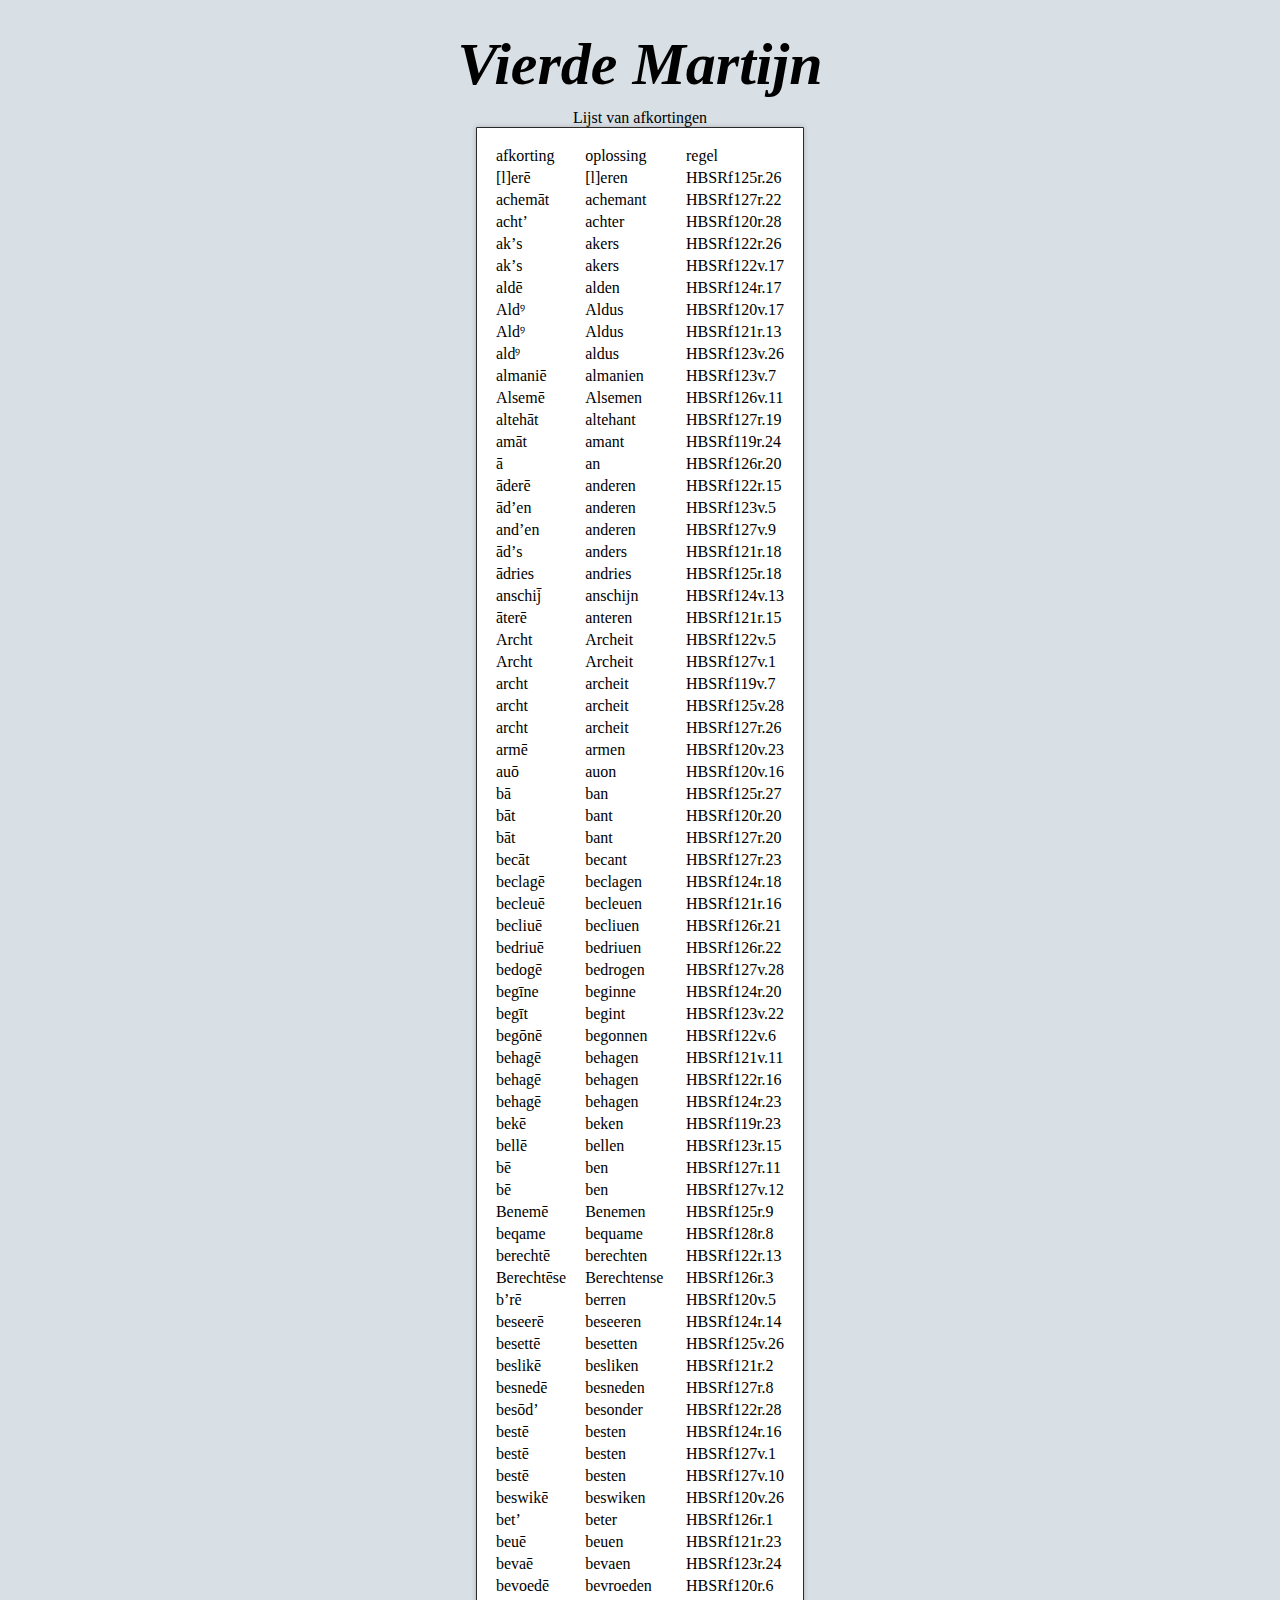
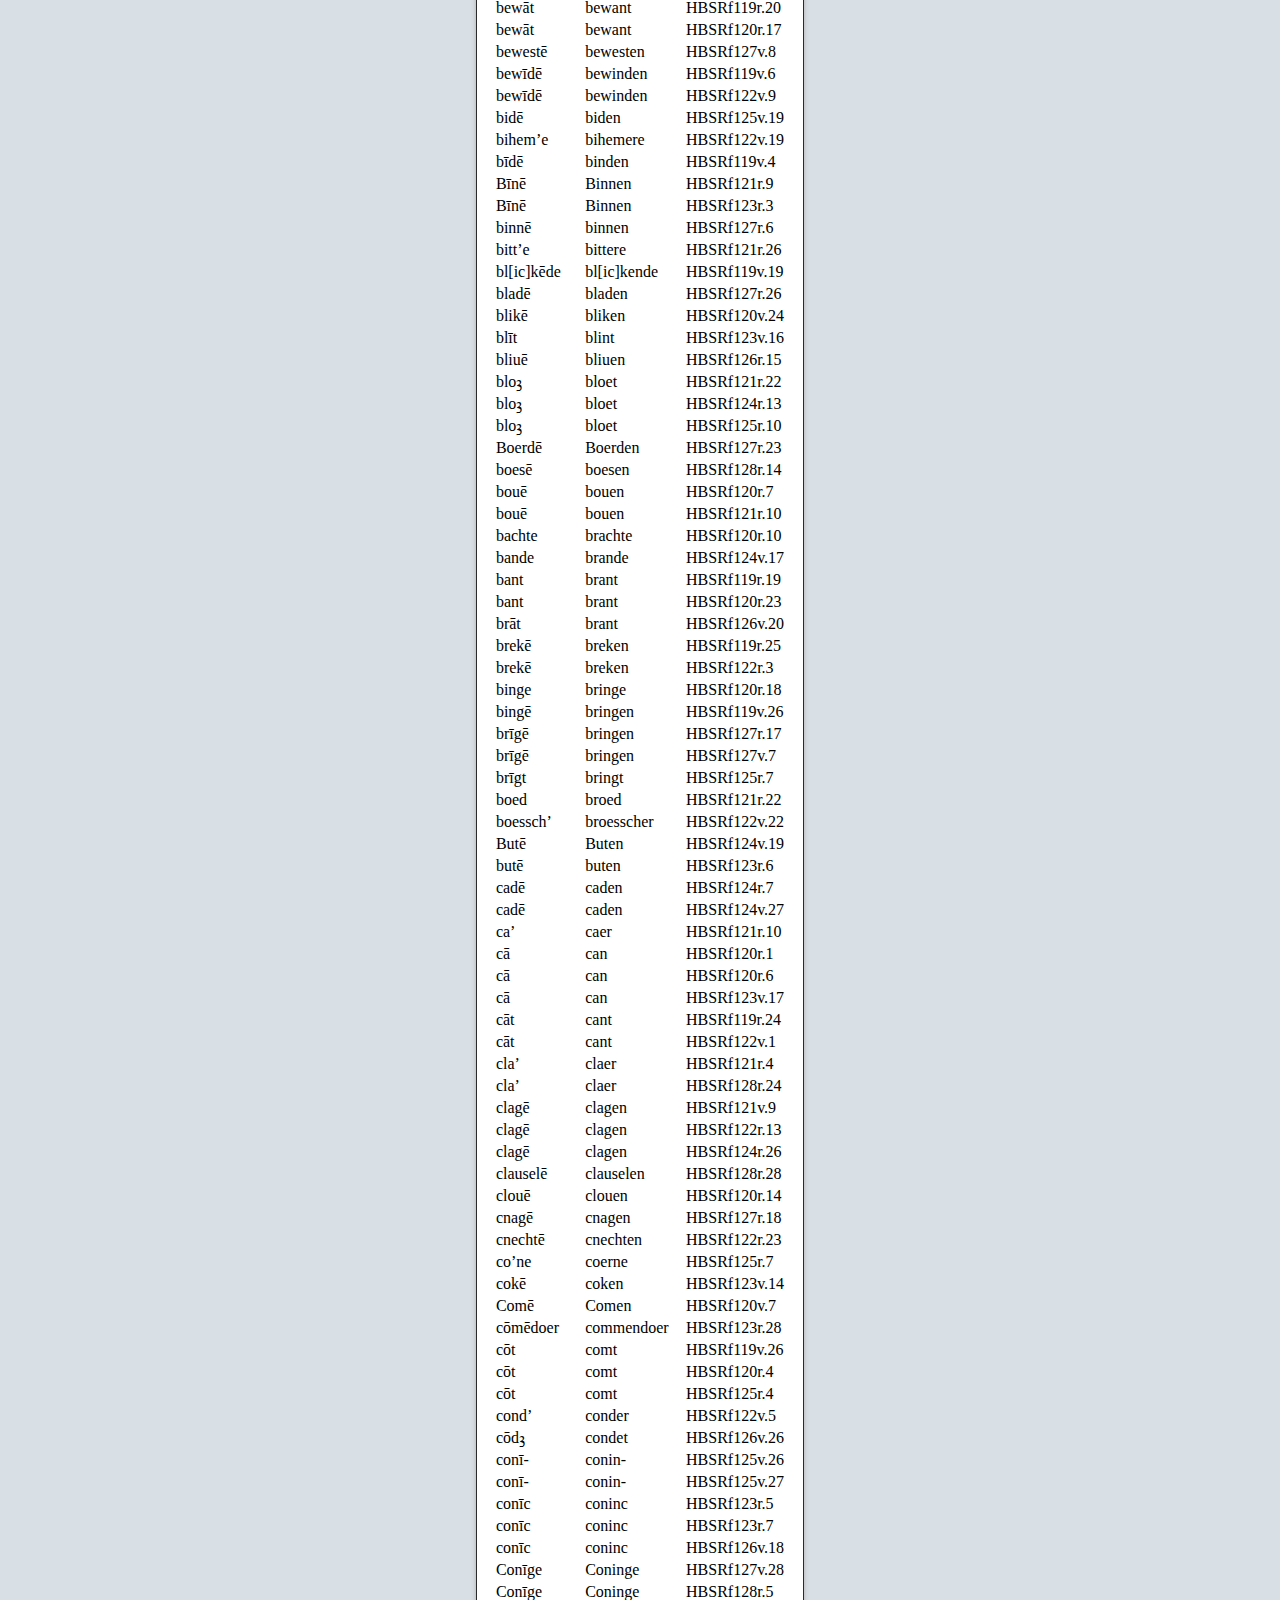
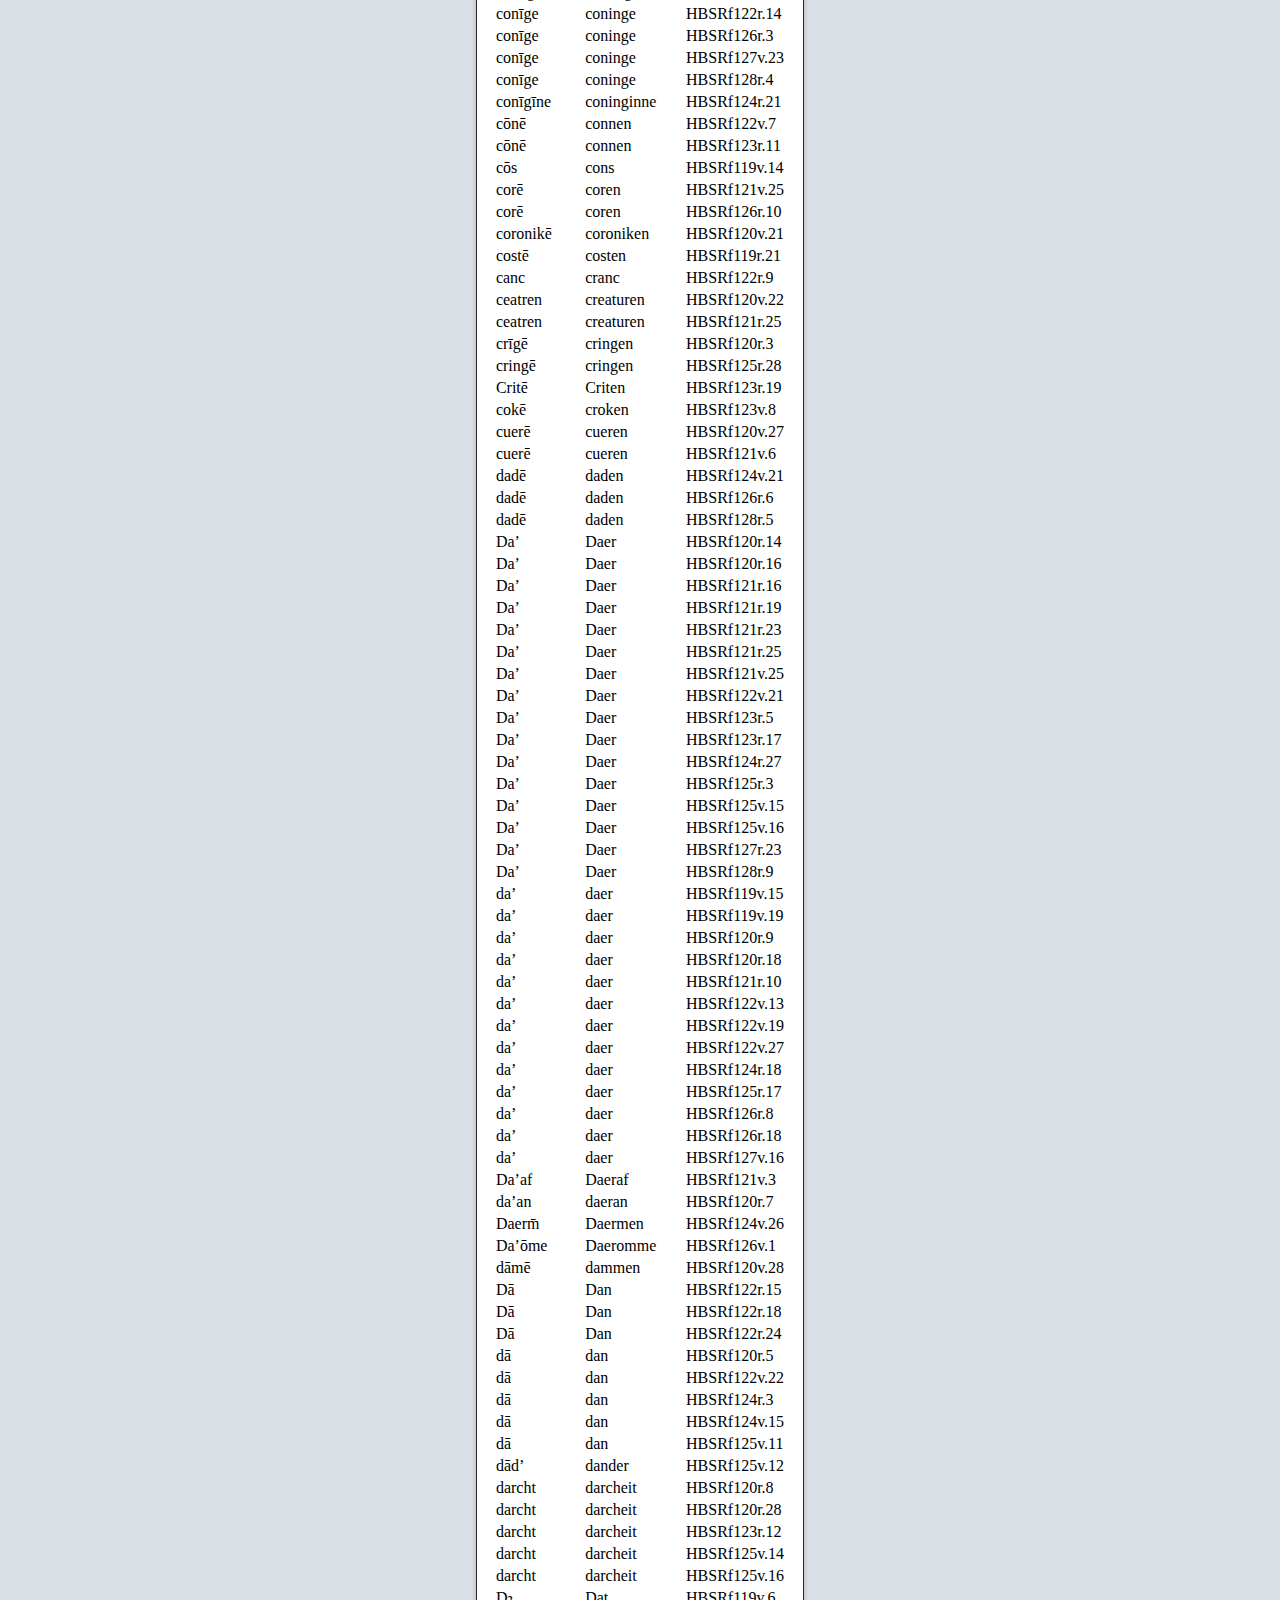
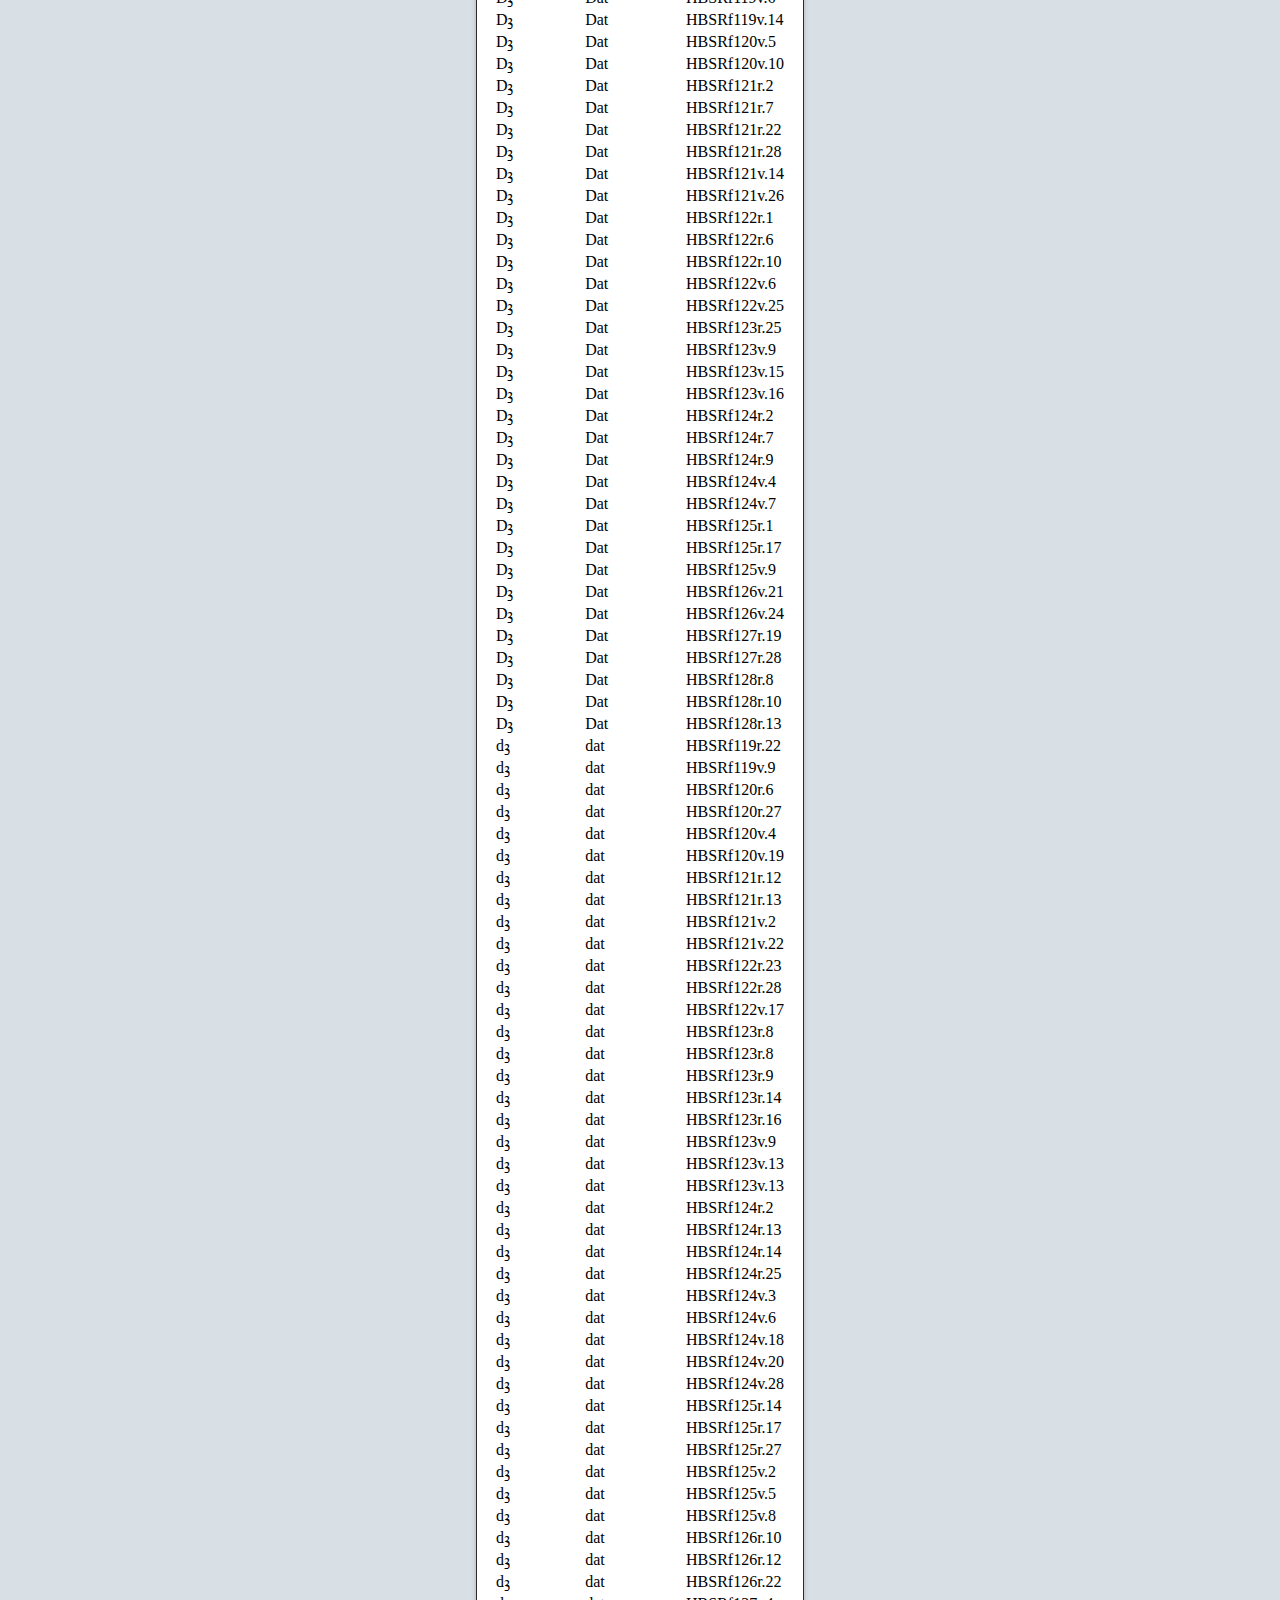
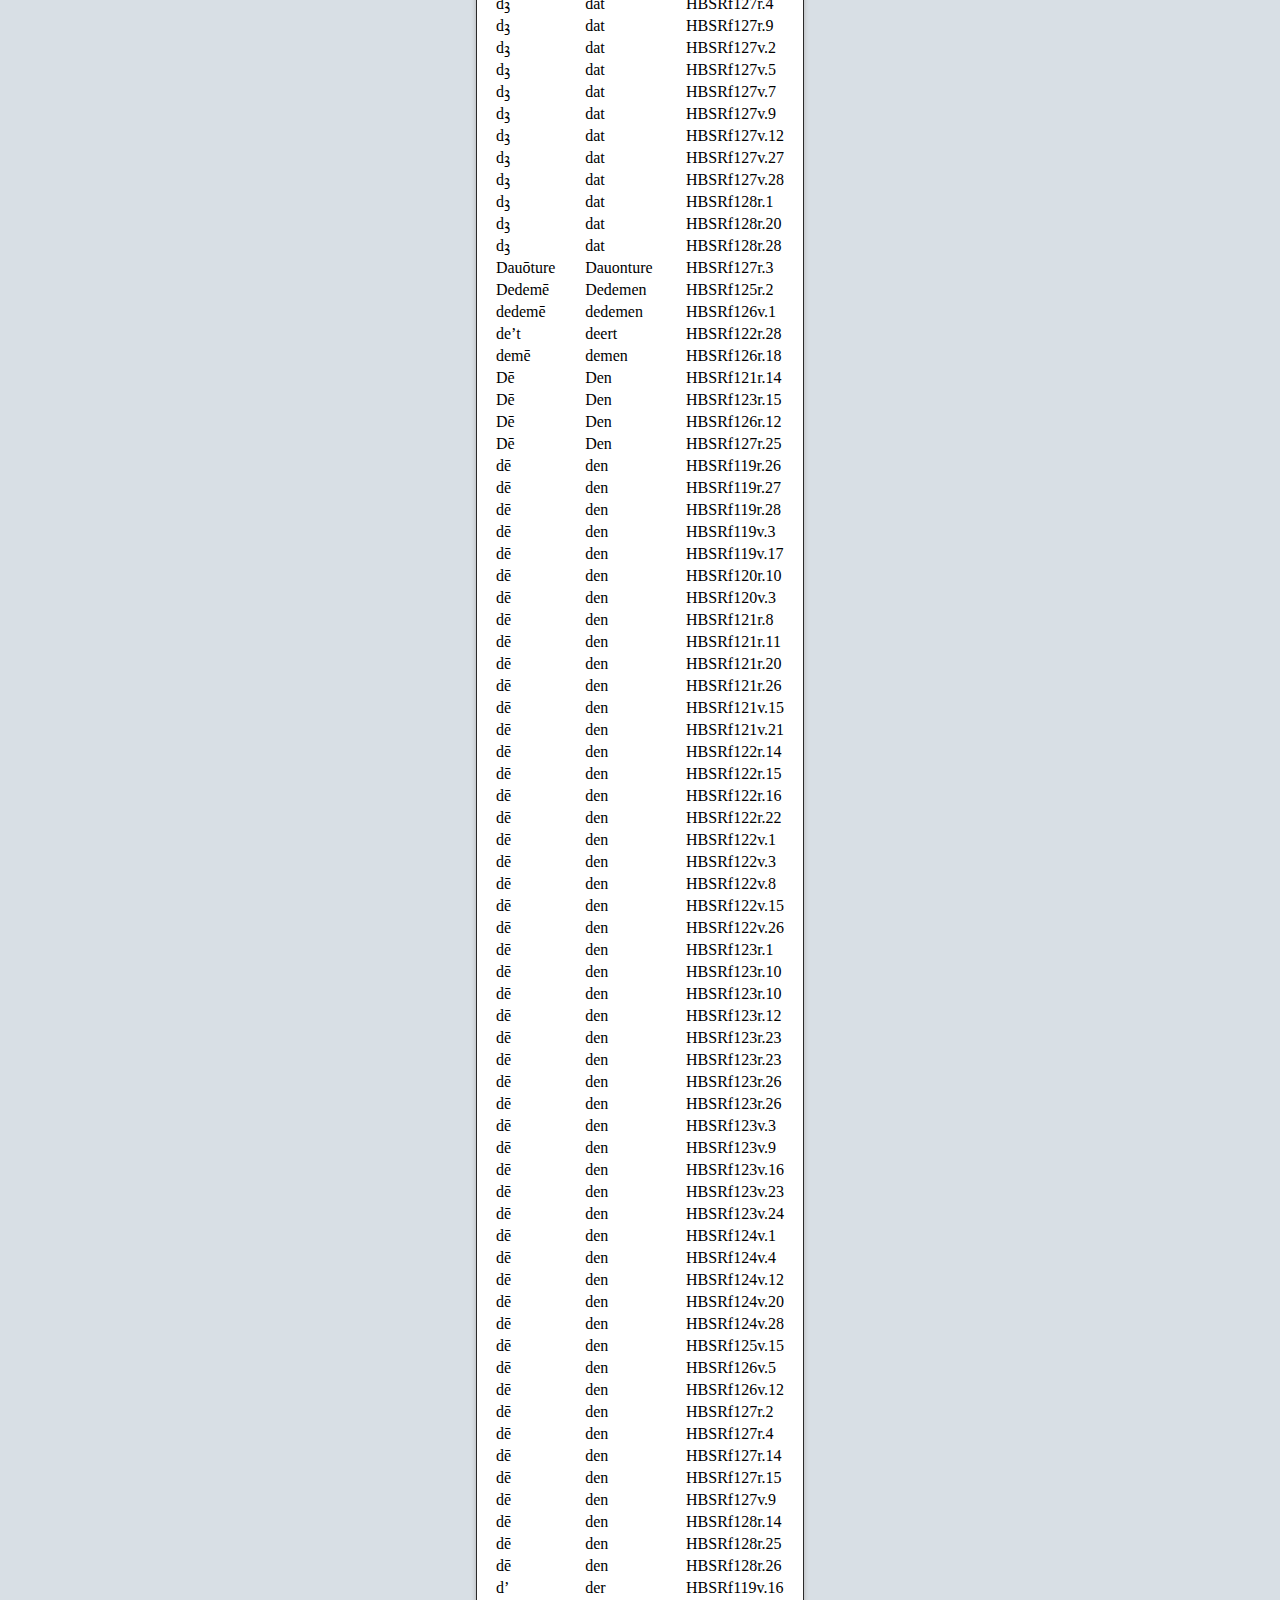
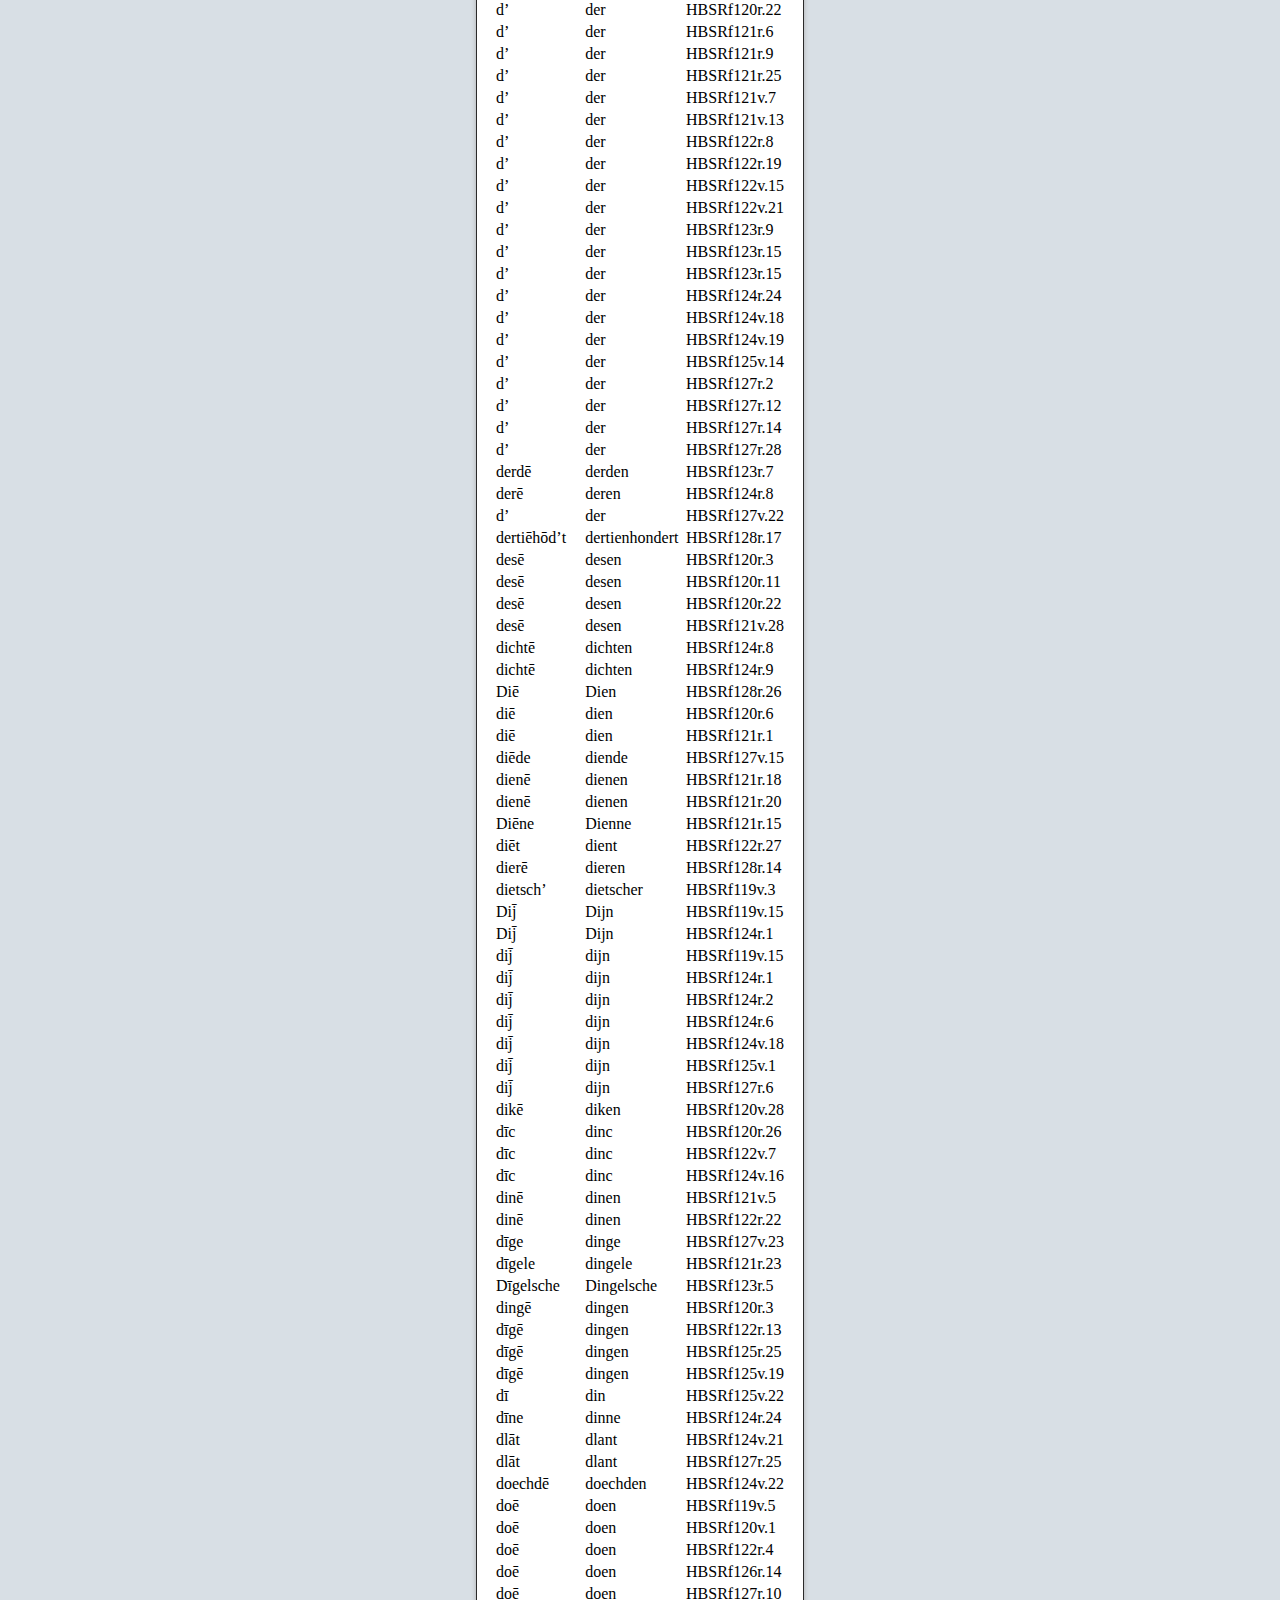
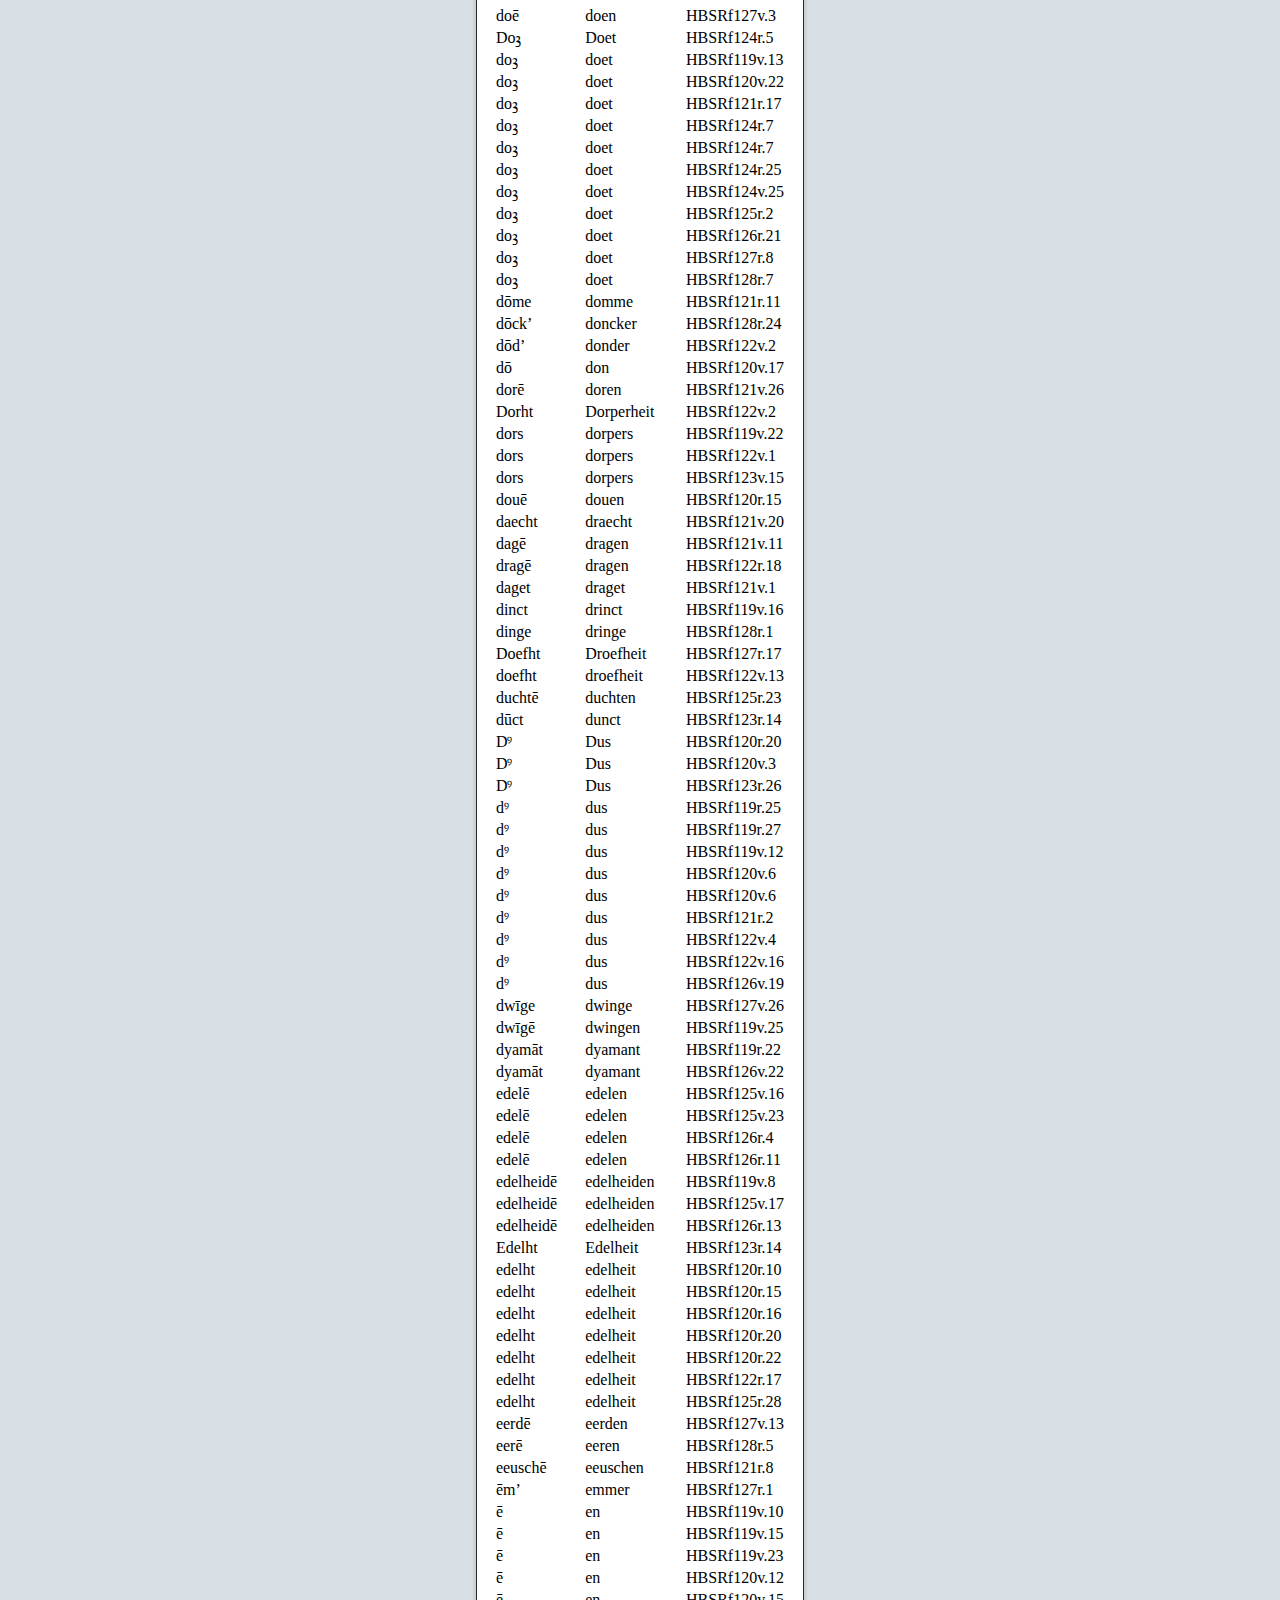
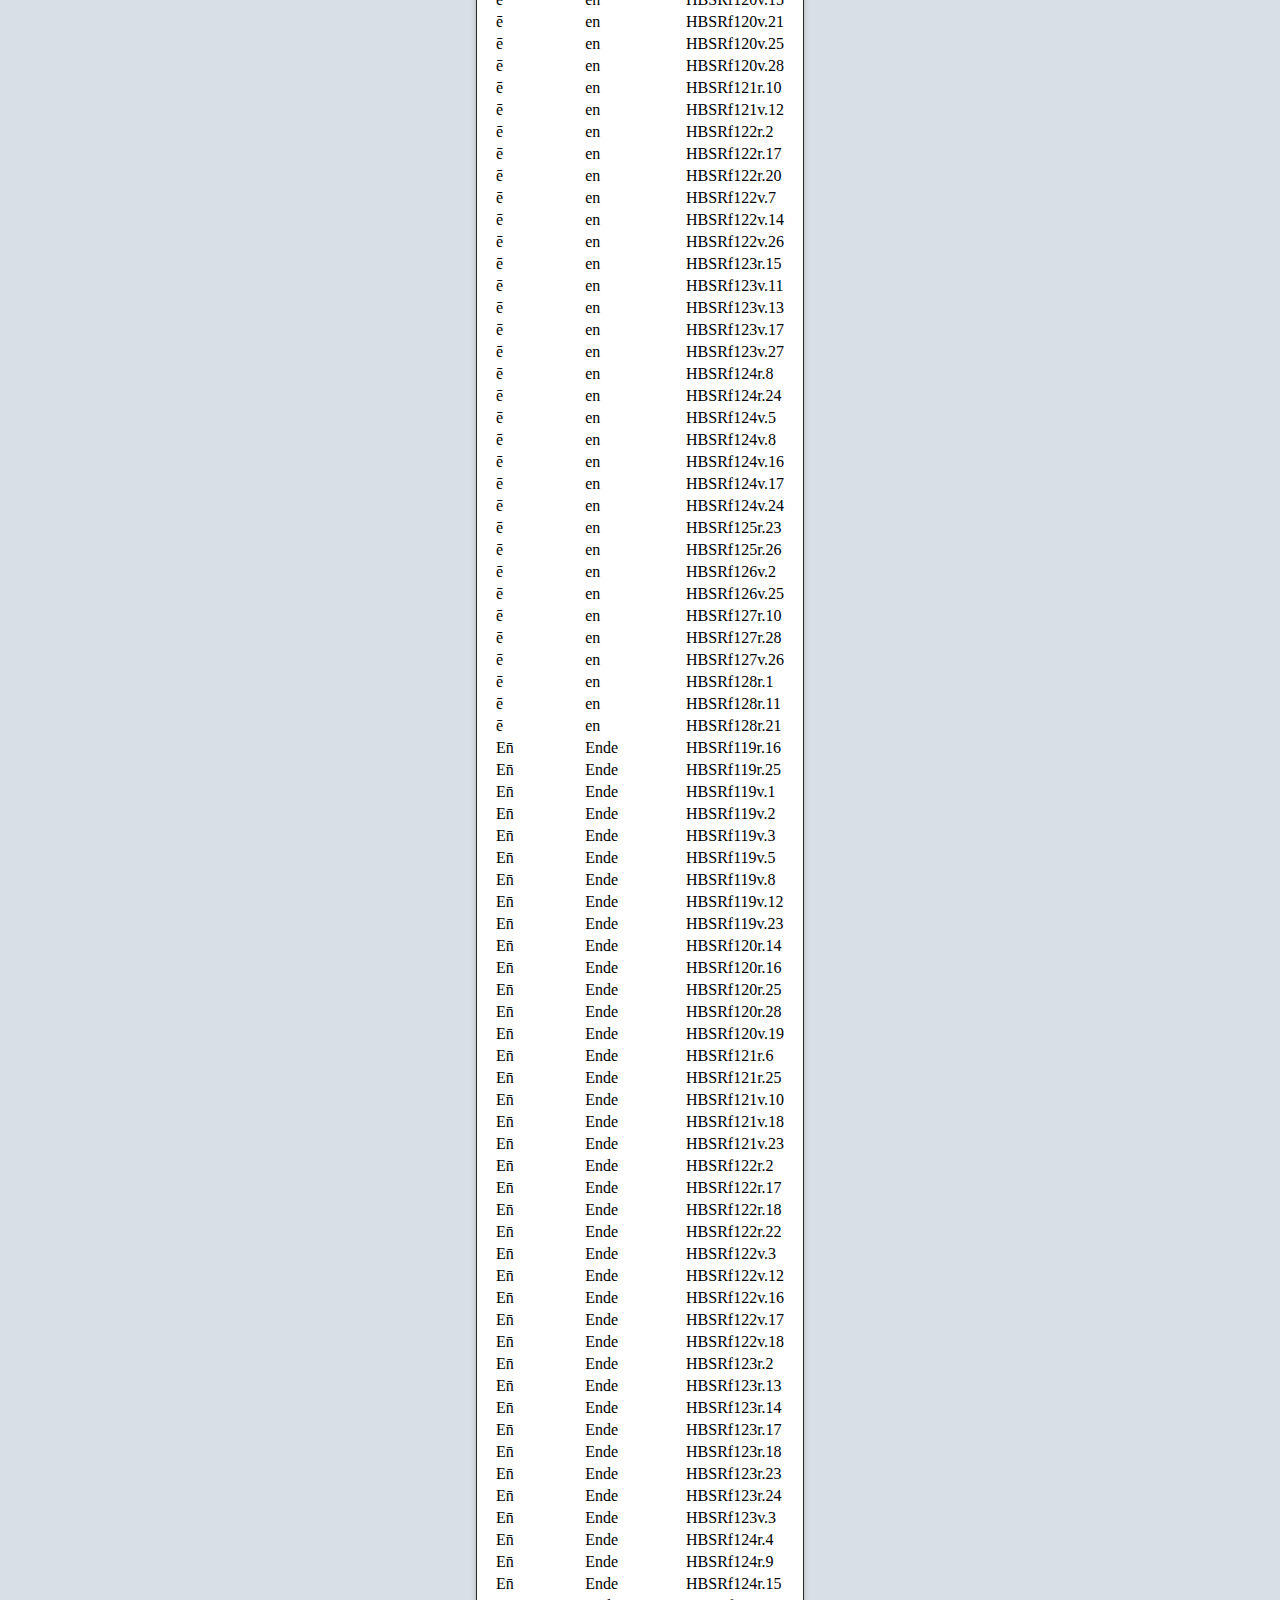
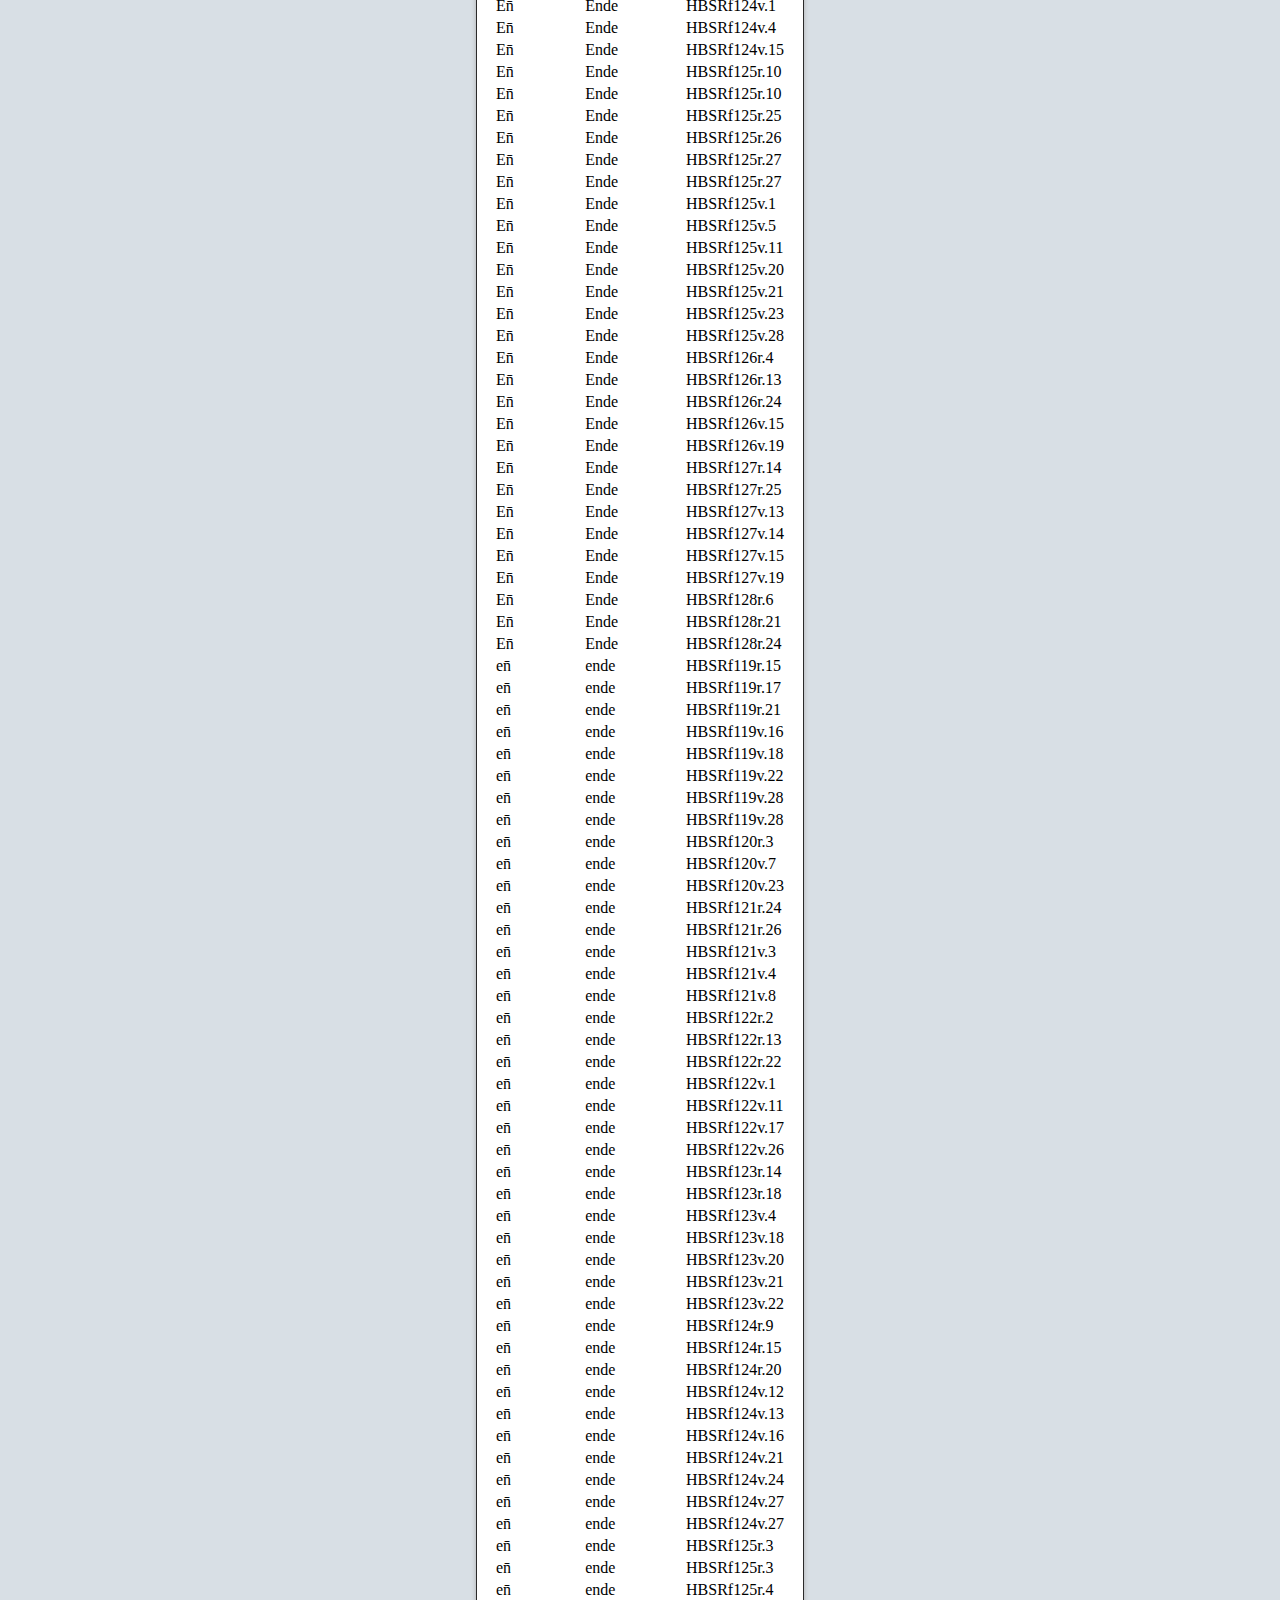
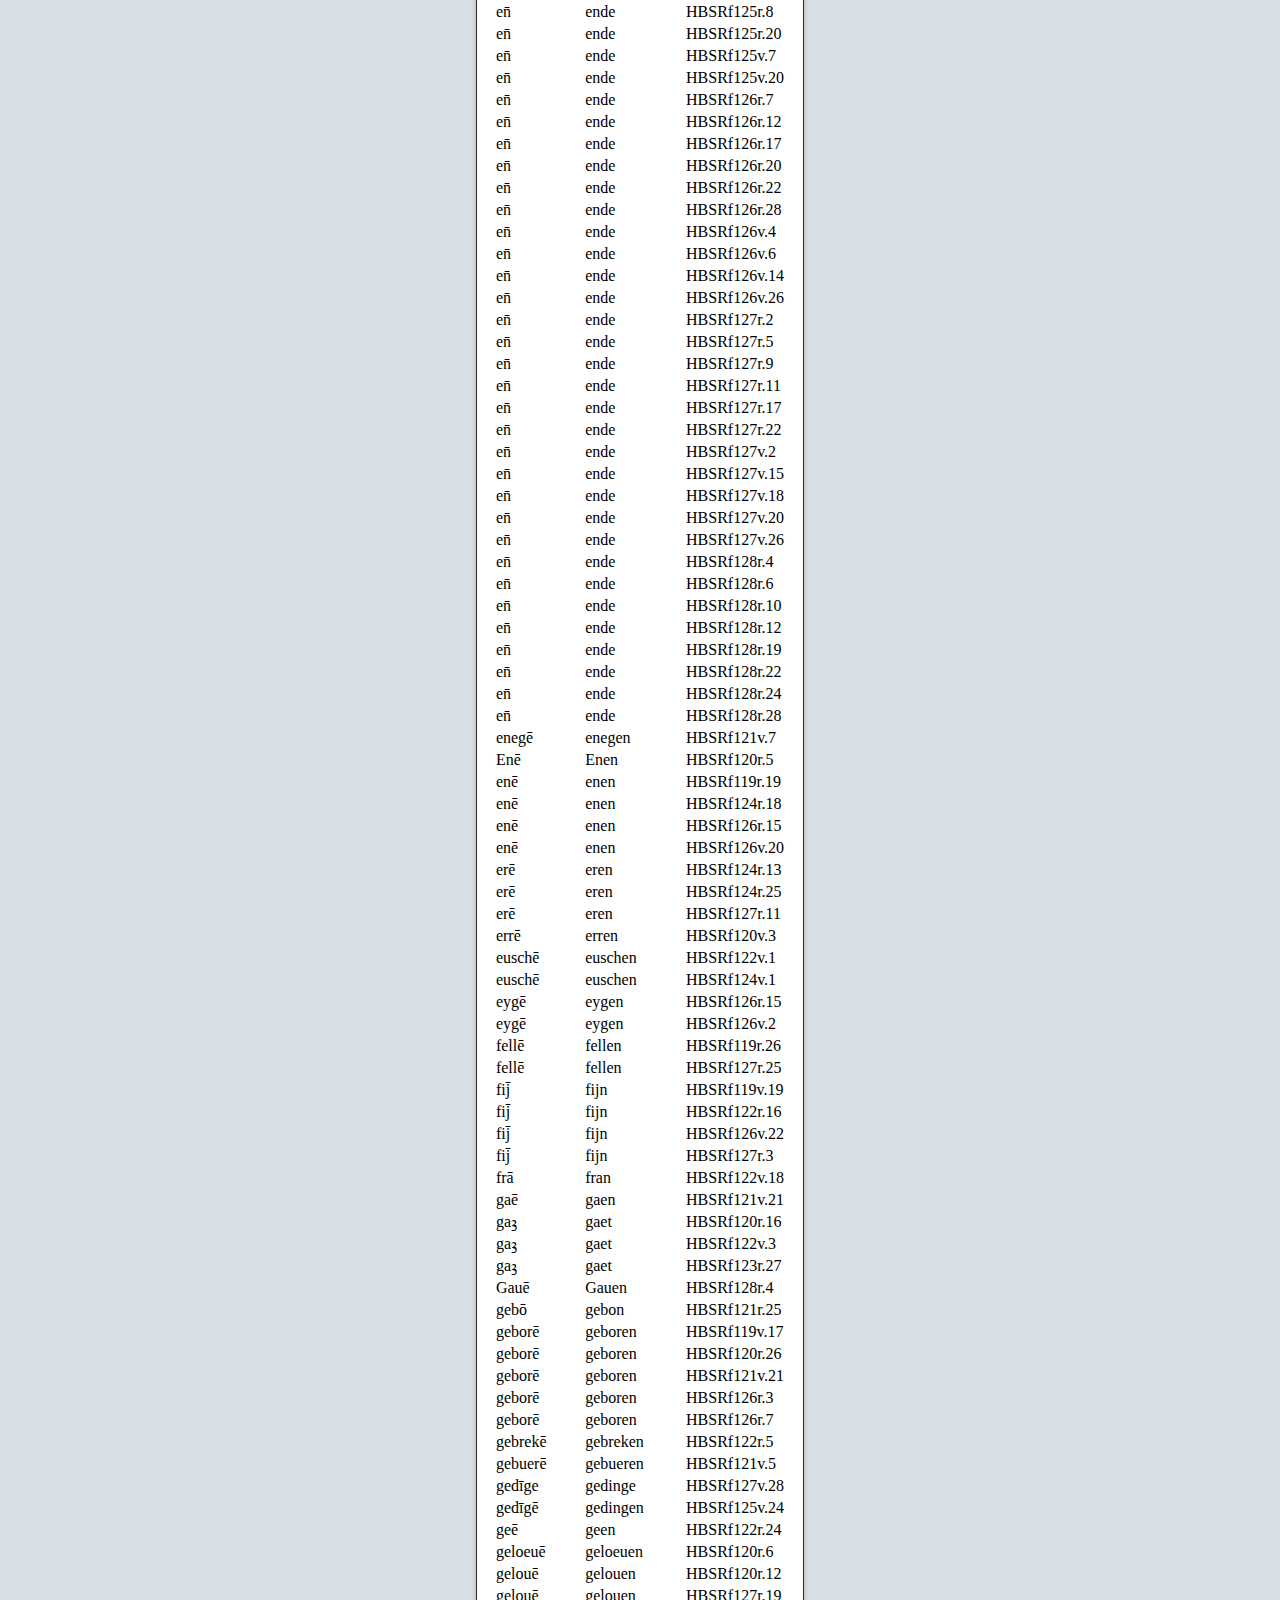
<file: mart4-abbr.html>
<!DOCTYPE html>
<html>
	<head>
		<meta http-equiv="Content-Type" content="text/html; charset=utf-8">
		<title>Lijst van afkortingen</title>
		<style>html{font-family:junicode}</style>
		<link href="mvnhtml.css" rel="stylesheet" type="text/css">
		<style>
table {
background: white;
border: 1px solid #2A2A2A;
box-shadow: 0px 0px 5px #B1B1B1;
margin: auto;
padding: 1em;
}</style>
	</head>
</html>
<body>

	<h2>Vierde Martijn</h2>

	<table class=text>
		<caption>Lijst van afkortingen</caption>
      <tr>
         <td>afkorting</td>
         <td>oplossing</td>
         <td>regel</td>
      </tr>

      <tr>
         <td style="vertical-align:top">[l]ere&#772;</td>
         <td style="vertical-align:top">[l]eren</td>
         <td style="vertical-align:top">HBSRf125r.26</td>
      </tr>
      <tr>
         <td style="vertical-align:top">achema&#772;t</td>
         <td style="vertical-align:top">achemant</td>
         <td style="vertical-align:top">HBSRf127r.22</td>
      </tr>
      <tr>
         <td style="vertical-align:top">acht&#700;</td>
         <td style="vertical-align:top">achter</td>
         <td style="vertical-align:top">HBSRf120r.28</td>
      </tr>
      <tr>
         <td style="vertical-align:top">ak&#700;s</td>
         <td style="vertical-align:top">akers</td>
         <td style="vertical-align:top">HBSRf122r.26</td>
      </tr>
      <tr>
         <td style="vertical-align:top">ak&#700;s</td>
         <td style="vertical-align:top">akers</td>
         <td style="vertical-align:top">HBSRf122v.17</td>
      </tr>
      <tr>
         <td style="vertical-align:top">alde&#772;</td>
         <td style="vertical-align:top">alden</td>
         <td style="vertical-align:top">HBSRf124r.17</td>
      </tr>
      <tr>
         <td style="vertical-align:top">Ald&#42864;</td>
         <td style="vertical-align:top">Aldus</td>
         <td style="vertical-align:top">HBSRf120v.17</td>
      </tr>
      <tr>
         <td style="vertical-align:top">Ald&#42864;</td>
         <td style="vertical-align:top">Aldus</td>
         <td style="vertical-align:top">HBSRf121r.13</td>
      </tr>
      <tr>
         <td style="vertical-align:top">ald&#42864;</td>
         <td style="vertical-align:top">aldus</td>
         <td style="vertical-align:top">HBSRf123v.26</td>
      </tr>
      <tr>
         <td style="vertical-align:top">almanie&#772;</td>
         <td style="vertical-align:top">almanien</td>
         <td style="vertical-align:top">HBSRf123v.7</td>
      </tr>
      <tr>
         <td style="vertical-align:top">Alseme&#772;</td>
         <td style="vertical-align:top">Alsemen</td>
         <td style="vertical-align:top">HBSRf126v.11</td>
      </tr>
      <tr>
         <td style="vertical-align:top">alteha&#772;t</td>
         <td style="vertical-align:top">altehant</td>
         <td style="vertical-align:top">HBSRf127r.19</td>
      </tr>
      <tr>
         <td style="vertical-align:top">ama&#772;t</td>
         <td style="vertical-align:top">amant</td>
         <td style="vertical-align:top">HBSRf119r.24</td>
      </tr>
      <tr>
         <td style="vertical-align:top">a&#772;</td>
         <td style="vertical-align:top">an</td>
         <td style="vertical-align:top">HBSRf126r.20</td>
      </tr>
      <tr>
         <td style="vertical-align:top">a&#772;dere&#772;</td>
         <td style="vertical-align:top">anderen</td>
         <td style="vertical-align:top">HBSRf122r.15</td>
      </tr>
      <tr>
         <td style="vertical-align:top">a&#772;d&#700;en</td>
         <td style="vertical-align:top">anderen</td>
         <td style="vertical-align:top">HBSRf123v.5</td>
      </tr>
      <tr>
         <td style="vertical-align:top">and&#700;en</td>
         <td style="vertical-align:top">anderen</td>
         <td style="vertical-align:top">HBSRf127v.9</td>
      </tr>
      <tr>
         <td style="vertical-align:top">a&#772;d&#700;s</td>
         <td style="vertical-align:top">anders</td>
         <td style="vertical-align:top">HBSRf121r.18</td>
      </tr>
      <tr>
         <td style="vertical-align:top">a&#772;dries</td>
         <td style="vertical-align:top">andries</td>
         <td style="vertical-align:top">HBSRf125r.18</td>
      </tr>
      <tr>
         <td style="vertical-align:top">anschij&#772;</td>
         <td style="vertical-align:top">anschijn</td>
         <td style="vertical-align:top">HBSRf124v.13</td>
      </tr>
      <tr>
         <td style="vertical-align:top">a&#772;tere&#772;</td>
         <td style="vertical-align:top">anteren</td>
         <td style="vertical-align:top">HBSRf121r.15</td>
      </tr>
      <tr>
         <td style="vertical-align:top">Archt</td>
         <td style="vertical-align:top">Archeit</td>
         <td style="vertical-align:top">HBSRf122v.5</td>
      </tr>
      <tr>
         <td style="vertical-align:top">Archt</td>
         <td style="vertical-align:top">Archeit</td>
         <td style="vertical-align:top">HBSRf127v.1</td>
      </tr>
      <tr>
         <td style="vertical-align:top">archt</td>
         <td style="vertical-align:top">archeit</td>
         <td style="vertical-align:top">HBSRf119v.7</td>
      </tr>
      <tr>
         <td style="vertical-align:top">archt</td>
         <td style="vertical-align:top">archeit</td>
         <td style="vertical-align:top">HBSRf125v.28</td>
      </tr>
      <tr>
         <td style="vertical-align:top">archt</td>
         <td style="vertical-align:top">archeit</td>
         <td style="vertical-align:top">HBSRf127r.26</td>
      </tr>
      <tr>
         <td style="vertical-align:top">arme&#772;</td>
         <td style="vertical-align:top">armen</td>
         <td style="vertical-align:top">HBSRf120v.23</td>
      </tr>
      <tr>
         <td style="vertical-align:top">auo&#772;
         </td>
         <td style="vertical-align:top">auon
         </td>
         <td style="vertical-align:top">HBSRf120v.16</td>
      </tr>
      <tr>
         <td style="vertical-align:top">ba&#772;</td>
         <td style="vertical-align:top">ban</td>
         <td style="vertical-align:top">HBSRf125r.27</td>
      </tr>
      <tr>
         <td style="vertical-align:top">ba&#772;t</td>
         <td style="vertical-align:top">bant</td>
         <td style="vertical-align:top">HBSRf120r.20</td>
      </tr>
      <tr>
         <td style="vertical-align:top">ba&#772;t</td>
         <td style="vertical-align:top">bant</td>
         <td style="vertical-align:top">HBSRf127r.20</td>
      </tr>
      <tr>
         <td style="vertical-align:top">beca&#772;t</td>
         <td style="vertical-align:top">becant</td>
         <td style="vertical-align:top">HBSRf127r.23</td>
      </tr>
      <tr>
         <td style="vertical-align:top">beclage&#772;</td>
         <td style="vertical-align:top">beclagen</td>
         <td style="vertical-align:top">HBSRf124r.18</td>
      </tr>
      <tr>
         <td style="vertical-align:top">becleue&#772;</td>
         <td style="vertical-align:top">becleuen</td>
         <td style="vertical-align:top">HBSRf121r.16</td>
      </tr>
      <tr>
         <td style="vertical-align:top">becliue&#772;</td>
         <td style="vertical-align:top">becliuen</td>
         <td style="vertical-align:top">HBSRf126r.21</td>
      </tr>
      <tr>
         <td style="vertical-align:top">bedriue&#772;</td>
         <td style="vertical-align:top">bedriuen</td>
         <td style="vertical-align:top">HBSRf126r.22</td>
      </tr>
      <tr>
         <td style="vertical-align:top">bedoge&#772;</td>
         <td style="vertical-align:top">bedrogen</td>
         <td style="vertical-align:top">HBSRf127v.28</td>
      </tr>
      <tr>
         <td style="vertical-align:top">begi&#772;ne</td>
         <td style="vertical-align:top">beginne</td>
         <td style="vertical-align:top">HBSRf124r.20</td>
      </tr>
      <tr>
         <td style="vertical-align:top">begi&#772;t</td>
         <td style="vertical-align:top">begint</td>
         <td style="vertical-align:top">HBSRf123v.22</td>
      </tr>
      <tr>
         <td style="vertical-align:top">bego&#772;ne&#772;</td>
         <td style="vertical-align:top">begonnen</td>
         <td style="vertical-align:top">HBSRf122v.6</td>
      </tr>
      <tr>
         <td style="vertical-align:top">behage&#772;</td>
         <td style="vertical-align:top">behagen</td>
         <td style="vertical-align:top">HBSRf121v.11</td>
      </tr>
      <tr>
         <td style="vertical-align:top">behage&#772;</td>
         <td style="vertical-align:top">behagen</td>
         <td style="vertical-align:top">HBSRf122r.16</td>
      </tr>
      <tr>
         <td style="vertical-align:top">behage&#772;</td>
         <td style="vertical-align:top">behagen</td>
         <td style="vertical-align:top">HBSRf124r.23</td>
      </tr>
      <tr>
         <td style="vertical-align:top">beke&#772;</td>
         <td style="vertical-align:top">beken</td>
         <td style="vertical-align:top">HBSRf119r.23</td>
      </tr>
      <tr>
         <td style="vertical-align:top">belle&#772;</td>
         <td style="vertical-align:top">bellen</td>
         <td style="vertical-align:top">HBSRf123r.15</td>
      </tr>
      <tr>
         <td style="vertical-align:top">be&#772;</td>
         <td style="vertical-align:top">ben</td>
         <td style="vertical-align:top">HBSRf127r.11</td>
      </tr>
      <tr>
         <td style="vertical-align:top">be&#772;</td>
         <td style="vertical-align:top">ben</td>
         <td style="vertical-align:top">HBSRf127v.12</td>
      </tr>
      <tr>
         <td style="vertical-align:top">Beneme&#772;</td>
         <td style="vertical-align:top">Benemen</td>
         <td style="vertical-align:top">HBSRf125r.9</td>
      </tr>
      <tr>
         <td style="vertical-align:top">beqame</td>
         <td style="vertical-align:top">bequame</td>
         <td style="vertical-align:top">HBSRf128r.8</td>
      </tr>
      <tr>
         <td style="vertical-align:top">berechte&#772;</td>
         <td style="vertical-align:top">berechten</td>
         <td style="vertical-align:top">HBSRf122r.13</td>
      </tr>
      <tr>
         <td style="vertical-align:top">Berechte&#772;se</td>
         <td style="vertical-align:top">Berechtense</td>
         <td style="vertical-align:top">HBSRf126r.3</td>
      </tr>
      <tr>
         <td style="vertical-align:top">b&#700;re&#772;</td>
         <td style="vertical-align:top">berren</td>
         <td style="vertical-align:top">HBSRf120v.5</td>
      </tr>
      <tr>
         <td style="vertical-align:top">beseere&#772;</td>
         <td style="vertical-align:top">beseeren</td>
         <td style="vertical-align:top">HBSRf124r.14</td>
      </tr>
      <tr>
         <td style="vertical-align:top">besette&#772;</td>
         <td style="vertical-align:top">besetten</td>
         <td style="vertical-align:top">HBSRf125v.26</td>
      </tr>
      <tr>
         <td style="vertical-align:top">beslike&#772;</td>
         <td style="vertical-align:top">besliken</td>
         <td style="vertical-align:top">HBSRf121r.2</td>
      </tr>
      <tr>
         <td style="vertical-align:top">besnede&#772;</td>
         <td style="vertical-align:top">besneden</td>
         <td style="vertical-align:top">HBSRf127r.8</td>
      </tr>
      <tr>
         <td style="vertical-align:top">beso&#772;d&#700;</td>
         <td style="vertical-align:top">besonder</td>
         <td style="vertical-align:top">HBSRf122r.28</td>
      </tr>
      <tr>
         <td style="vertical-align:top">beste&#772;</td>
         <td style="vertical-align:top">besten</td>
         <td style="vertical-align:top">HBSRf124r.16</td>
      </tr>
      <tr>
         <td style="vertical-align:top">beste&#772;</td>
         <td style="vertical-align:top">besten</td>
         <td style="vertical-align:top">HBSRf127v.1</td>
      </tr>
      <tr>
         <td style="vertical-align:top">beste&#772;</td>
         <td style="vertical-align:top">besten</td>
         <td style="vertical-align:top">HBSRf127v.10</td>
      </tr>
      <tr>
         <td style="vertical-align:top">beswike&#772;</td>
         <td style="vertical-align:top">beswiken</td>
         <td style="vertical-align:top">HBSRf120v.26</td>
      </tr>
      <tr>
         <td style="vertical-align:top">bet&#700;</td>
         <td style="vertical-align:top">beter</td>
         <td style="vertical-align:top">HBSRf126r.1</td>
      </tr>
      <tr>
         <td style="vertical-align:top">beue&#772;</td>
         <td style="vertical-align:top">beuen</td>
         <td style="vertical-align:top">HBSRf121r.23</td>
      </tr>
      <tr>
         <td style="vertical-align:top">bevae&#772;</td>
         <td style="vertical-align:top">bevaen</td>
         <td style="vertical-align:top">HBSRf123r.24</td>
      </tr>
      <tr>
         <td style="vertical-align:top">bevoede&#772;</td>
         <td style="vertical-align:top">bevroeden</td>
         <td style="vertical-align:top">HBSRf120r.6</td>
      </tr>
      <tr>
         <td style="vertical-align:top">bewa&#772;t</td>
         <td style="vertical-align:top">bewant</td>
         <td style="vertical-align:top">HBSRf119r.20</td>
      </tr>
      <tr>
         <td style="vertical-align:top">bewa&#772;t</td>
         <td style="vertical-align:top">bewant</td>
         <td style="vertical-align:top">HBSRf120r.17</td>
      </tr>
      <tr>
         <td style="vertical-align:top">beweste&#772;</td>
         <td style="vertical-align:top">bewesten</td>
         <td style="vertical-align:top">HBSRf127v.8</td>
      </tr>
      <tr>
         <td style="vertical-align:top">bewi&#772;de&#772;</td>
         <td style="vertical-align:top">bewinden</td>
         <td style="vertical-align:top">HBSRf119v.6</td>
      </tr>
      <tr>
         <td style="vertical-align:top">bewi&#772;de&#772;</td>
         <td style="vertical-align:top">bewinden</td>
         <td style="vertical-align:top">HBSRf122v.9</td>
      </tr>
      <tr>
         <td style="vertical-align:top">bide&#772;</td>
         <td style="vertical-align:top">biden</td>
         <td style="vertical-align:top">HBSRf125v.19</td>
      </tr>
      <tr>
         <td style="vertical-align:top">bihem&#700;e</td>
         <td style="vertical-align:top">bihemere</td>
         <td style="vertical-align:top">HBSRf122v.19</td>
      </tr>
      <tr>
         <td style="vertical-align:top">bi&#772;de&#772;</td>
         <td style="vertical-align:top">binden</td>
         <td style="vertical-align:top">HBSRf119v.4</td>
      </tr>
      <tr>
         <td style="vertical-align:top">Bi&#772;ne&#772;</td>
         <td style="vertical-align:top">Binnen</td>
         <td style="vertical-align:top">HBSRf121r.9</td>
      </tr>
      <tr>
         <td style="vertical-align:top">Bi&#772;ne&#772;</td>
         <td style="vertical-align:top">Binnen</td>
         <td style="vertical-align:top">HBSRf123r.3</td>
      </tr>
      <tr>
         <td style="vertical-align:top">binne&#772;</td>
         <td style="vertical-align:top">binnen</td>
         <td style="vertical-align:top">HBSRf127r.6</td>
      </tr>
      <tr>
         <td style="vertical-align:top">bitt&#700;e</td>
         <td style="vertical-align:top">bittere</td>
         <td style="vertical-align:top">HBSRf121r.26</td>
      </tr>
      <tr>
         <td style="vertical-align:top">bl[ic]ke&#772;de</td>
         <td style="vertical-align:top">bl[ic]kende</td>
         <td style="vertical-align:top">HBSRf119v.19</td>
      </tr>
      <tr>
         <td style="vertical-align:top">blade&#772;</td>
         <td style="vertical-align:top">bladen</td>
         <td style="vertical-align:top">HBSRf127r.26</td>
      </tr>
      <tr>
         <td style="vertical-align:top">blike&#772;</td>
         <td style="vertical-align:top">bliken</td>
         <td style="vertical-align:top">HBSRf120v.24</td>
      </tr>
      <tr>
         <td style="vertical-align:top">bli&#772;t</td>
         <td style="vertical-align:top">blint</td>
         <td style="vertical-align:top">HBSRf123v.16</td>
      </tr>
      <tr>
         <td style="vertical-align:top">bliue&#772;</td>
         <td style="vertical-align:top">bliuen</td>
         <td style="vertical-align:top">HBSRf126r.15</td>
      </tr>
      <tr>
         <td style="vertical-align:top">blo&#42859;</td>
         <td style="vertical-align:top">bloet</td>
         <td style="vertical-align:top">HBSRf121r.22</td>
      </tr>
      <tr>
         <td style="vertical-align:top">blo&#42859;</td>
         <td style="vertical-align:top">bloet</td>
         <td style="vertical-align:top">HBSRf124r.13</td>
      </tr>
      <tr>
         <td style="vertical-align:top">blo&#42859;</td>
         <td style="vertical-align:top">bloet</td>
         <td style="vertical-align:top">HBSRf125r.10</td>
      </tr>
      <tr>
         <td style="vertical-align:top">Boerde&#772;</td>
         <td style="vertical-align:top">Boerden</td>
         <td style="vertical-align:top">HBSRf127r.23</td>
      </tr>
      <tr>
         <td style="vertical-align:top">boese&#772;</td>
         <td style="vertical-align:top">boesen</td>
         <td style="vertical-align:top">HBSRf128r.14</td>
      </tr>
      <tr>
         <td style="vertical-align:top">boue&#772;</td>
         <td style="vertical-align:top">bouen</td>
         <td style="vertical-align:top">HBSRf120r.7</td>
      </tr>
      <tr>
         <td style="vertical-align:top">boue&#772;</td>
         <td style="vertical-align:top">bouen</td>
         <td style="vertical-align:top">HBSRf121r.10</td>
      </tr>
      <tr>
         <td style="vertical-align:top">bachte</td>
         <td style="vertical-align:top">brachte</td>
         <td style="vertical-align:top">HBSRf120r.10</td>
      </tr>
      <tr>
         <td style="vertical-align:top">bande</td>
         <td style="vertical-align:top">brande</td>
         <td style="vertical-align:top">HBSRf124v.17</td>
      </tr>
      <tr>
         <td style="vertical-align:top">bant</td>
         <td style="vertical-align:top">brant</td>
         <td style="vertical-align:top">HBSRf119r.19</td>
      </tr>
      <tr>
         <td style="vertical-align:top">bant</td>
         <td style="vertical-align:top">brant</td>
         <td style="vertical-align:top">HBSRf120r.23</td>
      </tr>
      <tr>
         <td style="vertical-align:top">bra&#772;t</td>
         <td style="vertical-align:top">brant</td>
         <td style="vertical-align:top">HBSRf126v.20</td>
      </tr>
      <tr>
         <td style="vertical-align:top">breke&#772;</td>
         <td style="vertical-align:top">breken</td>
         <td style="vertical-align:top">HBSRf119r.25</td>
      </tr>
      <tr>
         <td style="vertical-align:top">breke&#772;</td>
         <td style="vertical-align:top">breken</td>
         <td style="vertical-align:top">HBSRf122r.3</td>
      </tr>
      <tr>
         <td style="vertical-align:top">binge</td>
         <td style="vertical-align:top">bringe</td>
         <td style="vertical-align:top">HBSRf120r.18</td>
      </tr>
      <tr>
         <td style="vertical-align:top">binge&#772;</td>
         <td style="vertical-align:top">bringen</td>
         <td style="vertical-align:top">HBSRf119v.26</td>
      </tr>
      <tr>
         <td style="vertical-align:top">bri&#772;ge&#772;</td>
         <td style="vertical-align:top">bringen</td>
         <td style="vertical-align:top">HBSRf127r.17</td>
      </tr>
      <tr>
         <td style="vertical-align:top">bri&#772;ge&#772;</td>
         <td style="vertical-align:top">bringen</td>
         <td style="vertical-align:top">HBSRf127v.7</td>
      </tr>
      <tr>
         <td style="vertical-align:top">bri&#772;gt</td>
         <td style="vertical-align:top">bringt</td>
         <td style="vertical-align:top">HBSRf125r.7</td>
      </tr>
      <tr>
         <td style="vertical-align:top">boed</td>
         <td style="vertical-align:top">broed</td>
         <td style="vertical-align:top">HBSRf121r.22</td>
      </tr>
      <tr>
         <td style="vertical-align:top">boessch&#700;</td>
         <td style="vertical-align:top">broesscher</td>
         <td style="vertical-align:top">HBSRf122v.22</td>
      </tr>
      <tr>
         <td style="vertical-align:top">Bute&#772;</td>
         <td style="vertical-align:top">Buten</td>
         <td style="vertical-align:top">HBSRf124v.19</td>
      </tr>
      <tr>
         <td style="vertical-align:top">bute&#772;</td>
         <td style="vertical-align:top">buten</td>
         <td style="vertical-align:top">HBSRf123r.6</td>
      </tr>
      <tr>
         <td style="vertical-align:top">cade&#772;</td>
         <td style="vertical-align:top">caden</td>
         <td style="vertical-align:top">HBSRf124r.7</td>
      </tr>
      <tr>
         <td style="vertical-align:top">cade&#772;</td>
         <td style="vertical-align:top">caden</td>
         <td style="vertical-align:top">HBSRf124v.27</td>
      </tr>
      <tr>
         <td style="vertical-align:top">ca&#700;</td>
         <td style="vertical-align:top">caer</td>
         <td style="vertical-align:top">HBSRf121r.10</td>
      </tr>
      <tr>
         <td style="vertical-align:top">ca&#772;</td>
         <td style="vertical-align:top">can</td>
         <td style="vertical-align:top">HBSRf120r.1</td>
      </tr>
      <tr>
         <td style="vertical-align:top">ca&#772;</td>
         <td style="vertical-align:top">can</td>
         <td style="vertical-align:top">HBSRf120r.6</td>
      </tr>
      <tr>
         <td style="vertical-align:top">ca&#772;</td>
         <td style="vertical-align:top">can</td>
         <td style="vertical-align:top">HBSRf123v.17</td>
      </tr>
      <tr>
         <td style="vertical-align:top">ca&#772;t</td>
         <td style="vertical-align:top">cant</td>
         <td style="vertical-align:top">HBSRf119r.24</td>
      </tr>
      <tr>
         <td style="vertical-align:top">ca&#772;t</td>
         <td style="vertical-align:top">cant</td>
         <td style="vertical-align:top">HBSRf122v.1</td>
      </tr>
      <tr>
         <td style="vertical-align:top">cla&#700;</td>
         <td style="vertical-align:top">claer</td>
         <td style="vertical-align:top">HBSRf121r.4</td>
      </tr>
      <tr>
         <td style="vertical-align:top">cla&#700;</td>
         <td style="vertical-align:top">claer</td>
         <td style="vertical-align:top">HBSRf128r.24</td>
      </tr>
      <tr>
         <td style="vertical-align:top">clage&#772;</td>
         <td style="vertical-align:top">clagen</td>
         <td style="vertical-align:top">HBSRf121v.9</td>
      </tr>
      <tr>
         <td style="vertical-align:top">clage&#772;</td>
         <td style="vertical-align:top">clagen</td>
         <td style="vertical-align:top">HBSRf122r.13</td>
      </tr>
      <tr>
         <td style="vertical-align:top">clage&#772;</td>
         <td style="vertical-align:top">clagen</td>
         <td style="vertical-align:top">HBSRf124r.26</td>
      </tr>
      <tr>
         <td style="vertical-align:top">clausele&#772;</td>
         <td style="vertical-align:top">clauselen</td>
         <td style="vertical-align:top">HBSRf128r.28</td>
      </tr>
      <tr>
         <td style="vertical-align:top">cloue&#772;</td>
         <td style="vertical-align:top">clouen</td>
         <td style="vertical-align:top">HBSRf120r.14</td>
      </tr>
      <tr>
         <td style="vertical-align:top">cnage&#772;</td>
         <td style="vertical-align:top">cnagen</td>
         <td style="vertical-align:top">HBSRf127r.18</td>
      </tr>
      <tr>
         <td style="vertical-align:top">cnechte&#772;</td>
         <td style="vertical-align:top">cnechten</td>
         <td style="vertical-align:top">HBSRf122r.23</td>
      </tr>
      <tr>
         <td style="vertical-align:top">co&#700;ne</td>
         <td style="vertical-align:top">coerne</td>
         <td style="vertical-align:top">HBSRf125r.7</td>
      </tr>
      <tr>
         <td style="vertical-align:top">coke&#772;</td>
         <td style="vertical-align:top">coken</td>
         <td style="vertical-align:top">HBSRf123v.14</td>
      </tr>
      <tr>
         <td style="vertical-align:top">Come&#772;</td>
         <td style="vertical-align:top">Comen</td>
         <td style="vertical-align:top">HBSRf120v.7</td>
      </tr>
      <tr>
         <td style="vertical-align:top">co&#772;me&#772;doer</td>
         <td style="vertical-align:top">commendoer</td>
         <td style="vertical-align:top">HBSRf123r.28</td>
      </tr>
      <tr>
         <td style="vertical-align:top">co&#772;t</td>
         <td style="vertical-align:top">comt</td>
         <td style="vertical-align:top">HBSRf119v.26</td>
      </tr>
      <tr>
         <td style="vertical-align:top">co&#772;t</td>
         <td style="vertical-align:top">comt</td>
         <td style="vertical-align:top">HBSRf120r.4</td>
      </tr>
      <tr>
         <td style="vertical-align:top">co&#772;t</td>
         <td style="vertical-align:top">comt</td>
         <td style="vertical-align:top">HBSRf125r.4</td>
      </tr>
      <tr>
         <td style="vertical-align:top">cond&#700;</td>
         <td style="vertical-align:top">conder</td>
         <td style="vertical-align:top">HBSRf122v.5</td>
      </tr>
      <tr>
         <td style="vertical-align:top">co&#772;d&#42859;</td>
         <td style="vertical-align:top">condet</td>
         <td style="vertical-align:top">HBSRf126v.26</td>
      </tr>
      <tr>
         <td style="vertical-align:top">coni&#772;-</td>
         <td style="vertical-align:top">conin-</td>
         <td style="vertical-align:top">HBSRf125v.26</td>
      </tr>
      <tr>
         <td style="vertical-align:top">coni&#772;-</td>
         <td style="vertical-align:top">conin-</td>
         <td style="vertical-align:top">HBSRf125v.27</td>
      </tr>
      <tr>
         <td style="vertical-align:top">coni&#772;c</td>
         <td style="vertical-align:top">coninc</td>
         <td style="vertical-align:top">HBSRf123r.5</td>
      </tr>
      <tr>
         <td style="vertical-align:top">coni&#772;c</td>
         <td style="vertical-align:top">coninc</td>
         <td style="vertical-align:top">HBSRf123r.7</td>
      </tr>
      <tr>
         <td style="vertical-align:top">coni&#772;c</td>
         <td style="vertical-align:top">coninc</td>
         <td style="vertical-align:top">HBSRf126v.18</td>
      </tr>
      <tr>
         <td style="vertical-align:top">Coni&#772;ge</td>
         <td style="vertical-align:top">Coninge</td>
         <td style="vertical-align:top">HBSRf127v.28</td>
      </tr>
      <tr>
         <td style="vertical-align:top">Coni&#772;ge</td>
         <td style="vertical-align:top">Coninge</td>
         <td style="vertical-align:top">HBSRf128r.5</td>
      </tr>
      <tr>
         <td style="vertical-align:top">coni&#772;ge</td>
         <td style="vertical-align:top">coninge</td>
         <td style="vertical-align:top">HBSRf122r.14</td>
      </tr>
      <tr>
         <td style="vertical-align:top">coni&#772;ge</td>
         <td style="vertical-align:top">coninge</td>
         <td style="vertical-align:top">HBSRf126r.3</td>
      </tr>
      <tr>
         <td style="vertical-align:top">coni&#772;ge</td>
         <td style="vertical-align:top">coninge</td>
         <td style="vertical-align:top">HBSRf127v.23</td>
      </tr>
      <tr>
         <td style="vertical-align:top">coni&#772;ge</td>
         <td style="vertical-align:top">coninge</td>
         <td style="vertical-align:top">HBSRf128r.4</td>
      </tr>
      <tr>
         <td style="vertical-align:top">coni&#772;gi&#772;ne</td>
         <td style="vertical-align:top">coninginne</td>
         <td style="vertical-align:top">HBSRf124r.21</td>
      </tr>
      <tr>
         <td style="vertical-align:top">co&#772;ne&#772;</td>
         <td style="vertical-align:top">connen</td>
         <td style="vertical-align:top">HBSRf122v.7</td>
      </tr>
      <tr>
         <td style="vertical-align:top">co&#772;ne&#772;</td>
         <td style="vertical-align:top">connen</td>
         <td style="vertical-align:top">HBSRf123r.11</td>
      </tr>
      <tr>
         <td style="vertical-align:top">co&#772;s
         </td>
         <td style="vertical-align:top">cons
         </td>
         <td style="vertical-align:top">HBSRf119v.14</td>
      </tr>
      <tr>
         <td style="vertical-align:top">core&#772;</td>
         <td style="vertical-align:top">coren</td>
         <td style="vertical-align:top">HBSRf121v.25</td>
      </tr>
      <tr>
         <td style="vertical-align:top">core&#772;</td>
         <td style="vertical-align:top">coren</td>
         <td style="vertical-align:top">HBSRf126r.10</td>
      </tr>
      <tr>
         <td style="vertical-align:top">coronike&#772;</td>
         <td style="vertical-align:top">coroniken</td>
         <td style="vertical-align:top">HBSRf120v.21</td>
      </tr>
      <tr>
         <td style="vertical-align:top">coste&#772;</td>
         <td style="vertical-align:top">costen</td>
         <td style="vertical-align:top">HBSRf119r.21</td>
      </tr>
      <tr>
         <td style="vertical-align:top">canc</td>
         <td style="vertical-align:top">cranc</td>
         <td style="vertical-align:top">HBSRf122r.9</td>
      </tr>
      <tr>
         <td style="vertical-align:top">ceatren</td>
         <td style="vertical-align:top">creaturen</td>
         <td style="vertical-align:top">HBSRf120v.22</td>
      </tr>
      <tr>
         <td style="vertical-align:top">ceatren</td>
         <td style="vertical-align:top">creaturen</td>
         <td style="vertical-align:top">HBSRf121r.25</td>
      </tr>
      <tr>
         <td style="vertical-align:top">cri&#772;ge&#772;</td>
         <td style="vertical-align:top">cringen</td>
         <td style="vertical-align:top">HBSRf120r.3</td>
      </tr>
      <tr>
         <td style="vertical-align:top">cringe&#772;</td>
         <td style="vertical-align:top">cringen</td>
         <td style="vertical-align:top">HBSRf125r.28</td>
      </tr>
      <tr>
         <td style="vertical-align:top">Crite&#772;</td>
         <td style="vertical-align:top">Criten</td>
         <td style="vertical-align:top">HBSRf123r.19</td>
      </tr>
      <tr>
         <td style="vertical-align:top">coke&#772;</td>
         <td style="vertical-align:top">croken</td>
         <td style="vertical-align:top">HBSRf123v.8</td>
      </tr>
      <tr>
         <td style="vertical-align:top">cuere&#772;</td>
         <td style="vertical-align:top">cueren</td>
         <td style="vertical-align:top">HBSRf120v.27</td>
      </tr>
      <tr>
         <td style="vertical-align:top">cuere&#772;</td>
         <td style="vertical-align:top">cueren</td>
         <td style="vertical-align:top">HBSRf121v.6</td>
      </tr>
      <tr>
         <td style="vertical-align:top">dade&#772;</td>
         <td style="vertical-align:top">daden</td>
         <td style="vertical-align:top">HBSRf124v.21</td>
      </tr>
      <tr>
         <td style="vertical-align:top">dade&#772;</td>
         <td style="vertical-align:top">daden</td>
         <td style="vertical-align:top">HBSRf126r.6</td>
      </tr>
      <tr>
         <td style="vertical-align:top">dade&#772;</td>
         <td style="vertical-align:top">daden</td>
         <td style="vertical-align:top">HBSRf128r.5</td>
      </tr>
      <tr>
         <td style="vertical-align:top">Da&#700;</td>
         <td style="vertical-align:top">Daer</td>
         <td style="vertical-align:top">HBSRf120r.14</td>
      </tr>
      <tr>
         <td style="vertical-align:top">Da&#700;</td>
         <td style="vertical-align:top">Daer</td>
         <td style="vertical-align:top">HBSRf120r.16</td>
      </tr>
      <tr>
         <td style="vertical-align:top">Da&#700;</td>
         <td style="vertical-align:top">Daer</td>
         <td style="vertical-align:top">HBSRf121r.16</td>
      </tr>
      <tr>
         <td style="vertical-align:top">Da&#700;</td>
         <td style="vertical-align:top">Daer</td>
         <td style="vertical-align:top">HBSRf121r.19</td>
      </tr>
      <tr>
         <td style="vertical-align:top">Da&#700;</td>
         <td style="vertical-align:top">Daer</td>
         <td style="vertical-align:top">HBSRf121r.23</td>
      </tr>
      <tr>
         <td style="vertical-align:top">Da&#700;</td>
         <td style="vertical-align:top">Daer</td>
         <td style="vertical-align:top">HBSRf121r.25</td>
      </tr>
      <tr>
         <td style="vertical-align:top">Da&#700;</td>
         <td style="vertical-align:top">Daer</td>
         <td style="vertical-align:top">HBSRf121v.25</td>
      </tr>
      <tr>
         <td style="vertical-align:top">Da&#700;</td>
         <td style="vertical-align:top">Daer</td>
         <td style="vertical-align:top">HBSRf122v.21</td>
      </tr>
      <tr>
         <td style="vertical-align:top">Da&#700;</td>
         <td style="vertical-align:top">Daer</td>
         <td style="vertical-align:top">HBSRf123r.5</td>
      </tr>
      <tr>
         <td style="vertical-align:top">Da&#700;</td>
         <td style="vertical-align:top">Daer</td>
         <td style="vertical-align:top">HBSRf123r.17</td>
      </tr>
      <tr>
         <td style="vertical-align:top">Da&#700;</td>
         <td style="vertical-align:top">Daer</td>
         <td style="vertical-align:top">HBSRf124r.27</td>
      </tr>
      <tr>
         <td style="vertical-align:top">Da&#700;</td>
         <td style="vertical-align:top">Daer</td>
         <td style="vertical-align:top">HBSRf125r.3</td>
      </tr>
      <tr>
         <td style="vertical-align:top">Da&#700;</td>
         <td style="vertical-align:top">Daer</td>
         <td style="vertical-align:top">HBSRf125v.15</td>
      </tr>
      <tr>
         <td style="vertical-align:top">Da&#700;</td>
         <td style="vertical-align:top">Daer</td>
         <td style="vertical-align:top">HBSRf125v.16</td>
      </tr>
      <tr>
         <td style="vertical-align:top">Da&#700;</td>
         <td style="vertical-align:top">Daer</td>
         <td style="vertical-align:top">HBSRf127r.23</td>
      </tr>
      <tr>
         <td style="vertical-align:top">Da&#700;</td>
         <td style="vertical-align:top">Daer</td>
         <td style="vertical-align:top">HBSRf128r.9</td>
      </tr>
      <tr>
         <td style="vertical-align:top">da&#700;</td>
         <td style="vertical-align:top">daer</td>
         <td style="vertical-align:top">HBSRf119v.15</td>
      </tr>
      <tr>
         <td style="vertical-align:top">da&#700;</td>
         <td style="vertical-align:top">daer</td>
         <td style="vertical-align:top">HBSRf119v.19</td>
      </tr>
      <tr>
         <td style="vertical-align:top">da&#700;</td>
         <td style="vertical-align:top">daer</td>
         <td style="vertical-align:top">HBSRf120r.9</td>
      </tr>
      <tr>
         <td style="vertical-align:top">da&#700;</td>
         <td style="vertical-align:top">daer</td>
         <td style="vertical-align:top">HBSRf120r.18</td>
      </tr>
      <tr>
         <td style="vertical-align:top">da&#700;</td>
         <td style="vertical-align:top">daer</td>
         <td style="vertical-align:top">HBSRf121r.10</td>
      </tr>
      <tr>
         <td style="vertical-align:top">da&#700;</td>
         <td style="vertical-align:top">daer</td>
         <td style="vertical-align:top">HBSRf122v.13</td>
      </tr>
      <tr>
         <td style="vertical-align:top">da&#700;</td>
         <td style="vertical-align:top">daer</td>
         <td style="vertical-align:top">HBSRf122v.19</td>
      </tr>
      <tr>
         <td style="vertical-align:top">da&#700;</td>
         <td style="vertical-align:top">daer</td>
         <td style="vertical-align:top">HBSRf122v.27</td>
      </tr>
      <tr>
         <td style="vertical-align:top">da&#700;</td>
         <td style="vertical-align:top">daer</td>
         <td style="vertical-align:top">HBSRf124r.18</td>
      </tr>
      <tr>
         <td style="vertical-align:top">da&#700;</td>
         <td style="vertical-align:top">daer</td>
         <td style="vertical-align:top">HBSRf125r.17</td>
      </tr>
      <tr>
         <td style="vertical-align:top">da&#700;</td>
         <td style="vertical-align:top">daer</td>
         <td style="vertical-align:top">HBSRf126r.8</td>
      </tr>
      <tr>
         <td style="vertical-align:top">da&#700;</td>
         <td style="vertical-align:top">daer</td>
         <td style="vertical-align:top">HBSRf126r.18</td>
      </tr>
      <tr>
         <td style="vertical-align:top">da&#700;</td>
         <td style="vertical-align:top">daer</td>
         <td style="vertical-align:top">HBSRf127v.16</td>
      </tr>
      <tr>
         <td style="vertical-align:top">Da&#700;af</td>
         <td style="vertical-align:top">Daeraf</td>
         <td style="vertical-align:top">HBSRf121v.3</td>
      </tr>
      <tr>
         <td style="vertical-align:top">da&#700;an</td>
         <td style="vertical-align:top">daeran</td>
         <td style="vertical-align:top">HBSRf120r.7</td>
      </tr>
      <tr>
         <td style="vertical-align:top">Daerm&#772;</td>
         <td style="vertical-align:top">Daermen</td>
         <td style="vertical-align:top">HBSRf124v.26</td>
      </tr>
      <tr>
         <td style="vertical-align:top">Da&#700;o&#772;me</td>
         <td style="vertical-align:top">Daeromme</td>
         <td style="vertical-align:top">HBSRf126v.1</td>
      </tr>
      <tr>
         <td style="vertical-align:top">da&#772;me&#772;</td>
         <td style="vertical-align:top">dammen</td>
         <td style="vertical-align:top">HBSRf120v.28</td>
      </tr>
      <tr>
         <td style="vertical-align:top">Da&#772;</td>
         <td style="vertical-align:top">Dan</td>
         <td style="vertical-align:top">HBSRf122r.15</td>
      </tr>
      <tr>
         <td style="vertical-align:top">Da&#772;</td>
         <td style="vertical-align:top">Dan</td>
         <td style="vertical-align:top">HBSRf122r.18</td>
      </tr>
      <tr>
         <td style="vertical-align:top">Da&#772;</td>
         <td style="vertical-align:top">Dan</td>
         <td style="vertical-align:top">HBSRf122r.24</td>
      </tr>
      <tr>
         <td style="vertical-align:top">da&#772;</td>
         <td style="vertical-align:top">dan</td>
         <td style="vertical-align:top">HBSRf120r.5</td>
      </tr>
      <tr>
         <td style="vertical-align:top">da&#772;</td>
         <td style="vertical-align:top">dan</td>
         <td style="vertical-align:top">HBSRf122v.22</td>
      </tr>
      <tr>
         <td style="vertical-align:top">da&#772;</td>
         <td style="vertical-align:top">dan</td>
         <td style="vertical-align:top">HBSRf124r.3</td>
      </tr>
      <tr>
         <td style="vertical-align:top">da&#772;</td>
         <td style="vertical-align:top">dan</td>
         <td style="vertical-align:top">HBSRf124v.15</td>
      </tr>
      <tr>
         <td style="vertical-align:top">da&#772;</td>
         <td style="vertical-align:top">dan</td>
         <td style="vertical-align:top">HBSRf125v.11</td>
      </tr>
      <tr>
         <td style="vertical-align:top">da&#772;d&#700;</td>
         <td style="vertical-align:top">dander</td>
         <td style="vertical-align:top">HBSRf125v.12</td>
      </tr>
      <tr>
         <td style="vertical-align:top">darcht</td>
         <td style="vertical-align:top">darcheit</td>
         <td style="vertical-align:top">HBSRf120r.8</td>
      </tr>
      <tr>
         <td style="vertical-align:top">darcht</td>
         <td style="vertical-align:top">darcheit</td>
         <td style="vertical-align:top">HBSRf120r.28</td>
      </tr>
      <tr>
         <td style="vertical-align:top">darcht</td>
         <td style="vertical-align:top">darcheit</td>
         <td style="vertical-align:top">HBSRf123r.12</td>
      </tr>
      <tr>
         <td style="vertical-align:top">darcht</td>
         <td style="vertical-align:top">darcheit</td>
         <td style="vertical-align:top">HBSRf125v.14</td>
      </tr>
      <tr>
         <td style="vertical-align:top">darcht</td>
         <td style="vertical-align:top">darcheit</td>
         <td style="vertical-align:top">HBSRf125v.16</td>
      </tr>
      <tr>
         <td style="vertical-align:top">D&#42859;</td>
         <td style="vertical-align:top">Dat</td>
         <td style="vertical-align:top">HBSRf119v.6</td>
      </tr>
      <tr>
         <td style="vertical-align:top">D&#42859;</td>
         <td style="vertical-align:top">Dat</td>
         <td style="vertical-align:top">HBSRf119v.14</td>
      </tr>
      <tr>
         <td style="vertical-align:top">D&#42859;</td>
         <td style="vertical-align:top">Dat</td>
         <td style="vertical-align:top">HBSRf120v.5</td>
      </tr>
      <tr>
         <td style="vertical-align:top">D&#42859;</td>
         <td style="vertical-align:top">Dat</td>
         <td style="vertical-align:top">HBSRf120v.10</td>
      </tr>
      <tr>
         <td style="vertical-align:top">D&#42859;</td>
         <td style="vertical-align:top">Dat</td>
         <td style="vertical-align:top">HBSRf121r.2</td>
      </tr>
      <tr>
         <td style="vertical-align:top">D&#42859;</td>
         <td style="vertical-align:top">Dat</td>
         <td style="vertical-align:top">HBSRf121r.7</td>
      </tr>
      <tr>
         <td style="vertical-align:top">D&#42859;</td>
         <td style="vertical-align:top">Dat</td>
         <td style="vertical-align:top">HBSRf121r.22</td>
      </tr>
      <tr>
         <td style="vertical-align:top">D&#42859;</td>
         <td style="vertical-align:top">Dat</td>
         <td style="vertical-align:top">HBSRf121r.28</td>
      </tr>
      <tr>
         <td style="vertical-align:top">D&#42859;</td>
         <td style="vertical-align:top">Dat</td>
         <td style="vertical-align:top">HBSRf121v.14</td>
      </tr>
      <tr>
         <td style="vertical-align:top">D&#42859;</td>
         <td style="vertical-align:top">Dat</td>
         <td style="vertical-align:top">HBSRf121v.26</td>
      </tr>
      <tr>
         <td style="vertical-align:top">D&#42859;</td>
         <td style="vertical-align:top">Dat</td>
         <td style="vertical-align:top">HBSRf122r.1</td>
      </tr>
      <tr>
         <td style="vertical-align:top">D&#42859;</td>
         <td style="vertical-align:top">Dat</td>
         <td style="vertical-align:top">HBSRf122r.6</td>
      </tr>
      <tr>
         <td style="vertical-align:top">D&#42859;</td>
         <td style="vertical-align:top">Dat</td>
         <td style="vertical-align:top">HBSRf122r.10</td>
      </tr>
      <tr>
         <td style="vertical-align:top">D&#42859;</td>
         <td style="vertical-align:top">Dat</td>
         <td style="vertical-align:top">HBSRf122v.6</td>
      </tr>
      <tr>
         <td style="vertical-align:top">D&#42859;</td>
         <td style="vertical-align:top">Dat</td>
         <td style="vertical-align:top">HBSRf122v.25</td>
      </tr>
      <tr>
         <td style="vertical-align:top">D&#42859;</td>
         <td style="vertical-align:top">Dat</td>
         <td style="vertical-align:top">HBSRf123r.25</td>
      </tr>
      <tr>
         <td style="vertical-align:top">D&#42859;</td>
         <td style="vertical-align:top">Dat</td>
         <td style="vertical-align:top">HBSRf123v.9</td>
      </tr>
      <tr>
         <td style="vertical-align:top">D&#42859;</td>
         <td style="vertical-align:top">Dat</td>
         <td style="vertical-align:top">HBSRf123v.15</td>
      </tr>
      <tr>
         <td style="vertical-align:top">D&#42859;</td>
         <td style="vertical-align:top">Dat</td>
         <td style="vertical-align:top">HBSRf123v.16</td>
      </tr>
      <tr>
         <td style="vertical-align:top">D&#42859;</td>
         <td style="vertical-align:top">Dat</td>
         <td style="vertical-align:top">HBSRf124r.2</td>
      </tr>
      <tr>
         <td style="vertical-align:top">D&#42859;</td>
         <td style="vertical-align:top">Dat</td>
         <td style="vertical-align:top">HBSRf124r.7</td>
      </tr>
      <tr>
         <td style="vertical-align:top">D&#42859;</td>
         <td style="vertical-align:top">Dat</td>
         <td style="vertical-align:top">HBSRf124r.9</td>
      </tr>
      <tr>
         <td style="vertical-align:top">D&#42859;</td>
         <td style="vertical-align:top">Dat</td>
         <td style="vertical-align:top">HBSRf124v.4</td>
      </tr>
      <tr>
         <td style="vertical-align:top">D&#42859;</td>
         <td style="vertical-align:top">Dat</td>
         <td style="vertical-align:top">HBSRf124v.7</td>
      </tr>
      <tr>
         <td style="vertical-align:top">D&#42859;</td>
         <td style="vertical-align:top">Dat</td>
         <td style="vertical-align:top">HBSRf125r.1</td>
      </tr>
      <tr>
         <td style="vertical-align:top">D&#42859;</td>
         <td style="vertical-align:top">Dat</td>
         <td style="vertical-align:top">HBSRf125r.17</td>
      </tr>
      <tr>
         <td style="vertical-align:top">D&#42859;</td>
         <td style="vertical-align:top">Dat</td>
         <td style="vertical-align:top">HBSRf125v.9</td>
      </tr>
      <tr>
         <td style="vertical-align:top">D&#42859;</td>
         <td style="vertical-align:top">Dat</td>
         <td style="vertical-align:top">HBSRf126v.21</td>
      </tr>
      <tr>
         <td style="vertical-align:top">D&#42859;</td>
         <td style="vertical-align:top">Dat</td>
         <td style="vertical-align:top">HBSRf126v.24</td>
      </tr>
      <tr>
         <td style="vertical-align:top">D&#42859;</td>
         <td style="vertical-align:top">Dat</td>
         <td style="vertical-align:top">HBSRf127r.19</td>
      </tr>
      <tr>
         <td style="vertical-align:top">D&#42859;</td>
         <td style="vertical-align:top">Dat</td>
         <td style="vertical-align:top">HBSRf127r.28</td>
      </tr>
      <tr>
         <td style="vertical-align:top">D&#42859;</td>
         <td style="vertical-align:top">Dat</td>
         <td style="vertical-align:top">HBSRf128r.8</td>
      </tr>
      <tr>
         <td style="vertical-align:top">D&#42859;</td>
         <td style="vertical-align:top">Dat</td>
         <td style="vertical-align:top">HBSRf128r.10</td>
      </tr>
      <tr>
         <td style="vertical-align:top">D&#42859;</td>
         <td style="vertical-align:top">Dat</td>
         <td style="vertical-align:top">HBSRf128r.13</td>
      </tr>
      <tr>
         <td style="vertical-align:top">d&#42859;</td>
         <td style="vertical-align:top">dat</td>
         <td style="vertical-align:top">HBSRf119r.22</td>
      </tr>
      <tr>
         <td style="vertical-align:top">d&#42859;</td>
         <td style="vertical-align:top">dat</td>
         <td style="vertical-align:top">HBSRf119v.9</td>
      </tr>
      <tr>
         <td style="vertical-align:top">d&#42859;</td>
         <td style="vertical-align:top">dat</td>
         <td style="vertical-align:top">HBSRf120r.6</td>
      </tr>
      <tr>
         <td style="vertical-align:top">d&#42859;</td>
         <td style="vertical-align:top">dat</td>
         <td style="vertical-align:top">HBSRf120r.27</td>
      </tr>
      <tr>
         <td style="vertical-align:top">d&#42859;</td>
         <td style="vertical-align:top">dat</td>
         <td style="vertical-align:top">HBSRf120v.4</td>
      </tr>
      <tr>
         <td style="vertical-align:top">d&#42859;</td>
         <td style="vertical-align:top">dat</td>
         <td style="vertical-align:top">HBSRf120v.19</td>
      </tr>
      <tr>
         <td style="vertical-align:top">d&#42859;</td>
         <td style="vertical-align:top">dat</td>
         <td style="vertical-align:top">HBSRf121r.12</td>
      </tr>
      <tr>
         <td style="vertical-align:top">d&#42859;</td>
         <td style="vertical-align:top">dat</td>
         <td style="vertical-align:top">HBSRf121r.13</td>
      </tr>
      <tr>
         <td style="vertical-align:top">d&#42859;</td>
         <td style="vertical-align:top">dat</td>
         <td style="vertical-align:top">HBSRf121v.2</td>
      </tr>
      <tr>
         <td style="vertical-align:top">d&#42859;</td>
         <td style="vertical-align:top">dat</td>
         <td style="vertical-align:top">HBSRf121v.22</td>
      </tr>
      <tr>
         <td style="vertical-align:top">d&#42859;</td>
         <td style="vertical-align:top">dat</td>
         <td style="vertical-align:top">HBSRf122r.23</td>
      </tr>
      <tr>
         <td style="vertical-align:top">d&#42859;</td>
         <td style="vertical-align:top">dat</td>
         <td style="vertical-align:top">HBSRf122r.28</td>
      </tr>
      <tr>
         <td style="vertical-align:top">d&#42859;</td>
         <td style="vertical-align:top">dat</td>
         <td style="vertical-align:top">HBSRf122v.17</td>
      </tr>
      <tr>
         <td style="vertical-align:top">d&#42859;</td>
         <td style="vertical-align:top">dat</td>
         <td style="vertical-align:top">HBSRf123r.8</td>
      </tr>
      <tr>
         <td style="vertical-align:top">d&#42859;</td>
         <td style="vertical-align:top">dat</td>
         <td style="vertical-align:top">HBSRf123r.8</td>
      </tr>
      <tr>
         <td style="vertical-align:top">d&#42859;</td>
         <td style="vertical-align:top">dat</td>
         <td style="vertical-align:top">HBSRf123r.9</td>
      </tr>
      <tr>
         <td style="vertical-align:top">d&#42859;</td>
         <td style="vertical-align:top">dat</td>
         <td style="vertical-align:top">HBSRf123r.14</td>
      </tr>
      <tr>
         <td style="vertical-align:top">d&#42859;</td>
         <td style="vertical-align:top">dat</td>
         <td style="vertical-align:top">HBSRf123r.16</td>
      </tr>
      <tr>
         <td style="vertical-align:top">d&#42859;</td>
         <td style="vertical-align:top">dat</td>
         <td style="vertical-align:top">HBSRf123v.9</td>
      </tr>
      <tr>
         <td style="vertical-align:top">d&#42859;</td>
         <td style="vertical-align:top">dat</td>
         <td style="vertical-align:top">HBSRf123v.13</td>
      </tr>
      <tr>
         <td style="vertical-align:top">d&#42859;</td>
         <td style="vertical-align:top">dat</td>
         <td style="vertical-align:top">HBSRf123v.13</td>
      </tr>
      <tr>
         <td style="vertical-align:top">d&#42859;</td>
         <td style="vertical-align:top">dat</td>
         <td style="vertical-align:top">HBSRf124r.2</td>
      </tr>
      <tr>
         <td style="vertical-align:top">d&#42859;</td>
         <td style="vertical-align:top">dat</td>
         <td style="vertical-align:top">HBSRf124r.13</td>
      </tr>
      <tr>
         <td style="vertical-align:top">d&#42859;</td>
         <td style="vertical-align:top">dat</td>
         <td style="vertical-align:top">HBSRf124r.14</td>
      </tr>
      <tr>
         <td style="vertical-align:top">d&#42859;</td>
         <td style="vertical-align:top">dat</td>
         <td style="vertical-align:top">HBSRf124r.25</td>
      </tr>
      <tr>
         <td style="vertical-align:top">d&#42859;</td>
         <td style="vertical-align:top">dat</td>
         <td style="vertical-align:top">HBSRf124v.3</td>
      </tr>
      <tr>
         <td style="vertical-align:top">d&#42859;</td>
         <td style="vertical-align:top">dat</td>
         <td style="vertical-align:top">HBSRf124v.6</td>
      </tr>
      <tr>
         <td style="vertical-align:top">d&#42859;</td>
         <td style="vertical-align:top">dat</td>
         <td style="vertical-align:top">HBSRf124v.18</td>
      </tr>
      <tr>
         <td style="vertical-align:top">d&#42859;</td>
         <td style="vertical-align:top">dat</td>
         <td style="vertical-align:top">HBSRf124v.20</td>
      </tr>
      <tr>
         <td style="vertical-align:top">d&#42859;</td>
         <td style="vertical-align:top">dat</td>
         <td style="vertical-align:top">HBSRf124v.28</td>
      </tr>
      <tr>
         <td style="vertical-align:top">d&#42859;</td>
         <td style="vertical-align:top">dat</td>
         <td style="vertical-align:top">HBSRf125r.14</td>
      </tr>
      <tr>
         <td style="vertical-align:top">d&#42859;</td>
         <td style="vertical-align:top">dat</td>
         <td style="vertical-align:top">HBSRf125r.17</td>
      </tr>
      <tr>
         <td style="vertical-align:top">d&#42859;</td>
         <td style="vertical-align:top">dat</td>
         <td style="vertical-align:top">HBSRf125r.27</td>
      </tr>
      <tr>
         <td style="vertical-align:top">d&#42859;</td>
         <td style="vertical-align:top">dat</td>
         <td style="vertical-align:top">HBSRf125v.2</td>
      </tr>
      <tr>
         <td style="vertical-align:top">d&#42859;</td>
         <td style="vertical-align:top">dat</td>
         <td style="vertical-align:top">HBSRf125v.5</td>
      </tr>
      <tr>
         <td style="vertical-align:top">d&#42859;</td>
         <td style="vertical-align:top">dat</td>
         <td style="vertical-align:top">HBSRf125v.8</td>
      </tr>
      <tr>
         <td style="vertical-align:top">d&#42859;</td>
         <td style="vertical-align:top">dat</td>
         <td style="vertical-align:top">HBSRf126r.10</td>
      </tr>
      <tr>
         <td style="vertical-align:top">d&#42859;</td>
         <td style="vertical-align:top">dat</td>
         <td style="vertical-align:top">HBSRf126r.12</td>
      </tr>
      <tr>
         <td style="vertical-align:top">d&#42859;</td>
         <td style="vertical-align:top">dat</td>
         <td style="vertical-align:top">HBSRf126r.22</td>
      </tr>
      <tr>
         <td style="vertical-align:top">d&#42859;</td>
         <td style="vertical-align:top">dat</td>
         <td style="vertical-align:top">HBSRf127r.4</td>
      </tr>
      <tr>
         <td style="vertical-align:top">d&#42859;</td>
         <td style="vertical-align:top">dat</td>
         <td style="vertical-align:top">HBSRf127r.9</td>
      </tr>
      <tr>
         <td style="vertical-align:top">d&#42859;</td>
         <td style="vertical-align:top">dat</td>
         <td style="vertical-align:top">HBSRf127v.2</td>
      </tr>
      <tr>
         <td style="vertical-align:top">d&#42859;</td>
         <td style="vertical-align:top">dat</td>
         <td style="vertical-align:top">HBSRf127v.5</td>
      </tr>
      <tr>
         <td style="vertical-align:top">d&#42859;</td>
         <td style="vertical-align:top">dat</td>
         <td style="vertical-align:top">HBSRf127v.7</td>
      </tr>
      <tr>
         <td style="vertical-align:top">d&#42859;</td>
         <td style="vertical-align:top">dat</td>
         <td style="vertical-align:top">HBSRf127v.9</td>
      </tr>
      <tr>
         <td style="vertical-align:top">d&#42859;</td>
         <td style="vertical-align:top">dat</td>
         <td style="vertical-align:top">HBSRf127v.12</td>
      </tr>
      <tr>
         <td style="vertical-align:top">d&#42859;</td>
         <td style="vertical-align:top">dat</td>
         <td style="vertical-align:top">HBSRf127v.27</td>
      </tr>
      <tr>
         <td style="vertical-align:top">d&#42859;</td>
         <td style="vertical-align:top">dat</td>
         <td style="vertical-align:top">HBSRf127v.28</td>
      </tr>
      <tr>
         <td style="vertical-align:top">d&#42859;</td>
         <td style="vertical-align:top">dat</td>
         <td style="vertical-align:top">HBSRf128r.1</td>
      </tr>
      <tr>
         <td style="vertical-align:top">d&#42859;</td>
         <td style="vertical-align:top">dat</td>
         <td style="vertical-align:top">HBSRf128r.20</td>
      </tr>
      <tr>
         <td style="vertical-align:top">d&#42859;</td>
         <td style="vertical-align:top">dat</td>
         <td style="vertical-align:top">HBSRf128r.28</td>
      </tr>
      <tr>
         <td style="vertical-align:top">Dauo&#772;ture</td>
         <td style="vertical-align:top">Dauonture</td>
         <td style="vertical-align:top">HBSRf127r.3</td>
      </tr>
      <tr>
         <td style="vertical-align:top">Dedeme&#772;</td>
         <td style="vertical-align:top">Dedemen</td>
         <td style="vertical-align:top">HBSRf125r.2</td>
      </tr>
      <tr>
         <td style="vertical-align:top">dedeme&#772;</td>
         <td style="vertical-align:top">dedemen</td>
         <td style="vertical-align:top">HBSRf126v.1</td>
      </tr>
      <tr>
         <td style="vertical-align:top">de&#700;t</td>
         <td style="vertical-align:top">deert</td>
         <td style="vertical-align:top">HBSRf122r.28</td>
      </tr>
      <tr>
         <td style="vertical-align:top">deme&#772;</td>
         <td style="vertical-align:top">demen</td>
         <td style="vertical-align:top">HBSRf126r.18</td>
      </tr>
      <tr>
         <td style="vertical-align:top">De&#772;</td>
         <td style="vertical-align:top">Den</td>
         <td style="vertical-align:top">HBSRf121r.14</td>
      </tr>
      <tr>
         <td style="vertical-align:top">De&#772;</td>
         <td style="vertical-align:top">Den</td>
         <td style="vertical-align:top">HBSRf123r.15</td>
      </tr>
      <tr>
         <td style="vertical-align:top">De&#772;</td>
         <td style="vertical-align:top">Den</td>
         <td style="vertical-align:top">HBSRf126r.12</td>
      </tr>
      <tr>
         <td style="vertical-align:top">De&#772;</td>
         <td style="vertical-align:top">Den</td>
         <td style="vertical-align:top">HBSRf127r.25</td>
      </tr>
      <tr>
         <td style="vertical-align:top">de&#772;</td>
         <td style="vertical-align:top">den</td>
         <td style="vertical-align:top">HBSRf119r.26</td>
      </tr>
      <tr>
         <td style="vertical-align:top">de&#772;</td>
         <td style="vertical-align:top">den</td>
         <td style="vertical-align:top">HBSRf119r.27</td>
      </tr>
      <tr>
         <td style="vertical-align:top">de&#772;</td>
         <td style="vertical-align:top">den</td>
         <td style="vertical-align:top">HBSRf119r.28</td>
      </tr>
      <tr>
         <td style="vertical-align:top">de&#772;</td>
         <td style="vertical-align:top">den</td>
         <td style="vertical-align:top">HBSRf119v.3</td>
      </tr>
      <tr>
         <td style="vertical-align:top">de&#772;</td>
         <td style="vertical-align:top">den</td>
         <td style="vertical-align:top">HBSRf119v.17</td>
      </tr>
      <tr>
         <td style="vertical-align:top">de&#772;</td>
         <td style="vertical-align:top">den</td>
         <td style="vertical-align:top">HBSRf120r.10</td>
      </tr>
      <tr>
         <td style="vertical-align:top">de&#772;</td>
         <td style="vertical-align:top">den</td>
         <td style="vertical-align:top">HBSRf120v.3</td>
      </tr>
      <tr>
         <td style="vertical-align:top">de&#772;</td>
         <td style="vertical-align:top">den</td>
         <td style="vertical-align:top">HBSRf121r.8</td>
      </tr>
      <tr>
         <td style="vertical-align:top">de&#772;</td>
         <td style="vertical-align:top">den</td>
         <td style="vertical-align:top">HBSRf121r.11</td>
      </tr>
      <tr>
         <td style="vertical-align:top">de&#772;</td>
         <td style="vertical-align:top">den</td>
         <td style="vertical-align:top">HBSRf121r.20</td>
      </tr>
      <tr>
         <td style="vertical-align:top">de&#772;</td>
         <td style="vertical-align:top">den</td>
         <td style="vertical-align:top">HBSRf121r.26</td>
      </tr>
      <tr>
         <td style="vertical-align:top">de&#772;</td>
         <td style="vertical-align:top">den</td>
         <td style="vertical-align:top">HBSRf121v.15</td>
      </tr>
      <tr>
         <td style="vertical-align:top">de&#772;</td>
         <td style="vertical-align:top">den</td>
         <td style="vertical-align:top">HBSRf121v.21</td>
      </tr>
      <tr>
         <td style="vertical-align:top">de&#772;</td>
         <td style="vertical-align:top">den</td>
         <td style="vertical-align:top">HBSRf122r.14</td>
      </tr>
      <tr>
         <td style="vertical-align:top">de&#772;</td>
         <td style="vertical-align:top">den</td>
         <td style="vertical-align:top">HBSRf122r.15</td>
      </tr>
      <tr>
         <td style="vertical-align:top">de&#772;</td>
         <td style="vertical-align:top">den</td>
         <td style="vertical-align:top">HBSRf122r.16</td>
      </tr>
      <tr>
         <td style="vertical-align:top">de&#772;</td>
         <td style="vertical-align:top">den</td>
         <td style="vertical-align:top">HBSRf122r.22</td>
      </tr>
      <tr>
         <td style="vertical-align:top">de&#772;</td>
         <td style="vertical-align:top">den</td>
         <td style="vertical-align:top">HBSRf122v.1</td>
      </tr>
      <tr>
         <td style="vertical-align:top">de&#772;</td>
         <td style="vertical-align:top">den</td>
         <td style="vertical-align:top">HBSRf122v.3</td>
      </tr>
      <tr>
         <td style="vertical-align:top">de&#772;</td>
         <td style="vertical-align:top">den</td>
         <td style="vertical-align:top">HBSRf122v.8</td>
      </tr>
      <tr>
         <td style="vertical-align:top">de&#772;</td>
         <td style="vertical-align:top">den</td>
         <td style="vertical-align:top">HBSRf122v.15</td>
      </tr>
      <tr>
         <td style="vertical-align:top">de&#772;</td>
         <td style="vertical-align:top">den</td>
         <td style="vertical-align:top">HBSRf122v.26</td>
      </tr>
      <tr>
         <td style="vertical-align:top">de&#772;</td>
         <td style="vertical-align:top">den</td>
         <td style="vertical-align:top">HBSRf123r.1</td>
      </tr>
      <tr>
         <td style="vertical-align:top">de&#772;</td>
         <td style="vertical-align:top">den</td>
         <td style="vertical-align:top">HBSRf123r.10</td>
      </tr>
      <tr>
         <td style="vertical-align:top">de&#772;</td>
         <td style="vertical-align:top">den</td>
         <td style="vertical-align:top">HBSRf123r.10</td>
      </tr>
      <tr>
         <td style="vertical-align:top">de&#772;</td>
         <td style="vertical-align:top">den</td>
         <td style="vertical-align:top">HBSRf123r.12</td>
      </tr>
      <tr>
         <td style="vertical-align:top">de&#772;</td>
         <td style="vertical-align:top">den</td>
         <td style="vertical-align:top">HBSRf123r.23</td>
      </tr>
      <tr>
         <td style="vertical-align:top">de&#772;</td>
         <td style="vertical-align:top">den</td>
         <td style="vertical-align:top">HBSRf123r.23</td>
      </tr>
      <tr>
         <td style="vertical-align:top">de&#772;</td>
         <td style="vertical-align:top">den</td>
         <td style="vertical-align:top">HBSRf123r.26</td>
      </tr>
      <tr>
         <td style="vertical-align:top">de&#772;</td>
         <td style="vertical-align:top">den</td>
         <td style="vertical-align:top">HBSRf123r.26</td>
      </tr>
      <tr>
         <td style="vertical-align:top">de&#772;</td>
         <td style="vertical-align:top">den</td>
         <td style="vertical-align:top">HBSRf123v.3</td>
      </tr>
      <tr>
         <td style="vertical-align:top">de&#772;</td>
         <td style="vertical-align:top">den</td>
         <td style="vertical-align:top">HBSRf123v.9</td>
      </tr>
      <tr>
         <td style="vertical-align:top">de&#772;</td>
         <td style="vertical-align:top">den</td>
         <td style="vertical-align:top">HBSRf123v.16</td>
      </tr>
      <tr>
         <td style="vertical-align:top">de&#772;</td>
         <td style="vertical-align:top">den</td>
         <td style="vertical-align:top">HBSRf123v.23</td>
      </tr>
      <tr>
         <td style="vertical-align:top">de&#772;</td>
         <td style="vertical-align:top">den</td>
         <td style="vertical-align:top">HBSRf123v.24</td>
      </tr>
      <tr>
         <td style="vertical-align:top">de&#772;</td>
         <td style="vertical-align:top">den</td>
         <td style="vertical-align:top">HBSRf124v.1</td>
      </tr>
      <tr>
         <td style="vertical-align:top">de&#772;</td>
         <td style="vertical-align:top">den</td>
         <td style="vertical-align:top">HBSRf124v.4</td>
      </tr>
      <tr>
         <td style="vertical-align:top">de&#772;</td>
         <td style="vertical-align:top">den</td>
         <td style="vertical-align:top">HBSRf124v.12</td>
      </tr>
      <tr>
         <td style="vertical-align:top">de&#772;</td>
         <td style="vertical-align:top">den</td>
         <td style="vertical-align:top">HBSRf124v.20</td>
      </tr>
      <tr>
         <td style="vertical-align:top">de&#772;</td>
         <td style="vertical-align:top">den</td>
         <td style="vertical-align:top">HBSRf124v.28</td>
      </tr>
      <tr>
         <td style="vertical-align:top">de&#772;</td>
         <td style="vertical-align:top">den</td>
         <td style="vertical-align:top">HBSRf125v.15</td>
      </tr>
      <tr>
         <td style="vertical-align:top">de&#772;</td>
         <td style="vertical-align:top">den</td>
         <td style="vertical-align:top">HBSRf126v.5</td>
      </tr>
      <tr>
         <td style="vertical-align:top">de&#772;</td>
         <td style="vertical-align:top">den</td>
         <td style="vertical-align:top">HBSRf126v.12</td>
      </tr>
      <tr>
         <td style="vertical-align:top">de&#772;</td>
         <td style="vertical-align:top">den</td>
         <td style="vertical-align:top">HBSRf127r.2</td>
      </tr>
      <tr>
         <td style="vertical-align:top">de&#772;</td>
         <td style="vertical-align:top">den</td>
         <td style="vertical-align:top">HBSRf127r.4</td>
      </tr>
      <tr>
         <td style="vertical-align:top">de&#772;</td>
         <td style="vertical-align:top">den</td>
         <td style="vertical-align:top">HBSRf127r.14</td>
      </tr>
      <tr>
         <td style="vertical-align:top">de&#772;</td>
         <td style="vertical-align:top">den</td>
         <td style="vertical-align:top">HBSRf127r.15</td>
      </tr>
      <tr>
         <td style="vertical-align:top">de&#772;</td>
         <td style="vertical-align:top">den</td>
         <td style="vertical-align:top">HBSRf127v.9</td>
      </tr>
      <tr>
         <td style="vertical-align:top">de&#772;</td>
         <td style="vertical-align:top">den</td>
         <td style="vertical-align:top">HBSRf128r.14</td>
      </tr>
      <tr>
         <td style="vertical-align:top">de&#772;</td>
         <td style="vertical-align:top">den</td>
         <td style="vertical-align:top">HBSRf128r.25</td>
      </tr>
      <tr>
         <td style="vertical-align:top">de&#772;</td>
         <td style="vertical-align:top">den</td>
         <td style="vertical-align:top">HBSRf128r.26</td>
      </tr>
      <tr>
         <td style="vertical-align:top">d&#700;</td>
         <td style="vertical-align:top">der</td>
         <td style="vertical-align:top">HBSRf119v.16</td>
      </tr>
      <tr>
         <td style="vertical-align:top">d&#700;</td>
         <td style="vertical-align:top">der</td>
         <td style="vertical-align:top">HBSRf120r.22</td>
      </tr>
      <tr>
         <td style="vertical-align:top">d&#700;</td>
         <td style="vertical-align:top">der</td>
         <td style="vertical-align:top">HBSRf121r.6</td>
      </tr>
      <tr>
         <td style="vertical-align:top">d&#700;</td>
         <td style="vertical-align:top">der</td>
         <td style="vertical-align:top">HBSRf121r.9</td>
      </tr>
      <tr>
         <td style="vertical-align:top">d&#700;</td>
         <td style="vertical-align:top">der</td>
         <td style="vertical-align:top">HBSRf121r.25</td>
      </tr>
      <tr>
         <td style="vertical-align:top">d&#700;</td>
         <td style="vertical-align:top">der</td>
         <td style="vertical-align:top">HBSRf121v.7</td>
      </tr>
      <tr>
         <td style="vertical-align:top">d&#700;</td>
         <td style="vertical-align:top">der</td>
         <td style="vertical-align:top">HBSRf121v.13</td>
      </tr>
      <tr>
         <td style="vertical-align:top">d&#700;</td>
         <td style="vertical-align:top">der</td>
         <td style="vertical-align:top">HBSRf122r.8</td>
      </tr>
      <tr>
         <td style="vertical-align:top">d&#700;</td>
         <td style="vertical-align:top">der</td>
         <td style="vertical-align:top">HBSRf122r.19</td>
      </tr>
      <tr>
         <td style="vertical-align:top">d&#700;</td>
         <td style="vertical-align:top">der</td>
         <td style="vertical-align:top">HBSRf122v.15</td>
      </tr>
      <tr>
         <td style="vertical-align:top">d&#700;</td>
         <td style="vertical-align:top">der</td>
         <td style="vertical-align:top">HBSRf122v.21</td>
      </tr>
      <tr>
         <td style="vertical-align:top">d&#700;</td>
         <td style="vertical-align:top">der</td>
         <td style="vertical-align:top">HBSRf123r.9</td>
      </tr>
      <tr>
         <td style="vertical-align:top">d&#700;</td>
         <td style="vertical-align:top">der</td>
         <td style="vertical-align:top">HBSRf123r.15</td>
      </tr>
      <tr>
         <td style="vertical-align:top">d&#700;</td>
         <td style="vertical-align:top">der</td>
         <td style="vertical-align:top">HBSRf123r.15</td>
      </tr>
      <tr>
         <td style="vertical-align:top">d&#700;</td>
         <td style="vertical-align:top">der</td>
         <td style="vertical-align:top">HBSRf124r.24</td>
      </tr>
      <tr>
         <td style="vertical-align:top">d&#700;</td>
         <td style="vertical-align:top">der</td>
         <td style="vertical-align:top">HBSRf124v.18</td>
      </tr>
      <tr>
         <td style="vertical-align:top">d&#700;</td>
         <td style="vertical-align:top">der</td>
         <td style="vertical-align:top">HBSRf124v.19</td>
      </tr>
      <tr>
         <td style="vertical-align:top">d&#700;</td>
         <td style="vertical-align:top">der</td>
         <td style="vertical-align:top">HBSRf125v.14</td>
      </tr>
      <tr>
         <td style="vertical-align:top">d&#700;</td>
         <td style="vertical-align:top">der</td>
         <td style="vertical-align:top">HBSRf127r.2</td>
      </tr>
      <tr>
         <td style="vertical-align:top">d&#700;</td>
         <td style="vertical-align:top">der</td>
         <td style="vertical-align:top">HBSRf127r.12</td>
      </tr>
      <tr>
         <td style="vertical-align:top">d&#700;</td>
         <td style="vertical-align:top">der</td>
         <td style="vertical-align:top">HBSRf127r.14</td>
      </tr>
      <tr>
         <td style="vertical-align:top">d&#700;</td>
         <td style="vertical-align:top">der</td>
         <td style="vertical-align:top">HBSRf127r.28</td>
      </tr>
      <tr>
         <td style="vertical-align:top">derde&#772;</td>
         <td style="vertical-align:top">derden</td>
         <td style="vertical-align:top">HBSRf123r.7</td>
      </tr>
      <tr>
         <td style="vertical-align:top">dere&#772;</td>
         <td style="vertical-align:top">deren</td>
         <td style="vertical-align:top">HBSRf124r.8</td>
      </tr>
      <tr>
         <td style="vertical-align:top">d&#700;
         </td>
         <td style="vertical-align:top">der
         </td>
         <td style="vertical-align:top">HBSRf127v.22</td>
      </tr>
      <tr>
         <td style="vertical-align:top">dertie&#772;ho&#772;d&#700;t</td>
         <td style="vertical-align:top">dertienhondert</td>
         <td style="vertical-align:top">HBSRf128r.17</td>
      </tr>
      <tr>
         <td style="vertical-align:top">dese&#772;</td>
         <td style="vertical-align:top">desen</td>
         <td style="vertical-align:top">HBSRf120r.3</td>
      </tr>
      <tr>
         <td style="vertical-align:top">dese&#772;</td>
         <td style="vertical-align:top">desen</td>
         <td style="vertical-align:top">HBSRf120r.11</td>
      </tr>
      <tr>
         <td style="vertical-align:top">dese&#772;</td>
         <td style="vertical-align:top">desen</td>
         <td style="vertical-align:top">HBSRf120r.22</td>
      </tr>
      <tr>
         <td style="vertical-align:top">dese&#772;</td>
         <td style="vertical-align:top">desen</td>
         <td style="vertical-align:top">HBSRf121v.28</td>
      </tr>
      <tr>
         <td style="vertical-align:top">dichte&#772;</td>
         <td style="vertical-align:top">dichten</td>
         <td style="vertical-align:top">HBSRf124r.8</td>
      </tr>
      <tr>
         <td style="vertical-align:top">dichte&#772;</td>
         <td style="vertical-align:top">dichten</td>
         <td style="vertical-align:top">HBSRf124r.9</td>
      </tr>
      <tr>
         <td style="vertical-align:top">Die&#772;</td>
         <td style="vertical-align:top">Dien</td>
         <td style="vertical-align:top">HBSRf128r.26</td>
      </tr>
      <tr>
         <td style="vertical-align:top">die&#772;</td>
         <td style="vertical-align:top">dien</td>
         <td style="vertical-align:top">HBSRf120r.6</td>
      </tr>
      <tr>
         <td style="vertical-align:top">die&#772;</td>
         <td style="vertical-align:top">dien</td>
         <td style="vertical-align:top">HBSRf121r.1</td>
      </tr>
      <tr>
         <td style="vertical-align:top">die&#772;de</td>
         <td style="vertical-align:top">diende</td>
         <td style="vertical-align:top">HBSRf127v.15</td>
      </tr>
      <tr>
         <td style="vertical-align:top">diene&#772;</td>
         <td style="vertical-align:top">dienen</td>
         <td style="vertical-align:top">HBSRf121r.18</td>
      </tr>
      <tr>
         <td style="vertical-align:top">diene&#772;</td>
         <td style="vertical-align:top">dienen</td>
         <td style="vertical-align:top">HBSRf121r.20</td>
      </tr>
      <tr>
         <td style="vertical-align:top">Die&#772;ne</td>
         <td style="vertical-align:top">Dienne</td>
         <td style="vertical-align:top">HBSRf121r.15</td>
      </tr>
      <tr>
         <td style="vertical-align:top">die&#772;t</td>
         <td style="vertical-align:top">dient</td>
         <td style="vertical-align:top">HBSRf122r.27</td>
      </tr>
      <tr>
         <td style="vertical-align:top">diere&#772;</td>
         <td style="vertical-align:top">dieren</td>
         <td style="vertical-align:top">HBSRf128r.14</td>
      </tr>
      <tr>
         <td style="vertical-align:top">dietsch&#700;</td>
         <td style="vertical-align:top">dietscher</td>
         <td style="vertical-align:top">HBSRf119v.3</td>
      </tr>
      <tr>
         <td style="vertical-align:top">Dij&#772;</td>
         <td style="vertical-align:top">Dijn</td>
         <td style="vertical-align:top">HBSRf119v.15</td>
      </tr>
      <tr>
         <td style="vertical-align:top">Dij&#772;</td>
         <td style="vertical-align:top">Dijn</td>
         <td style="vertical-align:top">HBSRf124r.1</td>
      </tr>
      <tr>
         <td style="vertical-align:top">dij&#772;</td>
         <td style="vertical-align:top">dijn</td>
         <td style="vertical-align:top">HBSRf119v.15</td>
      </tr>
      <tr>
         <td style="vertical-align:top">dij&#772;</td>
         <td style="vertical-align:top">dijn</td>
         <td style="vertical-align:top">HBSRf124r.1</td>
      </tr>
      <tr>
         <td style="vertical-align:top">dij&#772;</td>
         <td style="vertical-align:top">dijn</td>
         <td style="vertical-align:top">HBSRf124r.2</td>
      </tr>
      <tr>
         <td style="vertical-align:top">dij&#772;</td>
         <td style="vertical-align:top">dijn</td>
         <td style="vertical-align:top">HBSRf124r.6</td>
      </tr>
      <tr>
         <td style="vertical-align:top">dij&#772;</td>
         <td style="vertical-align:top">dijn</td>
         <td style="vertical-align:top">HBSRf124v.18</td>
      </tr>
      <tr>
         <td style="vertical-align:top">dij&#772;</td>
         <td style="vertical-align:top">dijn</td>
         <td style="vertical-align:top">HBSRf125v.1</td>
      </tr>
      <tr>
         <td style="vertical-align:top">dij&#772;</td>
         <td style="vertical-align:top">dijn</td>
         <td style="vertical-align:top">HBSRf127r.6</td>
      </tr>
      <tr>
         <td style="vertical-align:top">dike&#772;</td>
         <td style="vertical-align:top">diken</td>
         <td style="vertical-align:top">HBSRf120v.28</td>
      </tr>
      <tr>
         <td style="vertical-align:top">di&#772;c</td>
         <td style="vertical-align:top">dinc</td>
         <td style="vertical-align:top">HBSRf120r.26</td>
      </tr>
      <tr>
         <td style="vertical-align:top">di&#772;c</td>
         <td style="vertical-align:top">dinc</td>
         <td style="vertical-align:top">HBSRf122v.7</td>
      </tr>
      <tr>
         <td style="vertical-align:top">di&#772;c</td>
         <td style="vertical-align:top">dinc</td>
         <td style="vertical-align:top">HBSRf124v.16</td>
      </tr>
      <tr>
         <td style="vertical-align:top">dine&#772;</td>
         <td style="vertical-align:top">dinen</td>
         <td style="vertical-align:top">HBSRf121v.5</td>
      </tr>
      <tr>
         <td style="vertical-align:top">dine&#772;</td>
         <td style="vertical-align:top">dinen</td>
         <td style="vertical-align:top">HBSRf122r.22</td>
      </tr>
      <tr>
         <td style="vertical-align:top">di&#772;ge</td>
         <td style="vertical-align:top">dinge</td>
         <td style="vertical-align:top">HBSRf127v.23</td>
      </tr>
      <tr>
         <td style="vertical-align:top">di&#772;gele</td>
         <td style="vertical-align:top">dingele</td>
         <td style="vertical-align:top">HBSRf121r.23</td>
      </tr>
      <tr>
         <td style="vertical-align:top">Di&#772;gelsche</td>
         <td style="vertical-align:top">Dingelsche</td>
         <td style="vertical-align:top">HBSRf123r.5</td>
      </tr>
      <tr>
         <td style="vertical-align:top">dinge&#772;</td>
         <td style="vertical-align:top">dingen</td>
         <td style="vertical-align:top">HBSRf120r.3</td>
      </tr>
      <tr>
         <td style="vertical-align:top">di&#772;ge&#772;</td>
         <td style="vertical-align:top">dingen</td>
         <td style="vertical-align:top">HBSRf122r.13</td>
      </tr>
      <tr>
         <td style="vertical-align:top">di&#772;ge&#772;</td>
         <td style="vertical-align:top">dingen</td>
         <td style="vertical-align:top">HBSRf125r.25</td>
      </tr>
      <tr>
         <td style="vertical-align:top">di&#772;ge&#772;</td>
         <td style="vertical-align:top">dingen</td>
         <td style="vertical-align:top">HBSRf125v.19</td>
      </tr>
      <tr>
         <td style="vertical-align:top">di&#772;
         </td>
         <td style="vertical-align:top">din</td>
         <td style="vertical-align:top">HBSRf125v.22</td>
      </tr>
      <tr>
         <td style="vertical-align:top">di&#772;ne</td>
         <td style="vertical-align:top">dinne</td>
         <td style="vertical-align:top">HBSRf124r.24</td>
      </tr>
      <tr>
         <td style="vertical-align:top">dla&#772;t</td>
         <td style="vertical-align:top">dlant</td>
         <td style="vertical-align:top">HBSRf124v.21</td>
      </tr>
      <tr>
         <td style="vertical-align:top">dla&#772;t</td>
         <td style="vertical-align:top">dlant</td>
         <td style="vertical-align:top">HBSRf127r.25</td>
      </tr>
      <tr>
         <td style="vertical-align:top">doechde&#772;</td>
         <td style="vertical-align:top">doechden</td>
         <td style="vertical-align:top">HBSRf124v.22</td>
      </tr>
      <tr>
         <td style="vertical-align:top">doe&#772;</td>
         <td style="vertical-align:top">doen</td>
         <td style="vertical-align:top">HBSRf119v.5</td>
      </tr>
      <tr>
         <td style="vertical-align:top">doe&#772;</td>
         <td style="vertical-align:top">doen</td>
         <td style="vertical-align:top">HBSRf120v.1</td>
      </tr>
      <tr>
         <td style="vertical-align:top">doe&#772;</td>
         <td style="vertical-align:top">doen</td>
         <td style="vertical-align:top">HBSRf122r.4</td>
      </tr>
      <tr>
         <td style="vertical-align:top">doe&#772;</td>
         <td style="vertical-align:top">doen</td>
         <td style="vertical-align:top">HBSRf126r.14</td>
      </tr>
      <tr>
         <td style="vertical-align:top">doe&#772;</td>
         <td style="vertical-align:top">doen</td>
         <td style="vertical-align:top">HBSRf127r.10</td>
      </tr>
      <tr>
         <td style="vertical-align:top">doe&#772;</td>
         <td style="vertical-align:top">doen</td>
         <td style="vertical-align:top">HBSRf127v.3</td>
      </tr>
      <tr>
         <td style="vertical-align:top">Do&#42859;</td>
         <td style="vertical-align:top">Doet</td>
         <td style="vertical-align:top">HBSRf124r.5</td>
      </tr>
      <tr>
         <td style="vertical-align:top">do&#42859;</td>
         <td style="vertical-align:top">doet</td>
         <td style="vertical-align:top">HBSRf119v.13</td>
      </tr>
      <tr>
         <td style="vertical-align:top">do&#42859;</td>
         <td style="vertical-align:top">doet</td>
         <td style="vertical-align:top">HBSRf120v.22</td>
      </tr>
      <tr>
         <td style="vertical-align:top">do&#42859;</td>
         <td style="vertical-align:top">doet</td>
         <td style="vertical-align:top">HBSRf121r.17</td>
      </tr>
      <tr>
         <td style="vertical-align:top">do&#42859;</td>
         <td style="vertical-align:top">doet</td>
         <td style="vertical-align:top">HBSRf124r.7</td>
      </tr>
      <tr>
         <td style="vertical-align:top">do&#42859;</td>
         <td style="vertical-align:top">doet</td>
         <td style="vertical-align:top">HBSRf124r.7</td>
      </tr>
      <tr>
         <td style="vertical-align:top">do&#42859;</td>
         <td style="vertical-align:top">doet</td>
         <td style="vertical-align:top">HBSRf124r.25</td>
      </tr>
      <tr>
         <td style="vertical-align:top">do&#42859;</td>
         <td style="vertical-align:top">doet</td>
         <td style="vertical-align:top">HBSRf124v.25</td>
      </tr>
      <tr>
         <td style="vertical-align:top">do&#42859;</td>
         <td style="vertical-align:top">doet</td>
         <td style="vertical-align:top">HBSRf125r.2</td>
      </tr>
      <tr>
         <td style="vertical-align:top">do&#42859;</td>
         <td style="vertical-align:top">doet</td>
         <td style="vertical-align:top">HBSRf126r.21</td>
      </tr>
      <tr>
         <td style="vertical-align:top">do&#42859;</td>
         <td style="vertical-align:top">doet</td>
         <td style="vertical-align:top">HBSRf127r.8</td>
      </tr>
      <tr>
         <td style="vertical-align:top">do&#42859;</td>
         <td style="vertical-align:top">doet</td>
         <td style="vertical-align:top">HBSRf128r.7</td>
      </tr>
      <tr>
         <td style="vertical-align:top">do&#772;me</td>
         <td style="vertical-align:top">domme</td>
         <td style="vertical-align:top">HBSRf121r.11</td>
      </tr>
      <tr>
         <td style="vertical-align:top">do&#772;ck&#700;</td>
         <td style="vertical-align:top">doncker</td>
         <td style="vertical-align:top">HBSRf128r.24</td>
      </tr>
      <tr>
         <td style="vertical-align:top">do&#772;d&#700;</td>
         <td style="vertical-align:top">donder</td>
         <td style="vertical-align:top">HBSRf122v.2</td>
      </tr>
      <tr>
         <td style="vertical-align:top">do&#772;
         </td>
         <td style="vertical-align:top">don</td>
         <td style="vertical-align:top">HBSRf120v.17</td>
      </tr>
      <tr>
         <td style="vertical-align:top">dore&#772;</td>
         <td style="vertical-align:top">doren</td>
         <td style="vertical-align:top">HBSRf121v.26</td>
      </tr>
      <tr>
         <td style="vertical-align:top">Dorht</td>
         <td style="vertical-align:top">Dorperheit</td>
         <td style="vertical-align:top">HBSRf122v.2</td>
      </tr>
      <tr>
         <td style="vertical-align:top">dors</td>
         <td style="vertical-align:top">dorpers</td>
         <td style="vertical-align:top">HBSRf119v.22</td>
      </tr>
      <tr>
         <td style="vertical-align:top">dors</td>
         <td style="vertical-align:top">dorpers</td>
         <td style="vertical-align:top">HBSRf122v.1</td>
      </tr>
      <tr>
         <td style="vertical-align:top">dors</td>
         <td style="vertical-align:top">dorpers</td>
         <td style="vertical-align:top">HBSRf123v.15</td>
      </tr>
      <tr>
         <td style="vertical-align:top">doue&#772;</td>
         <td style="vertical-align:top">douen</td>
         <td style="vertical-align:top">HBSRf120r.15</td>
      </tr>
      <tr>
         <td style="vertical-align:top">daecht</td>
         <td style="vertical-align:top">draecht</td>
         <td style="vertical-align:top">HBSRf121v.20</td>
      </tr>
      <tr>
         <td style="vertical-align:top">dage&#772;</td>
         <td style="vertical-align:top">dragen</td>
         <td style="vertical-align:top">HBSRf121v.11</td>
      </tr>
      <tr>
         <td style="vertical-align:top">drage&#772;</td>
         <td style="vertical-align:top">dragen</td>
         <td style="vertical-align:top">HBSRf122r.18</td>
      </tr>
      <tr>
         <td style="vertical-align:top">daget</td>
         <td style="vertical-align:top">draget</td>
         <td style="vertical-align:top">HBSRf121v.1</td>
      </tr>
      <tr>
         <td style="vertical-align:top">dinct</td>
         <td style="vertical-align:top">drinct</td>
         <td style="vertical-align:top">HBSRf119v.16</td>
      </tr>
      <tr>
         <td style="vertical-align:top">dinge</td>
         <td style="vertical-align:top">dringe</td>
         <td style="vertical-align:top">HBSRf128r.1</td>
      </tr>
      <tr>
         <td style="vertical-align:top">Doefht</td>
         <td style="vertical-align:top">Droefheit</td>
         <td style="vertical-align:top">HBSRf127r.17</td>
      </tr>
      <tr>
         <td style="vertical-align:top">doefht</td>
         <td style="vertical-align:top">droefheit</td>
         <td style="vertical-align:top">HBSRf122v.13</td>
      </tr>
      <tr>
         <td style="vertical-align:top">duchte&#772;</td>
         <td style="vertical-align:top">duchten</td>
         <td style="vertical-align:top">HBSRf125r.23</td>
      </tr>
      <tr>
         <td style="vertical-align:top">du&#772;ct</td>
         <td style="vertical-align:top">dunct</td>
         <td style="vertical-align:top">HBSRf123r.14</td>
      </tr>
      <tr>
         <td style="vertical-align:top">D&#42864;</td>
         <td style="vertical-align:top">Dus</td>
         <td style="vertical-align:top">HBSRf120r.20</td>
      </tr>
      <tr>
         <td style="vertical-align:top">D&#42864;</td>
         <td style="vertical-align:top">Dus</td>
         <td style="vertical-align:top">HBSRf120v.3</td>
      </tr>
      <tr>
         <td style="vertical-align:top">D&#42864;</td>
         <td style="vertical-align:top">Dus</td>
         <td style="vertical-align:top">HBSRf123r.26</td>
      </tr>
      <tr>
         <td style="vertical-align:top">d&#42864;</td>
         <td style="vertical-align:top">dus</td>
         <td style="vertical-align:top">HBSRf119r.25</td>
      </tr>
      <tr>
         <td style="vertical-align:top">d&#42864;</td>
         <td style="vertical-align:top">dus</td>
         <td style="vertical-align:top">HBSRf119r.27</td>
      </tr>
      <tr>
         <td style="vertical-align:top">d&#42864;</td>
         <td style="vertical-align:top">dus</td>
         <td style="vertical-align:top">HBSRf119v.12</td>
      </tr>
      <tr>
         <td style="vertical-align:top">d&#42864;</td>
         <td style="vertical-align:top">dus</td>
         <td style="vertical-align:top">HBSRf120v.6</td>
      </tr>
      <tr>
         <td style="vertical-align:top">d&#42864;</td>
         <td style="vertical-align:top">dus</td>
         <td style="vertical-align:top">HBSRf120v.6</td>
      </tr>
      <tr>
         <td style="vertical-align:top">d&#42864;</td>
         <td style="vertical-align:top">dus</td>
         <td style="vertical-align:top">HBSRf121r.2</td>
      </tr>
      <tr>
         <td style="vertical-align:top">d&#42864;</td>
         <td style="vertical-align:top">dus</td>
         <td style="vertical-align:top">HBSRf122v.4</td>
      </tr>
      <tr>
         <td style="vertical-align:top">d&#42864;</td>
         <td style="vertical-align:top">dus</td>
         <td style="vertical-align:top">HBSRf122v.16</td>
      </tr>
      <tr>
         <td style="vertical-align:top">d&#42864;</td>
         <td style="vertical-align:top">dus</td>
         <td style="vertical-align:top">HBSRf126v.19</td>
      </tr>
      <tr>
         <td style="vertical-align:top">dwi&#772;ge</td>
         <td style="vertical-align:top">dwinge</td>
         <td style="vertical-align:top">HBSRf127v.26</td>
      </tr>
      <tr>
         <td style="vertical-align:top">dwi&#772;ge&#772;</td>
         <td style="vertical-align:top">dwingen</td>
         <td style="vertical-align:top">HBSRf119v.25</td>
      </tr>
      <tr>
         <td style="vertical-align:top">dyama&#772;t</td>
         <td style="vertical-align:top">dyamant</td>
         <td style="vertical-align:top">HBSRf119r.22</td>
      </tr>
      <tr>
         <td style="vertical-align:top">dyama&#772;t</td>
         <td style="vertical-align:top">dyamant</td>
         <td style="vertical-align:top">HBSRf126v.22</td>
      </tr>
      <tr>
         <td style="vertical-align:top">edele&#772;</td>
         <td style="vertical-align:top">edelen</td>
         <td style="vertical-align:top">HBSRf125v.16</td>
      </tr>
      <tr>
         <td style="vertical-align:top">edele&#772;</td>
         <td style="vertical-align:top">edelen</td>
         <td style="vertical-align:top">HBSRf125v.23</td>
      </tr>
      <tr>
         <td style="vertical-align:top">edele&#772;</td>
         <td style="vertical-align:top">edelen</td>
         <td style="vertical-align:top">HBSRf126r.4</td>
      </tr>
      <tr>
         <td style="vertical-align:top">edele&#772;</td>
         <td style="vertical-align:top">edelen</td>
         <td style="vertical-align:top">HBSRf126r.11</td>
      </tr>
      <tr>
         <td style="vertical-align:top">edelheide&#772;</td>
         <td style="vertical-align:top">edelheiden</td>
         <td style="vertical-align:top">HBSRf119v.8</td>
      </tr>
      <tr>
         <td style="vertical-align:top">edelheide&#772;</td>
         <td style="vertical-align:top">edelheiden</td>
         <td style="vertical-align:top">HBSRf125v.17</td>
      </tr>
      <tr>
         <td style="vertical-align:top">edelheide&#772;</td>
         <td style="vertical-align:top">edelheiden</td>
         <td style="vertical-align:top">HBSRf126r.13</td>
      </tr>
      <tr>
         <td style="vertical-align:top">Edelht</td>
         <td style="vertical-align:top">Edelheit</td>
         <td style="vertical-align:top">HBSRf123r.14</td>
      </tr>
      <tr>
         <td style="vertical-align:top">edelht</td>
         <td style="vertical-align:top">edelheit</td>
         <td style="vertical-align:top">HBSRf120r.10</td>
      </tr>
      <tr>
         <td style="vertical-align:top">edelht</td>
         <td style="vertical-align:top">edelheit</td>
         <td style="vertical-align:top">HBSRf120r.15</td>
      </tr>
      <tr>
         <td style="vertical-align:top">edelht</td>
         <td style="vertical-align:top">edelheit</td>
         <td style="vertical-align:top">HBSRf120r.16</td>
      </tr>
      <tr>
         <td style="vertical-align:top">edelht</td>
         <td style="vertical-align:top">edelheit</td>
         <td style="vertical-align:top">HBSRf120r.20</td>
      </tr>
      <tr>
         <td style="vertical-align:top">edelht</td>
         <td style="vertical-align:top">edelheit</td>
         <td style="vertical-align:top">HBSRf120r.22</td>
      </tr>
      <tr>
         <td style="vertical-align:top">edelht</td>
         <td style="vertical-align:top">edelheit</td>
         <td style="vertical-align:top">HBSRf122r.17</td>
      </tr>
      <tr>
         <td style="vertical-align:top">edelht</td>
         <td style="vertical-align:top">edelheit</td>
         <td style="vertical-align:top">HBSRf125r.28</td>
      </tr>
      <tr>
         <td style="vertical-align:top">eerde&#772;</td>
         <td style="vertical-align:top">eerden</td>
         <td style="vertical-align:top">HBSRf127v.13</td>
      </tr>
      <tr>
         <td style="vertical-align:top">eere&#772;</td>
         <td style="vertical-align:top">eeren</td>
         <td style="vertical-align:top">HBSRf128r.5</td>
      </tr>
      <tr>
         <td style="vertical-align:top">eeusche&#772;</td>
         <td style="vertical-align:top">eeuschen</td>
         <td style="vertical-align:top">HBSRf121r.8</td>
      </tr>
      <tr>
         <td style="vertical-align:top">e&#772;m&#700;</td>
         <td style="vertical-align:top">emmer</td>
         <td style="vertical-align:top">HBSRf127r.1</td>
      </tr>
      <tr>
         <td style="vertical-align:top">e&#772;</td>
         <td style="vertical-align:top">en</td>
         <td style="vertical-align:top">HBSRf119v.10</td>
      </tr>
      <tr>
         <td style="vertical-align:top">e&#772;</td>
         <td style="vertical-align:top">en</td>
         <td style="vertical-align:top">HBSRf119v.15</td>
      </tr>
      <tr>
         <td style="vertical-align:top">e&#772;</td>
         <td style="vertical-align:top">en</td>
         <td style="vertical-align:top">HBSRf119v.23</td>
      </tr>
      <tr>
         <td style="vertical-align:top">e&#772;</td>
         <td style="vertical-align:top">en</td>
         <td style="vertical-align:top">HBSRf120v.12</td>
      </tr>
      <tr>
         <td style="vertical-align:top">e&#772;</td>
         <td style="vertical-align:top">en</td>
         <td style="vertical-align:top">HBSRf120v.15</td>
      </tr>
      <tr>
         <td style="vertical-align:top">e&#772;</td>
         <td style="vertical-align:top">en</td>
         <td style="vertical-align:top">HBSRf120v.21</td>
      </tr>
      <tr>
         <td style="vertical-align:top">e&#772;</td>
         <td style="vertical-align:top">en</td>
         <td style="vertical-align:top">HBSRf120v.25</td>
      </tr>
      <tr>
         <td style="vertical-align:top">e&#772;</td>
         <td style="vertical-align:top">en</td>
         <td style="vertical-align:top">HBSRf120v.28</td>
      </tr>
      <tr>
         <td style="vertical-align:top">e&#772;</td>
         <td style="vertical-align:top">en</td>
         <td style="vertical-align:top">HBSRf121r.10</td>
      </tr>
      <tr>
         <td style="vertical-align:top">e&#772;</td>
         <td style="vertical-align:top">en</td>
         <td style="vertical-align:top">HBSRf121v.12</td>
      </tr>
      <tr>
         <td style="vertical-align:top">e&#772;</td>
         <td style="vertical-align:top">en</td>
         <td style="vertical-align:top">HBSRf122r.2</td>
      </tr>
      <tr>
         <td style="vertical-align:top">e&#772;</td>
         <td style="vertical-align:top">en</td>
         <td style="vertical-align:top">HBSRf122r.17</td>
      </tr>
      <tr>
         <td style="vertical-align:top">e&#772;</td>
         <td style="vertical-align:top">en</td>
         <td style="vertical-align:top">HBSRf122r.20</td>
      </tr>
      <tr>
         <td style="vertical-align:top">e&#772;</td>
         <td style="vertical-align:top">en</td>
         <td style="vertical-align:top">HBSRf122v.7</td>
      </tr>
      <tr>
         <td style="vertical-align:top">e&#772;</td>
         <td style="vertical-align:top">en</td>
         <td style="vertical-align:top">HBSRf122v.14</td>
      </tr>
      <tr>
         <td style="vertical-align:top">e&#772;</td>
         <td style="vertical-align:top">en</td>
         <td style="vertical-align:top">HBSRf122v.26</td>
      </tr>
      <tr>
         <td style="vertical-align:top">e&#772;</td>
         <td style="vertical-align:top">en</td>
         <td style="vertical-align:top">HBSRf123r.15</td>
      </tr>
      <tr>
         <td style="vertical-align:top">e&#772;</td>
         <td style="vertical-align:top">en</td>
         <td style="vertical-align:top">HBSRf123v.11</td>
      </tr>
      <tr>
         <td style="vertical-align:top">e&#772;</td>
         <td style="vertical-align:top">en</td>
         <td style="vertical-align:top">HBSRf123v.13</td>
      </tr>
      <tr>
         <td style="vertical-align:top">e&#772;</td>
         <td style="vertical-align:top">en</td>
         <td style="vertical-align:top">HBSRf123v.17</td>
      </tr>
      <tr>
         <td style="vertical-align:top">e&#772;</td>
         <td style="vertical-align:top">en</td>
         <td style="vertical-align:top">HBSRf123v.27</td>
      </tr>
      <tr>
         <td style="vertical-align:top">e&#772;</td>
         <td style="vertical-align:top">en</td>
         <td style="vertical-align:top">HBSRf124r.8</td>
      </tr>
      <tr>
         <td style="vertical-align:top">e&#772;</td>
         <td style="vertical-align:top">en</td>
         <td style="vertical-align:top">HBSRf124r.24</td>
      </tr>
      <tr>
         <td style="vertical-align:top">e&#772;</td>
         <td style="vertical-align:top">en</td>
         <td style="vertical-align:top">HBSRf124v.5</td>
      </tr>
      <tr>
         <td style="vertical-align:top">e&#772;</td>
         <td style="vertical-align:top">en</td>
         <td style="vertical-align:top">HBSRf124v.8</td>
      </tr>
      <tr>
         <td style="vertical-align:top">e&#772;</td>
         <td style="vertical-align:top">en</td>
         <td style="vertical-align:top">HBSRf124v.16</td>
      </tr>
      <tr>
         <td style="vertical-align:top">e&#772;</td>
         <td style="vertical-align:top">en</td>
         <td style="vertical-align:top">HBSRf124v.17</td>
      </tr>
      <tr>
         <td style="vertical-align:top">e&#772;</td>
         <td style="vertical-align:top">en</td>
         <td style="vertical-align:top">HBSRf124v.24</td>
      </tr>
      <tr>
         <td style="vertical-align:top">e&#772;</td>
         <td style="vertical-align:top">en</td>
         <td style="vertical-align:top">HBSRf125r.23</td>
      </tr>
      <tr>
         <td style="vertical-align:top">e&#772;</td>
         <td style="vertical-align:top">en</td>
         <td style="vertical-align:top">HBSRf125r.26</td>
      </tr>
      <tr>
         <td style="vertical-align:top">e&#772;</td>
         <td style="vertical-align:top">en</td>
         <td style="vertical-align:top">HBSRf126v.2</td>
      </tr>
      <tr>
         <td style="vertical-align:top">e&#772;</td>
         <td style="vertical-align:top">en</td>
         <td style="vertical-align:top">HBSRf126v.25</td>
      </tr>
      <tr>
         <td style="vertical-align:top">e&#772;</td>
         <td style="vertical-align:top">en</td>
         <td style="vertical-align:top">HBSRf127r.10</td>
      </tr>
      <tr>
         <td style="vertical-align:top">e&#772;</td>
         <td style="vertical-align:top">en</td>
         <td style="vertical-align:top">HBSRf127r.28</td>
      </tr>
      <tr>
         <td style="vertical-align:top">e&#772;</td>
         <td style="vertical-align:top">en</td>
         <td style="vertical-align:top">HBSRf127v.26</td>
      </tr>
      <tr>
         <td style="vertical-align:top">e&#772;</td>
         <td style="vertical-align:top">en</td>
         <td style="vertical-align:top">HBSRf128r.1</td>
      </tr>
      <tr>
         <td style="vertical-align:top">e&#772;</td>
         <td style="vertical-align:top">en</td>
         <td style="vertical-align:top">HBSRf128r.11</td>
      </tr>
      <tr>
         <td style="vertical-align:top">e&#772;</td>
         <td style="vertical-align:top">en</td>
         <td style="vertical-align:top">HBSRf128r.21</td>
      </tr>
      <tr>
         <td style="vertical-align:top">En&#772;</td>
         <td style="vertical-align:top">Ende</td>
         <td style="vertical-align:top">HBSRf119r.16</td>
      </tr>
      <tr>
         <td style="vertical-align:top">En&#772;</td>
         <td style="vertical-align:top">Ende</td>
         <td style="vertical-align:top">HBSRf119r.25</td>
      </tr>
      <tr>
         <td style="vertical-align:top">En&#772;</td>
         <td style="vertical-align:top">Ende</td>
         <td style="vertical-align:top">HBSRf119v.1</td>
      </tr>
      <tr>
         <td style="vertical-align:top">En&#772;</td>
         <td style="vertical-align:top">Ende</td>
         <td style="vertical-align:top">HBSRf119v.2</td>
      </tr>
      <tr>
         <td style="vertical-align:top">En&#772;</td>
         <td style="vertical-align:top">Ende</td>
         <td style="vertical-align:top">HBSRf119v.3</td>
      </tr>
      <tr>
         <td style="vertical-align:top">En&#772;</td>
         <td style="vertical-align:top">Ende</td>
         <td style="vertical-align:top">HBSRf119v.5</td>
      </tr>
      <tr>
         <td style="vertical-align:top">En&#772;</td>
         <td style="vertical-align:top">Ende</td>
         <td style="vertical-align:top">HBSRf119v.8</td>
      </tr>
      <tr>
         <td style="vertical-align:top">En&#772;</td>
         <td style="vertical-align:top">Ende</td>
         <td style="vertical-align:top">HBSRf119v.12</td>
      </tr>
      <tr>
         <td style="vertical-align:top">En&#772;</td>
         <td style="vertical-align:top">Ende</td>
         <td style="vertical-align:top">HBSRf119v.23</td>
      </tr>
      <tr>
         <td style="vertical-align:top">En&#772;</td>
         <td style="vertical-align:top">Ende</td>
         <td style="vertical-align:top">HBSRf120r.14</td>
      </tr>
      <tr>
         <td style="vertical-align:top">En&#772;</td>
         <td style="vertical-align:top">Ende</td>
         <td style="vertical-align:top">HBSRf120r.16</td>
      </tr>
      <tr>
         <td style="vertical-align:top">En&#772;</td>
         <td style="vertical-align:top">Ende</td>
         <td style="vertical-align:top">HBSRf120r.25</td>
      </tr>
      <tr>
         <td style="vertical-align:top">En&#772;</td>
         <td style="vertical-align:top">Ende</td>
         <td style="vertical-align:top">HBSRf120r.28</td>
      </tr>
      <tr>
         <td style="vertical-align:top">En&#772;</td>
         <td style="vertical-align:top">Ende</td>
         <td style="vertical-align:top">HBSRf120v.19</td>
      </tr>
      <tr>
         <td style="vertical-align:top">En&#772;</td>
         <td style="vertical-align:top">Ende</td>
         <td style="vertical-align:top">HBSRf121r.6</td>
      </tr>
      <tr>
         <td style="vertical-align:top">En&#772;</td>
         <td style="vertical-align:top">Ende</td>
         <td style="vertical-align:top">HBSRf121r.25</td>
      </tr>
      <tr>
         <td style="vertical-align:top">En&#772;</td>
         <td style="vertical-align:top">Ende</td>
         <td style="vertical-align:top">HBSRf121v.10</td>
      </tr>
      <tr>
         <td style="vertical-align:top">En&#772;</td>
         <td style="vertical-align:top">Ende</td>
         <td style="vertical-align:top">HBSRf121v.18</td>
      </tr>
      <tr>
         <td style="vertical-align:top">En&#772;</td>
         <td style="vertical-align:top">Ende</td>
         <td style="vertical-align:top">HBSRf121v.23</td>
      </tr>
      <tr>
         <td style="vertical-align:top">En&#772;</td>
         <td style="vertical-align:top">Ende</td>
         <td style="vertical-align:top">HBSRf122r.2</td>
      </tr>
      <tr>
         <td style="vertical-align:top">En&#772;</td>
         <td style="vertical-align:top">Ende</td>
         <td style="vertical-align:top">HBSRf122r.17</td>
      </tr>
      <tr>
         <td style="vertical-align:top">En&#772;</td>
         <td style="vertical-align:top">Ende</td>
         <td style="vertical-align:top">HBSRf122r.18</td>
      </tr>
      <tr>
         <td style="vertical-align:top">En&#772;</td>
         <td style="vertical-align:top">Ende</td>
         <td style="vertical-align:top">HBSRf122r.22</td>
      </tr>
      <tr>
         <td style="vertical-align:top">En&#772;</td>
         <td style="vertical-align:top">Ende</td>
         <td style="vertical-align:top">HBSRf122v.3</td>
      </tr>
      <tr>
         <td style="vertical-align:top">En&#772;</td>
         <td style="vertical-align:top">Ende</td>
         <td style="vertical-align:top">HBSRf122v.12</td>
      </tr>
      <tr>
         <td style="vertical-align:top">En&#772;</td>
         <td style="vertical-align:top">Ende</td>
         <td style="vertical-align:top">HBSRf122v.16</td>
      </tr>
      <tr>
         <td style="vertical-align:top">En&#772;</td>
         <td style="vertical-align:top">Ende</td>
         <td style="vertical-align:top">HBSRf122v.17</td>
      </tr>
      <tr>
         <td style="vertical-align:top">En&#772;</td>
         <td style="vertical-align:top">Ende</td>
         <td style="vertical-align:top">HBSRf122v.18</td>
      </tr>
      <tr>
         <td style="vertical-align:top">En&#772;</td>
         <td style="vertical-align:top">Ende</td>
         <td style="vertical-align:top">HBSRf123r.2</td>
      </tr>
      <tr>
         <td style="vertical-align:top">En&#772;</td>
         <td style="vertical-align:top">Ende</td>
         <td style="vertical-align:top">HBSRf123r.13</td>
      </tr>
      <tr>
         <td style="vertical-align:top">En&#772;</td>
         <td style="vertical-align:top">Ende</td>
         <td style="vertical-align:top">HBSRf123r.14</td>
      </tr>
      <tr>
         <td style="vertical-align:top">En&#772;</td>
         <td style="vertical-align:top">Ende</td>
         <td style="vertical-align:top">HBSRf123r.17</td>
      </tr>
      <tr>
         <td style="vertical-align:top">En&#772;</td>
         <td style="vertical-align:top">Ende</td>
         <td style="vertical-align:top">HBSRf123r.18</td>
      </tr>
      <tr>
         <td style="vertical-align:top">En&#772;</td>
         <td style="vertical-align:top">Ende</td>
         <td style="vertical-align:top">HBSRf123r.23</td>
      </tr>
      <tr>
         <td style="vertical-align:top">En&#772;</td>
         <td style="vertical-align:top">Ende</td>
         <td style="vertical-align:top">HBSRf123r.24</td>
      </tr>
      <tr>
         <td style="vertical-align:top">En&#772;</td>
         <td style="vertical-align:top">Ende</td>
         <td style="vertical-align:top">HBSRf123v.3</td>
      </tr>
      <tr>
         <td style="vertical-align:top">En&#772;</td>
         <td style="vertical-align:top">Ende</td>
         <td style="vertical-align:top">HBSRf124r.4</td>
      </tr>
      <tr>
         <td style="vertical-align:top">En&#772;</td>
         <td style="vertical-align:top">Ende</td>
         <td style="vertical-align:top">HBSRf124r.9</td>
      </tr>
      <tr>
         <td style="vertical-align:top">En&#772;</td>
         <td style="vertical-align:top">Ende</td>
         <td style="vertical-align:top">HBSRf124r.15</td>
      </tr>
      <tr>
         <td style="vertical-align:top">En&#772;</td>
         <td style="vertical-align:top">Ende</td>
         <td style="vertical-align:top">HBSRf124v.1</td>
      </tr>
      <tr>
         <td style="vertical-align:top">En&#772;</td>
         <td style="vertical-align:top">Ende</td>
         <td style="vertical-align:top">HBSRf124v.4</td>
      </tr>
      <tr>
         <td style="vertical-align:top">En&#772;</td>
         <td style="vertical-align:top">Ende</td>
         <td style="vertical-align:top">HBSRf124v.15</td>
      </tr>
      <tr>
         <td style="vertical-align:top">En&#772;</td>
         <td style="vertical-align:top">Ende</td>
         <td style="vertical-align:top">HBSRf125r.10</td>
      </tr>
      <tr>
         <td style="vertical-align:top">En&#772;</td>
         <td style="vertical-align:top">Ende</td>
         <td style="vertical-align:top">HBSRf125r.10</td>
      </tr>
      <tr>
         <td style="vertical-align:top">En&#772;</td>
         <td style="vertical-align:top">Ende</td>
         <td style="vertical-align:top">HBSRf125r.25</td>
      </tr>
      <tr>
         <td style="vertical-align:top">En&#772;</td>
         <td style="vertical-align:top">Ende</td>
         <td style="vertical-align:top">HBSRf125r.26</td>
      </tr>
      <tr>
         <td style="vertical-align:top">En&#772;</td>
         <td style="vertical-align:top">Ende</td>
         <td style="vertical-align:top">HBSRf125r.27</td>
      </tr>
      <tr>
         <td style="vertical-align:top">En&#772;</td>
         <td style="vertical-align:top">Ende</td>
         <td style="vertical-align:top">HBSRf125r.27</td>
      </tr>
      <tr>
         <td style="vertical-align:top">En&#772;</td>
         <td style="vertical-align:top">Ende</td>
         <td style="vertical-align:top">HBSRf125v.1</td>
      </tr>
      <tr>
         <td style="vertical-align:top">En&#772;</td>
         <td style="vertical-align:top">Ende</td>
         <td style="vertical-align:top">HBSRf125v.5</td>
      </tr>
      <tr>
         <td style="vertical-align:top">En&#772;</td>
         <td style="vertical-align:top">Ende</td>
         <td style="vertical-align:top">HBSRf125v.11</td>
      </tr>
      <tr>
         <td style="vertical-align:top">En&#772;</td>
         <td style="vertical-align:top">Ende</td>
         <td style="vertical-align:top">HBSRf125v.20</td>
      </tr>
      <tr>
         <td style="vertical-align:top">En&#772;</td>
         <td style="vertical-align:top">Ende</td>
         <td style="vertical-align:top">HBSRf125v.21</td>
      </tr>
      <tr>
         <td style="vertical-align:top">En&#772;</td>
         <td style="vertical-align:top">Ende</td>
         <td style="vertical-align:top">HBSRf125v.23</td>
      </tr>
      <tr>
         <td style="vertical-align:top">En&#772;</td>
         <td style="vertical-align:top">Ende</td>
         <td style="vertical-align:top">HBSRf125v.28</td>
      </tr>
      <tr>
         <td style="vertical-align:top">En&#772;</td>
         <td style="vertical-align:top">Ende</td>
         <td style="vertical-align:top">HBSRf126r.4</td>
      </tr>
      <tr>
         <td style="vertical-align:top">En&#772;</td>
         <td style="vertical-align:top">Ende</td>
         <td style="vertical-align:top">HBSRf126r.13</td>
      </tr>
      <tr>
         <td style="vertical-align:top">En&#772;</td>
         <td style="vertical-align:top">Ende</td>
         <td style="vertical-align:top">HBSRf126r.24</td>
      </tr>
      <tr>
         <td style="vertical-align:top">En&#772;</td>
         <td style="vertical-align:top">Ende</td>
         <td style="vertical-align:top">HBSRf126v.15</td>
      </tr>
      <tr>
         <td style="vertical-align:top">En&#772;</td>
         <td style="vertical-align:top">Ende</td>
         <td style="vertical-align:top">HBSRf126v.19</td>
      </tr>
      <tr>
         <td style="vertical-align:top">En&#772;</td>
         <td style="vertical-align:top">Ende</td>
         <td style="vertical-align:top">HBSRf127r.14</td>
      </tr>
      <tr>
         <td style="vertical-align:top">En&#772;</td>
         <td style="vertical-align:top">Ende</td>
         <td style="vertical-align:top">HBSRf127r.25</td>
      </tr>
      <tr>
         <td style="vertical-align:top">En&#772;</td>
         <td style="vertical-align:top">Ende</td>
         <td style="vertical-align:top">HBSRf127v.13</td>
      </tr>
      <tr>
         <td style="vertical-align:top">En&#772;</td>
         <td style="vertical-align:top">Ende</td>
         <td style="vertical-align:top">HBSRf127v.14</td>
      </tr>
      <tr>
         <td style="vertical-align:top">En&#772;</td>
         <td style="vertical-align:top">Ende</td>
         <td style="vertical-align:top">HBSRf127v.15</td>
      </tr>
      <tr>
         <td style="vertical-align:top">En&#772;</td>
         <td style="vertical-align:top">Ende</td>
         <td style="vertical-align:top">HBSRf127v.19</td>
      </tr>
      <tr>
         <td style="vertical-align:top">En&#772;</td>
         <td style="vertical-align:top">Ende</td>
         <td style="vertical-align:top">HBSRf128r.6</td>
      </tr>
      <tr>
         <td style="vertical-align:top">En&#772;</td>
         <td style="vertical-align:top">Ende</td>
         <td style="vertical-align:top">HBSRf128r.21</td>
      </tr>
      <tr>
         <td style="vertical-align:top">En&#772;</td>
         <td style="vertical-align:top">Ende</td>
         <td style="vertical-align:top">HBSRf128r.24</td>
      </tr>
      <tr>
         <td style="vertical-align:top">en&#772;</td>
         <td style="vertical-align:top">ende</td>
         <td style="vertical-align:top">HBSRf119r.15</td>
      </tr>
      <tr>
         <td style="vertical-align:top">en&#772;</td>
         <td style="vertical-align:top">ende</td>
         <td style="vertical-align:top">HBSRf119r.17</td>
      </tr>
      <tr>
         <td style="vertical-align:top">en&#772;</td>
         <td style="vertical-align:top">ende</td>
         <td style="vertical-align:top">HBSRf119r.21</td>
      </tr>
      <tr>
         <td style="vertical-align:top">en&#772;</td>
         <td style="vertical-align:top">ende</td>
         <td style="vertical-align:top">HBSRf119v.16</td>
      </tr>
      <tr>
         <td style="vertical-align:top">en&#772;</td>
         <td style="vertical-align:top">ende</td>
         <td style="vertical-align:top">HBSRf119v.18</td>
      </tr>
      <tr>
         <td style="vertical-align:top">en&#772;</td>
         <td style="vertical-align:top">ende</td>
         <td style="vertical-align:top">HBSRf119v.22</td>
      </tr>
      <tr>
         <td style="vertical-align:top">en&#772;</td>
         <td style="vertical-align:top">ende</td>
         <td style="vertical-align:top">HBSRf119v.28</td>
      </tr>
      <tr>
         <td style="vertical-align:top">en&#772;</td>
         <td style="vertical-align:top">ende</td>
         <td style="vertical-align:top">HBSRf119v.28</td>
      </tr>
      <tr>
         <td style="vertical-align:top">en&#772;</td>
         <td style="vertical-align:top">ende</td>
         <td style="vertical-align:top">HBSRf120r.3</td>
      </tr>
      <tr>
         <td style="vertical-align:top">en&#772;</td>
         <td style="vertical-align:top">ende</td>
         <td style="vertical-align:top">HBSRf120v.7</td>
      </tr>
      <tr>
         <td style="vertical-align:top">en&#772;</td>
         <td style="vertical-align:top">ende</td>
         <td style="vertical-align:top">HBSRf120v.23</td>
      </tr>
      <tr>
         <td style="vertical-align:top">en&#772;</td>
         <td style="vertical-align:top">ende</td>
         <td style="vertical-align:top">HBSRf121r.24</td>
      </tr>
      <tr>
         <td style="vertical-align:top">en&#772;</td>
         <td style="vertical-align:top">ende</td>
         <td style="vertical-align:top">HBSRf121r.26</td>
      </tr>
      <tr>
         <td style="vertical-align:top">en&#772;</td>
         <td style="vertical-align:top">ende</td>
         <td style="vertical-align:top">HBSRf121v.3</td>
      </tr>
      <tr>
         <td style="vertical-align:top">en&#772;</td>
         <td style="vertical-align:top">ende</td>
         <td style="vertical-align:top">HBSRf121v.4</td>
      </tr>
      <tr>
         <td style="vertical-align:top">en&#772;</td>
         <td style="vertical-align:top">ende</td>
         <td style="vertical-align:top">HBSRf121v.8</td>
      </tr>
      <tr>
         <td style="vertical-align:top">en&#772;</td>
         <td style="vertical-align:top">ende</td>
         <td style="vertical-align:top">HBSRf122r.2</td>
      </tr>
      <tr>
         <td style="vertical-align:top">en&#772;</td>
         <td style="vertical-align:top">ende</td>
         <td style="vertical-align:top">HBSRf122r.13</td>
      </tr>
      <tr>
         <td style="vertical-align:top">en&#772;</td>
         <td style="vertical-align:top">ende</td>
         <td style="vertical-align:top">HBSRf122r.22</td>
      </tr>
      <tr>
         <td style="vertical-align:top">en&#772;</td>
         <td style="vertical-align:top">ende</td>
         <td style="vertical-align:top">HBSRf122v.1</td>
      </tr>
      <tr>
         <td style="vertical-align:top">en&#772;</td>
         <td style="vertical-align:top">ende</td>
         <td style="vertical-align:top">HBSRf122v.11</td>
      </tr>
      <tr>
         <td style="vertical-align:top">en&#772;</td>
         <td style="vertical-align:top">ende</td>
         <td style="vertical-align:top">HBSRf122v.17</td>
      </tr>
      <tr>
         <td style="vertical-align:top">en&#772;</td>
         <td style="vertical-align:top">ende</td>
         <td style="vertical-align:top">HBSRf122v.26</td>
      </tr>
      <tr>
         <td style="vertical-align:top">en&#772;</td>
         <td style="vertical-align:top">ende</td>
         <td style="vertical-align:top">HBSRf123r.14</td>
      </tr>
      <tr>
         <td style="vertical-align:top">en&#772;</td>
         <td style="vertical-align:top">ende</td>
         <td style="vertical-align:top">HBSRf123r.18</td>
      </tr>
      <tr>
         <td style="vertical-align:top">en&#772;</td>
         <td style="vertical-align:top">ende</td>
         <td style="vertical-align:top">HBSRf123v.4</td>
      </tr>
      <tr>
         <td style="vertical-align:top">en&#772;</td>
         <td style="vertical-align:top">ende</td>
         <td style="vertical-align:top">HBSRf123v.18</td>
      </tr>
      <tr>
         <td style="vertical-align:top">en&#772;</td>
         <td style="vertical-align:top">ende</td>
         <td style="vertical-align:top">HBSRf123v.20</td>
      </tr>
      <tr>
         <td style="vertical-align:top">en&#772;</td>
         <td style="vertical-align:top">ende</td>
         <td style="vertical-align:top">HBSRf123v.21</td>
      </tr>
      <tr>
         <td style="vertical-align:top">en&#772;</td>
         <td style="vertical-align:top">ende</td>
         <td style="vertical-align:top">HBSRf123v.22</td>
      </tr>
      <tr>
         <td style="vertical-align:top">en&#772;</td>
         <td style="vertical-align:top">ende</td>
         <td style="vertical-align:top">HBSRf124r.9</td>
      </tr>
      <tr>
         <td style="vertical-align:top">en&#772;</td>
         <td style="vertical-align:top">ende</td>
         <td style="vertical-align:top">HBSRf124r.15</td>
      </tr>
      <tr>
         <td style="vertical-align:top">en&#772;</td>
         <td style="vertical-align:top">ende</td>
         <td style="vertical-align:top">HBSRf124r.20</td>
      </tr>
      <tr>
         <td style="vertical-align:top">en&#772;</td>
         <td style="vertical-align:top">ende</td>
         <td style="vertical-align:top">HBSRf124v.12</td>
      </tr>
      <tr>
         <td style="vertical-align:top">en&#772;</td>
         <td style="vertical-align:top">ende</td>
         <td style="vertical-align:top">HBSRf124v.13</td>
      </tr>
      <tr>
         <td style="vertical-align:top">en&#772;</td>
         <td style="vertical-align:top">ende</td>
         <td style="vertical-align:top">HBSRf124v.16</td>
      </tr>
      <tr>
         <td style="vertical-align:top">en&#772;</td>
         <td style="vertical-align:top">ende</td>
         <td style="vertical-align:top">HBSRf124v.21</td>
      </tr>
      <tr>
         <td style="vertical-align:top">en&#772;</td>
         <td style="vertical-align:top">ende</td>
         <td style="vertical-align:top">HBSRf124v.24</td>
      </tr>
      <tr>
         <td style="vertical-align:top">en&#772;</td>
         <td style="vertical-align:top">ende</td>
         <td style="vertical-align:top">HBSRf124v.27</td>
      </tr>
      <tr>
         <td style="vertical-align:top">en&#772;</td>
         <td style="vertical-align:top">ende</td>
         <td style="vertical-align:top">HBSRf124v.27</td>
      </tr>
      <tr>
         <td style="vertical-align:top">en&#772;</td>
         <td style="vertical-align:top">ende</td>
         <td style="vertical-align:top">HBSRf125r.3</td>
      </tr>
      <tr>
         <td style="vertical-align:top">en&#772;</td>
         <td style="vertical-align:top">ende</td>
         <td style="vertical-align:top">HBSRf125r.3</td>
      </tr>
      <tr>
         <td style="vertical-align:top">en&#772;</td>
         <td style="vertical-align:top">ende</td>
         <td style="vertical-align:top">HBSRf125r.4</td>
      </tr>
      <tr>
         <td style="vertical-align:top">en&#772;</td>
         <td style="vertical-align:top">ende</td>
         <td style="vertical-align:top">HBSRf125r.8</td>
      </tr>
      <tr>
         <td style="vertical-align:top">en&#772;</td>
         <td style="vertical-align:top">ende</td>
         <td style="vertical-align:top">HBSRf125r.20</td>
      </tr>
      <tr>
         <td style="vertical-align:top">en&#772;</td>
         <td style="vertical-align:top">ende</td>
         <td style="vertical-align:top">HBSRf125v.7</td>
      </tr>
      <tr>
         <td style="vertical-align:top">en&#772;</td>
         <td style="vertical-align:top">ende</td>
         <td style="vertical-align:top">HBSRf125v.20</td>
      </tr>
      <tr>
         <td style="vertical-align:top">en&#772;</td>
         <td style="vertical-align:top">ende</td>
         <td style="vertical-align:top">HBSRf126r.7</td>
      </tr>
      <tr>
         <td style="vertical-align:top">en&#772;</td>
         <td style="vertical-align:top">ende</td>
         <td style="vertical-align:top">HBSRf126r.12</td>
      </tr>
      <tr>
         <td style="vertical-align:top">en&#772;</td>
         <td style="vertical-align:top">ende</td>
         <td style="vertical-align:top">HBSRf126r.17</td>
      </tr>
      <tr>
         <td style="vertical-align:top">en&#772;</td>
         <td style="vertical-align:top">ende</td>
         <td style="vertical-align:top">HBSRf126r.20</td>
      </tr>
      <tr>
         <td style="vertical-align:top">en&#772;</td>
         <td style="vertical-align:top">ende</td>
         <td style="vertical-align:top">HBSRf126r.22</td>
      </tr>
      <tr>
         <td style="vertical-align:top">en&#772;</td>
         <td style="vertical-align:top">ende</td>
         <td style="vertical-align:top">HBSRf126r.28</td>
      </tr>
      <tr>
         <td style="vertical-align:top">en&#772;</td>
         <td style="vertical-align:top">ende</td>
         <td style="vertical-align:top">HBSRf126v.4</td>
      </tr>
      <tr>
         <td style="vertical-align:top">en&#772;</td>
         <td style="vertical-align:top">ende</td>
         <td style="vertical-align:top">HBSRf126v.6</td>
      </tr>
      <tr>
         <td style="vertical-align:top">en&#772;</td>
         <td style="vertical-align:top">ende</td>
         <td style="vertical-align:top">HBSRf126v.14</td>
      </tr>
      <tr>
         <td style="vertical-align:top">en&#772;</td>
         <td style="vertical-align:top">ende</td>
         <td style="vertical-align:top">HBSRf126v.26</td>
      </tr>
      <tr>
         <td style="vertical-align:top">en&#772;</td>
         <td style="vertical-align:top">ende</td>
         <td style="vertical-align:top">HBSRf127r.2</td>
      </tr>
      <tr>
         <td style="vertical-align:top">en&#772;</td>
         <td style="vertical-align:top">ende</td>
         <td style="vertical-align:top">HBSRf127r.5</td>
      </tr>
      <tr>
         <td style="vertical-align:top">en&#772;</td>
         <td style="vertical-align:top">ende</td>
         <td style="vertical-align:top">HBSRf127r.9</td>
      </tr>
      <tr>
         <td style="vertical-align:top">en&#772;</td>
         <td style="vertical-align:top">ende</td>
         <td style="vertical-align:top">HBSRf127r.11</td>
      </tr>
      <tr>
         <td style="vertical-align:top">en&#772;</td>
         <td style="vertical-align:top">ende</td>
         <td style="vertical-align:top">HBSRf127r.17</td>
      </tr>
      <tr>
         <td style="vertical-align:top">en&#772;</td>
         <td style="vertical-align:top">ende</td>
         <td style="vertical-align:top">HBSRf127r.22</td>
      </tr>
      <tr>
         <td style="vertical-align:top">en&#772;</td>
         <td style="vertical-align:top">ende</td>
         <td style="vertical-align:top">HBSRf127v.2</td>
      </tr>
      <tr>
         <td style="vertical-align:top">en&#772;</td>
         <td style="vertical-align:top">ende</td>
         <td style="vertical-align:top">HBSRf127v.15</td>
      </tr>
      <tr>
         <td style="vertical-align:top">en&#772;</td>
         <td style="vertical-align:top">ende</td>
         <td style="vertical-align:top">HBSRf127v.18</td>
      </tr>
      <tr>
         <td style="vertical-align:top">en&#772;</td>
         <td style="vertical-align:top">ende</td>
         <td style="vertical-align:top">HBSRf127v.20</td>
      </tr>
      <tr>
         <td style="vertical-align:top">en&#772;</td>
         <td style="vertical-align:top">ende</td>
         <td style="vertical-align:top">HBSRf127v.26</td>
      </tr>
      <tr>
         <td style="vertical-align:top">en&#772;</td>
         <td style="vertical-align:top">ende</td>
         <td style="vertical-align:top">HBSRf128r.4</td>
      </tr>
      <tr>
         <td style="vertical-align:top">en&#772;</td>
         <td style="vertical-align:top">ende</td>
         <td style="vertical-align:top">HBSRf128r.6</td>
      </tr>
      <tr>
         <td style="vertical-align:top">en&#772;</td>
         <td style="vertical-align:top">ende</td>
         <td style="vertical-align:top">HBSRf128r.10</td>
      </tr>
      <tr>
         <td style="vertical-align:top">en&#772;</td>
         <td style="vertical-align:top">ende</td>
         <td style="vertical-align:top">HBSRf128r.12</td>
      </tr>
      <tr>
         <td style="vertical-align:top">en&#772;</td>
         <td style="vertical-align:top">ende</td>
         <td style="vertical-align:top">HBSRf128r.19</td>
      </tr>
      <tr>
         <td style="vertical-align:top">en&#772;</td>
         <td style="vertical-align:top">ende</td>
         <td style="vertical-align:top">HBSRf128r.22</td>
      </tr>
      <tr>
         <td style="vertical-align:top">en&#772;</td>
         <td style="vertical-align:top">ende</td>
         <td style="vertical-align:top">HBSRf128r.24</td>
      </tr>
      <tr>
         <td style="vertical-align:top">en&#772;</td>
         <td style="vertical-align:top">ende</td>
         <td style="vertical-align:top">HBSRf128r.28</td>
      </tr>
      <tr>
         <td style="vertical-align:top">enege&#772;</td>
         <td style="vertical-align:top">enegen</td>
         <td style="vertical-align:top">HBSRf121v.7</td>
      </tr>
      <tr>
         <td style="vertical-align:top">Ene&#772;</td>
         <td style="vertical-align:top">Enen</td>
         <td style="vertical-align:top">HBSRf120r.5</td>
      </tr>
      <tr>
         <td style="vertical-align:top">ene&#772;</td>
         <td style="vertical-align:top">enen</td>
         <td style="vertical-align:top">HBSRf119r.19</td>
      </tr>
      <tr>
         <td style="vertical-align:top">ene&#772;</td>
         <td style="vertical-align:top">enen</td>
         <td style="vertical-align:top">HBSRf124r.18</td>
      </tr>
      <tr>
         <td style="vertical-align:top">ene&#772;</td>
         <td style="vertical-align:top">enen</td>
         <td style="vertical-align:top">HBSRf126r.15</td>
      </tr>
      <tr>
         <td style="vertical-align:top">ene&#772;</td>
         <td style="vertical-align:top">enen</td>
         <td style="vertical-align:top">HBSRf126v.20</td>
      </tr>
      <tr>
         <td style="vertical-align:top">ere&#772;</td>
         <td style="vertical-align:top">eren</td>
         <td style="vertical-align:top">HBSRf124r.13</td>
      </tr>
      <tr>
         <td style="vertical-align:top">ere&#772;</td>
         <td style="vertical-align:top">eren</td>
         <td style="vertical-align:top">HBSRf124r.25</td>
      </tr>
      <tr>
         <td style="vertical-align:top">ere&#772;</td>
         <td style="vertical-align:top">eren</td>
         <td style="vertical-align:top">HBSRf127r.11</td>
      </tr>
      <tr>
         <td style="vertical-align:top">erre&#772;</td>
         <td style="vertical-align:top">erren</td>
         <td style="vertical-align:top">HBSRf120v.3</td>
      </tr>
      <tr>
         <td style="vertical-align:top">eusche&#772;</td>
         <td style="vertical-align:top">euschen</td>
         <td style="vertical-align:top">HBSRf122v.1</td>
      </tr>
      <tr>
         <td style="vertical-align:top">eusche&#772;</td>
         <td style="vertical-align:top">euschen</td>
         <td style="vertical-align:top">HBSRf124v.1</td>
      </tr>
      <tr>
         <td style="vertical-align:top">eyge&#772;</td>
         <td style="vertical-align:top">eygen</td>
         <td style="vertical-align:top">HBSRf126r.15</td>
      </tr>
      <tr>
         <td style="vertical-align:top">eyge&#772;</td>
         <td style="vertical-align:top">eygen</td>
         <td style="vertical-align:top">HBSRf126v.2</td>
      </tr>
      <tr>
         <td style="vertical-align:top">felle&#772;</td>
         <td style="vertical-align:top">fellen</td>
         <td style="vertical-align:top">HBSRf119r.26</td>
      </tr>
      <tr>
         <td style="vertical-align:top">felle&#772;</td>
         <td style="vertical-align:top">fellen</td>
         <td style="vertical-align:top">HBSRf127r.25</td>
      </tr>
      <tr>
         <td style="vertical-align:top">fij&#772;</td>
         <td style="vertical-align:top">fijn</td>
         <td style="vertical-align:top">HBSRf119v.19</td>
      </tr>
      <tr>
         <td style="vertical-align:top">fij&#772;</td>
         <td style="vertical-align:top">fijn</td>
         <td style="vertical-align:top">HBSRf122r.16</td>
      </tr>
      <tr>
         <td style="vertical-align:top">fij&#772;</td>
         <td style="vertical-align:top">fijn</td>
         <td style="vertical-align:top">HBSRf126v.22</td>
      </tr>
      <tr>
         <td style="vertical-align:top">fij&#772;</td>
         <td style="vertical-align:top">fijn</td>
         <td style="vertical-align:top">HBSRf127r.3</td>
      </tr>
      <tr>
         <td style="vertical-align:top">fra&#772;</td>
         <td style="vertical-align:top">fran</td>
         <td style="vertical-align:top">HBSRf122v.18</td>
      </tr>
      <tr>
         <td style="vertical-align:top">gae&#772;</td>
         <td style="vertical-align:top">gaen</td>
         <td style="vertical-align:top">HBSRf121v.21</td>
      </tr>
      <tr>
         <td style="vertical-align:top">ga&#42859;</td>
         <td style="vertical-align:top">gaet</td>
         <td style="vertical-align:top">HBSRf120r.16</td>
      </tr>
      <tr>
         <td style="vertical-align:top">ga&#42859;</td>
         <td style="vertical-align:top">gaet</td>
         <td style="vertical-align:top">HBSRf122v.3</td>
      </tr>
      <tr>
         <td style="vertical-align:top">ga&#42859;</td>
         <td style="vertical-align:top">gaet</td>
         <td style="vertical-align:top">HBSRf123r.27</td>
      </tr>
      <tr>
         <td style="vertical-align:top">Gaue&#772;</td>
         <td style="vertical-align:top">Gauen</td>
         <td style="vertical-align:top">HBSRf128r.4</td>
      </tr>
      <tr>
         <td style="vertical-align:top">gebo&#772;</td>
         <td style="vertical-align:top">gebon</td>
         <td style="vertical-align:top">HBSRf121r.25</td>
      </tr>
      <tr>
         <td style="vertical-align:top">gebore&#772;</td>
         <td style="vertical-align:top">geboren</td>
         <td style="vertical-align:top">HBSRf119v.17</td>
      </tr>
      <tr>
         <td style="vertical-align:top">gebore&#772;</td>
         <td style="vertical-align:top">geboren</td>
         <td style="vertical-align:top">HBSRf120r.26</td>
      </tr>
      <tr>
         <td style="vertical-align:top">gebore&#772;</td>
         <td style="vertical-align:top">geboren</td>
         <td style="vertical-align:top">HBSRf121v.21</td>
      </tr>
      <tr>
         <td style="vertical-align:top">gebore&#772;</td>
         <td style="vertical-align:top">geboren</td>
         <td style="vertical-align:top">HBSRf126r.3</td>
      </tr>
      <tr>
         <td style="vertical-align:top">gebore&#772;</td>
         <td style="vertical-align:top">geboren</td>
         <td style="vertical-align:top">HBSRf126r.7</td>
      </tr>
      <tr>
         <td style="vertical-align:top">gebreke&#772;</td>
         <td style="vertical-align:top">gebreken</td>
         <td style="vertical-align:top">HBSRf122r.5</td>
      </tr>
      <tr>
         <td style="vertical-align:top">gebuere&#772;</td>
         <td style="vertical-align:top">gebueren</td>
         <td style="vertical-align:top">HBSRf121v.5</td>
      </tr>
      <tr>
         <td style="vertical-align:top">gedi&#772;ge</td>
         <td style="vertical-align:top">gedinge</td>
         <td style="vertical-align:top">HBSRf127v.28</td>
      </tr>
      <tr>
         <td style="vertical-align:top">gedi&#772;ge&#772;</td>
         <td style="vertical-align:top">gedingen</td>
         <td style="vertical-align:top">HBSRf125v.24</td>
      </tr>
      <tr>
         <td style="vertical-align:top">gee&#772;</td>
         <td style="vertical-align:top">geen</td>
         <td style="vertical-align:top">HBSRf122r.24</td>
      </tr>
      <tr>
         <td style="vertical-align:top">geloeue&#772;</td>
         <td style="vertical-align:top">geloeuen</td>
         <td style="vertical-align:top">HBSRf120r.6</td>
      </tr>
      <tr>
         <td style="vertical-align:top">geloue&#772;</td>
         <td style="vertical-align:top">gelouen</td>
         <td style="vertical-align:top">HBSRf120r.12</td>
      </tr>
      <tr>
         <td style="vertical-align:top">geloue&#772;</td>
         <td style="vertical-align:top">gelouen</td>
         <td style="vertical-align:top">HBSRf127r.19</td>
      </tr>
      <tr>
         <td style="vertical-align:top">gemee&#772;te</td>
         <td style="vertical-align:top">gemeente</td>
         <td style="vertical-align:top">HBSRf124v.25</td>
      </tr>
      <tr>
         <td style="vertical-align:top">gemee&#772;te</td>
         <td style="vertical-align:top">gemeente</td>
         <td style="vertical-align:top">HBSRf124v.28</td>
      </tr>
      <tr>
         <td style="vertical-align:top">gemi&#772;t</td>
         <td style="vertical-align:top">gemint</td>
         <td style="vertical-align:top">HBSRf123v.23</td>
      </tr>
      <tr>
         <td style="vertical-align:top">gemo&#42859;</td>
         <td style="vertical-align:top">gemoet</td>
         <td style="vertical-align:top">HBSRf127r.17</td>
      </tr>
      <tr>
         <td style="vertical-align:top">ge&#772;</td>
         <td style="vertical-align:top">gen</td>
         <td style="vertical-align:top">HBSRf123v.25</td>
      </tr>
      <tr>
         <td style="vertical-align:top">ge&#772;</td>
         <td style="vertical-align:top">gen</td>
         <td style="vertical-align:top">HBSRf125v.23</td>
      </tr>
      <tr>
         <td style="vertical-align:top">ge&#772;</td>
         <td style="vertical-align:top">gen</td>
         <td style="vertical-align:top">HBSRf125v.25</td>
      </tr>
      <tr>
         <td style="vertical-align:top">ge&#772;</td>
         <td style="vertical-align:top">gen</td>
         <td style="vertical-align:top">HBSRf125v.27</td>
      </tr>
      <tr>
         <td style="vertical-align:top">ge&#772;</td>
         <td style="vertical-align:top">gen</td>
         <td style="vertical-align:top">HBSRf126r.1</td>
      </tr>
      <tr>
         <td style="vertical-align:top">ge&#772;</td>
         <td style="vertical-align:top">gen</td>
         <td style="vertical-align:top">HBSRf126r.9</td>
      </tr>
      <tr>
         <td style="vertical-align:top">genade&#772;</td>
         <td style="vertical-align:top">genaden</td>
         <td style="vertical-align:top">HBSRf126r.22</td>
      </tr>
      <tr>
         <td style="vertical-align:top">gene&#772;</td>
         <td style="vertical-align:top">genen</td>
         <td style="vertical-align:top">HBSRf122r.16</td>
      </tr>
      <tr>
         <td style="vertical-align:top">gene&#772;</td>
         <td style="vertical-align:top">genen</td>
         <td style="vertical-align:top">HBSRf122v.15</td>
      </tr>
      <tr>
         <td style="vertical-align:top">gene&#772;</td>
         <td style="vertical-align:top">genen</td>
         <td style="vertical-align:top">HBSRf128r.26</td>
      </tr>
      <tr>
         <td style="vertical-align:top">geni&#42859;</td>
         <td style="vertical-align:top">geniet</td>
         <td style="vertical-align:top">HBSRf120v.1</td>
      </tr>
      <tr>
         <td style="vertical-align:top">geploge&#772;</td>
         <td style="vertical-align:top">geplogen</td>
         <td style="vertical-align:top">HBSRf127v.27</td>
      </tr>
      <tr>
         <td style="vertical-align:top">gepike</td>
         <td style="vertical-align:top">geprike</td>
         <td style="vertical-align:top">HBSRf123v.10</td>
      </tr>
      <tr>
         <td style="vertical-align:top">gerade&#772;</td>
         <td style="vertical-align:top">geraden</td>
         <td style="vertical-align:top">HBSRf127r.20</td>
      </tr>
      <tr>
         <td style="vertical-align:top">gerij&#772;</td>
         <td style="vertical-align:top">gerijn</td>
         <td style="vertical-align:top">HBSRf119v.18</td>
      </tr>
      <tr>
         <td style="vertical-align:top">gerij&#772;</td>
         <td style="vertical-align:top">gerijn</td>
         <td style="vertical-align:top">HBSRf124v.17</td>
      </tr>
      <tr>
         <td style="vertical-align:top">gerine&#772;</td>
         <td style="vertical-align:top">gerinen</td>
         <td style="vertical-align:top">HBSRf122r.12</td>
      </tr>
      <tr>
         <td style="vertical-align:top">gesci&#772;t</td>
         <td style="vertical-align:top">gescint</td>
         <td style="vertical-align:top">HBSRf123v.18</td>
      </tr>
      <tr>
         <td style="vertical-align:top">gese&#772;t</td>
         <td style="vertical-align:top">gesent</td>
         <td style="vertical-align:top">HBSRf119r.19</td>
      </tr>
      <tr>
         <td style="vertical-align:top">gesi&#772;t</td>
         <td style="vertical-align:top">gesint</td>
         <td style="vertical-align:top">HBSRf123v.19</td>
      </tr>
      <tr>
         <td style="vertical-align:top">gespo&#772;ne&#772;</td>
         <td style="vertical-align:top">gesponnen</td>
         <td style="vertical-align:top">HBSRf122v.8</td>
      </tr>
      <tr>
         <td style="vertical-align:top">gespri&#772;ge</td>
         <td style="vertical-align:top">gespringe</td>
         <td style="vertical-align:top">HBSRf127v.24</td>
      </tr>
      <tr>
         <td style="vertical-align:top">gesteke&#772;</td>
         <td style="vertical-align:top">gesteken</td>
         <td style="vertical-align:top">HBSRf122r.10</td>
      </tr>
      <tr>
         <td style="vertical-align:top">getrede&#772;</td>
         <td style="vertical-align:top">getreden</td>
         <td style="vertical-align:top">HBSRf127r.2</td>
      </tr>
      <tr>
         <td style="vertical-align:top">geue&#772;</td>
         <td style="vertical-align:top">geuen</td>
         <td style="vertical-align:top">HBSRf121r.18</td>
      </tr>
      <tr>
         <td style="vertical-align:top">geue&#772;</td>
         <td style="vertical-align:top">geuen</td>
         <td style="vertical-align:top">HBSRf123v.27</td>
      </tr>
      <tr>
         <td style="vertical-align:top">geue&#772;</td>
         <td style="vertical-align:top">geuen</td>
         <td style="vertical-align:top">HBSRf124r.10</td>
      </tr>
      <tr>
         <td style="vertical-align:top">geue&#772;</td>
         <td style="vertical-align:top">geuen</td>
         <td style="vertical-align:top">HBSRf124v.1</td>
      </tr>
      <tr>
         <td style="vertical-align:top">gevalle&#772;</td>
         <td style="vertical-align:top">gevallen</td>
         <td style="vertical-align:top">HBSRf121v.14</td>
      </tr>
      <tr>
         <td style="vertical-align:top">gewa&#700;</td>
         <td style="vertical-align:top">gewaer</td>
         <td style="vertical-align:top">HBSRf127v.19</td>
      </tr>
      <tr>
         <td style="vertical-align:top">gewa&#700;</td>
         <td style="vertical-align:top">gewaer</td>
         <td style="vertical-align:top">HBSRf128r.20</td>
      </tr>
      <tr>
         <td style="vertical-align:top">gewage&#772;</td>
         <td style="vertical-align:top">gewagen</td>
         <td style="vertical-align:top">HBSRf124r.20</td>
      </tr>
      <tr>
         <td style="vertical-align:top">gewa&#772;</td>
         <td style="vertical-align:top">gewan</td>
         <td style="vertical-align:top">HBSRf125v.23</td>
      </tr>
      <tr>
         <td style="vertical-align:top">gewa&#772;t</td>
         <td style="vertical-align:top">gewant</td>
         <td style="vertical-align:top">HBSRf127r.24</td>
      </tr>
      <tr>
         <td style="vertical-align:top">gewi&#772;ne</td>
         <td style="vertical-align:top">gewinne</td>
         <td style="vertical-align:top">HBSRf124r.22</td>
      </tr>
      <tr>
         <td style="vertical-align:top">gewo&#772;
         </td>
         <td style="vertical-align:top">gewon
         </td>
         <td style="vertical-align:top">HBSRf122v.17</td>
      </tr>
      <tr>
         <td style="vertical-align:top">gheboerte&#772;</td>
         <td style="vertical-align:top">gheboerten</td>
         <td style="vertical-align:top">HBSRf126r.28</td>
      </tr>
      <tr>
         <td style="vertical-align:top">Ghemee&#772;te</td>
         <td style="vertical-align:top">Ghemeente</td>
         <td style="vertical-align:top">HBSRf124v.26</td>
      </tr>
      <tr>
         <td style="vertical-align:top">Ghenadecht</td>
         <td style="vertical-align:top">Ghenadecheit</td>
         <td style="vertical-align:top">HBSRf121r.27</td>
      </tr>
      <tr>
         <td style="vertical-align:top">Gherechtecht</td>
         <td style="vertical-align:top">Gherechtecheit</td>
         <td style="vertical-align:top">HBSRf123r.27</td>
      </tr>
      <tr>
         <td style="vertical-align:top">Gherechtecht</td>
         <td style="vertical-align:top">Gherechtecheit</td>
         <td style="vertical-align:top">HBSRf128r.23</td>
      </tr>
      <tr>
         <td style="vertical-align:top">gh&#700;ne</td>
         <td style="vertical-align:top">gherne</td>
         <td style="vertical-align:top">HBSRf125r.26</td>
      </tr>
      <tr>
         <td style="vertical-align:top">gh&#700;ne</td>
         <td style="vertical-align:top">gherne</td>
         <td style="vertical-align:top">HBSRf126r.1</td>
      </tr>
      <tr>
         <td style="vertical-align:top">gh&#700;re&#772;</td>
         <td style="vertical-align:top">gherren</td>
         <td style="vertical-align:top">HBSRf120v.8</td>
      </tr>
      <tr>
         <td style="vertical-align:top">Gheworpe&#772;</td>
         <td style="vertical-align:top">Gheworpen</td>
         <td style="vertical-align:top">HBSRf127r.15</td>
      </tr>
      <tr>
         <td style="vertical-align:top">gi&#772;c</td>
         <td style="vertical-align:top">ginc</td>
         <td style="vertical-align:top">HBSRf125v.25</td>
      </tr>
      <tr>
         <td style="vertical-align:top">gi&#772;d&#700;</td>
         <td style="vertical-align:top">ginder</td>
         <td style="vertical-align:top">HBSRf124r.13</td>
      </tr>
      <tr>
         <td style="vertical-align:top">gi&#772;ge&#772;</td>
         <td style="vertical-align:top">gingen</td>
         <td style="vertical-align:top">HBSRf119v.22</td>
      </tr>
      <tr>
         <td style="vertical-align:top">glo&#42859;</td>
         <td style="vertical-align:top">gloet</td>
         <td style="vertical-align:top">HBSRf121r.19</td>
      </tr>
      <tr>
         <td style="vertical-align:top">glo&#42859;</td>
         <td style="vertical-align:top">gloet</td>
         <td style="vertical-align:top">HBSRf124r.14</td>
      </tr>
      <tr>
         <td style="vertical-align:top">goede&#772;</td>
         <td style="vertical-align:top">goeden</td>
         <td style="vertical-align:top">HBSRf120r.19</td>
      </tr>
      <tr>
         <td style="vertical-align:top">goede&#772;</td>
         <td style="vertical-align:top">goeden</td>
         <td style="vertical-align:top">HBSRf125r.13</td>
      </tr>
      <tr>
         <td style="vertical-align:top">goede&#772;</td>
         <td style="vertical-align:top">goeden</td>
         <td style="vertical-align:top">HBSRf125r.25</td>
      </tr>
      <tr>
         <td style="vertical-align:top">goedertiere&#772;</td>
         <td style="vertical-align:top">goedertieren</td>
         <td style="vertical-align:top">HBSRf126v.10</td>
      </tr>
      <tr>
         <td style="vertical-align:top">goed&#700;tiere&#772;</td>
         <td style="vertical-align:top">goedertieren</td>
         <td style="vertical-align:top">HBSRf128r.10</td>
      </tr>
      <tr>
         <td style="vertical-align:top">Go&#42859;</td>
         <td style="vertical-align:top">Goet</td>
         <td style="vertical-align:top">HBSRf119v.26</td>
      </tr>
      <tr>
         <td style="vertical-align:top">go&#42859;</td>
         <td style="vertical-align:top">goet</td>
         <td style="vertical-align:top">HBSRf121r.20</td>
      </tr>
      <tr>
         <td style="vertical-align:top">go&#42859;</td>
         <td style="vertical-align:top">goet</td>
         <td style="vertical-align:top">HBSRf124r.7</td>
      </tr>
      <tr>
         <td style="vertical-align:top">go&#42859;</td>
         <td style="vertical-align:top">goet</td>
         <td style="vertical-align:top">HBSRf125r.1</td>
      </tr>
      <tr>
         <td style="vertical-align:top">go&#42859;</td>
         <td style="vertical-align:top">goet</td>
         <td style="vertical-align:top">HBSRf127r.10</td>
      </tr>
      <tr>
         <td style="vertical-align:top">gre</td>
         <td style="vertical-align:top">gracie</td>
         <td style="vertical-align:top">HBSRf124r.12</td>
      </tr>
      <tr>
         <td style="vertical-align:top">gen</td>
         <td style="vertical-align:top">gratien</td>
         <td style="vertical-align:top">HBSRf121r.24</td>
      </tr>
      <tr>
         <td style="vertical-align:top">Graue&#772;</td>
         <td style="vertical-align:top">Grauen</td>
         <td style="vertical-align:top">HBSRf128r.4</td>
      </tr>
      <tr>
         <td style="vertical-align:top">g</td>
         <td style="vertical-align:top">gro</td>
         <td style="vertical-align:top">HBSRf122r.3</td>
      </tr>
      <tr>
         <td style="vertical-align:top">gro&#42859;</td>
         <td style="vertical-align:top">groet</td>
         <td style="vertical-align:top">HBSRf125r.18</td>
      </tr>
      <tr>
         <td style="vertical-align:top">gronde&#772;</td>
         <td style="vertical-align:top">gronden</td>
         <td style="vertical-align:top">HBSRf128r.26</td>
      </tr>
      <tr>
         <td style="vertical-align:top">gote</td>
         <td style="vertical-align:top">grote</td>
         <td style="vertical-align:top">HBSRf122r.14</td>
      </tr>
      <tr>
         <td style="vertical-align:top">goten</td>
         <td style="vertical-align:top">groten</td>
         <td style="vertical-align:top">HBSRf127r.14</td>
      </tr>
      <tr>
         <td style="vertical-align:top">got&#700;</td>
         <td style="vertical-align:top">groter</td>
         <td style="vertical-align:top">HBSRf125r.5</td>
      </tr>
      <tr>
         <td style="vertical-align:top">hadde&#772;</td>
         <td style="vertical-align:top">hadden</td>
         <td style="vertical-align:top">HBSRf126r.4</td>
      </tr>
      <tr>
         <td style="vertical-align:top">ha&#700;</td>
         <td style="vertical-align:top">haer</td>
         <td style="vertical-align:top">HBSRf121r.10</td>
      </tr>
      <tr>
         <td style="vertical-align:top">ha&#700;</td>
         <td style="vertical-align:top">haer</td>
         <td style="vertical-align:top">HBSRf127v.17</td>
      </tr>
      <tr>
         <td style="vertical-align:top">ha&#700;</td>
         <td style="vertical-align:top">haer</td>
         <td style="vertical-align:top">HBSRf128r.22</td>
      </tr>
      <tr>
         <td style="vertical-align:top">ha&#772;t</td>
         <td style="vertical-align:top">hant</td>
         <td style="vertical-align:top">HBSRf119r.25</td>
      </tr>
      <tr>
         <td style="vertical-align:top">ha&#772;t</td>
         <td style="vertical-align:top">hant</td>
         <td style="vertical-align:top">HBSRf120r.16</td>
      </tr>
      <tr>
         <td style="vertical-align:top">ha&#772;t</td>
         <td style="vertical-align:top">hant</td>
         <td style="vertical-align:top">HBSRf126v.14</td>
      </tr>
      <tr>
         <td style="vertical-align:top">ha&#772;t</td>
         <td style="vertical-align:top">hant</td>
         <td style="vertical-align:top">HBSRf126v.21</td>
      </tr>
      <tr>
         <td style="vertical-align:top">ha&#772;t</td>
         <td style="vertical-align:top">hant</td>
         <td style="vertical-align:top">HBSRf127r.21</td>
      </tr>
      <tr>
         <td style="vertical-align:top">hare&#772;</td>
         <td style="vertical-align:top">haren</td>
         <td style="vertical-align:top">HBSRf119v.22</td>
      </tr>
      <tr>
         <td style="vertical-align:top">hare&#772;</td>
         <td style="vertical-align:top">haren</td>
         <td style="vertical-align:top">HBSRf120v.8</td>
      </tr>
      <tr>
         <td style="vertical-align:top">hare&#772;</td>
         <td style="vertical-align:top">haren</td>
         <td style="vertical-align:top">HBSRf121v.9</td>
      </tr>
      <tr>
         <td style="vertical-align:top">hare&#772;</td>
         <td style="vertical-align:top">haren</td>
         <td style="vertical-align:top">HBSRf121v.11</td>
      </tr>
      <tr>
         <td style="vertical-align:top">hare&#772;</td>
         <td style="vertical-align:top">haren</td>
         <td style="vertical-align:top">HBSRf122v.12</td>
      </tr>
      <tr>
         <td style="vertical-align:top">hare&#772;</td>
         <td style="vertical-align:top">haren</td>
         <td style="vertical-align:top">HBSRf123v.19</td>
      </tr>
      <tr>
         <td style="vertical-align:top">hare&#772;</td>
         <td style="vertical-align:top">haren</td>
         <td style="vertical-align:top">HBSRf124v.20</td>
      </tr>
      <tr>
         <td style="vertical-align:top">hare&#772;</td>
         <td style="vertical-align:top">haren</td>
         <td style="vertical-align:top">HBSRf125r.6</td>
      </tr>
      <tr>
         <td style="vertical-align:top">hare&#772;</td>
         <td style="vertical-align:top">haren</td>
         <td style="vertical-align:top">HBSRf127r.3</td>
      </tr>
      <tr>
         <td style="vertical-align:top">hare&#772;</td>
         <td style="vertical-align:top">haren</td>
         <td style="vertical-align:top">HBSRf127r.3</td>
      </tr>
      <tr>
         <td style="vertical-align:top">hare&#772;</td>
         <td style="vertical-align:top">haren</td>
         <td style="vertical-align:top">HBSRf128r.26</td>
      </tr>
      <tr>
         <td style="vertical-align:top">ij&#772;
         </td>
         <td style="vertical-align:top">ijn
         </td>
         <td style="vertical-align:top">HBSRf124v.15</td>
      </tr>
      <tr>
         <td style="vertical-align:top">hebbe&#772;</td>
         <td style="vertical-align:top">hebben</td>
         <td style="vertical-align:top">HBSRf120r.21</td>
      </tr>
      <tr>
         <td style="vertical-align:top">hebbe&#772;</td>
         <td style="vertical-align:top">hebben</td>
         <td style="vertical-align:top">HBSRf121r.20</td>
      </tr>
      <tr>
         <td style="vertical-align:top">hebbe&#772;</td>
         <td style="vertical-align:top">hebben</td>
         <td style="vertical-align:top">HBSRf122r.25</td>
      </tr>
      <tr>
         <td style="vertical-align:top">hebbe&#772;</td>
         <td style="vertical-align:top">hebben</td>
         <td style="vertical-align:top">HBSRf123r.4</td>
      </tr>
      <tr>
         <td style="vertical-align:top">hebbe&#772;</td>
         <td style="vertical-align:top">hebben</td>
         <td style="vertical-align:top">HBSRf128r.15</td>
      </tr>
      <tr>
         <td style="vertical-align:top">hechte&#772;</td>
         <td style="vertical-align:top">hechten</td>
         <td style="vertical-align:top">HBSRf122r.19</td>
      </tr>
      <tr>
         <td style="vertical-align:top">hechte&#772;</td>
         <td style="vertical-align:top">hechten</td>
         <td style="vertical-align:top">HBSRf122r.22</td>
      </tr>
      <tr>
         <td style="vertical-align:top">heidene&#772;</td>
         <td style="vertical-align:top">heidenen</td>
         <td style="vertical-align:top">HBSRf122v.21</td>
      </tr>
      <tr>
         <td style="vertical-align:top">helle&#772;</td>
         <td style="vertical-align:top">hellen</td>
         <td style="vertical-align:top">HBSRf121r.9</td>
      </tr>
      <tr>
         <td style="vertical-align:top">helle&#772;</td>
         <td style="vertical-align:top">hellen</td>
         <td style="vertical-align:top">HBSRf123r.16</td>
      </tr>
      <tr>
         <td style="vertical-align:top">helpe&#772;</td>
         <td style="vertical-align:top">helpen</td>
         <td style="vertical-align:top">HBSRf122v.12</td>
      </tr>
      <tr>
         <td style="vertical-align:top">helpe&#772;</td>
         <td style="vertical-align:top">helpen</td>
         <td style="vertical-align:top">HBSRf122v.13</td>
      </tr>
      <tr>
         <td style="vertical-align:top">helsche&#772;</td>
         <td style="vertical-align:top">helschen</td>
         <td style="vertical-align:top">HBSRf120v.3</td>
      </tr>
      <tr>
         <td style="vertical-align:top">helsche&#772;</td>
         <td style="vertical-align:top">helschen</td>
         <td style="vertical-align:top">HBSRf122v.3</td>
      </tr>
      <tr>
         <td style="vertical-align:top">he&#772;</td>
         <td style="vertical-align:top">hem</td>
         <td style="vertical-align:top">HBSRf120r.9</td>
      </tr>
      <tr>
         <td style="vertical-align:top">he&#772;</td>
         <td style="vertical-align:top">hem</td>
         <td style="vertical-align:top">HBSRf120v.10</td>
      </tr>
      <tr>
         <td style="vertical-align:top">he&#772;</td>
         <td style="vertical-align:top">hem</td>
         <td style="vertical-align:top">HBSRf121r.18</td>
      </tr>
      <tr>
         <td style="vertical-align:top">he&#772;</td>
         <td style="vertical-align:top">hem</td>
         <td style="vertical-align:top">HBSRf121v.17</td>
      </tr>
      <tr>
         <td style="vertical-align:top">he&#772;</td>
         <td style="vertical-align:top">hem</td>
         <td style="vertical-align:top">HBSRf122v.9</td>
      </tr>
      <tr>
         <td style="vertical-align:top">he&#772;</td>
         <td style="vertical-align:top">hem</td>
         <td style="vertical-align:top">HBSRf123r.7</td>
      </tr>
      <tr>
         <td style="vertical-align:top">he&#772;</td>
         <td style="vertical-align:top">hem</td>
         <td style="vertical-align:top">HBSRf123v.17</td>
      </tr>
      <tr>
         <td style="vertical-align:top">he&#772;</td>
         <td style="vertical-align:top">hem</td>
         <td style="vertical-align:top">HBSRf123v.27</td>
      </tr>
      <tr>
         <td style="vertical-align:top">he&#772;</td>
         <td style="vertical-align:top">hem</td>
         <td style="vertical-align:top">HBSRf124r.7</td>
      </tr>
      <tr>
         <td style="vertical-align:top">he&#772;</td>
         <td style="vertical-align:top">hem</td>
         <td style="vertical-align:top">HBSRf124r.23</td>
      </tr>
      <tr>
         <td style="vertical-align:top">he&#772;</td>
         <td style="vertical-align:top">hem</td>
         <td style="vertical-align:top">HBSRf124v.1</td>
      </tr>
      <tr>
         <td style="vertical-align:top">he&#772;</td>
         <td style="vertical-align:top">hem</td>
         <td style="vertical-align:top">HBSRf124v.1</td>
      </tr>
      <tr>
         <td style="vertical-align:top">he&#772;</td>
         <td style="vertical-align:top">hem</td>
         <td style="vertical-align:top">HBSRf124v.3</td>
      </tr>
      <tr>
         <td style="vertical-align:top">he&#772;</td>
         <td style="vertical-align:top">hem</td>
         <td style="vertical-align:top">HBSRf124v.3</td>
      </tr>
      <tr>
         <td style="vertical-align:top">he&#772;</td>
         <td style="vertical-align:top">hem</td>
         <td style="vertical-align:top">HBSRf124v.4</td>
      </tr>
      <tr>
         <td style="vertical-align:top">he&#772;</td>
         <td style="vertical-align:top">hem</td>
         <td style="vertical-align:top">HBSRf125r.26</td>
      </tr>
      <tr>
         <td style="vertical-align:top">he&#772;</td>
         <td style="vertical-align:top">hem</td>
         <td style="vertical-align:top">HBSRf125v.10</td>
      </tr>
      <tr>
         <td style="vertical-align:top">he&#772;</td>
         <td style="vertical-align:top">hem</td>
         <td style="vertical-align:top">HBSRf125v.12</td>
      </tr>
      <tr>
         <td style="vertical-align:top">he&#772;</td>
         <td style="vertical-align:top">hem</td>
         <td style="vertical-align:top">HBSRf126v.4</td>
      </tr>
      <tr>
         <td style="vertical-align:top">he&#772;</td>
         <td style="vertical-align:top">hem</td>
         <td style="vertical-align:top">HBSRf126v.17</td>
      </tr>
      <tr>
         <td style="vertical-align:top">he&#772;</td>
         <td style="vertical-align:top">hem</td>
         <td style="vertical-align:top">HBSRf126v.21</td>
      </tr>
      <tr>
         <td style="vertical-align:top">he&#772;</td>
         <td style="vertical-align:top">hem</td>
         <td style="vertical-align:top">HBSRf127v.6</td>
      </tr>
      <tr>
         <td style="vertical-align:top">he&#772;</td>
         <td style="vertical-align:top">hem</td>
         <td style="vertical-align:top">HBSRf128r.20</td>
      </tr>
      <tr>
         <td style="vertical-align:top">h&#700;de</td>
         <td style="vertical-align:top">herde</td>
         <td style="vertical-align:top">HBSRf123v.7</td>
      </tr>
      <tr>
         <td style="vertical-align:top">h&#700;de</td>
         <td style="vertical-align:top">herde</td>
         <td style="vertical-align:top">HBSRf123v.25</td>
      </tr>
      <tr>
         <td style="vertical-align:top">h&#700;de</td>
         <td style="vertical-align:top">herde</td>
         <td style="vertical-align:top">HBSRf124v.20</td>
      </tr>
      <tr>
         <td style="vertical-align:top">h&#700;de</td>
         <td style="vertical-align:top">herde</td>
         <td style="vertical-align:top">HBSRf124v.22</td>
      </tr>
      <tr>
         <td style="vertical-align:top">h&#700;der</td>
         <td style="vertical-align:top">herder</td>
         <td style="vertical-align:top">HBSRf125r.5</td>
      </tr>
      <tr>
         <td style="vertical-align:top">h&#700;e</td>
         <td style="vertical-align:top">here</td>
         <td style="vertical-align:top">HBSRf120r.7</td>
      </tr>
      <tr>
         <td style="vertical-align:top">h&#700;e</td>
         <td style="vertical-align:top">here</td>
         <td style="vertical-align:top">HBSRf120r.25</td>
      </tr>
      <tr>
         <td style="vertical-align:top">h&#700;e</td>
         <td style="vertical-align:top">here</td>
         <td style="vertical-align:top">HBSRf122r.21</td>
      </tr>
      <tr>
         <td style="vertical-align:top">h&#700;e</td>
         <td style="vertical-align:top">here</td>
         <td style="vertical-align:top">HBSRf122r.22</td>
      </tr>
      <tr>
         <td style="vertical-align:top">h&#700;e</td>
         <td style="vertical-align:top">here</td>
         <td style="vertical-align:top">HBSRf123r.1</td>
      </tr>
      <tr>
         <td style="vertical-align:top">h&#700;e</td>
         <td style="vertical-align:top">here</td>
         <td style="vertical-align:top">HBSRf123v.18</td>
      </tr>
      <tr>
         <td style="vertical-align:top">h&#700;e</td>
         <td style="vertical-align:top">here</td>
         <td style="vertical-align:top">HBSRf124r.16</td>
      </tr>
      <tr>
         <td style="vertical-align:top">h&#700;e</td>
         <td style="vertical-align:top">here</td>
         <td style="vertical-align:top">HBSRf124r.22</td>
      </tr>
      <tr>
         <td style="vertical-align:top">h&#700;e</td>
         <td style="vertical-align:top">here</td>
         <td style="vertical-align:top">HBSRf124r.23</td>
      </tr>
      <tr>
         <td style="vertical-align:top">h&#700;e</td>
         <td style="vertical-align:top">here</td>
         <td style="vertical-align:top">HBSRf127r.22</td>
      </tr>
      <tr>
         <td style="vertical-align:top">h&#700;e</td>
         <td style="vertical-align:top">here</td>
         <td style="vertical-align:top">HBSRf127r.26</td>
      </tr>
      <tr>
         <td style="vertical-align:top">H&#700;en</td>
         <td style="vertical-align:top">Heren</td>
         <td style="vertical-align:top">HBSRf128r.19</td>
      </tr>
      <tr>
         <td style="vertical-align:top">h&#700;en</td>
         <td style="vertical-align:top">heren</td>
         <td style="vertical-align:top">HBSRf119v.16</td>
      </tr>
      <tr>
         <td style="vertical-align:top">h&#700;en</td>
         <td style="vertical-align:top">heren</td>
         <td style="vertical-align:top">HBSRf119v.17</td>
      </tr>
      <tr>
         <td style="vertical-align:top">h&#700;en</td>
         <td style="vertical-align:top">heren</td>
         <td style="vertical-align:top">HBSRf119v.21</td>
      </tr>
      <tr>
         <td style="vertical-align:top">h&#700;en</td>
         <td style="vertical-align:top">heren</td>
         <td style="vertical-align:top">HBSRf120r.11</td>
      </tr>
      <tr>
         <td style="vertical-align:top">h&#700;en</td>
         <td style="vertical-align:top">heren</td>
         <td style="vertical-align:top">HBSRf121v.8</td>
      </tr>
      <tr>
         <td style="vertical-align:top">h&#700;en</td>
         <td style="vertical-align:top">heren</td>
         <td style="vertical-align:top">HBSRf122r.1</td>
      </tr>
      <tr>
         <td style="vertical-align:top">h&#700;en</td>
         <td style="vertical-align:top">heren</td>
         <td style="vertical-align:top">HBSRf122r.25</td>
      </tr>
      <tr>
         <td style="vertical-align:top">h&#700;en</td>
         <td style="vertical-align:top">heren</td>
         <td style="vertical-align:top">HBSRf123r.12</td>
      </tr>
      <tr>
         <td style="vertical-align:top">h&#700;en</td>
         <td style="vertical-align:top">heren</td>
         <td style="vertical-align:top">HBSRf124r.10</td>
      </tr>
      <tr>
         <td style="vertical-align:top">h&#700;en</td>
         <td style="vertical-align:top">heren</td>
         <td style="vertical-align:top">HBSRf124r.17</td>
      </tr>
      <tr>
         <td style="vertical-align:top">h&#700;en</td>
         <td style="vertical-align:top">heren</td>
         <td style="vertical-align:top">HBSRf124v.7</td>
      </tr>
      <tr>
         <td style="vertical-align:top">h&#700;en</td>
         <td style="vertical-align:top">heren</td>
         <td style="vertical-align:top">HBSRf124v.17</td>
      </tr>
      <tr>
         <td style="vertical-align:top">here&#772;</td>
         <td style="vertical-align:top">heren</td>
         <td style="vertical-align:top">HBSRf124v.18</td>
      </tr>
      <tr>
         <td style="vertical-align:top">h&#700;en</td>
         <td style="vertical-align:top">heren</td>
         <td style="vertical-align:top">HBSRf124v.19</td>
      </tr>
      <tr>
         <td style="vertical-align:top">h&#700;en</td>
         <td style="vertical-align:top">heren</td>
         <td style="vertical-align:top">HBSRf124v.20</td>
      </tr>
      <tr>
         <td style="vertical-align:top">h&#700;en</td>
         <td style="vertical-align:top">heren</td>
         <td style="vertical-align:top">HBSRf124v.23</td>
      </tr>
      <tr>
         <td style="vertical-align:top">h&#700;en</td>
         <td style="vertical-align:top">heren</td>
         <td style="vertical-align:top">HBSRf124v.27</td>
      </tr>
      <tr>
         <td style="vertical-align:top">h&#700;en</td>
         <td style="vertical-align:top">heren</td>
         <td style="vertical-align:top">HBSRf124v.29</td>
      </tr>
      <tr>
         <td style="vertical-align:top">h&#700;en</td>
         <td style="vertical-align:top">heren</td>
         <td style="vertical-align:top">HBSRf125r.20</td>
      </tr>
      <tr>
         <td style="vertical-align:top">h&#700;en</td>
         <td style="vertical-align:top">heren</td>
         <td style="vertical-align:top">HBSRf126r.25</td>
      </tr>
      <tr>
         <td style="vertical-align:top">here&#772;</td>
         <td style="vertical-align:top">heren</td>
         <td style="vertical-align:top">HBSRf126v.16</td>
      </tr>
      <tr>
         <td style="vertical-align:top">h&#700;en</td>
         <td style="vertical-align:top">heren</td>
         <td style="vertical-align:top">HBSRf127r.10</td>
      </tr>
      <tr>
         <td style="vertical-align:top">h&#700;en</td>
         <td style="vertical-align:top">heren</td>
         <td style="vertical-align:top">HBSRf127r.25</td>
      </tr>
      <tr>
         <td style="vertical-align:top">here&#772;</td>
         <td style="vertical-align:top">heren</td>
         <td style="vertical-align:top">HBSRf127v.3</td>
      </tr>
      <tr>
         <td style="vertical-align:top">h&#700;en</td>
         <td style="vertical-align:top">heren</td>
         <td style="vertical-align:top">HBSRf127v.13</td>
      </tr>
      <tr>
         <td style="vertical-align:top">h&#700;en</td>
         <td style="vertical-align:top">heren</td>
         <td style="vertical-align:top">HBSRf128r.16</td>
      </tr>
      <tr>
         <td style="vertical-align:top">h&#700;en</td>
         <td style="vertical-align:top">heren</td>
         <td style="vertical-align:top">HBSRf128r.25</td>
      </tr>
      <tr>
         <td style="vertical-align:top">h&#700;
         </td>
         <td style="vertical-align:top">her
         </td>
         <td style="vertical-align:top">HBSRf127v.11</td>
      </tr>
      <tr>
         <td style="vertical-align:top">h&#700;te</td>
         <td style="vertical-align:top">herte</td>
         <td style="vertical-align:top">HBSRf119v.15</td>
      </tr>
      <tr>
         <td style="vertical-align:top">h&#700;te</td>
         <td style="vertical-align:top">herte</td>
         <td style="vertical-align:top">HBSRf121r.11</td>
      </tr>
      <tr>
         <td style="vertical-align:top">h&#700;te</td>
         <td style="vertical-align:top">herte</td>
         <td style="vertical-align:top">HBSRf122r.10</td>
      </tr>
      <tr>
         <td style="vertical-align:top">h&#700;te</td>
         <td style="vertical-align:top">herte</td>
         <td style="vertical-align:top">HBSRf123v.15</td>
      </tr>
      <tr>
         <td style="vertical-align:top">h&#700;te</td>
         <td style="vertical-align:top">herte</td>
         <td style="vertical-align:top">HBSRf124r.2</td>
      </tr>
      <tr>
         <td style="vertical-align:top">h&#700;te</td>
         <td style="vertical-align:top">herte</td>
         <td style="vertical-align:top">HBSRf124r.6</td>
      </tr>
      <tr>
         <td style="vertical-align:top">h&#700;te</td>
         <td style="vertical-align:top">herte</td>
         <td style="vertical-align:top">HBSRf124v.2</td>
      </tr>
      <tr>
         <td style="vertical-align:top">h&#700;te&#772;</td>
         <td style="vertical-align:top">herten</td>
         <td style="vertical-align:top">HBSRf123r.14</td>
      </tr>
      <tr>
         <td style="vertical-align:top">h&#700;te&#772;</td>
         <td style="vertical-align:top">herten</td>
         <td style="vertical-align:top">HBSRf125v.6</td>
      </tr>
      <tr>
         <td style="vertical-align:top">h&#700;te&#772;</td>
         <td style="vertical-align:top">herten</td>
         <td style="vertical-align:top">HBSRf125v.8</td>
      </tr>
      <tr>
         <td style="vertical-align:top">h&#700;toge</td>
         <td style="vertical-align:top">hertoge</td>
         <td style="vertical-align:top">HBSRf123r.1</td>
      </tr>
      <tr>
         <td style="vertical-align:top">h&#700;toge</td>
         <td style="vertical-align:top">hertoge</td>
         <td style="vertical-align:top">HBSRf124r.28</td>
      </tr>
      <tr>
         <td style="vertical-align:top">H&#42859;</td>
         <td style="vertical-align:top">Het</td>
         <td style="vertical-align:top">HBSRf119r.20</td>
      </tr>
      <tr>
         <td style="vertical-align:top">H&#42859;</td>
         <td style="vertical-align:top">Het</td>
         <td style="vertical-align:top">HBSRf119v.13</td>
      </tr>
      <tr>
         <td style="vertical-align:top">H&#42859;</td>
         <td style="vertical-align:top">Het</td>
         <td style="vertical-align:top">HBSRf119v.16</td>
      </tr>
      <tr>
         <td style="vertical-align:top">H&#42859;</td>
         <td style="vertical-align:top">Het</td>
         <td style="vertical-align:top">HBSRf123r.10</td>
      </tr>
      <tr>
         <td style="vertical-align:top">H&#42859;</td>
         <td style="vertical-align:top">Het</td>
         <td style="vertical-align:top">HBSRf123v.26</td>
      </tr>
      <tr>
         <td style="vertical-align:top">H&#42859;</td>
         <td style="vertical-align:top">Het</td>
         <td style="vertical-align:top">HBSRf125v.4</td>
      </tr>
      <tr>
         <td style="vertical-align:top">H&#42859;</td>
         <td style="vertical-align:top">Het</td>
         <td style="vertical-align:top">HBSRf127v.4</td>
      </tr>
      <tr>
         <td style="vertical-align:top">H&#42859;</td>
         <td style="vertical-align:top">Het</td>
         <td style="vertical-align:top">HBSRf127v.6</td>
      </tr>
      <tr>
         <td style="vertical-align:top">H&#42859;</td>
         <td style="vertical-align:top">Het</td>
         <td style="vertical-align:top">HBSRf127v.25</td>
      </tr>
      <tr>
         <td style="vertical-align:top">h&#42859;</td>
         <td style="vertical-align:top">het</td>
         <td style="vertical-align:top">HBSRf122r.20</td>
      </tr>
      <tr>
         <td style="vertical-align:top">h&#42859;</td>
         <td style="vertical-align:top">het</td>
         <td style="vertical-align:top">HBSRf123r.8</td>
      </tr>
      <tr>
         <td style="vertical-align:top">h&#42859;</td>
         <td style="vertical-align:top">het</td>
         <td style="vertical-align:top">HBSRf125v.25</td>
      </tr>
      <tr>
         <td style="vertical-align:top">h&#42859;</td>
         <td style="vertical-align:top">het</td>
         <td style="vertical-align:top">HBSRf127v.28</td>
      </tr>
      <tr>
         <td style="vertical-align:top">heyla&#772;t</td>
         <td style="vertical-align:top">heylant</td>
         <td style="vertical-align:top">HBSRf120r.24</td>
      </tr>
      <tr>
         <td style="vertical-align:top">hi&#700;</td>
         <td style="vertical-align:top">hier</td>
         <td style="vertical-align:top">HBSRf123v.21</td>
      </tr>
      <tr>
         <td style="vertical-align:top">hi&#700;</td>
         <td style="vertical-align:top">hier</td>
         <td style="vertical-align:top">HBSRf124r.12</td>
      </tr>
      <tr>
         <td style="vertical-align:top">hi&#700;</td>
         <td style="vertical-align:top">hier</td>
         <td style="vertical-align:top">HBSRf125v.17</td>
      </tr>
      <tr>
         <td style="vertical-align:top">Hiero&#772;me</td>
         <td style="vertical-align:top">Hieromme</td>
         <td style="vertical-align:top">HBSRf122v.6</td>
      </tr>
      <tr>
         <td style="vertical-align:top">hiete&#772;</td>
         <td style="vertical-align:top">hieten</td>
         <td style="vertical-align:top">HBSRf127v.14</td>
      </tr>
      <tr>
         <td style="vertical-align:top">hi&#772;ge&#772;</td>
         <td style="vertical-align:top">hingen</td>
         <td style="vertical-align:top">HBSRf120r.2</td>
      </tr>
      <tr>
         <td style="vertical-align:top">hoge&#772;</td>
         <td style="vertical-align:top">hogen</td>
         <td style="vertical-align:top">HBSRf122r.13</td>
      </tr>
      <tr>
         <td style="vertical-align:top">hoge&#772;</td>
         <td style="vertical-align:top">hogen</td>
         <td style="vertical-align:top">HBSRf123v.11</td>
      </tr>
      <tr>
         <td style="vertical-align:top">hoge&#772;</td>
         <td style="vertical-align:top">hogen</td>
         <td style="vertical-align:top">HBSRf125v.19</td>
      </tr>
      <tr>
         <td style="vertical-align:top">hoge&#772;</td>
         <td style="vertical-align:top">hogen</td>
         <td style="vertical-align:top">HBSRf125v.22</td>
      </tr>
      <tr>
         <td style="vertical-align:top">ho&#772;ts</td>
         <td style="vertical-align:top">honts</td>
         <td style="vertical-align:top">HBSRf122v.19</td>
      </tr>
      <tr>
         <td style="vertical-align:top">hore&#772;</td>
         <td style="vertical-align:top">horen</td>
         <td style="vertical-align:top">HBSRf119v.21</td>
      </tr>
      <tr>
         <td style="vertical-align:top">hore&#772;</td>
         <td style="vertical-align:top">horen</td>
         <td style="vertical-align:top">HBSRf120r.18</td>
      </tr>
      <tr>
         <td style="vertical-align:top">hore&#772;</td>
         <td style="vertical-align:top">horen</td>
         <td style="vertical-align:top">HBSRf126r.2</td>
      </tr>
      <tr>
         <td style="vertical-align:top">hore&#772;</td>
         <td style="vertical-align:top">horen</td>
         <td style="vertical-align:top">HBSRf126r.9</td>
      </tr>
      <tr>
         <td style="vertical-align:top">hore&#772;</td>
         <td style="vertical-align:top">horen</td>
         <td style="vertical-align:top">HBSRf126r.10</td>
      </tr>
      <tr>
         <td style="vertical-align:top">Houe&#772;</td>
         <td style="vertical-align:top">Houen</td>
         <td style="vertical-align:top">HBSRf128r.5</td>
      </tr>
      <tr>
         <td style="vertical-align:top">houe&#772;</td>
         <td style="vertical-align:top">houen</td>
         <td style="vertical-align:top">HBSRf120r.9</td>
      </tr>
      <tr>
         <td style="vertical-align:top">hu&#42864;</td>
         <td style="vertical-align:top">huus</td>
         <td style="vertical-align:top">HBSRf119r.21</td>
      </tr>
      <tr>
         <td style="vertical-align:top">iage&#772;</td>
         <td style="vertical-align:top">iagen</td>
         <td style="vertical-align:top">HBSRf121v.16</td>
      </tr>
      <tr>
         <td style="vertical-align:top">ia&#772;
         </td>
         <td style="vertical-align:top">iam
         </td>
         <td style="vertical-align:top">HBSRf123v.7</td>
      </tr>
      <tr>
         <td style="vertical-align:top">ia&#772;m&#700;</td>
         <td style="vertical-align:top">iammer</td>
         <td style="vertical-align:top">HBSRf120v.5</td>
      </tr>
      <tr>
         <td style="vertical-align:top">ia&#772;m&#700;hede</td>
         <td style="vertical-align:top">iammerhede</td>
         <td style="vertical-align:top">HBSRf122v.25</td>
      </tr>
      <tr>
         <td style="vertical-align:top">ia&#772;</td>
         <td style="vertical-align:top">ian</td>
         <td style="vertical-align:top">HBSRf124r.28</td>
      </tr>
      <tr>
         <td style="vertical-align:top">iege&#772;</td>
         <td style="vertical-align:top">iegen</td>
         <td style="vertical-align:top">HBSRf120r.8</td>
      </tr>
      <tr>
         <td style="vertical-align:top">iege&#772;</td>
         <td style="vertical-align:top">iegen</td>
         <td style="vertical-align:top">HBSRf125r.7</td>
      </tr>
      <tr>
         <td style="vertical-align:top">iege&#772;</td>
         <td style="vertical-align:top">iegen</td>
         <td style="vertical-align:top">HBSRf125v.16</td>
      </tr>
      <tr>
         <td style="vertical-align:top">ierste&#772;</td>
         <td style="vertical-align:top">iersten</td>
         <td style="vertical-align:top">HBSRf121r.14</td>
      </tr>
      <tr>
         <td style="vertical-align:top">ierste&#772;</td>
         <td style="vertical-align:top">iersten</td>
         <td style="vertical-align:top">HBSRf125v.19</td>
      </tr>
      <tr>
         <td style="vertical-align:top">i&#772;</td>
         <td style="vertical-align:top">in</td>
         <td style="vertical-align:top">HBSRf119r.15</td>
      </tr>
      <tr>
         <td style="vertical-align:top">i&#772;</td>
         <td style="vertical-align:top">in</td>
         <td style="vertical-align:top">HBSRf119r.22</td>
      </tr>
      <tr>
         <td style="vertical-align:top">i&#772;</td>
         <td style="vertical-align:top">in</td>
         <td style="vertical-align:top">HBSRf119v.3</td>
      </tr>
      <tr>
         <td style="vertical-align:top">i&#772;</td>
         <td style="vertical-align:top">in</td>
         <td style="vertical-align:top">HBSRf119v.7</td>
      </tr>
      <tr>
         <td style="vertical-align:top">i&#772;</td>
         <td style="vertical-align:top">in</td>
         <td style="vertical-align:top">HBSRf119v.14</td>
      </tr>
      <tr>
         <td style="vertical-align:top">i&#772;</td>
         <td style="vertical-align:top">in</td>
         <td style="vertical-align:top">HBSRf119v.15</td>
      </tr>
      <tr>
         <td style="vertical-align:top">i&#772;</td>
         <td style="vertical-align:top">in</td>
         <td style="vertical-align:top">HBSRf119v.24</td>
      </tr>
      <tr>
         <td style="vertical-align:top">i&#772;</td>
         <td style="vertical-align:top">in</td>
         <td style="vertical-align:top">HBSRf120r.10</td>
      </tr>
      <tr>
         <td style="vertical-align:top">i&#772;</td>
         <td style="vertical-align:top">in</td>
         <td style="vertical-align:top">HBSRf120r.11</td>
      </tr>
      <tr>
         <td style="vertical-align:top">i&#772;</td>
         <td style="vertical-align:top">in</td>
         <td style="vertical-align:top">HBSRf120r.15</td>
      </tr>
      <tr>
         <td style="vertical-align:top">i&#772;</td>
         <td style="vertical-align:top">in</td>
         <td style="vertical-align:top">HBSRf120r.16</td>
      </tr>
      <tr>
         <td style="vertical-align:top">i&#772;</td>
         <td style="vertical-align:top">in</td>
         <td style="vertical-align:top">HBSRf120r.20</td>
      </tr>
      <tr>
         <td style="vertical-align:top">i&#772;</td>
         <td style="vertical-align:top">in</td>
         <td style="vertical-align:top">HBSRf120r.21</td>
      </tr>
      <tr>
         <td style="vertical-align:top">i&#772;</td>
         <td style="vertical-align:top">in</td>
         <td style="vertical-align:top">HBSRf120v.3</td>
      </tr>
      <tr>
         <td style="vertical-align:top">i&#772;</td>
         <td style="vertical-align:top">in</td>
         <td style="vertical-align:top">HBSRf120v.12</td>
      </tr>
      <tr>
         <td style="vertical-align:top">i&#772;</td>
         <td style="vertical-align:top">in</td>
         <td style="vertical-align:top">HBSRf120v.17</td>
      </tr>
      <tr>
         <td style="vertical-align:top">i&#772;</td>
         <td style="vertical-align:top">in</td>
         <td style="vertical-align:top">HBSRf121r.4</td>
      </tr>
      <tr>
         <td style="vertical-align:top">i&#772;</td>
         <td style="vertical-align:top">in</td>
         <td style="vertical-align:top">HBSRf121r.8</td>
      </tr>
      <tr>
         <td style="vertical-align:top">i&#772;</td>
         <td style="vertical-align:top">in</td>
         <td style="vertical-align:top">HBSRf121r.10</td>
      </tr>
      <tr>
         <td style="vertical-align:top">i&#772;</td>
         <td style="vertical-align:top">in</td>
         <td style="vertical-align:top">HBSRf121r.11</td>
      </tr>
      <tr>
         <td style="vertical-align:top">i&#772;</td>
         <td style="vertical-align:top">in</td>
         <td style="vertical-align:top">HBSRf121r.16</td>
      </tr>
      <tr>
         <td style="vertical-align:top">i&#772;</td>
         <td style="vertical-align:top">in</td>
         <td style="vertical-align:top">HBSRf121r.19</td>
      </tr>
      <tr>
         <td style="vertical-align:top">i&#772;</td>
         <td style="vertical-align:top">in</td>
         <td style="vertical-align:top">HBSRf121r.19</td>
      </tr>
      <tr>
         <td style="vertical-align:top">i&#772;</td>
         <td style="vertical-align:top">in</td>
         <td style="vertical-align:top">HBSRf121r.27</td>
      </tr>
      <tr>
         <td style="vertical-align:top">i&#772;</td>
         <td style="vertical-align:top">in</td>
         <td style="vertical-align:top">HBSRf121v.8</td>
      </tr>
      <tr>
         <td style="vertical-align:top">i&#772;</td>
         <td style="vertical-align:top">in</td>
         <td style="vertical-align:top">HBSRf121v.11</td>
      </tr>
      <tr>
         <td style="vertical-align:top">i&#772;</td>
         <td style="vertical-align:top">in</td>
         <td style="vertical-align:top">HBSRf121v.13</td>
      </tr>
      <tr>
         <td style="vertical-align:top">i&#772;</td>
         <td style="vertical-align:top">in</td>
         <td style="vertical-align:top">HBSRf122r.8</td>
      </tr>
      <tr>
         <td style="vertical-align:top">i&#772;</td>
         <td style="vertical-align:top">in</td>
         <td style="vertical-align:top">HBSRf122r.19</td>
      </tr>
      <tr>
         <td style="vertical-align:top">i&#772;</td>
         <td style="vertical-align:top">in</td>
         <td style="vertical-align:top">HBSRf123r.3</td>
      </tr>
      <tr>
         <td style="vertical-align:top">i&#772;</td>
         <td style="vertical-align:top">in</td>
         <td style="vertical-align:top">HBSRf123r.6</td>
      </tr>
      <tr>
         <td style="vertical-align:top">i&#772;</td>
         <td style="vertical-align:top">in</td>
         <td style="vertical-align:top">HBSRf123r.10</td>
      </tr>
      <tr>
         <td style="vertical-align:top">i&#772;</td>
         <td style="vertical-align:top">in</td>
         <td style="vertical-align:top">HBSRf123r.12</td>
      </tr>
      <tr>
         <td style="vertical-align:top">i&#772;</td>
         <td style="vertical-align:top">in</td>
         <td style="vertical-align:top">HBSRf123v.9</td>
      </tr>
      <tr>
         <td style="vertical-align:top">i&#772;</td>
         <td style="vertical-align:top">in</td>
         <td style="vertical-align:top">HBSRf124r.2</td>
      </tr>
      <tr>
         <td style="vertical-align:top">i&#772;</td>
         <td style="vertical-align:top">in</td>
         <td style="vertical-align:top">HBSRf124r.5</td>
      </tr>
      <tr>
         <td style="vertical-align:top">i&#772;</td>
         <td style="vertical-align:top">in</td>
         <td style="vertical-align:top">HBSRf124r.14</td>
      </tr>
      <tr>
         <td style="vertical-align:top">i&#772;</td>
         <td style="vertical-align:top">in</td>
         <td style="vertical-align:top">HBSRf124r.14</td>
      </tr>
      <tr>
         <td style="vertical-align:top">i&#772;</td>
         <td style="vertical-align:top">in</td>
         <td style="vertical-align:top">HBSRf124v.6</td>
      </tr>
      <tr>
         <td style="vertical-align:top">i&#772;</td>
         <td style="vertical-align:top">in</td>
         <td style="vertical-align:top">HBSRf124v.13</td>
      </tr>
      <tr>
         <td style="vertical-align:top">i&#772;</td>
         <td style="vertical-align:top">in</td>
         <td style="vertical-align:top">HBSRf124v.13</td>
      </tr>
      <tr>
         <td style="vertical-align:top">i&#772;</td>
         <td style="vertical-align:top">in</td>
         <td style="vertical-align:top">HBSRf124v.21</td>
      </tr>
      <tr>
         <td style="vertical-align:top">i&#772;</td>
         <td style="vertical-align:top">in</td>
         <td style="vertical-align:top">HBSRf124v.24</td>
      </tr>
      <tr>
         <td style="vertical-align:top">i&#772;</td>
         <td style="vertical-align:top">in</td>
         <td style="vertical-align:top">HBSRf125r.10</td>
      </tr>
      <tr>
         <td style="vertical-align:top">i&#772;</td>
         <td style="vertical-align:top">in</td>
         <td style="vertical-align:top">HBSRf125r.12</td>
      </tr>
      <tr>
         <td style="vertical-align:top">i&#772;</td>
         <td style="vertical-align:top">in</td>
         <td style="vertical-align:top">HBSRf125r.20</td>
      </tr>
      <tr>
         <td style="vertical-align:top">i&#772;</td>
         <td style="vertical-align:top">in</td>
         <td style="vertical-align:top">HBSRf125r.23</td>
      </tr>
      <tr>
         <td style="vertical-align:top">i&#772;</td>
         <td style="vertical-align:top">in</td>
         <td style="vertical-align:top">HBSRf126r.9</td>
      </tr>
      <tr>
         <td style="vertical-align:top">i&#772;</td>
         <td style="vertical-align:top">in</td>
         <td style="vertical-align:top">HBSRf126r.27</td>
      </tr>
      <tr>
         <td style="vertical-align:top">i&#772;</td>
         <td style="vertical-align:top">in</td>
         <td style="vertical-align:top">HBSRf126v.5</td>
      </tr>
      <tr>
         <td style="vertical-align:top">i&#772;</td>
         <td style="vertical-align:top">in</td>
         <td style="vertical-align:top">HBSRf126v.13</td>
      </tr>
      <tr>
         <td style="vertical-align:top">i&#772;</td>
         <td style="vertical-align:top">in</td>
         <td style="vertical-align:top">HBSRf126v.27</td>
      </tr>
      <tr>
         <td style="vertical-align:top">i&#772;</td>
         <td style="vertical-align:top">in</td>
         <td style="vertical-align:top">HBSRf127r.15</td>
      </tr>
      <tr>
         <td style="vertical-align:top">i&#772;</td>
         <td style="vertical-align:top">in</td>
         <td style="vertical-align:top">HBSRf127r.22</td>
      </tr>
      <tr>
         <td style="vertical-align:top">i&#772;</td>
         <td style="vertical-align:top">in</td>
         <td style="vertical-align:top">HBSRf127r.25</td>
      </tr>
      <tr>
         <td style="vertical-align:top">i&#772;</td>
         <td style="vertical-align:top">in</td>
         <td style="vertical-align:top">HBSRf127v.9</td>
      </tr>
      <tr>
         <td style="vertical-align:top">i&#772;</td>
         <td style="vertical-align:top">in</td>
         <td style="vertical-align:top">HBSRf127v.17</td>
      </tr>
      <tr>
         <td style="vertical-align:top">i&#772;</td>
         <td style="vertical-align:top">in</td>
         <td style="vertical-align:top">HBSRf128r.7</td>
      </tr>
      <tr>
         <td style="vertical-align:top">i&#772;</td>
         <td style="vertical-align:top">in</td>
         <td style="vertical-align:top">HBSRf128r.26</td>
      </tr>
      <tr>
         <td style="vertical-align:top">i&#772;de</td>
         <td style="vertical-align:top">inde</td>
         <td style="vertical-align:top">HBSRf124r.20</td>
      </tr>
      <tr>
         <td style="vertical-align:top">i&#772;de&#772;</td>
         <td style="vertical-align:top">inden</td>
         <td style="vertical-align:top">HBSRf119v.1</td>
      </tr>
      <tr>
         <td style="vertical-align:top">inde&#772;</td>
         <td style="vertical-align:top">inden</td>
         <td style="vertical-align:top">HBSRf122v.7</td>
      </tr>
      <tr>
         <td style="vertical-align:top">i&#772;de&#772;</td>
         <td style="vertical-align:top">inden</td>
         <td style="vertical-align:top">HBSRf125r.26</td>
      </tr>
      <tr>
         <td style="vertical-align:top">inge&#772;</td>
         <td style="vertical-align:top">ingen</td>
         <td style="vertical-align:top">HBSRf120r.1</td>
      </tr>
      <tr>
         <td style="vertical-align:top">i&#772;ge&#772;</td>
         <td style="vertical-align:top">ingen</td>
         <td style="vertical-align:top">HBSRf125v.26</td>
      </tr>
      <tr>
         <td style="vertical-align:top">i&#772;ne</td>
         <td style="vertical-align:top">inne</td>
         <td style="vertical-align:top">HBSRf124r.18</td>
      </tr>
      <tr>
         <td style="vertical-align:top">i&#772;t</td>
         <td style="vertical-align:top">int</td>
         <td style="vertical-align:top">HBSRf125v.14</td>
      </tr>
      <tr>
         <td style="vertical-align:top">io&#772;c</td>
         <td style="vertical-align:top">ionc</td>
         <td style="vertical-align:top">HBSRf120v.9</td>
      </tr>
      <tr>
         <td style="vertical-align:top">io&#772;c</td>
         <td style="vertical-align:top">ionc</td>
         <td style="vertical-align:top">HBSRf123v.27</td>
      </tr>
      <tr>
         <td style="vertical-align:top">iostiere&#772;</td>
         <td style="vertical-align:top">iostieren</td>
         <td style="vertical-align:top">HBSRf128r.6</td>
      </tr>
      <tr>
         <td style="vertical-align:top">Jege&#772;</td>
         <td style="vertical-align:top">Jegen</td>
         <td style="vertical-align:top">HBSRf123r.6</td>
      </tr>
      <tr>
         <td style="vertical-align:top">Jege&#772;</td>
         <td style="vertical-align:top">Jegen</td>
         <td style="vertical-align:top">HBSRf126r.4</td>
      </tr>
      <tr>
         <td style="vertical-align:top">Jngela&#772;t</td>
         <td style="vertical-align:top">Jngelant</td>
         <td style="vertical-align:top">HBSRf123v.6</td>
      </tr>
      <tr>
         <td style="vertical-align:top">ke&#700;de</td>
         <td style="vertical-align:top">keerde</td>
         <td style="vertical-align:top">HBSRf121r.5</td>
      </tr>
      <tr>
         <td style="vertical-align:top">ke&#772;</td>
         <td style="vertical-align:top">ken</td>
         <td style="vertical-align:top">HBSRf119r.20</td>
      </tr>
      <tr>
         <td style="vertical-align:top">ke&#772;</td>
         <td style="vertical-align:top">ken</td>
         <td style="vertical-align:top">HBSRf119r.25</td>
      </tr>
      <tr>
         <td style="vertical-align:top">ke&#772;</td>
         <td style="vertical-align:top">ken</td>
         <td style="vertical-align:top">HBSRf119v.9</td>
      </tr>
      <tr>
         <td style="vertical-align:top">ke&#772;</td>
         <td style="vertical-align:top">ken</td>
         <td style="vertical-align:top">HBSRf120r.20</td>
      </tr>
      <tr>
         <td style="vertical-align:top">ke&#772;</td>
         <td style="vertical-align:top">ken</td>
         <td style="vertical-align:top">HBSRf120v.22</td>
      </tr>
      <tr>
         <td style="vertical-align:top">ke&#772;</td>
         <td style="vertical-align:top">ken</td>
         <td style="vertical-align:top">HBSRf120v.29</td>
      </tr>
      <tr>
         <td style="vertical-align:top">ke&#772;</td>
         <td style="vertical-align:top">ken</td>
         <td style="vertical-align:top">HBSRf124v.7</td>
      </tr>
      <tr>
         <td style="vertical-align:top">k&#700;</td>
         <td style="vertical-align:top">ker</td>
         <td style="vertical-align:top">HBSRf120v.15</td>
      </tr>
      <tr>
         <td style="vertical-align:top">k&#700;</td>
         <td style="vertical-align:top">ker</td>
         <td style="vertical-align:top">HBSRf120v.18</td>
      </tr>
      <tr>
         <td style="vertical-align:top">kere&#772;</td>
         <td style="vertical-align:top">keren</td>
         <td style="vertical-align:top">HBSRf124r.16</td>
      </tr>
      <tr>
         <td style="vertical-align:top">k&#700;ke</td>
         <td style="vertical-align:top">kerke</td>
         <td style="vertical-align:top">HBSRf122r.27</td>
      </tr>
      <tr>
         <td style="vertical-align:top">k&#700;s
         </td>
         <td style="vertical-align:top">kers
         </td>
         <td style="vertical-align:top">HBSRf122v.24</td>
      </tr>
      <tr>
         <td style="vertical-align:top">k&#700;ste&#772;hede</td>
         <td style="vertical-align:top">kerstenhede</td>
         <td style="vertical-align:top">HBSRf123r.25</td>
      </tr>
      <tr>
         <td style="vertical-align:top">Kerste&#772;heit</td>
         <td style="vertical-align:top">Kerstenheit</td>
         <td style="vertical-align:top">HBSRf122r.26</td>
      </tr>
      <tr>
         <td style="vertical-align:top">k&#700;ste&#772;ht</td>
         <td style="vertical-align:top">kerstenheit</td>
         <td style="vertical-align:top">HBSRf123v.1</td>
      </tr>
      <tr>
         <td style="vertical-align:top">k&#700;ste&#772;ne&#772;</td>
         <td style="vertical-align:top">kerstennen</td>
         <td style="vertical-align:top">HBSRf122v.20</td>
      </tr>
      <tr>
         <td style="vertical-align:top">ki&#772;de&#772;</td>
         <td style="vertical-align:top">kinden</td>
         <td style="vertical-align:top">HBSRf119v.6</td>
      </tr>
      <tr>
         <td style="vertical-align:top">ki&#772;ne</td>
         <td style="vertical-align:top">kinne</td>
         <td style="vertical-align:top">HBSRf124r.17</td>
      </tr>
      <tr>
         <td style="vertical-align:top">ki&#772;ne&#772;</td>
         <td style="vertical-align:top">kinnen</td>
         <td style="vertical-align:top">HBSRf121v.20</td>
      </tr>
      <tr>
         <td style="vertical-align:top">ki&#772;t</td>
         <td style="vertical-align:top">kint</td>
         <td style="vertical-align:top">HBSRf123v.15</td>
      </tr>
      <tr>
         <td style="vertical-align:top">ki&#772;t</td>
         <td style="vertical-align:top">kint</td>
         <td style="vertical-align:top">HBSRf123v.20</td>
      </tr>
      <tr>
         <td style="vertical-align:top">lacht&#700;</td>
         <td style="vertical-align:top">lachter</td>
         <td style="vertical-align:top">HBSRf126v.26</td>
      </tr>
      <tr>
         <td style="vertical-align:top">lade&#772;</td>
         <td style="vertical-align:top">laden</td>
         <td style="vertical-align:top">HBSRf124r.2</td>
      </tr>
      <tr>
         <td style="vertical-align:top">La&#42859;</td>
         <td style="vertical-align:top">Laet</td>
         <td style="vertical-align:top">HBSRf124r.1</td>
      </tr>
      <tr>
         <td style="vertical-align:top">La&#42859;</td>
         <td style="vertical-align:top">Laet</td>
         <td style="vertical-align:top">HBSRf125r.26</td>
      </tr>
      <tr>
         <td style="vertical-align:top">la&#42859;</td>
         <td style="vertical-align:top">laet</td>
         <td style="vertical-align:top">HBSRf120r.2</td>
      </tr>
      <tr>
         <td style="vertical-align:top">la&#42859;</td>
         <td style="vertical-align:top">laet</td>
         <td style="vertical-align:top">HBSRf121v.21</td>
      </tr>
      <tr>
         <td style="vertical-align:top">lage&#772;</td>
         <td style="vertical-align:top">lagen</td>
         <td style="vertical-align:top">HBSRf122r.14</td>
      </tr>
      <tr>
         <td style="vertical-align:top">lake&#772;</td>
         <td style="vertical-align:top">laken</td>
         <td style="vertical-align:top">HBSRf119v.5</td>
      </tr>
      <tr>
         <td style="vertical-align:top">la&#772;de</td>
         <td style="vertical-align:top">lande</td>
         <td style="vertical-align:top">HBSRf124v.11</td>
      </tr>
      <tr>
         <td style="vertical-align:top">la&#772;de</td>
         <td style="vertical-align:top">lande</td>
         <td style="vertical-align:top">HBSRf126r.4</td>
      </tr>
      <tr>
         <td style="vertical-align:top">la&#772;ge</td>
         <td style="vertical-align:top">lange</td>
         <td style="vertical-align:top">HBSRf119v.12</td>
      </tr>
      <tr>
         <td style="vertical-align:top">la&#772;ge</td>
         <td style="vertical-align:top">lange</td>
         <td style="vertical-align:top">HBSRf122r.25</td>
      </tr>
      <tr>
         <td style="vertical-align:top">la&#772;ge</td>
         <td style="vertical-align:top">lange</td>
         <td style="vertical-align:top">HBSRf123r.16</td>
      </tr>
      <tr>
         <td style="vertical-align:top">la&#772;ge</td>
         <td style="vertical-align:top">lange</td>
         <td style="vertical-align:top">HBSRf124r.14</td>
      </tr>
      <tr>
         <td style="vertical-align:top">la&#772;ger</td>
         <td style="vertical-align:top">langer</td>
         <td style="vertical-align:top">HBSRf120r.1</td>
      </tr>
      <tr>
         <td style="vertical-align:top">la&#772;t</td>
         <td style="vertical-align:top">lant</td>
         <td style="vertical-align:top">HBSRf119r.21</td>
      </tr>
      <tr>
         <td style="vertical-align:top">la&#772;t</td>
         <td style="vertical-align:top">lant</td>
         <td style="vertical-align:top">HBSRf126v.16</td>
      </tr>
      <tr>
         <td style="vertical-align:top">la&#772;ts</td>
         <td style="vertical-align:top">lants</td>
         <td style="vertical-align:top">HBSRf127r.27</td>
      </tr>
      <tr>
         <td style="vertical-align:top">la&#772;tsh&#700;e</td>
         <td style="vertical-align:top">lantshere</td>
         <td style="vertical-align:top">HBSRf124r.28</td>
      </tr>
      <tr>
         <td style="vertical-align:top">latij&#772;</td>
         <td style="vertical-align:top">latijn</td>
         <td style="vertical-align:top">HBSRf124v.14</td>
      </tr>
      <tr>
         <td style="vertical-align:top">lede&#772;</td>
         <td style="vertical-align:top">leden</td>
         <td style="vertical-align:top">HBSRf122v.26</td>
      </tr>
      <tr>
         <td style="vertical-align:top">lede&#772;</td>
         <td style="vertical-align:top">leden</td>
         <td style="vertical-align:top">HBSRf127r.7</td>
      </tr>
      <tr>
         <td style="vertical-align:top">leede&#772;</td>
         <td style="vertical-align:top">leeden</td>
         <td style="vertical-align:top">HBSRf120r.23</td>
      </tr>
      <tr>
         <td style="vertical-align:top">leed&#700;</td>
         <td style="vertical-align:top">leeder</td>
         <td style="vertical-align:top">HBSRf121v.13</td>
      </tr>
      <tr>
         <td style="vertical-align:top">le&#700;de</td>
         <td style="vertical-align:top">leerde</td>
         <td style="vertical-align:top">HBSRf125v.19</td>
      </tr>
      <tr>
         <td style="vertical-align:top">leg&#42859;</td>
         <td style="vertical-align:top">leget</td>
         <td style="vertical-align:top">HBSRf120r.6</td>
      </tr>
      <tr>
         <td style="vertical-align:top">legge&#772;</td>
         <td style="vertical-align:top">leggen</td>
         <td style="vertical-align:top">HBSRf122r.14</td>
      </tr>
      <tr>
         <td style="vertical-align:top">leid&#700;</td>
         <td style="vertical-align:top">leider</td>
         <td style="vertical-align:top">HBSRf121r.9</td>
      </tr>
      <tr>
         <td style="vertical-align:top">leid&#700;</td>
         <td style="vertical-align:top">leider</td>
         <td style="vertical-align:top">HBSRf125v.14</td>
      </tr>
      <tr>
         <td style="vertical-align:top">leke&#772;</td>
         <td style="vertical-align:top">leken</td>
         <td style="vertical-align:top">HBSRf119r.28</td>
      </tr>
      <tr>
         <td style="vertical-align:top">leke&#772;</td>
         <td style="vertical-align:top">leken</td>
         <td style="vertical-align:top">HBSRf122r.9</td>
      </tr>
      <tr>
         <td style="vertical-align:top">le&#772;</td>
         <td style="vertical-align:top">len</td>
         <td style="vertical-align:top">HBSRf123r.12</td>
      </tr>
      <tr>
         <td style="vertical-align:top">le&#772;</td>
         <td style="vertical-align:top">len</td>
         <td style="vertical-align:top">HBSRf125r.23</td>
      </tr>
      <tr>
         <td style="vertical-align:top">le&#772;</td>
         <td style="vertical-align:top">len</td>
         <td style="vertical-align:top">HBSRf127v.9</td>
      </tr>
      <tr>
         <td style="vertical-align:top">lere&#772;</td>
         <td style="vertical-align:top">leren</td>
         <td style="vertical-align:top">HBSRf123r.20</td>
      </tr>
      <tr>
         <td style="vertical-align:top">lere&#772;</td>
         <td style="vertical-align:top">leren</td>
         <td style="vertical-align:top">HBSRf124r.16</td>
      </tr>
      <tr>
         <td style="vertical-align:top">lere&#772;</td>
         <td style="vertical-align:top">leren</td>
         <td style="vertical-align:top">HBSRf126v.17</td>
      </tr>
      <tr>
         <td style="vertical-align:top">lese&#772;</td>
         <td style="vertical-align:top">lesen</td>
         <td style="vertical-align:top">HBSRf125v.20</td>
      </tr>
      <tr>
         <td style="vertical-align:top">leste&#772;</td>
         <td style="vertical-align:top">lesten</td>
         <td style="vertical-align:top">HBSRf127v.3</td>
      </tr>
      <tr>
         <td style="vertical-align:top">lett&#700;en</td>
         <td style="vertical-align:top">letteren</td>
         <td style="vertical-align:top">HBSRf122r.2</td>
      </tr>
      <tr>
         <td style="vertical-align:top">leue&#772;</td>
         <td style="vertical-align:top">leuen</td>
         <td style="vertical-align:top">HBSRf121r.2</td>
      </tr>
      <tr>
         <td style="vertical-align:top">leue&#772;</td>
         <td style="vertical-align:top">leuen</td>
         <td style="vertical-align:top">HBSRf124r.9</td>
      </tr>
      <tr>
         <td style="vertical-align:top">leue&#772;</td>
         <td style="vertical-align:top">leuen</td>
         <td style="vertical-align:top">HBSRf124v.18</td>
      </tr>
      <tr>
         <td style="vertical-align:top">lichame&#772;</td>
         <td style="vertical-align:top">lichamen</td>
         <td style="vertical-align:top">HBSRf126v.1</td>
      </tr>
      <tr>
         <td style="vertical-align:top">liete&#772;</td>
         <td style="vertical-align:top">lieten</td>
         <td style="vertical-align:top">HBSRf123v.1</td>
      </tr>
      <tr>
         <td style="vertical-align:top">lieue&#772;</td>
         <td style="vertical-align:top">lieuen</td>
         <td style="vertical-align:top">HBSRf122r.23</td>
      </tr>
      <tr>
         <td style="vertical-align:top">lieue&#772;</td>
         <td style="vertical-align:top">lieuen</td>
         <td style="vertical-align:top">HBSRf124r.11</td>
      </tr>
      <tr>
         <td style="vertical-align:top">Ligge&#772;</td>
         <td style="vertical-align:top">Liggen</td>
         <td style="vertical-align:top">HBSRf124r.13</td>
      </tr>
      <tr>
         <td style="vertical-align:top">ligge&#772;</td>
         <td style="vertical-align:top">liggen</td>
         <td style="vertical-align:top">HBSRf127r.13</td>
      </tr>
      <tr>
         <td style="vertical-align:top">like&#772;</td>
         <td style="vertical-align:top">liken</td>
         <td style="vertical-align:top">HBSRf120v.27</td>
      </tr>
      <tr>
         <td style="vertical-align:top">like&#772;</td>
         <td style="vertical-align:top">liken</td>
         <td style="vertical-align:top">HBSRf121r.2</td>
      </tr>
      <tr>
         <td style="vertical-align:top">loe&#772;t</td>
         <td style="vertical-align:top">loent</td>
         <td style="vertical-align:top">HBSRf120v.13</td>
      </tr>
      <tr>
         <td style="vertical-align:top">loepe&#772;</td>
         <td style="vertical-align:top">loepen</td>
         <td style="vertical-align:top">HBSRf119r.25</td>
      </tr>
      <tr>
         <td style="vertical-align:top">loese&#772;</td>
         <td style="vertical-align:top">loesen</td>
         <td style="vertical-align:top">HBSRf121v.7</td>
      </tr>
      <tr>
         <td style="vertical-align:top">Logene&#772;</td>
         <td style="vertical-align:top">Logenen</td>
         <td style="vertical-align:top">HBSRf127r.9</td>
      </tr>
      <tr>
         <td style="vertical-align:top">lo&#772;ne&#772;</td>
         <td style="vertical-align:top">lonnen</td>
         <td style="vertical-align:top">HBSRf122v.11</td>
      </tr>
      <tr>
         <td style="vertical-align:top">lore&#772;</td>
         <td style="vertical-align:top">loren</td>
         <td style="vertical-align:top">HBSRf119v.13</td>
      </tr>
      <tr>
         <td style="vertical-align:top">louwe&#772;</td>
         <td style="vertical-align:top">louwen</td>
         <td style="vertical-align:top">HBSRf123r.2</td>
      </tr>
      <tr>
         <td style="vertical-align:top">lud&#700;</td>
         <td style="vertical-align:top">luder</td>
         <td style="vertical-align:top">HBSRf123r.18</td>
      </tr>
      <tr>
         <td style="vertical-align:top">maecte&#772;</td>
         <td style="vertical-align:top">maecten</td>
         <td style="vertical-align:top">HBSRf127v.28</td>
      </tr>
      <tr>
         <td style="vertical-align:top">maectm&#772;</td>
         <td style="vertical-align:top">maectmen</td>
         <td style="vertical-align:top">HBSRf122v.20</td>
      </tr>
      <tr>
         <td style="vertical-align:top">M</td>
         <td style="vertical-align:top">Maer</td>
         <td style="vertical-align:top">HBSRf120r.7</td>
      </tr>
      <tr>
         <td style="vertical-align:top">M</td>
         <td style="vertical-align:top">Maer</td>
         <td style="vertical-align:top">HBSRf120r.9</td>
      </tr>
      <tr>
         <td style="vertical-align:top">M</td>
         <td style="vertical-align:top">Maer</td>
         <td style="vertical-align:top">HBSRf122v.26</td>
      </tr>
      <tr>
         <td style="vertical-align:top">M</td>
         <td style="vertical-align:top">Maer</td>
         <td style="vertical-align:top">HBSRf125r.19</td>
      </tr>
      <tr>
         <td style="vertical-align:top">M</td>
         <td style="vertical-align:top">Maer</td>
         <td style="vertical-align:top">HBSRf125v.4</td>
      </tr>
      <tr>
         <td style="vertical-align:top">M</td>
         <td style="vertical-align:top">Maer</td>
         <td style="vertical-align:top">HBSRf125v.25</td>
      </tr>
      <tr>
         <td style="vertical-align:top">Ma&#700;</td>
         <td style="vertical-align:top">Maer</td>
         <td style="vertical-align:top">HBSRf127v.11</td>
      </tr>
      <tr>
         <td style="vertical-align:top">M</td>
         <td style="vertical-align:top">Maer</td>
         <td style="vertical-align:top">HBSRf127v.28</td>
      </tr>
      <tr>
         <td style="vertical-align:top">m</td>
         <td style="vertical-align:top">maer</td>
         <td style="vertical-align:top">HBSRf124v.26</td>
      </tr>
      <tr>
         <td style="vertical-align:top">ma&#700;</td>
         <td style="vertical-align:top">maer</td>
         <td style="vertical-align:top">HBSRf128r.24</td>
      </tr>
      <tr>
         <td style="vertical-align:top">mage&#772;</td>
         <td style="vertical-align:top">magen</td>
         <td style="vertical-align:top">HBSRf127r.14</td>
      </tr>
      <tr>
         <td style="vertical-align:top">make&#772;</td>
         <td style="vertical-align:top">maken</td>
         <td style="vertical-align:top">HBSRf119r.27</td>
      </tr>
      <tr>
         <td style="vertical-align:top">make&#772;</td>
         <td style="vertical-align:top">maken</td>
         <td style="vertical-align:top">HBSRf119v.2</td>
      </tr>
      <tr>
         <td style="vertical-align:top">make&#772;</td>
         <td style="vertical-align:top">maken</td>
         <td style="vertical-align:top">HBSRf121v.9</td>
      </tr>
      <tr>
         <td style="vertical-align:top">make&#772;</td>
         <td style="vertical-align:top">maken</td>
         <td style="vertical-align:top">HBSRf124v.3</td>
      </tr>
      <tr>
         <td style="vertical-align:top">make&#772;</td>
         <td style="vertical-align:top">maken</td>
         <td style="vertical-align:top">HBSRf124v.23</td>
      </tr>
      <tr>
         <td style="vertical-align:top">make&#772;</td>
         <td style="vertical-align:top">maken</td>
         <td style="vertical-align:top">HBSRf125r.8</td>
      </tr>
      <tr>
         <td style="vertical-align:top">make&#772;</td>
         <td style="vertical-align:top">maken</td>
         <td style="vertical-align:top">HBSRf128r.23</td>
      </tr>
      <tr>
         <td style="vertical-align:top">ma&#772;</td>
         <td style="vertical-align:top">man</td>
         <td style="vertical-align:top">HBSRf123v.20</td>
      </tr>
      <tr>
         <td style="vertical-align:top">ma&#772;</td>
         <td style="vertical-align:top">man</td>
         <td style="vertical-align:top">HBSRf124r.27</td>
      </tr>
      <tr>
         <td style="vertical-align:top">ma&#772;</td>
         <td style="vertical-align:top">man</td>
         <td style="vertical-align:top">HBSRf125r.24</td>
      </tr>
      <tr>
         <td style="vertical-align:top">ma&#772;</td>
         <td style="vertical-align:top">man</td>
         <td style="vertical-align:top">HBSRf126v.12</td>
      </tr>
      <tr>
         <td style="vertical-align:top">ma&#772;</td>
         <td style="vertical-align:top">man</td>
         <td style="vertical-align:top">HBSRf127v.4</td>
      </tr>
      <tr>
         <td style="vertical-align:top">maniere&#772;</td>
         <td style="vertical-align:top">manieren</td>
         <td style="vertical-align:top">HBSRf126r.27</td>
      </tr>
      <tr>
         <td style="vertical-align:top">maniere&#772;</td>
         <td style="vertical-align:top">manieren</td>
         <td style="vertical-align:top">HBSRf128r.7</td>
      </tr>
      <tr>
         <td style="vertical-align:top">ma&#772;ne</td>
         <td style="vertical-align:top">manne</td>
         <td style="vertical-align:top">HBSRf126r.19</td>
      </tr>
      <tr>
         <td style="vertical-align:top">mare&#772;</td>
         <td style="vertical-align:top">maren</td>
         <td style="vertical-align:top">HBSRf119v.26</td>
      </tr>
      <tr>
         <td style="vertical-align:top">m</td>
         <td style="vertical-align:top">maria</td>
         <td style="vertical-align:top">HBSRf122v.3</td>
      </tr>
      <tr>
         <td style="vertical-align:top">mee&#772;lec</td>
         <td style="vertical-align:top">meenlec</td>
         <td style="vertical-align:top">HBSRf120v.4</td>
      </tr>
      <tr>
         <td style="vertical-align:top">me&#700;re</td>
         <td style="vertical-align:top">meerre</td>
         <td style="vertical-align:top">HBSRf121v.12</td>
      </tr>
      <tr>
         <td style="vertical-align:top">meest&#700;</td>
         <td style="vertical-align:top">meester</td>
         <td style="vertical-align:top">HBSRf119v.25</td>
      </tr>
      <tr>
         <td style="vertical-align:top">Me&#772;</td>
         <td style="vertical-align:top">Men</td>
         <td style="vertical-align:top">HBSRf120r.18</td>
      </tr>
      <tr>
         <td style="vertical-align:top">Me&#772;</td>
         <td style="vertical-align:top">Men</td>
         <td style="vertical-align:top">HBSRf120r.20</td>
      </tr>
      <tr>
         <td style="vertical-align:top">Me&#772;</td>
         <td style="vertical-align:top">Men</td>
         <td style="vertical-align:top">HBSRf121v.24</td>
      </tr>
      <tr>
         <td style="vertical-align:top">Me&#772;</td>
         <td style="vertical-align:top">Men</td>
         <td style="vertical-align:top">HBSRf123r.6</td>
      </tr>
      <tr>
         <td style="vertical-align:top">Me&#772;</td>
         <td style="vertical-align:top">Men</td>
         <td style="vertical-align:top">HBSRf125r.7</td>
      </tr>
      <tr>
         <td style="vertical-align:top">Me&#772;</td>
         <td style="vertical-align:top">Men</td>
         <td style="vertical-align:top">HBSRf126r.8</td>
      </tr>
      <tr>
         <td style="vertical-align:top">Me&#772;</td>
         <td style="vertical-align:top">Men</td>
         <td style="vertical-align:top">HBSRf126r.11</td>
      </tr>
      <tr>
         <td style="vertical-align:top">Me&#772;</td>
         <td style="vertical-align:top">Men</td>
         <td style="vertical-align:top">HBSRf126v.13</td>
      </tr>
      <tr>
         <td style="vertical-align:top">me&#772;</td>
         <td style="vertical-align:top">men</td>
         <td style="vertical-align:top">HBSRf120r.15</td>
      </tr>
      <tr>
         <td style="vertical-align:top">me&#772;</td>
         <td style="vertical-align:top">men</td>
         <td style="vertical-align:top">HBSRf120r.17</td>
      </tr>
      <tr>
         <td style="vertical-align:top">me&#772;</td>
         <td style="vertical-align:top">men</td>
         <td style="vertical-align:top">HBSRf120v.7</td>
      </tr>
      <tr>
         <td style="vertical-align:top">me&#772;</td>
         <td style="vertical-align:top">men</td>
         <td style="vertical-align:top">HBSRf121r.27</td>
      </tr>
      <tr>
         <td style="vertical-align:top">me&#772;</td>
         <td style="vertical-align:top">men</td>
         <td style="vertical-align:top">HBSRf122v.24</td>
      </tr>
      <tr>
         <td style="vertical-align:top">me&#772;</td>
         <td style="vertical-align:top">men</td>
         <td style="vertical-align:top">HBSRf122v.27</td>
      </tr>
      <tr>
         <td style="vertical-align:top">me&#772;</td>
         <td style="vertical-align:top">men</td>
         <td style="vertical-align:top">HBSRf124v.10</td>
      </tr>
      <tr>
         <td style="vertical-align:top">me&#772;</td>
         <td style="vertical-align:top">men</td>
         <td style="vertical-align:top">HBSRf124v.24</td>
      </tr>
      <tr>
         <td style="vertical-align:top">me&#772;</td>
         <td style="vertical-align:top">men</td>
         <td style="vertical-align:top">HBSRf125r.1</td>
      </tr>
      <tr>
         <td style="vertical-align:top">me&#772;</td>
         <td style="vertical-align:top">men</td>
         <td style="vertical-align:top">HBSRf125r.20</td>
      </tr>
      <tr>
         <td style="vertical-align:top">me&#772;</td>
         <td style="vertical-align:top">men</td>
         <td style="vertical-align:top">HBSRf125v.25</td>
      </tr>
      <tr>
         <td style="vertical-align:top">me&#772;</td>
         <td style="vertical-align:top">men</td>
         <td style="vertical-align:top">HBSRf126r.14</td>
      </tr>
      <tr>
         <td style="vertical-align:top">me&#772;</td>
         <td style="vertical-align:top">men</td>
         <td style="vertical-align:top">HBSRf126r.16</td>
      </tr>
      <tr>
         <td style="vertical-align:top">me&#772;</td>
         <td style="vertical-align:top">men</td>
         <td style="vertical-align:top">HBSRf126r.26</td>
      </tr>
      <tr>
         <td style="vertical-align:top">me&#772;</td>
         <td style="vertical-align:top">men</td>
         <td style="vertical-align:top">HBSRf127r.24</td>
      </tr>
      <tr>
         <td style="vertical-align:top">Menege&#772;</td>
         <td style="vertical-align:top">Menegen</td>
         <td style="vertical-align:top">HBSRf127r.22</td>
      </tr>
      <tr>
         <td style="vertical-align:top">menege&#772;</td>
         <td style="vertical-align:top">menegen</td>
         <td style="vertical-align:top">HBSRf126r.6</td>
      </tr>
      <tr>
         <td style="vertical-align:top">menege&#772;</td>
         <td style="vertical-align:top">menegen</td>
         <td style="vertical-align:top">HBSRf127v.4</td>
      </tr>
      <tr>
         <td style="vertical-align:top">menege&#772;</td>
         <td style="vertical-align:top">menegen</td>
         <td style="vertical-align:top">HBSRf128r.18</td>
      </tr>
      <tr>
         <td style="vertical-align:top">menege&#772;</td>
         <td style="vertical-align:top">menegen</td>
         <td style="vertical-align:top">HBSRf128r.23</td>
      </tr>
      <tr>
         <td style="vertical-align:top">me&#772;s</td>
         <td style="vertical-align:top">mens</td>
         <td style="vertical-align:top">HBSRf124v.12</td>
      </tr>
      <tr>
         <td style="vertical-align:top">me&#772;sche</td>
         <td style="vertical-align:top">mensche</td>
         <td style="vertical-align:top">HBSRf123v.16</td>
      </tr>
      <tr>
         <td style="vertical-align:top">Mensche&#772;</td>
         <td style="vertical-align:top">Menschen</td>
         <td style="vertical-align:top">HBSRf125v.27</td>
      </tr>
      <tr>
         <td style="vertical-align:top">me&#772;sche&#772;</td>
         <td style="vertical-align:top">menschen</td>
         <td style="vertical-align:top">HBSRf120v.1</td>
      </tr>
      <tr>
         <td style="vertical-align:top">me&#772;sche&#772;</td>
         <td style="vertical-align:top">menschen</td>
         <td style="vertical-align:top">HBSRf124v.15</td>
      </tr>
      <tr>
         <td style="vertical-align:top">M&#700;
         </td>
         <td style="vertical-align:top">Mer
         </td>
         <td style="vertical-align:top">HBSRf125r.15</td>
      </tr>
      <tr>
         <td style="vertical-align:top">m&#700;like</td>
         <td style="vertical-align:top">merlike</td>
         <td style="vertical-align:top">HBSRf123v.8</td>
      </tr>
      <tr>
         <td style="vertical-align:top">Merte&#772;</td>
         <td style="vertical-align:top">Merten</td>
         <td style="vertical-align:top">HBSRf120v.9</td>
      </tr>
      <tr>
         <td style="vertical-align:top">M&#700;te&#772;</td>
         <td style="vertical-align:top">Merten</td>
         <td style="vertical-align:top">HBSRf120v.18</td>
      </tr>
      <tr>
         <td style="vertical-align:top">Merte&#772;</td>
         <td style="vertical-align:top">Merten</td>
         <td style="vertical-align:top">HBSRf121v.16</td>
      </tr>
      <tr>
         <td style="vertical-align:top">M&#700;te&#772;</td>
         <td style="vertical-align:top">Merten</td>
         <td style="vertical-align:top">HBSRf123v.25</td>
      </tr>
      <tr>
         <td style="vertical-align:top">M&#700;te&#772;</td>
         <td style="vertical-align:top">Merten</td>
         <td style="vertical-align:top">HBSRf123v.28</td>
      </tr>
      <tr>
         <td style="vertical-align:top">Merte&#772;</td>
         <td style="vertical-align:top">Merten</td>
         <td style="vertical-align:top">HBSRf124r.26</td>
      </tr>
      <tr>
         <td style="vertical-align:top">Merte&#772;</td>
         <td style="vertical-align:top">Merten</td>
         <td style="vertical-align:top">HBSRf124v.9</td>
      </tr>
      <tr>
         <td style="vertical-align:top">Merte&#772;</td>
         <td style="vertical-align:top">Merten</td>
         <td style="vertical-align:top">HBSRf124v.19</td>
      </tr>
      <tr>
         <td style="vertical-align:top">Merte&#772;</td>
         <td style="vertical-align:top">Merten</td>
         <td style="vertical-align:top">HBSRf125r.1</td>
      </tr>
      <tr>
         <td style="vertical-align:top">M&#700;te&#772;</td>
         <td style="vertical-align:top">Merten</td>
         <td style="vertical-align:top">HBSRf125v.1</td>
      </tr>
      <tr>
         <td style="vertical-align:top">M&#700;te&#772;</td>
         <td style="vertical-align:top">Merten</td>
         <td style="vertical-align:top">HBSRf125v.7</td>
      </tr>
      <tr>
         <td style="vertical-align:top">M&#700;te&#772;</td>
         <td style="vertical-align:top">Merten</td>
         <td style="vertical-align:top">HBSRf127r.4</td>
      </tr>
      <tr>
         <td style="vertical-align:top">M&#700;te&#772;</td>
         <td style="vertical-align:top">Merten</td>
         <td style="vertical-align:top">HBSRf127r.6</td>
      </tr>
      <tr>
         <td style="vertical-align:top">Merte&#772;</td>
         <td style="vertical-align:top">Merten</td>
         <td style="vertical-align:top">HBSRf127r.28</td>
      </tr>
      <tr>
         <td style="vertical-align:top">M&#700;te&#772;</td>
         <td style="vertical-align:top">Merten</td>
         <td style="vertical-align:top">HBSRf127v.25</td>
      </tr>
      <tr>
         <td style="vertical-align:top">m&#700;te&#772;</td>
         <td style="vertical-align:top">merten</td>
         <td style="vertical-align:top">HBSRf122r.23</td>
      </tr>
      <tr>
         <td style="vertical-align:top">m&#700;te&#772;</td>
         <td style="vertical-align:top">merten</td>
         <td style="vertical-align:top">HBSRf122v.6</td>
      </tr>
      <tr>
         <td style="vertical-align:top">m&#700;te&#772;</td>
         <td style="vertical-align:top">merten</td>
         <td style="vertical-align:top">HBSRf123v.14</td>
      </tr>
      <tr>
         <td style="vertical-align:top">m&#700;te&#772;</td>
         <td style="vertical-align:top">merten</td>
         <td style="vertical-align:top">HBSRf125r.22</td>
      </tr>
      <tr>
         <td style="vertical-align:top">m&#700;te&#772;</td>
         <td style="vertical-align:top">merten</td>
         <td style="vertical-align:top">HBSRf127v.7</td>
      </tr>
      <tr>
         <td style="vertical-align:top">merte&#772;</td>
         <td style="vertical-align:top">merten</td>
         <td style="vertical-align:top">HBSRf128r.2</td>
      </tr>
      <tr>
         <td style="vertical-align:top">m&#700;te&#772;</td>
         <td style="vertical-align:top">merten</td>
         <td style="vertical-align:top">HBSRf128r.25</td>
      </tr>
      <tr>
         <td style="vertical-align:top">m&#700;tene</td>
         <td style="vertical-align:top">mertene</td>
         <td style="vertical-align:top">HBSRf119r.18</td>
      </tr>
      <tr>
         <td style="vertical-align:top">m&#700;te&#772;s</td>
         <td style="vertical-align:top">mertens</td>
         <td style="vertical-align:top">HBSRf128r.28</td>
      </tr>
      <tr>
         <td style="vertical-align:top">m&#700;tij&#772;</td>
         <td style="vertical-align:top">mertijn</td>
         <td style="vertical-align:top">HBSRf119v.20</td>
      </tr>
      <tr>
         <td style="vertical-align:top">m&#700;tij&#772;</td>
         <td style="vertical-align:top">mertijn</td>
         <td style="vertical-align:top">HBSRf124v.15</td>
      </tr>
      <tr>
         <td style="vertical-align:top">m&#700;tij&#772;</td>
         <td style="vertical-align:top">mertijn</td>
         <td style="vertical-align:top">HBSRf127r.1</td>
      </tr>
      <tr>
         <td style="vertical-align:top">mesdade&#772;</td>
         <td style="vertical-align:top">mesdaden</td>
         <td style="vertical-align:top">HBSRf123v.28</td>
      </tr>
      <tr>
         <td style="vertical-align:top">mesdae&#772;</td>
         <td style="vertical-align:top">mesdaen</td>
         <td style="vertical-align:top">HBSRf123r.21</td>
      </tr>
      <tr>
         <td style="vertical-align:top">mesda&#42859;</td>
         <td style="vertical-align:top">mesdaet</td>
         <td style="vertical-align:top">HBSRf120r.3</td>
      </tr>
      <tr>
         <td style="vertical-align:top">mesda&#42859;</td>
         <td style="vertical-align:top">mesdaet</td>
         <td style="vertical-align:top">HBSRf123r.12</td>
      </tr>
      <tr>
         <td style="vertical-align:top">Mesdoe&#772;</td>
         <td style="vertical-align:top">Mesdoen</td>
         <td style="vertical-align:top">HBSRf122r.10</td>
      </tr>
      <tr>
         <td style="vertical-align:top">mesdoe&#772;</td>
         <td style="vertical-align:top">mesdoen</td>
         <td style="vertical-align:top">HBSRf128r.25</td>
      </tr>
      <tr>
         <td style="vertical-align:top">meshage&#772;</td>
         <td style="vertical-align:top">meshagen</td>
         <td style="vertical-align:top">HBSRf127r.16</td>
      </tr>
      <tr>
         <td style="vertical-align:top">messake&#772;</td>
         <td style="vertical-align:top">messaken</td>
         <td style="vertical-align:top">HBSRf119v.10</td>
      </tr>
      <tr>
         <td style="vertical-align:top">meste&#772;</td>
         <td style="vertical-align:top">mesten</td>
         <td style="vertical-align:top">HBSRf127v.11</td>
      </tr>
      <tr>
         <td style="vertical-align:top">M&#42859;</td>
         <td style="vertical-align:top">Met</td>
         <td style="vertical-align:top">HBSRf119v.22</td>
      </tr>
      <tr>
         <td style="vertical-align:top">M&#42859;</td>
         <td style="vertical-align:top">Met</td>
         <td style="vertical-align:top">HBSRf120r.9</td>
      </tr>
      <tr>
         <td style="vertical-align:top">M&#42859;</td>
         <td style="vertical-align:top">Met</td>
         <td style="vertical-align:top">HBSRf122r.3</td>
      </tr>
      <tr>
         <td style="vertical-align:top">M&#42859;</td>
         <td style="vertical-align:top">Met</td>
         <td style="vertical-align:top">HBSRf122r.22</td>
      </tr>
      <tr>
         <td style="vertical-align:top">M&#42859;</td>
         <td style="vertical-align:top">Met</td>
         <td style="vertical-align:top">HBSRf123r.18</td>
      </tr>
      <tr>
         <td style="vertical-align:top">M&#42859;</td>
         <td style="vertical-align:top">Met</td>
         <td style="vertical-align:top">HBSRf123v.2</td>
      </tr>
      <tr>
         <td style="vertical-align:top">M&#42859;</td>
         <td style="vertical-align:top">Met</td>
         <td style="vertical-align:top">HBSRf125r.5</td>
      </tr>
      <tr>
         <td style="vertical-align:top">M&#42859;</td>
         <td style="vertical-align:top">Met</td>
         <td style="vertical-align:top">HBSRf125v.6</td>
      </tr>
      <tr>
         <td style="vertical-align:top">M&#42859;</td>
         <td style="vertical-align:top">Met</td>
         <td style="vertical-align:top">HBSRf126r.7</td>
      </tr>
      <tr>
         <td style="vertical-align:top">M&#42859;</td>
         <td style="vertical-align:top">Met</td>
         <td style="vertical-align:top">HBSRf127r.27</td>
      </tr>
      <tr>
         <td style="vertical-align:top">M&#42859;</td>
         <td style="vertical-align:top">Met</td>
         <td style="vertical-align:top">HBSRf127v.10</td>
      </tr>
      <tr>
         <td style="vertical-align:top">m&#42859;</td>
         <td style="vertical-align:top">met</td>
         <td style="vertical-align:top">HBSRf119r.20</td>
      </tr>
      <tr>
         <td style="vertical-align:top">m&#42859;</td>
         <td style="vertical-align:top">met</td>
         <td style="vertical-align:top">HBSRf119v.4</td>
      </tr>
      <tr>
         <td style="vertical-align:top">m&#42859;</td>
         <td style="vertical-align:top">met</td>
         <td style="vertical-align:top">HBSRf120v.8</td>
      </tr>
      <tr>
         <td style="vertical-align:top">m&#42859;</td>
         <td style="vertical-align:top">met</td>
         <td style="vertical-align:top">HBSRf120v.9</td>
      </tr>
      <tr>
         <td style="vertical-align:top">m&#42859;</td>
         <td style="vertical-align:top">met</td>
         <td style="vertical-align:top">HBSRf121v.23</td>
      </tr>
      <tr>
         <td style="vertical-align:top">m&#42859;</td>
         <td style="vertical-align:top">met</td>
         <td style="vertical-align:top">HBSRf123r.18</td>
      </tr>
      <tr>
         <td style="vertical-align:top">m&#42859;</td>
         <td style="vertical-align:top">met</td>
         <td style="vertical-align:top">HBSRf123r.19</td>
      </tr>
      <tr>
         <td style="vertical-align:top">m&#42859;</td>
         <td style="vertical-align:top">met</td>
         <td style="vertical-align:top">HBSRf123r.24</td>
      </tr>
      <tr>
         <td style="vertical-align:top">m&#42859;</td>
         <td style="vertical-align:top">met</td>
         <td style="vertical-align:top">HBSRf124r.4</td>
      </tr>
      <tr>
         <td style="vertical-align:top">m&#42859;</td>
         <td style="vertical-align:top">met</td>
         <td style="vertical-align:top">HBSRf124r.4</td>
      </tr>
      <tr>
         <td style="vertical-align:top">m&#42859;</td>
         <td style="vertical-align:top">met</td>
         <td style="vertical-align:top">HBSRf125v.3</td>
      </tr>
      <tr>
         <td style="vertical-align:top">m&#42859;</td>
         <td style="vertical-align:top">met</td>
         <td style="vertical-align:top">HBSRf125v.26</td>
      </tr>
      <tr>
         <td style="vertical-align:top">m&#42859;</td>
         <td style="vertical-align:top">met</td>
         <td style="vertical-align:top">HBSRf126r.7</td>
      </tr>
      <tr>
         <td style="vertical-align:top">m&#42859;</td>
         <td style="vertical-align:top">met</td>
         <td style="vertical-align:top">HBSRf126r.10</td>
      </tr>
      <tr>
         <td style="vertical-align:top">m&#42859;</td>
         <td style="vertical-align:top">met</td>
         <td style="vertical-align:top">HBSRf126r.12</td>
      </tr>
      <tr>
         <td style="vertical-align:top">m&#42859;</td>
         <td style="vertical-align:top">met</td>
         <td style="vertical-align:top">HBSRf126r.18</td>
      </tr>
      <tr>
         <td style="vertical-align:top">m&#42859;</td>
         <td style="vertical-align:top">met</td>
         <td style="vertical-align:top">HBSRf128r.1</td>
      </tr>
      <tr>
         <td style="vertical-align:top">Mette&#772;</td>
         <td style="vertical-align:top">Metten</td>
         <td style="vertical-align:top">HBSRf121v.4</td>
      </tr>
      <tr>
         <td style="vertical-align:top">mette&#772;</td>
         <td style="vertical-align:top">metten</td>
         <td style="vertical-align:top">HBSRf122r.1</td>
      </tr>
      <tr>
         <td style="vertical-align:top">mette&#772;</td>
         <td style="vertical-align:top">metten</td>
         <td style="vertical-align:top">HBSRf122r.9</td>
      </tr>
      <tr>
         <td style="vertical-align:top">mette&#772;</td>
         <td style="vertical-align:top">metten</td>
         <td style="vertical-align:top">HBSRf126r.19</td>
      </tr>
      <tr>
         <td style="vertical-align:top">mett&#700;</td>
         <td style="vertical-align:top">metter</td>
         <td style="vertical-align:top">HBSRf124r.12</td>
      </tr>
      <tr>
         <td style="vertical-align:top">mett&#700;</td>
         <td style="vertical-align:top">metter</td>
         <td style="vertical-align:top">HBSRf125r.7</td>
      </tr>
      <tr>
         <td style="vertical-align:top">mett&#700;</td>
         <td style="vertical-align:top">metter</td>
         <td style="vertical-align:top">HBSRf125v.28</td>
      </tr>
      <tr>
         <td style="vertical-align:top">mett&#700;</td>
         <td style="vertical-align:top">metter</td>
         <td style="vertical-align:top">HBSRf127r.10</td>
      </tr>
      <tr>
         <td style="vertical-align:top">miere&#772;</td>
         <td style="vertical-align:top">mieren</td>
         <td style="vertical-align:top">HBSRf128r.14</td>
      </tr>
      <tr>
         <td style="vertical-align:top">Mij&#772;</td>
         <td style="vertical-align:top">Mijn</td>
         <td style="vertical-align:top">HBSRf124r.16</td>
      </tr>
      <tr>
         <td style="vertical-align:top">mij&#772;</td>
         <td style="vertical-align:top">mijn</td>
         <td style="vertical-align:top">HBSRf121r.13</td>
      </tr>
      <tr>
         <td style="vertical-align:top">mij&#772;</td>
         <td style="vertical-align:top">mijn</td>
         <td style="vertical-align:top">HBSRf121v.20</td>
      </tr>
      <tr>
         <td style="vertical-align:top">mij&#772;</td>
         <td style="vertical-align:top">mijn</td>
         <td style="vertical-align:top">HBSRf123r.19</td>
      </tr>
      <tr>
         <td style="vertical-align:top">mij&#772;</td>
         <td style="vertical-align:top">mijn</td>
         <td style="vertical-align:top">HBSRf124r.9</td>
      </tr>
      <tr>
         <td style="vertical-align:top">mij&#772;</td>
         <td style="vertical-align:top">mijn</td>
         <td style="vertical-align:top">HBSRf124r.21</td>
      </tr>
      <tr>
         <td style="vertical-align:top">mij&#772;</td>
         <td style="vertical-align:top">mijn</td>
         <td style="vertical-align:top">HBSRf124v.2</td>
      </tr>
      <tr>
         <td style="vertical-align:top">mij&#772;</td>
         <td style="vertical-align:top">mijn</td>
         <td style="vertical-align:top">HBSRf124v.11</td>
      </tr>
      <tr>
         <td style="vertical-align:top">mij&#772;</td>
         <td style="vertical-align:top">mijn</td>
         <td style="vertical-align:top">HBSRf126v.26</td>
      </tr>
      <tr>
         <td style="vertical-align:top">mij&#772;</td>
         <td style="vertical-align:top">mijn</td>
         <td style="vertical-align:top">HBSRf127v.11</td>
      </tr>
      <tr>
         <td style="vertical-align:top">mij&#772;s</td>
         <td style="vertical-align:top">mijns</td>
         <td style="vertical-align:top">HBSRf127v.19</td>
      </tr>
      <tr>
         <td style="vertical-align:top">mi&#772;de</td>
         <td style="vertical-align:top">minde</td>
         <td style="vertical-align:top">HBSRf125v.9</td>
      </tr>
      <tr>
         <td style="vertical-align:top">mi&#772;de&#772;</td>
         <td style="vertical-align:top">minden</td>
         <td style="vertical-align:top">HBSRf119v.10</td>
      </tr>
      <tr>
         <td style="vertical-align:top">mi&#772;de&#772;</td>
         <td style="vertical-align:top">minden</td>
         <td style="vertical-align:top">HBSRf122v.14</td>
      </tr>
      <tr>
         <td style="vertical-align:top">mi&#772;de&#772;</td>
         <td style="vertical-align:top">minden</td>
         <td style="vertical-align:top">HBSRf123v.3</td>
      </tr>
      <tr>
         <td style="vertical-align:top">mine&#772;</td>
         <td style="vertical-align:top">minen</td>
         <td style="vertical-align:top">HBSRf122r.9</td>
      </tr>
      <tr>
         <td style="vertical-align:top">mine&#772;</td>
         <td style="vertical-align:top">minen</td>
         <td style="vertical-align:top">HBSRf124r.15</td>
      </tr>
      <tr>
         <td style="vertical-align:top">mine&#772;</td>
         <td style="vertical-align:top">minen</td>
         <td style="vertical-align:top">HBSRf124r.15</td>
      </tr>
      <tr>
         <td style="vertical-align:top">mine&#772;</td>
         <td style="vertical-align:top">minen</td>
         <td style="vertical-align:top">HBSRf124r.19</td>
      </tr>
      <tr>
         <td style="vertical-align:top">mine&#772;</td>
         <td style="vertical-align:top">minen</td>
         <td style="vertical-align:top">HBSRf127r.5</td>
      </tr>
      <tr>
         <td style="vertical-align:top">mi&#772;ge</td>
         <td style="vertical-align:top">minge</td>
         <td style="vertical-align:top">HBSRf128r.1</td>
      </tr>
      <tr>
         <td style="vertical-align:top">Mi&#772;ne</td>
         <td style="vertical-align:top">Minne</td>
         <td style="vertical-align:top">HBSRf124r.5</td>
      </tr>
      <tr>
         <td style="vertical-align:top">mi&#772;ne</td>
         <td style="vertical-align:top">minne</td>
         <td style="vertical-align:top">HBSRf124r.17</td>
      </tr>
      <tr>
         <td style="vertical-align:top">mo&#42859;</td>
         <td style="vertical-align:top">moet</td>
         <td style="vertical-align:top">HBSRf120r.15</td>
      </tr>
      <tr>
         <td style="vertical-align:top">mo&#42859;</td>
         <td style="vertical-align:top">moet</td>
         <td style="vertical-align:top">HBSRf120v.3</td>
      </tr>
      <tr>
         <td style="vertical-align:top">mo&#42859;</td>
         <td style="vertical-align:top">moet</td>
         <td style="vertical-align:top">HBSRf120v.12</td>
      </tr>
      <tr>
         <td style="vertical-align:top">mo&#42859;</td>
         <td style="vertical-align:top">moet</td>
         <td style="vertical-align:top">HBSRf122r.12</td>
      </tr>
      <tr>
         <td style="vertical-align:top">mo&#42859;</td>
         <td style="vertical-align:top">moet</td>
         <td style="vertical-align:top">HBSRf123r.4</td>
      </tr>
      <tr>
         <td style="vertical-align:top">mo&#42859;</td>
         <td style="vertical-align:top">moet</td>
         <td style="vertical-align:top">HBSRf124r.9</td>
      </tr>
      <tr>
         <td style="vertical-align:top">mo&#42859;</td>
         <td style="vertical-align:top">moet</td>
         <td style="vertical-align:top">HBSRf124r.15</td>
      </tr>
      <tr>
         <td style="vertical-align:top">mo&#42859;</td>
         <td style="vertical-align:top">moet</td>
         <td style="vertical-align:top">HBSRf124v.1</td>
      </tr>
      <tr>
         <td style="vertical-align:top">mo&#42859;</td>
         <td style="vertical-align:top">moet</td>
         <td style="vertical-align:top">HBSRf124v.4</td>
      </tr>
      <tr>
         <td style="vertical-align:top">mo&#42859;</td>
         <td style="vertical-align:top">moet</td>
         <td style="vertical-align:top">HBSRf125r.11</td>
      </tr>
      <tr>
         <td style="vertical-align:top">mo&#42859;</td>
         <td style="vertical-align:top">moet</td>
         <td style="vertical-align:top">HBSRf127r.9</td>
      </tr>
      <tr>
         <td style="vertical-align:top">mo&#42859;</td>
         <td style="vertical-align:top">moet</td>
         <td style="vertical-align:top">HBSRf128r.6</td>
      </tr>
      <tr>
         <td style="vertical-align:top">moete&#772;</td>
         <td style="vertical-align:top">moeten</td>
         <td style="vertical-align:top">HBSRf120r.10</td>
      </tr>
      <tr>
         <td style="vertical-align:top">moete&#772;</td>
         <td style="vertical-align:top">moeten</td>
         <td style="vertical-align:top">HBSRf121v.13</td>
      </tr>
      <tr>
         <td style="vertical-align:top">moete&#772;</td>
         <td style="vertical-align:top">moeten</td>
         <td style="vertical-align:top">HBSRf122r.18</td>
      </tr>
      <tr>
         <td style="vertical-align:top">moge&#772;</td>
         <td style="vertical-align:top">mogen</td>
         <td style="vertical-align:top">HBSRf122v.10</td>
      </tr>
      <tr>
         <td style="vertical-align:top">moge&#772;</td>
         <td style="vertical-align:top">mogen</td>
         <td style="vertical-align:top">HBSRf123r.20</td>
      </tr>
      <tr>
         <td style="vertical-align:top">moge&#772;</td>
         <td style="vertical-align:top">mogen</td>
         <td style="vertical-align:top">HBSRf127v.24</td>
      </tr>
      <tr>
         <td style="vertical-align:top">mo&#772;
         </td>
         <td style="vertical-align:top">mon
         </td>
         <td style="vertical-align:top">HBSRf122r.1</td>
      </tr>
      <tr>
         <td style="vertical-align:top">muere&#772;</td>
         <td style="vertical-align:top">mueren</td>
         <td style="vertical-align:top">HBSRf120v.26</td>
      </tr>
      <tr>
         <td style="vertical-align:top">muere&#772;</td>
         <td style="vertical-align:top">mueren</td>
         <td style="vertical-align:top">HBSRf121r.28</td>
      </tr>
      <tr>
         <td style="vertical-align:top">nade&#772;</td>
         <td style="vertical-align:top">naden</td>
         <td style="vertical-align:top">HBSRf124r.5</td>
      </tr>
      <tr>
         <td style="vertical-align:top">na&#700;</td>
         <td style="vertical-align:top">naer</td>
         <td style="vertical-align:top">HBSRf127v.13</td>
      </tr>
      <tr>
         <td style="vertical-align:top">na&#772;</td>
         <td style="vertical-align:top">nam</td>
         <td style="vertical-align:top">HBSRf125r.18</td>
      </tr>
      <tr>
         <td style="vertical-align:top">ned&#700;</td>
         <td style="vertical-align:top">neder</td>
         <td style="vertical-align:top">HBSRf120v.17</td>
      </tr>
      <tr>
         <td style="vertical-align:top">ned&#700;</td>
         <td style="vertical-align:top">neder</td>
         <td style="vertical-align:top">HBSRf124r.2</td>
      </tr>
      <tr>
         <td style="vertical-align:top">nege&#772;</td>
         <td style="vertical-align:top">negen</td>
         <td style="vertical-align:top">HBSRf121r.17</td>
      </tr>
      <tr>
         <td style="vertical-align:top">negene&#772;</td>
         <td style="vertical-align:top">negenen</td>
         <td style="vertical-align:top">HBSRf119r.23</td>
      </tr>
      <tr>
         <td style="vertical-align:top">ne&#772;</td>
         <td style="vertical-align:top">nen</td>
         <td style="vertical-align:top">HBSRf122v.14</td>
      </tr>
      <tr>
         <td style="vertical-align:top">ne&#772;</td>
         <td style="vertical-align:top">nen</td>
         <td style="vertical-align:top">HBSRf122v.18</td>
      </tr>
      <tr>
         <td style="vertical-align:top">neste&#772;</td>
         <td style="vertical-align:top">nesten</td>
         <td style="vertical-align:top">HBSRf127v.6</td>
      </tr>
      <tr>
         <td style="vertical-align:top">nichte&#772;</td>
         <td style="vertical-align:top">nichten</td>
         <td style="vertical-align:top">HBSRf123r.8</td>
      </tr>
      <tr>
         <td style="vertical-align:top">nieme&#772;</td>
         <td style="vertical-align:top">niemen</td>
         <td style="vertical-align:top">HBSRf120r.18</td>
      </tr>
      <tr>
         <td style="vertical-align:top">nieme&#772;</td>
         <td style="vertical-align:top">niemen</td>
         <td style="vertical-align:top">HBSRf121v.16</td>
      </tr>
      <tr>
         <td style="vertical-align:top">nieme&#772;</td>
         <td style="vertical-align:top">niemen</td>
         <td style="vertical-align:top">HBSRf123v.27</td>
      </tr>
      <tr>
         <td style="vertical-align:top">nt</td>
         <td style="vertical-align:top">niet</td>
         <td style="vertical-align:top">HBSRf119v.10</td>
      </tr>
      <tr>
         <td style="vertical-align:top">nt</td>
         <td style="vertical-align:top">niet</td>
         <td style="vertical-align:top">HBSRf119v.15</td>
      </tr>
      <tr>
         <td style="vertical-align:top">nt</td>
         <td style="vertical-align:top">niet</td>
         <td style="vertical-align:top">HBSRf120r.1</td>
      </tr>
      <tr>
         <td style="vertical-align:top">nt</td>
         <td style="vertical-align:top">niet</td>
         <td style="vertical-align:top">HBSRf120r.27</td>
      </tr>
      <tr>
         <td style="vertical-align:top">nt</td>
         <td style="vertical-align:top">niet</td>
         <td style="vertical-align:top">HBSRf120v.21</td>
      </tr>
      <tr>
         <td style="vertical-align:top">nt</td>
         <td style="vertical-align:top">niet</td>
         <td style="vertical-align:top">HBSRf121r.10</td>
      </tr>
      <tr>
         <td style="vertical-align:top">nt</td>
         <td style="vertical-align:top">niet</td>
         <td style="vertical-align:top">HBSRf121r.18</td>
      </tr>
      <tr>
         <td style="vertical-align:top">nt</td>
         <td style="vertical-align:top">niet</td>
         <td style="vertical-align:top">HBSRf121v.21</td>
      </tr>
      <tr>
         <td style="vertical-align:top">nt</td>
         <td style="vertical-align:top">niet</td>
         <td style="vertical-align:top">HBSRf122r.2</td>
      </tr>
      <tr>
         <td style="vertical-align:top">nt</td>
         <td style="vertical-align:top">niet</td>
         <td style="vertical-align:top">HBSRf122r.16</td>
      </tr>
      <tr>
         <td style="vertical-align:top">nt</td>
         <td style="vertical-align:top">niet</td>
         <td style="vertical-align:top">HBSRf122v.7</td>
      </tr>
      <tr>
         <td style="vertical-align:top">nt</td>
         <td style="vertical-align:top">niet</td>
         <td style="vertical-align:top">HBSRf122v.9</td>
      </tr>
      <tr>
         <td style="vertical-align:top">nt</td>
         <td style="vertical-align:top">niet</td>
         <td style="vertical-align:top">HBSRf122v.14</td>
      </tr>
      <tr>
         <td style="vertical-align:top">nt</td>
         <td style="vertical-align:top">niet</td>
         <td style="vertical-align:top">HBSRf122v.26</td>
      </tr>
      <tr>
         <td style="vertical-align:top">nt</td>
         <td style="vertical-align:top">niet</td>
         <td style="vertical-align:top">HBSRf122v.27</td>
      </tr>
      <tr>
         <td style="vertical-align:top">nt</td>
         <td style="vertical-align:top">niet</td>
         <td style="vertical-align:top">HBSRf123r.11</td>
      </tr>
      <tr>
         <td style="vertical-align:top">nt</td>
         <td style="vertical-align:top">niet</td>
         <td style="vertical-align:top">HBSRf123r.15</td>
      </tr>
      <tr>
         <td style="vertical-align:top">nt</td>
         <td style="vertical-align:top">niet</td>
         <td style="vertical-align:top">HBSRf123v.2</td>
      </tr>
      <tr>
         <td style="vertical-align:top">nt</td>
         <td style="vertical-align:top">niet</td>
         <td style="vertical-align:top">HBSRf123v.11</td>
      </tr>
      <tr>
         <td style="vertical-align:top">nt</td>
         <td style="vertical-align:top">niet</td>
         <td style="vertical-align:top">HBSRf123v.13</td>
      </tr>
      <tr>
         <td style="vertical-align:top">nt</td>
         <td style="vertical-align:top">niet</td>
         <td style="vertical-align:top">HBSRf123v.17</td>
      </tr>
      <tr>
         <td style="vertical-align:top">nt</td>
         <td style="vertical-align:top">niet</td>
         <td style="vertical-align:top">HBSRf123v.23</td>
      </tr>
      <tr>
         <td style="vertical-align:top">nt</td>
         <td style="vertical-align:top">niet</td>
         <td style="vertical-align:top">HBSRf124r.24</td>
      </tr>
      <tr>
         <td style="vertical-align:top">nt</td>
         <td style="vertical-align:top">niet</td>
         <td style="vertical-align:top">HBSRf124r.26</td>
      </tr>
      <tr>
         <td style="vertical-align:top">nt</td>
         <td style="vertical-align:top">niet</td>
         <td style="vertical-align:top">HBSRf124v.5</td>
      </tr>
      <tr>
         <td style="vertical-align:top">nt</td>
         <td style="vertical-align:top">niet</td>
         <td style="vertical-align:top">HBSRf124v.11</td>
      </tr>
      <tr>
         <td style="vertical-align:top">nt</td>
         <td style="vertical-align:top">niet</td>
         <td style="vertical-align:top">HBSRf124v.16</td>
      </tr>
      <tr>
         <td style="vertical-align:top">nt</td>
         <td style="vertical-align:top">niet</td>
         <td style="vertical-align:top">HBSRf124v.17</td>
      </tr>
      <tr>
         <td style="vertical-align:top">nt</td>
         <td style="vertical-align:top">niet</td>
         <td style="vertical-align:top">HBSRf124v.18</td>
      </tr>
      <tr>
         <td style="vertical-align:top">nt</td>
         <td style="vertical-align:top">niet</td>
         <td style="vertical-align:top">HBSRf124v.24</td>
      </tr>
      <tr>
         <td style="vertical-align:top">nt</td>
         <td style="vertical-align:top">niet</td>
         <td style="vertical-align:top">HBSRf125r.23</td>
      </tr>
      <tr>
         <td style="vertical-align:top">nt</td>
         <td style="vertical-align:top">niet</td>
         <td style="vertical-align:top">HBSRf125r.26</td>
      </tr>
      <tr>
         <td style="vertical-align:top">nt</td>
         <td style="vertical-align:top">niet</td>
         <td style="vertical-align:top">HBSRf126r.16</td>
      </tr>
      <tr>
         <td style="vertical-align:top">nt</td>
         <td style="vertical-align:top">niet</td>
         <td style="vertical-align:top">HBSRf126v.4</td>
      </tr>
      <tr>
         <td style="vertical-align:top">nt</td>
         <td style="vertical-align:top">niet</td>
         <td style="vertical-align:top">HBSRf127r.5</td>
      </tr>
      <tr>
         <td style="vertical-align:top">nt</td>
         <td style="vertical-align:top">niet</td>
         <td style="vertical-align:top">HBSRf127r.10</td>
      </tr>
      <tr>
         <td style="vertical-align:top">nt</td>
         <td style="vertical-align:top">niet</td>
         <td style="vertical-align:top">HBSRf127r.24</td>
      </tr>
      <tr>
         <td style="vertical-align:top">nt</td>
         <td style="vertical-align:top">niet</td>
         <td style="vertical-align:top">HBSRf127r.28</td>
      </tr>
      <tr>
         <td style="vertical-align:top">nt</td>
         <td style="vertical-align:top">niet</td>
         <td style="vertical-align:top">HBSRf127v.17</td>
      </tr>
      <tr>
         <td style="vertical-align:top">nt</td>
         <td style="vertical-align:top">niet</td>
         <td style="vertical-align:top">HBSRf127v.23</td>
      </tr>
      <tr>
         <td style="vertical-align:top">nt</td>
         <td style="vertical-align:top">niet</td>
         <td style="vertical-align:top">HBSRf127v.26</td>
      </tr>
      <tr>
         <td style="vertical-align:top">nt</td>
         <td style="vertical-align:top">niet</td>
         <td style="vertical-align:top">HBSRf127v.27</td>
      </tr>
      <tr>
         <td style="vertical-align:top">nt</td>
         <td style="vertical-align:top">niet</td>
         <td style="vertical-align:top">HBSRf128r.1</td>
      </tr>
      <tr>
         <td style="vertical-align:top">nt</td>
         <td style="vertical-align:top">niet</td>
         <td style="vertical-align:top">HBSRf128r.11</td>
      </tr>
      <tr>
         <td style="vertical-align:top">nt</td>
         <td style="vertical-align:top">niet</td>
         <td style="vertical-align:top">HBSRf128r.13</td>
      </tr>
      <tr>
         <td style="vertical-align:top">nt</td>
         <td style="vertical-align:top">niet</td>
         <td style="vertical-align:top">HBSRf128r.21</td>
      </tr>
      <tr>
         <td style="vertical-align:top">nt</td>
         <td style="vertical-align:top">niet</td>
         <td style="vertical-align:top">HBSRf128r.25</td>
      </tr>
      <tr>
         <td style="vertical-align:top">no&#772;ne&#772;</td>
         <td style="vertical-align:top">nonnen</td>
         <td style="vertical-align:top">HBSRf122v.10</td>
      </tr>
      <tr>
         <td style="vertical-align:top">oetmo&#42859;</td>
         <td style="vertical-align:top">oetmoet</td>
         <td style="vertical-align:top">HBSRf124r.11</td>
      </tr>
      <tr>
         <td style="vertical-align:top">O&#772;</td>
         <td style="vertical-align:top">Om</td>
         <td style="vertical-align:top">HBSRf124v.16</td>
      </tr>
      <tr>
         <td style="vertical-align:top">o&#772;</td>
         <td style="vertical-align:top">om</td>
         <td style="vertical-align:top">HBSRf120r.25</td>
      </tr>
      <tr>
         <td style="vertical-align:top">o&#772;</td>
         <td style="vertical-align:top">om</td>
         <td style="vertical-align:top">HBSRf120v.1</td>
      </tr>
      <tr>
         <td style="vertical-align:top">o&#772;</td>
         <td style="vertical-align:top">om</td>
         <td style="vertical-align:top">HBSRf122r.24</td>
      </tr>
      <tr>
         <td style="vertical-align:top">o&#772;</td>
         <td style="vertical-align:top">om</td>
         <td style="vertical-align:top">HBSRf127v.2</td>
      </tr>
      <tr>
         <td style="vertical-align:top">O&#772;d&#42859;</td>
         <td style="vertical-align:top">Omdat</td>
         <td style="vertical-align:top">HBSRf123v.11</td>
      </tr>
      <tr>
         <td style="vertical-align:top">O&#772;me</td>
         <td style="vertical-align:top">Omme</td>
         <td style="vertical-align:top">HBSRf128r.20</td>
      </tr>
      <tr>
         <td style="vertical-align:top">o&#772;me</td>
         <td style="vertical-align:top">omme</td>
         <td style="vertical-align:top">HBSRf119v.22</td>
      </tr>
      <tr>
         <td style="vertical-align:top">o&#772;me</td>
         <td style="vertical-align:top">omme</td>
         <td style="vertical-align:top">HBSRf121r.25</td>
      </tr>
      <tr>
         <td style="vertical-align:top">o&#772;me</td>
         <td style="vertical-align:top">omme</td>
         <td style="vertical-align:top">HBSRf124v.2</td>
      </tr>
      <tr>
         <td style="vertical-align:top">o&#772;merant</td>
         <td style="vertical-align:top">ommerant</td>
         <td style="vertical-align:top">HBSRf127r.27</td>
      </tr>
      <tr>
         <td style="vertical-align:top">o&#772;tri&#772;t</td>
         <td style="vertical-align:top">omtrint</td>
         <td style="vertical-align:top">HBSRf123v.21</td>
      </tr>
      <tr>
         <td style="vertical-align:top">o&#772;blide</td>
         <td style="vertical-align:top">onblide</td>
         <td style="vertical-align:top">HBSRf126r.18</td>
      </tr>
      <tr>
         <td style="vertical-align:top">O&#772;danc</td>
         <td style="vertical-align:top">Ondanc</td>
         <td style="vertical-align:top">HBSRf123v.5</td>
      </tr>
      <tr>
         <td style="vertical-align:top">Ond&#700;</td>
         <td style="vertical-align:top">Onder</td>
         <td style="vertical-align:top">HBSRf120v.18</td>
      </tr>
      <tr>
         <td style="vertical-align:top">o&#772;d&#700;</td>
         <td style="vertical-align:top">onder</td>
         <td style="vertical-align:top">HBSRf121r.17</td>
      </tr>
      <tr>
         <td style="vertical-align:top">o&#772;der</td>
         <td style="vertical-align:top">onder</td>
         <td style="vertical-align:top">HBSRf122r.26</td>
      </tr>
      <tr>
         <td style="vertical-align:top">o&#772;d&#700;</td>
         <td style="vertical-align:top">onder</td>
         <td style="vertical-align:top">HBSRf122v.15</td>
      </tr>
      <tr>
         <td style="vertical-align:top">ond&#700;</td>
         <td style="vertical-align:top">onder</td>
         <td style="vertical-align:top">HBSRf124r.12</td>
      </tr>
      <tr>
         <td style="vertical-align:top">o&#772;d&#700;</td>
         <td style="vertical-align:top">onder</td>
         <td style="vertical-align:top">HBSRf127r.13</td>
      </tr>
      <tr>
         <td style="vertical-align:top">o&#772;der</td>
         <td style="vertical-align:top">onder</td>
         <td style="vertical-align:top">HBSRf127v.18</td>
      </tr>
      <tr>
         <td style="vertical-align:top">o&#772;d&#700;vi&#772;
         </td>
         <td style="vertical-align:top">ondervin
         </td>
         <td style="vertical-align:top">HBSRf123r.25</td>
      </tr>
      <tr>
         <td style="vertical-align:top">o&#772;d&#700;winde&#772;</td>
         <td style="vertical-align:top">onderwinden</td>
         <td style="vertical-align:top">HBSRf119v.7</td>
      </tr>
      <tr>
         <td style="vertical-align:top">o&#772;gebede&#772;</td>
         <td style="vertical-align:top">ongebeden</td>
         <td style="vertical-align:top">HBSRf127r.1</td>
      </tr>
      <tr>
         <td style="vertical-align:top">ongeloge&#772;</td>
         <td style="vertical-align:top">ongelogen</td>
         <td style="vertical-align:top">HBSRf128r.2</td>
      </tr>
      <tr>
         <td style="vertical-align:top">o&#772;gevaget</td>
         <td style="vertical-align:top">ongevraget</td>
         <td style="vertical-align:top">HBSRf121r.28</td>
      </tr>
      <tr>
         <td style="vertical-align:top">o&#772;ma&#700;</td>
         <td style="vertical-align:top">onmaer</td>
         <td style="vertical-align:top">HBSRf121r.12</td>
      </tr>
      <tr>
         <td style="vertical-align:top">o&#772;nedele&#772;</td>
         <td style="vertical-align:top">onnedelen</td>
         <td style="vertical-align:top">HBSRf120r.5</td>
      </tr>
      <tr>
         <td style="vertical-align:top">o&#772;ne&#772;</td>
         <td style="vertical-align:top">onnen</td>
         <td style="vertical-align:top">HBSRf122v.10</td>
      </tr>
      <tr>
         <td style="vertical-align:top">O&#772;s</td>
         <td style="vertical-align:top">Ons</td>
         <td style="vertical-align:top">HBSRf121r.4</td>
      </tr>
      <tr>
         <td style="vertical-align:top">O&#772;s</td>
         <td style="vertical-align:top">Ons</td>
         <td style="vertical-align:top">HBSRf122r.28</td>
      </tr>
      <tr>
         <td style="vertical-align:top">o&#772;s</td>
         <td style="vertical-align:top">ons</td>
         <td style="vertical-align:top">HBSRf119v.4</td>
      </tr>
      <tr>
         <td style="vertical-align:top">o&#772;s</td>
         <td style="vertical-align:top">ons</td>
         <td style="vertical-align:top">HBSRf119v.13</td>
      </tr>
      <tr>
         <td style="vertical-align:top">o&#772;s</td>
         <td style="vertical-align:top">ons</td>
         <td style="vertical-align:top">HBSRf119v.26</td>
      </tr>
      <tr>
         <td style="vertical-align:top">o&#772;s</td>
         <td style="vertical-align:top">ons</td>
         <td style="vertical-align:top">HBSRf119v.27</td>
      </tr>
      <tr>
         <td style="vertical-align:top">o&#772;s</td>
         <td style="vertical-align:top">ons</td>
         <td style="vertical-align:top">HBSRf120r.2</td>
      </tr>
      <tr>
         <td style="vertical-align:top">o&#772;s</td>
         <td style="vertical-align:top">ons</td>
         <td style="vertical-align:top">HBSRf120r.13</td>
      </tr>
      <tr>
         <td style="vertical-align:top">o&#772;s</td>
         <td style="vertical-align:top">ons</td>
         <td style="vertical-align:top">HBSRf120r.22</td>
      </tr>
      <tr>
         <td style="vertical-align:top">o&#772;s</td>
         <td style="vertical-align:top">ons</td>
         <td style="vertical-align:top">HBSRf120r.23</td>
      </tr>
      <tr>
         <td style="vertical-align:top">o&#772;s</td>
         <td style="vertical-align:top">ons</td>
         <td style="vertical-align:top">HBSRf120r.24</td>
      </tr>
      <tr>
         <td style="vertical-align:top">o&#772;s</td>
         <td style="vertical-align:top">ons</td>
         <td style="vertical-align:top">HBSRf120r.25</td>
      </tr>
      <tr>
         <td style="vertical-align:top">o&#772;s</td>
         <td style="vertical-align:top">ons</td>
         <td style="vertical-align:top">HBSRf120v.1</td>
      </tr>
      <tr>
         <td style="vertical-align:top">o&#772;s</td>
         <td style="vertical-align:top">ons</td>
         <td style="vertical-align:top">HBSRf120v.6</td>
      </tr>
      <tr>
         <td style="vertical-align:top">o&#772;s</td>
         <td style="vertical-align:top">ons</td>
         <td style="vertical-align:top">HBSRf120v.8</td>
      </tr>
      <tr>
         <td style="vertical-align:top">o&#772;s</td>
         <td style="vertical-align:top">ons</td>
         <td style="vertical-align:top">HBSRf120v.11</td>
      </tr>
      <tr>
         <td style="vertical-align:top">o&#772;s</td>
         <td style="vertical-align:top">ons</td>
         <td style="vertical-align:top">HBSRf121r.2</td>
      </tr>
      <tr>
         <td style="vertical-align:top">o&#772;s</td>
         <td style="vertical-align:top">ons</td>
         <td style="vertical-align:top">HBSRf121r.22</td>
      </tr>
      <tr>
         <td style="vertical-align:top">o&#772;s</td>
         <td style="vertical-align:top">ons</td>
         <td style="vertical-align:top">HBSRf121v.15</td>
      </tr>
      <tr>
         <td style="vertical-align:top">o&#772;s</td>
         <td style="vertical-align:top">ons</td>
         <td style="vertical-align:top">HBSRf121v.16</td>
      </tr>
      <tr>
         <td style="vertical-align:top">o&#772;s</td>
         <td style="vertical-align:top">ons</td>
         <td style="vertical-align:top">HBSRf121v.26</td>
      </tr>
      <tr>
         <td style="vertical-align:top">o&#772;s</td>
         <td style="vertical-align:top">ons</td>
         <td style="vertical-align:top">HBSRf121v.28</td>
      </tr>
      <tr>
         <td style="vertical-align:top">o&#772;s</td>
         <td style="vertical-align:top">ons</td>
         <td style="vertical-align:top">HBSRf122r.5</td>
      </tr>
      <tr>
         <td style="vertical-align:top">o&#772;s</td>
         <td style="vertical-align:top">ons</td>
         <td style="vertical-align:top">HBSRf122r.7</td>
      </tr>
      <tr>
         <td style="vertical-align:top">o&#772;s</td>
         <td style="vertical-align:top">ons</td>
         <td style="vertical-align:top">HBSRf122r.7</td>
      </tr>
      <tr>
         <td style="vertical-align:top">o&#772;s</td>
         <td style="vertical-align:top">ons</td>
         <td style="vertical-align:top">HBSRf122r.10</td>
      </tr>
      <tr>
         <td style="vertical-align:top">o&#772;s</td>
         <td style="vertical-align:top">ons</td>
         <td style="vertical-align:top">HBSRf122r.21</td>
      </tr>
      <tr>
         <td style="vertical-align:top">o&#772;s</td>
         <td style="vertical-align:top">ons</td>
         <td style="vertical-align:top">HBSRf122v.11</td>
      </tr>
      <tr>
         <td style="vertical-align:top">o&#772;s</td>
         <td style="vertical-align:top">ons</td>
         <td style="vertical-align:top">HBSRf122v.27</td>
      </tr>
      <tr>
         <td style="vertical-align:top">o&#772;s</td>
         <td style="vertical-align:top">ons</td>
         <td style="vertical-align:top">HBSRf123r.20</td>
      </tr>
      <tr>
         <td style="vertical-align:top">o&#772;s</td>
         <td style="vertical-align:top">ons</td>
         <td style="vertical-align:top">HBSRf123r.20</td>
      </tr>
      <tr>
         <td style="vertical-align:top">o&#772;s</td>
         <td style="vertical-align:top">ons</td>
         <td style="vertical-align:top">HBSRf123v.11</td>
      </tr>
      <tr>
         <td style="vertical-align:top">o&#772;s</td>
         <td style="vertical-align:top">ons</td>
         <td style="vertical-align:top">HBSRf123v.13</td>
      </tr>
      <tr>
         <td style="vertical-align:top">o&#772;s</td>
         <td style="vertical-align:top">ons</td>
         <td style="vertical-align:top">HBSRf123v.20</td>
      </tr>
      <tr>
         <td style="vertical-align:top">o&#772;s</td>
         <td style="vertical-align:top">ons</td>
         <td style="vertical-align:top">HBSRf123v.26</td>
      </tr>
      <tr>
         <td style="vertical-align:top">o&#772;s</td>
         <td style="vertical-align:top">ons</td>
         <td style="vertical-align:top">HBSRf124v.8</td>
      </tr>
      <tr>
         <td style="vertical-align:top">o&#772;s</td>
         <td style="vertical-align:top">ons</td>
         <td style="vertical-align:top">HBSRf124v.23</td>
      </tr>
      <tr>
         <td style="vertical-align:top">o&#772;s</td>
         <td style="vertical-align:top">ons</td>
         <td style="vertical-align:top">HBSRf125r.27</td>
      </tr>
      <tr>
         <td style="vertical-align:top">o&#772;s</td>
         <td style="vertical-align:top">ons</td>
         <td style="vertical-align:top">HBSRf125r.28</td>
      </tr>
      <tr>
         <td style="vertical-align:top">o&#772;s</td>
         <td style="vertical-align:top">ons</td>
         <td style="vertical-align:top">HBSRf127v.20</td>
      </tr>
      <tr>
         <td style="vertical-align:top">o&#772;s</td>
         <td style="vertical-align:top">ons</td>
         <td style="vertical-align:top">HBSRf128r.16</td>
      </tr>
      <tr>
         <td style="vertical-align:top">o&#772;se</td>
         <td style="vertical-align:top">onse</td>
         <td style="vertical-align:top">HBSRf122r.10</td>
      </tr>
      <tr>
         <td style="vertical-align:top">o&#772;se</td>
         <td style="vertical-align:top">onse</td>
         <td style="vertical-align:top">HBSRf123r.5</td>
      </tr>
      <tr>
         <td style="vertical-align:top">o&#772;se</td>
         <td style="vertical-align:top">onse</td>
         <td style="vertical-align:top">HBSRf123v.10</td>
      </tr>
      <tr>
         <td style="vertical-align:top">o&#772;se</td>
         <td style="vertical-align:top">onse</td>
         <td style="vertical-align:top">HBSRf123v.18</td>
      </tr>
      <tr>
         <td style="vertical-align:top">o&#772;sede</td>
         <td style="vertical-align:top">onsede</td>
         <td style="vertical-align:top">HBSRf123r.8</td>
      </tr>
      <tr>
         <td style="vertical-align:top">o&#772;tame</td>
         <td style="vertical-align:top">ontame</td>
         <td style="vertical-align:top">HBSRf125v.25</td>
      </tr>
      <tr>
         <td style="vertical-align:top">o&#772;tbinde&#772;</td>
         <td style="vertical-align:top">ontbinden</td>
         <td style="vertical-align:top">HBSRf122v.12</td>
      </tr>
      <tr>
         <td style="vertical-align:top">o&#772;tbi&#772;de&#772;</td>
         <td style="vertical-align:top">ontbinden</td>
         <td style="vertical-align:top">HBSRf123r.22</td>
      </tr>
      <tr>
         <td style="vertical-align:top">o&#772;tferme</td>
         <td style="vertical-align:top">ontferme</td>
         <td style="vertical-align:top">HBSRf120v.5</td>
      </tr>
      <tr>
         <td style="vertical-align:top">o&#772;tferme&#772;</td>
         <td style="vertical-align:top">ontfermen</td>
         <td style="vertical-align:top">HBSRf120r.27</td>
      </tr>
      <tr>
         <td style="vertical-align:top">o&#772;tfi&#772;gen</td>
         <td style="vertical-align:top">ontfingen</td>
         <td style="vertical-align:top">HBSRf119v.21</td>
      </tr>
      <tr>
         <td style="vertical-align:top">o&#772;tfi&#772;ge&#772;</td>
         <td style="vertical-align:top">ontfingen</td>
         <td style="vertical-align:top">HBSRf125r.27</td>
      </tr>
      <tr>
         <td style="vertical-align:top">o&#772;tfi&#772;ge&#772;</td>
         <td style="vertical-align:top">ontfingen</td>
         <td style="vertical-align:top">HBSRf125v.18</td>
      </tr>
      <tr>
         <td style="vertical-align:top">o&#772;tli&#772;ge&#772;</td>
         <td style="vertical-align:top">ontlingen</td>
         <td style="vertical-align:top">HBSRf125v.4</td>
      </tr>
      <tr>
         <td style="vertical-align:top">o&#772;tliue&#772;</td>
         <td style="vertical-align:top">ontliuen</td>
         <td style="vertical-align:top">HBSRf126r.24</td>
      </tr>
      <tr>
         <td style="vertical-align:top">o&#772;tran</td>
         <td style="vertical-align:top">ontran</td>
         <td style="vertical-align:top">HBSRf125r.28</td>
      </tr>
      <tr>
         <td style="vertical-align:top">o&#772;tro&#772;ne&#772;</td>
         <td style="vertical-align:top">ontronnen</td>
         <td style="vertical-align:top">HBSRf122v.8</td>
      </tr>
      <tr>
         <td style="vertical-align:top">o&#772;tspinge&#772;</td>
         <td style="vertical-align:top">ontspringen</td>
         <td style="vertical-align:top">HBSRf125v.22</td>
      </tr>
      <tr>
         <td style="vertical-align:top">o&#772;tste</td>
         <td style="vertical-align:top">ontste</td>
         <td style="vertical-align:top">HBSRf119r.19</td>
      </tr>
      <tr>
         <td style="vertical-align:top">o&#772;tsteken</td>
         <td style="vertical-align:top">ontsteken</td>
         <td style="vertical-align:top">HBSRf122r.4</td>
      </tr>
      <tr>
         <td style="vertical-align:top">o&#772;tsteke&#772;</td>
         <td style="vertical-align:top">ontsteken</td>
         <td style="vertical-align:top">HBSRf123v.21</td>
      </tr>
      <tr>
         <td style="vertical-align:top">o&#772;u&#700;lade&#772;</td>
         <td style="vertical-align:top">onuerladen</td>
         <td style="vertical-align:top">HBSRf124v.22</td>
      </tr>
      <tr>
         <td style="vertical-align:top">o&#772;v&#700;saget</td>
         <td style="vertical-align:top">onversaget</td>
         <td style="vertical-align:top">HBSRf121r.24</td>
      </tr>
      <tr>
         <td style="vertical-align:top">o&#772;voet</td>
         <td style="vertical-align:top">onvroet</td>
         <td style="vertical-align:top">HBSRf121r.15</td>
      </tr>
      <tr>
         <td style="vertical-align:top">ope&#772;ba&#700;</td>
         <td style="vertical-align:top">openbaer</td>
         <td style="vertical-align:top">HBSRf121r.5</td>
      </tr>
      <tr>
         <td style="vertical-align:top">oppe&#772;ba&#700;</td>
         <td style="vertical-align:top">oppenbaer</td>
         <td style="vertical-align:top">HBSRf119v.19</td>
      </tr>
      <tr>
         <td style="vertical-align:top">oppe&#772;ba&#700;</td>
         <td style="vertical-align:top">oppenbaer</td>
         <td style="vertical-align:top">HBSRf128r.19</td>
      </tr>
      <tr>
         <td style="vertical-align:top">orconde&#772;</td>
         <td style="vertical-align:top">orconden</td>
         <td style="vertical-align:top">HBSRf128r.19</td>
      </tr>
      <tr>
         <td style="vertical-align:top">ordene&#772;</td>
         <td style="vertical-align:top">ordenen</td>
         <td style="vertical-align:top">HBSRf123v.4</td>
      </tr>
      <tr>
         <td style="vertical-align:top">ordiniere&#772;</td>
         <td style="vertical-align:top">ordinieren</td>
         <td style="vertical-align:top">HBSRf128r.9</td>
      </tr>
      <tr>
         <td style="vertical-align:top">ore&#772;</td>
         <td style="vertical-align:top">oren</td>
         <td style="vertical-align:top">HBSRf121v.22</td>
      </tr>
      <tr>
         <td style="vertical-align:top">Ou&#700;</td>
         <td style="vertical-align:top">Ouer</td>
         <td style="vertical-align:top">HBSRf123v.21</td>
      </tr>
      <tr>
         <td style="vertical-align:top">ou&#700;</td>
         <td style="vertical-align:top">ouer</td>
         <td style="vertical-align:top">HBSRf119r.23</td>
      </tr>
      <tr>
         <td style="vertical-align:top">ou&#700;</td>
         <td style="vertical-align:top">ouer</td>
         <td style="vertical-align:top">HBSRf122r.1</td>
      </tr>
      <tr>
         <td style="vertical-align:top">ou&#700;</td>
         <td style="vertical-align:top">ouer</td>
         <td style="vertical-align:top">HBSRf124r.23</td>
      </tr>
      <tr>
         <td style="vertical-align:top">ou&#700;</td>
         <td style="vertical-align:top">ouer</td>
         <td style="vertical-align:top">HBSRf127r.25</td>
      </tr>
      <tr>
         <td style="vertical-align:top">ou&#700;moedech</td>
         <td style="vertical-align:top">ouermoedech</td>
         <td style="vertical-align:top">HBSRf120v.28</td>
      </tr>
      <tr>
         <td style="vertical-align:top">Ou&#700;mo&#42859;</td>
         <td style="vertical-align:top">Ouermoet</td>
         <td style="vertical-align:top">HBSRf121r.9</td>
      </tr>
      <tr>
         <td style="vertical-align:top">Ou&#700;mo&#42859;</td>
         <td style="vertical-align:top">Ouermoet</td>
         <td style="vertical-align:top">HBSRf121r.12</td>
      </tr>
      <tr>
         <td style="vertical-align:top">ou&#700;mo&#42859;</td>
         <td style="vertical-align:top">ouermoet</td>
         <td style="vertical-align:top">HBSRf121r.7</td>
      </tr>
      <tr>
         <td style="vertical-align:top">ou&#700;mo&#42859;</td>
         <td style="vertical-align:top">ouermoet</td>
         <td style="vertical-align:top">HBSRf121r.13</td>
      </tr>
      <tr>
         <td style="vertical-align:top">ou&#700;mo&#42859;</td>
         <td style="vertical-align:top">ouermoet</td>
         <td style="vertical-align:top">HBSRf123v.10</td>
      </tr>
      <tr>
         <td style="vertical-align:top">pa&#700;</td>
         <td style="vertical-align:top">paer</td>
         <td style="vertical-align:top">HBSRf127v.20</td>
      </tr>
      <tr>
         <td style="vertical-align:top">pa&#772;t</td>
         <td style="vertical-align:top">pant</td>
         <td style="vertical-align:top">HBSRf126v.14</td>
      </tr>
      <tr>
         <td style="vertical-align:top">pa&#772;t</td>
         <td style="vertical-align:top">pant</td>
         <td style="vertical-align:top">HBSRf127r.19</td>
      </tr>
      <tr>
         <td style="vertical-align:top">pelle&#772;</td>
         <td style="vertical-align:top">pellen</td>
         <td style="vertical-align:top">HBSRf123r.14</td>
      </tr>
      <tr>
         <td style="vertical-align:top">pe&#772;baer</td>
         <td style="vertical-align:top">penbaer</td>
         <td style="vertical-align:top">HBSRf127v.14</td>
      </tr>
      <tr>
         <td style="vertical-align:top">pij&#772;</td>
         <td style="vertical-align:top">pijn</td>
         <td style="vertical-align:top">HBSRf119v.18</td>
      </tr>
      <tr>
         <td style="vertical-align:top">pij&#772;</td>
         <td style="vertical-align:top">pijn</td>
         <td style="vertical-align:top">HBSRf124v.16</td>
      </tr>
      <tr>
         <td style="vertical-align:top">pij&#772;</td>
         <td style="vertical-align:top">pijn</td>
         <td style="vertical-align:top">HBSRf127r.7</td>
      </tr>
      <tr>
         <td style="vertical-align:top">pike&#772;</td>
         <td style="vertical-align:top">piken</td>
         <td style="vertical-align:top">HBSRf120v.25</td>
      </tr>
      <tr>
         <td style="vertical-align:top">pine&#772;</td>
         <td style="vertical-align:top">pinen</td>
         <td style="vertical-align:top">HBSRf121r.9</td>
      </tr>
      <tr>
         <td style="vertical-align:top">pine&#772;</td>
         <td style="vertical-align:top">pinen</td>
         <td style="vertical-align:top">HBSRf122r.4</td>
      </tr>
      <tr>
         <td style="vertical-align:top">plage&#772;</td>
         <td style="vertical-align:top">plagen</td>
         <td style="vertical-align:top">HBSRf121v.16</td>
      </tr>
      <tr>
         <td style="vertical-align:top">plage&#772;</td>
         <td style="vertical-align:top">plagen</td>
         <td style="vertical-align:top">HBSRf122r.22</td>
      </tr>
      <tr>
         <td style="vertical-align:top">plage&#772;</td>
         <td style="vertical-align:top">plagen</td>
         <td style="vertical-align:top">HBSRf127r.12</td>
      </tr>
      <tr>
         <td style="vertical-align:top">plage&#772;</td>
         <td style="vertical-align:top">plagen</td>
         <td style="vertical-align:top">HBSRf127r.18</td>
      </tr>
      <tr>
         <td style="vertical-align:top">pi
         </td>
         <td style="vertical-align:top">pri
         </td>
         <td style="vertical-align:top">HBSRf120v.28</td>
      </tr>
      <tr>
         <td style="vertical-align:top">pri&#772;de&#772;</td>
         <td style="vertical-align:top">prinden</td>
         <td style="vertical-align:top">HBSRf123v.1</td>
      </tr>
      <tr>
         <td style="vertical-align:top">proefdeme&#772;ne</td>
         <td style="vertical-align:top">proefdemenne</td>
         <td style="vertical-align:top">HBSRf126r.27</td>
      </tr>
      <tr>
         <td style="vertical-align:top">puere&#772;</td>
         <td style="vertical-align:top">pueren</td>
         <td style="vertical-align:top">HBSRf121r.3</td>
      </tr>
      <tr>
         <td style="vertical-align:top">puere&#772;</td>
         <td style="vertical-align:top">pueren</td>
         <td style="vertical-align:top">HBSRf121v.3</td>
      </tr>
      <tr>
         <td style="vertical-align:top">qade</td>
         <td style="vertical-align:top">quade</td>
         <td style="vertical-align:top">HBSRf127r.23</td>
      </tr>
      <tr>
         <td style="vertical-align:top">quade&#772;</td>
         <td style="vertical-align:top">quaden</td>
         <td style="vertical-align:top">HBSRf121r.14</td>
      </tr>
      <tr>
         <td style="vertical-align:top">qade&#772;</td>
         <td style="vertical-align:top">quaden</td>
         <td style="vertical-align:top">HBSRf127v.6</td>
      </tr>
      <tr>
         <td style="vertical-align:top">qaet</td>
         <td style="vertical-align:top">quaet</td>
         <td style="vertical-align:top">HBSRf120v.12</td>
      </tr>
      <tr>
         <td style="vertical-align:top">qua&#42859;</td>
         <td style="vertical-align:top">quaet</td>
         <td style="vertical-align:top">HBSRf120v.14</td>
      </tr>
      <tr>
         <td style="vertical-align:top">qua&#42859;</td>
         <td style="vertical-align:top">quaet</td>
         <td style="vertical-align:top">HBSRf128r.12</td>
      </tr>
      <tr>
         <td style="vertical-align:top">qam</td>
         <td style="vertical-align:top">quam</td>
         <td style="vertical-align:top">HBSRf119v.13</td>
      </tr>
      <tr>
         <td style="vertical-align:top">qam</td>
         <td style="vertical-align:top">quam</td>
         <td style="vertical-align:top">HBSRf125r.27</td>
      </tr>
      <tr>
         <td style="vertical-align:top">qam</td>
         <td style="vertical-align:top">quam</td>
         <td style="vertical-align:top">HBSRf125v.22</td>
      </tr>
      <tr>
         <td style="vertical-align:top">qua&#772;</td>
         <td style="vertical-align:top">quam</td>
         <td style="vertical-align:top">HBSRf126v.7</td>
      </tr>
      <tr>
         <td style="vertical-align:top">qam</td>
         <td style="vertical-align:top">quam</td>
         <td style="vertical-align:top">HBSRf126v.18</td>
      </tr>
      <tr>
         <td style="vertical-align:top">qam</td>
         <td style="vertical-align:top">quam</td>
         <td style="vertical-align:top">HBSRf127v.6</td>
      </tr>
      <tr>
         <td style="vertical-align:top">quelle&#772;</td>
         <td style="vertical-align:top">quellen</td>
         <td style="vertical-align:top">HBSRf123r.13</td>
      </tr>
      <tr>
         <td style="vertical-align:top">ra&#42859;</td>
         <td style="vertical-align:top">raet</td>
         <td style="vertical-align:top">HBSRf119v.26</td>
      </tr>
      <tr>
         <td style="vertical-align:top">raetsma&#772;</td>
         <td style="vertical-align:top">raetsman</td>
         <td style="vertical-align:top">HBSRf120r.5</td>
      </tr>
      <tr>
         <td style="vertical-align:top">Ranspo&#42859;</td>
         <td style="vertical-align:top">Ranspoet</td>
         <td style="vertical-align:top">HBSRf127v.18</td>
      </tr>
      <tr>
         <td style="vertical-align:top">Ranspo&#42859;</td>
         <td style="vertical-align:top">Ranspoet</td>
         <td style="vertical-align:top">HBSRf127v.20</td>
      </tr>
      <tr>
         <td style="vertical-align:top">rebelle&#772;</td>
         <td style="vertical-align:top">rebellen</td>
         <td style="vertical-align:top">HBSRf123r.19</td>
      </tr>
      <tr>
         <td style="vertical-align:top">rechte&#772;</td>
         <td style="vertical-align:top">rechten</td>
         <td style="vertical-align:top">HBSRf123r.4</td>
      </tr>
      <tr>
         <td style="vertical-align:top">rechte&#772;</td>
         <td style="vertical-align:top">rechten</td>
         <td style="vertical-align:top">HBSRf123r.16</td>
      </tr>
      <tr>
         <td style="vertical-align:top">rechte&#772;</td>
         <td style="vertical-align:top">rechten</td>
         <td style="vertical-align:top">HBSRf126v.20</td>
      </tr>
      <tr>
         <td style="vertical-align:top">reere&#772;</td>
         <td style="vertical-align:top">reeren</td>
         <td style="vertical-align:top">HBSRf123r.18</td>
      </tr>
      <tr>
         <td style="vertical-align:top">reie&#772;</td>
         <td style="vertical-align:top">reien</td>
         <td style="vertical-align:top">HBSRf119v.28</td>
      </tr>
      <tr>
         <td style="vertical-align:top">reke&#772;</td>
         <td style="vertical-align:top">reken</td>
         <td style="vertical-align:top">HBSRf122r.11</td>
      </tr>
      <tr>
         <td style="vertical-align:top">re&#772;</td>
         <td style="vertical-align:top">ren</td>
         <td style="vertical-align:top">HBSRf121v.2</td>
      </tr>
      <tr>
         <td style="vertical-align:top">re&#772;</td>
         <td style="vertical-align:top">ren</td>
         <td style="vertical-align:top">HBSRf121v.18</td>
      </tr>
      <tr>
         <td style="vertical-align:top">re&#772;</td>
         <td style="vertical-align:top">ren</td>
         <td style="vertical-align:top">HBSRf121v.29</td>
      </tr>
      <tr>
         <td style="vertical-align:top">re&#772;</td>
         <td style="vertical-align:top">ren</td>
         <td style="vertical-align:top">HBSRf123v.16</td>
      </tr>
      <tr>
         <td style="vertical-align:top">re&#772;</td>
         <td style="vertical-align:top">ren</td>
         <td style="vertical-align:top">HBSRf123v.26</td>
      </tr>
      <tr>
         <td style="vertical-align:top">re&#772;</td>
         <td style="vertical-align:top">ren</td>
         <td style="vertical-align:top">HBSRf125r.22</td>
      </tr>
      <tr>
         <td style="vertical-align:top">re&#772;</td>
         <td style="vertical-align:top">ren</td>
         <td style="vertical-align:top">HBSRf126v.14</td>
      </tr>
      <tr>
         <td style="vertical-align:top">re&#772;</td>
         <td style="vertical-align:top">ren</td>
         <td style="vertical-align:top">HBSRf128r.20</td>
      </tr>
      <tr>
         <td style="vertical-align:top">ridd&#700;</td>
         <td style="vertical-align:top">ridder</td>
         <td style="vertical-align:top">HBSRf126r.26</td>
      </tr>
      <tr>
         <td style="vertical-align:top">Ridd&#700;e</td>
         <td style="vertical-align:top">Riddere</td>
         <td style="vertical-align:top">HBSRf125r.15</td>
      </tr>
      <tr>
         <td style="vertical-align:top">Ridd&#700;e</td>
         <td style="vertical-align:top">Riddere</td>
         <td style="vertical-align:top">HBSRf126v.10</td>
      </tr>
      <tr>
         <td style="vertical-align:top">riddere&#772;</td>
         <td style="vertical-align:top">ridderen</td>
         <td style="vertical-align:top">HBSRf126r.8</td>
      </tr>
      <tr>
         <td style="vertical-align:top">ridd&#700;s</td>
         <td style="vertical-align:top">ridders</td>
         <td style="vertical-align:top">HBSRf128r.6</td>
      </tr>
      <tr>
         <td style="vertical-align:top">Ridd&#700;scap</td>
         <td style="vertical-align:top">Ridderscap</td>
         <td style="vertical-align:top">HBSRf121v.17</td>
      </tr>
      <tr>
         <td style="vertical-align:top">Ridd&#700;scap</td>
         <td style="vertical-align:top">Ridderscap</td>
         <td style="vertical-align:top">HBSRf122v.2</td>
      </tr>
      <tr>
         <td style="vertical-align:top">ridd&#700;scap</td>
         <td style="vertical-align:top">ridderscap</td>
         <td style="vertical-align:top">HBSRf125r.25</td>
      </tr>
      <tr>
         <td style="vertical-align:top">rijcht</td>
         <td style="vertical-align:top">rijcheit</td>
         <td style="vertical-align:top">HBSRf123v.1</td>
      </tr>
      <tr>
         <td style="vertical-align:top">rij&#772;</td>
         <td style="vertical-align:top">rijn</td>
         <td style="vertical-align:top">HBSRf119v.17</td>
      </tr>
      <tr>
         <td style="vertical-align:top">rij&#772;</td>
         <td style="vertical-align:top">rijn</td>
         <td style="vertical-align:top">HBSRf127r.2</td>
      </tr>
      <tr>
         <td style="vertical-align:top">rike&#772;</td>
         <td style="vertical-align:top">riken</td>
         <td style="vertical-align:top">HBSRf120v.23</td>
      </tr>
      <tr>
         <td style="vertical-align:top">rime&#772;</td>
         <td style="vertical-align:top">rimen</td>
         <td style="vertical-align:top">HBSRf124r.1</td>
      </tr>
      <tr>
         <td style="vertical-align:top">ringe&#772;</td>
         <td style="vertical-align:top">ringen</td>
         <td style="vertical-align:top">HBSRf119v.23</td>
      </tr>
      <tr>
         <td style="vertical-align:top">ri&#772;ge&#772;</td>
         <td style="vertical-align:top">ringen</td>
         <td style="vertical-align:top">HBSRf125v.21</td>
      </tr>
      <tr>
         <td style="vertical-align:top">ri&#772;ne</td>
         <td style="vertical-align:top">rinne</td>
         <td style="vertical-align:top">HBSRf124r.22</td>
      </tr>
      <tr>
         <td style="vertical-align:top">roke&#772;</td>
         <td style="vertical-align:top">roken</td>
         <td style="vertical-align:top">HBSRf123v.10</td>
      </tr>
      <tr>
         <td style="vertical-align:top">roke&#772;</td>
         <td style="vertical-align:top">roken</td>
         <td style="vertical-align:top">HBSRf123v.12</td>
      </tr>
      <tr>
         <td style="vertical-align:top">rouwe&#772;</td>
         <td style="vertical-align:top">rouwen</td>
         <td style="vertical-align:top">HBSRf122r.7</td>
      </tr>
      <tr>
         <td style="vertical-align:top">sade&#772;</td>
         <td style="vertical-align:top">saden</td>
         <td style="vertical-align:top">HBSRf124r.3</td>
      </tr>
      <tr>
         <td style="vertical-align:top">sae&#772;</td>
         <td style="vertical-align:top">saen</td>
         <td style="vertical-align:top">HBSRf123r.26</td>
      </tr>
      <tr>
         <td style="vertical-align:top">sage&#772;</td>
         <td style="vertical-align:top">sagen</td>
         <td style="vertical-align:top">HBSRf121v.12</td>
      </tr>
      <tr>
         <td style="vertical-align:top">sage&#772;</td>
         <td style="vertical-align:top">sagen</td>
         <td style="vertical-align:top">HBSRf127r.11</td>
      </tr>
      <tr>
         <td style="vertical-align:top">salme&#772;t</td>
         <td style="vertical-align:top">salment</td>
         <td style="vertical-align:top">HBSRf121v.19</td>
      </tr>
      <tr>
         <td style="vertical-align:top">same&#772;</td>
         <td style="vertical-align:top">samen</td>
         <td style="vertical-align:top">HBSRf119v.27</td>
      </tr>
      <tr>
         <td style="vertical-align:top">sa&#772;t</td>
         <td style="vertical-align:top">sant</td>
         <td style="vertical-align:top">HBSRf119r.22</td>
      </tr>
      <tr>
         <td style="vertical-align:top">sa&#772;t</td>
         <td style="vertical-align:top">sant</td>
         <td style="vertical-align:top">HBSRf120r.21</td>
      </tr>
      <tr>
         <td style="vertical-align:top">scade&#772;</td>
         <td style="vertical-align:top">scaden</td>
         <td style="vertical-align:top">HBSRf123v.26</td>
      </tr>
      <tr>
         <td style="vertical-align:top">scade&#772;</td>
         <td style="vertical-align:top">scaden</td>
         <td style="vertical-align:top">HBSRf124v.24</td>
      </tr>
      <tr>
         <td style="vertical-align:top">scade&#772;</td>
         <td style="vertical-align:top">scaden</td>
         <td style="vertical-align:top">HBSRf127r.28</td>
      </tr>
      <tr>
         <td style="vertical-align:top">sca&#772;-</td>
         <td style="vertical-align:top">scan-</td>
         <td style="vertical-align:top">HBSRf122r.21</td>
      </tr>
      <tr>
         <td style="vertical-align:top">sca&#772;de</td>
         <td style="vertical-align:top">scande</td>
         <td style="vertical-align:top">HBSRf124v.16</td>
      </tr>
      <tr>
         <td style="vertical-align:top">scelle&#772;</td>
         <td style="vertical-align:top">scellen</td>
         <td style="vertical-align:top">HBSRf123r.18</td>
      </tr>
      <tr>
         <td style="vertical-align:top">Scemelht</td>
         <td style="vertical-align:top">Scemelheit</td>
         <td style="vertical-align:top">HBSRf121r.20</td>
      </tr>
      <tr>
         <td style="vertical-align:top">scemelht</td>
         <td style="vertical-align:top">scemelheit</td>
         <td style="vertical-align:top">HBSRf120v.18</td>
      </tr>
      <tr>
         <td style="vertical-align:top">sche&#772;</td>
         <td style="vertical-align:top">schen</td>
         <td style="vertical-align:top">HBSRf119v.5</td>
      </tr>
      <tr>
         <td style="vertical-align:top">sche&#772;</td>
         <td style="vertical-align:top">schen</td>
         <td style="vertical-align:top">HBSRf119v.23</td>
      </tr>
      <tr>
         <td style="vertical-align:top">schij&#772;</td>
         <td style="vertical-align:top">schijn</td>
         <td style="vertical-align:top">HBSRf119v.14</td>
      </tr>
      <tr>
         <td style="vertical-align:top">schij&#772;</td>
         <td style="vertical-align:top">schijn</td>
         <td style="vertical-align:top">HBSRf126v.27</td>
      </tr>
      <tr>
         <td style="vertical-align:top">sci&#772;de&#772;</td>
         <td style="vertical-align:top">scinden</td>
         <td style="vertical-align:top">HBSRf119v.3</td>
      </tr>
      <tr>
         <td style="vertical-align:top">scinde&#772;</td>
         <td style="vertical-align:top">scinden</td>
         <td style="vertical-align:top">HBSRf122v.16</td>
      </tr>
      <tr>
         <td style="vertical-align:top">sci&#772;de&#772;</td>
         <td style="vertical-align:top">scinden</td>
         <td style="vertical-align:top">HBSRf123v.3</td>
      </tr>
      <tr>
         <td style="vertical-align:top">scine&#772;</td>
         <td style="vertical-align:top">scinen</td>
         <td style="vertical-align:top">HBSRf122r.8</td>
      </tr>
      <tr>
         <td style="vertical-align:top">score&#772;</td>
         <td style="vertical-align:top">scoren</td>
         <td style="vertical-align:top">HBSRf121v.27</td>
      </tr>
      <tr>
         <td style="vertical-align:top">scoue&#772;</td>
         <td style="vertical-align:top">scouen</td>
         <td style="vertical-align:top">HBSRf120r.11</td>
      </tr>
      <tr>
         <td style="vertical-align:top">scefture</td>
         <td style="vertical-align:top">screfture</td>
         <td style="vertical-align:top">HBSRf120v.11</td>
      </tr>
      <tr>
         <td style="vertical-align:top">sceftre</td>
         <td style="vertical-align:top">screfture</td>
         <td style="vertical-align:top">HBSRf121r.4</td>
      </tr>
      <tr>
         <td style="vertical-align:top">scule&#772;</td>
         <td style="vertical-align:top">sculen</td>
         <td style="vertical-align:top">HBSRf122r.19</td>
      </tr>
      <tr>
         <td style="vertical-align:top">sede&#772;</td>
         <td style="vertical-align:top">seden</td>
         <td style="vertical-align:top">HBSRf126v.27</td>
      </tr>
      <tr>
         <td style="vertical-align:top">se&#700;</td>
         <td style="vertical-align:top">seer</td>
         <td style="vertical-align:top">HBSRf123v.6</td>
      </tr>
      <tr>
         <td style="vertical-align:top">se&#700;</td>
         <td style="vertical-align:top">seer</td>
         <td style="vertical-align:top">HBSRf123v.26</td>
      </tr>
      <tr>
         <td style="vertical-align:top">segge&#772;</td>
         <td style="vertical-align:top">seggen</td>
         <td style="vertical-align:top">HBSRf120v.21</td>
      </tr>
      <tr>
         <td style="vertical-align:top">seile&#772;</td>
         <td style="vertical-align:top">seilen</td>
         <td style="vertical-align:top">HBSRf122r.8</td>
      </tr>
      <tr>
         <td style="vertical-align:top">sek&#700;</td>
         <td style="vertical-align:top">seker</td>
         <td style="vertical-align:top">HBSRf125v.10</td>
      </tr>
      <tr>
         <td style="vertical-align:top">sek&#700;</td>
         <td style="vertical-align:top">seker</td>
         <td style="vertical-align:top">HBSRf127r.11</td>
      </tr>
      <tr>
         <td style="vertical-align:top">Sek&#700;like</td>
         <td style="vertical-align:top">Sekerlike</td>
         <td style="vertical-align:top">HBSRf125r.17</td>
      </tr>
      <tr>
         <td style="vertical-align:top">Sele&#772;</td>
         <td style="vertical-align:top">Selen</td>
         <td style="vertical-align:top">HBSRf122v.13</td>
      </tr>
      <tr>
         <td style="vertical-align:top">sele&#772;</td>
         <td style="vertical-align:top">selen</td>
         <td style="vertical-align:top">HBSRf121r.23</td>
      </tr>
      <tr>
         <td style="vertical-align:top">sele&#772;</td>
         <td style="vertical-align:top">selen</td>
         <td style="vertical-align:top">HBSRf122r.15</td>
      </tr>
      <tr>
         <td style="vertical-align:top">sele&#772;</td>
         <td style="vertical-align:top">selen</td>
         <td style="vertical-align:top">HBSRf124r.6</td>
      </tr>
      <tr>
         <td style="vertical-align:top">sele&#772;se</td>
         <td style="vertical-align:top">selense</td>
         <td style="vertical-align:top">HBSRf127v.10</td>
      </tr>
      <tr>
         <td style="vertical-align:top">selke&#772;</td>
         <td style="vertical-align:top">selken</td>
         <td style="vertical-align:top">HBSRf127v.22</td>
      </tr>
      <tr>
         <td style="vertical-align:top">selue&#772;</td>
         <td style="vertical-align:top">seluen</td>
         <td style="vertical-align:top">HBSRf119v.6</td>
      </tr>
      <tr>
         <td style="vertical-align:top">selue&#772;</td>
         <td style="vertical-align:top">seluen</td>
         <td style="vertical-align:top">HBSRf124r.4</td>
      </tr>
      <tr>
         <td style="vertical-align:top">selue&#772;</td>
         <td style="vertical-align:top">seluen</td>
         <td style="vertical-align:top">HBSRf124r.5</td>
      </tr>
      <tr>
         <td style="vertical-align:top">se&#772;te</td>
         <td style="vertical-align:top">sente</td>
         <td style="vertical-align:top">HBSRf119r.24</td>
      </tr>
      <tr>
         <td style="vertical-align:top">se&#772;te</td>
         <td style="vertical-align:top">sente</td>
         <td style="vertical-align:top">HBSRf123r.28</td>
      </tr>
      <tr>
         <td style="vertical-align:top">se&#772;te</td>
         <td style="vertical-align:top">sente</td>
         <td style="vertical-align:top">HBSRf125r.18</td>
      </tr>
      <tr>
         <td style="vertical-align:top">se&#772;te</td>
         <td style="vertical-align:top">sente</td>
         <td style="vertical-align:top">HBSRf125v.4</td>
      </tr>
      <tr>
         <td style="vertical-align:top">se&#772;te</td>
         <td style="vertical-align:top">sente</td>
         <td style="vertical-align:top">HBSRf126v.23</td>
      </tr>
      <tr>
         <td style="vertical-align:top">s&#700;e</td>
         <td style="vertical-align:top">sere</td>
         <td style="vertical-align:top">HBSRf123r.12</td>
      </tr>
      <tr>
         <td style="vertical-align:top">see</td>
         <td style="vertical-align:top">sere</td>
         <td style="vertical-align:top">HBSRf123r.13</td>
      </tr>
      <tr>
         <td style="vertical-align:top">s&#700;e</td>
         <td style="vertical-align:top">sere</td>
         <td style="vertical-align:top">HBSRf123r.26</td>
      </tr>
      <tr>
         <td style="vertical-align:top">s&#700;e</td>
         <td style="vertical-align:top">sere</td>
         <td style="vertical-align:top">HBSRf124v.10</td>
      </tr>
      <tr>
         <td style="vertical-align:top">s&#700;e</td>
         <td style="vertical-align:top">sere</td>
         <td style="vertical-align:top">HBSRf128r.9</td>
      </tr>
      <tr>
         <td style="vertical-align:top">siele&#772;</td>
         <td style="vertical-align:top">sielen</td>
         <td style="vertical-align:top">HBSRf123r.17</td>
      </tr>
      <tr>
         <td style="vertical-align:top">siele&#772;</td>
         <td style="vertical-align:top">sielen</td>
         <td style="vertical-align:top">HBSRf123r.19</td>
      </tr>
      <tr>
         <td style="vertical-align:top">sie&#772;</td>
         <td style="vertical-align:top">sien</td>
         <td style="vertical-align:top">HBSRf122r.9</td>
      </tr>
      <tr>
         <td style="vertical-align:top">si&#700;e</td>
         <td style="vertical-align:top">siere</td>
         <td style="vertical-align:top">HBSRf126r.12</td>
      </tr>
      <tr>
         <td style="vertical-align:top">Sij&#772;</td>
         <td style="vertical-align:top">Sijn</td>
         <td style="vertical-align:top">HBSRf121r.5</td>
      </tr>
      <tr>
         <td style="vertical-align:top">Sij&#772;</td>
         <td style="vertical-align:top">Sijn</td>
         <td style="vertical-align:top">HBSRf124r.24</td>
      </tr>
      <tr>
         <td style="vertical-align:top">Sij&#772;</td>
         <td style="vertical-align:top">Sijn</td>
         <td style="vertical-align:top">HBSRf124r.25</td>
      </tr>
      <tr>
         <td style="vertical-align:top">Sij&#772;</td>
         <td style="vertical-align:top">Sijn</td>
         <td style="vertical-align:top">HBSRf125v.13</td>
      </tr>
      <tr>
         <td style="vertical-align:top">Sij&#772;</td>
         <td style="vertical-align:top">Sijn</td>
         <td style="vertical-align:top">HBSRf127v.19</td>
      </tr>
      <tr>
         <td style="vertical-align:top">sij&#772;</td>
         <td style="vertical-align:top">sijn</td>
         <td style="vertical-align:top">HBSRf119v.12</td>
      </tr>
      <tr>
         <td style="vertical-align:top">sij&#772;</td>
         <td style="vertical-align:top">sijn</td>
         <td style="vertical-align:top">HBSRf120r.10</td>
      </tr>
      <tr>
         <td style="vertical-align:top">sij&#772;</td>
         <td style="vertical-align:top">sijn</td>
         <td style="vertical-align:top">HBSRf120v.17</td>
      </tr>
      <tr>
         <td style="vertical-align:top">sij&#772;</td>
         <td style="vertical-align:top">sijn</td>
         <td style="vertical-align:top">HBSRf121r.6</td>
      </tr>
      <tr>
         <td style="vertical-align:top">sij&#772;</td>
         <td style="vertical-align:top">sijn</td>
         <td style="vertical-align:top">HBSRf121r.15</td>
      </tr>
      <tr>
         <td style="vertical-align:top">sij&#772;</td>
         <td style="vertical-align:top">sijn</td>
         <td style="vertical-align:top">HBSRf121v.8</td>
      </tr>
      <tr>
         <td style="vertical-align:top">sij&#772;</td>
         <td style="vertical-align:top">sijn</td>
         <td style="vertical-align:top">HBSRf121v.10</td>
      </tr>
      <tr>
         <td style="vertical-align:top">sij&#772;</td>
         <td style="vertical-align:top">sijn</td>
         <td style="vertical-align:top">HBSRf121v.12</td>
      </tr>
      <tr>
         <td style="vertical-align:top">sij&#772;</td>
         <td style="vertical-align:top">sijn</td>
         <td style="vertical-align:top">HBSRf121v.14</td>
      </tr>
      <tr>
         <td style="vertical-align:top">sij&#772;</td>
         <td style="vertical-align:top">sijn</td>
         <td style="vertical-align:top">HBSRf121v.18</td>
      </tr>
      <tr>
         <td style="vertical-align:top">sij&#772;</td>
         <td style="vertical-align:top">sijn</td>
         <td style="vertical-align:top">HBSRf122r.17</td>
      </tr>
      <tr>
         <td style="vertical-align:top">sij&#772;</td>
         <td style="vertical-align:top">sijn</td>
         <td style="vertical-align:top">HBSRf122r.26</td>
      </tr>
      <tr>
         <td style="vertical-align:top">sij&#772;</td>
         <td style="vertical-align:top">sijn</td>
         <td style="vertical-align:top">HBSRf122v.9</td>
      </tr>
      <tr>
         <td style="vertical-align:top">sij&#772;</td>
         <td style="vertical-align:top">sijn</td>
         <td style="vertical-align:top">HBSRf123v.6</td>
      </tr>
      <tr>
         <td style="vertical-align:top">sij&#772;</td>
         <td style="vertical-align:top">sijn</td>
         <td style="vertical-align:top">HBSRf124r.12</td>
      </tr>
      <tr>
         <td style="vertical-align:top">sij&#772;</td>
         <td style="vertical-align:top">sijn</td>
         <td style="vertical-align:top">HBSRf124v.10</td>
      </tr>
      <tr>
         <td style="vertical-align:top">sij&#772;</td>
         <td style="vertical-align:top">sijn</td>
         <td style="vertical-align:top">HBSRf125r.10</td>
      </tr>
      <tr>
         <td style="vertical-align:top">sij&#772;</td>
         <td style="vertical-align:top">sijn</td>
         <td style="vertical-align:top">HBSRf125v.8</td>
      </tr>
      <tr>
         <td style="vertical-align:top">sij&#772;</td>
         <td style="vertical-align:top">sijn</td>
         <td style="vertical-align:top">HBSRf126v.5</td>
      </tr>
      <tr>
         <td style="vertical-align:top">sij&#772;</td>
         <td style="vertical-align:top">sijn</td>
         <td style="vertical-align:top">HBSRf126v.25</td>
      </tr>
      <tr>
         <td style="vertical-align:top">sij&#772;</td>
         <td style="vertical-align:top">sijn</td>
         <td style="vertical-align:top">HBSRf127r.23</td>
      </tr>
      <tr>
         <td style="vertical-align:top">sij&#772;</td>
         <td style="vertical-align:top">sijn</td>
         <td style="vertical-align:top">HBSRf127v.20</td>
      </tr>
      <tr>
         <td style="vertical-align:top">sij&#772;s</td>
         <td style="vertical-align:top">sijns</td>
         <td style="vertical-align:top">HBSRf125v.8</td>
      </tr>
      <tr>
         <td style="vertical-align:top">sij&#772;s</td>
         <td style="vertical-align:top">sijns</td>
         <td style="vertical-align:top">HBSRf126v.16</td>
      </tr>
      <tr>
         <td style="vertical-align:top">sinde&#772;</td>
         <td style="vertical-align:top">sinden</td>
         <td style="vertical-align:top">HBSRf119v.5</td>
      </tr>
      <tr>
         <td style="vertical-align:top">sinde&#772;</td>
         <td style="vertical-align:top">sinden</td>
         <td style="vertical-align:top">HBSRf119v.8</td>
      </tr>
      <tr>
         <td style="vertical-align:top">Sine&#772;</td>
         <td style="vertical-align:top">Sinen</td>
         <td style="vertical-align:top">HBSRf120r.7</td>
      </tr>
      <tr>
         <td style="vertical-align:top">Sine&#772;</td>
         <td style="vertical-align:top">Sinen</td>
         <td style="vertical-align:top">HBSRf126v.14</td>
      </tr>
      <tr>
         <td style="vertical-align:top">sine&#772;</td>
         <td style="vertical-align:top">sinen</td>
         <td style="vertical-align:top">HBSRf121v.15</td>
      </tr>
      <tr>
         <td style="vertical-align:top">sine&#772;</td>
         <td style="vertical-align:top">sinen</td>
         <td style="vertical-align:top">HBSRf123v.28</td>
      </tr>
      <tr>
         <td style="vertical-align:top">sine&#772;</td>
         <td style="vertical-align:top">sinen</td>
         <td style="vertical-align:top">HBSRf124r.11</td>
      </tr>
      <tr>
         <td style="vertical-align:top">sine&#772;</td>
         <td style="vertical-align:top">sinen</td>
         <td style="vertical-align:top">HBSRf126v.20</td>
      </tr>
      <tr>
         <td style="vertical-align:top">sine&#772;</td>
         <td style="vertical-align:top">sinen</td>
         <td style="vertical-align:top">HBSRf127v.21</td>
      </tr>
      <tr>
         <td style="vertical-align:top">singe&#772;</td>
         <td style="vertical-align:top">singen</td>
         <td style="vertical-align:top">HBSRf119v.27</td>
      </tr>
      <tr>
         <td style="vertical-align:top">si&#772;ge&#772;</td>
         <td style="vertical-align:top">singen</td>
         <td style="vertical-align:top">HBSRf125v.6</td>
      </tr>
      <tr>
         <td style="vertical-align:top">singe&#772;</td>
         <td style="vertical-align:top">singen</td>
         <td style="vertical-align:top">HBSRf125v.20</td>
      </tr>
      <tr>
         <td style="vertical-align:top">si&#772;
         </td>
         <td style="vertical-align:top">sin
         </td>
         <td style="vertical-align:top">HBSRf126r.27</td>
      </tr>
      <tr>
         <td style="vertical-align:top">si&#772;ne</td>
         <td style="vertical-align:top">sinne</td>
         <td style="vertical-align:top">HBSRf124r.19</td>
      </tr>
      <tr>
         <td style="vertical-align:top">si&#772;ne</td>
         <td style="vertical-align:top">sinne</td>
         <td style="vertical-align:top">HBSRf124r.23</td>
      </tr>
      <tr>
         <td style="vertical-align:top">si&#772;ne</td>
         <td style="vertical-align:top">sinne</td>
         <td style="vertical-align:top">HBSRf125v.11</td>
      </tr>
      <tr>
         <td style="vertical-align:top">si&#772;ne</td>
         <td style="vertical-align:top">sinne</td>
         <td style="vertical-align:top">HBSRf125v.13</td>
      </tr>
      <tr>
         <td style="vertical-align:top">Si&#772;t</td>
         <td style="vertical-align:top">Sint</td>
         <td style="vertical-align:top">HBSRf122v.11</td>
      </tr>
      <tr>
         <td style="vertical-align:top">slachte&#772;</td>
         <td style="vertical-align:top">slachten</td>
         <td style="vertical-align:top">HBSRf128r.13</td>
      </tr>
      <tr>
         <td style="vertical-align:top">slechte&#772;</td>
         <td style="vertical-align:top">slechten</td>
         <td style="vertical-align:top">HBSRf128r.14</td>
      </tr>
      <tr>
         <td style="vertical-align:top">smade&#772;</td>
         <td style="vertical-align:top">smaden</td>
         <td style="vertical-align:top">HBSRf124v.26</td>
      </tr>
      <tr>
         <td style="vertical-align:top">snelle&#772;</td>
         <td style="vertical-align:top">snellen</td>
         <td style="vertical-align:top">HBSRf123r.17</td>
      </tr>
      <tr>
         <td style="vertical-align:top">So&#772;wile</td>
         <td style="vertical-align:top">Somwile</td>
         <td style="vertical-align:top">HBSRf123v.6</td>
      </tr>
      <tr>
         <td style="vertical-align:top">So&#772;de&#772;</td>
         <td style="vertical-align:top">Sonden</td>
         <td style="vertical-align:top">HBSRf127r.17</td>
      </tr>
      <tr>
         <td style="vertical-align:top">Sonde&#772;</td>
         <td style="vertical-align:top">Sonden</td>
         <td style="vertical-align:top">HBSRf127v.7</td>
      </tr>
      <tr>
         <td style="vertical-align:top">so&#772;de&#772;</td>
         <td style="vertical-align:top">sonden</td>
         <td style="vertical-align:top">HBSRf120v.9</td>
      </tr>
      <tr>
         <td style="vertical-align:top">so&#772;de&#772;</td>
         <td style="vertical-align:top">sonden</td>
         <td style="vertical-align:top">HBSRf121v.4</td>
      </tr>
      <tr>
         <td style="vertical-align:top">so&#772;de&#772;</td>
         <td style="vertical-align:top">sonden</td>
         <td style="vertical-align:top">HBSRf122r.11</td>
      </tr>
      <tr>
         <td style="vertical-align:top">sonde&#772;</td>
         <td style="vertical-align:top">sonden</td>
         <td style="vertical-align:top">HBSRf122v.26</td>
      </tr>
      <tr>
         <td style="vertical-align:top">So&#772;d&#700;</td>
         <td style="vertical-align:top">Sonder</td>
         <td style="vertical-align:top">HBSRf124r.11</td>
      </tr>
      <tr>
         <td style="vertical-align:top">So&#772;d&#700;</td>
         <td style="vertical-align:top">Sonder</td>
         <td style="vertical-align:top">HBSRf124r.18</td>
      </tr>
      <tr>
         <td style="vertical-align:top">sond&#700;</td>
         <td style="vertical-align:top">sonder</td>
         <td style="vertical-align:top">HBSRf120v.20</td>
      </tr>
      <tr>
         <td style="vertical-align:top">sond&#700;</td>
         <td style="vertical-align:top">sonder</td>
         <td style="vertical-align:top">HBSRf123r.23</td>
      </tr>
      <tr>
         <td style="vertical-align:top">so&#772;d&#700;</td>
         <td style="vertical-align:top">sonder</td>
         <td style="vertical-align:top">HBSRf124r.24</td>
      </tr>
      <tr>
         <td style="vertical-align:top">so&#772;d&#700;</td>
         <td style="vertical-align:top">sonder</td>
         <td style="vertical-align:top">HBSRf125v.6</td>
      </tr>
      <tr>
         <td style="vertical-align:top">so&#772;d&#700;</td>
         <td style="vertical-align:top">sonder</td>
         <td style="vertical-align:top">HBSRf125v.9</td>
      </tr>
      <tr>
         <td style="vertical-align:top">so&#772;der</td>
         <td style="vertical-align:top">sonder</td>
         <td style="vertical-align:top">HBSRf125v.27</td>
      </tr>
      <tr>
         <td style="vertical-align:top">so&#772;d&#700;</td>
         <td style="vertical-align:top">sonder</td>
         <td style="vertical-align:top">HBSRf127r.20</td>
      </tr>
      <tr>
         <td style="vertical-align:top">sond&#700;</td>
         <td style="vertical-align:top">sonder</td>
         <td style="vertical-align:top">HBSRf127v.19</td>
      </tr>
      <tr>
         <td style="vertical-align:top">so&#772;d&#700;li&#772;ge</td>
         <td style="vertical-align:top">sonderlinge</td>
         <td style="vertical-align:top">HBSRf127v.25</td>
      </tr>
      <tr>
         <td style="vertical-align:top">so&#772;d&#700;s</td>
         <td style="vertical-align:top">sonders</td>
         <td style="vertical-align:top">HBSRf121v.1</td>
      </tr>
      <tr>
         <td style="vertical-align:top">So&#772;
         </td>
         <td style="vertical-align:top">Son
         </td>
         <td style="vertical-align:top">HBSRf121v.6</td>
      </tr>
      <tr>
         <td style="vertical-align:top">so&#772;ne&#772;</td>
         <td style="vertical-align:top">sonnen</td>
         <td style="vertical-align:top">HBSRf122v.15</td>
      </tr>
      <tr>
         <td style="vertical-align:top">soudeme&#772;</td>
         <td style="vertical-align:top">soudemen</td>
         <td style="vertical-align:top">HBSRf120r.9</td>
      </tr>
      <tr>
         <td style="vertical-align:top">soude&#772;</td>
         <td style="vertical-align:top">souden</td>
         <td style="vertical-align:top">HBSRf123r.13</td>
      </tr>
      <tr>
         <td style="vertical-align:top">soude&#772;</td>
         <td style="vertical-align:top">souden</td>
         <td style="vertical-align:top">HBSRf126r.12</td>
      </tr>
      <tr>
         <td style="vertical-align:top">spi&#772;de&#772;</td>
         <td style="vertical-align:top">spinden</td>
         <td style="vertical-align:top">HBSRf119v.9</td>
      </tr>
      <tr>
         <td style="vertical-align:top">spi&#772;ne</td>
         <td style="vertical-align:top">spinne</td>
         <td style="vertical-align:top">HBSRf124r.25</td>
      </tr>
      <tr>
         <td style="vertical-align:top">spi&#772;t</td>
         <td style="vertical-align:top">spint</td>
         <td style="vertical-align:top">HBSRf123v.20</td>
      </tr>
      <tr>
         <td style="vertical-align:top">spo&#42859;</td>
         <td style="vertical-align:top">spoet</td>
         <td style="vertical-align:top">HBSRf124r.10</td>
      </tr>
      <tr>
         <td style="vertical-align:top">spo&#42859;</td>
         <td style="vertical-align:top">spoet</td>
         <td style="vertical-align:top">HBSRf127r.10</td>
      </tr>
      <tr>
         <td style="vertical-align:top">spo&#42859;</td>
         <td style="vertical-align:top">spoet</td>
         <td style="vertical-align:top">HBSRf127r.14</td>
      </tr>
      <tr>
         <td style="vertical-align:top">spore&#772;</td>
         <td style="vertical-align:top">sporen</td>
         <td style="vertical-align:top">HBSRf121v.23</td>
      </tr>
      <tr>
         <td style="vertical-align:top">spore&#772;</td>
         <td style="vertical-align:top">sporen</td>
         <td style="vertical-align:top">HBSRf126r.12</td>
      </tr>
      <tr>
         <td style="vertical-align:top">Spac</td>
         <td style="vertical-align:top">Sprac</td>
         <td style="vertical-align:top">HBSRf119v.19</td>
      </tr>
      <tr>
         <td style="vertical-align:top">spake&#772;</td>
         <td style="vertical-align:top">spraken</td>
         <td style="vertical-align:top">HBSRf119v.3</td>
      </tr>
      <tr>
         <td style="vertical-align:top">spreke&#772;</td>
         <td style="vertical-align:top">spreken</td>
         <td style="vertical-align:top">HBSRf119r.26</td>
      </tr>
      <tr>
         <td style="vertical-align:top">speke&#772;</td>
         <td style="vertical-align:top">spreken</td>
         <td style="vertical-align:top">HBSRf122r.2</td>
      </tr>
      <tr>
         <td style="vertical-align:top">speke&#772;</td>
         <td style="vertical-align:top">spreken</td>
         <td style="vertical-align:top">HBSRf123v.16</td>
      </tr>
      <tr>
         <td style="vertical-align:top">spri&#772;ge&#772;</td>
         <td style="vertical-align:top">springen</td>
         <td style="vertical-align:top">HBSRf119v.28</td>
      </tr>
      <tr>
         <td style="vertical-align:top">stale&#772;</td>
         <td style="vertical-align:top">stalen</td>
         <td style="vertical-align:top">HBSRf128r.3</td>
      </tr>
      <tr>
         <td style="vertical-align:top">ste&#772;me&#772;</td>
         <td style="vertical-align:top">stemmen</td>
         <td style="vertical-align:top">HBSRf123r.18</td>
      </tr>
      <tr>
         <td style="vertical-align:top">st&#700;re</td>
         <td style="vertical-align:top">sterre</td>
         <td style="vertical-align:top">HBSRf122r.4</td>
      </tr>
      <tr>
         <td style="vertical-align:top">stoke&#772;</td>
         <td style="vertical-align:top">stoken</td>
         <td style="vertical-align:top">HBSRf123v.13</td>
      </tr>
      <tr>
         <td style="vertical-align:top">sto&#772;de&#772;</td>
         <td style="vertical-align:top">stonden</td>
         <td style="vertical-align:top">HBSRf128r.23</td>
      </tr>
      <tr>
         <td style="vertical-align:top">strike&#772;</td>
         <td style="vertical-align:top">striken</td>
         <td style="vertical-align:top">HBSRf120v.23</td>
      </tr>
      <tr>
         <td style="vertical-align:top">strike&#772;</td>
         <td style="vertical-align:top">striken</td>
         <td style="vertical-align:top">HBSRf125r.10</td>
      </tr>
      <tr>
         <td style="vertical-align:top">stop</td>
         <td style="vertical-align:top">strop</td>
         <td style="vertical-align:top">HBSRf121v.13</td>
      </tr>
      <tr>
         <td style="vertical-align:top">stucke&#772;</td>
         <td style="vertical-align:top">stucken</td>
         <td style="vertical-align:top">HBSRf127v.15</td>
      </tr>
      <tr>
         <td style="vertical-align:top">sueke&#772;</td>
         <td style="vertical-align:top">sueken</td>
         <td style="vertical-align:top">HBSRf127r.3</td>
      </tr>
      <tr>
         <td style="vertical-align:top">suere&#772;</td>
         <td style="vertical-align:top">sueren</td>
         <td style="vertical-align:top">HBSRf121r.3</td>
      </tr>
      <tr>
         <td style="vertical-align:top">suet&#700;</td>
         <td style="vertical-align:top">sueter</td>
         <td style="vertical-align:top">HBSRf125v.11</td>
      </tr>
      <tr>
         <td style="vertical-align:top">suu&#700;like</td>
         <td style="vertical-align:top">suuerlike</td>
         <td style="vertical-align:top">HBSRf123v.12</td>
      </tr>
      <tr>
         <td style="vertical-align:top">swa&#700;</td>
         <td style="vertical-align:top">swaer</td>
         <td style="vertical-align:top">HBSRf121r.9</td>
      </tr>
      <tr>
         <td style="vertical-align:top">swa&#700;</td>
         <td style="vertical-align:top">swaer</td>
         <td style="vertical-align:top">HBSRf122r.5</td>
      </tr>
      <tr>
         <td style="vertical-align:top">swa&#700;</td>
         <td style="vertical-align:top">swaer</td>
         <td style="vertical-align:top">HBSRf127r.17</td>
      </tr>
      <tr>
         <td style="vertical-align:top">swa&#700;</td>
         <td style="vertical-align:top">swaer</td>
         <td style="vertical-align:top">HBSRf127v.7</td>
      </tr>
      <tr>
         <td style="vertical-align:top">swa&#700;</td>
         <td style="vertical-align:top">swaer</td>
         <td style="vertical-align:top">HBSRf127v.12</td>
      </tr>
      <tr>
         <td style="vertical-align:top">swa&#700;</td>
         <td style="vertical-align:top">swaer</td>
         <td style="vertical-align:top">HBSRf128r.20</td>
      </tr>
      <tr>
         <td style="vertical-align:top">swa&#700;re</td>
         <td style="vertical-align:top">swaerre</td>
         <td style="vertical-align:top">HBSRf121v.19</td>
      </tr>
      <tr>
         <td style="vertical-align:top">swa&#700;re</td>
         <td style="vertical-align:top">swaerre</td>
         <td style="vertical-align:top">HBSRf123v.8</td>
      </tr>
      <tr>
         <td style="vertical-align:top">sware&#772;</td>
         <td style="vertical-align:top">swaren</td>
         <td style="vertical-align:top">HBSRf123v.24</td>
      </tr>
      <tr>
         <td style="vertical-align:top">sw&#700;de</td>
         <td style="vertical-align:top">swerde</td>
         <td style="vertical-align:top">HBSRf122r.18</td>
      </tr>
      <tr>
         <td style="vertical-align:top">sw&#700;t</td>
         <td style="vertical-align:top">swert</td>
         <td style="vertical-align:top">HBSRf120v.25</td>
      </tr>
      <tr>
         <td style="vertical-align:top">sw&#700;t</td>
         <td style="vertical-align:top">swert</td>
         <td style="vertical-align:top">HBSRf126r.11</td>
      </tr>
      <tr>
         <td style="vertical-align:top">t[&#700;]stede</td>
         <td style="vertical-align:top">t[er]stede</td>
         <td style="vertical-align:top">HBSRf126v.9</td>
      </tr>
      <tr>
         <td style="vertical-align:top">Tak&#700;s</td>
         <td style="vertical-align:top">Takers</td>
         <td style="vertical-align:top">HBSRf122v.24</td>
      </tr>
      <tr>
         <td style="vertical-align:top">ta&#772;de</td>
         <td style="vertical-align:top">tande</td>
         <td style="vertical-align:top">HBSRf124v.19</td>
      </tr>
      <tr>
         <td style="vertical-align:top">ta&#772;t</td>
         <td style="vertical-align:top">tant</td>
         <td style="vertical-align:top">HBSRf119r.26</td>
      </tr>
      <tr>
         <td style="vertical-align:top">ta&#772;t</td>
         <td style="vertical-align:top">tant</td>
         <td style="vertical-align:top">HBSRf127r.25</td>
      </tr>
      <tr>
         <td style="vertical-align:top">telle&#772;</td>
         <td style="vertical-align:top">tellen</td>
         <td style="vertical-align:top">HBSRf123r.19</td>
      </tr>
      <tr>
         <td style="vertical-align:top">te&#772;</td>
         <td style="vertical-align:top">ten</td>
         <td style="vertical-align:top">HBSRf120v.21</td>
      </tr>
      <tr>
         <td style="vertical-align:top">te&#772;</td>
         <td style="vertical-align:top">ten</td>
         <td style="vertical-align:top">HBSRf120v.23</td>
      </tr>
      <tr>
         <td style="vertical-align:top">te&#772;</td>
         <td style="vertical-align:top">ten</td>
         <td style="vertical-align:top">HBSRf120v.23</td>
      </tr>
      <tr>
         <td style="vertical-align:top">te&#772;</td>
         <td style="vertical-align:top">ten</td>
         <td style="vertical-align:top">HBSRf122r.19</td>
      </tr>
      <tr>
         <td style="vertical-align:top">te&#772;</td>
         <td style="vertical-align:top">ten</td>
         <td style="vertical-align:top">HBSRf122r.21</td>
      </tr>
      <tr>
         <td style="vertical-align:top">te&#772;</td>
         <td style="vertical-align:top">ten</td>
         <td style="vertical-align:top">HBSRf123r.7</td>
      </tr>
      <tr>
         <td style="vertical-align:top">te&#772;</td>
         <td style="vertical-align:top">ten</td>
         <td style="vertical-align:top">HBSRf124r.1</td>
      </tr>
      <tr>
         <td style="vertical-align:top">te&#772;</td>
         <td style="vertical-align:top">ten</td>
         <td style="vertical-align:top">HBSRf124r.16</td>
      </tr>
      <tr>
         <td style="vertical-align:top">te&#772;</td>
         <td style="vertical-align:top">ten</td>
         <td style="vertical-align:top">HBSRf124r.20</td>
      </tr>
      <tr>
         <td style="vertical-align:top">te&#772;</td>
         <td style="vertical-align:top">ten</td>
         <td style="vertical-align:top">HBSRf124r.20</td>
      </tr>
      <tr>
         <td style="vertical-align:top">te&#772;</td>
         <td style="vertical-align:top">ten</td>
         <td style="vertical-align:top">HBSRf124r.22</td>
      </tr>
      <tr>
         <td style="vertical-align:top">te&#772;</td>
         <td style="vertical-align:top">ten</td>
         <td style="vertical-align:top">HBSRf124v.9</td>
      </tr>
      <tr>
         <td style="vertical-align:top">te&#772;</td>
         <td style="vertical-align:top">ten</td>
         <td style="vertical-align:top">HBSRf124v.28</td>
      </tr>
      <tr>
         <td style="vertical-align:top">te&#772;</td>
         <td style="vertical-align:top">ten</td>
         <td style="vertical-align:top">HBSRf125r.16</td>
      </tr>
      <tr>
         <td style="vertical-align:top">te&#772;</td>
         <td style="vertical-align:top">ten</td>
         <td style="vertical-align:top">HBSRf125v.24</td>
      </tr>
      <tr>
         <td style="vertical-align:top">te&#772;</td>
         <td style="vertical-align:top">ten</td>
         <td style="vertical-align:top">HBSRf127r.23</td>
      </tr>
      <tr>
         <td style="vertical-align:top">te&#772;</td>
         <td style="vertical-align:top">ten</td>
         <td style="vertical-align:top">HBSRf127v.1</td>
      </tr>
      <tr>
         <td style="vertical-align:top">te&#772;</td>
         <td style="vertical-align:top">ten</td>
         <td style="vertical-align:top">HBSRf127v.3</td>
      </tr>
      <tr>
         <td style="vertical-align:top">t&#700;</td>
         <td style="vertical-align:top">ter</td>
         <td style="vertical-align:top">HBSRf120v.27</td>
      </tr>
      <tr>
         <td style="vertical-align:top">t&#700;</td>
         <td style="vertical-align:top">ter</td>
         <td style="vertical-align:top">HBSRf123r.16</td>
      </tr>
      <tr>
         <td style="vertical-align:top">t&#700;</td>
         <td style="vertical-align:top">ter</td>
         <td style="vertical-align:top">HBSRf127r.21</td>
      </tr>
      <tr>
         <td style="vertical-align:top">t&#700;re&#772;</td>
         <td style="vertical-align:top">terren</td>
         <td style="vertical-align:top">HBSRf120v.9</td>
      </tr>
      <tr>
         <td style="vertical-align:top">tevore&#772;</td>
         <td style="vertical-align:top">tevoren</td>
         <td style="vertical-align:top">HBSRf120r.20</td>
      </tr>
      <tr>
         <td style="vertical-align:top">tfenij&#772;</td>
         <td style="vertical-align:top">tfenijn</td>
         <td style="vertical-align:top">HBSRf120r.9</td>
      </tr>
      <tr>
         <td style="vertical-align:top">tfenij&#772;</td>
         <td style="vertical-align:top">tfenijn</td>
         <td style="vertical-align:top">HBSRf124v.10</td>
      </tr>
      <tr>
         <td style="vertical-align:top">tgare&#772;</td>
         <td style="vertical-align:top">tgaren</td>
         <td style="vertical-align:top">HBSRf123v.20</td>
      </tr>
      <tr>
         <td style="vertical-align:top">tgebreke&#772;</td>
         <td style="vertical-align:top">tgebreken</td>
         <td style="vertical-align:top">HBSRf123v.24</td>
      </tr>
      <tr>
         <td style="vertical-align:top">th&#700;te</td>
         <td style="vertical-align:top">therte</td>
         <td style="vertical-align:top">HBSRf124r.27</td>
      </tr>
      <tr>
         <td style="vertical-align:top">tinde&#772;</td>
         <td style="vertical-align:top">tinden</td>
         <td style="vertical-align:top">HBSRf123r.27</td>
      </tr>
      <tr>
         <td style="vertical-align:top">toege&#772;</td>
         <td style="vertical-align:top">toegen</td>
         <td style="vertical-align:top">HBSRf127r.25</td>
      </tr>
      <tr>
         <td style="vertical-align:top">to&#772;ne&#772;</td>
         <td style="vertical-align:top">tonnen</td>
         <td style="vertical-align:top">HBSRf122v.12</td>
      </tr>
      <tr>
         <td style="vertical-align:top">to&#772;rechte</td>
         <td style="vertical-align:top">tonrechte</td>
         <td style="vertical-align:top">HBSRf124v.5</td>
      </tr>
      <tr>
         <td style="vertical-align:top">to&#772;se&#772;</td>
         <td style="vertical-align:top">tonsen</td>
         <td style="vertical-align:top">HBSRf121r.3</td>
      </tr>
      <tr>
         <td style="vertical-align:top">tore&#772;</td>
         <td style="vertical-align:top">toren</td>
         <td style="vertical-align:top">HBSRf126r.6</td>
      </tr>
      <tr>
         <td style="vertical-align:top">tore&#772;</td>
         <td style="vertical-align:top">toren</td>
         <td style="vertical-align:top">HBSRf127r.9</td>
      </tr>
      <tr>
         <td style="vertical-align:top">Torniere&#772;</td>
         <td style="vertical-align:top">Tornieren</td>
         <td style="vertical-align:top">HBSRf127v.23</td>
      </tr>
      <tr>
         <td style="vertical-align:top">torniere&#772;</td>
         <td style="vertical-align:top">tornieren</td>
         <td style="vertical-align:top">HBSRf128r.5</td>
      </tr>
      <tr>
         <td style="vertical-align:top">tot&#700;</td>
         <td style="vertical-align:top">toter</td>
         <td style="vertical-align:top">HBSRf119r.25</td>
      </tr>
      <tr>
         <td style="vertical-align:top">trahine&#772;</td>
         <td style="vertical-align:top">trahinen</td>
         <td style="vertical-align:top">HBSRf122r.11</td>
      </tr>
      <tr>
         <td style="vertical-align:top">tect</td>
         <td style="vertical-align:top">trect</td>
         <td style="vertical-align:top">HBSRf127r.23</td>
      </tr>
      <tr>
         <td style="vertical-align:top">tect</td>
         <td style="vertical-align:top">trect</td>
         <td style="vertical-align:top">HBSRf127v.20</td>
      </tr>
      <tr>
         <td style="vertical-align:top">tred&#700;</td>
         <td style="vertical-align:top">treder</td>
         <td style="vertical-align:top">HBSRf119r.24</td>
      </tr>
      <tr>
         <td style="vertical-align:top">teke&#772;</td>
         <td style="vertical-align:top">treken</td>
         <td style="vertical-align:top">HBSRf122r.1</td>
      </tr>
      <tr>
         <td style="vertical-align:top">teke&#772;</td>
         <td style="vertical-align:top">treken</td>
         <td style="vertical-align:top">HBSRf123v.19</td>
      </tr>
      <tr>
         <td style="vertical-align:top">tocke&#772;</td>
         <td style="vertical-align:top">trocken</td>
         <td style="vertical-align:top">HBSRf121r.7</td>
      </tr>
      <tr>
         <td style="vertical-align:top">tocke&#772;</td>
         <td style="vertical-align:top">trocken</td>
         <td style="vertical-align:top">HBSRf127v.13</td>
      </tr>
      <tr>
         <td style="vertical-align:top">touwe</td>
         <td style="vertical-align:top">trouwe</td>
         <td style="vertical-align:top">HBSRf119v.9</td>
      </tr>
      <tr>
         <td style="vertical-align:top">touwe</td>
         <td style="vertical-align:top">trouwe</td>
         <td style="vertical-align:top">HBSRf119v.12</td>
      </tr>
      <tr>
         <td style="vertical-align:top">touwe</td>
         <td style="vertical-align:top">trouwe</td>
         <td style="vertical-align:top">HBSRf120r.14</td>
      </tr>
      <tr>
         <td style="vertical-align:top">touwe</td>
         <td style="vertical-align:top">trouwe</td>
         <td style="vertical-align:top">HBSRf120r.16</td>
      </tr>
      <tr>
         <td style="vertical-align:top">touwe</td>
         <td style="vertical-align:top">trouwe</td>
         <td style="vertical-align:top">HBSRf120r.17</td>
      </tr>
      <tr>
         <td style="vertical-align:top">touwe</td>
         <td style="vertical-align:top">trouwe</td>
         <td style="vertical-align:top">HBSRf120r.21</td>
      </tr>
      <tr>
         <td style="vertical-align:top">touwe</td>
         <td style="vertical-align:top">trouwe</td>
         <td style="vertical-align:top">HBSRf120r.28</td>
      </tr>
      <tr>
         <td style="vertical-align:top">touwe</td>
         <td style="vertical-align:top">trouwe</td>
         <td style="vertical-align:top">HBSRf121v.18</td>
      </tr>
      <tr>
         <td style="vertical-align:top">touwe</td>
         <td style="vertical-align:top">trouwe</td>
         <td style="vertical-align:top">HBSRf122r.2</td>
      </tr>
      <tr>
         <td style="vertical-align:top">touwe</td>
         <td style="vertical-align:top">trouwe</td>
         <td style="vertical-align:top">HBSRf122v.23</td>
      </tr>
      <tr>
         <td style="vertical-align:top">touwe</td>
         <td style="vertical-align:top">trouwe</td>
         <td style="vertical-align:top">HBSRf127r.2</td>
      </tr>
      <tr>
         <td style="vertical-align:top">Trouwe&#772;</td>
         <td style="vertical-align:top">Trouwen</td>
         <td style="vertical-align:top">HBSRf125r.20</td>
      </tr>
      <tr>
         <td style="vertical-align:top">tsa&#772;t</td>
         <td style="vertical-align:top">tsant</td>
         <td style="vertical-align:top">HBSRf127r.22</td>
      </tr>
      <tr>
         <td style="vertical-align:top">tselk&#700;</td>
         <td style="vertical-align:top">tselker</td>
         <td style="vertical-align:top">HBSRf120v.24</td>
      </tr>
      <tr>
         <td style="vertical-align:top">tsi&#700;e</td>
         <td style="vertical-align:top">tsiere</td>
         <td style="vertical-align:top">HBSRf121v.21</td>
      </tr>
      <tr>
         <td style="vertical-align:top">Tussche&#772;</td>
         <td style="vertical-align:top">Tusschen</td>
         <td style="vertical-align:top">HBSRf124v.11</td>
      </tr>
      <tr>
         <td style="vertical-align:top">Tussche&#772;</td>
         <td style="vertical-align:top">Tusschen</td>
         <td style="vertical-align:top">HBSRf127r.1</td>
      </tr>
      <tr>
         <td style="vertical-align:top">twij&#772;</td>
         <td style="vertical-align:top">twijn</td>
         <td style="vertical-align:top">HBSRf124v.18</td>
      </tr>
      <tr>
         <td style="vertical-align:top">twij&#772;</td>
         <td style="vertical-align:top">twijn</td>
         <td style="vertical-align:top">HBSRf127r.4</td>
      </tr>
      <tr>
         <td style="vertical-align:top">twi&#772;t</td>
         <td style="vertical-align:top">twint</td>
         <td style="vertical-align:top">HBSRf123v.17</td>
      </tr>
      <tr>
         <td style="vertical-align:top">ue&#772;</td>
         <td style="vertical-align:top">uen</td>
         <td style="vertical-align:top">HBSRf121r.15</td>
      </tr>
      <tr>
         <td style="vertical-align:top">ue&#772;</td>
         <td style="vertical-align:top">uen</td>
         <td style="vertical-align:top">HBSRf121r.20</td>
      </tr>
      <tr>
         <td style="vertical-align:top">u&#700;vere</td>
         <td style="vertical-align:top">uervere</td>
         <td style="vertical-align:top">HBSRf125v.15</td>
      </tr>
      <tr>
         <td style="vertical-align:top">u&#700;veren</td>
         <td style="vertical-align:top">uerveren</td>
         <td style="vertical-align:top">HBSRf123r.20</td>
      </tr>
      <tr>
         <td style="vertical-align:top">u&#700;weet</td>
         <td style="vertical-align:top">uerweet</td>
         <td style="vertical-align:top">HBSRf128r.22</td>
      </tr>
      <tr>
         <td style="vertical-align:top">u&#700;w&#700;re&#772;</td>
         <td style="vertical-align:top">uerwerren</td>
         <td style="vertical-align:top">HBSRf120r.27</td>
      </tr>
      <tr>
         <td style="vertical-align:top">u&#700;wo&#772;ne&#772;</td>
         <td style="vertical-align:top">uerwonnen</td>
         <td style="vertical-align:top">HBSRf122v.13</td>
      </tr>
      <tr>
         <td style="vertical-align:top">vad&#700;</td>
         <td style="vertical-align:top">vader</td>
         <td style="vertical-align:top">HBSRf124r.24</td>
      </tr>
      <tr>
         <td style="vertical-align:top">va&#700;</td>
         <td style="vertical-align:top">vaer</td>
         <td style="vertical-align:top">HBSRf121r.8</td>
      </tr>
      <tr>
         <td style="vertical-align:top">va&#700;</td>
         <td style="vertical-align:top">vaer</td>
         <td style="vertical-align:top">HBSRf127v.18</td>
      </tr>
      <tr>
         <td style="vertical-align:top">valke&#772;</td>
         <td style="vertical-align:top">valken</td>
         <td style="vertical-align:top">HBSRf127r.12</td>
      </tr>
      <tr>
         <td style="vertical-align:top">valsche&#772;</td>
         <td style="vertical-align:top">valschen</td>
         <td style="vertical-align:top">HBSRf128r.19</td>
      </tr>
      <tr>
         <td style="vertical-align:top">valsch&#700;</td>
         <td style="vertical-align:top">valscher</td>
         <td style="vertical-align:top">HBSRf123r.15</td>
      </tr>
      <tr>
         <td style="vertical-align:top">valsch&#700;</td>
         <td style="vertical-align:top">valscher</td>
         <td style="vertical-align:top">HBSRf127r.16</td>
      </tr>
      <tr>
         <td style="vertical-align:top">Va&#772;</td>
         <td style="vertical-align:top">Van</td>
         <td style="vertical-align:top">HBSRf120r.3</td>
      </tr>
      <tr>
         <td style="vertical-align:top">Va&#772;</td>
         <td style="vertical-align:top">Van</td>
         <td style="vertical-align:top">HBSRf122r.13</td>
      </tr>
      <tr>
         <td style="vertical-align:top">Va&#772;</td>
         <td style="vertical-align:top">Van</td>
         <td style="vertical-align:top">HBSRf123r.10</td>
      </tr>
      <tr>
         <td style="vertical-align:top">Va&#772;</td>
         <td style="vertical-align:top">Van</td>
         <td style="vertical-align:top">HBSRf123v.22</td>
      </tr>
      <tr>
         <td style="vertical-align:top">Va&#772;</td>
         <td style="vertical-align:top">Van</td>
         <td style="vertical-align:top">HBSRf123v.28</td>
      </tr>
      <tr>
         <td style="vertical-align:top">Va&#772;</td>
         <td style="vertical-align:top">Van</td>
         <td style="vertical-align:top">HBSRf124r.17</td>
      </tr>
      <tr>
         <td style="vertical-align:top">Va&#772;</td>
         <td style="vertical-align:top">Van</td>
         <td style="vertical-align:top">HBSRf124v.20</td>
      </tr>
      <tr>
         <td style="vertical-align:top">Va&#772;</td>
         <td style="vertical-align:top">Van</td>
         <td style="vertical-align:top">HBSRf125r.7</td>
      </tr>
      <tr>
         <td style="vertical-align:top">Va&#772;</td>
         <td style="vertical-align:top">Van</td>
         <td style="vertical-align:top">HBSRf125r.24</td>
      </tr>
      <tr>
         <td style="vertical-align:top">Va&#772;</td>
         <td style="vertical-align:top">Van</td>
         <td style="vertical-align:top">HBSRf128r.18</td>
      </tr>
      <tr>
         <td style="vertical-align:top">va&#772;</td>
         <td style="vertical-align:top">van</td>
         <td style="vertical-align:top">HBSRf119r.18</td>
      </tr>
      <tr>
         <td style="vertical-align:top">va&#772;</td>
         <td style="vertical-align:top">van</td>
         <td style="vertical-align:top">HBSRf121v.15</td>
      </tr>
      <tr>
         <td style="vertical-align:top">va&#772;</td>
         <td style="vertical-align:top">van</td>
         <td style="vertical-align:top">HBSRf122r.6</td>
      </tr>
      <tr>
         <td style="vertical-align:top">va&#772;</td>
         <td style="vertical-align:top">van</td>
         <td style="vertical-align:top">HBSRf122r.16</td>
      </tr>
      <tr>
         <td style="vertical-align:top">va&#772;</td>
         <td style="vertical-align:top">van</td>
         <td style="vertical-align:top">HBSRf122r.21</td>
      </tr>
      <tr>
         <td style="vertical-align:top">va&#772;</td>
         <td style="vertical-align:top">van</td>
         <td style="vertical-align:top">HBSRf122r.22</td>
      </tr>
      <tr>
         <td style="vertical-align:top">va&#772;</td>
         <td style="vertical-align:top">van</td>
         <td style="vertical-align:top">HBSRf122r.26</td>
      </tr>
      <tr>
         <td style="vertical-align:top">va&#772;</td>
         <td style="vertical-align:top">van</td>
         <td style="vertical-align:top">HBSRf123r.1</td>
      </tr>
      <tr>
         <td style="vertical-align:top">va&#772;</td>
         <td style="vertical-align:top">van</td>
         <td style="vertical-align:top">HBSRf123r.2</td>
      </tr>
      <tr>
         <td style="vertical-align:top">va&#772;</td>
         <td style="vertical-align:top">van</td>
         <td style="vertical-align:top">HBSRf123r.12</td>
      </tr>
      <tr>
         <td style="vertical-align:top">va&#772;</td>
         <td style="vertical-align:top">van</td>
         <td style="vertical-align:top">HBSRf123v.19</td>
      </tr>
      <tr>
         <td style="vertical-align:top">va&#772;</td>
         <td style="vertical-align:top">van</td>
         <td style="vertical-align:top">HBSRf124r.18</td>
      </tr>
      <tr>
         <td style="vertical-align:top">va&#772;</td>
         <td style="vertical-align:top">van</td>
         <td style="vertical-align:top">HBSRf125r.8</td>
      </tr>
      <tr>
         <td style="vertical-align:top">va&#772;</td>
         <td style="vertical-align:top">van</td>
         <td style="vertical-align:top">HBSRf125r.25</td>
      </tr>
      <tr>
         <td style="vertical-align:top">va&#772;</td>
         <td style="vertical-align:top">van</td>
         <td style="vertical-align:top">HBSRf126r.8</td>
      </tr>
      <tr>
         <td style="vertical-align:top">va&#772;</td>
         <td style="vertical-align:top">van</td>
         <td style="vertical-align:top">HBSRf126v.17</td>
      </tr>
      <tr>
         <td style="vertical-align:top">va&#772;</td>
         <td style="vertical-align:top">van</td>
         <td style="vertical-align:top">HBSRf127r.14</td>
      </tr>
      <tr>
         <td style="vertical-align:top">va&#772;</td>
         <td style="vertical-align:top">van</td>
         <td style="vertical-align:top">HBSRf127r.19</td>
      </tr>
      <tr>
         <td style="vertical-align:top">va&#772;</td>
         <td style="vertical-align:top">van</td>
         <td style="vertical-align:top">HBSRf127v.12</td>
      </tr>
      <tr>
         <td style="vertical-align:top">va&#772;</td>
         <td style="vertical-align:top">van</td>
         <td style="vertical-align:top">HBSRf127v.22</td>
      </tr>
      <tr>
         <td style="vertical-align:top">va&#772;</td>
         <td style="vertical-align:top">van</td>
         <td style="vertical-align:top"></td>
      </tr>
      <tr>
         <td style="vertical-align:top">va&#772;de&#772;</td>
         <td style="vertical-align:top">vanden</td>
         <td style="vertical-align:top">HBSRf123v.11</td>
      </tr>
      <tr>
         <td style="vertical-align:top">va&#772;t</td>
         <td style="vertical-align:top">vant</td>
         <td style="vertical-align:top">HBSRf119r.18</td>
      </tr>
      <tr>
         <td style="vertical-align:top">va&#772;t</td>
         <td style="vertical-align:top">vant</td>
         <td style="vertical-align:top">HBSRf120r.17</td>
      </tr>
      <tr>
         <td style="vertical-align:top">va&#772;t</td>
         <td style="vertical-align:top">vant</td>
         <td style="vertical-align:top">HBSRf120r.22</td>
      </tr>
      <tr>
         <td style="vertical-align:top">vaste&#772;</td>
         <td style="vertical-align:top">vasten</td>
         <td style="vertical-align:top">HBSRf128r.12</td>
      </tr>
      <tr>
         <td style="vertical-align:top">vechte&#772;</td>
         <td style="vertical-align:top">vechten</td>
         <td style="vertical-align:top">HBSRf122r.15</td>
      </tr>
      <tr>
         <td style="vertical-align:top">veele&#772;</td>
         <td style="vertical-align:top">veelen</td>
         <td style="vertical-align:top">HBSRf125r.9</td>
      </tr>
      <tr>
         <td style="vertical-align:top">velle&#772;</td>
         <td style="vertical-align:top">vellen</td>
         <td style="vertical-align:top">HBSRf123r.14</td>
      </tr>
      <tr>
         <td style="vertical-align:top">venij&#772;</td>
         <td style="vertical-align:top">venijn</td>
         <td style="vertical-align:top">HBSRf119v.13</td>
      </tr>
      <tr>
         <td style="vertical-align:top">venij&#772;</td>
         <td style="vertical-align:top">venijn</td>
         <td style="vertical-align:top">HBSRf126v.28</td>
      </tr>
      <tr>
         <td style="vertical-align:top">venine&#772;</td>
         <td style="vertical-align:top">veninen</td>
         <td style="vertical-align:top">HBSRf122r.6</td>
      </tr>
      <tr>
         <td style="vertical-align:top">v&#700;-</td>
         <td style="vertical-align:top">ver-</td>
         <td style="vertical-align:top">HBSRf124r.1</td>
      </tr>
      <tr>
         <td style="vertical-align:top">v&#700;blinde&#772;</td>
         <td style="vertical-align:top">verblinden</td>
         <td style="vertical-align:top">HBSRf123r.24</td>
      </tr>
      <tr>
         <td style="vertical-align:top">v&#700;bli&#772;
         </td>
         <td style="vertical-align:top">verblin
         </td>
         <td style="vertical-align:top">HBSRf119v.2</td>
      </tr>
      <tr>
         <td style="vertical-align:top">V&#700;bol
         </td>
         <td style="vertical-align:top">Verbol
         </td>
         <td style="vertical-align:top">HBSRf123v.24</td>
      </tr>
      <tr>
         <td style="vertical-align:top">v&#700;brade&#772;</td>
         <td style="vertical-align:top">verbraden</td>
         <td style="vertical-align:top">HBSRf124r.6</td>
      </tr>
      <tr>
         <td style="vertical-align:top">v&#700;core&#772;</td>
         <td style="vertical-align:top">vercoren</td>
         <td style="vertical-align:top">HBSRf119v.19</td>
      </tr>
      <tr>
         <td style="vertical-align:top">vercore&#772;</td>
         <td style="vertical-align:top">vercoren</td>
         <td style="vertical-align:top">HBSRf120r.25</td>
      </tr>
      <tr>
         <td style="vertical-align:top">v&#700;core&#772;</td>
         <td style="vertical-align:top">vercoren</td>
         <td style="vertical-align:top">HBSRf121v.24</td>
      </tr>
      <tr>
         <td style="vertical-align:top">vercechte&#772;</td>
         <td style="vertical-align:top">vercrechten</td>
         <td style="vertical-align:top">HBSRf122r.17</td>
      </tr>
      <tr>
         <td style="vertical-align:top">v&#700;de</td>
         <td style="vertical-align:top">verde</td>
         <td style="vertical-align:top">HBSRf124r.28</td>
      </tr>
      <tr>
         <td style="vertical-align:top">v&#700;diene</td>
         <td style="vertical-align:top">verdiene</td>
         <td style="vertical-align:top">HBSRf120v.19</td>
      </tr>
      <tr>
         <td style="vertical-align:top">Verdaecht</td>
         <td style="vertical-align:top">Verdraecht</td>
         <td style="vertical-align:top">HBSRf127v.5</td>
      </tr>
      <tr>
         <td style="vertical-align:top">v&#700;daecht</td>
         <td style="vertical-align:top">verdraecht</td>
         <td style="vertical-align:top">HBSRf122v.1</td>
      </tr>
      <tr>
         <td style="vertical-align:top">v&#700;dage&#772;</td>
         <td style="vertical-align:top">verdragen</td>
         <td style="vertical-align:top">HBSRf122r.21</td>
      </tr>
      <tr>
         <td style="vertical-align:top">v&#700;dage&#772;</td>
         <td style="vertical-align:top">verdragen</td>
         <td style="vertical-align:top">HBSRf124r.21</td>
      </tr>
      <tr>
         <td style="vertical-align:top">v&#700;dagen</td>
         <td style="vertical-align:top">verdragen</td>
         <td style="vertical-align:top">HBSRf127r.9</td>
      </tr>
      <tr>
         <td style="vertical-align:top">v&#700;driet</td>
         <td style="vertical-align:top">verdriet</td>
         <td style="vertical-align:top">HBSRf127v.3</td>
      </tr>
      <tr>
         <td style="vertical-align:top">v&#700;din-</td>
         <td style="vertical-align:top">verdrin-</td>
         <td style="vertical-align:top">HBSRf125v.24</td>
      </tr>
      <tr>
         <td style="vertical-align:top">v&#700;driue&#772;</td>
         <td style="vertical-align:top">verdriuen</td>
         <td style="vertical-align:top">HBSRf126r.25</td>
      </tr>
      <tr>
         <td style="vertical-align:top">v&#700;droeue&#772;</td>
         <td style="vertical-align:top">verdroeuen</td>
         <td style="vertical-align:top">HBSRf119v.2</td>
      </tr>
      <tr>
         <td style="vertical-align:top">v&#700;dwij&#772;</td>
         <td style="vertical-align:top">verdwijn</td>
         <td style="vertical-align:top">HBSRf119v.15</td>
      </tr>
      <tr>
         <td style="vertical-align:top">v&#700;erren</td>
         <td style="vertical-align:top">vererren</td>
         <td style="vertical-align:top">HBSRf125r.10</td>
      </tr>
      <tr>
         <td style="vertical-align:top">verfiere&#772;</td>
         <td style="vertical-align:top">verfieren</td>
         <td style="vertical-align:top">HBSRf126v.8</td>
      </tr>
      <tr>
         <td style="vertical-align:top">v&#700;fiere&#772;</td>
         <td style="vertical-align:top">verfieren</td>
         <td style="vertical-align:top">HBSRf128r.8</td>
      </tr>
      <tr>
         <td style="vertical-align:top">v&#700;game</td>
         <td style="vertical-align:top">vergrame</td>
         <td style="vertical-align:top">HBSRf126r.1</td>
      </tr>
      <tr>
         <td style="vertical-align:top">v&#700;
         </td>
         <td style="vertical-align:top">ver
         </td>
         <td style="vertical-align:top">HBSRf119v.12</td>
      </tr>
      <tr>
         <td style="vertical-align:top">v&#700;
         </td>
         <td style="vertical-align:top">ver
         </td>
         <td style="vertical-align:top">HBSRf120r.10</td>
      </tr>
      <tr>
         <td style="vertical-align:top">V&#700;
         </td>
         <td style="vertical-align:top">Ver
         </td>
         <td style="vertical-align:top">HBSRf127v.5</td>
      </tr>
      <tr>
         <td style="vertical-align:top">v&#700;heue&#772;</td>
         <td style="vertical-align:top">verheuen</td>
         <td style="vertical-align:top">HBSRf121r.23</td>
      </tr>
      <tr>
         <td style="vertical-align:top">v&#700;hoge&#772;</td>
         <td style="vertical-align:top">verhogen</td>
         <td style="vertical-align:top">HBSRf127v.25</td>
      </tr>
      <tr>
         <td style="vertical-align:top">V&#700;huede</td>
         <td style="vertical-align:top">Verhuede</td>
         <td style="vertical-align:top">HBSRf124r.4</td>
      </tr>
      <tr>
         <td style="vertical-align:top">v&#700;huedene</td>
         <td style="vertical-align:top">verhuedene</td>
         <td style="vertical-align:top">HBSRf126v.15</td>
      </tr>
      <tr>
         <td style="vertical-align:top">V&#700;huedt</td>
         <td style="vertical-align:top">Verhuedt</td>
         <td style="vertical-align:top">HBSRf120r.11</td>
      </tr>
      <tr>
         <td style="vertical-align:top">V&#700;huedt</td>
         <td style="vertical-align:top">Verhuedt</td>
         <td style="vertical-align:top">HBSRf128r.1</td>
      </tr>
      <tr>
         <td style="vertical-align:top">v&#700;iage&#772;</td>
         <td style="vertical-align:top">veriagen</td>
         <td style="vertical-align:top">HBSRf122r.15</td>
      </tr>
      <tr>
         <td style="vertical-align:top">v&#700;lade&#772;</td>
         <td style="vertical-align:top">verladen</td>
         <td style="vertical-align:top">HBSRf127r.21</td>
      </tr>
      <tr>
         <td style="vertical-align:top">v&#700;lies</td>
         <td style="vertical-align:top">verlies</td>
         <td style="vertical-align:top">HBSRf120r.7</td>
      </tr>
      <tr>
         <td style="vertical-align:top">v&#700;lies</td>
         <td style="vertical-align:top">verlies</td>
         <td style="vertical-align:top">HBSRf127v.20</td>
      </tr>
      <tr>
         <td style="vertical-align:top">v&#700;loeche&#772;t</td>
         <td style="vertical-align:top">verloechent</td>
         <td style="vertical-align:top">HBSRf121v.18</td>
      </tr>
      <tr>
         <td style="vertical-align:top">v&#700;lore&#772;</td>
         <td style="vertical-align:top">verloren</td>
         <td style="vertical-align:top">HBSRf119v.12</td>
      </tr>
      <tr>
         <td style="vertical-align:top">v&#700;lore&#772;</td>
         <td style="vertical-align:top">verloren</td>
         <td style="vertical-align:top">HBSRf120r.16</td>
      </tr>
      <tr>
         <td style="vertical-align:top">v&#700;lore&#772;</td>
         <td style="vertical-align:top">verloren</td>
         <td style="vertical-align:top">HBSRf121v.17</td>
      </tr>
      <tr>
         <td style="vertical-align:top">v&#700;lore&#772;</td>
         <td style="vertical-align:top">verloren</td>
         <td style="vertical-align:top">HBSRf126r.5</td>
      </tr>
      <tr>
         <td style="vertical-align:top">v&#700;mide</td>
         <td style="vertical-align:top">vermide</td>
         <td style="vertical-align:top">HBSRf126r.16</td>
      </tr>
      <tr>
         <td style="vertical-align:top">v&#700;moede</td>
         <td style="vertical-align:top">vermoede</td>
         <td style="vertical-align:top">HBSRf127v.21</td>
      </tr>
      <tr>
         <td style="vertical-align:top">v&#700;moge&#772;</td>
         <td style="vertical-align:top">vermogen</td>
         <td style="vertical-align:top">HBSRf128r.4</td>
      </tr>
      <tr>
         <td style="vertical-align:top">v&#700;noy</td>
         <td style="vertical-align:top">vernoy</td>
         <td style="vertical-align:top">HBSRf125r.23</td>
      </tr>
      <tr>
         <td style="vertical-align:top">v&#700;rad&#700;s</td>
         <td style="vertical-align:top">verraders</td>
         <td style="vertical-align:top">HBSRf119v.3</td>
      </tr>
      <tr>
         <td style="vertical-align:top">v&#700;raders</td>
         <td style="vertical-align:top">verraders</td>
         <td style="vertical-align:top">HBSRf124v.15</td>
      </tr>
      <tr>
         <td style="vertical-align:top">v&#700;re</td>
         <td style="vertical-align:top">verre</td>
         <td style="vertical-align:top">HBSRf127v.26</td>
      </tr>
      <tr>
         <td style="vertical-align:top">v&#700;re&#772;</td>
         <td style="vertical-align:top">verren</td>
         <td style="vertical-align:top">HBSRf120v.6</td>
      </tr>
      <tr>
         <td style="vertical-align:top">v&#700;riet</td>
         <td style="vertical-align:top">verriet</td>
         <td style="vertical-align:top">HBSRf120v.2</td>
      </tr>
      <tr>
         <td style="vertical-align:top">v&#700;riet</td>
         <td style="vertical-align:top">verriet</td>
         <td style="vertical-align:top">HBSRf127v.6</td>
      </tr>
      <tr>
         <td style="vertical-align:top">v&#700;riet</td>
         <td style="vertical-align:top">verriet</td>
         <td style="vertical-align:top">HBSRf127v.9</td>
      </tr>
      <tr>
         <td style="vertical-align:top">v&#700;saecht</td>
         <td style="vertical-align:top">versaecht</td>
         <td style="vertical-align:top">HBSRf122r.27</td>
      </tr>
      <tr>
         <td style="vertical-align:top">v&#700;sciere&#772;</td>
         <td style="vertical-align:top">verscieren</td>
         <td style="vertical-align:top">HBSRf128r.11</td>
      </tr>
      <tr>
         <td style="vertical-align:top">v&#700;se</td>
         <td style="vertical-align:top">verse</td>
         <td style="vertical-align:top">HBSRf119r.16</td>
      </tr>
      <tr>
         <td style="vertical-align:top">v&#700;sen</td>
         <td style="vertical-align:top">versen</td>
         <td style="vertical-align:top"></td>
      </tr>
      <tr>
         <td style="vertical-align:top">v&#700;si&#772;t</td>
         <td style="vertical-align:top">versint</td>
         <td style="vertical-align:top">HBSRf123v.15</td>
      </tr>
      <tr>
         <td style="vertical-align:top">v&#700;slae&#772;</td>
         <td style="vertical-align:top">verslaen</td>
         <td style="vertical-align:top">HBSRf123v.1</td>
      </tr>
      <tr>
         <td style="vertical-align:top">verslage&#772;</td>
         <td style="vertical-align:top">verslagen</td>
         <td style="vertical-align:top">HBSRf122r.20</td>
      </tr>
      <tr>
         <td style="vertical-align:top">v&#700;smaden</td>
         <td style="vertical-align:top">versmaden</td>
         <td style="vertical-align:top">HBSRf127r.24</td>
      </tr>
      <tr>
         <td style="vertical-align:top">v&#700;smore&#772;</td>
         <td style="vertical-align:top">versmoren</td>
         <td style="vertical-align:top">HBSRf120r.23</td>
      </tr>
      <tr>
         <td style="vertical-align:top">v&#700;smore&#772;</td>
         <td style="vertical-align:top">versmoren</td>
         <td style="vertical-align:top">HBSRf121v.28</td>
      </tr>
      <tr>
         <td style="vertical-align:top">v&#700;smore&#772;</td>
         <td style="vertical-align:top">versmoren</td>
         <td style="vertical-align:top">HBSRf126r.12</td>
      </tr>
      <tr>
         <td style="vertical-align:top">v&#700;spoke&#772;</td>
         <td style="vertical-align:top">versproken</td>
         <td style="vertical-align:top">HBSRf123v.5</td>
      </tr>
      <tr>
         <td style="vertical-align:top">v&#700;stae&#772;</td>
         <td style="vertical-align:top">verstaen</td>
         <td style="vertical-align:top">HBSRf123r.22</td>
      </tr>
      <tr>
         <td style="vertical-align:top">v&#700;swo-</td>
         <td style="vertical-align:top">verswo-</td>
         <td style="vertical-align:top">HBSRf121v.17</td>
      </tr>
      <tr>
         <td style="vertical-align:top">v&#700;swore&#772;</td>
         <td style="vertical-align:top">versworen</td>
         <td style="vertical-align:top">HBSRf119v.14</td>
      </tr>
      <tr>
         <td style="vertical-align:top">v&#700;swore&#772;</td>
         <td style="vertical-align:top">versworen</td>
         <td style="vertical-align:top">HBSRf120r.21</td>
      </tr>
      <tr>
         <td style="vertical-align:top">v&#700;swore&#772;</td>
         <td style="vertical-align:top">versworen</td>
         <td style="vertical-align:top">HBSRf126r.4</td>
      </tr>
      <tr>
         <td style="vertical-align:top">v&#700;telle&#772;</td>
         <td style="vertical-align:top">vertellen</td>
         <td style="vertical-align:top">HBSRf123r.11</td>
      </tr>
      <tr>
         <td style="vertical-align:top">v&#700;tieren</td>
         <td style="vertical-align:top">vertieren</td>
         <td style="vertical-align:top">HBSRf126v.4</td>
      </tr>
      <tr>
         <td style="vertical-align:top">v&#700;tieren</td>
         <td style="vertical-align:top">vertieren</td>
         <td style="vertical-align:top">HBSRf128r.12</td>
      </tr>
      <tr>
         <td style="vertical-align:top">v&#700;tra
         </td>
         <td style="vertical-align:top">vertra
         </td>
         <td style="vertical-align:top">HBSRf121v.4</td>
      </tr>
      <tr>
         <td style="vertical-align:top">v&#700;vuere&#772;</td>
         <td style="vertical-align:top">vervueren</td>
         <td style="vertical-align:top">HBSRf121r.1</td>
      </tr>
      <tr>
         <td style="vertical-align:top">v&#700;wies</td>
         <td style="vertical-align:top">verwies</td>
         <td style="vertical-align:top">HBSRf125r.20</td>
      </tr>
      <tr>
         <td style="vertical-align:top">veste&#772;</td>
         <td style="vertical-align:top">vesten</td>
         <td style="vertical-align:top">HBSRf127v.5</td>
      </tr>
      <tr>
         <td style="vertical-align:top">viele&#772;</td>
         <td style="vertical-align:top">vielen</td>
         <td style="vertical-align:top">HBSRf119v.24</td>
      </tr>
      <tr>
         <td style="vertical-align:top">viere&#772;</td>
         <td style="vertical-align:top">vieren</td>
         <td style="vertical-align:top">HBSRf126v.6</td>
      </tr>
      <tr>
         <td style="vertical-align:top">viere&#772;</td>
         <td style="vertical-align:top">vieren</td>
         <td style="vertical-align:top">HBSRf128r.12</td>
      </tr>
      <tr>
         <td style="vertical-align:top">vi&#772;c</td>
         <td style="vertical-align:top">vinc</td>
         <td style="vertical-align:top">HBSRf123r.2</td>
      </tr>
      <tr>
         <td style="vertical-align:top">vi&#772;c</td>
         <td style="vertical-align:top">vinc</td>
         <td style="vertical-align:top">HBSRf126r.14</td>
      </tr>
      <tr>
         <td style="vertical-align:top">vi&#772;de</td>
         <td style="vertical-align:top">vinde</td>
         <td style="vertical-align:top">HBSRf127r.22</td>
      </tr>
      <tr>
         <td style="vertical-align:top">vi&#772;de&#772;</td>
         <td style="vertical-align:top">vinden</td>
         <td style="vertical-align:top">HBSRf119v.1</td>
      </tr>
      <tr>
         <td style="vertical-align:top">vi&#772;de&#772;</td>
         <td style="vertical-align:top">vinden</td>
         <td style="vertical-align:top">HBSRf121r.14</td>
      </tr>
      <tr>
         <td style="vertical-align:top">vi&#772;de&#772;</td>
         <td style="vertical-align:top">vinden</td>
         <td style="vertical-align:top">HBSRf122v.11</td>
      </tr>
      <tr>
         <td style="vertical-align:top">vinde&#772;</td>
         <td style="vertical-align:top">vinden</td>
         <td style="vertical-align:top">HBSRf127v.17</td>
      </tr>
      <tr>
         <td style="vertical-align:top">vi&#772;de&#772;</td>
         <td style="vertical-align:top">vinden</td>
         <td style="vertical-align:top">HBSRf127v.19</td>
      </tr>
      <tr>
         <td style="vertical-align:top">Vi&#772;dic</td>
         <td style="vertical-align:top">Vindic</td>
         <td style="vertical-align:top">HBSRf123v.7</td>
      </tr>
      <tr>
         <td style="vertical-align:top">Vi&#772;dickene</td>
         <td style="vertical-align:top">Vindickene</td>
         <td style="vertical-align:top">HBSRf119r.22</td>
      </tr>
      <tr>
         <td style="vertical-align:top">vi&#772;t</td>
         <td style="vertical-align:top">vint</td>
         <td style="vertical-align:top">HBSRf122v.23</td>
      </tr>
      <tr>
         <td style="vertical-align:top">vi&#772;tse</td>
         <td style="vertical-align:top">vintse</td>
         <td style="vertical-align:top">HBSRf120r.20</td>
      </tr>
      <tr>
         <td style="vertical-align:top">visiere&#772;</td>
         <td style="vertical-align:top">visieren</td>
         <td style="vertical-align:top">HBSRf128r.7</td>
      </tr>
      <tr>
         <td style="vertical-align:top">vlo&#42859;</td>
         <td style="vertical-align:top">vloet</td>
         <td style="vertical-align:top">HBSRf124r.12</td>
      </tr>
      <tr>
         <td style="vertical-align:top">vlo&#42859;</td>
         <td style="vertical-align:top">vloet</td>
         <td style="vertical-align:top">HBSRf127r.15</td>
      </tr>
      <tr>
         <td style="vertical-align:top">vo&#42859;</td>
         <td style="vertical-align:top">voet</td>
         <td style="vertical-align:top">HBSRf121r.17</td>
      </tr>
      <tr>
         <td style="vertical-align:top">vo&#42859;</td>
         <td style="vertical-align:top">voet</td>
         <td style="vertical-align:top">HBSRf124r.12</td>
      </tr>
      <tr>
         <td style="vertical-align:top">vo&#42859;</td>
         <td style="vertical-align:top">voet</td>
         <td style="vertical-align:top">HBSRf127r.13</td>
      </tr>
      <tr>
         <td style="vertical-align:top">volbri&#772;ge</td>
         <td style="vertical-align:top">volbringe</td>
         <td style="vertical-align:top">HBSRf128r.3</td>
      </tr>
      <tr>
         <td style="vertical-align:top">volbri&#772;ge&#772;</td>
         <td style="vertical-align:top">volbringen</td>
         <td style="vertical-align:top">HBSRf125v.2</td>
      </tr>
      <tr>
         <td style="vertical-align:top">volge&#772;</td>
         <td style="vertical-align:top">volgen</td>
         <td style="vertical-align:top">HBSRf123r.15</td>
      </tr>
      <tr>
         <td style="vertical-align:top">volge&#772;</td>
         <td style="vertical-align:top">volgen</td>
         <td style="vertical-align:top">HBSRf123r.15</td>
      </tr>
      <tr>
         <td style="vertical-align:top">vo&#772;de&#772;</td>
         <td style="vertical-align:top">vonden</td>
         <td style="vertical-align:top">HBSRf128r.6</td>
      </tr>
      <tr>
         <td style="vertical-align:top">vo&#772;den</td>
         <td style="vertical-align:top">vonden</td>
         <td style="vertical-align:top">HBSRf128r.17</td>
      </tr>
      <tr>
         <td style="vertical-align:top">vord&#700;</td>
         <td style="vertical-align:top">vorder</td>
         <td style="vertical-align:top">HBSRf120r.28</td>
      </tr>
      <tr>
         <td style="vertical-align:top">vore&#772;</td>
         <td style="vertical-align:top">voren</td>
         <td style="vertical-align:top">HBSRf119v.20</td>
      </tr>
      <tr>
         <td style="vertical-align:top">vorw&#700;t</td>
         <td style="vertical-align:top">vorwert</td>
         <td style="vertical-align:top">HBSRf120r.28</td>
      </tr>
      <tr>
         <td style="vertical-align:top">vaechstu</td>
         <td style="vertical-align:top">vraechstu</td>
         <td style="vertical-align:top">HBSRf125r.16</td>
      </tr>
      <tr>
         <td style="vertical-align:top">vaecht</td>
         <td style="vertical-align:top">vraecht</td>
         <td style="vertical-align:top">HBSRf122r.23</td>
      </tr>
      <tr>
         <td style="vertical-align:top">Vage&#772;</td>
         <td style="vertical-align:top">Vragen</td>
         <td style="vertical-align:top">HBSRf127v.26</td>
      </tr>
      <tr>
         <td style="vertical-align:top">vage&#772;</td>
         <td style="vertical-align:top">vragen</td>
         <td style="vertical-align:top">HBSRf121v.7</td>
      </tr>
      <tr>
         <td style="vertical-align:top">vage&#772;</td>
         <td style="vertical-align:top">vragen</td>
         <td style="vertical-align:top">HBSRf124r.24</td>
      </tr>
      <tr>
         <td style="vertical-align:top">vages</td>
         <td style="vertical-align:top">vrages</td>
         <td style="vertical-align:top">HBSRf119v.20</td>
      </tr>
      <tr>
         <td style="vertical-align:top">vraghe&#772;</td>
         <td style="vertical-align:top">vraghen</td>
         <td style="vertical-align:top">HBSRf122r.12</td>
      </tr>
      <tr>
         <td style="vertical-align:top">vankerike</td>
         <td style="vertical-align:top">vrankerike</td>
         <td style="vertical-align:top">HBSRf123r.2</td>
      </tr>
      <tr>
         <td style="vertical-align:top">vankerike</td>
         <td style="vertical-align:top">vrankerike</td>
         <td style="vertical-align:top">HBSRf123r.26</td>
      </tr>
      <tr>
         <td style="vertical-align:top">vankerike</td>
         <td style="vertical-align:top">vrankerike</td>
         <td style="vertical-align:top">HBSRf123v.4</td>
      </tr>
      <tr>
         <td style="vertical-align:top">vrede&#772;</td>
         <td style="vertical-align:top">vreden</td>
         <td style="vertical-align:top">HBSRf127r.6</td>
      </tr>
      <tr>
         <td style="vertical-align:top">vre&#772;</td>
         <td style="vertical-align:top">vren</td>
         <td style="vertical-align:top">HBSRf120v.24</td>
      </tr>
      <tr>
         <td style="vertical-align:top">vre&#772;</td>
         <td style="vertical-align:top">vren</td>
         <td style="vertical-align:top">HBSRf121r.26</td>
      </tr>
      <tr>
         <td style="vertical-align:top">vrie&#772;t</td>
         <td style="vertical-align:top">vrient</td>
         <td style="vertical-align:top">HBSRf120r.4</td>
      </tr>
      <tr>
         <td style="vertical-align:top">vrie&#772;t</td>
         <td style="vertical-align:top">vrient</td>
         <td style="vertical-align:top">HBSRf121r.3</td>
      </tr>
      <tr>
         <td style="vertical-align:top">vrie&#772;t</td>
         <td style="vertical-align:top">vrient</td>
         <td style="vertical-align:top">HBSRf121v.17</td>
      </tr>
      <tr>
         <td style="vertical-align:top">vrie&#772;t</td>
         <td style="vertical-align:top">vrient</td>
         <td style="vertical-align:top">HBSRf122r.12</td>
      </tr>
      <tr>
         <td style="vertical-align:top">vrie&#772;t</td>
         <td style="vertical-align:top">vrient</td>
         <td style="vertical-align:top">HBSRf124r.27</td>
      </tr>
      <tr>
         <td style="vertical-align:top">vrie&#772;t</td>
         <td style="vertical-align:top">vrient</td>
         <td style="vertical-align:top">HBSRf124v.9</td>
      </tr>
      <tr>
         <td style="vertical-align:top">vrie&#772;t</td>
         <td style="vertical-align:top">vrient</td>
         <td style="vertical-align:top">HBSRf124v.22</td>
      </tr>
      <tr>
         <td style="vertical-align:top">vrie&#772;t</td>
         <td style="vertical-align:top">vrient</td>
         <td style="vertical-align:top">HBSRf125r.16</td>
      </tr>
      <tr>
         <td style="vertical-align:top">vrie&#772;t</td>
         <td style="vertical-align:top">vrient</td>
         <td style="vertical-align:top">HBSRf125v.1</td>
      </tr>
      <tr>
         <td style="vertical-align:top">vrie&#772;tscap</td>
         <td style="vertical-align:top">vrientscap</td>
         <td style="vertical-align:top">HBSRf125v.5</td>
      </tr>
      <tr>
         <td style="vertical-align:top">vo-</td>
         <td style="vertical-align:top">vro-</td>
         <td style="vertical-align:top">HBSRf124v.23</td>
      </tr>
      <tr>
         <td style="vertical-align:top">voet</td>
         <td style="vertical-align:top">vroet</td>
         <td style="vertical-align:top">HBSRf124r.9</td>
      </tr>
      <tr>
         <td style="vertical-align:top">vro&#42859;</td>
         <td style="vertical-align:top">vroet</td>
         <td style="vertical-align:top">HBSRf127r.11</td>
      </tr>
      <tr>
         <td style="vertical-align:top">voet</td>
         <td style="vertical-align:top">vroet</td>
         <td style="vertical-align:top">HBSRf128r.8</td>
      </tr>
      <tr>
         <td style="vertical-align:top">vome</td>
         <td style="vertical-align:top">vrome</td>
         <td style="vertical-align:top">HBSRf120v.16</td>
      </tr>
      <tr>
         <td style="vertical-align:top">Voude</td>
         <td style="vertical-align:top">Vroude</td>
         <td style="vertical-align:top">HBSRf120v.1</td>
      </tr>
      <tr>
         <td style="vertical-align:top">voude&#772;</td>
         <td style="vertical-align:top">vrouden</td>
         <td style="vertical-align:top">HBSRf122v.5</td>
      </tr>
      <tr>
         <td style="vertical-align:top">Vouwe</td>
         <td style="vertical-align:top">Vrouwe</td>
         <td style="vertical-align:top">HBSRf121v.2</td>
      </tr>
      <tr>
         <td style="vertical-align:top">vouwe</td>
         <td style="vertical-align:top">vrouwe</td>
         <td style="vertical-align:top">HBSRf121r.26</td>
      </tr>
      <tr>
         <td style="vertical-align:top">vouwe</td>
         <td style="vertical-align:top">vrouwe</td>
         <td style="vertical-align:top">HBSRf121v.5</td>
      </tr>
      <tr>
         <td style="vertical-align:top">vouwe</td>
         <td style="vertical-align:top">vrouwe</td>
         <td style="vertical-align:top">HBSRf121v.28</td>
      </tr>
      <tr>
         <td style="vertical-align:top">vuchte</td>
         <td style="vertical-align:top">vruchte</td>
         <td style="vertical-align:top">HBSRf122r.20</td>
      </tr>
      <tr>
         <td style="vertical-align:top">vchte&#772;</td>
         <td style="vertical-align:top">vruchten</td>
         <td style="vertical-align:top">HBSRf123v.23</td>
      </tr>
      <tr>
         <td style="vertical-align:top">vchtic</td>
         <td style="vertical-align:top">vruchtic</td>
         <td style="vertical-align:top">HBSRf123v.24</td>
      </tr>
      <tr>
         <td style="vertical-align:top">vte&#772;</td>
         <td style="vertical-align:top">vten</td>
         <td style="vertical-align:top">HBSRf127v.16</td>
      </tr>
      <tr>
         <td style="vertical-align:top">wade&#772;</td>
         <td style="vertical-align:top">waden</td>
         <td style="vertical-align:top">HBSRf127r.27</td>
      </tr>
      <tr>
         <td style="vertical-align:top">wae&#772;</td>
         <td style="vertical-align:top">waen</td>
         <td style="vertical-align:top">HBSRf123r.23</td>
      </tr>
      <tr>
         <td style="vertical-align:top">Wa&#700;</td>
         <td style="vertical-align:top">Waer</td>
         <td style="vertical-align:top">HBSRf122r.27</td>
      </tr>
      <tr>
         <td style="vertical-align:top">Wa&#700;</td>
         <td style="vertical-align:top">Waer</td>
         <td style="vertical-align:top">HBSRf124r.22</td>
      </tr>
      <tr>
         <td style="vertical-align:top">wa&#700;</td>
         <td style="vertical-align:top">waer</td>
         <td style="vertical-align:top">HBSRf121r.4</td>
      </tr>
      <tr>
         <td style="vertical-align:top">wa&#700;</td>
         <td style="vertical-align:top">waer</td>
         <td style="vertical-align:top">HBSRf128r.16</td>
      </tr>
      <tr>
         <td style="vertical-align:top">wa&#700;hede</td>
         <td style="vertical-align:top">waerhede</td>
         <td style="vertical-align:top">HBSRf126v.1</td>
      </tr>
      <tr>
         <td style="vertical-align:top">Waerht</td>
         <td style="vertical-align:top">Waerheit</td>
         <td style="vertical-align:top">HBSRf121v.25</td>
      </tr>
      <tr>
         <td style="vertical-align:top">Waerht</td>
         <td style="vertical-align:top">Waerheit</td>
         <td style="vertical-align:top">HBSRf123v.14</td>
      </tr>
      <tr>
         <td style="vertical-align:top">wa&#700;ht</td>
         <td style="vertical-align:top">waerheit</td>
         <td style="vertical-align:top">HBSRf123r.9</td>
      </tr>
      <tr>
         <td style="vertical-align:top">Wa&#700;o&#772;me</td>
         <td style="vertical-align:top">Waeromme</td>
         <td style="vertical-align:top">HBSRf127v.23</td>
      </tr>
      <tr>
         <td style="vertical-align:top">wa&#700;o&#772;me</td>
         <td style="vertical-align:top">waeromme</td>
         <td style="vertical-align:top">HBSRf124v.19</td>
      </tr>
      <tr>
         <td style="vertical-align:top">wage&#772;</td>
         <td style="vertical-align:top">wagen</td>
         <td style="vertical-align:top">HBSRf124r.26</td>
      </tr>
      <tr>
         <td style="vertical-align:top">wake&#772;</td>
         <td style="vertical-align:top">waken</td>
         <td style="vertical-align:top">HBSRf119v.7</td>
      </tr>
      <tr>
         <td style="vertical-align:top">wake&#772;</td>
         <td style="vertical-align:top">waken</td>
         <td style="vertical-align:top">HBSRf119v.11</td>
      </tr>
      <tr>
         <td style="vertical-align:top">wa&#772;</td>
         <td style="vertical-align:top">wan</td>
         <td style="vertical-align:top">HBSRf124v.5</td>
      </tr>
      <tr>
         <td style="vertical-align:top">wa&#772;co&#772;ne&#772;</td>
         <td style="vertical-align:top">wanconnen</td>
         <td style="vertical-align:top">HBSRf122v.15</td>
      </tr>
      <tr>
         <td style="vertical-align:top">Wa&#772;delba&#700;</td>
         <td style="vertical-align:top">Wandelbaer</td>
         <td style="vertical-align:top">HBSRf121v.8</td>
      </tr>
      <tr>
         <td style="vertical-align:top">Wane&#772;</td>
         <td style="vertical-align:top">Wanen</td>
         <td style="vertical-align:top">HBSRf119v.13</td>
      </tr>
      <tr>
         <td style="vertical-align:top">wane&#772;</td>
         <td style="vertical-align:top">wanen</td>
         <td style="vertical-align:top">HBSRf125r.27</td>
      </tr>
      <tr>
         <td style="vertical-align:top">Wa&#772;t</td>
         <td style="vertical-align:top">Want</td>
         <td style="vertical-align:top">HBSRf121r.16</td>
      </tr>
      <tr>
         <td style="vertical-align:top">ware&#772;</td>
         <td style="vertical-align:top">waren</td>
         <td style="vertical-align:top">HBSRf127v.15</td>
      </tr>
      <tr>
         <td style="vertical-align:top">wp</td>
         <td style="vertical-align:top">warp</td>
         <td style="vertical-align:top">HBSRf121r.8</td>
      </tr>
      <tr>
         <td style="vertical-align:top">wat&#700;</td>
         <td style="vertical-align:top">water</td>
         <td style="vertical-align:top">HBSRf120r.21</td>
      </tr>
      <tr>
         <td style="vertical-align:top">wat&#700;</td>
         <td style="vertical-align:top">water</td>
         <td style="vertical-align:top">HBSRf124r.6</td>
      </tr>
      <tr>
         <td style="vertical-align:top">wat&#700;</td>
         <td style="vertical-align:top">water</td>
         <td style="vertical-align:top">HBSRf126v.16</td>
      </tr>
      <tr>
         <td style="vertical-align:top">wat&#700;</td>
         <td style="vertical-align:top">water</td>
         <td style="vertical-align:top">HBSRf127r.22</td>
      </tr>
      <tr>
         <td style="vertical-align:top">wat&#700;e</td>
         <td style="vertical-align:top">watere</td>
         <td style="vertical-align:top">HBSRf126r.9</td>
      </tr>
      <tr>
         <td style="vertical-align:top">wed&#700;</td>
         <td style="vertical-align:top">weder</td>
         <td style="vertical-align:top">HBSRf119v.6</td>
      </tr>
      <tr>
         <td style="vertical-align:top">wed&#700;kere</td>
         <td style="vertical-align:top">wederkere</td>
         <td style="vertical-align:top">HBSRf124v.9</td>
      </tr>
      <tr>
         <td style="vertical-align:top">wed&#700;kere&#772;</td>
         <td style="vertical-align:top">wederkeren</td>
         <td style="vertical-align:top">HBSRf124r.11</td>
      </tr>
      <tr>
         <td style="vertical-align:top">wederstae&#772;</td>
         <td style="vertical-align:top">wederstaen</td>
         <td style="vertical-align:top">HBSRf123r.25</td>
      </tr>
      <tr>
         <td style="vertical-align:top">Wedewe&#772;</td>
         <td style="vertical-align:top">Wedewen</td>
         <td style="vertical-align:top">HBSRf126v.16</td>
      </tr>
      <tr>
         <td style="vertical-align:top">weerde&#772;</td>
         <td style="vertical-align:top">weerden</td>
         <td style="vertical-align:top">HBSRf121v.15</td>
      </tr>
      <tr>
         <td style="vertical-align:top">weke&#772;</td>
         <td style="vertical-align:top">weken</td>
         <td style="vertical-align:top">HBSRf122r.7</td>
      </tr>
      <tr>
         <td style="vertical-align:top">weke&#772;</td>
         <td style="vertical-align:top">weken</td>
         <td style="vertical-align:top">HBSRf123v.22</td>
      </tr>
      <tr>
         <td style="vertical-align:top">weke&#772;</td>
         <td style="vertical-align:top">weken</td>
         <td style="vertical-align:top">HBSRf123v.22</td>
      </tr>
      <tr>
         <td style="vertical-align:top">Welda&#42859;</td>
         <td style="vertical-align:top">Weldaet</td>
         <td style="vertical-align:top">HBSRf120v.13</td>
      </tr>
      <tr>
         <td style="vertical-align:top">welda&#42859;</td>
         <td style="vertical-align:top">weldaet</td>
         <td style="vertical-align:top">HBSRf121r.13</td>
      </tr>
      <tr>
         <td style="vertical-align:top">w&#700;de</td>
         <td style="vertical-align:top">werde</td>
         <td style="vertical-align:top">HBSRf120v.5</td>
      </tr>
      <tr>
         <td style="vertical-align:top">w&#700;de&#772;</td>
         <td style="vertical-align:top">werden</td>
         <td style="vertical-align:top">HBSRf121r.23</td>
      </tr>
      <tr>
         <td style="vertical-align:top">w&#700;de&#772;</td>
         <td style="vertical-align:top">werden</td>
         <td style="vertical-align:top">HBSRf122v.13</td>
      </tr>
      <tr>
         <td style="vertical-align:top">w&#700;elt</td>
         <td style="vertical-align:top">werelt</td>
         <td style="vertical-align:top">HBSRf119v.4</td>
      </tr>
      <tr>
         <td style="vertical-align:top">w&#700;elt</td>
         <td style="vertical-align:top">werelt</td>
         <td style="vertical-align:top">HBSRf120r.1</td>
      </tr>
      <tr>
         <td style="vertical-align:top">w&#700;elt</td>
         <td style="vertical-align:top">werelt</td>
         <td style="vertical-align:top">HBSRf120r.27</td>
      </tr>
      <tr>
         <td style="vertical-align:top">w&#700;elt</td>
         <td style="vertical-align:top">werelt</td>
         <td style="vertical-align:top">HBSRf121r.3</td>
      </tr>
      <tr>
         <td style="vertical-align:top">w&#700;elt</td>
         <td style="vertical-align:top">werelt</td>
         <td style="vertical-align:top">HBSRf121v.4</td>
      </tr>
      <tr>
         <td style="vertical-align:top">w&#700;elt</td>
         <td style="vertical-align:top">werelt</td>
         <td style="vertical-align:top">HBSRf122r.24</td>
      </tr>
      <tr>
         <td style="vertical-align:top">w&#700;elt</td>
         <td style="vertical-align:top">werelt</td>
         <td style="vertical-align:top">HBSRf122v.16</td>
      </tr>
      <tr>
         <td style="vertical-align:top">w&#700;elt</td>
         <td style="vertical-align:top">werelt</td>
         <td style="vertical-align:top">HBSRf122v.22</td>
      </tr>
      <tr>
         <td style="vertical-align:top">w&#700;elt</td>
         <td style="vertical-align:top">werelt</td>
         <td style="vertical-align:top">HBSRf123v.18</td>
      </tr>
      <tr>
         <td style="vertical-align:top">w&#700;elt</td>
         <td style="vertical-align:top">werelt</td>
         <td style="vertical-align:top">HBSRf125v.26</td>
      </tr>
      <tr>
         <td style="vertical-align:top">w&#700;elt</td>
         <td style="vertical-align:top">werelt</td>
         <td style="vertical-align:top">HBSRf126r.23</td>
      </tr>
      <tr>
         <td style="vertical-align:top">w&#700;elt</td>
         <td style="vertical-align:top">werelt</td>
         <td style="vertical-align:top">HBSRf127r.7</td>
      </tr>
      <tr>
         <td style="vertical-align:top">w&#700;elt</td>
         <td style="vertical-align:top">werelt</td>
         <td style="vertical-align:top">HBSRf127r.17</td>
      </tr>
      <tr>
         <td style="vertical-align:top">w&#700;elt</td>
         <td style="vertical-align:top">werelt</td>
         <td style="vertical-align:top">HBSRf127r.28</td>
      </tr>
      <tr>
         <td style="vertical-align:top">were&#772;</td>
         <td style="vertical-align:top">weren</td>
         <td style="vertical-align:top">HBSRf123r.13</td>
      </tr>
      <tr>
         <td style="vertical-align:top">were&#772;</td>
         <td style="vertical-align:top">weren</td>
         <td style="vertical-align:top">HBSRf125v.21</td>
      </tr>
      <tr>
         <td style="vertical-align:top">w&#700;pt</td>
         <td style="vertical-align:top">werpt</td>
         <td style="vertical-align:top">HBSRf121r.17</td>
      </tr>
      <tr>
         <td style="vertical-align:top">w&#700;re</td>
         <td style="vertical-align:top">werre</td>
         <td style="vertical-align:top">HBSRf124v.18</td>
      </tr>
      <tr>
         <td style="vertical-align:top">w&#700;t</td>
         <td style="vertical-align:top">wert</td>
         <td style="vertical-align:top">HBSRf119v.14</td>
      </tr>
      <tr>
         <td style="vertical-align:top">w&#700;t</td>
         <td style="vertical-align:top">wert</td>
         <td style="vertical-align:top">HBSRf121r.25</td>
      </tr>
      <tr>
         <td style="vertical-align:top">w&#700;t</td>
         <td style="vertical-align:top">wert</td>
         <td style="vertical-align:top">HBSRf122r.20</td>
      </tr>
      <tr>
         <td style="vertical-align:top">w&#700;t</td>
         <td style="vertical-align:top">wert</td>
         <td style="vertical-align:top">HBSRf125r.21</td>
      </tr>
      <tr>
         <td style="vertical-align:top">w&#700;t</td>
         <td style="vertical-align:top">wert</td>
         <td style="vertical-align:top">HBSRf126r.18</td>
      </tr>
      <tr>
         <td style="vertical-align:top">w&#700;t</td>
         <td style="vertical-align:top">wert</td>
         <td style="vertical-align:top">HBSRf126v.9</td>
      </tr>
      <tr>
         <td style="vertical-align:top">w&#700;t</td>
         <td style="vertical-align:top">wert</td>
         <td style="vertical-align:top">HBSRf126v.12</td>
      </tr>
      <tr>
         <td style="vertical-align:top">w&#700;t</td>
         <td style="vertical-align:top">wert</td>
         <td style="vertical-align:top">HBSRf128r.20</td>
      </tr>
      <tr>
         <td style="vertical-align:top">wese&#772;</td>
         <td style="vertical-align:top">wesen</td>
         <td style="vertical-align:top">HBSRf119r.27</td>
      </tr>
      <tr>
         <td style="vertical-align:top">wese&#772;</td>
         <td style="vertical-align:top">wesen</td>
         <td style="vertical-align:top">HBSRf121r.1</td>
      </tr>
      <tr>
         <td style="vertical-align:top">wese&#772;</td>
         <td style="vertical-align:top">wesen</td>
         <td style="vertical-align:top">HBSRf121r.6</td>
      </tr>
      <tr>
         <td style="vertical-align:top">wese&#772;</td>
         <td style="vertical-align:top">wesen</td>
         <td style="vertical-align:top">HBSRf122r.28</td>
      </tr>
      <tr>
         <td style="vertical-align:top">wese&#772;</td>
         <td style="vertical-align:top">wesen</td>
         <td style="vertical-align:top">HBSRf123v.9</td>
      </tr>
      <tr>
         <td style="vertical-align:top">wese&#772;</td>
         <td style="vertical-align:top">wesen</td>
         <td style="vertical-align:top">HBSRf126v.16</td>
      </tr>
      <tr>
         <td style="vertical-align:top">Wie&#772;</td>
         <td style="vertical-align:top">Wien</td>
         <td style="vertical-align:top">HBSRf121v.9</td>
      </tr>
      <tr>
         <td style="vertical-align:top">Wie&#772;</td>
         <td style="vertical-align:top">Wien</td>
         <td style="vertical-align:top">HBSRf121v.10</td>
      </tr>
      <tr>
         <td style="vertical-align:top">wij&#772;</td>
         <td style="vertical-align:top">wijn</td>
         <td style="vertical-align:top">HBSRf119v.16</td>
      </tr>
      <tr>
         <td style="vertical-align:top">wijsht</td>
         <td style="vertical-align:top">wijsheit</td>
         <td style="vertical-align:top">HBSRf125v.18</td>
      </tr>
      <tr>
         <td style="vertical-align:top">wilde&#772;</td>
         <td style="vertical-align:top">wilden</td>
         <td style="vertical-align:top">HBSRf125v.24</td>
      </tr>
      <tr>
         <td style="vertical-align:top">Wile&#772;</td>
         <td style="vertical-align:top">Wilen</td>
         <td style="vertical-align:top">HBSRf120v.24</td>
      </tr>
      <tr>
         <td style="vertical-align:top">wile&#772;</td>
         <td style="vertical-align:top">wilen</td>
         <td style="vertical-align:top">HBSRf120r.17</td>
      </tr>
      <tr>
         <td style="vertical-align:top">wile&#772;</td>
         <td style="vertical-align:top">wilen</td>
         <td style="vertical-align:top">HBSRf123v.9</td>
      </tr>
      <tr>
         <td style="vertical-align:top">wile&#772;</td>
         <td style="vertical-align:top">wilen</td>
         <td style="vertical-align:top">HBSRf125r.1</td>
      </tr>
      <tr>
         <td style="vertical-align:top">wille&#772;</td>
         <td style="vertical-align:top">willen</td>
         <td style="vertical-align:top">HBSRf119r.26</td>
      </tr>
      <tr>
         <td style="vertical-align:top">wille&#772;</td>
         <td style="vertical-align:top">willen</td>
         <td style="vertical-align:top">HBSRf120v.21</td>
      </tr>
      <tr>
         <td style="vertical-align:top">wi&#772;ne</td>
         <td style="vertical-align:top">winne</td>
         <td style="vertical-align:top">HBSRf124r.25</td>
      </tr>
      <tr>
         <td style="vertical-align:top">wi&#772;ne&#772;</td>
         <td style="vertical-align:top">winnen</td>
         <td style="vertical-align:top">HBSRf124v.4</td>
      </tr>
      <tr>
         <td style="vertical-align:top">wi&#772;t</td>
         <td style="vertical-align:top">wint</td>
         <td style="vertical-align:top">HBSRf127r.24</td>
      </tr>
      <tr>
         <td style="vertical-align:top">wiue&#772;</td>
         <td style="vertical-align:top">wiuen</td>
         <td style="vertical-align:top">HBSRf126r.19</td>
      </tr>
      <tr>
         <td style="vertical-align:top">woe&#772;
         </td>
         <td style="vertical-align:top">woen
         </td>
         <td style="vertical-align:top">HBSRf123v.9</td>
      </tr>
      <tr>
         <td style="vertical-align:top">wo&#42859;</td>
         <td style="vertical-align:top">woet</td>
         <td style="vertical-align:top">HBSRf121r.14</td>
      </tr>
      <tr>
         <td style="vertical-align:top">wo&#772;d&#700;</td>
         <td style="vertical-align:top">wonder</td>
         <td style="vertical-align:top">HBSRf122r.25</td>
      </tr>
      <tr>
         <td style="vertical-align:top">wo&#772;
         </td>
         <td style="vertical-align:top">won
         </td>
         <td style="vertical-align:top">HBSRf128r.24</td>
      </tr>
      <tr>
         <td style="vertical-align:top">Worde&#772;</td>
         <td style="vertical-align:top">Worden</td>
         <td style="vertical-align:top">HBSRf120v.26</td>
      </tr>
      <tr>
         <td style="vertical-align:top">worde&#772;</td>
         <td style="vertical-align:top">worden</td>
         <td style="vertical-align:top">HBSRf125r.21</td>
      </tr>
      <tr>
         <td style="vertical-align:top">worde&#772;</td>
         <td style="vertical-align:top">worden</td>
         <td style="vertical-align:top">HBSRf125v.13</td>
      </tr>
      <tr>
         <td style="vertical-align:top">worde&#772;</td>
         <td style="vertical-align:top">worden</td>
         <td style="vertical-align:top">HBSRf126r.3</td>
      </tr>
      <tr>
         <td style="vertical-align:top">worde&#772;</td>
         <td style="vertical-align:top">worden</td>
         <td style="vertical-align:top">HBSRf126r.7</td>
      </tr>
      <tr>
         <td style="vertical-align:top">worde&#772;</td>
         <td style="vertical-align:top">worden</td>
         <td style="vertical-align:top">HBSRf127v.19</td>
      </tr>
      <tr>
         <td style="vertical-align:top">woude&#772;</td>
         <td style="vertical-align:top">wouden</td>
         <td style="vertical-align:top">HBSRf119v.23</td>
      </tr>
      <tr>
         <td style="vertical-align:top">woude&#772;</td>
         <td style="vertical-align:top">wouden</td>
         <td style="vertical-align:top">HBSRf122v.27</td>
      </tr>
      <tr>
         <td style="vertical-align:top">woude&#772;</td>
         <td style="vertical-align:top">wouden</td>
         <td style="vertical-align:top">HBSRf123v.2</td>
      </tr>
      <tr>
         <td style="vertical-align:top">wreke&#772;</td>
         <td style="vertical-align:top">wreken</td>
         <td style="vertical-align:top">HBSRf119r.21</td>
      </tr>
      <tr>
         <td style="vertical-align:top">weke&#772;</td>
         <td style="vertical-align:top">wreken</td>
         <td style="vertical-align:top">HBSRf122r.3</td>
      </tr>
      <tr>
         <td style="vertical-align:top">wreke&#772;</td>
         <td style="vertical-align:top">wreken</td>
         <td style="vertical-align:top">HBSRf126r.13</td>
      </tr>
      <tr>
         <td style="vertical-align:top">wri&#772;ge&#772;</td>
         <td style="vertical-align:top">wringen</td>
         <td style="vertical-align:top">HBSRf119v.24</td>
      </tr>
      <tr>
         <td style="vertical-align:top">wri&#772;ge&#772;</td>
         <td style="vertical-align:top">wringen</td>
         <td style="vertical-align:top">HBSRf125v.28</td>
      </tr>
   </table>
</body>
</file>
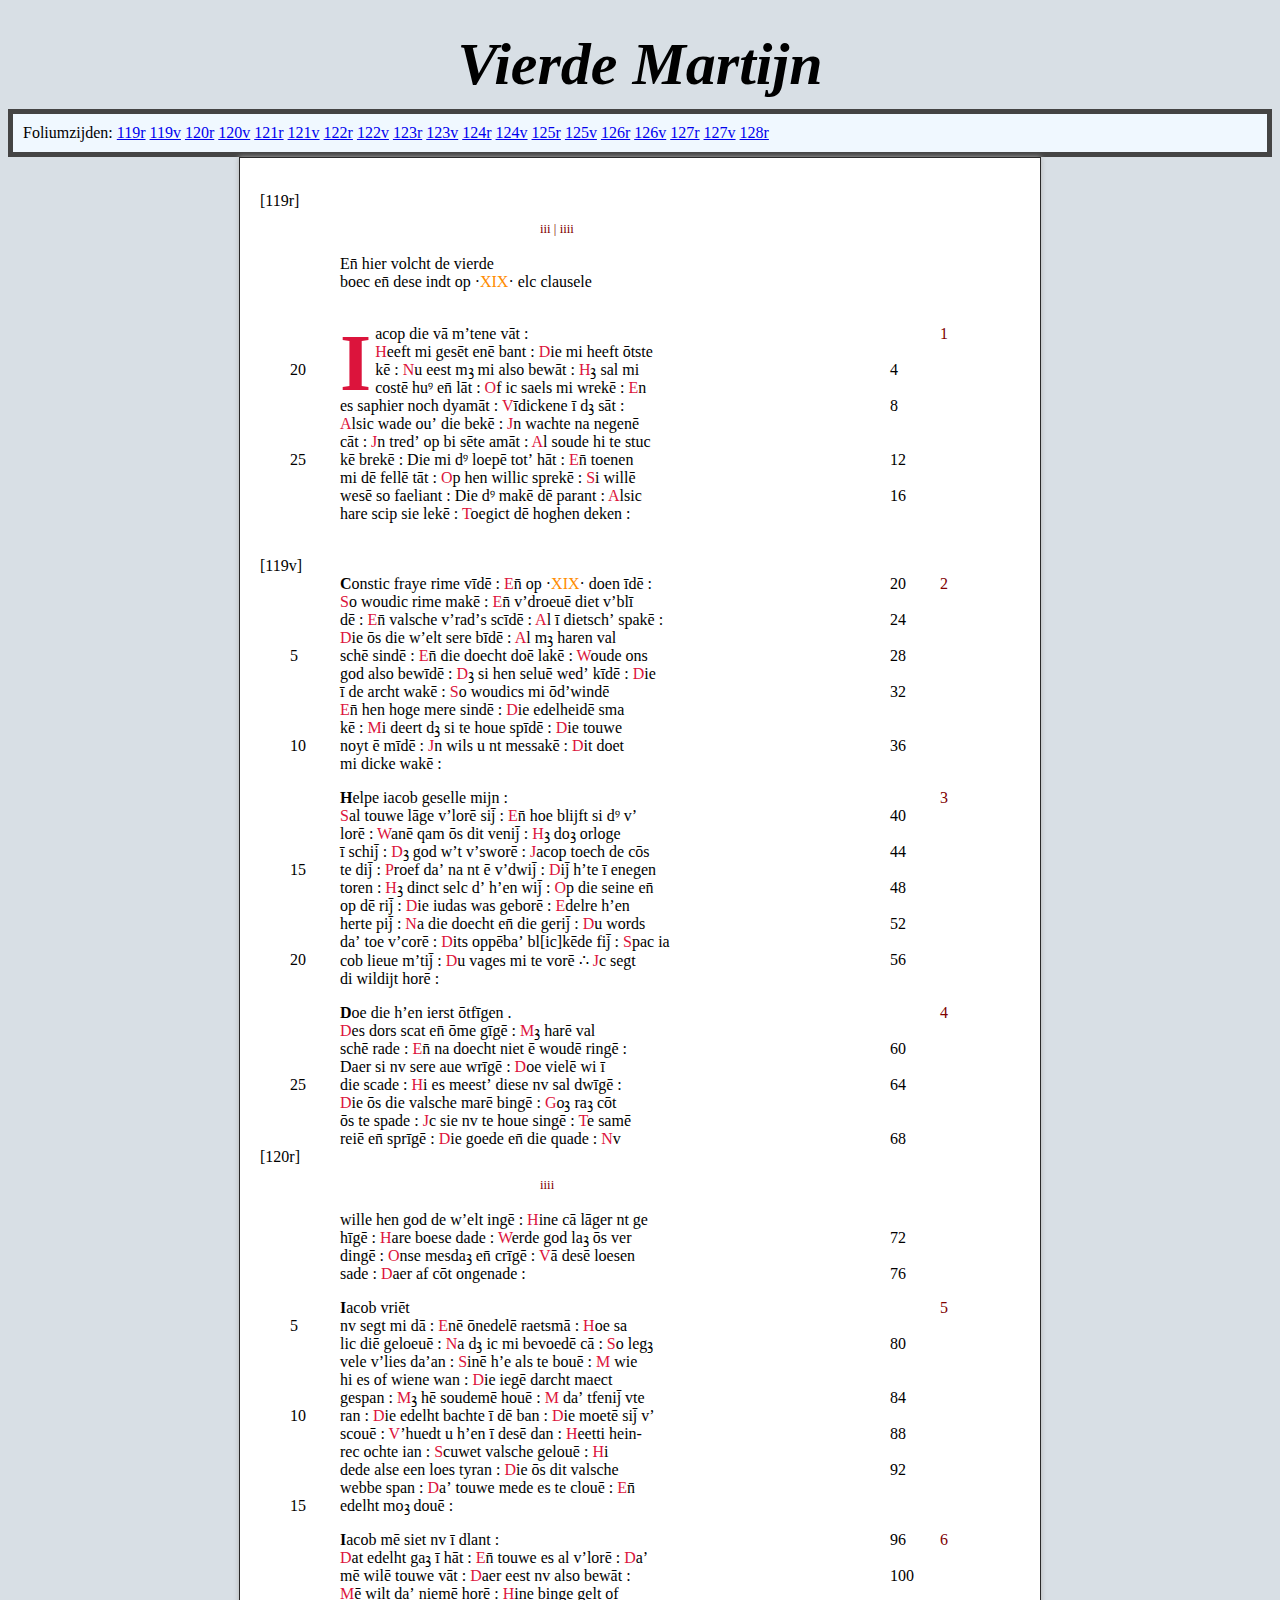
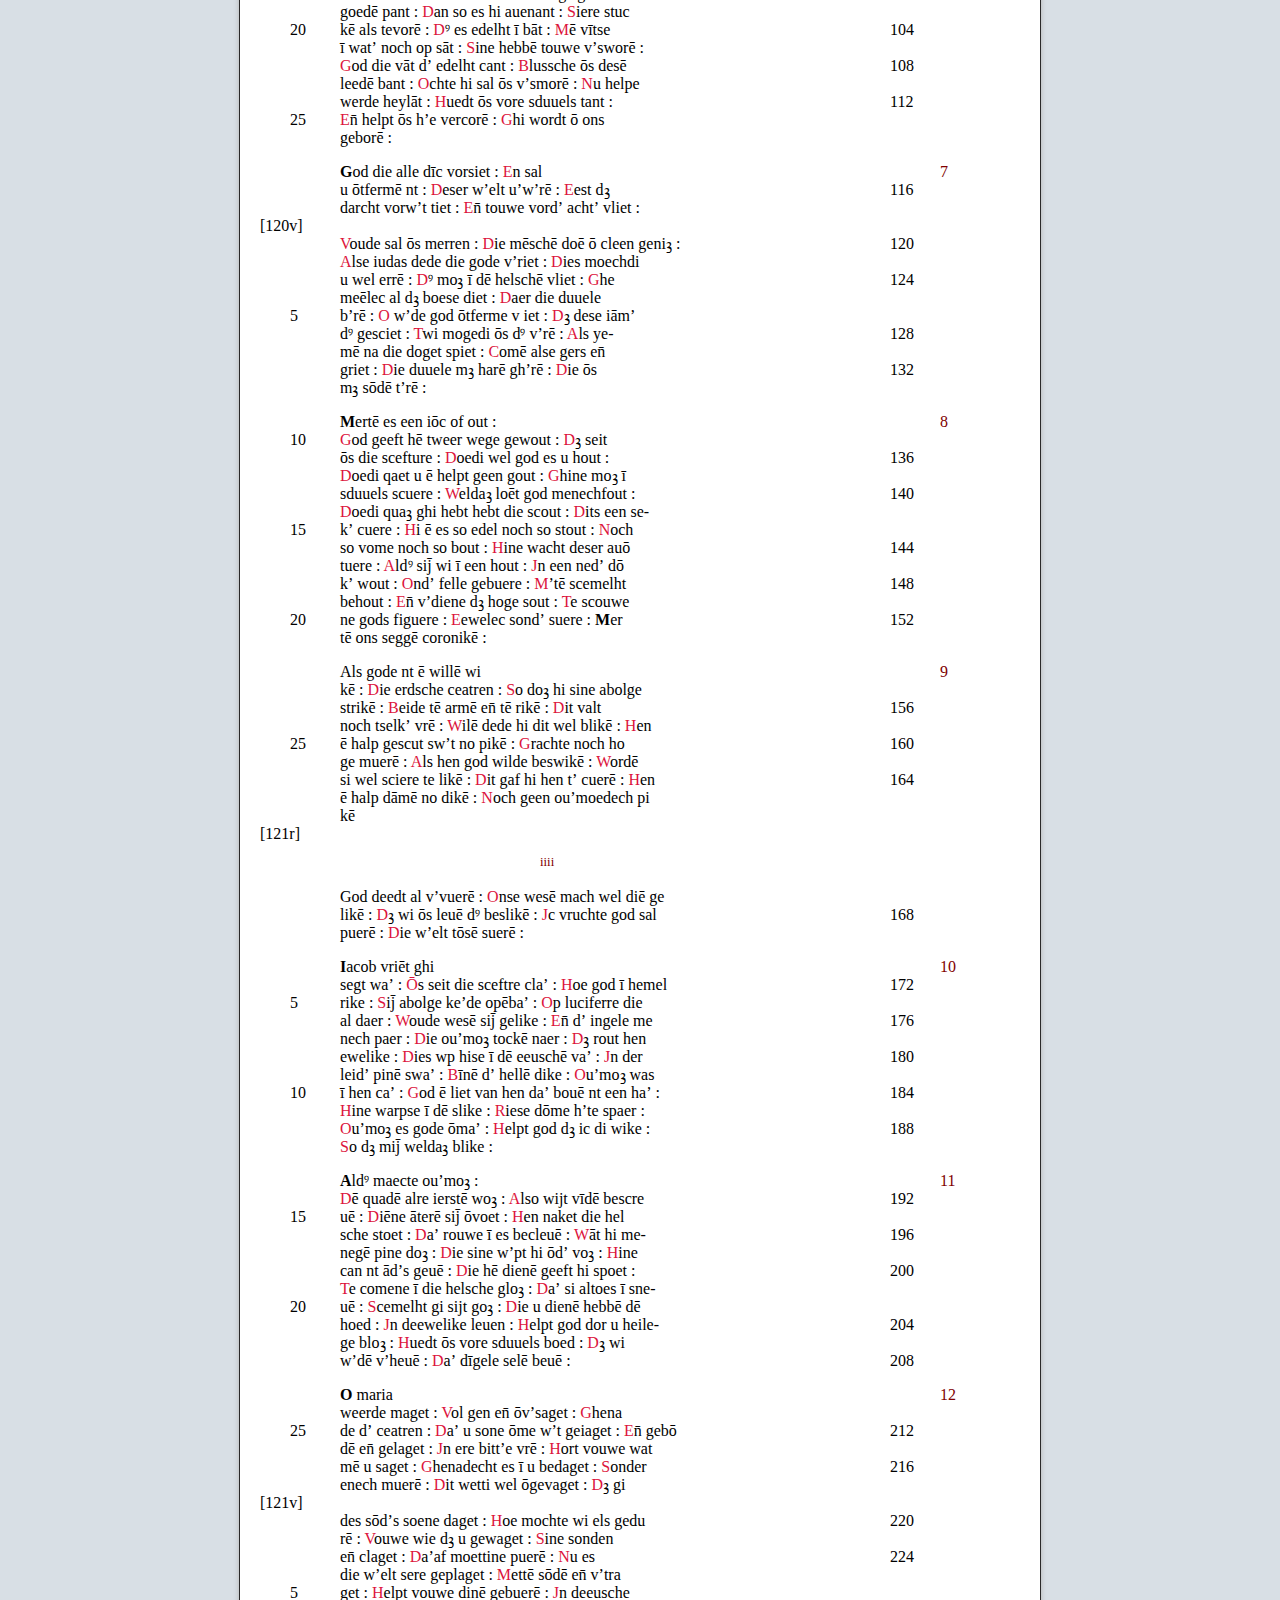
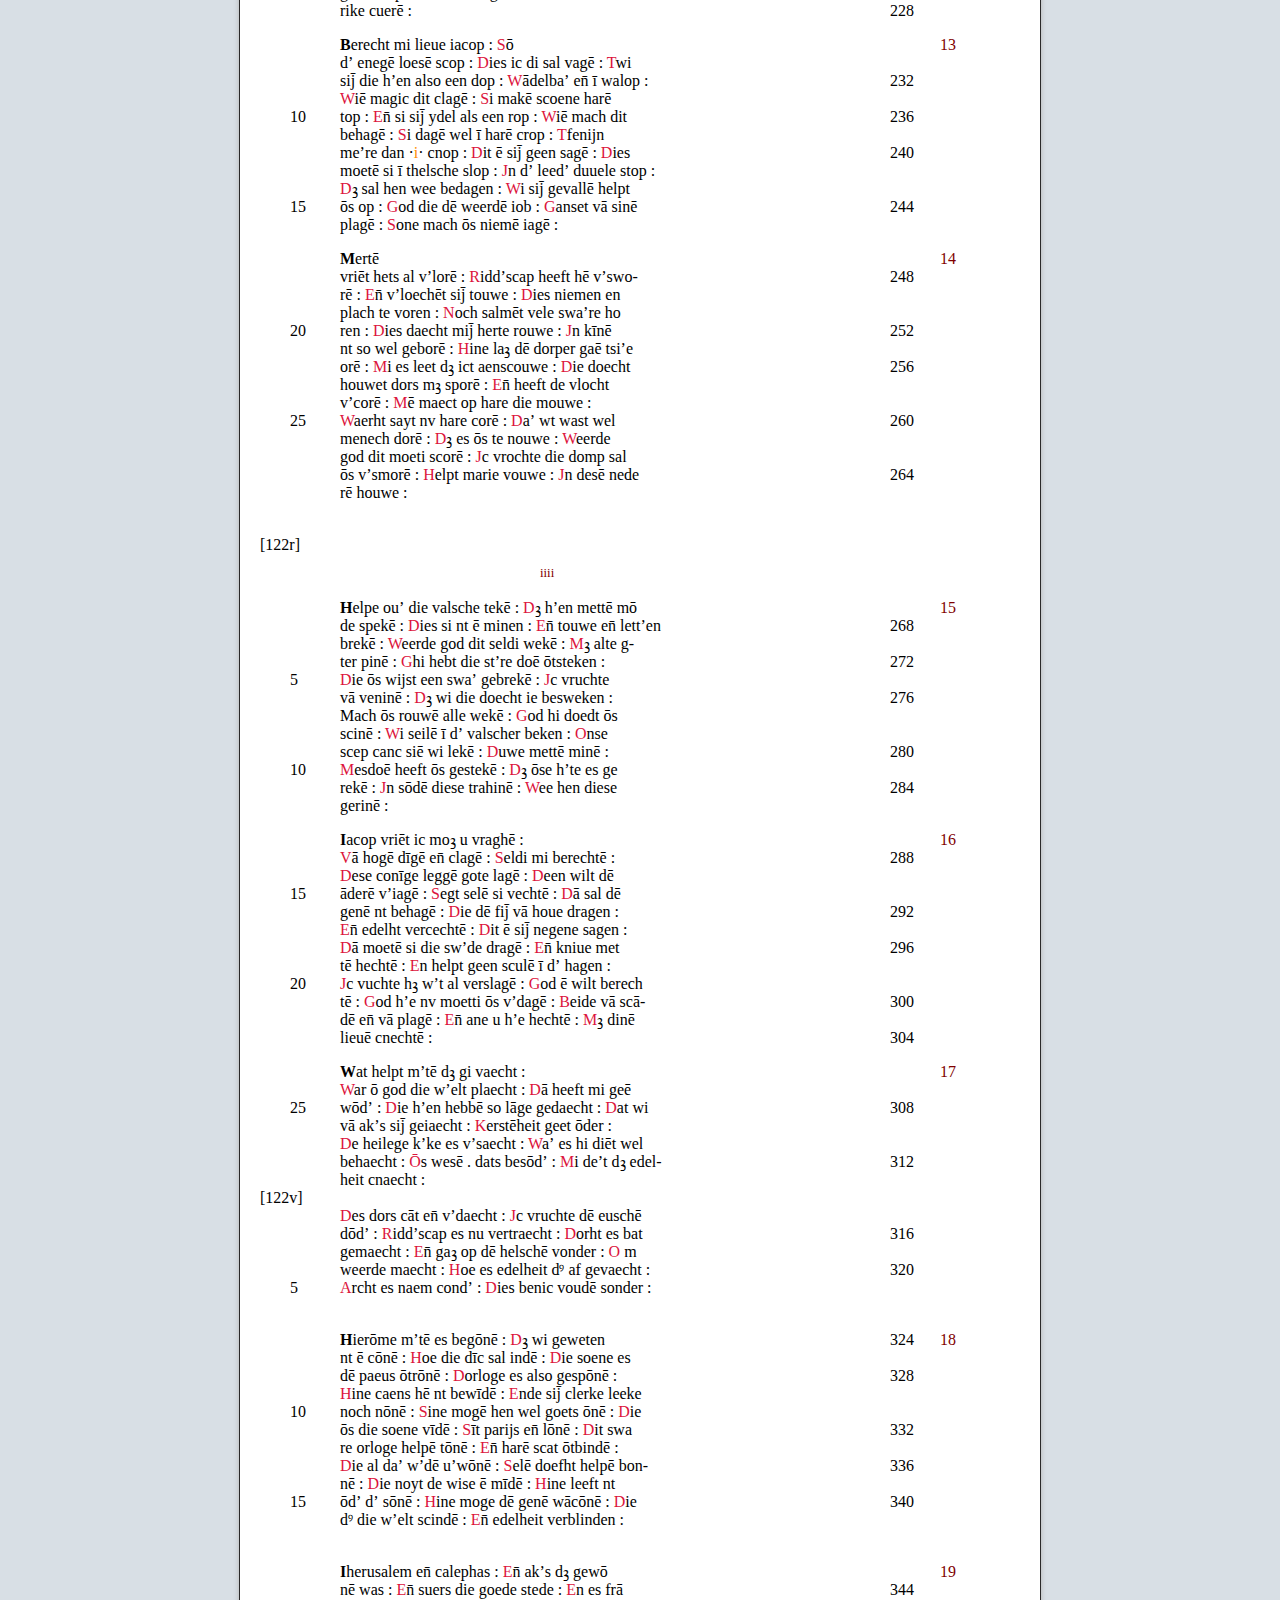
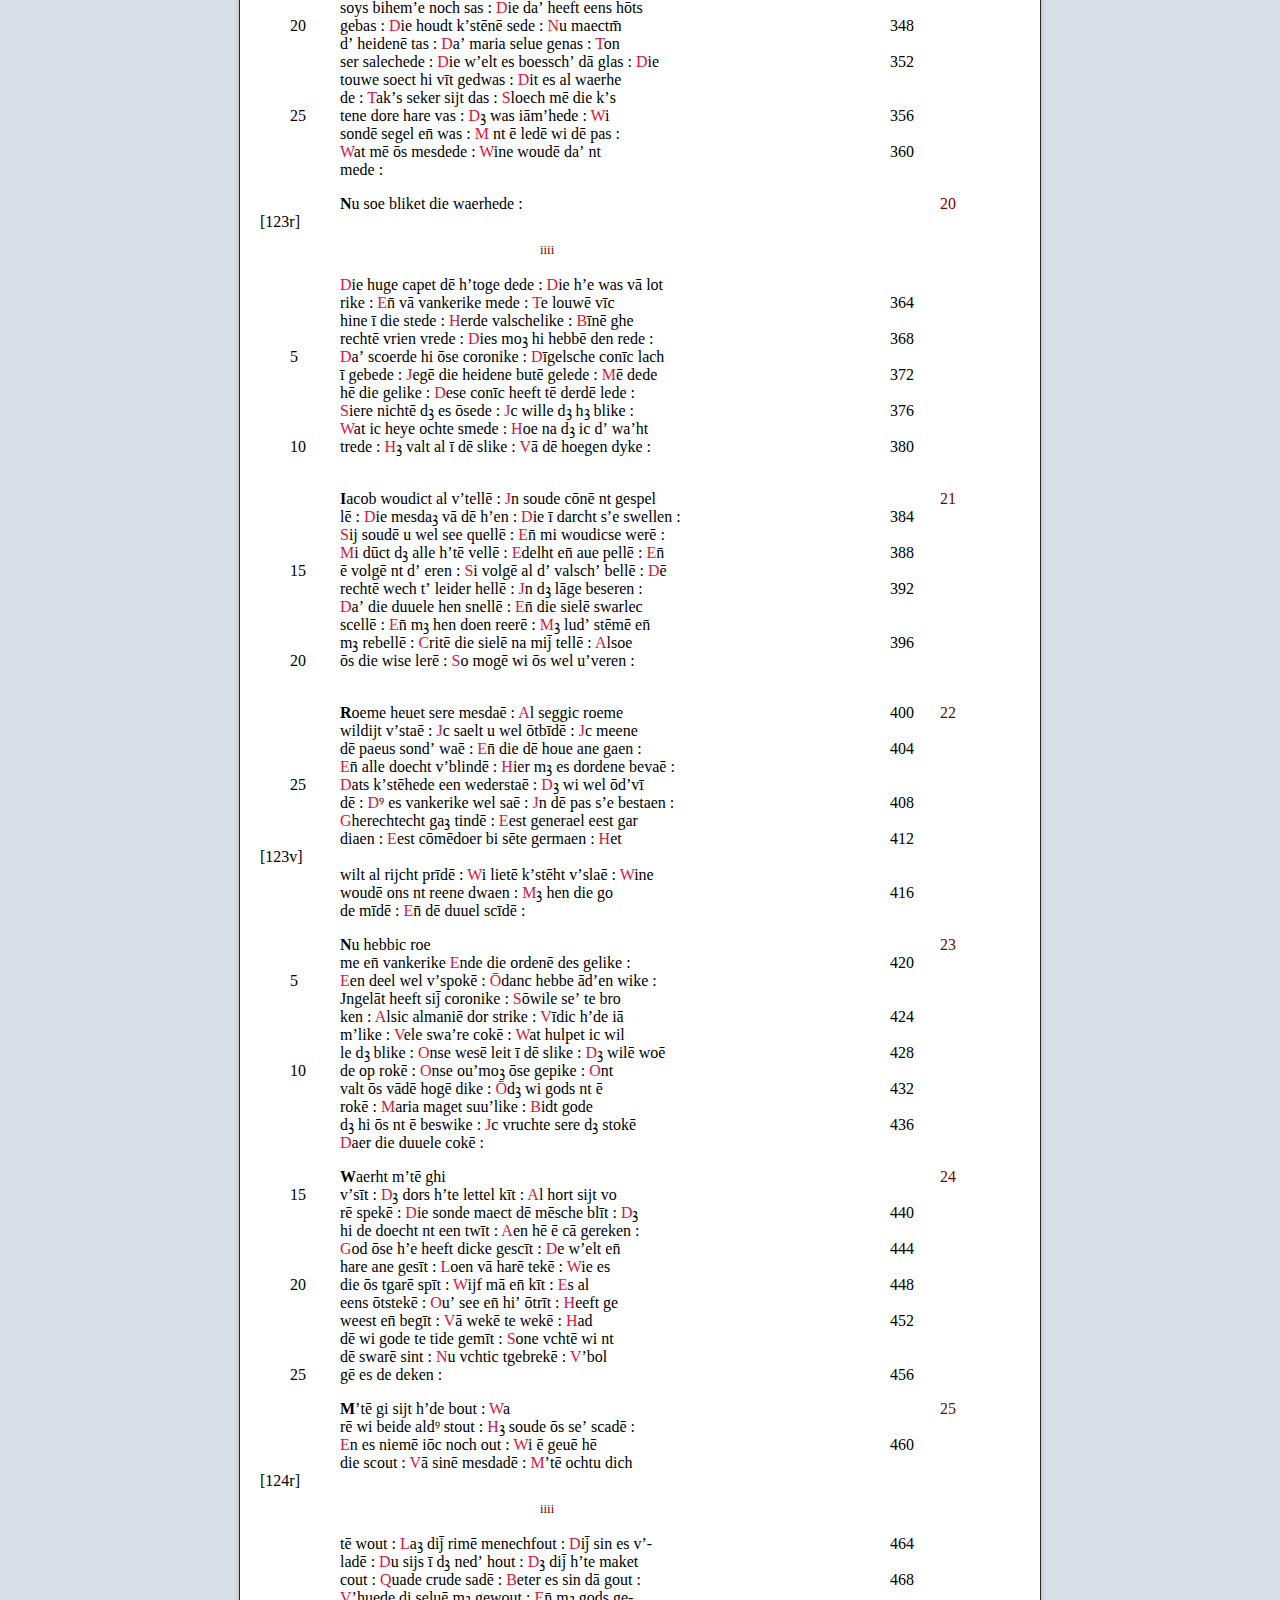
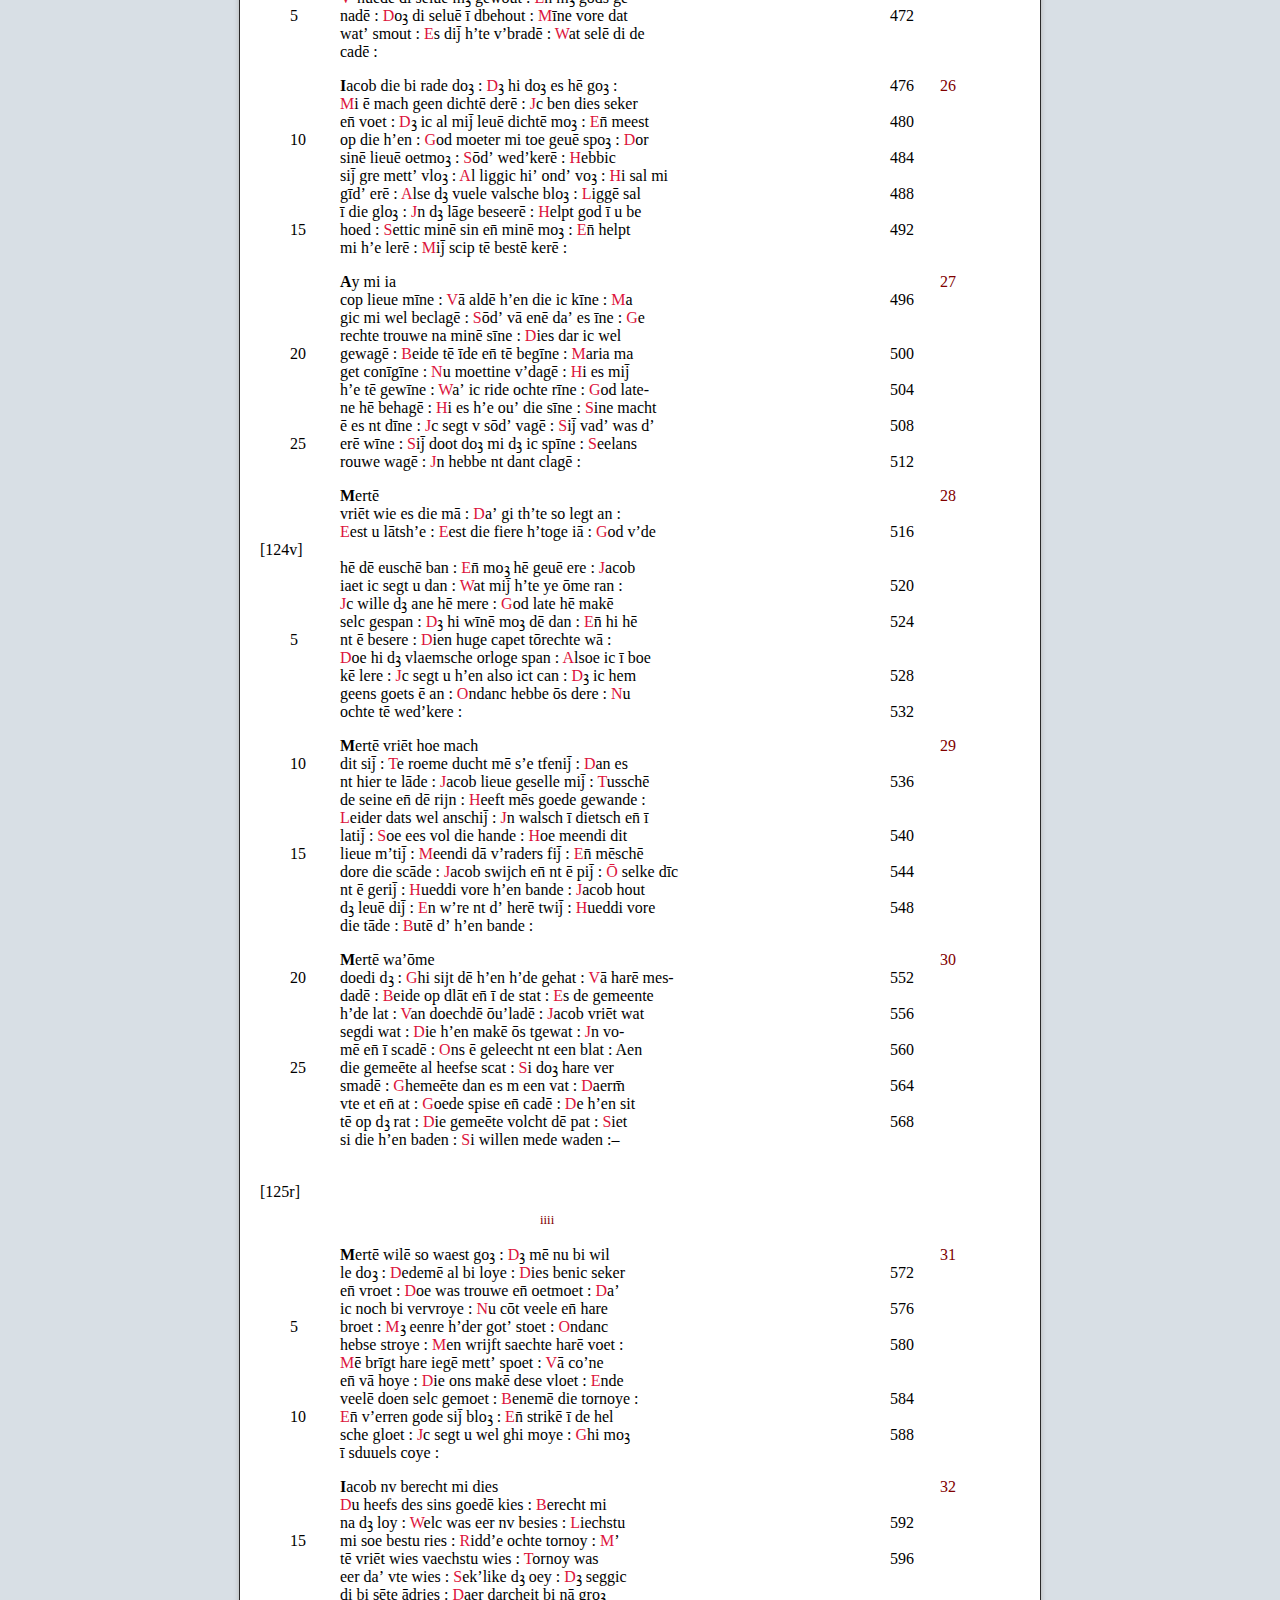
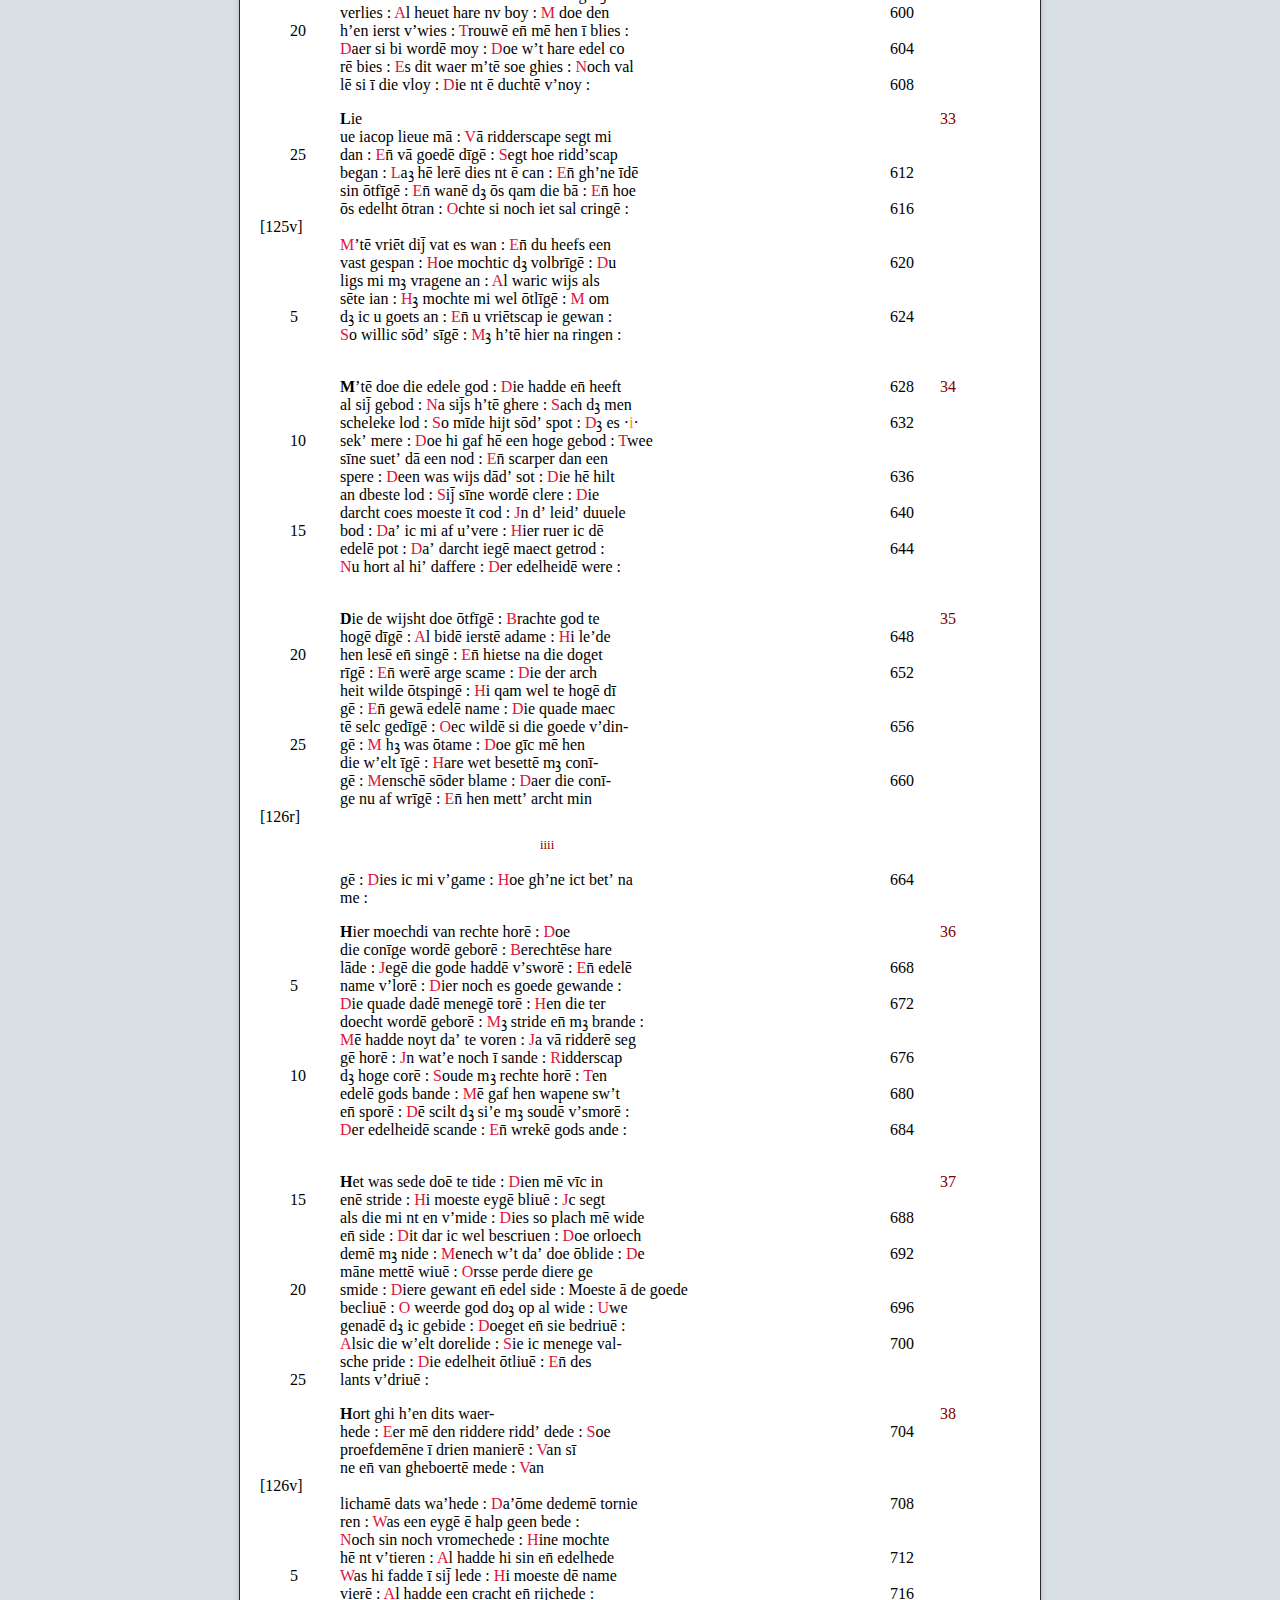
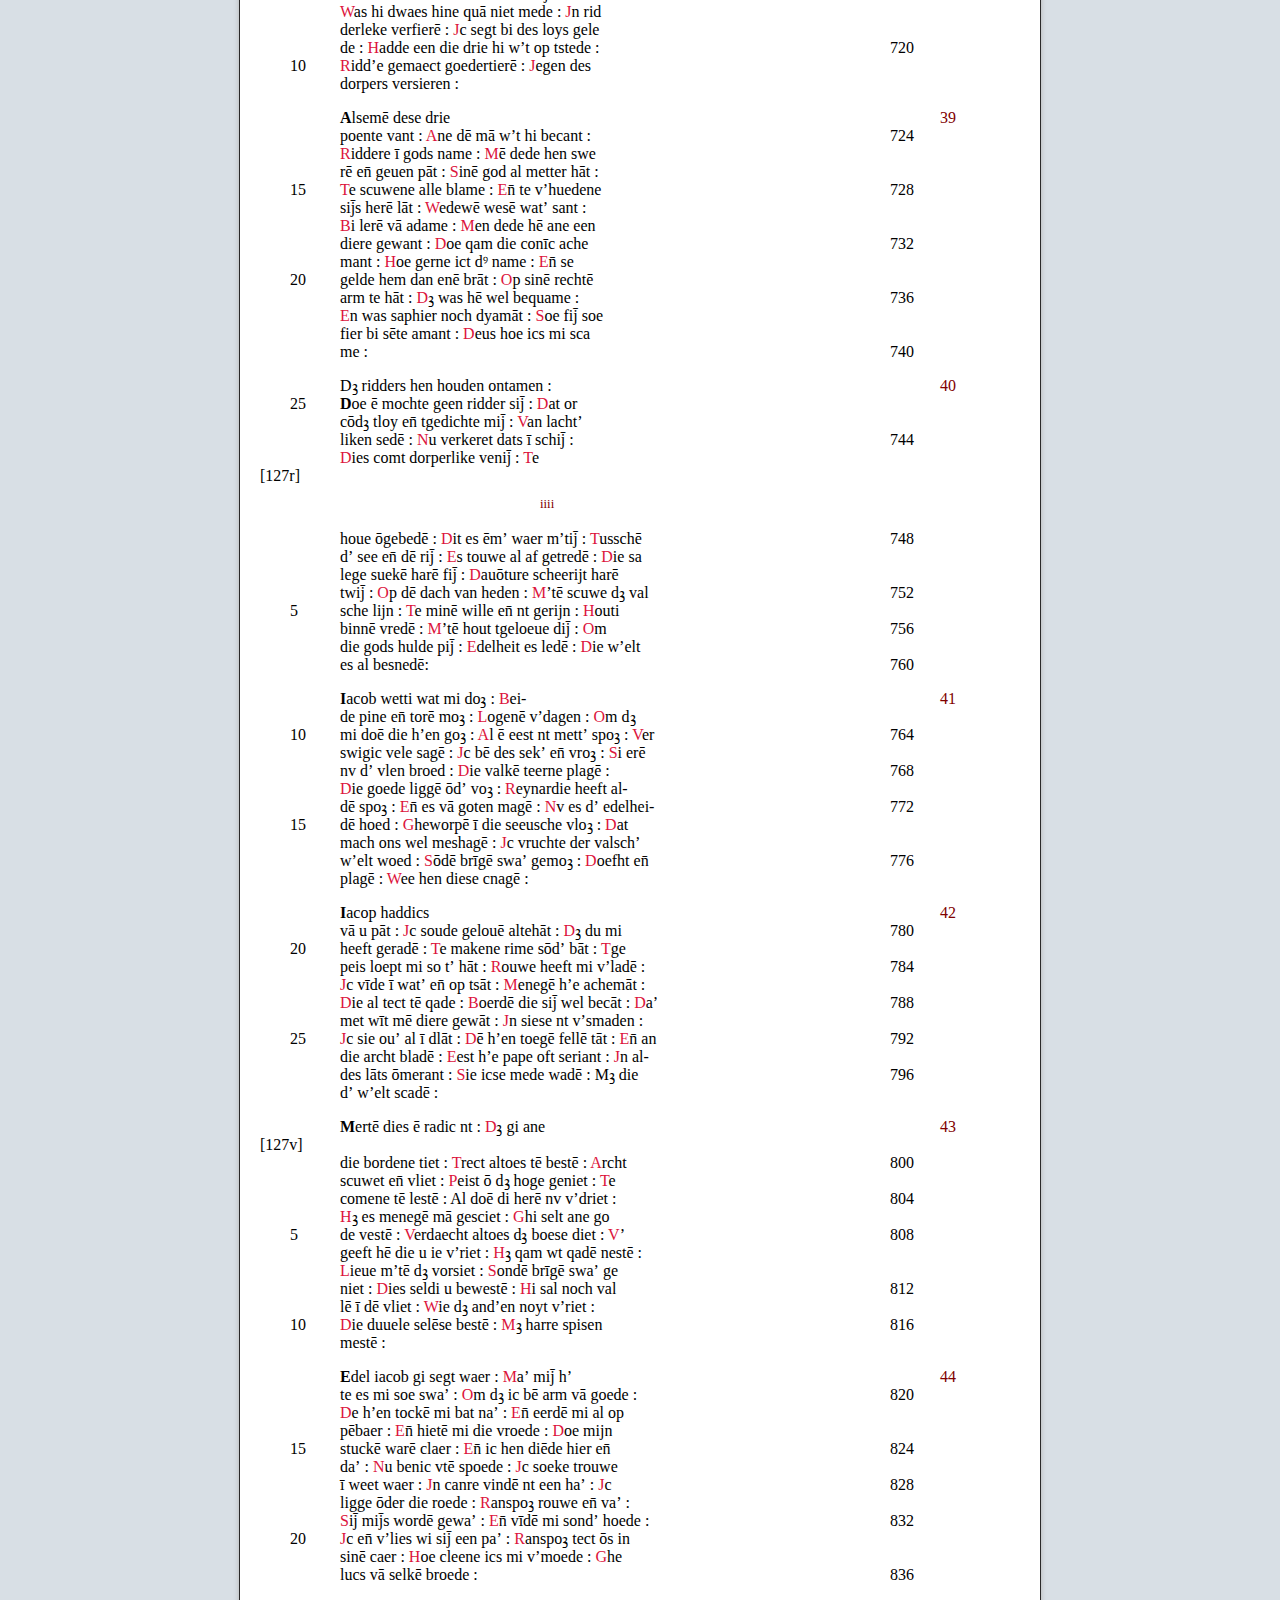
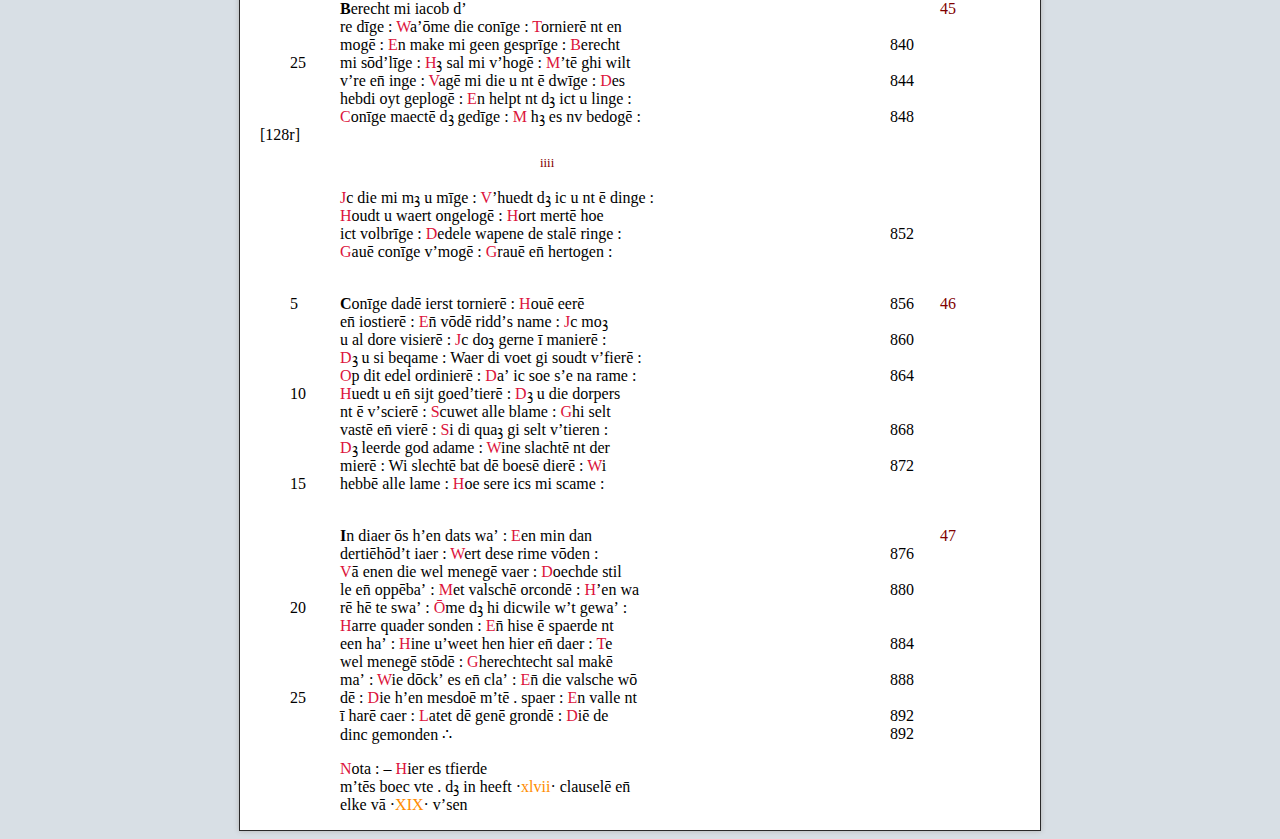
<file: mart4-afkortingen-intact.html>
<!DOCTYPE html><html>
   <head>
      <meta http-equiv="Content-Type" content="text/html; charset=utf-8">
   
      <title>
            
         Vierde Martijn
            
            
             
            
           
      </title>
      <link href="mvnhtml.css" rel="stylesheet" type="text/css">
   </head>
   <body>
      <h2>
            
         Vierde Martijn
            
            
             
            
           
      </h2>
      <div>
         Foliumzijden: 
         <a href="#pb119r">119r</a> <a href="#pb119v">119v</a> <a href="#pb120r">120r</a> <a href="#pb120v">120v</a> <a href="#pb121r">121r</a> <a href="#pb121v">121v</a> <a href="#pb122r">122r</a> <a href="#pb122v">122v</a> <a href="#pb123r">123r</a> <a href="#pb123v">123v</a> <a href="#pb124r">124r</a> <a href="#pb124v">124v</a> <a href="#pb125r">125r</a> <a href="#pb125v">125v</a> <a href="#pb126r">126r</a> <a href="#pb126v">126v</a> <a href="#pb127r">127r</a> <a href="#pb127v">127v</a> <a href="#pb128r">128r</a> 
      </div>
      <div>
         
         
         
         
         <p>
            <br><span class="moveleft"><a name="pb119r"></a>
               [119r]
               </span>
            <span class="fwheader">iii | iiii</span>
            
            <span class="line" id="l">
               <br id="HBSRf119r.16"><span class="linenumnewline">&nbsp;</span><span class="choice" title="Abbreviation expansion = Ende">En&#772;</span> hier volcht de vierde
               <br id="HBSRf119r.17"><span class="linenumnewline">&nbsp;</span>boec <span class="choice" title="Abbreviation expansion = ende">en&#772;</span> dese indt op &middot;<span class="romannumber" title="roman number">XIX</span>&middot; elc clausele</span></p>
         
         
         <p><span class="line" id="l1"><br id="HBSRf119r.18"><span class="linenumnewline">&nbsp;</span><span class="note">1</span><span class="capitalsize4" title="capitalsize4">I</span>acop die <span class="choice" title="Abbreviation expansion = van">va&#772;</span> <span class="choice" title="Abbreviation expansion = mertene">m&#700;tene</span> <span class="choice" title="Abbreviation expansion = vant">va&#772;t</span> :</span> <span class="line" id="l2">
               <br id="HBSRf119r.19"><span class="linenumnewline">&nbsp;</span><span class="rubric" title="rubric">H</span>eeft mi <span class="choice" title="Abbreviation expansion = gesent">gese&#772;t</span> <span class="choice" title="Abbreviation expansion = enen">ene&#772;</span> <span class="choice" title="Abbreviation expansion = brant">b<span class="superscript" title="superscript">a</span>nt</span> :</span> <span class="line" id="l3"><span class="rubric" title="rubric">D</span>ie mi heeft <span class="choice" title="Abbreviation expansion = ontste">o&#772;tste</span>
               <br id="HBSRf119r.20"><span class="linenumnewline">20</span><span class="choice" title="Abbreviation expansion = ken">ke&#772;</span> :</span> <span class="line" id="l4"><span class="rubric" title="rubric">N</span>u eest <span class="choice" title="Abbreviation expansion = met">m&#42859;</span> mi also <span class="choice" title="Abbreviation expansion = bewant">bewa&#772;t</span> :<span class="verseline">4</span></span><span class="line" id="l5"> <span class="choice" title="Abbreviation expansion = Het"><span class="rubric" title="rubric">H</span>&#42859;</span> sal mi
               <br id="HBSRf119r.21"><span class="linenumnewline">&nbsp;</span><span class="choice" title="Abbreviation expansion = costen">coste&#772;</span> <span class="choice" title="Abbreviation expansion = huus">hu&#42864;</span> <span class="choice" title="Abbreviation expansion = ende">en&#772;</span> <span class="choice" title="Abbreviation expansion = lant">la&#772;t</span> :</span> <span class="line" id="l6"><span class="rubric" title="rubric">O</span>f ic saels mi <span class="choice" title="Abbreviation expansion = wreken">wreke&#772;</span> :</span> <span class="line" id="l7"><span class="rubric" title="rubric">E</span>n
               <br id="HBSRf119r.22"><span class="linenumnewline">&nbsp;</span>es saphier noch <span class="choice" title="Abbreviation expansion = dyamant">dyama&#772;t</span> :</span> <span class="line" id="l8"><span class="choice" title="Abbreviation expansion = Vindickene"><span class="rubric" title="rubric">V</span>i&#772;dickene</span> <span class="choice" title="Abbreviation expansion = in">i&#772;</span> <span class="choice" title="Abbreviation expansion = dat">d&#42859;</span> <span class="choice" title="Abbreviation expansion = sant">sa&#772;t</span> :<span class="verseline">8</span></span> <span class="line" id="l9">
               <br id="HBSRf119r.23"><span class="linenumnewline">&nbsp;</span><span class="rubric" title="rubric">A</span>lsic wade <span class="choice" title="Abbreviation expansion = ouer">ou&#700;</span> die <span class="choice" title="Abbreviation expansion = beken">beke&#772;</span> :</span> <span class="line" id="l10"><span class="rubric" title="rubric">J</span>n wachte na <span class="choice" title="Abbreviation expansion = negenen">negene&#772;</span>
               <br id="HBSRf119r.24"><span class="linenumnewline">&nbsp;</span><span class="choice" title="Abbreviation expansion = cant">ca&#772;t</span> :</span> <span class="line" id="l11"><span class="rubric" title="rubric">J</span>n <span class="choice" title="Abbreviation expansion = treder">tred&#700;</span> op bi <span class="choice" title="Abbreviation expansion = sente">se&#772;te</span> <span class="choice" title="Abbreviation expansion = amant">ama&#772;t</span> :</span> <span class="line" id="l12"><span class="rubric" title="rubric">A</span>l soude hi te stuc<span class="choice" title="Correction = -"></span>
               <br id="HBSRf119r.25"><span class="linenumnewline">25</span><span class="choice" title="Abbreviation expansion = ken">ke&#772;</span> <span class="choice" title="Abbreviation expansion = breken">breke&#772;</span> :<span class="verseline">12</span></span> <span class="line" id="l13">Die mi <span class="choice" title="Abbreviation expansion = dus">d&#42864;</span> <span class="choice" title="Abbreviation expansion = loepen">loepe&#772;</span> <span class="choice" title="Abbreviation expansion = toter">tot&#700;</span> <span class="choice" title="Abbreviation expansion = hant">ha&#772;t</span> :</span> <span class="line" id="l14"><span class="choice" title="Abbreviation expansion = Ende"><span class="rubric" title="rubric">E</span>n&#772;</span> toenen
               <br id="HBSRf119r.26"><span class="linenumnewline">&nbsp;</span>mi <span class="choice" title="Abbreviation expansion = den">de&#772;</span> <span class="choice" title="Abbreviation expansion = fellen">felle&#772;</span> <span class="choice" title="Abbreviation expansion = tant">ta&#772;t</span> :</span> <span class="line" id="l15"><span class="rubric" title="rubric">O</span>p hen willic <span class="choice" title="Abbreviation expansion = spreken">spreke&#772;</span> :</span> <span class="line" id="l16"><span class="rubric" title="rubric">S</span>i <span class="choice" title="Abbreviation expansion = willen">wille&#772;</span>
               <br id="HBSRf119r.27"><span class="linenumnewline">&nbsp;</span><span class="choice" title="Abbreviation expansion = wesen">wese&#772;</span> so faeliant :<span class="verseline">16</span></span> <span class="line" id="l17">Die <span class="choice" title="Abbreviation expansion = dus">d&#42864;</span> <span class="choice" title="Abbreviation expansion = maken">make&#772;</span> <span class="choice" title="Abbreviation expansion = den">de&#772;</span> parant :</span> <span class="line" id="l18"><span class="rubric" title="rubric">A</span>lsic
               <br id="HBSRf119r.28"><span class="linenumnewline">&nbsp;</span>hare scip sie <span class="choice" title="Abbreviation expansion = leken">leke&#772;</span> :</span> <span class="line" id="l19"><span class="rubric" title="rubric">T</span>oegict <span class="choice" title="Abbreviation expansion = den">de&#772;</span> hoghen deken :</span>
            
         </p>
         
         
         <p><span class="line" id="l20">
               
               <br><span class="moveleft"><a name="pb119v"></a>
                  [119v]
                  </span>
               
               <br id="HBSRf119v.1"><span class="linenumnewline">&nbsp;</span><span class="note">2</span><span class="capitalsize1" title="capitalsize1">C</span>onstic fraye rime <span class="choice" title="Abbreviation expansion = vinden">vi&#772;de&#772;</span> :<span class="verseline">20</span></span> <span class="line" id="l21"><span class="choice" title="Abbreviation expansion = Ende"><span class="rubric" title="rubric">E</span>n&#772;</span> op &middot;<span class="romannumber" title="roman number">XIX</span>&middot; doen <span class="choice" title="Abbreviation expansion = inden">i&#772;de&#772;</span> :</span>
            <span class="line" id="l22"><br id="HBSRf119v.2"><span class="linenumnewline">&nbsp;</span><span class="rubric" title="rubric">S</span>o woudic rime <span class="choice" title="Abbreviation expansion = maken">make&#772;</span> :</span> <span class="line" id="l23"><span class="choice" title="Abbreviation expansion = Ende"><span class="rubric" title="rubric">E</span>n&#772;</span> <span class="choice" title="Abbreviation expansion = verdroeuen">v&#700;droeue&#772;</span> diet <span class="choice" title="Abbreviation expansion = verblin-">v&#700;bli&#772;<span class="choice" title="Correction = -"></span></span>
               <br id="HBSRf119v.3"><span class="linenumnewline">&nbsp;</span> <span class="choice" title="Abbreviation expansion = den">de&#772;</span> :</span> <span class="line" id="l24"><span class="choice" title="Abbreviation expansion = Ende"><span class="rubric" title="rubric">E</span>n&#772;</span> valsche <span class="choice" title="Abbreviation expansion = verraders">v&#700;rad&#700;s</span> <span class="choice" title="Abbreviation expansion = scinden">sci&#772;de&#772;</span> :<span class="verseline">24</span></span> <span class="line" id="l25"><span class="rubric" title="rubric">A</span>l <span class="choice" title="Abbreviation expansion = in">i&#772;</span> <span class="choice" title="Abbreviation expansion = dietscher">dietsch&#700;</span> <span class="choice" title="Abbreviation expansion = spraken">sp<span class="superscript" title="superscript">a</span>ke&#772;</span> :</span>
            <span class="line" id="l26"><br id="HBSRf119v.4"><span class="linenumnewline">&nbsp;</span><span class="rubric" title="rubric">D</span>ie <span class="choice" title="Abbreviation expansion = ons">o&#772;s</span> die <span class="choice" title="Abbreviation expansion = werelt">w&#700;elt</span> sere <span class="choice" title="Abbreviation expansion = binden">bi&#772;de&#772;</span> :</span> <span class="line" id="l27"><span class="rubric" title="rubric">A</span>l <span class="choice" title="Abbreviation expansion = met">m&#42859;</span> haren val<span class="choice" title="Correction = -"></span>
               <br id="HBSRf119v.5"><span class="linenumnewline">5</span> <span class="choice" title="Abbreviation expansion = schen">sche&#772;</span> <span class="choice" title="Abbreviation expansion = sinden">sinde&#772;</span> :</span> <span class="line" id="l28"><span class="choice" title="Abbreviation expansion = Ende"><span class="rubric" title="rubric">E</span>n&#772;</span> die doecht <span class="choice" title="Abbreviation expansion = doen">doe&#772;</span> <span class="choice" title="Abbreviation expansion = laken">lake&#772;</span> :<span class="verseline">28</span></span>
            <span class="line" id="l29"><span class="rubric" title="rubric">W</span>oude ons<br id="HBSRf119v.6"><span class="linenumnewline">&nbsp;</span>god also <span class="choice" title="Abbreviation expansion = bewinden">bewi&#772;de&#772;</span> :</span> <span class="line" id="l30"><span class="choice" title="Abbreviation expansion = Dat"><span class="rubric" title="rubric">D</span>&#42859;</span> si hen <span class="choice" title="Abbreviation expansion = seluen">selue&#772;</span> <span class="choice" title="Abbreviation expansion = weder">wed&#700;</span> <span class="choice" title="Abbreviation expansion = kinden">ki&#772;de&#772;</span> :</span>
            <span class="line" id="l31"><span class="rubric" title="rubric">D</span>ie<br id="HBSRf119v.7"><span class="linenumnewline">&nbsp;</span> <span class="choice" title="Abbreviation expansion = in">i&#772;</span> de <span class="choice" title="Abbreviation expansion = archeit">arch<span class="superscript" title="superscript">t</span></span> <span class="choice" title="Abbreviation expansion = waken">wake&#772;</span> :</span>
            <span class="line" id="l32"><span class="rubric" title="rubric">S</span>o woudics mi <span class="choice" title="Abbreviation expansion = onderwinden">o&#772;d&#700;winde&#772;</span> <span class="choice" title="Correction = ."></span><span class="verseline">32</span></span> <span class="line" id="l33"><br id="HBSRf119v.8"><span class="linenumnewline">&nbsp;</span><span class="choice" title="Abbreviation expansion = Ende"><span class="rubric" title="rubric">E</span>n&#772;</span> hen hoge mere <span class="choice" title="Abbreviation expansion = sinden">sinde&#772;</span> :</span> <span class="line" id="l34"><span class="rubric" title="rubric">D</span>ie <span class="choice" title="Abbreviation expansion = edelheiden">edelheide&#772;</span> sma<span class="choice" title="Correction = -"></span>
               <br id="HBSRf119v.9"><span class="linenumnewline">&nbsp;</span> <span class="choice" title="Abbreviation expansion = ken">ke&#772;</span> :</span> <span class="line" id="l35"><span class="rubric" title="rubric">M</span>i deert <span class="choice" title="Abbreviation expansion = dat">d&#42859;</span> si te houe <span class="choice" title="Abbreviation expansion = spinden">spi&#772;de&#772;</span> :</span> <span class="line" id="l36"><span class="rubric" title="rubric">D</span>ie <span class="choice" title="Abbreviation expansion = trouwe">t<span class="superscript" title="superscript">o</span>uwe</span>
               <br id="HBSRf119v.10"><span class="linenumnewline">10</span> noyt <span class="choice" title="Abbreviation expansion = en">e&#772;</span> <span class="choice" title="Abbreviation expansion = minden">mi&#772;de&#772;</span> :<span class="verseline">36</span></span> <span class="line" id="l37"><span class="rubric" title="rubric">J</span>n wils u <span class="choice" title="Abbreviation expansion = niet">n<span class="superscript" title="superscript">t</span></span> <span class="choice" title="Abbreviation expansion = messaken">messake&#772;</span> :</span> <span class="line" id="l38"><span class="rubric" title="rubric">D</span>it doet<br id="HBSRf119v.11"><span class="linenumnewline">&nbsp;</span>mi dicke <span class="choice" title="Abbreviation expansion = waken">wake&#772;</span> :</span></p> 
         <p><span class="line" id="l39"><span class="note">3</span><span class="capitalsize1" title="capitalsize1">H</span>elpe iacob geselle mijn :</span>
            <span class="line" id="l40"><br id="HBSRf119v.12"><span class="linenumnewline">&nbsp;</span><span class="rubric" title="rubric">S</span>al <span class="choice" title="Abbreviation expansion = trouwe">t<span class="superscript" title="superscript">o</span>uwe</span> <span class="choice" title="Abbreviation expansion = lange">la&#772;ge</span> <span class="choice" title="Abbreviation expansion = verloren">v&#700;lore&#772;</span> <span class="choice" title="Abbreviation expansion = sijn">sij&#772;</span> :<span class="verseline">40</span></span> <span class="line" id="l41"><span class="choice" title="Abbreviation expansion = Ende"><span class="rubric" title="rubric">E</span>n&#772;</span> hoe blijft si <span class="choice" title="Abbreviation expansion = dus">d&#42864;</span> <span class="choice" title="Abbreviation expansion = ver-">v&#700;<span class="choice" title="Correction = -"></span></span>
               <br id="HBSRf119v.13"><span class="linenumnewline">&nbsp;</span><span class="choice" title="Abbreviation expansion = loren">lore&#772;</span> :</span> <span class="line" id="l42"><span class="choice" title="Abbreviation expansion = Wanen"><span class="rubric" title="rubric">W</span>ane&#772;</span> <span class="choice" title="Abbreviation expansion = quam">q<span class="superscript" title="superscript">a</span>m</span> <span class="choice" title="Abbreviation expansion = ons">o&#772;s</span> dit <span class="choice" title="Abbreviation expansion = venijn">venij&#772;</span> :</span> <span class="line" id="l43"><span class="choice" title="Abbreviation expansion = Het"><span class="rubric" title="rubric">H</span>&#42859;</span> <span class="choice" title="Abbreviation expansion = doet">do&#42859;</span> orloge
               <br id="HBSRf119v.14"><span class="linenumnewline">&nbsp;</span><span class="choice" title="Abbreviation expansion = in">i&#772;</span> <span class="choice" title="Abbreviation expansion = schijn">schij&#772;</span> :</span> <span class="line" id="l44"><span class="choice" title="Abbreviation expansion = Dat"><span class="rubric" title="rubric">D</span>&#42859;</span> god <span class="choice" title="Abbreviation expansion = wert">w&#700;t</span> <span class="choice" title="Abbreviation expansion = versworen">v&#700;swore&#772;</span> :<span class="verseline">44</span></span> <span class="line" id="l45"><span class="rubric" title="rubric">J</span>acop toech de <span class="choice" title="Abbreviation expansion = cons-">co&#772;s<span class="choice" title="Correction = -"></span></span>
               <br id="HBSRf119v.15"><span class="linenumnewline">15</span>te <span class="choice" title="Abbreviation expansion = dijn">dij&#772;</span> :</span> <span class="line" id="l46"><span class="rubric" title="rubric">P</span>roef <span class="choice" title="Abbreviation expansion = daer">da&#700;</span> na <span class="choice" title="Abbreviation expansion = niet">n<span class="superscript" title="superscript">t</span></span> <span class="choice" title="Abbreviation expansion = en">e&#772;</span> <span class="choice" title="Abbreviation expansion = verdwijn">v&#700;dwij&#772;</span> :</span> <span class="line" id="l47"><span class="choice" title="Abbreviation expansion = Dijn"><span class="rubric" title="rubric">D</span>ij&#772;</span> <span class="choice" title="Abbreviation expansion = herte">h&#700;te</span> <span class="choice" title="Abbreviation expansion = in">i&#772;</span> enegen
               <br id="HBSRf119v.16"><span class="linenumnewline">&nbsp;</span>toren :</span> <span class="line" id="l48"><span class="choice" title="Abbreviation expansion = Het"><span class="rubric" title="rubric">H</span>&#42859;</span> <span class="choice" title="Abbreviation expansion = drinct">d<span class="superscript" title="superscript">i</span>nct</span> selc <span class="choice" title="Abbreviation expansion = der">d&#700;</span> <span class="choice" title="Abbreviation expansion = heren">h&#700;en</span> <span class="choice" title="Abbreviation expansion = wijn">wij&#772;</span> :<span class="verseline">48</span></span> <span class="line" id="l49"><span class="rubric" title="rubric">O</span>p die seine <span class="choice" title="Abbreviation expansion = ende">en&#772;</span>
               <br id="HBSRf119v.17"><span class="linenumnewline">&nbsp;</span>op <span class="choice" title="Abbreviation expansion = den">de&#772;</span> <span class="choice" title="Abbreviation expansion = rijn">rij&#772;</span> :</span> <span class="line" id="l50"><span class="rubric" title="rubric">D</span>ie iudas was <span class="choice" title="Abbreviation expansion = geboren">gebore&#772;</span> :</span> <span class="line" id="l51"><span class="rubric" title="rubric">E</span>delre <span class="choice" title="Abbreviation expansion = heren">h&#700;en</span>
               <br id="HBSRf119v.18"><span class="linenumnewline">&nbsp;</span>herte <span class="choice" title="Abbreviation expansion = pijn">pij&#772;</span> :</span> <span class="line" id="l52"><span class="rubric" title="rubric">N</span>a die doecht <span class="choice" title="Abbreviation expansion = ende">en&#772;</span> die <span class="choice" title="Abbreviation expansion = gerijn">gerij&#772;</span> :<span class="verseline">52</span></span> <span class="line" id="l53"><span class="rubric" title="rubric">D</span>u words
               <br id="HBSRf119v.19"><span class="linenumnewline">&nbsp;</span><span class="choice" title="Abbreviation expansion = daer">da&#700;</span> toe <span class="choice" title="Abbreviation expansion = vercoren">v&#700;core&#772;</span> :</span> <span class="line" id="l54"><span class="rubric" title="rubric">D</span>its <span class="choice" title="Abbreviation expansion = oppenbaer">oppe&#772;ba&#700;</span> <span class="choice" title="Abbreviation expansion = bl[ic]kende">bl[ic]ke&#772;de</span> <span class="choice" title="Abbreviation expansion = fijn">fij&#772;</span> :</span> <span class="line" id="l55"><span class="choice" title="Abbreviation expansion = Sprac"><span class="rubric" title="rubric">S</span>p<span class="superscript" title="superscript">a</span>c</span> ia<span class="choice" title="Correction = -"></span>
               <br id="HBSRf119v.20"><span class="linenumnewline">20</span>cob lieue <span class="choice" title="Abbreviation expansion = mertijn">m&#700;tij&#772;</span> :</span> <span class="line" id="l56"><span class="rubric" title="rubric">D</span>u <span class="choice" title="Abbreviation expansion = vrages">v<span class="superscript" title="superscript">a</span>ges</span> mi te <span class="choice" title="Abbreviation expansion = voren">vore&#772;</span> &#8756;<span class="verseline">56</span></span> <span class="line" id="l57"><span class="rubric" title="rubric">J</span>c segt
               <br id="HBSRf119v.21"><span class="linenumnewline">&nbsp;</span>di wildijt <span class="choice" title="Abbreviation expansion = horen">hore&#772;</span> :</span></p> 
         <p><span class="line" id="l58"><span class="note">4</span><span class="capitalsize1" title="capitalsize1">D</span>oe die <span class="choice" title="Abbreviation expansion = heren">h&#700;en</span> ierst <span class="choice" title="Abbreviation expansion = ontfingen">o&#772;tfi&#772;gen</span> .</span>
            <span class="line" id="l59"><br id="HBSRf119v.22"><span class="linenumnewline">&nbsp;</span><span class="rubric" title="rubric">D</span>es <span class="choice" title="Abbreviation expansion = dorpers">dors</span> scat <span class="choice" title="Abbreviation expansion = ende">en&#772;</span> <span class="choice" title="Abbreviation expansion = omme">o&#772;me</span> <span class="choice" title="Abbreviation expansion = gingen">gi&#772;ge&#772;</span> :</span> <span class="line" id="l60"><span class="choice" title="Abbreviation expansion = Met"><span class="rubric" title="rubric">M</span>&#42859;</span> <span class="choice" title="Abbreviation expansion = haren">hare&#772;</span> val<span class="choice" title="Correction = -"></span>
               <br id="HBSRf119v.23"><span class="linenumnewline">&nbsp;</span><span class="choice" title="Abbreviation expansion = schen">sche&#772;</span> rade :<span class="verseline">60</span></span> <span class="line" id="l61"><span class="choice" title="Abbreviation expansion = Ende"><span class="rubric" title="rubric">E</span>n&#772;</span> na doecht niet <span class="choice" title="Abbreviation expansion = en">e&#772;</span> <span class="choice" title="Abbreviation expansion = wouden">woude&#772;</span> <span class="choice" title="Abbreviation expansion = ringen">ringe&#772;</span> :</span>
            <span class="line" id="l62"><br id="HBSRf119v.24"><span class="linenumnewline">&nbsp;</span>Daer si nv sere aue <span class="choice" title="Abbreviation expansion = wringen">wri&#772;ge&#772;</span> :</span> <span class="line" id="l63"><span class="rubric" title="rubric">D</span>oe <span class="choice" title="Abbreviation expansion = vielen">viele&#772;</span> wi <span class="choice" title="Abbreviation expansion = in">i&#772;</span>
               <br id="HBSRf119v.25"><span class="linenumnewline">25</span>die scade :</span> <span class="line" id="l64"><span class="rubric" title="rubric">H</span>i es <span class="choice" title="Abbreviation expansion = meester">meest&#700;</span> diese nv sal <span class="choice" title="Abbreviation expansion = dwingen">dwi&#772;ge&#772;</span> :<span class="verseline">64</span></span>
            <span class="line" id="l65"><br id="HBSRf119v.26"><span class="linenumnewline">&nbsp;</span><span class="rubric" title="rubric">D</span>ie <span class="choice" title="Abbreviation expansion = ons">o&#772;s</span> die valsche <span class="choice" title="Abbreviation expansion = maren">mare&#772;</span> <span class="choice" title="Abbreviation expansion = bringen">b<span class="superscript" title="superscript">i</span>nge&#772;</span> :</span> <span class="line" id="l66"><span class="choice" title="Abbreviation expansion = Goet"><span class="rubric" title="rubric">G</span>o&#42859;</span> <span class="choice" title="Abbreviation expansion = raet">ra&#42859;</span> <span class="choice" title="Abbreviation expansion = comt">co&#772;t</span>
               <br id="HBSRf119v.27"><span class="linenumnewline">&nbsp;</span><span class="choice" title="Abbreviation expansion = ons">o&#772;s</span> te spade :</span> <span class="line" id="l67"><span class="rubric" title="rubric">J</span>c sie nv te houe <span class="choice" title="Abbreviation expansion = singen">singe&#772;</span> :</span> <span class="line" id="l68"><span class="rubric" title="rubric">T</span>e <span class="choice" title="Abbreviation expansion = samen">same&#772;</span>
               <br id="HBSRf119v.28"><span class="linenumnewline">&nbsp;</span><span class="choice" title="Abbreviation expansion = reien">reie&#772;</span> <span class="choice" title="Abbreviation expansion = ende">en&#772;</span> <span class="choice" title="Abbreviation expansion = springen">spri&#772;ge&#772;</span> :<span class="verseline">68</span></span> <span class="line" id="l69"><span class="rubric" title="rubric">D</span>ie goede <span class="choice" title="Abbreviation expansion = ende">en&#772;</span> die quade :</span> <span class="line" id="l70"><span class="rubric" title="rubric">N</span>v
               
               <br><span class="moveleft"><a name="pb120r"></a>
                  [120r]
                  </span>
               <span class="fwheader">iiii</span>
               
               <br id="HBSRf120r.1"><span class="linenumnewline">&nbsp;</span>wille hen god de <span class="choice" title="Abbreviation expansion = werelt">w&#700;elt</span> <span class="choice" title="Abbreviation expansion = ingen">inge&#772;</span> :</span> <span class="line" id="l71"><span class="rubric" title="rubric">H</span>ine <span class="choice" title="Abbreviation expansion = can">ca&#772;</span> <span class="choice" title="Abbreviation expansion = langer">la&#772;ger</span> <span class="choice" title="Abbreviation expansion = niet">n<span class="superscript" title="superscript">t</span></span> ge<span class="choice" title="Correction = -"></span>
               <br id="HBSRf120r.2"><span class="linenumnewline">&nbsp;</span><span class="choice" title="Abbreviation expansion = hingen">hi&#772;ge&#772;</span> :</span> <span class="line" id="l72"><span class="rubric" title="rubric">H</span>are boese dade :<span class="verseline">72</span></span> <span class="line" id="l73"><span class="rubric" title="rubric">W</span>erde god <span class="choice" title="Abbreviation expansion = laet">la&#42859;</span> <span class="choice" title="Abbreviation expansion = ons">o&#772;s</span> ver<span class="choice" title="Correction = -"></span>
               <br id="HBSRf120r.3"><span class="linenumnewline">&nbsp;</span><span class="choice" title="Abbreviation expansion = dingen">dinge&#772;</span> :</span> <span class="line" id="l74"><span class="rubric" title="rubric">O</span>nse <span class="choice" title="Abbreviation expansion = mesdaet">mesda&#42859;</span> <span class="choice" title="Abbreviation expansion = ende">en&#772;</span> <span class="choice" title="Abbreviation expansion = cringen">cri&#772;ge&#772;</span> :</span> <span class="line" id="l75"><span class="choice" title="Abbreviation expansion = Van"><span class="rubric" title="rubric">V</span>a&#772;</span> <span class="choice" title="Abbreviation expansion = desen">dese&#772;</span> loesen
               <br id="HBSRf120r.4"><span class="linenumnewline">&nbsp;</span>sade :</span> <span class="line" id="l76"><span class="rubric" title="rubric">D</span>aer af <span class="choice" title="Abbreviation expansion = comt">co&#772;t</span> ongenade :<span class="verseline">76</span></span></p> 
         <p><span class="line" id="l77"><span class="note">5</span><span class="capitalsize1" title="capitalsize1">I</span>acob <span class="choice" title="Abbreviation expansion = vrient">vrie&#772;t</span>
               <br id="HBSRf120r.5"><span class="linenumnewline">5</span>nv segt mi <span class="choice" title="Abbreviation expansion = dan">da&#772;</span> :</span> <span class="line" id="l78"><span class="choice" title="Abbreviation expansion = Enen"><span class="rubric" title="rubric">E</span>ne&#772;</span> <span class="choice" title="Abbreviation expansion = onnedelen">o&#772;nedele&#772;</span> <span class="choice" title="Abbreviation expansion = raetsman">raetsma&#772;</span> :</span> <span class="line" id="l79"><span class="rubric" title="rubric">H</span>oe sa<span class="choice" title="Correction = -"></span>
               <br id="HBSRf120r.6"><span class="linenumnewline">&nbsp;</span>lic <span class="choice" title="Abbreviation expansion = dien">die&#772;</span> <span class="choice" title="Abbreviation expansion = geloeuen">geloeue&#772;</span> :</span> <span class="line" id="l80"><span class="rubric" title="rubric">N</span>a <span class="choice" title="Abbreviation expansion = dat">d&#42859;</span> ic mi <span class="choice" title="Abbreviation expansion = bevroeden">bev<span class="superscript" title="superscript">o</span>ede&#772;</span> <span class="choice" title="Abbreviation expansion = can">ca&#772;</span> :<span class="verseline">80</span></span> <span class="line" id="l81"><span class="rubric" title="rubric">S</span>o <span class="choice" title="Abbreviation expansion = leget">leg&#42859;</span>
               <br id="HBSRf120r.7"><span class="linenumnewline">&nbsp;</span>vele <span class="choice" title="Abbreviation expansion = verlies">v&#700;lies</span> <span class="choice" title="Abbreviation expansion = daeran">da&#700;an</span> :</span> <span class="line" id="l82"><span class="choice" title="Abbreviation expansion = Sinen"><span class="rubric" title="rubric">S</span>ine&#772;</span> <span class="choice" title="Abbreviation expansion = here">h&#700;e</span> als te <span class="choice" title="Abbreviation expansion = bouen">boue&#772;</span> :</span> <span class="line" id="l83"><span class="choice" title="Abbreviation expansion = Maer"><span class="rubric" title="rubric">M</span></span> wie
               <br id="HBSRf120r.8"><span class="linenumnewline">&nbsp;</span>hi es of wiene wan :</span> <span class="line" id="l84"><span class="rubric" title="rubric">D</span>ie <span class="choice" title="Abbreviation expansion = iegen">iege&#772;</span> <span class="choice" title="Abbreviation expansion = darcheit">darch<span class="superscript" title="superscript">t</span></span> maect
               <br id="HBSRf120r.9"><span class="linenumnewline">&nbsp;</span>gespan :<span class="verseline">84</span></span> <span class="line" id="l85"><span class="choice" title="Abbreviation expansion = Met"><span class="rubric" title="rubric">M</span>&#42859;</span> <span class="choice" title="Abbreviation expansion = hem">he&#772;</span> <span class="choice" title="Abbreviation expansion = soudemen">soudeme&#772;</span> <span class="choice" title="Abbreviation expansion = houen">houe&#772;</span> :</span> <span class="line" id="l86"><span class="choice" title="Abbreviation expansion = Maer"><span class="rubric" title="rubric">M</span></span> <span class="choice" title="Abbreviation expansion = daer">da&#700;</span> <span class="choice" title="Abbreviation expansion = tfenijn">tfenij&#772;</span> vte
               <br id="HBSRf120r.10"><span class="linenumnewline">10</span>ran :</span> <span class="line" id="l87"><span class="rubric" title="rubric">D</span>ie <span class="choice" title="Abbreviation expansion = edelheit">edelh<span class="superscript" title="superscript">t</span></span> <span class="choice" title="Abbreviation expansion = brachte">b<span class="superscript" title="superscript">a</span>chte</span> <span class="choice" title="Abbreviation expansion = in">i&#772;</span> <span class="choice" title="Abbreviation expansion = den">de&#772;</span> ban :</span> <span class="line" id="l88"><span class="rubric" title="rubric">D</span>ie <span class="choice" title="Abbreviation expansion = moeten">moete&#772;</span> <span class="choice" title="Abbreviation expansion = sijn">sij&#772;</span> <span class="choice" title="Abbreviation expansion = ver-">v&#700;<span class="choice" title="Correction = -"></span></span>
               <br id="HBSRf120r.11"><span class="linenumnewline">&nbsp;</span><span class="choice" title="Abbreviation expansion = scouen">scoue&#772;</span> :<span class="verseline">88</span></span> <span class="line" id="l89"><span class="choice" title="Abbreviation expansion = Verhuedt"><span class="rubric" title="rubric">V</span>&#700;huedt</span> u <span class="choice" title="Abbreviation expansion = heren">h&#700;en</span> <span class="choice" title="Abbreviation expansion = in">i&#772;</span> <span class="choice" title="Abbreviation expansion = desen">dese&#772;</span> dan :</span> <span class="line" id="l90"><span class="rubric" title="rubric">H</span>eetti hein-
               <br id="HBSRf120r.12"><span class="linenumnewline">&nbsp;</span>rec ochte ian :</span> <span class="line" id="l91"><span class="rubric" title="rubric">S</span>cuwet valsche <span class="choice" title="Abbreviation expansion = gelouen">geloue&#772;</span> :</span> <span class="line" id="l92"><span class="rubric" title="rubric">H</span>i
               <br id="HBSRf120r.13"><span class="linenumnewline">&nbsp;</span>dede alse een loes tyran :<span class="verseline">92</span></span> <span class="line" id="l93"><span class="rubric" title="rubric">D</span>ie <span class="choice" title="Abbreviation expansion = ons">o&#772;s</span> dit valsche
               <br id="HBSRf120r.14"><span class="linenumnewline">&nbsp;</span>webbe span :</span> <span class="line" id="l94"><span class="choice" title="Abbreviation expansion = Daer"><span class="rubric" title="rubric">D</span>a&#700;</span> <span class="choice" title="Abbreviation expansion = trouwe">t<span class="superscript" title="superscript">o</span>uwe</span> mede es te <span class="choice" title="Abbreviation expansion = clouen">cloue&#772;</span> :</span> <span class="line" id="l95"><span class="choice" title="Abbreviation expansion = Ende"><span class="rubric" title="rubric">E</span>n&#772;</span>
               <br id="HBSRf120r.15"><span class="linenumnewline">15</span><span class="choice" title="Abbreviation expansion = edelheit">edelh<span class="superscript" title="superscript">t</span></span> <span class="choice" title="Abbreviation expansion = moet">mo&#42859;</span> <span class="choice" title="Abbreviation expansion = douen">doue&#772;</span> :</span></p>
         
         <p><span class="line" id="l96"><span class="note">6</span><span class="capitalsize1" title="capitalsize1">I</span>acob <span class="choice" title="Abbreviation expansion = men">me&#772;</span> siet nv <span class="choice" title="Abbreviation expansion = in">i&#772;</span> dlant :<span class="verseline">96</span></span> <span class="line" id="l97"><br id="HBSRf120r.16"><span class="linenumnewline">&nbsp;</span><span class="rubric" title="rubric">D</span>at <span class="choice" title="Abbreviation expansion = edelheit">edelh<span class="superscript" title="superscript">t</span></span> <span class="choice" title="Abbreviation expansion = gaet">ga&#42859;</span> <span class="choice" title="Abbreviation expansion = in">i&#772;</span> <span class="choice" title="Abbreviation expansion = hant">ha&#772;t</span> :</span> <span class="line" id="l98"><span class="choice" title="Abbreviation expansion = Ende"><span class="rubric" title="rubric">E</span>n&#772;</span> <span class="choice" title="Abbreviation expansion = trouwe">t<span class="superscript" title="superscript">o</span>uwe</span> es al <span class="choice" title="Abbreviation expansion = verloren">v&#700;lore&#772;</span> :</span> <span class="line" id="l99"><span class="choice" title="Abbreviation expansion = Daer"><span class="rubric" title="rubric">D</span>a&#700;</span>
               <br id="HBSRf120r.17"><span class="linenumnewline">&nbsp;</span><span class="choice" title="Abbreviation expansion = men">me&#772;</span> <span class="choice" title="Abbreviation expansion = wilen">wile&#772;</span> <span class="choice" title="Abbreviation expansion = trouwe">t<span class="superscript" title="superscript">o</span>uwe</span> <span class="choice" title="Abbreviation expansion = vant">va&#772;t</span> :</span> <span class="line" id="l100"><span class="rubric" title="rubric">D</span>aer eest nv also <span class="choice" title="Abbreviation expansion = bewant">bewa&#772;t</span> :<span class="verseline">100</span></span>
            <span class="line" id="l101"><br id="HBSRf120r.18"><span class="linenumnewline">&nbsp;</span><span class="choice" title="Abbreviation expansion = Men"><span class="rubric" title="rubric">M</span>e&#772;</span> wilt <span class="choice" title="Abbreviation expansion = daer">da&#700;</span> <span class="choice" title="Abbreviation expansion = niemen">nieme&#772;</span> <span class="choice" title="Abbreviation expansion = horen">hore&#772;</span> :</span> <span class="line" id="l102"><span class="rubric" title="rubric">H</span>ine <span class="choice" title="Abbreviation expansion = bringe">b<span class="superscript" title="superscript">i</span>nge</span> gelt of
               <br id="HBSRf120r.19"><span class="linenumnewline">&nbsp;</span><span class="choice" title="Abbreviation expansion = goeden">goede&#772;</span> pant :</span> <span class="line" id="l103"><span class="rubric" title="rubric">D</span>an so es hi auenant :</span> <span class="line" id="l104"><span class="rubric" title="rubric">S</span>iere stuc<span class="choice" title="Correction = -"></span>
               <br id="HBSRf120r.20"><span class="linenumnewline">20</span><span class="choice" title="Abbreviation expansion = ken">ke&#772;</span> als <span class="choice" title="Abbreviation expansion = tevoren">tevore&#772;</span> :<span class="verseline">104</span></span> <span class="line" id="l105"><span class="choice" title="Abbreviation expansion = Dus"><span class="rubric" title="rubric">D</span>&#42864;</span> es <span class="choice" title="Abbreviation expansion = edelheit">edelh<span class="superscript" title="superscript">t</span></span> <span class="choice" title="Abbreviation expansion = in">i&#772;</span> <span class="choice" title="Abbreviation expansion = bant">ba&#772;t</span> :</span> <span class="line" id="l106"><span class="choice" title="Abbreviation expansion = Men"><span class="rubric" title="rubric">M</span>e&#772;</span> <span class="choice" title="Abbreviation expansion = vintse">vi&#772;tse</span>
               <br id="HBSRf120r.21"><span class="linenumnewline">&nbsp;</span><span class="choice" title="Abbreviation expansion = in">i&#772;</span> <span class="choice" title="Abbreviation expansion = water">wat&#700;</span> noch op <span class="choice" title="Abbreviation expansion = sant">sa&#772;t</span> :</span> <span class="line" id="l107"><span class="rubric" title="rubric">S</span>ine <span class="choice" title="Abbreviation expansion = hebben">hebbe&#772;</span> <span class="choice" title="Abbreviation expansion = trouwe">t<span class="superscript" title="superscript">o</span>uwe</span> <span class="choice" title="Abbreviation expansion = versworen">v&#700;swore&#772;</span> :</span>
            <span class="line" id="l108"><br id="HBSRf120r.22"><span class="linenumnewline">&nbsp;</span><span class="rubric" title="rubric">G</span>od die <span class="choice" title="Abbreviation expansion = vant">va&#772;t</span> <span class="choice" title="Abbreviation expansion = der">d&#700;</span> <span class="choice" title="Abbreviation expansion = edelheit">edelh<span class="superscript" title="superscript">t</span></span> cant :<span class="verseline">108</span></span> <span class="line" id="l109"><span class="rubric" title="rubric">B</span>lussche <span class="choice" title="Abbreviation expansion = ons">o&#772;s</span> <span class="choice" title="Abbreviation expansion = desen">dese&#772;</span>
               <br id="HBSRf120r.23"><span class="linenumnewline">&nbsp;</span><span class="choice" title="Abbreviation expansion = leeden">leede&#772;</span> <span class="choice" title="Abbreviation expansion = brant">b<span class="superscript" title="superscript">a</span>nt</span> :</span> <span class="line" id="l110"><span class="rubric" title="rubric">O</span>chte hi sal <span class="choice" title="Abbreviation expansion = ons">o&#772;s</span> <span class="choice" title="Abbreviation expansion = versmoren">v&#700;smore&#772;</span> :</span> <span class="line" id="l111"><span class="rubric" title="rubric">N</span>u helpe
               <br id="HBSRf120r.24"><span class="linenumnewline">&nbsp;</span>werde <span class="choice" title="Abbreviation expansion = heylant">heyla&#772;t</span> :</span> <span class="line" id="l112"><span class="rubric" title="rubric">H</span>uedt <span class="choice" title="Abbreviation expansion = ons">o&#772;s</span> vore sduuels tant :<span class="verseline">112</span></span>
            <span class="line" id="l113"><br id="HBSRf120r.25"><span class="linenumnewline">25</span><span class="choice" title="Abbreviation expansion = Ende"><span class="rubric" title="rubric">E</span>n&#772;</span> helpt <span class="choice" title="Abbreviation expansion = ons">o&#772;s</span> <span class="choice" title="Abbreviation expansion = here">h&#700;e</span> <span class="choice" title="Abbreviation expansion = vercoren">vercore&#772;</span> :</span> <span class="line" id="l114"><span class="rubric" title="rubric">G</span>hi wordt <span class="choice" title="Abbreviation expansion = om">o&#772;</span> ons
               <br id="HBSRf120r.26"><span class="linenumnewline">&nbsp;</span><span class="choice" title="Abbreviation expansion = geboren">gebore&#772;</span> :</span></p> 
         <p><span class="line" id="l115"><span class="note">7</span><span class="capitalsize1" title="capitalsize1">G</span>od die alle <span class="choice" title="Abbreviation expansion = dinc">di&#772;c</span> vorsiet :</span> <span class="line" id="l116"><span class="rubric" title="rubric">E</span>n sal
               <br id="HBSRf120r.27"><span class="linenumnewline">&nbsp;</span>u <span class="choice" title="Abbreviation expansion = ontfermen">o&#772;tferme&#772;</span> <span class="choice" title="Abbreviation expansion = niet">n<span class="superscript" title="superscript">t</span></span> :<span class="verseline">116</span></span> <span class="line" id="l117"><span class="rubric" title="rubric">D</span>eser <span class="choice" title="Abbreviation expansion = werelt">w&#700;elt</span> <span class="choice" title="Abbreviation expansion = uerwerren">u&#700;w&#700;re&#772;</span> :</span> <span class="line" id="l118"><span class="rubric" title="rubric">E</span>est <span class="choice" title="Abbreviation expansion = dat">d&#42859;</span>
               <br id="HBSRf120r.28"><span class="linenumnewline">&nbsp;</span><span class="choice" title="Abbreviation expansion = darcheit">darch<span class="superscript" title="superscript">t</span></span> <span class="choice" title="Abbreviation expansion = vorwert">vorw&#700;t</span> tiet :</span> <span class="line" id="l119"><span class="choice" title="Abbreviation expansion = Ende"><span class="rubric" title="rubric">E</span>n&#772;</span> <span class="choice" title="Abbreviation expansion = trouwe">t<span class="superscript" title="superscript">o</span>uwe</span> <span class="choice" title="Abbreviation expansion = vorder">vord&#700;</span> <span class="choice" title="Abbreviation expansion = achter">acht&#700;</span> vliet :</span>
            
            
            <span class="line" id="l120"><br><span class="moveleft"><a name="pb120v"></a>
                  [120v]
                  </span><br id="HBSRf120v.1"><span class="linenumnewline">&nbsp;</span><span class="choice" title="Abbreviation expansion = Vroude"><span class="rubric" title="rubric">V</span><span class="superscript" title="superscript">o</span>ude</span> sal <span class="choice" title="Abbreviation expansion = ons">o&#772;s</span> merren :<span class="verseline">120</span></span> <span class="line" id="l121"><span class="rubric" title="rubric">D</span>ie <span class="choice" title="Abbreviation expansion = menschen">me&#772;sche&#772;</span> <span class="choice" title="Abbreviation expansion = doen">doe&#772;</span> <span class="choice" title="Abbreviation expansion = om">o&#772;</span> cleen <span class="choice" title="Abbreviation expansion = geniet">geni&#42859;</span> :</span> 
            <span class="line" id="l122"><br id="HBSRf120v.2"><span class="linenumnewline">&nbsp;</span><span class="rubric" title="rubric">A</span>lse iudas dede die gode <span class="choice" title="Abbreviation expansion = verriet">v&#700;riet</span> :</span> <span class="line" id="l123"><span class="rubric" title="rubric">D</span>ies moechdi
               <br id="HBSRf120v.3"><span class="linenumnewline">&nbsp;</span>u wel <span class="choice" title="Abbreviation expansion = erren">erre&#772;</span> :</span> <span class="line" id="l124"><span class="choice" title="Abbreviation expansion = Dus"><span class="rubric" title="rubric">D</span>&#42864;</span> <span class="choice" title="Abbreviation expansion = moet">mo&#42859;</span> <span class="choice" title="Abbreviation expansion = in">i&#772;</span> <span class="choice" title="Abbreviation expansion = den">de&#772;</span> <span class="choice" title="Abbreviation expansion = helschen">helsche&#772;</span> vliet :<span class="verseline">124</span></span> <span class="line" id="l125"><span class="rubric" title="rubric">G</span>he<span class="choice" title="Correction = -"></span>
               <br id="HBSRf120v.4"><span class="linenumnewline">&nbsp;</span><span class="choice" title="Abbreviation expansion = meenlec">mee&#772;lec</span> al <span class="choice" title="Abbreviation expansion = dat">d&#42859;</span> boese diet :</span> <span class="line" id="l126"><span class="rubric" title="rubric">D</span>aer die duuele
               <br id="HBSRf120v.5"><span class="linenumnewline">5</span><span class="choice" title="Abbreviation expansion = berren">b&#700;re&#772;</span> :</span> <span class="line" id="l127"><span class="rubric" title="rubric">O</span> <span class="choice" title="Abbreviation expansion = werde">w&#700;de</span> god <span class="choice" title="Abbreviation expansion = ontferme">o&#772;tferme</span> v iet :</span> <span class="line" id="l128"><span class="choice" title="Abbreviation expansion = Dat"><span class="rubric" title="rubric">D</span>&#42859;</span> dese <span class="choice" title="Abbreviation expansion = iammer">ia&#772;m&#700;</span>
               <br id="HBSRf120v.6"><span class="linenumnewline">&nbsp;</span><span class="choice" title="Abbreviation expansion = dus">d&#42864;</span> gesciet :<span class="verseline">128</span></span> <span class="line" id="l129"><span class="rubric" title="rubric">T</span>wi mogedi <span class="choice" title="Abbreviation expansion = ons">o&#772;s</span> <span class="choice" title="Abbreviation expansion = dus">d&#42864;</span> <span class="choice" title="Abbreviation expansion = verren">v&#700;re&#772;</span> :</span> <span class="line" id="l130"><span class="rubric" title="rubric">A</span>ls ye-
               <br id="HBSRf120v.7"><span class="linenumnewline">&nbsp;</span><span class="choice" title="Abbreviation expansion = men">me&#772;</span> na die doget spiet :</span> <span class="line" id="l131"><span class="choice" title="Abbreviation expansion = Comen"><span class="rubric" title="rubric">C</span>ome&#772;</span> alse gers <span class="choice" title="Abbreviation expansion = ende">en&#772;</span>
               <br id="HBSRf120v.8"><span class="linenumnewline">&nbsp;</span>griet :</span> <span class="line" id="l132"><span class="rubric" title="rubric">D</span>ie duuele <span class="choice" title="Abbreviation expansion = met">m&#42859;</span> <span class="choice" title="Abbreviation expansion = haren">hare&#772;</span> <span class="choice" title="Abbreviation expansion = gherren">gh&#700;re&#772;</span> :<span class="verseline">132</span></span> <span class="line" id="l133"><span class="rubric" title="rubric">D</span>ie <span class="choice" title="Abbreviation expansion = ons">o&#772;s</span>
               <br id="HBSRf120v.9"><span class="linenumnewline">&nbsp;</span><span class="choice" title="Abbreviation expansion = met">m&#42859;</span> <span class="choice" title="Abbreviation expansion = sonden">so&#772;de&#772;</span> <span class="choice" title="Abbreviation expansion = terren">t&#700;re&#772;</span> :</span></p>
         
         <p><span class="line" id="l134"><span class="note">8</span><span class="choice" title="Abbreviation expansion = Merten"><span class="capitalsize1" title="capitalsize1">M</span>erte&#772;</span> es een <span class="choice" title="Abbreviation expansion = ionc">io&#772;c</span> of out :</span>
            <span class="line" id="l135"><br id="HBSRf120v.10"><span class="linenumnewline">10</span><span class="rubric" title="rubric">G</span>od geeft <span class="choice" title="Abbreviation expansion = hem">he&#772;</span> tweer wege gewout :</span> <span class="line" id="l136"><span class="choice" title="Abbreviation expansion = Dat"><span class="rubric" title="rubric">D</span>&#42859;</span> seit
               <br id="HBSRf120v.11"><span class="linenumnewline">&nbsp;</span><span class="choice" title="Abbreviation expansion = ons">o&#772;s</span> die <span class="choice" title="Abbreviation expansion = screfture">sc<span class="superscript" title="superscript">e</span>fture</span> :<span class="verseline">136</span></span> <span class="line" id="l137"><span class="rubric" title="rubric">D</span>oedi wel god es u hout :</span>
            <span class="line" id="l138"><br id="HBSRf120v.12"><span class="linenumnewline">&nbsp;</span><span class="rubric" title="rubric">D</span>oedi <span class="choice" title="Abbreviation expansion = quaet">q<span class="superscript" title="superscript">a</span>et</span> u <span class="choice" title="Abbreviation expansion = en">e&#772;</span> helpt geen gout :</span> <span class="line" id="l139"><span class="rubric" title="rubric">G</span>hine <span class="choice" title="Abbreviation expansion = moet">mo&#42859;</span> <span class="choice" title="Abbreviation expansion = in">i&#772;</span>
               <br id="HBSRf120v.13"><span class="linenumnewline">&nbsp;</span> sduuels scuere :</span> <span class="line" id="l140"><span class="choice" title="Abbreviation expansion = Weldaet"><span class="rubric" title="rubric">W</span>elda&#42859;</span> <span class="choice" title="Abbreviation expansion = loent">loe&#772;t</span> god menechfout :<span class="verseline">140</span></span>
            <span class="line" id="l141"><br id="HBSRf120v.14"><span class="linenumnewline">&nbsp;</span><span class="rubric" title="rubric">D</span>oedi <span class="choice" title="Abbreviation expansion = quaet">qua&#42859;</span> ghi hebt hebt die scout :</span> <span class="line" id="l142"><span class="rubric" title="rubric">D</span>its een se-
               <br id="HBSRf120v.15"><span class="linenumnewline">15</span><span class="choice" title="Abbreviation expansion = ker">k&#700;</span> cuere :</span> <span class="line" id="l143"><span class="rubric" title="rubric">H</span>i <span class="choice" title="Abbreviation expansion = en">e&#772;</span> es so edel noch so stout :</span> <span class="line" id="l144"><span class="rubric" title="rubric">N</span>och
               <br id="HBSRf120v.16"><span class="linenumnewline">&nbsp;</span>so <span class="choice" title="Abbreviation expansion = vrome">v<span class="superscript" title="superscript">o</span>me</span> noch so bout :<span class="verseline">144</span></span> <span class="line" id="l145"><span class="rubric" title="rubric">H</span>ine wacht deser <span class="choice" title="Abbreviation expansion = auon-">auo&#772;<span class="choice" title="Correction = -"></span></span>
               <br id="HBSRf120v.17"><span class="linenumnewline">&nbsp;</span>tuere :</span> <span class="line" id="l146"><span class="choice" title="Abbreviation expansion = Aldus"><span class="rubric" title="rubric">A</span>ld&#42864;</span> <span class="choice" title="Abbreviation expansion = sijn">sij&#772;</span> wi <span class="choice" title="Abbreviation expansion = in">i&#772;</span> een hout :</span> <span class="line" id="l147"><span class="rubric" title="rubric">J</span>n een <span class="choice" title="Abbreviation expansion = neder">ned&#700;</span> <span class="choice" title="Abbreviation expansion = don-">do&#772;<span class="choice" title="Correction = -"></span></span>
               <br id="HBSRf120v.18"><span class="linenumnewline">&nbsp;</span><span class="choice" title="Abbreviation expansion = ker">k&#700;</span> wout :</span> <span class="line" id="l148"><span class="choice" title="Abbreviation expansion = Onder"><span class="rubric" title="rubric">O</span>nd&#700;</span> felle gebuere :<span class="verseline">148</span></span> <span class="line" id="l149"><span class="choice" title="Abbreviation expansion = Merten"><span class="rubric" title="rubric">M</span>&#700;te&#772;</span> <span class="choice" title="Abbreviation expansion = scemelheit">scemelh<span class="superscript" title="superscript">t</span></span>
               <br id="HBSRf120v.19"><span class="linenumnewline">&nbsp;</span>behout :</span> <span class="line" id="l150"><span class="choice" title="Abbreviation expansion = Ende"><span class="rubric" title="rubric">E</span>n&#772;</span> <span class="choice" title="Abbreviation expansion = verdiene">v&#700;diene</span> <span class="choice" title="Abbreviation expansion = dat">d&#42859;</span> hoge sout :</span> <span class="line" id="l151"><span class="rubric" title="rubric">T</span>e scouwe
               <br id="HBSRf120v.20"><span class="linenumnewline">20</span>ne gods figuere :</span> <span class="line" id="l152"><span class="rubric" title="rubric">E</span>ewelec <span class="choice" title="Abbreviation expansion = sonder">sond&#700;</span> suere :<span class="verseline">152</span></span> <span class="line" id="l153"><span class="capitalsize1" title="capitalsize1">M</span>er<span class="choice" title="Correction = -"></span>
               <br id="HBSRf120v.21"><span class="linenumnewline">&nbsp;</span><span class="choice" title="Abbreviation expansion = ten">te&#772;</span> ons <span class="choice" title="Abbreviation expansion = seggen">segge&#772;</span> <span class="choice" title="Abbreviation expansion = coroniken">coronike&#772;</span> :</span></p> 
         <p><span class="line" id="l154"><span class="note">9</span>Als gode <span class="choice" title="Abbreviation expansion = niet">n<span class="superscript" title="superscript">t</span></span> <span class="choice" title="Abbreviation expansion = en">e&#772;</span> <span class="choice" title="Abbreviation expansion = willen">wille&#772;</span> wi
               <br id="HBSRf120v.22"><span class="linenumnewline">&nbsp;</span><span class="choice" title="Abbreviation expansion = ken">ke&#772;</span> :</span> <span class="line" id="l155"><span class="rubric" title="rubric">D</span>ie erdsche <span class="choice" title="Abbreviation expansion = creaturen">c<span class="superscript" title="superscript">e</span>at<span class="superscript" title="superscript">r</span>en</span> :</span> <span class="line" id="l156"><span class="rubric" title="rubric">S</span>o <span class="choice" title="Abbreviation expansion = doet">do&#42859;</span> hi sine abolge
               <br id="HBSRf120v.23"><span class="linenumnewline">&nbsp;</span><span class="choice" title="Abbreviation expansion = striken">strike&#772;</span> :<span class="verseline">156</span></span> <span class="line" id="l157"><span class="rubric" title="rubric">B</span>eide <span class="choice" title="Abbreviation expansion = ten">te&#772;</span> <span class="choice" title="Abbreviation expansion = armen">arme&#772;</span> <span class="choice" title="Abbreviation expansion = ende">en&#772;</span> <span class="choice" title="Abbreviation expansion = ten">te&#772;</span> <span class="choice" title="Abbreviation expansion = riken">rike&#772;</span> :</span> <span class="line" id="l158"><span class="rubric" title="rubric">D</span>it valt
               <br id="HBSRf120v.24"><span class="linenumnewline">&nbsp;</span>noch <span class="choice" title="Abbreviation expansion = tselker">tselk&#700;</span> <span class="choice" title="Abbreviation expansion = vren">vre&#772;</span> :</span> <span class="line" id="l159"><span class="choice" title="Abbreviation expansion = Wilen"><span class="rubric" title="rubric">W</span>ile&#772;</span> dede hi dit wel <span class="choice" title="Abbreviation expansion = bliken">blike&#772;</span> :</span> <span class="line" id="l160"><span class="rubric" title="rubric">H</span>en
               <br id="HBSRf120v.25"><span class="linenumnewline">25</span><span class="choice" title="Abbreviation expansion = en">e&#772;</span> halp gescut <span class="choice" title="Abbreviation expansion = swert">sw&#700;t</span> no <span class="choice" title="Abbreviation expansion = piken">pike&#772;</span> :<span class="verseline">160</span></span> <span class="line" id="l161"><span class="rubric" title="rubric">G</span>rachte noch ho<span class="choice" title="Correction = -"></span>
               <br id="HBSRf120v.26"><span class="linenumnewline">&nbsp;</span>ge <span class="choice" title="Abbreviation expansion = mueren">muere&#772;</span> :</span> <span class="line" id="l162"><span class="rubric" title="rubric">A</span>ls hen god wilde <span class="choice" title="Abbreviation expansion = beswiken">beswike&#772;</span> :</span> <span class="line" id="l163"><span class="choice" title="Abbreviation expansion = Worden"><span class="rubric" title="rubric">W</span>orde&#772;</span>
               <br id="HBSRf120v.27"><span class="linenumnewline">&nbsp;</span>si wel sciere te <span class="choice" title="Abbreviation expansion = liken">like&#772;</span> :</span> <span class="line" id="l164"><span class="rubric" title="rubric">D</span>it gaf hi hen <span class="choice" title="Abbreviation expansion = ter">t&#700;</span> <span class="choice" title="Abbreviation expansion = cueren">cuere&#772;</span> :<span class="verseline">164</span></span> <span class="line" id="l165"><span class="rubric" title="rubric">H</span>en
               <br id="HBSRf120v.28"><span class="linenumnewline">&nbsp;</span> <span class="choice" title="Abbreviation expansion = en">e&#772;</span> halp <span class="choice" title="Abbreviation expansion = dammen">da&#772;me&#772;</span> no <span class="choice" title="Abbreviation expansion = diken">dike&#772;</span> :</span> <span class="line" id="l166"><span class="rubric" title="rubric">N</span>och geen <span class="choice" title="Abbreviation expansion = ouermoedech">ou&#700;moedech</span> <span class="choice" title="Abbreviation expansion = pri-">p<span class="superscript" title="superscript">i</span><span class="choice" title="Correction = -"></span></span>
               <br id="HBSRf120v.29"><span class="linenumnewline">&nbsp;</span><span class="choice" title="Abbreviation expansion = ken">ke&#772;</span> <span class="choice" title="Correction = :"></span></span>
            
            <span class="line" id="l167">
               
               <br><span class="moveleft"><a name="pb121r"></a>
                  [121r]
                  </span>
               <span class="fwheader">iiii</span>
               
               <br id="HBSRf121r.1"><span class="linenumnewline">&nbsp;</span>God deedt al <span class="choice" title="Abbreviation expansion = vervueren">v&#700;vuere&#772;</span> :</span> <span class="line" id="l168"><span class="rubric" title="rubric">O</span>nse <span class="choice" title="Abbreviation expansion = wesen">wese&#772;</span> mach wel <span class="choice" title="Abbreviation expansion = dien">die&#772;</span> ge<span class="choice" title="Correction = -"></span> 
               <br id="HBSRf121r.2"><span class="linenumnewline">&nbsp;</span><span class="choice" title="Abbreviation expansion = liken">like&#772;</span> :<span class="verseline">168</span></span> <span class="line" id="l169"><span class="choice" title="Abbreviation expansion = Dat"><span class="rubric" title="rubric">D</span>&#42859;</span> wi <span class="choice" title="Abbreviation expansion = ons">o&#772;s</span> <span class="choice" title="Abbreviation expansion = leuen">leue&#772;</span> <span class="choice" title="Abbreviation expansion = dus">d&#42864;</span> <span class="choice" title="Abbreviation expansion = besliken">beslike&#772;</span> :</span> <span class="line" id="l170"><span class="rubric" title="rubric">J</span>c vruchte god sal 
               <br id="HBSRf121r.3"><span class="linenumnewline">&nbsp;</span><span class="choice" title="Abbreviation expansion = pueren">puere&#772;</span> :</span> <span class="line" id="l171"><span class="rubric" title="rubric">D</span>ie <span class="choice" title="Abbreviation expansion = werelt">w&#700;elt</span> <span class="choice" title="Abbreviation expansion = tonsen">to&#772;se&#772;</span> <span class="choice" title="Abbreviation expansion = sueren">suere&#772;</span> :</span></p> 
         <p><span class="line" id="l172"><span class="note">10</span><span class="capitalsize1" title="capitalsize1">I</span>acob <span class="choice" title="Abbreviation expansion = vrient">vrie&#772;t</span> ghi 
               <br id="HBSRf121r.4"><span class="linenumnewline">&nbsp;</span>segt <span class="choice" title="Abbreviation expansion = waer">wa&#700;</span> :<span class="verseline">172</span></span> <span class="line" id="l173"><span class="choice" title="Abbreviation expansion = Ons"><span class="rubric" title="rubric">O</span>&#772;s</span> seit die <span class="choice" title="Abbreviation expansion = screfture">sc<span class="superscript" title="superscript">e</span>ft<span class="superscript" title="superscript">r</span>e</span> <span class="choice" title="Abbreviation expansion = claer">cla&#700;</span> :</span> <span class="line" id="l174"><span class="rubric" title="rubric">H</span>oe god <span class="choice" title="Abbreviation expansion = in">i&#772;</span> hemel 
               <br id="HBSRf121r.5"><span class="linenumnewline">5</span>rike :</span> <span class="line" id="l175"><span class="choice" title="Abbreviation expansion = Sijn"><span class="rubric" title="rubric">S</span>ij&#772;</span> abolge <span class="choice" title="Abbreviation expansion = keerde">ke&#700;de</span> <span class="choice" title="Abbreviation expansion = openbaer">ope&#772;ba&#700;</span> :</span> <span class="line" id="l176"><span class="rubric" title="rubric">O</span>p luciferre die 
               <br id="HBSRf121r.6"><span class="linenumnewline">&nbsp;</span> al daer :<span class="verseline">176</span></span> <span class="line" id="l177"><span class="rubric" title="rubric">W</span>oude <span class="choice" title="Abbreviation expansion = wesen">wese&#772;</span> <span class="choice" title="Abbreviation expansion = sijn">sij&#772;</span> gelike :</span> <span class="line" id="l178"><span class="choice" title="Abbreviation expansion = Ende"><span class="rubric" title="rubric">E</span>n&#772;</span> <span class="choice" title="Abbreviation expansion = der">d&#700;</span> ingele me<span class="choice" title="Correction = -"></span> 
               <br id="HBSRf121r.7"><span class="linenumnewline">&nbsp;</span> nech paer :</span> <span class="line" id="l179"><span class="rubric" title="rubric">D</span>ie <span class="choice" title="Abbreviation expansion = ouermoet">ou&#700;mo&#42859;</span> <span class="choice" title="Abbreviation expansion = trocken">t<span class="superscript" title="superscript">o</span>cke&#772;</span> naer :</span> <span class="line" id="l180"><span class="choice" title="Abbreviation expansion = Dat"><span class="rubric" title="rubric">D</span>&#42859;</span> rout hen 
               <br id="HBSRf121r.8"><span class="linenumnewline">&nbsp;</span> ewelike :<span class="verseline">180</span></span> <span class="line" id="l181"><span class="rubric" title="rubric">D</span>ies <span class="choice" title="Abbreviation expansion = warp">wp</span> hise <span class="choice" title="Abbreviation expansion = in">i&#772;</span> <span class="choice" title="Abbreviation expansion = den">de&#772;</span> <span class="choice" title="Abbreviation expansion = eeuschen">eeusche&#772;</span> <span class="choice" title="Abbreviation expansion = vaer">va&#700;</span> :</span> <span class="line" id="l182"><span class="rubric" title="rubric">J</span>n der 
               <br id="HBSRf121r.9"><span class="linenumnewline">&nbsp;</span> <span class="choice" title="Abbreviation expansion = leider">leid&#700;</span> <span class="choice" title="Abbreviation expansion = pinen">pine&#772;</span> <span class="choice" title="Abbreviation expansion = swaer">swa&#700;</span> :</span> <span class="line" id="l183"><span class="choice" title="Abbreviation expansion = Binnen"><span class="rubric" title="rubric">B</span>i&#772;ne&#772;</span> <span class="choice" title="Abbreviation expansion = der">d&#700;</span> <span class="choice" title="Abbreviation expansion = hellen">helle&#772;</span> dike :</span> <span class="line" id="l184"><span class="choice" title="Abbreviation expansion = Ouermoet"><span class="rubric" title="rubric">O</span>u&#700;mo&#42859;</span> was 
               <br id="HBSRf121r.10"><span class="linenumnewline">10</span><span class="choice" title="Abbreviation expansion = in">i&#772;</span> hen <span class="choice" title="Abbreviation expansion = caer">ca&#700;</span> :<span class="verseline">184</span></span> <span class="line" id="l185"><span class="rubric" title="rubric">G</span>od <span class="choice" title="Abbreviation expansion = en">e&#772;</span> liet van hen <span class="choice" title="Abbreviation expansion = daer">da&#700;</span> <span class="choice" title="Abbreviation expansion = bouen">boue&#772;</span> <span class="choice" title="Abbreviation expansion = niet">n<span class="superscript" title="superscript">t</span></span> een <span class="choice" title="Abbreviation expansion = haer">ha&#700;</span> :</span>
            <span class="line" id="l186"><br id="HBSRf121r.11"><span class="linenumnewline">&nbsp;</span><span class="rubric" title="rubric">H</span>ine warpse <span class="choice" title="Abbreviation expansion = in">i&#772;</span> <span class="choice" title="Abbreviation expansion = den">de&#772;</span> slike :</span> <span class="line" id="l187"><span class="rubric" title="rubric">R</span>iese <span class="choice" title="Abbreviation expansion = domme">do&#772;me</span> <span class="choice" title="Abbreviation expansion = herte">h&#700;te</span> spaer :</span>
            <span class="line" id="l188"><br id="HBSRf121r.12"><span class="linenumnewline">&nbsp;</span><span class="choice" title="Abbreviation expansion = Ouermoet"><span class="rubric" title="rubric">O</span>u&#700;mo&#42859;</span> es gode <span class="choice" title="Abbreviation expansion = onmaer">o&#772;ma&#700;</span> :<span class="verseline">188</span></span> <span class="line" id="l189"><span class="rubric" title="rubric">H</span>elpt god <span class="choice" title="Abbreviation expansion = dat">d&#42859;</span> ic di wike :</span>
            <span class="line" id="l190"><br id="HBSRf121r.13"><span class="linenumnewline">&nbsp;</span><span class="rubric" title="rubric">S</span>o <span class="choice" title="Abbreviation expansion = dat">d&#42859;</span> <span class="choice" title="Abbreviation expansion = mijn">mij&#772;</span> <span class="choice" title="Abbreviation expansion = weldaet">welda&#42859;</span> blike :</span></p> 
         <p><span class="line" id="l191"><span class="note">11</span><span class="choice" title="Abbreviation expansion = Aldus"><span class="capitalsize1" title="capitalsize1">A</span>ld&#42864;</span> maecte <span class="choice" title="Abbreviation expansion = ouermoet">ou&#700;mo&#42859;</span> :</span>
            <span class="line" id="l192"><br id="HBSRf121r.14"><span class="linenumnewline">&nbsp;</span><span class="choice" title="Abbreviation expansion = Den"><span class="rubric" title="rubric">D</span>e&#772;</span> <span class="choice" title="Abbreviation expansion = quaden">quade&#772;</span> alre <span class="choice" title="Abbreviation expansion = iersten">ierste&#772;</span> <span class="choice" title="Abbreviation expansion = woet">wo&#42859;</span> :<span class="verseline">192</span></span> <span class="line" id="l193"><span class="rubric" title="rubric">A</span>lso wijt <span class="choice" title="Abbreviation expansion = vinden">vi&#772;de&#772;</span> bescre<span class="choice" title="Correction = -"></span> 
               <br id="HBSRf121r.15"><span class="linenumnewline">15</span><span class="choice" title="Abbreviation expansion = uen">ue&#772;</span> :</span> <span class="line" id="l194"><span class="choice" title="Abbreviation expansion = Dienne"><span class="rubric" title="rubric">D</span>ie&#772;ne</span> <span class="choice" title="Abbreviation expansion = anteren">a&#772;tere&#772;</span> <span class="choice" title="Abbreviation expansion = sijn">sij&#772;</span> <span class="choice" title="Abbreviation expansion = onvroet">o&#772;v<span class="superscript" title="superscript">o</span>et</span> :</span> <span class="line" id="l195"><span class="rubric" title="rubric">H</span>en naket die hel<span class="choice" title="Correction = -"></span> 
               <br id="HBSRf121r.16"><span class="linenumnewline">&nbsp;</span>sche stoet :</span> <span class="line" id="l196"><span class="choice" title="Abbreviation expansion = Daer"><span class="rubric" title="rubric">D</span>a&#700;</span> rouwe <span class="choice" title="Abbreviation expansion = in">i&#772;</span> es <span class="choice" title="Abbreviation expansion = becleuen">becleue&#772;</span> :<span class="verseline">196</span></span> <span class="line" id="l197"><span class="choice" title="Abbreviation expansion = Want"><span class="rubric" title="rubric">W</span>a&#772;t</span> hi me- 
               <br id="HBSRf121r.17"><span class="linenumnewline">&nbsp;</span><span class="choice" title="Abbreviation expansion = negen">nege&#772;</span> pine <span class="choice" title="Abbreviation expansion = doet">do&#42859;</span> :</span> <span class="line" id="l198"><span class="rubric" title="rubric">D</span>ie sine <span class="choice" title="Abbreviation expansion = werpt">w&#700;pt</span> hi <span class="choice" title="Abbreviation expansion = onder">o&#772;d&#700;</span> <span class="choice" title="Abbreviation expansion = voet">vo&#42859;</span> :</span> <span class="line" id="l199"><span class="rubric" title="rubric">H</span>ine 
               <br id="HBSRf121r.18"><span class="linenumnewline">&nbsp;</span>can <span class="choice" title="Abbreviation expansion = niet">n<span class="superscript" title="superscript">t</span></span> <span class="choice" title="Abbreviation expansion = anders">a&#772;d&#700;s</span> <span class="choice" title="Abbreviation expansion = geuen">geue&#772;</span> :</span> <span class="line" id="l200"><span class="rubric" title="rubric">D</span>ie <span class="choice" title="Abbreviation expansion = hem">he&#772;</span> <span class="choice" title="Abbreviation expansion = dienen">diene&#772;</span> geeft hi spoet :<span class="verseline">200</span></span>
            <span class="line" id="l201"><br id="HBSRf121r.19"><span class="linenumnewline">&nbsp;</span><span class="rubric" title="rubric">T</span>e comene <span class="choice" title="Abbreviation expansion = in">i&#772;</span> die helsche <span class="choice" title="Abbreviation expansion = gloet">glo&#42859;</span> :</span> <span class="line" id="l202"><span class="choice" title="Abbreviation expansion = Daer"><span class="rubric" title="rubric">D</span>a&#700;</span> si altoes <span class="choice" title="Abbreviation expansion = in">i&#772;</span> sne- 
               <br id="HBSRf121r.20"><span class="linenumnewline">20</span><span class="choice" title="Abbreviation expansion = uen">ue&#772;</span> :</span> <span class="line" id="l203"><span class="choice" title="Abbreviation expansion = Scemelheit"><span class="rubric" title="rubric">S</span>cemelh<span class="superscript" title="superscript">t</span></span> gi sijt <span class="choice" title="Abbreviation expansion = goet">go&#42859;</span> :</span> <span class="line" id="l204"><span class="rubric" title="rubric">D</span>ie u <span class="choice" title="Abbreviation expansion = dienen">diene&#772;</span> <span class="choice" title="Abbreviation expansion = hebben">hebbe&#772;</span> <span class="choice" title="Abbreviation expansion = den">de&#772;</span> 
               <br id="HBSRf121r.21"><span class="linenumnewline">&nbsp;</span>hoed :<span class="verseline">204</span></span> <span class="line" id="l205"><span class="rubric" title="rubric">J</span>n deewelike leuen :</span> <span class="line" id="l206"><span class="rubric" title="rubric">H</span>elpt god dor u heile- 
               <br id="HBSRf121r.22"><span class="linenumnewline">&nbsp;</span>ge <span class="choice" title="Abbreviation expansion = bloet">blo&#42859;</span> :</span> <span class="line" id="l207"><span class="rubric" title="rubric">H</span>uedt <span class="choice" title="Abbreviation expansion = ons">o&#772;s</span> vore sduuels <span class="choice" title="Abbreviation expansion = broed">b<span class="superscript" title="superscript">o</span>ed</span> :</span> <span class="line" id="l208"><span class="choice" title="Abbreviation expansion = Dat"><span class="rubric" title="rubric">D</span>&#42859;</span> wi 
               <br id="HBSRf121r.23"><span class="linenumnewline">&nbsp;</span><span class="choice" title="Abbreviation expansion = werden">w&#700;de&#772;</span> <span class="choice" title="Abbreviation expansion = verheuen">v&#700;heue&#772;</span> :<span class="verseline">208</span></span> <span class="line" id="l209"><span class="choice" title="Abbreviation expansion = Daer"><span class="rubric" title="rubric">D</span>a&#700;</span> <span class="choice" title="Abbreviation expansion = dingele">di&#772;gele</span> <span class="choice" title="Abbreviation expansion = selen">sele&#772;</span> <span class="choice" title="Abbreviation expansion = beuen">beue&#772;</span> :</span></p> 
         <p><span class="line" id="l210"><span class="note">12</span><span class="capitalsize1" title="capitalsize1">O</span> maria 
               <br id="HBSRf121r.24"><span class="linenumnewline">&nbsp;</span>weerde maget :</span> <span class="line" id="l211"><span class="rubric" title="rubric">V</span>ol <span class="choice" title="Abbreviation expansion = gratien">gen</span> <span class="choice" title="Abbreviation expansion = ende">en&#772;</span> <span class="choice" title="Abbreviation expansion = onversaget">o&#772;v&#700;saget</span> :</span> <span class="line" id="l212"><span class="rubric" title="rubric">G</span>hena<span class="choice" title="Correction = -"></span>
               <br id="HBSRf121r.25"><span class="linenumnewline">25</span>de <span class="choice" title="Abbreviation expansion = der">d&#700;</span> <span class="choice" title="Abbreviation expansion = creaturen">c<span class="superscript" title="superscript">e</span>at<span class="superscript" title="superscript">r</span>en</span> :<span class="verseline">212</span></span> <span class="line" id="l213"><span class="choice" title="Abbreviation expansion = Daer"><span class="rubric" title="rubric">D</span>a&#700;</span> u sone <span class="choice" title="Abbreviation expansion = omme">o&#772;me</span> <span class="choice" title="Abbreviation expansion = wert">w&#700;t</span> geiaget :</span> <span class="line" id="l214"><span class="choice" title="Abbreviation expansion = Ende"><span class="rubric" title="rubric">E</span>n&#772;</span> <span class="choice" title="Abbreviation expansion = gebon-">gebo&#772;<span class="choice" title="Correction = -"></span></span> 
               <br id="HBSRf121r.26"><span class="linenumnewline">&nbsp;</span><span class="choice" title="Abbreviation expansion = den">de&#772;</span> <span class="choice" title="Abbreviation expansion = ende">en&#772;</span> gelaget :</span> <span class="line" id="l215"><span class="rubric" title="rubric">J</span>n ere <span class="choice" title="Abbreviation expansion = bittere">bitt&#700;e</span> <span class="choice" title="Abbreviation expansion = vren">vre&#772;</span> :</span> <span class="line" id="l216"><span class="rubric" title="rubric">H</span>ort <span class="choice" title="Abbreviation expansion = vrouwe">v<span class="superscript" title="superscript">o</span>uwe</span> wat 
               <br id="HBSRf121r.27"><span class="linenumnewline">&nbsp;</span><span class="choice" title="Abbreviation expansion = men">me&#772;</span> u saget :<span class="verseline">216</span></span> <span class="line" id="l217"><span class="choice" title="Abbreviation expansion = Ghenadecheit"><span class="rubric" title="rubric">G</span>henadech<span class="superscript" title="superscript">t</span></span> es <span class="choice" title="Abbreviation expansion = in">i&#772;</span> u bedaget :</span> <span class="line" id="l218"><span class="rubric" title="rubric">S</span>onder 
               <br id="HBSRf121r.28"><span class="linenumnewline">&nbsp;</span>enech <span class="choice" title="Abbreviation expansion = mueren">muere&#772;</span> :</span> <span class="line" id="l219"><span class="rubric" title="rubric">D</span>it wetti wel <span class="choice" title="Abbreviation expansion = ongevraget">o&#772;gev<span class="superscript" title="superscript">a</span>get</span> :</span> <span class="line" id="l220"><span class="choice" title="Abbreviation expansion = Dat"><span class="rubric" title="rubric">D</span>&#42859;</span> gi 
               
               
               <br><span class="moveleft"><a name="pb121v"></a>
                  [121v]
                  </span>
               
               <br id="HBSRf121v.1"><span class="linenumnewline">&nbsp;</span>des <span class="choice" title="Abbreviation expansion = sonders">so&#772;d&#700;s</span> soene <span class="choice" title="Abbreviation expansion = draget">d<span class="superscript" title="superscript">a</span>get</span> :<span class="verseline">220</span></span> <span class="line" id="l221"><span class="rubric" title="rubric">H</span>oe mochte wi els gedu<span class="choice" title="Correction = -"></span> 
               <br id="HBSRf121v.2"><span class="linenumnewline">&nbsp;</span><span class="choice" title="Abbreviation expansion = ren">re&#772;</span> :</span> <span class="line" id="l222"><span class="choice" title="Abbreviation expansion = Vrouwe"><span class="rubric" title="rubric">V</span><span class="superscript" title="superscript">o</span>uwe</span> wie <span class="choice" title="Abbreviation expansion = dat">d&#42859;</span> u gewaget :</span> <span class="line" id="l223"><span class="rubric" title="rubric">S</span>ine sonden 
               <br id="HBSRf121v.3"><span class="linenumnewline">&nbsp;</span><span class="choice" title="Abbreviation expansion = ende">en&#772;</span> claget :</span> <span class="line" id="l224"><span class="choice" title="Abbreviation expansion = Daeraf"><span class="rubric" title="rubric">D</span>a&#700;af</span> moettine <span class="choice" title="Abbreviation expansion = pueren">puere&#772;</span> :<span class="verseline">224</span></span> <span class="line" id="l225"><span class="rubric" title="rubric">N</span>u es 
               <br id="HBSRf121v.4"><span class="linenumnewline">&nbsp;</span>die <span class="choice" title="Abbreviation expansion = werelt">w&#700;elt</span> sere geplaget :</span> <span class="line" id="l226"><span class="choice" title="Abbreviation expansion = Metten"><span class="rubric" title="rubric">M</span>ette&#772;</span> <span class="choice" title="Abbreviation expansion = sonden">so&#772;de&#772;</span> <span class="choice" title="Abbreviation expansion = ende">en&#772;</span> <span class="choice" title="Abbreviation expansion = vertra-">v&#700;tra<span class="choice" title="Correction = -"></span></span> 
               <br id="HBSRf121v.5"><span class="linenumnewline">5</span>get :</span> <span class="line" id="l227"><span class="rubric" title="rubric">H</span>elpt <span class="choice" title="Abbreviation expansion = vrouwe">v<span class="superscript" title="superscript">o</span>uwe</span> <span class="choice" title="Abbreviation expansion = dinen">dine&#772;</span> <span class="choice" title="Abbreviation expansion = gebueren">gebuere&#772;</span> :</span> <span class="line" id="l228"><span class="rubric" title="rubric">J</span>n deeusche 
               <br id="HBSRf121v.6"><span class="linenumnewline">&nbsp;</span>rike <span class="choice" title="Abbreviation expansion = cueren">cuere&#772;</span> :<span class="verseline">228</span></span></p> 
         <p><span class="line" id="l229"><span class="note">13</span><span class="capitalsize1" title="capitalsize1">B</span>erecht mi lieue iacop :</span> <span class="line" id="l230"><span class="choice" title="Abbreviation expansion = Son-"><span class="rubric" title="rubric">S</span>o&#772;<span class="choice" title="Correction = -"></span></span> 
               <br id="HBSRf121v.7"><span class="linenumnewline">&nbsp;</span><span class="choice" title="Abbreviation expansion = der">d&#700;</span> <span class="choice" title="Abbreviation expansion = enegen">enege&#772;</span> <span class="choice" title="Abbreviation expansion = loesen">loese&#772;</span> scop :</span> <span class="line" id="l231"><span class="rubric" title="rubric">D</span>ies ic di sal <span class="choice" title="Abbreviation expansion = vragen">v<span class="superscript" title="superscript">a</span>ge&#772;</span> :</span> <span class="line" id="l232"><span class="rubric" title="rubric">T</span>wi 
               <br id="HBSRf121v.8"><span class="linenumnewline">&nbsp;</span><span class="choice" title="Abbreviation expansion = sijn">sij&#772;</span> die <span class="choice" title="Abbreviation expansion = heren">h&#700;en</span> also een dop :<span class="verseline">232</span></span> <span class="line" id="l233"><span class="choice" title="Abbreviation expansion = Wandelbaer"><span class="rubric" title="rubric">W</span>a&#772;delba&#700;</span> <span class="choice" title="Abbreviation expansion = ende">en&#772;</span> <span class="choice" title="Abbreviation expansion = in">i&#772;</span> walop :</span>
            <span class="line" id="l234"><br id="HBSRf121v.9"><span class="linenumnewline">&nbsp;</span><span class="choice" title="Abbreviation expansion = Wien"><span class="rubric" title="rubric">W</span>ie&#772;</span> magic dit <span class="choice" title="Abbreviation expansion = clagen">clage&#772;</span> :</span> <span class="line" id="l235"><span class="rubric" title="rubric">S</span>i <span class="choice" title="Abbreviation expansion = maken">make&#772;</span> scoene <span class="choice" title="Abbreviation expansion = haren">hare&#772;</span> 
               <br id="HBSRf121v.10"><span class="linenumnewline">10</span>top :</span> <span class="line" id="l236"><span class="choice" title="Abbreviation expansion = Ende"><span class="rubric" title="rubric">E</span>n&#772;</span> si <span class="choice" title="Abbreviation expansion = sijn">sij&#772;</span> ydel als een rop :<span class="verseline">236</span></span> <span class="line" id="l237"><span class="choice" title="Abbreviation expansion = Wien"><span class="rubric" title="rubric">W</span>ie&#772;</span> mach dit 
               <br id="HBSRf121v.11"><span class="linenumnewline">&nbsp;</span><span class="choice" title="Abbreviation expansion = behagen">behage&#772;</span> :</span> <span class="line" id="l238"><span class="rubric" title="rubric">S</span>i <span class="choice" title="Abbreviation expansion = dragen">d<span class="superscript" title="superscript">a</span>ge&#772;</span> wel <span class="choice" title="Abbreviation expansion = in">i&#772;</span> <span class="choice" title="Abbreviation expansion = haren">hare&#772;</span> crop :</span>
            <span class="line" id="l239"><span class="rubric" title="rubric">T</span>fenijn <br id="HBSRf121v.12"><span class="linenumnewline">&nbsp;</span><span class="choice" title="Abbreviation expansion = meerre">me&#700;re</span> dan &middot;<span class="romannumber" title="roman number">i</span>&middot; cnop :</span> <span class="line" id="l240"><span class="rubric" title="rubric">D</span>it <span class="choice" title="Abbreviation expansion = en">e&#772;</span> <span class="choice" title="Abbreviation expansion = sijn">sij&#772;</span> geen <span class="choice" title="Abbreviation expansion = sagen">sage&#772;</span> :<span class="verseline">240</span></span> <span class="line" id="l241"><span class="rubric" title="rubric">D</span>ies 
               <br id="HBSRf121v.13"><span class="linenumnewline">&nbsp;</span><span class="choice" title="Abbreviation expansion = moeten">moete&#772;</span> si <span class="choice" title="Abbreviation expansion = in">i&#772;</span> thelsche slop :</span> <span class="line" id="l242"><span class="rubric" title="rubric">J</span>n <span class="choice" title="Abbreviation expansion = der">d&#700;</span> <span class="choice" title="Abbreviation expansion = leeder">leed&#700;</span> duuele <span class="choice" title="Abbreviation expansion = strop">st<span class="superscript" title="superscript">o</span>p</span> :</span>
            <span class="line" id="l243"><br id="HBSRf121v.14"><span class="linenumnewline">&nbsp;</span><span class="choice" title="Abbreviation expansion = Dat"><span class="rubric" title="rubric">D</span>&#42859;</span> sal hen wee bedagen :</span> <span class="line" id="l244"><span class="rubric" title="rubric">W</span>i <span class="choice" title="Abbreviation expansion = sijn">sij&#772;</span> <span class="choice" title="Abbreviation expansion = gevallen">gevalle&#772;</span> helpt 
               <br id="HBSRf121v.15"><span class="linenumnewline">15</span><span class="choice" title="Abbreviation expansion = ons">o&#772;s</span> op :<span class="verseline">244</span></span> <span class="line" id="l245"><span class="rubric" title="rubric">G</span>od die <span class="choice" title="Abbreviation expansion = den">de&#772;</span> <span class="choice" title="Abbreviation expansion = weerden">weerde&#772;</span> iob :</span> <span class="line" id="l246"><span class="rubric" title="rubric">G</span>anset <span class="choice" title="Abbreviation expansion = van">va&#772;</span> <span class="choice" title="Abbreviation expansion = sinen">sine&#772;</span> 
               <br id="HBSRf121v.16"><span class="linenumnewline">&nbsp;</span><span class="choice" title="Abbreviation expansion = plagen">plage&#772;</span> :</span> <span class="line" id="l247"><span class="rubric" title="rubric">S</span>one mach <span class="choice" title="Abbreviation expansion = ons">o&#772;s</span> <span class="choice" title="Abbreviation expansion = niemen">nieme&#772;</span> <span class="choice" title="Abbreviation expansion = iagen">iage&#772;</span> :</span></p> 
         <p><span class="line" id="l248"><span class="note">14</span><span class="choice" title="Abbreviation expansion = Merten"><span class="capitalsize1" title="capitalsize1">M</span>erte&#772;</span> 
               <br id="HBSRf121v.17"><span class="linenumnewline">&nbsp;</span><span class="choice" title="Abbreviation expansion = vrient">vrie&#772;t</span> hets al <span class="choice" title="Abbreviation expansion = verloren">v&#700;lore&#772;</span> :<span class="verseline">248</span></span> <span class="line" id="l249"><span class="choice" title="Abbreviation expansion = Ridderscap"><span class="rubric" title="rubric">R</span>idd&#700;scap</span> heeft <span class="choice" title="Abbreviation expansion = hem">he&#772;</span> <span class="choice" title="Abbreviation expansion = verswo-">v&#700;swo-</span> 
               <br id="HBSRf121v.18"><span class="linenumnewline">&nbsp;</span><span class="choice" title="Abbreviation expansion = ren">re&#772;</span> :</span> <span class="line" id="l250"><span class="choice" title="Abbreviation expansion = Ende"><span class="rubric" title="rubric">E</span>n&#772;</span> <span class="choice" title="Abbreviation expansion = verloechent">v&#700;loeche&#772;t</span> <span class="choice" title="Abbreviation expansion = sijn">sij&#772;</span> <span class="choice" title="Abbreviation expansion = trouwe">t<span class="superscript" title="superscript">o</span>uwe</span> :</span> <span class="line" id="l251"><span class="rubric" title="rubric">D</span>ies niemen en 
               <br id="HBSRf121v.19"><span class="linenumnewline">&nbsp;</span>plach te voren :</span> <span class="line" id="l252"><span class="rubric" title="rubric">N</span>och <span class="choice" title="Abbreviation expansion = salment">salme&#772;t</span> vele <span class="choice" title="Abbreviation expansion = swaerre">swa&#700;re</span> ho<span class="choice" title="Correction = -"></span> 
               <br id="HBSRf121v.20"><span class="linenumnewline">20</span>ren :<span class="verseline">252</span></span> <span class="line" id="l253"><span class="rubric" title="rubric">D</span>ies <span class="choice" title="Abbreviation expansion = draecht">d<span class="superscript" title="superscript">a</span>echt</span> <span class="choice" title="Abbreviation expansion = mijn">mij&#772;</span> herte rouwe :</span> <span class="line" id="l254"><span class="rubric" title="rubric">J</span>n <span class="choice" title="Abbreviation expansion = kinnen">ki&#772;ne&#772;</span> 
               <br id="HBSRf121v.21"><span class="linenumnewline">&nbsp;</span><span class="choice" title="Abbreviation expansion = niet">n<span class="superscript" title="superscript">t</span></span> so wel <span class="choice" title="Abbreviation expansion = geboren">gebore&#772;</span> :</span> <span class="line" id="l255"><span class="rubric" title="rubric">H</span>ine <span class="choice" title="Abbreviation expansion = laet">la&#42859;</span> <span class="choice" title="Abbreviation expansion = den">de&#772;</span> dorper <span class="choice" title="Abbreviation expansion = gaen">gae&#772;</span> <span class="choice" title="Abbreviation expansion = tsiere">tsi&#700;e</span> 
               <br id="HBSRf121v.22"><span class="linenumnewline">&nbsp;</span><span class="choice" title="Abbreviation expansion = oren">ore&#772;</span> :</span> <span class="line" id="l256"><span class="rubric" title="rubric">M</span>i es leet <span class="choice" title="Abbreviation expansion = dat">d&#42859;</span> ict aenscouwe :<span class="verseline">256</span></span> <span class="line" id="l257"><span class="rubric" title="rubric">D</span>ie doecht 
               <br id="HBSRf121v.23"><span class="linenumnewline">&nbsp;</span>houwet dors <span class="choice" title="Abbreviation expansion = met">m&#42859;</span> <span class="choice" title="Abbreviation expansion = sporen">spore&#772;</span> :</span> <span class="line" id="l258"><span class="choice" title="Abbreviation expansion = Ende"><span class="rubric" title="rubric">E</span>n&#772;</span> heeft de vlocht 
               <br id="HBSRf121v.24"><span class="linenumnewline">&nbsp;</span><span class="choice" title="Abbreviation expansion = vercoren">v&#700;core&#772;</span> :</span> <span class="line" id="l259"><span class="choice" title="Abbreviation expansion = Men"><span class="rubric" title="rubric">M</span>e&#772;</span> maect op hare die mouwe :</span>
            <span class="line" id="l260"><br id="HBSRf121v.25"><span class="linenumnewline">25</span><span class="choice" title="Abbreviation expansion = Waerheit"><span class="rubric" title="rubric">W</span>aerh<span class="superscript" title="superscript">t</span></span> sayt nv hare <span class="choice" title="Abbreviation expansion = coren">core&#772;</span> :<span class="verseline">260</span></span> <span class="line" id="l261"><span class="choice" title="Abbreviation expansion = Daer"><span class="rubric" title="rubric">D</span>a&#700;</span> wt wast wel 
               <br id="HBSRf121v.26"><span class="linenumnewline">&nbsp;</span>menech <span class="choice" title="Abbreviation expansion = doren">dore&#772;</span> :</span> <span class="line" id="l262"><span class="choice" title="Abbreviation expansion = Dat"><span class="rubric" title="rubric">D</span>&#42859;</span> es <span class="choice" title="Abbreviation expansion = ons">o&#772;s</span> te nouwe :</span> <span class="line" id="l263"><span class="rubric" title="rubric">W</span>eerde 
               <br id="HBSRf121v.27"><span class="linenumnewline">&nbsp;</span>god dit moeti <span class="choice" title="Abbreviation expansion = scoren">score&#772;</span> :</span> <span class="line" id="l264"><span class="rubric" title="rubric">J</span>c vrochte die domp sal 
               <br id="HBSRf121v.28"><span class="linenumnewline">&nbsp;</span><span class="choice" title="Abbreviation expansion = ons">o&#772;s</span> <span class="choice" title="Abbreviation expansion = versmoren">v&#700;smore&#772;</span> :<span class="verseline">264</span></span> <span class="line" id="l265"><span class="rubric" title="rubric">H</span>elpt marie <span class="choice" title="Abbreviation expansion = vrouwe">v<span class="superscript" title="superscript">o</span>uwe</span> :</span> <span class="line" id="l266"><span class="rubric" title="rubric">J</span>n <span class="choice" title="Abbreviation expansion = desen">dese&#772;</span> nede<span class="choice" title="Correction = -"></span> 
               <br id="HBSRf121v.29"><span class="linenumnewline">&nbsp;</span><span class="choice" title="Abbreviation expansion = ren">re&#772;</span> houwe :</span></p>
         
         
         <p><span class="line" id="l267"> 
               
               <br><span class="moveleft"><a name="pb122r"></a>
                  [122r]
                  </span>
               <span class="fwheader">iiii</span>
               
               <br id="HBSRf122r.1"><span class="linenumnewline">&nbsp;</span><span class="note">15</span><span class="capitalsize1" title="capitalsize1">H</span>elpe <span class="choice" title="Abbreviation expansion = ouer">ou&#700;</span> die valsche <span class="choice" title="Abbreviation expansion = treken">t<span class="superscript" title="superscript">e</span>ke&#772;</span> :</span> <span class="line" id="l268"><span class="choice" title="Abbreviation expansion = Dat"><span class="rubric" title="rubric">D</span>&#42859;</span> <span class="choice" title="Abbreviation expansion = heren">h&#700;en</span> <span class="choice" title="Abbreviation expansion = metten">mette&#772;</span> <span class="choice" title="Abbreviation expansion = mon-">mo&#772;<span class="choice" title="Correction = -"></span></span> 
               <br id="HBSRf122r.2"><span class="linenumnewline">&nbsp;</span>de <span class="choice" title="Abbreviation expansion = spreken">sp<span class="superscript" title="superscript">e</span>ke&#772;</span> :<span class="verseline">268</span></span> <span class="line" id="l269"><span class="rubric" title="rubric">D</span>ies si <span class="choice" title="Abbreviation expansion = niet">n<span class="superscript" title="superscript">t</span></span> <span class="choice" title="Abbreviation expansion = en">e&#772;</span> minen :</span> <span class="line" id="l270"><span class="choice" title="Abbreviation expansion = Ende"><span class="rubric" title="rubric">E</span>n&#772;</span> <span class="choice" title="Abbreviation expansion = trouwe">t<span class="superscript" title="superscript">o</span>uwe</span> <span class="choice" title="Abbreviation expansion = ende">en&#772;</span> <span class="choice" title="Abbreviation expansion = letteren">lett&#700;en</span> 
               <br id="HBSRf122r.3"><span class="linenumnewline">&nbsp;</span><span class="choice" title="Abbreviation expansion = breken">breke&#772;</span> :</span> <span class="line" id="l271"><span class="rubric" title="rubric">W</span>eerde god dit seldi <span class="choice" title="Abbreviation expansion = wreken">w<span class="superscript" title="superscript">e</span>ke&#772;</span> :</span> <span class="line" id="l272"><span class="choice" title="Abbreviation expansion = Met"><span class="rubric" title="rubric">M</span>&#42859;</span> alte <span class="choice" title="Abbreviation expansion = gro">g</span>- 
               <br id="HBSRf122r.4"><span class="linenumnewline">&nbsp;</span>ter <span class="choice" title="Abbreviation expansion = pinen">pine&#772;</span> :<span class="verseline">272</span></span> <span class="line" id="l273"><span class="rubric" title="rubric">G</span>hi hebt die <span class="choice" title="Abbreviation expansion = sterre">st&#700;re</span> <span class="choice" title="Abbreviation expansion = doen">doe&#772;</span> <span class="choice" title="Abbreviation expansion = ontsteken">o&#772;tsteken</span> :</span>
            <span class="line" id="l274"><br id="HBSRf122r.5"><span class="linenumnewline">5</span><span class="rubric" title="rubric">D</span>ie <span class="choice" title="Abbreviation expansion = ons">o&#772;s</span> wijst een <span class="choice" title="Abbreviation expansion = swaer">swa&#700;</span> <span class="choice" title="Abbreviation expansion = gebreken">gebreke&#772;</span> :</span> <span class="line" id="l275"><span class="rubric" title="rubric">J</span>c vruchte 
               <br id="HBSRf122r.6"><span class="linenumnewline">&nbsp;</span><span class="choice" title="Abbreviation expansion = van">va&#772;</span> <span class="choice" title="Abbreviation expansion = veninen">venine&#772;</span> :</span> <span class="line" id="l276"><span class="choice" title="Abbreviation expansion = Dat"><span class="rubric" title="rubric">D</span>&#42859;</span> wi die doecht ie besweken :<span class="verseline">276</span></span>
            <span class="line" id="l277"><br id="HBSRf122r.7"><span class="linenumnewline">&nbsp;</span>Mach <span class="choice" title="Abbreviation expansion = ons">o&#772;s</span> <span class="choice" title="Abbreviation expansion = rouwen">rouwe&#772;</span> alle <span class="choice" title="Abbreviation expansion = weken">weke&#772;</span> :</span> <span class="line" id="l278"><span class="rubric" title="rubric">G</span>od hi doedt <span class="choice" title="Abbreviation expansion = ons">o&#772;s</span> 
               <br id="HBSRf122r.8"><span class="linenumnewline">&nbsp;</span><span class="choice" title="Abbreviation expansion = scinen">scine&#772;</span> :</span> <span class="line" id="l279"><span class="rubric" title="rubric">W</span>i <span class="choice" title="Abbreviation expansion = seilen">seile&#772;</span> <span class="choice" title="Abbreviation expansion = in">i&#772;</span> <span class="choice" title="Abbreviation expansion = der">d&#700;</span> valscher beken :</span> <span class="line" id="l280"><span class="rubric" title="rubric">O</span>nse 
               <br id="HBSRf122r.9"><span class="linenumnewline">&nbsp;</span>scep <span class="choice" title="Abbreviation expansion = cranc">c<span class="superscript" title="superscript">a</span>nc</span> <span class="choice" title="Abbreviation expansion = sien">sie&#772;</span> wi <span class="choice" title="Abbreviation expansion = leken">leke&#772;</span> :<span class="verseline">280</span></span> <span class="line" id="l281"><span class="rubric" title="rubric">D</span>uwe <span class="choice" title="Abbreviation expansion = metten">mette&#772;</span> <span class="choice" title="Abbreviation expansion = minen">mine&#772;</span> :</span>
            <span class="line" id="l282"><br id="HBSRf122r.10"><span class="linenumnewline">10</span><span class="choice" title="Abbreviation expansion = Mesdoen"><span class="rubric" title="rubric">M</span>esdoe&#772;</span> heeft <span class="choice" title="Abbreviation expansion = ons">o&#772;s</span> <span class="choice" title="Abbreviation expansion = gesteken">gesteke&#772;</span> :</span> <span class="line" id="l283"><span class="choice" title="Abbreviation expansion = Dat"><span class="rubric" title="rubric">D</span>&#42859;</span> <span class="choice" title="Abbreviation expansion = onse">o&#772;se</span> <span class="choice" title="Abbreviation expansion = herte">h&#700;te</span> es ge<span class="choice" title="Correction = -"></span> 
               <br id="HBSRf122r.11"><span class="linenumnewline">&nbsp;</span><span class="choice" title="Abbreviation expansion = reken">reke&#772;</span> :</span> <span class="line" id="l284"><span class="rubric" title="rubric">J</span>n <span class="choice" title="Abbreviation expansion = sonden">so&#772;de&#772;</span> diese <span class="choice" title="Abbreviation expansion = trahinen">trahine&#772;</span> :<span class="verseline">284</span></span> <span class="line" id="l285"><span class="rubric" title="rubric">W</span>ee hen diese 
               <br id="HBSRf122r.12"><span class="linenumnewline">&nbsp;</span><span class="choice" title="Abbreviation expansion = gerinen">gerine&#772;</span> :</span></p> 
         <p><span class="line" id="l286"><span class="note">16</span><span class="capitalsize1" title="capitalsize1">I</span>acop <span class="choice" title="Abbreviation expansion = vrient">vrie&#772;t</span> ic <span class="choice" title="Abbreviation expansion = moet">mo&#42859;</span> u <span class="choice" title="Abbreviation expansion = vraghen">vraghe&#772;</span> :</span>
            <span class="line" id="l287"><br id="HBSRf122r.13"><span class="linenumnewline">&nbsp;</span><span class="choice" title="Abbreviation expansion = Van"><span class="rubric" title="rubric">V</span>a&#772;</span> <span class="choice" title="Abbreviation expansion = hogen">hoge&#772;</span> <span class="choice" title="Abbreviation expansion = dingen">di&#772;ge&#772;</span> <span class="choice" title="Abbreviation expansion = ende">en&#772;</span> <span class="choice" title="Abbreviation expansion = clagen">clage&#772;</span> :</span> <span class="line" id="l288"><span class="rubric" title="rubric">S</span>eldi mi <span class="choice" title="Abbreviation expansion = berechten">berechte&#772;</span> :<span class="verseline">288</span></span>
            <span class="line" id="l289"><br id="HBSRf122r.14"><span class="linenumnewline">&nbsp;</span><span class="rubric" title="rubric">D</span>ese <span class="choice" title="Abbreviation expansion = coninge">coni&#772;ge</span> <span class="choice" title="Abbreviation expansion = leggen">legge&#772;</span> <span class="choice" title="Abbreviation expansion = grote">g<span class="superscript" title="superscript">o</span>te</span> <span class="choice" title="Abbreviation expansion = lagen">lage&#772;</span> :</span> <span class="line" id="l290"><span class="rubric" title="rubric">D</span>een wilt <span class="choice" title="Abbreviation expansion = den">de&#772;</span> 
               <br id="HBSRf122r.15"><span class="linenumnewline">15</span><span class="choice" title="Abbreviation expansion = anderen">a&#772;dere&#772;</span> <span class="choice" title="Abbreviation expansion = veriagen">v&#700;iage&#772;</span> :</span> <span class="line" id="l291"><span class="rubric" title="rubric">S</span>egt <span class="choice" title="Abbreviation expansion = selen">sele&#772;</span> si <span class="choice" title="Abbreviation expansion = vechten">vechte&#772;</span> :</span> <span class="line" id="l292"><span class="choice" title="Abbreviation expansion = Dan"><span class="rubric" title="rubric">D</span>a&#772;</span> sal <span class="choice" title="Abbreviation expansion = den">de&#772;</span> 
               <br id="HBSRf122r.16"><span class="linenumnewline">&nbsp;</span><span class="choice" title="Abbreviation expansion = genen">gene&#772;</span> <span class="choice" title="Abbreviation expansion = niet">n<span class="superscript" title="superscript">t</span></span> <span class="choice" title="Abbreviation expansion = behagen">behage&#772;</span> :<span class="verseline">292</span></span> <span class="line" id="l293"><span class="rubric" title="rubric">D</span>ie <span class="choice" title="Abbreviation expansion = den">de&#772;</span> <span class="choice" title="Abbreviation expansion = fijn">fij&#772;</span> <span class="choice" title="Abbreviation expansion = van">va&#772;</span> houe dragen :</span>
            <span class="line" id="l294"><br id="HBSRf122r.17"><span class="linenumnewline">&nbsp;</span><span class="choice" title="Abbreviation expansion = Ende"><span class="rubric" title="rubric">E</span>n&#772;</span> <span class="choice" title="Abbreviation expansion = edelheit">edelh<span class="superscript" title="superscript">t</span></span> <span class="choice" title="Abbreviation expansion = vercrechten">verc<span class="superscript" title="superscript">e</span>chte&#772;</span> :</span> <span class="line" id="l295"><span class="rubric" title="rubric">D</span>it <span class="choice" title="Abbreviation expansion = en">e&#772;</span> <span class="choice" title="Abbreviation expansion = sijn">sij&#772;</span> negene sagen :</span>
            <span class="line" id="l296"><br id="HBSRf122r.18"><span class="linenumnewline">&nbsp;</span><span class="choice" title="Abbreviation expansion = Dan"><span class="rubric" title="rubric">D</span>a&#772;</span> <span class="choice" title="Abbreviation expansion = moeten">moete&#772;</span> si die <span class="choice" title="Abbreviation expansion = swerde">sw&#700;de</span> <span class="choice" title="Abbreviation expansion = dragen">drage&#772;</span> :<span class="verseline">296</span></span> <span class="line" id="l297"><span class="choice" title="Abbreviation expansion = Ende"><span class="rubric" title="rubric">E</span>n&#772;</span> kniue met<span class="choice" title="Correction = -"></span> 
               <br id="HBSRf122r.19"><span class="linenumnewline">&nbsp;</span><span class="choice" title="Abbreviation expansion = ten">te&#772;</span> <span class="choice" title="Abbreviation expansion = hechten">hechte&#772;</span> :</span> <span class="line" id="l298"><span class="rubric" title="rubric">E</span>n helpt geen <span class="choice" title="Abbreviation expansion = sculen">scule&#772;</span> <span class="choice" title="Abbreviation expansion = in">i&#772;</span> <span class="choice" title="Abbreviation expansion = der">d&#700;</span> hagen :</span>
            <span class="line" id="l299"><br id="HBSRf122r.20"><span class="linenumnewline">20</span><span class="rubric" title="rubric">J</span>c <span class="choice" title="Abbreviation expansion = vruchte">vuchte</span> <span class="choice" title="Abbreviation expansion = het">h&#42859;</span> <span class="choice" title="Abbreviation expansion = wert">w&#700;t</span> al <span class="choice" title="Abbreviation expansion = verslagen">verslage&#772;</span> :</span> <span class="line" id="l300"><span class="rubric" title="rubric">G</span>od <span class="choice" title="Abbreviation expansion = en">e&#772;</span> wilt berech<span class="choice" title="Correction = -"></span> 
               <br id="HBSRf122r.21"><span class="linenumnewline">&nbsp;</span><span class="choice" title="Abbreviation expansion = ten">te&#772;</span> :<span class="verseline">300</span></span> <span class="line" id="l301"><span class="rubric" title="rubric">G</span>od <span class="choice" title="Abbreviation expansion = here">h&#700;e</span> nv moetti <span class="choice" title="Abbreviation expansion = ons">o&#772;s</span> <span class="choice" title="Abbreviation expansion = verdragen">v&#700;d<span class="superscript" title="superscript">a</span>ge&#772;</span> :</span> <span class="line" id="l302"><span class="rubric" title="rubric">B</span>eide <span class="choice" title="Abbreviation expansion = van">va&#772;</span> <span class="choice" title="Abbreviation expansion = scan-">sca&#772;-</span> 
               <br id="HBSRf122r.22"><span class="linenumnewline">&nbsp;</span><span class="choice" title="Abbreviation expansion = den">de&#772;</span> <span class="choice" title="Abbreviation expansion = ende">en&#772;</span> <span class="choice" title="Abbreviation expansion = van">va&#772;</span> <span class="choice" title="Abbreviation expansion = plagen">plage&#772;</span> :</span> <span class="line" id="l303"><span class="choice" title="Abbreviation expansion = Ende"><span class="rubric" title="rubric">E</span>n&#772;</span> ane u <span class="choice" title="Abbreviation expansion = here">h&#700;e</span> <span class="choice" title="Abbreviation expansion = hechten">hechte&#772;</span> :</span> <span class="line" id="l304"><span class="choice" title="Abbreviation expansion = Met"><span class="rubric" title="rubric">M</span>&#42859;</span> <span class="choice" title="Abbreviation expansion = dinen">dine&#772;</span> 
               <br id="HBSRf122r.23"><span class="linenumnewline">&nbsp;</span><span class="choice" title="Abbreviation expansion = lieuen">lieue&#772;</span> <span class="choice" title="Abbreviation expansion = cnechten">cnechte&#772;</span> :<span class="verseline">304</span></span></p> 
         <p><span class="line" id="l305"><span class="note">17</span><span class="capitalsize1" title="capitalsize1">W</span>at helpt <span class="choice" title="Abbreviation expansion = merten">m&#700;te&#772;</span> <span class="choice" title="Abbreviation expansion = dat">d&#42859;</span> gi <span class="choice" title="Abbreviation expansion = vraecht">v<span class="superscript" title="superscript">a</span>echt</span> :</span>
            <span class="line" id="l306"><br id="HBSRf122r.24"><span class="linenumnewline">&nbsp;</span><span class="rubric" title="rubric">W</span>ar <span class="choice" title="Abbreviation expansion = om">o&#772;</span> god die <span class="choice" title="Abbreviation expansion = werelt">w&#700;elt</span> plaecht :</span> <span class="line" id="l307"><span class="choice" title="Abbreviation expansion = Dan"><span class="rubric" title="rubric">D</span>a&#772;</span> heeft mi <span class="choice" title="Abbreviation expansion = geen">gee&#772;</span> 
               <br id="HBSRf122r.25"><span class="linenumnewline">25</span><span class="choice" title="Abbreviation expansion = wonder">wo&#772;d&#700;</span> :</span> <span class="line" id="l308"><span class="rubric" title="rubric">D</span>ie <span class="choice" title="Abbreviation expansion = heren">h&#700;en</span> <span class="choice" title="Abbreviation expansion = hebben">hebbe&#772;</span> so <span class="choice" title="Abbreviation expansion = lange">la&#772;ge</span> gedaecht :<span class="verseline">308</span></span> <span class="line" id="l309"><span class="rubric" title="rubric">D</span>at wi 
               <br id="HBSRf122r.26"><span class="linenumnewline">&nbsp;</span><span class="choice" title="Abbreviation expansion = van">va&#772;</span> <span class="choice" title="Abbreviation expansion = akers">ak&#700;s</span> <span class="choice" title="Abbreviation expansion = sijn">sij&#772;</span> geiaecht :</span> <span class="line" id="l310"><span class="choice" title="Abbreviation expansion = Kerstenheit"><span class="rubric" title="rubric">K</span>erste&#772;heit</span> geet <span class="choice" title="Abbreviation expansion = onder">o&#772;der</span> :</span>
            <span class="line" id="l311"><br id="HBSRf122r.27"><span class="linenumnewline">&nbsp;</span><span class="rubric" title="rubric">D</span>e heilege <span class="choice" title="Abbreviation expansion = kerke">k&#700;ke</span> es <span class="choice" title="Abbreviation expansion = versaecht">v&#700;saecht</span> :</span> <span class="line" id="l312"><span class="choice" title="Abbreviation expansion = Waer"><span class="rubric" title="rubric">W</span>a&#700;</span> es hi <span class="choice" title="Abbreviation expansion = dient">die&#772;t</span> wel 
               <br id="HBSRf122r.28"><span class="linenumnewline">&nbsp;</span>behaecht :<span class="verseline">312</span></span> <span class="line" id="l313"><span class="choice" title="Abbreviation expansion = Ons"><span class="rubric" title="rubric">O</span>&#772;s</span> <span class="choice" title="Abbreviation expansion = wesen">wese&#772;</span> . dats <span class="choice" title="Abbreviation expansion = besonder">beso&#772;d&#700;</span> :</span> <span class="line" id="l314"><span class="rubric" title="rubric">M</span>i <span class="choice" title="Abbreviation expansion = deert">de&#700;t</span> <span class="choice" title="Abbreviation expansion = dat">d&#42859;</span> edel- 
               <br id="HBSRf122r.29"><span class="linenumnewline">&nbsp;</span>heit cnaecht :</span>
            
            <span class="line" id="l315">
               
               <br><span class="moveleft"><a name="pb122v"></a>
                  [122v]
                  </span>
               
               <br id="HBSRf122v.1"><span class="linenumnewline">&nbsp;</span><span class="rubric" title="rubric">D</span>es <span class="choice" title="Abbreviation expansion = dorpers">dors</span> <span class="choice" title="Abbreviation expansion = cant">ca&#772;t</span> <span class="choice" title="Abbreviation expansion = ende">en&#772;</span> <span class="choice" title="Abbreviation expansion = verdraecht">v&#700;d<span class="superscript" title="superscript">a</span>echt</span> :</span> <span class="line" id="l316"><span class="rubric" title="rubric">J</span>c vruchte <span class="choice" title="Abbreviation expansion = den">de&#772;</span> <span class="choice" title="Abbreviation expansion = euschen">eusche&#772;</span> 
               <br id="HBSRf122v.2"><span class="linenumnewline">&nbsp;</span><span class="choice" title="Abbreviation expansion = donder">do&#772;d&#700;</span> :<span class="verseline">316</span></span> <span class="line" id="l317"><span class="choice" title="Abbreviation expansion = Ridderscap"><span class="rubric" title="rubric">R</span>idd&#700;scap</span> es nu vertraecht :</span> <span class="line" id="l318"><span class="choice" title="Abbreviation expansion = Dorperheit"><span class="rubric" title="rubric">D</span>orh<span class="superscript" title="superscript">t</span></span> es bat 
               <br id="HBSRf122v.3"><span class="linenumnewline">&nbsp;</span>gemaecht :</span> <span class="line" id="l319"><span class="choice" title="Abbreviation expansion = Ende"><span class="rubric" title="rubric">E</span>n&#772;</span> <span class="choice" title="Abbreviation expansion = gaet">ga&#42859;</span> op <span class="choice" title="Abbreviation expansion = den">de&#772;</span> <span class="choice" title="Abbreviation expansion = helschen">helsche&#772;</span> vonder :</span> <span class="line" id="l320"><span class="rubric" title="rubric">O</span> <span class="choice" title="Abbreviation expansion = maria">m</span> 
               <br id="HBSRf122v.4"><span class="linenumnewline">&nbsp;</span> weerde maecht :<span class="verseline">320</span></span> <span class="line" id="l321"><span class="rubric" title="rubric">H</span>oe es edelheit <span class="choice" title="Abbreviation expansion = dus">d&#42864;</span> af gevaecht :</span>
            <span class="line" id="l322"><br id="HBSRf122v.5"><span class="linenumnewline">5</span><span class="choice" title="Abbreviation expansion = Archeit"><span class="rubric" title="rubric">A</span>rch<span class="superscript" title="superscript">t</span></span> es naem <span class="choice" title="Abbreviation expansion = conder">cond&#700;</span> :</span> <span class="line" id="l323"><span class="rubric" title="rubric">D</span>ies benic <span class="choice" title="Abbreviation expansion = vrouden">v<span class="superscript" title="superscript">o</span>ude&#772;</span> sonder :</span></p>
         
         <p><span class="line" id="l324"><br id="HBSRf122v.6"><span class="linenumnewline">&nbsp;</span><span class="note">18</span><span class="choice" title="Abbreviation expansion = Hieromme"><span class="capitalsize1" title="capitalsize1">H</span>iero&#772;me</span> <span class="choice" title="Abbreviation expansion = merten">m&#700;te&#772;</span> es <span class="choice" title="Abbreviation expansion = begonnen">bego&#772;ne&#772;</span> :<span class="verseline">324</span></span> <span class="line" id="l325"><span class="choice" title="Abbreviation expansion = Dat"><span class="rubric" title="rubric">D</span>&#42859;</span> wi geweten 
               <br id="HBSRf122v.7"><span class="linenumnewline">&nbsp;</span><span class="choice" title="Abbreviation expansion = niet">n<span class="superscript" title="superscript">t</span></span> <span class="choice" title="Abbreviation expansion = en">e&#772;</span> <span class="choice" title="Abbreviation expansion = connen">co&#772;ne&#772;</span> :</span> <span class="line" id="l326"><span class="rubric" title="rubric">H</span>oe die <span class="choice" title="Abbreviation expansion = dinc">di&#772;c</span> sal <span class="choice" title="Abbreviation expansion = inden">inde&#772;</span> :</span> <span class="line" id="l327"><span class="rubric" title="rubric">D</span>ie soene es 
               <br id="HBSRf122v.8"><span class="linenumnewline">&nbsp;</span><span class="choice" title="Abbreviation expansion = den">de&#772;</span> paeus <span class="choice" title="Abbreviation expansion = ontronnen">o&#772;tro&#772;ne&#772;</span> :</span> <span class="line" id="l328"><span class="rubric" title="rubric">D</span>orloge es also <span class="choice" title="Abbreviation expansion = gesponnen">gespo&#772;ne&#772;</span> :<span class="verseline">328</span></span>
            <span class="line" id="l329"><br id="HBSRf122v.9"><span class="linenumnewline">&nbsp;</span><span class="rubric" title="rubric">H</span>ine caens <span class="choice" title="Abbreviation expansion = hem">he&#772;</span> <span class="choice" title="Abbreviation expansion = niet">n<span class="superscript" title="superscript">t</span></span> <span class="choice" title="Abbreviation expansion = bewinden">bewi&#772;de&#772;</span> :</span> <span class="line" id="l330"><span class="rubric" title="rubric">E</span>nde <span class="choice" title="Abbreviation expansion = sijn">sij&#772;</span> clerke leeke 
               <br id="HBSRf122v.10"><span class="linenumnewline">10</span>noch <span class="choice" title="Abbreviation expansion = nonnen">no&#772;ne&#772;</span> :</span> <span class="line" id="l331"><span class="rubric" title="rubric">S</span>ine <span class="choice" title="Abbreviation expansion = mogen">moge&#772;</span> hen wel goets <span class="choice" title="Abbreviation expansion = onnen">o&#772;ne&#772;</span> :</span> <span class="line" id="l332"><span class="rubric" title="rubric">D</span>ie 
               <br id="HBSRf122v.11"><span class="linenumnewline">&nbsp;</span><span class="choice" title="Abbreviation expansion = ons">o&#772;s</span> die soene <span class="choice" title="Abbreviation expansion = vinden">vi&#772;de&#772;</span> :<span class="verseline">332</span></span> <span class="line" id="l333"><span class="choice" title="Abbreviation expansion = Sint"><span class="rubric" title="rubric">S</span>i&#772;t</span> parijs <span class="choice" title="Abbreviation expansion = ende">en&#772;</span> <span class="choice" title="Abbreviation expansion = lonnen">lo&#772;ne&#772;</span> :</span> <span class="line" id="l334"><span class="rubric" title="rubric">D</span>it swa<span class="choice" title="Correction = -"></span> 
               <br id="HBSRf122v.12"><span class="linenumnewline">&nbsp;</span>re orloge <span class="choice" title="Abbreviation expansion = helpen">helpe&#772;</span> <span class="choice" title="Abbreviation expansion = tonnen">to&#772;ne&#772;</span> :</span> <span class="line" id="l335"><span class="choice" title="Abbreviation expansion = Ende"><span class="rubric" title="rubric">E</span>n&#772;</span> <span class="choice" title="Abbreviation expansion = haren">hare&#772;</span> scat <span class="choice" title="Abbreviation expansion = ontbinden">o&#772;tbinde&#772;</span> :</span>
            <span class="line" id="l336"><br id="HBSRf122v.13"><span class="linenumnewline">&nbsp;</span><span class="rubric" title="rubric">D</span>ie al <span class="choice" title="Abbreviation expansion = daer">da&#700;</span> <span class="choice" title="Abbreviation expansion = werden">w&#700;de&#772;</span> <span class="choice" title="Abbreviation expansion = uerwonnen">u&#700;wo&#772;ne&#772;</span> :<span class="verseline">336</span></span> <span class="line" id="l337"><span class="choice" title="Abbreviation expansion = Selen"><span class="rubric" title="rubric">S</span>ele&#772;</span> <span class="choice" title="Abbreviation expansion = droefheit">d<span class="superscript" title="superscript">o</span>efh<span class="superscript" title="superscript">t</span></span> <span class="choice" title="Abbreviation expansion = helpen">helpe&#772;</span> bon- 
               <br id="HBSRf122v.14"><span class="linenumnewline">&nbsp;</span><span class="choice" title="Abbreviation expansion = nen">ne&#772;</span> :</span> <span class="line" id="l338"><span class="rubric" title="rubric">D</span>ie noyt de wise <span class="choice" title="Abbreviation expansion = en">e&#772;</span> <span class="choice" title="Abbreviation expansion = minden">mi&#772;de&#772;</span> :</span> <span class="line" id="l339"><span class="rubric" title="rubric">H</span>ine leeft <span class="choice" title="Abbreviation expansion = niet">n<span class="superscript" title="superscript">t</span></span> 
               <br id="HBSRf122v.15"><span class="linenumnewline">15</span><span class="choice" title="Abbreviation expansion = onder">o&#772;d&#700;</span> <span class="choice" title="Abbreviation expansion = der">d&#700;</span> <span class="choice" title="Abbreviation expansion = sonnen">so&#772;ne&#772;</span> :</span> <span class="line" id="l340"><span class="rubric" title="rubric">H</span>ine moge <span class="choice" title="Abbreviation expansion = den">de&#772;</span> <span class="choice" title="Abbreviation expansion = genen">gene&#772;</span> <span class="choice" title="Abbreviation expansion = wanconnen">wa&#772;co&#772;ne&#772;</span> :<span class="verseline">340</span></span> <span class="line" id="l341"><span class="rubric" title="rubric">D</span>ie 
               <br id="HBSRf122v.16"><span class="linenumnewline">&nbsp;</span><span class="choice" title="Abbreviation expansion = dus">d&#42864;</span> die <span class="choice" title="Abbreviation expansion = werelt">w&#700;elt</span> <span class="choice" title="Abbreviation expansion = scinden">scinde&#772;</span> :</span> <span class="line" id="l342"><span class="choice" title="Abbreviation expansion = Ende"><span class="rubric" title="rubric">E</span>n&#772;</span> edelheit verblinden :</span></p>
         
         <p><span class="line" id="l343"><br id="HBSRf122v.17"><span class="linenumnewline">&nbsp;</span><span class="note">19</span><span class="capitalsize1" title="capitalsize1">I</span>herusalem <span class="choice" title="Abbreviation expansion = ende">en&#772;</span> calephas :</span> <span class="line" id="l344"><span class="choice" title="Abbreviation expansion = Ende"><span class="rubric" title="rubric">E</span>n&#772;</span> <span class="choice" title="Abbreviation expansion = akers">ak&#700;s</span> <span class="choice" title="Abbreviation expansion = dat">d&#42859;</span> <span class="choice" title="Abbreviation expansion = gewon-">gewo&#772;<span class="choice" title="Correction = -"></span></span> 
               <br id="HBSRf122v.18"><span class="linenumnewline">&nbsp;</span><span class="choice" title="Abbreviation expansion = nen">ne&#772;</span> was :<span class="verseline">344</span></span> <span class="line" id="l345"><span class="choice" title="Abbreviation expansion = Ende"><span class="rubric" title="rubric">E</span>n&#772;</span> suers die goede stede :</span> <span class="line" id="l346"><span class="rubric" title="rubric">E</span>n es <span class="choice" title="Abbreviation expansion = fran-">fra&#772;<span class="choice" title="Correction = -"></span></span> 
               <br id="HBSRf122v.19"><span class="linenumnewline">&nbsp;</span>soys <span class="choice" title="Abbreviation expansion = bihemere">bihem&#700;e</span> noch sas :</span> <span class="line" id="l347"><span class="rubric" title="rubric">D</span>ie <span class="choice" title="Abbreviation expansion = daer">da&#700;</span> heeft eens <span class="choice" title="Abbreviation expansion = honts">ho&#772;ts</span> 
               <br id="HBSRf122v.20"><span class="linenumnewline">20</span>gebas :</span> <span class="line" id="l348"><span class="rubric" title="rubric">D</span>ie houdt <span class="choice" title="Abbreviation expansion = kerstennen">k&#700;ste&#772;ne&#772;</span> sede :<span class="verseline">348</span></span> <span class="line" id="l349"><span class="rubric" title="rubric">N</span>u <span class="choice" title="Abbreviation expansion = maectmen">maectm&#772;</span> 
               <br id="HBSRf122v.21"><span class="linenumnewline">&nbsp;</span><span class="choice" title="Abbreviation expansion = der">d&#700;</span> <span class="choice" title="Abbreviation expansion = heidenen">heidene&#772;</span> tas :</span> <span class="line" id="l350"><span class="choice" title="Abbreviation expansion = Daer"><span class="rubric" title="rubric">D</span>a&#700;</span> maria selue genas :</span> <span class="line" id="l351"><span class="rubric" title="rubric">T</span>on<span class="choice" title="Correction = -"></span> 
               <br id="HBSRf122v.22"><span class="linenumnewline">&nbsp;</span>ser salechede :</span> <span class="line" id="l352"><span class="rubric" title="rubric">D</span>ie <span class="choice" title="Abbreviation expansion = werelt">w&#700;elt</span> es <span class="choice" title="Abbreviation expansion = broesscher">b<span class="superscript" title="superscript">o</span>essch&#700;</span> <span class="choice" title="Abbreviation expansion = dan">da&#772;</span> glas :<span class="verseline">352</span></span> <span class="line" id="l353"><span class="rubric" title="rubric">D</span>ie 
               <br id="HBSRf122v.23"><span class="linenumnewline">&nbsp;</span><span class="choice" title="Abbreviation expansion = trouwe">t<span class="superscript" title="superscript">o</span>uwe</span> soect hi <span class="choice" title="Abbreviation expansion = vint">vi&#772;t</span> gedwas :</span> <span class="line" id="l354"><span class="rubric" title="rubric">D</span>it es al waerhe<span class="choice" title="Correction = -"></span> 
               <br id="HBSRf122v.24"><span class="linenumnewline">&nbsp;</span> de :</span> <span class="line" id="l355"><span class="choice" title="Abbreviation expansion = Takers"><span class="rubric" title="rubric">T</span>ak&#700;s</span> seker sijt das :</span> <span class="line" id="l356"><span class="rubric" title="rubric">S</span>loech <span class="choice" title="Abbreviation expansion = men">me&#772;</span> die <span class="choice" title="Abbreviation expansion = kers-">k&#700;s<span class="choice" title="Correction = -"></span></span> 
               <br id="HBSRf122v.25"><span class="linenumnewline">25</span>tene dore hare vas :<span class="verseline">356</span></span> <span class="line" id="l357"><span class="choice" title="Abbreviation expansion = Dat"><span class="rubric" title="rubric">D</span>&#42859;</span> was <span class="choice" title="Abbreviation expansion = iammerhede">ia&#772;m&#700;hede</span> :</span> <span class="line" id="l358"><span class="rubric" title="rubric">W</span>i 
               <br id="HBSRf122v.26"><span class="linenumnewline">&nbsp;</span><span class="choice" title="Abbreviation expansion = sonden">sonde&#772;</span> segel <span class="choice" title="Abbreviation expansion = ende">en&#772;</span> was :</span> <span class="line" id="l359"><span class="choice" title="Abbreviation expansion = Maer"><span class="rubric" title="rubric">M</span></span> <span class="choice" title="Abbreviation expansion = niet">n<span class="superscript" title="superscript">t</span></span> <span class="choice" title="Abbreviation expansion = en">e&#772;</span> <span class="choice" title="Abbreviation expansion = leden">lede&#772;</span> wi <span class="choice" title="Abbreviation expansion = den">de&#772;</span> pas :</span>
            <span class="line" id="l360"><br id="HBSRf122v.27"><span class="linenumnewline">&nbsp;</span><span class="rubric" title="rubric">W</span>at <span class="choice" title="Abbreviation expansion = men">me&#772;</span> <span class="choice" title="Abbreviation expansion = ons">o&#772;s</span> mesdede :<span class="verseline">360</span></span> <span class="line" id="l361"><span class="rubric" title="rubric">W</span>ine <span class="choice" title="Abbreviation expansion = wouden">woude&#772;</span> <span class="choice" title="Abbreviation expansion = daer">da&#700;</span> <span class="choice" title="Abbreviation expansion = niet">n<span class="superscript" title="superscript">t</span></span> 
               <br id="HBSRf122v.28"><span class="linenumnewline">&nbsp;</span>mede :</span></p> 
         <p><span class="line" id="l362"><span class="note">20</span><span class="capitalsize1" title="capitalsize1">N</span>u soe bliket die waerhede :</span>
            
            <span class="line" id="l363"> 
               
               <br><span class="moveleft"><a name="pb123r"></a>
                  [123r]
                  </span>
               <span class="fwheader">iiii</span>
               
               <br id="HBSRf123r.1"><span class="linenumnewline">&nbsp;</span><span class="rubric" title="rubric">D</span>ie huge capet <span class="choice" title="Abbreviation expansion = den">de&#772;</span> <span class="choice" title="Abbreviation expansion = hertoge">h&#700;toge</span> dede :</span> <span class="line" id="l364"><span class="rubric" title="rubric">D</span>ie <span class="choice" title="Abbreviation expansion = here">h&#700;e</span> was <span class="choice" title="Abbreviation expansion = van">va&#772;</span> lot<span class="choice" title="Correction = -"></span>
               <br id="HBSRf123r.2"><span class="linenumnewline">&nbsp;</span>rike :<span class="verseline">364</span></span> <span class="line" id="l365"><span class="choice" title="Abbreviation expansion = Ende"><span class="rubric" title="rubric">E</span>n&#772;</span> <span class="choice" title="Abbreviation expansion = van">va&#772;</span> <span class="choice" title="Abbreviation expansion = vrankerike">v<span class="superscript" title="superscript">a</span>nkerike</span> mede :</span> <span class="line" id="l366"><span class="rubric" title="rubric">T</span>e <span class="choice" title="Abbreviation expansion = louwen">louwe&#772;</span> <span class="choice" title="Abbreviation expansion = vinc">vi&#772;c</span> 
               <br id="HBSRf123r.3"><span class="linenumnewline">&nbsp;</span>hine <span class="choice" title="Abbreviation expansion = in">i&#772;</span> die stede :</span> <span class="line" id="l367"><span class="rubric" title="rubric">H</span>erde valschelike :</span> <span class="line" id="l368"><span class="choice" title="Abbreviation expansion = Binnen"><span class="rubric" title="rubric">B</span>i&#772;ne&#772;</span> ghe<span class="choice" title="Correction = -"></span> 
               <br id="HBSRf123r.4"><span class="linenumnewline">&nbsp;</span> <span class="choice" title="Abbreviation expansion = rechten">rechte&#772;</span> vrien vrede :<span class="verseline">368</span></span> <span class="line" id="l369"><span class="rubric" title="rubric">D</span>ies <span class="choice" title="Abbreviation expansion = moet">mo&#42859;</span> hi <span class="choice" title="Abbreviation expansion = hebben">hebbe&#772;</span> den rede :</span>
            <span class="line" id="l370"><br id="HBSRf123r.5"><span class="linenumnewline">5</span><span class="choice" title="Abbreviation expansion = Daer"><span class="rubric" title="rubric">D</span>a&#700;</span> scoerde hi <span class="choice" title="Abbreviation expansion = onse">o&#772;se</span> coronike :</span> <span class="line" id="l371"><span class="choice" title="Abbreviation expansion = Dingelsche"><span class="rubric" title="rubric">D</span>i&#772;gelsche</span> <span class="choice" title="Abbreviation expansion = coninc">coni&#772;c</span> lach 
               <br id="HBSRf123r.6"><span class="linenumnewline">&nbsp;</span><span class="choice" title="Abbreviation expansion = in">i&#772;</span> gebede :</span> <span class="line" id="l372"><span class="choice" title="Abbreviation expansion = Jegen"><span class="rubric" title="rubric">J</span>ege&#772;</span> die heidene <span class="choice" title="Abbreviation expansion = buten">bute&#772;</span> gelede :<span class="verseline">372</span></span> <span class="line" id="l373"><span class="choice" title="Abbreviation expansion = Men"><span class="rubric" title="rubric">M</span>e&#772;</span> dede 
               <br id="HBSRf123r.7"><span class="linenumnewline">&nbsp;</span><span class="choice" title="Abbreviation expansion = hem">he&#772;</span> die gelike :</span> <span class="line" id="l374"><span class="rubric" title="rubric">D</span>ese <span class="choice" title="Abbreviation expansion = coninc">coni&#772;c</span> heeft <span class="choice" title="Abbreviation expansion = ten">te&#772;</span> <span class="choice" title="Abbreviation expansion = derden">derde&#772;</span> lede :</span>
            <span class="line" id="l375"><br id="HBSRf123r.8"><span class="linenumnewline">&nbsp;</span><span class="rubric" title="rubric">S</span>iere <span class="choice" title="Abbreviation expansion = nichten">nichte&#772;</span> <span class="choice" title="Abbreviation expansion = dat">d&#42859;</span> es <span class="choice" title="Abbreviation expansion = onsede">o&#772;sede</span> :</span> <span class="line" id="l376"><span class="rubric" title="rubric">J</span>c wille <span class="choice" title="Abbreviation expansion = dat">d&#42859;</span> <span class="choice" title="Abbreviation expansion = het">h&#42859;</span> blike :<span class="verseline">376</span></span>
            <span class="line" id="l377"><br id="HBSRf123r.9"><span class="linenumnewline">&nbsp;</span><span class="rubric" title="rubric">W</span>at ic heye ochte smede :</span> <span class="line" id="l378"><span class="rubric" title="rubric">H</span>oe na <span class="choice" title="Abbreviation expansion = dat">d&#42859;</span> ic <span class="choice" title="Abbreviation expansion = der">d&#700;</span> <span class="choice" title="Abbreviation expansion = waerheit">wa&#700;h<span class="superscript" title="superscript">t</span></span> 
               <br id="HBSRf123r.10"><span class="linenumnewline">10</span>trede :</span> <span class="line" id="l379"><span class="choice" title="Abbreviation expansion = Het"><span class="rubric" title="rubric">H</span>&#42859;</span> valt al <span class="choice" title="Abbreviation expansion = in">i&#772;</span> <span class="choice" title="Abbreviation expansion = den">de&#772;</span> slike :</span> <span class="line" id="l380"><span class="choice" title="Abbreviation expansion = Van"><span class="rubric" title="rubric">V</span>a&#772;</span> <span class="choice" title="Abbreviation expansion = den">de&#772;</span> hoegen dyke :<span class="verseline">380</span></span></p>
         
         <p><span class="line" id="l381"><br id="HBSRf123r.11"><span class="linenumnewline">&nbsp;</span><span class="note">21</span><span class="capitalsize1" title="capitalsize1">I</span>acob woudict al <span class="choice" title="Abbreviation expansion = vertellen">v&#700;telle&#772;</span> :</span> <span class="line" id="l382"><span class="rubric" title="rubric">J</span>n soude <span class="choice" title="Abbreviation expansion = connen">co&#772;ne&#772;</span> <span class="choice" title="Abbreviation expansion = niet">n<span class="superscript" title="superscript">t</span></span> gespel<span class="choice" title="Correction = -"></span>
               <br id="HBSRf123r.12"><span class="linenumnewline">&nbsp;</span> <span class="choice" title="Abbreviation expansion = len">le&#772;</span> :</span> <span class="line" id="l383"><span class="rubric" title="rubric">D</span>ie <span class="choice" title="Abbreviation expansion = mesdaet">mesda&#42859;</span> <span class="choice" title="Abbreviation expansion = van">va&#772;</span> <span class="choice" title="Abbreviation expansion = den">de&#772;</span> <span class="choice" title="Abbreviation expansion = heren">h&#700;en</span> :</span> <span class="line" id="l384"><span class="rubric" title="rubric">D</span>ie <span class="choice" title="Abbreviation expansion = in">i&#772;</span> <span class="choice" title="Abbreviation expansion = darcheit">darch<span class="superscript" title="superscript">t</span></span> <span class="choice" title="Abbreviation expansion = sere">s&#700;e</span> swellen :<span class="verseline">384</span></span>
            <span class="line" id="l385"><br id="HBSRf123r.13"><span class="linenumnewline">&nbsp;</span><span class="choice" title="Correction = Si"><span class="rubric" title="rubric">S</span>ij</span> <span class="choice" title="Abbreviation expansion = souden">soude&#772;</span> u wel <span class="choice" title="Abbreviation expansion = sere">se<span class="superscript" title="superscript">e</span></span> <span class="choice" title="Abbreviation expansion = quellen">quelle&#772;</span> :</span> <span class="line" id="l386"><span class="choice" title="Abbreviation expansion = Ende"><span class="rubric" title="rubric">E</span>n&#772;</span> mi woudicse <span class="choice" title="Abbreviation expansion = weren">were&#772;</span> :</span>
            <span class="line" id="l387"><br id="HBSRf123r.14"><span class="linenumnewline">&nbsp;</span><span class="rubric" title="rubric">M</span>i <span class="choice" title="Abbreviation expansion = dunct">du&#772;ct</span> <span class="choice" title="Abbreviation expansion = dat">d&#42859;</span> alle <span class="choice" title="Abbreviation expansion = herten">h&#700;te&#772;</span> <span class="choice" title="Abbreviation expansion = vellen">velle&#772;</span> :</span> <span class="line" id="l388"><span class="choice" title="Abbreviation expansion = Edelheit"><span class="rubric" title="rubric">E</span>delh<span class="superscript" title="superscript">t</span></span> <span class="choice" title="Abbreviation expansion = ende">en&#772;</span> aue <span class="choice" title="Abbreviation expansion = pellen">pelle&#772;</span> :<span class="verseline">388</span></span> <span class="line" id="l389"><span class="choice" title="Abbreviation expansion = Ende"><span class="rubric" title="rubric">E</span>n&#772;</span> 
               <br id="HBSRf123r.15"><span class="linenumnewline">15</span><span class="choice" title="Abbreviation expansion = en">e&#772;</span> <span class="choice" title="Abbreviation expansion = volgen">volge&#772;</span> <span class="choice" title="Abbreviation expansion = niet">n<span class="superscript" title="superscript">t</span></span> <span class="choice" title="Abbreviation expansion = der">d&#700;</span> eren :</span> <span class="line" id="l390"><span class="rubric" title="rubric">S</span>i <span class="choice" title="Abbreviation expansion = volgen">volge&#772;</span> al <span class="choice" title="Abbreviation expansion = der">d&#700;</span> <span class="choice" title="Abbreviation expansion = valscher">valsch&#700;</span> <span class="choice" title="Abbreviation expansion = bellen">belle&#772;</span> :</span> <span class="line" id="l391"><span class="choice" title="Abbreviation expansion = Den"><span class="rubric" title="rubric">D</span>e&#772;</span> 
               <br id="HBSRf123r.16"><span class="linenumnewline">&nbsp;</span> <span class="choice" title="Abbreviation expansion = rechten">rechte&#772;</span> wech <span class="choice" title="Abbreviation expansion = ter">t&#700;</span> leider <span class="choice" title="Abbreviation expansion = hellen">helle&#772;</span> :</span> <span class="line" id="l392"><span class="rubric" title="rubric">J</span>n <span class="choice" title="Abbreviation expansion = dat">d&#42859;</span> <span class="choice" title="Abbreviation expansion = lange">la&#772;ge</span> beseren :<span class="verseline">392</span></span>
            <span class="line" id="l393"><br id="HBSRf123r.17"><span class="linenumnewline">&nbsp;</span><span class="choice" title="Abbreviation expansion = Daer"><span class="rubric" title="rubric">D</span>a&#700;</span> die duuele hen <span class="choice" title="Abbreviation expansion = snellen">snelle&#772;</span> :</span> <span class="line" id="l394"><span class="choice" title="Abbreviation expansion = Ende"><span class="rubric" title="rubric">E</span>n&#772;</span> die <span class="choice" title="Abbreviation expansion = sielen">siele&#772;</span> swarlec 
               <br id="HBSRf123r.18"><span class="linenumnewline">&nbsp;</span><span class="choice" title="Abbreviation expansion = scellen">scelle&#772;</span> :</span> <span class="line" id="l395"><span class="choice" title="Abbreviation expansion = Ende"><span class="rubric" title="rubric">E</span>n&#772;</span> <span class="choice" title="Abbreviation expansion = met">m&#42859;</span> hen doen <span class="choice" title="Abbreviation expansion = reeren">reere&#772;</span> :</span> <span class="line" id="l396"><span class="choice" title="Abbreviation expansion = Met"><span class="rubric" title="rubric">M</span>&#42859;</span> <span class="choice" title="Abbreviation expansion = luder">lud&#700;</span> <span class="choice" title="Abbreviation expansion = stemmen">ste&#772;me&#772;</span> <span class="choice" title="Abbreviation expansion = ende">en&#772;</span> 
               <br id="HBSRf123r.19"><span class="linenumnewline">&nbsp;</span><span class="choice" title="Abbreviation expansion = met">m&#42859;</span> <span class="choice" title="Abbreviation expansion = rebellen">rebelle&#772;</span> :<span class="verseline">396</span></span> <span class="line" id="l397"><span class="choice" title="Abbreviation expansion = Criten"><span class="rubric" title="rubric">C</span>rite&#772;</span> die <span class="choice" title="Abbreviation expansion = sielen">siele&#772;</span> na <span class="choice" title="Abbreviation expansion = mijn">mij&#772;</span> <span class="choice" title="Abbreviation expansion = tellen">telle&#772;</span> :</span> <span class="line" id="l398"><span class="rubric" title="rubric">A</span>lsoe 
               <br id="HBSRf123r.20"><span class="linenumnewline">20</span><span class="choice" title="Abbreviation expansion = ons">o&#772;s</span> die wise <span class="choice" title="Abbreviation expansion = leren">lere&#772;</span> :</span> <span class="line" id="l399"><span class="rubric" title="rubric">S</span>o <span class="choice" title="Abbreviation expansion = mogen">moge&#772;</span> wi <span class="choice" title="Abbreviation expansion = ons">o&#772;s</span> wel <span class="choice" title="Abbreviation expansion = uerveren">u&#700;veren</span> :</span></p>
         
         <p><span class="line" id="l400"><br id="HBSRf123r.21"><span class="linenumnewline">&nbsp;</span><span class="note">22</span><span class="capitalsize1" title="capitalsize1">R</span>oeme heuet sere <span class="choice" title="Abbreviation expansion = mesdaen">mesdae&#772;</span> :<span class="verseline">400</span></span> <span class="line" id="l401"><span class="rubric" title="rubric">A</span>l seggic roeme 
               <br id="HBSRf123r.22"><span class="linenumnewline">&nbsp;</span>wildijt <span class="choice" title="Abbreviation expansion = verstaen">v&#700;stae&#772;</span> :</span> <span class="line" id="l402"><span class="rubric" title="rubric">J</span>c saelt u wel <span class="choice" title="Abbreviation expansion = ontbinden">o&#772;tbi&#772;de&#772;</span> :</span> <span class="line" id="l403"><span class="rubric" title="rubric">J</span>c meene 
               <br id="HBSRf123r.23"><span class="linenumnewline">&nbsp;</span><span class="choice" title="Abbreviation expansion = den">de&#772;</span> paeus <span class="choice" title="Abbreviation expansion = sonder">sond&#700;</span> <span class="choice" title="Abbreviation expansion = waen">wae&#772;</span> :</span> <span class="line" id="l404"><span class="choice" title="Abbreviation expansion = Ende"><span class="rubric" title="rubric">E</span>n&#772;</span> die <span class="choice" title="Abbreviation expansion = den">de&#772;</span> houe ane gaen :<span class="verseline">404</span></span>
            <span class="line" id="l405"><br id="HBSRf123r.24"><span class="linenumnewline">&nbsp;</span><span class="choice" title="Abbreviation expansion = Ende"><span class="rubric" title="rubric">E</span>n&#772;</span> alle doecht <span class="choice" title="Abbreviation expansion = verblinden">v&#700;blinde&#772;</span> :</span> <span class="line" id="l406"><span class="rubric" title="rubric">H</span>ier <span class="choice" title="Abbreviation expansion = met">m&#42859;</span> es dordene <span class="choice" title="Abbreviation expansion = bevaen">bevae&#772;</span> :</span>
            <span class="line" id="l407"><br id="HBSRf123r.25"><span class="linenumnewline">25</span><span class="rubric" title="rubric">D</span>ats <span class="choice" title="Abbreviation expansion = kerstenhede">k&#700;ste&#772;hede</span> een <span class="choice" title="Abbreviation expansion = wederstaen">wederstae&#772;</span> :</span> <span class="line" id="l408"><span class="choice" title="Abbreviation expansion = Dat"><span class="rubric" title="rubric">D</span>&#42859;</span> wi wel <span class="choice" title="Abbreviation expansion = ondervin-">o&#772;d&#700;vi&#772;<span class="choice" title="Correction = -"></span></span> 
               <br id="HBSRf123r.26"><span class="linenumnewline">&nbsp;</span><span class="choice" title="Abbreviation expansion = den">de&#772;</span> :<span class="verseline">408</span></span> <span class="line" id="l409"><span class="choice" title="Abbreviation expansion = Dus"><span class="rubric" title="rubric">D</span>&#42864;</span> es <span class="choice" title="Abbreviation expansion = vrankerike">v<span class="superscript" title="superscript">a</span>nkerike</span> wel <span class="choice" title="Abbreviation expansion = saen">sae&#772;</span> :</span> <span class="line" id="l410"><span class="rubric" title="rubric">J</span>n <span class="choice" title="Abbreviation expansion = den">de&#772;</span> pas <span class="choice" title="Abbreviation expansion = sere">s&#700;e</span> bestaen :</span>
            <span class="line" id="l411"><br id="HBSRf123r.27"><span class="linenumnewline">&nbsp;</span><span class="choice" title="Abbreviation expansion = Gherechtecheit"><span class="rubric" title="rubric">G</span>herechtech<span class="superscript" title="superscript">t</span></span> <span class="choice" title="Abbreviation expansion = gaet">ga&#42859;</span> <span class="choice" title="Abbreviation expansion = tinden">tinde&#772;</span> :</span> <span class="line" id="l412"><span class="rubric" title="rubric">E</span>est generael eest gar<span class="choice" title="Correction = -"></span> 
               <br id="HBSRf123r.28"><span class="linenumnewline">&nbsp;</span> diaen :<span class="verseline">412</span></span> <span class="line" id="l413"><span class="rubric" title="rubric">E</span>est <span class="choice" title="Abbreviation expansion = commendoer">co&#772;me&#772;doer</span> bi <span class="choice" title="Abbreviation expansion = sente">se&#772;te</span> germaen :</span> <span class="line" id="l414"><span class="rubric" title="rubric">H</span>et 
               
               
               <br><span class="moveleft"><a name="pb123v"></a>
                  [123v]
                  </span>
               
               <br id="HBSRf123v.1"><span class="linenumnewline">&nbsp;</span>wilt al <span class="choice" title="Abbreviation expansion = rijcheit">rijch<span class="superscript" title="superscript">t</span></span> <span class="choice" title="Abbreviation expansion = prinden">pri&#772;de&#772;</span> :</span> <span class="line" id="l415"><span class="rubric" title="rubric">W</span>i <span class="choice" title="Abbreviation expansion = lieten">liete&#772;</span> <span class="choice" title="Abbreviation expansion = kerstenheit">k&#700;ste&#772;h<span class="superscript" title="superscript">t</span></span> <span class="choice" title="Abbreviation expansion = verslaen">v&#700;slae&#772;</span> :</span> <span class="line" id="l416"><span class="rubric" title="rubric">W</span>ine 
               <br id="HBSRf123v.2"><span class="linenumnewline">&nbsp;</span><span class="choice" title="Abbreviation expansion = wouden">woude&#772;</span> ons <span class="choice" title="Abbreviation expansion = niet">n<span class="superscript" title="superscript">t</span></span> reene dwaen :<span class="verseline">416</span></span> <span class="line" id="l417"><span class="choice" title="Abbreviation expansion = Met"><span class="rubric" title="rubric">M</span>&#42859;</span> hen die go<span class="choice" title="Correction = -"></span> 
               <br id="HBSRf123v.3"><span class="linenumnewline">&nbsp;</span>de <span class="choice" title="Abbreviation expansion = minden">mi&#772;de&#772;</span> :</span> <span class="line" id="l418"><span class="choice" title="Abbreviation expansion = Ende"><span class="rubric" title="rubric">E</span>n&#772;</span> <span class="choice" title="Abbreviation expansion = den">de&#772;</span> duuel <span class="choice" title="Abbreviation expansion = scinden">sci&#772;de&#772;</span> :</span></p> 
         <p><span class="line" id="l419"><span class="note">23</span><span class="capitalsize1" title="capitalsize1">N</span>u hebbic roe<span class="choice" title="Correction = -"></span> 
               <br id="HBSRf123v.4"><span class="linenumnewline">&nbsp;</span>me <span class="choice" title="Abbreviation expansion = ende">en&#772;</span> <span class="choice" title="Abbreviation expansion = vrankerike">v<span class="superscript" title="superscript">a</span>nkerike</span> <span class="choice" title="Correction = :"></span></span> <span class="line" id="l420"><span class="rubric" title="rubric">E</span>nde die <span class="choice" title="Abbreviation expansion = ordenen">ordene&#772;</span> des gelike :<span class="verseline">420</span></span>
            <span class="line" id="l421"><br id="HBSRf123v.5"><span class="linenumnewline">5</span><span class="rubric" title="rubric">E</span>en deel wel <span class="choice" title="Abbreviation expansion = versproken">v&#700;sp<span class="superscript" title="superscript">o</span>ke&#772;</span> :</span> <span class="line" id="l422"><span class="choice" title="Abbreviation expansion = Ondanc"><span class="rubric" title="rubric">O</span>&#772;danc</span> hebbe <span class="choice" title="Abbreviation expansion = anderen">a&#772;d&#700;en</span> wike :</span>
            <span class="line" id="l423"><br id="HBSRf123v.6"><span class="linenumnewline">&nbsp;</span><span class="choice" title="Abbreviation expansion = Jngelant">Jngela&#772;t</span> heeft <span class="choice" title="Abbreviation expansion = sijn">sij&#772;</span> coronike :</span> <span class="line" id="l424"><span class="choice" title="Abbreviation expansion = Somwile"><span class="rubric" title="rubric">S</span>o&#772;wile</span> <span class="choice" title="Abbreviation expansion = seer">se&#700;</span> te bro<span class="choice" title="Correction = -"></span> 
               <br id="HBSRf123v.7"><span class="linenumnewline">&nbsp;</span>ken :<span class="verseline">424</span></span> <span class="line" id="l425"><span class="rubric" title="rubric">A</span>lsic <span class="choice" title="Abbreviation expansion = almanien">almanie&#772;</span> dor strike :</span> <span class="line" id="l426"><span class="choice" title="Abbreviation expansion = Vindic"><span class="rubric" title="rubric">V</span>i&#772;dic</span> <span class="choice" title="Abbreviation expansion = herde">h&#700;de</span> <span class="choice" title="Abbreviation expansion = iam-">ia&#772;<span class="choice" title="Correction = -"></span></span> 
               <br id="HBSRf123v.8"><span class="linenumnewline">&nbsp;</span> <span class="choice" title="Abbreviation expansion = merlike">m&#700;like</span> :</span> <span class="line" id="l427"><span class="rubric" title="rubric">V</span>ele <span class="choice" title="Abbreviation expansion = swaerre">swa&#700;re</span> <span class="choice" title="Abbreviation expansion = croken">c<span class="superscript" title="superscript">o</span>ke&#772;</span> :</span> <span class="line" id="l428"><span class="rubric" title="rubric">W</span>at hulpet ic wil<span class="choice" title="Correction = -"></span> 
               <br id="HBSRf123v.9"><span class="linenumnewline">&nbsp;</span>le <span class="choice" title="Abbreviation expansion = dat">d&#42859;</span> blike :<span class="verseline">428</span></span> <span class="line" id="l429"><span class="rubric" title="rubric">O</span>nse <span class="choice" title="Abbreviation expansion = wesen">wese&#772;</span> leit <span class="choice" title="Abbreviation expansion = in">i&#772;</span> <span class="choice" title="Abbreviation expansion = den">de&#772;</span> slike :</span> <span class="line" id="l430"><span class="choice" title="Abbreviation expansion = Dat"><span class="rubric" title="rubric">D</span>&#42859;</span> <span class="choice" title="Abbreviation expansion = wilen">wile&#772;</span> <span class="choice" title="Abbreviation expansion = woen-">woe&#772;<span class="choice" title="Correction = -"></span></span> 
               <br id="HBSRf123v.10"><span class="linenumnewline">10</span>de op <span class="choice" title="Abbreviation expansion = roken">roke&#772;</span> :</span> <span class="line" id="l431"><span class="rubric" title="rubric">O</span>nse <span class="choice" title="Abbreviation expansion = ouermoet">ou&#700;mo&#42859;</span> <span class="choice" title="Abbreviation expansion = onse">o&#772;se</span> <span class="choice" title="Abbreviation expansion = geprike">gep<span class="superscript" title="superscript">i</span>ke</span> :</span> <span class="line" id="l432"><span class="rubric" title="rubric">O</span>nt<span class="choice" title="Correction = -"></span> 
               <br id="HBSRf123v.11"><span class="linenumnewline">&nbsp;</span>valt <span class="choice" title="Abbreviation expansion = ons">o&#772;s</span> <span class="choice" title="Abbreviation expansion = vanden">va&#772;de&#772;</span> <span class="choice" title="Abbreviation expansion = hogen">hoge&#772;</span> dike :<span class="verseline">432</span></span> <span class="line" id="l433"><span class="choice" title="Abbreviation expansion = Omdat"><span class="rubric" title="rubric">O</span>&#772;d&#42859;</span> wi gods <span class="choice" title="Abbreviation expansion = niet">n<span class="superscript" title="superscript">t</span></span> <span class="choice" title="Abbreviation expansion = en">e&#772;</span> 
               <br id="HBSRf123v.12"><span class="linenumnewline">&nbsp;</span> <span class="choice" title="Abbreviation expansion = roken">roke&#772;</span> :</span> <span class="line" id="l434"><span class="rubric" title="rubric">M</span>aria maget <span class="choice" title="Abbreviation expansion = suuerlike">suu&#700;like</span> :</span> <span class="line" id="l435"><span class="rubric" title="rubric">B</span>idt gode 
               <br id="HBSRf123v.13"><span class="linenumnewline">&nbsp;</span><span class="choice" title="Abbreviation expansion = dat">d&#42859;</span> hi <span class="choice" title="Abbreviation expansion = ons">o&#772;s</span> <span class="choice" title="Abbreviation expansion = niet">n<span class="superscript" title="superscript">t</span></span> <span class="choice" title="Abbreviation expansion = en">e&#772;</span> beswike :</span> <span class="line" id="l436"><span class="rubric" title="rubric">J</span>c vruchte sere <span class="choice" title="Abbreviation expansion = dat">d&#42859;</span> <span class="choice" title="Abbreviation expansion = stoken">stoke&#772;</span> <span class="choice" title="Correction = :"></span><span class="verseline">436</span></span>
            <span class="line" id="l437"><br id="HBSRf123v.14"><span class="linenumnewline">&nbsp;</span><span class="rubric" title="rubric">D</span>aer die duuele <span class="choice" title="Abbreviation expansion = coken">coke&#772;</span> :</span></p> 
         <p><span class="line" id="l438"><span class="note">24</span><span class="choice" title="Abbreviation expansion = Waerheit"><span class="capitalsize1" title="capitalsize1">W</span>aerh<span class="superscript" title="superscript">t</span></span> <span class="choice" title="Abbreviation expansion = merten">m&#700;te&#772;</span> ghi 
               <br id="HBSRf123v.15"><span class="linenumnewline">15</span><span class="choice" title="Abbreviation expansion = versint">v&#700;si&#772;t</span> :</span> <span class="line" id="l439"><span class="choice" title="Abbreviation expansion = Dat"><span class="rubric" title="rubric">D</span>&#42859;</span> <span class="choice" title="Abbreviation expansion = dorpers">dors</span> <span class="choice" title="Abbreviation expansion = herte">h&#700;te</span> lettel <span class="choice" title="Abbreviation expansion = kint">ki&#772;t</span> :</span> <span class="line" id="l440"><span class="rubric" title="rubric">A</span>l hort sijt vo<span class="choice" title="Correction = -"></span> 
               <br id="HBSRf123v.16"><span class="linenumnewline">&nbsp;</span> <span class="choice" title="Abbreviation expansion = ren">re&#772;</span> <span class="choice" title="Abbreviation expansion = spreken">sp<span class="superscript" title="superscript">e</span>ke&#772;</span> :<span class="verseline">440</span></span> <span class="line" id="l441"><span class="rubric" title="rubric">D</span>ie sonde maect <span class="choice" title="Abbreviation expansion = den">de&#772;</span> <span class="choice" title="Abbreviation expansion = mensche">me&#772;sche</span> <span class="choice" title="Abbreviation expansion = blint">bli&#772;t</span> :</span> <span class="line" id="l442"><span class="choice" title="Abbreviation expansion = Dat"><span class="rubric" title="rubric">D</span>&#42859;</span> 
               <br id="HBSRf123v.17"><span class="linenumnewline">&nbsp;</span>hi de doecht <span class="choice" title="Abbreviation expansion = niet">n<span class="superscript" title="superscript">t</span></span> een <span class="choice" title="Abbreviation expansion = twint">twi&#772;t</span> :</span> <span class="line" id="l443"><span class="rubric" title="rubric">A</span>en <span class="choice" title="Abbreviation expansion = hem">he&#772;</span> <span class="choice" title="Abbreviation expansion = en">e&#772;</span> <span class="choice" title="Abbreviation expansion = can">ca&#772;</span> gereken :</span>
            <span class="line" id="l444"><br id="HBSRf123v.18"><span class="linenumnewline">&nbsp;</span><span class="rubric" title="rubric">G</span>od <span class="choice" title="Abbreviation expansion = onse">o&#772;se</span> <span class="choice" title="Abbreviation expansion = here">h&#700;e</span> heeft dicke <span class="choice" title="Abbreviation expansion = gescint">gesci&#772;t</span> :<span class="verseline">444</span></span> <span class="line" id="l445"><span class="rubric" title="rubric">D</span>e <span class="choice" title="Abbreviation expansion = werelt">w&#700;elt</span> <span class="choice" title="Abbreviation expansion = ende">en&#772;</span> 
               <br id="HBSRf123v.19"><span class="linenumnewline">&nbsp;</span>hare ane <span class="choice" title="Abbreviation expansion = gesint">gesi&#772;t</span> :</span> <span class="line" id="l446"><span class="rubric" title="rubric">L</span>oen <span class="choice" title="Abbreviation expansion = van">va&#772;</span> <span class="choice" title="Abbreviation expansion = haren">hare&#772;</span> <span class="choice" title="Abbreviation expansion = treken">t<span class="superscript" title="superscript">e</span>ke&#772;</span> :</span> <span class="line" id="l447"><span class="rubric" title="rubric">W</span>ie es 
               <br id="HBSRf123v.20"><span class="linenumnewline">20</span> die <span class="choice" title="Abbreviation expansion = ons">o&#772;s</span> <span class="choice" title="Abbreviation expansion = tgaren">tgare&#772;</span> <span class="choice" title="Abbreviation expansion = spint">spi&#772;t</span> :</span> <span class="line" id="l448"><span class="rubric" title="rubric">W</span>ijf <span class="choice" title="Abbreviation expansion = man">ma&#772;</span> <span class="choice" title="Abbreviation expansion = ende">en&#772;</span> <span class="choice" title="Abbreviation expansion = kint">ki&#772;t</span> :<span class="verseline">448</span></span> <span class="line" id="l449"><span class="rubric" title="rubric">E</span>s al 
               <br id="HBSRf123v.21"><span class="linenumnewline">&nbsp;</span>eens <span class="choice" title="Abbreviation expansion = ontsteken">o&#772;tsteke&#772;</span> :</span> <span class="line" id="l450"><span class="choice" title="Abbreviation expansion = Ouer"><span class="rubric" title="rubric">O</span>u&#700;</span> see <span class="choice" title="Abbreviation expansion = ende">en&#772;</span> <span class="choice" title="Abbreviation expansion = hier">hi&#700;</span> <span class="choice" title="Abbreviation expansion = omtrint">o&#772;tri&#772;t</span> :</span> <span class="line" id="l451"><span class="rubric" title="rubric">H</span>eeft ge<span class="choice" title="Correction = -"></span> 
               <br id="HBSRf123v.22"><span class="linenumnewline">&nbsp;</span>weest <span class="choice" title="Abbreviation expansion = ende">en&#772;</span> <span class="choice" title="Abbreviation expansion = begint">begi&#772;t</span> :</span> <span class="line" id="l452"><span class="choice" title="Abbreviation expansion = Van"><span class="rubric" title="rubric">V</span>a&#772;</span> <span class="choice" title="Abbreviation expansion = weken">weke&#772;</span> te <span class="choice" title="Abbreviation expansion = weken">weke&#772;</span> :<span class="verseline">452</span></span> <span class="line" id="l453"><span class="rubric" title="rubric">H</span>ad<span class="choice" title="Correction = -"></span> 
               <br id="HBSRf123v.23"><span class="linenumnewline">&nbsp;</span><span class="choice" title="Abbreviation expansion = den">de&#772;</span> wi gode te tide <span class="choice" title="Abbreviation expansion = gemint">gemi&#772;t</span> :</span> <span class="line" id="l454"><span class="rubric" title="rubric">S</span>one <span class="choice" title="Abbreviation expansion = vruchten">vchte&#772;</span> wi <span class="choice" title="Abbreviation expansion = niet">n<span class="superscript" title="superscript">t</span></span> 
               <br id="HBSRf123v.24"><span class="linenumnewline">&nbsp;</span><span class="choice" title="Abbreviation expansion = den">de&#772;</span> <span class="choice" title="Abbreviation expansion = swaren">sware&#772;</span> sint :</span> <span class="line" id="l455"><span class="rubric" title="rubric">N</span>u <span class="choice" title="Abbreviation expansion = vruchtic">vchtic</span> <span class="choice" title="Abbreviation expansion = tgebreken">tgebreke&#772;</span> :</span> <span class="line" id="l456"><span class="choice" title="Abbreviation expansion = Verbol-"><span class="rubric" title="rubric">V</span>&#700;bol<span class="choice" title="Correction = -"></span></span> 
               <br id="HBSRf123v.25"><span class="linenumnewline">25</span><span class="choice" title="Abbreviation expansion = gen">ge&#772;</span> es de deken :<span class="verseline">456</span></span></p> 
         <p><span class="line" id="l457"><span class="note">25</span><span class="choice" title="Abbreviation expansion = Merten"><span class="capitalsize1" title="capitalsize1">M</span>&#700;te&#772;</span> gi sijt <span class="choice" title="Abbreviation expansion = herde">h&#700;de</span> bout :</span> <span class="line" id="l458"><span class="rubric" title="rubric">W</span>a<span class="choice" title="Correction = -"></span> 
               <br id="HBSRf123v.26"><span class="linenumnewline">&nbsp;</span><span class="choice" title="Abbreviation expansion = ren">re&#772;</span> wi beide <span class="choice" title="Abbreviation expansion = aldus">ald&#42864;</span> stout :</span> <span class="line" id="l459"><span class="choice" title="Abbreviation expansion = Het"><span class="rubric" title="rubric">H</span>&#42859;</span> soude <span class="choice" title="Abbreviation expansion = ons">o&#772;s</span> <span class="choice" title="Abbreviation expansion = seer">se&#700;</span> <span class="choice" title="Abbreviation expansion = scaden">scade&#772;</span> :</span>
            <span class="line" id="l460"><br id="HBSRf123v.27"><span class="linenumnewline">&nbsp;</span><span class="rubric" title="rubric">E</span>n es <span class="choice" title="Abbreviation expansion = niemen">nieme&#772;</span> <span class="choice" title="Abbreviation expansion = ionc">io&#772;c</span> noch out :<span class="verseline">460</span></span> <span class="line" id="l461"><span class="rubric" title="rubric">W</span>i <span class="choice" title="Abbreviation expansion = en">e&#772;</span> <span class="choice" title="Abbreviation expansion = geuen">geue&#772;</span> <span class="choice" title="Abbreviation expansion = hem">he&#772;</span> 
               <br id="HBSRf123v.28"><span class="linenumnewline">&nbsp;</span> die scout :</span> <span class="line" id="l462"><span class="choice" title="Abbreviation expansion = Van"><span class="rubric" title="rubric">V</span>a&#772;</span> <span class="choice" title="Abbreviation expansion = sinen">sine&#772;</span> <span class="choice" title="Abbreviation expansion = mesdaden">mesdade&#772;</span> :</span> <span class="line" id="l463"><span class="choice" title="Abbreviation expansion = Merten"><span class="rubric" title="rubric">M</span>&#700;te&#772;</span> ochtu dich<span class="choice" title="Correction = -"></span> 
               
               
               <br><span class="moveleft"><a name="pb124r"></a>
                  [124r]
                  </span>
               <span class="fwheader">iiii </span>
               
               <br id="HBSRf124r.1"><span class="linenumnewline">&nbsp;</span><span class="choice" title="Abbreviation expansion = ten">te&#772;</span> wout :</span> <span class="line" id="l464"><span class="choice" title="Abbreviation expansion = Laet"><span class="rubric" title="rubric">L</span>a&#42859;</span> <span class="choice" title="Abbreviation expansion = dijn">dij&#772;</span> <span class="choice" title="Abbreviation expansion = rimen">rime&#772;</span> menechfout :<span class="verseline">464</span></span> <span class="line" id="l465"><span class="choice" title="Abbreviation expansion = Dijn"><span class="rubric" title="rubric">D</span>ij&#772;</span> sin es <span class="choice" title="Abbreviation expansion = ver-">v&#700;-</span> 
               <br id="HBSRf124r.2"><span class="linenumnewline">&nbsp;</span><span class="choice" title="Abbreviation expansion = laden">lade&#772;</span> :</span> <span class="line" id="l466"><span class="rubric" title="rubric">D</span>u sijs <span class="choice" title="Abbreviation expansion = in">i&#772;</span> <span class="choice" title="Abbreviation expansion = dat">d&#42859;</span> <span class="choice" title="Abbreviation expansion = neder">ned&#700;</span> hout :</span> <span class="line" id="l467"><span class="choice" title="Abbreviation expansion = Dat"><span class="rubric" title="rubric">D</span>&#42859;</span> <span class="choice" title="Abbreviation expansion = dijn">dij&#772;</span> <span class="choice" title="Abbreviation expansion = herte">h&#700;te</span> maket 
               <br id="HBSRf124r.3"><span class="linenumnewline">&nbsp;</span>cout :</span> <span class="line" id="l468"><span class="rubric" title="rubric">Q</span>uade crude <span class="choice" title="Abbreviation expansion = saden">sade&#772;</span> :<span class="verseline">468</span></span> <span class="line" id="l469"><span class="rubric" title="rubric">B</span>eter es sin <span class="choice" title="Abbreviation expansion = dan">da&#772;</span> gout :</span>
            <span class="line" id="l470"><br id="HBSRf124r.4"><span class="linenumnewline">&nbsp;</span> <span class="choice" title="Abbreviation expansion = Verhuede"><span class="rubric" title="rubric">V</span>&#700;huede</span> di <span class="choice" title="Abbreviation expansion = seluen">selue&#772;</span> <span class="choice" title="Abbreviation expansion = met">m&#42859;</span> gewout :</span> <span class="line" id="l471"><span class="choice" title="Abbreviation expansion = Ende"><span class="rubric" title="rubric">E</span>n&#772;</span> <span class="choice" title="Abbreviation expansion = met">m&#42859;</span> gods ge- 
               <br id="HBSRf124r.5"><span class="linenumnewline">5</span><span class="choice" title="Abbreviation expansion = naden">nade&#772;</span> :</span> <span class="line" id="l472"><span class="choice" title="Abbreviation expansion = Doet"><span class="rubric" title="rubric">D</span>o&#42859;</span> di <span class="choice" title="Abbreviation expansion = seluen">selue&#772;</span> <span class="choice" title="Abbreviation expansion = in">i&#772;</span> dbehout :<span class="verseline">472</span></span> <span class="line" id="l473"><span class="choice" title="Abbreviation expansion = Minne"><span class="rubric" title="rubric">M</span>i&#772;ne</span> vore dat 
               <br id="HBSRf124r.6"><span class="linenumnewline">&nbsp;</span><span class="choice" title="Abbreviation expansion = water">wat&#700;</span> smout :</span> <span class="line" id="l474"><span class="rubric" title="rubric">E</span>s <span class="choice" title="Abbreviation expansion = dijn">dij&#772;</span> <span class="choice" title="Abbreviation expansion = herte">h&#700;te</span> <span class="choice" title="Abbreviation expansion = verbraden">v&#700;brade&#772;</span> :</span> <span class="line" id="l475"><span class="rubric" title="rubric">W</span>at <span class="choice" title="Abbreviation expansion = selen">sele&#772;</span> di de 
               <br id="HBSRf124r.7"><span class="linenumnewline">&nbsp;</span><span class="choice" title="Abbreviation expansion = caden">cade&#772;</span> :</span></p> 
         <p><span class="line" id="l476"><span class="note">26</span><span class="capitalsize1" title="capitalsize1">I</span>acob die bi rade <span class="choice" title="Abbreviation expansion = doet">do&#42859;</span> :<span class="verseline">476</span></span> <span class="line" id="l477"><span class="choice" title="Abbreviation expansion = Dat"><span class="rubric" title="rubric">D</span>&#42859;</span> hi <span class="choice" title="Abbreviation expansion = doet">do&#42859;</span> es <span class="choice" title="Abbreviation expansion = hem">he&#772;</span> <span class="choice" title="Abbreviation expansion = goet">go&#42859;</span> :</span>
            <span class="line" id="l478"><br id="HBSRf124r.8"><span class="linenumnewline">&nbsp;</span><span class="rubric" title="rubric">M</span>i <span class="choice" title="Abbreviation expansion = en">e&#772;</span> mach geen <span class="choice" title="Abbreviation expansion = dichten">dichte&#772;</span> <span class="choice" title="Abbreviation expansion = deren">dere&#772;</span> :</span> <span class="line" id="l479"><span class="rubric" title="rubric">J</span>c ben dies seker 
               <br id="HBSRf124r.9"><span class="linenumnewline">&nbsp;</span><span class="choice" title="Abbreviation expansion = ende">en&#772;</span> <span class="choice" title="Abbreviation expansion = vroet">v<span class="superscript" title="superscript">o</span>et</span> :</span> <span class="line" id="l480"><span class="choice" title="Abbreviation expansion = Dat"><span class="rubric" title="rubric">D</span>&#42859;</span> ic al <span class="choice" title="Abbreviation expansion = mijn">mij&#772;</span> <span class="choice" title="Abbreviation expansion = leuen">leue&#772;</span> <span class="choice" title="Abbreviation expansion = dichten">dichte&#772;</span> <span class="choice" title="Abbreviation expansion = moet">mo&#42859;</span> :<span class="verseline">480</span></span> <span class="line" id="l481"><span class="choice" title="Abbreviation expansion = Ende"><span class="rubric" title="rubric">E</span>n&#772;</span> meest 
               <br id="HBSRf124r.10"><span class="linenumnewline">10</span>op die <span class="choice" title="Abbreviation expansion = heren">h&#700;en</span> :</span> <span class="line" id="l482"><span class="rubric" title="rubric">G</span>od moeter mi toe <span class="choice" title="Abbreviation expansion = geuen">geue&#772;</span> <span class="choice" title="Abbreviation expansion = spoet">spo&#42859;</span> :</span> <span class="line" id="l483"><span class="rubric" title="rubric">D</span>or 
               <br id="HBSRf124r.11"><span class="linenumnewline">&nbsp;</span><span class="choice" title="Abbreviation expansion = sinen">sine&#772;</span> <span class="choice" title="Abbreviation expansion = lieuen">lieue&#772;</span> <span class="choice" title="Abbreviation expansion = oetmoet">oetmo&#42859;</span> :</span> <span class="line" id="l484"><span class="choice" title="Abbreviation expansion = Sonder"><span class="rubric" title="rubric">S</span>o&#772;d&#700;</span> <span class="choice" title="Abbreviation expansion = wederkeren">wed&#700;kere&#772;</span> :<span class="verseline">484</span></span> <span class="line" id="l485"><span class="rubric" title="rubric">H</span>ebbic 
               <br id="HBSRf124r.12"><span class="linenumnewline">&nbsp;</span> <span class="choice" title="Abbreviation expansion = sijn">sij&#772;</span> <span class="choice" title="Abbreviation expansion = gracie">gre</span> <span class="choice" title="Abbreviation expansion = metter">mett&#700;</span> <span class="choice" title="Abbreviation expansion = vloet">vlo&#42859;</span> :</span> <span class="line" id="l486"><span class="rubric" title="rubric">A</span>l liggic <span class="choice" title="Abbreviation expansion = hier">hi&#700;</span> <span class="choice" title="Abbreviation expansion = onder">ond&#700;</span> <span class="choice" title="Abbreviation expansion = voet">vo&#42859;</span> :</span> <span class="line" id="l487"><span class="rubric" title="rubric">H</span>i sal mi 
               <br id="HBSRf124r.13"><span class="linenumnewline">&nbsp;</span><span class="choice" title="Abbreviation expansion = ginder">gi&#772;d&#700;</span> <span class="choice" title="Abbreviation expansion = eren">ere&#772;</span> :</span> <span class="line" id="l488"><span class="rubric" title="rubric">A</span>lse <span class="choice" title="Abbreviation expansion = dat">d&#42859;</span> vuele valsche <span class="choice" title="Abbreviation expansion = bloet">blo&#42859;</span> :<span class="verseline">488</span></span> <span class="line" id="l489"><span class="choice" title="Abbreviation expansion = Liggen"><span class="rubric" title="rubric">L</span>igge&#772;</span> sal 
               <br id="HBSRf124r.14"><span class="linenumnewline">&nbsp;</span><span class="choice" title="Abbreviation expansion = in">i&#772;</span> die <span class="choice" title="Abbreviation expansion = gloet">glo&#42859;</span> :</span> <span class="line" id="l490"><span class="rubric" title="rubric">J</span>n <span class="choice" title="Abbreviation expansion = dat">d&#42859;</span> <span class="choice" title="Abbreviation expansion = lange">la&#772;ge</span> <span class="choice" title="Abbreviation expansion = beseeren">beseere&#772;</span> :</span> <span class="line" id="l491"><span class="rubric" title="rubric">H</span>elpt god <span class="choice" title="Abbreviation expansion = in">i&#772;</span> u be<span class="choice" title="Correction = -"></span> 
               <br id="HBSRf124r.15"><span class="linenumnewline">15</span>hoed :</span> <span class="line" id="l492"><span class="rubric" title="rubric">S</span>ettic <span class="choice" title="Abbreviation expansion = minen">mine&#772;</span> sin <span class="choice" title="Abbreviation expansion = ende">en&#772;</span> <span class="choice" title="Abbreviation expansion = minen">mine&#772;</span> <span class="choice" title="Abbreviation expansion = moet">mo&#42859;</span> :<span class="verseline">492</span></span> <span class="line" id="l493"><span class="choice" title="Abbreviation expansion = Ende"><span class="rubric" title="rubric">E</span>n&#772;</span> helpt 
               <br id="HBSRf124r.16"><span class="linenumnewline">&nbsp;</span>mi <span class="choice" title="Abbreviation expansion = here">h&#700;e</span> <span class="choice" title="Abbreviation expansion = leren">lere&#772;</span> :</span> <span class="line" id="l494"><span class="choice" title="Abbreviation expansion = Mijn"><span class="rubric" title="rubric">M</span>ij&#772;</span> scip <span class="choice" title="Abbreviation expansion = ten">te&#772;</span> <span class="choice" title="Abbreviation expansion = besten">beste&#772;</span> <span class="choice" title="Abbreviation expansion = keren">kere&#772;</span> :</span></p> 
         <p><span class="line" id="l495"><span class="note">27</span><span class="capitalsize1" title="capitalsize1">A</span>y mi ia<span class="choice" title="Correction = -"></span> 
               <br id="HBSRf124r.17"><span class="linenumnewline">&nbsp;</span>cop lieue <span class="choice" title="Abbreviation expansion = minne">mi&#772;ne</span> :</span> <span class="line" id="l496"><span class="choice" title="Abbreviation expansion = Van"><span class="rubric" title="rubric">V</span>a&#772;</span> <span class="choice" title="Abbreviation expansion = alden">alde&#772;</span> <span class="choice" title="Abbreviation expansion = heren">h&#700;en</span> die ic <span class="choice" title="Abbreviation expansion = kinne">ki&#772;ne</span> :<span class="verseline">496</span></span> <span class="line" id="l497"><span class="rubric" title="rubric">M</span>a<span class="choice" title="Correction = -"></span> 
               <br id="HBSRf124r.18"><span class="linenumnewline">&nbsp;</span>gic mi wel <span class="choice" title="Abbreviation expansion = beclagen">beclage&#772;</span> :</span> <span class="line" id="l498"><span class="choice" title="Abbreviation expansion = Sonder"><span class="rubric" title="rubric">S</span>o&#772;d&#700;</span> <span class="choice" title="Abbreviation expansion = van">va&#772;</span> <span class="choice" title="Abbreviation expansion = enen">ene&#772;</span> <span class="choice" title="Abbreviation expansion = daer">da&#700;</span> es <span class="choice" title="Abbreviation expansion = inne">i&#772;ne</span> :</span> <span class="line" id="l499"><span class="rubric" title="rubric">G</span>e<span class="choice" title="Correction = -"></span> 
               <br id="HBSRf124r.19"><span class="linenumnewline">&nbsp;</span>rechte trouwe na <span class="choice" title="Abbreviation expansion = minen">mine&#772;</span> <span class="choice" title="Abbreviation expansion = sinne">si&#772;ne</span> :</span> <span class="line" id="l500"><span class="rubric" title="rubric">D</span>ies dar ic wel 
               <br id="HBSRf124r.20"><span class="linenumnewline">20</span><span class="choice" title="Abbreviation expansion = gewagen">gewage&#772;</span> :<span class="verseline">500</span></span> <span class="line" id="l501"><span class="rubric" title="rubric">B</span>eide <span class="choice" title="Abbreviation expansion = ten">te&#772;</span> <span class="choice" title="Abbreviation expansion = inde">i&#772;de</span> <span class="choice" title="Abbreviation expansion = ende">en&#772;</span> <span class="choice" title="Abbreviation expansion = ten">te&#772;</span> <span class="choice" title="Abbreviation expansion = beginne">begi&#772;ne</span> :</span> <span class="line" id="l502"><span class="rubric" title="rubric">M</span>aria ma<span class="choice" title="Correction = -"></span> 
               <br id="HBSRf124r.21"><span class="linenumnewline">&nbsp;</span>get <span class="choice" title="Abbreviation expansion = coninginne">coni&#772;gi&#772;ne</span> :</span> <span class="line" id="l503"><span class="rubric" title="rubric">N</span>u moettine <span class="choice" title="Abbreviation expansion = verdragen">v&#700;d<span class="superscript" title="superscript">a</span>ge&#772;</span> :</span> <span class="line" id="l504"><span class="rubric" title="rubric">H</span>i es <span class="choice" title="Abbreviation expansion = mijn">mij&#772;</span> 
               <br id="HBSRf124r.22"><span class="linenumnewline">&nbsp;</span><span class="choice" title="Abbreviation expansion = here">h&#700;e</span> <span class="choice" title="Abbreviation expansion = ten">te&#772;</span> <span class="choice" title="Abbreviation expansion = gewinne">gewi&#772;ne</span> :<span class="verseline">504</span></span> <span class="line" id="l505"><span class="choice" title="Abbreviation expansion = Waer"><span class="rubric" title="rubric">W</span>a&#700;</span> ic ride ochte <span class="choice" title="Abbreviation expansion = rinne">ri&#772;ne</span> :</span> <span class="line" id="l506"><span class="rubric" title="rubric">G</span>od late- 
               <br id="HBSRf124r.23"><span class="linenumnewline">&nbsp;</span>ne <span class="choice" title="Abbreviation expansion = hem">he&#772;</span> <span class="choice" title="Abbreviation expansion = behagen">behage&#772;</span> :</span> <span class="line" id="l507"><span class="rubric" title="rubric">H</span>i es <span class="choice" title="Abbreviation expansion = here">h&#700;e</span> <span class="choice" title="Abbreviation expansion = ouer">ou&#700;</span> die <span class="choice" title="Abbreviation expansion = sinne">si&#772;ne</span> :</span> <span class="line" id="l508"><span class="rubric" title="rubric">S</span>ine macht 
               <br id="HBSRf124r.24"><span class="linenumnewline">&nbsp;</span><span class="choice" title="Abbreviation expansion = en">e&#772;</span> es <span class="choice" title="Abbreviation expansion = niet">n<span class="superscript" title="superscript">t</span></span> <span class="choice" title="Abbreviation expansion = dinne">di&#772;ne</span> :<span class="verseline">508</span></span> <span class="line" id="l509"><span class="rubric" title="rubric">J</span>c segt v <span class="choice" title="Abbreviation expansion = sonder">so&#772;d&#700;</span> <span class="choice" title="Abbreviation expansion = vragen">v<span class="superscript" title="superscript">a</span>ge&#772;</span> :</span> <span class="line" id="l510"><span class="choice" title="Abbreviation expansion = Sijn"><span class="rubric" title="rubric">S</span>ij&#772;</span> <span class="choice" title="Abbreviation expansion = vader">vad&#700;</span> was <span class="choice" title="Abbreviation expansion = der">d&#700;</span> 
               <br id="HBSRf124r.25"><span class="linenumnewline">25</span><span class="choice" title="Abbreviation expansion = eren">ere&#772;</span> <span class="choice" title="Abbreviation expansion = winne">wi&#772;ne</span> :</span> <span class="line" id="l511"><span class="choice" title="Abbreviation expansion = Sijn"><span class="rubric" title="rubric">S</span>ij&#772;</span> doot <span class="choice" title="Abbreviation expansion = doet">do&#42859;</span> mi <span class="choice" title="Abbreviation expansion = dat">d&#42859;</span> ic <span class="choice" title="Abbreviation expansion = spinne">spi&#772;ne</span> :</span> <span class="line" id="l512"><span class="rubric" title="rubric">S</span>eelans 
               <br id="HBSRf124r.26"><span class="linenumnewline">&nbsp;</span> rouwe <span class="choice" title="Abbreviation expansion = wagen">wage&#772;</span> :<span class="verseline">512</span></span> <span class="line" id="l513"><span class="rubric" title="rubric">J</span>n hebbe <span class="choice" title="Abbreviation expansion = niet">n<span class="superscript" title="superscript">t</span></span> dant <span class="choice" title="Abbreviation expansion = clagen">clage&#772;</span> :</span></p> 
         <p><span class="line" id="l514"><span class="note">28</span><span class="choice" title="Abbreviation expansion = Merten"><span class="capitalsize1" title="capitalsize1">M</span>erte&#772;</span> 
               <br id="HBSRf124r.27"><span class="linenumnewline">&nbsp;</span><span class="choice" title="Abbreviation expansion = vrient">vrie&#772;t</span> wie es die <span class="choice" title="Abbreviation expansion = man">ma&#772;</span> :</span> <span class="line" id="l515"><span class="choice" title="Abbreviation expansion = Daer"><span class="rubric" title="rubric">D</span>a&#700;</span> gi <span class="choice" title="Abbreviation expansion = therte">th&#700;te</span> so legt an :</span>
            <span class="line" id="l516"><br id="HBSRf124r.28"><span class="linenumnewline">&nbsp;</span><span class="rubric" title="rubric">E</span>est u <span class="choice" title="Abbreviation expansion = lantshere">la&#772;tsh&#700;e</span> :<span class="verseline">516</span></span> <span class="line" id="l517"><span class="rubric" title="rubric">E</span>est die fiere <span class="choice" title="Abbreviation expansion = hertoge">h&#700;toge</span> <span class="choice" title="Abbreviation expansion = ian">ia&#772;</span> :</span> <span class="line" id="l518"><span class="rubric" title="rubric">G</span>od <span class="choice" title="Abbreviation expansion = verde">v&#700;de</span> 
               
               
               <br><span class="moveleft"><a name="pb124v"></a>
                  [124v]
                  </span>
               
               <br id="HBSRf124v.1"><span class="linenumnewline">&nbsp;</span><span class="choice" title="Abbreviation expansion = hem">he&#772;</span> <span class="choice" title="Abbreviation expansion = den">de&#772;</span> <span class="choice" title="Abbreviation expansion = euschen">eusche&#772;</span> ban :</span> <span class="line" id="l519"><span class="choice" title="Abbreviation expansion = Ende"><span class="rubric" title="rubric">E</span>n&#772;</span> <span class="choice" title="Abbreviation expansion = moet">mo&#42859;</span> <span class="choice" title="Abbreviation expansion = hem">he&#772;</span> <span class="choice" title="Abbreviation expansion = geuen">geue&#772;</span> ere :</span> <span class="line" id="l520"><span class="rubric" title="rubric">J</span>acob 
               <br id="HBSRf124v.2"><span class="linenumnewline">&nbsp;</span>iaet ic segt u dan :<span class="verseline">520</span></span> <span class="line" id="l521"><span class="rubric" title="rubric">W</span>at <span class="choice" title="Abbreviation expansion = mijn">mij&#772;</span> <span class="choice" title="Abbreviation expansion = herte">h&#700;te</span> ye <span class="choice" title="Abbreviation expansion = omme">o&#772;me</span> ran :</span>
            <span class="line" id="l522"><br id="HBSRf124v.3"><span class="linenumnewline">&nbsp;</span><span class="rubric" title="rubric">J</span>c wille <span class="choice" title="Abbreviation expansion = dat">d&#42859;</span> ane <span class="choice" title="Abbreviation expansion = hem">he&#772;</span> mere :</span> <span class="line" id="l523"><span class="rubric" title="rubric">G</span>od late <span class="choice" title="Abbreviation expansion = hem">he&#772;</span> <span class="choice" title="Abbreviation expansion = maken">make&#772;</span> 
               <br id="HBSRf124v.4"><span class="linenumnewline">&nbsp;</span>selc gespan :</span> <span class="line" id="l524"><span class="choice" title="Abbreviation expansion = Dat"><span class="rubric" title="rubric">D</span>&#42859;</span> hi <span class="choice" title="Abbreviation expansion = winnen">wi&#772;ne&#772;</span> <span class="choice" title="Abbreviation expansion = moet">mo&#42859;</span> <span class="choice" title="Abbreviation expansion = den">de&#772;</span> dan :<span class="verseline">524</span></span> <span class="line" id="l525"><span class="choice" title="Abbreviation expansion = Ende"><span class="rubric" title="rubric">E</span>n&#772;</span> hi <span class="choice" title="Abbreviation expansion = hem">he&#772;</span> 
               <br id="HBSRf124v.5"><span class="linenumnewline">5</span><span class="choice" title="Abbreviation expansion = niet">n<span class="superscript" title="superscript">t</span></span> <span class="choice" title="Abbreviation expansion = en">e&#772;</span> besere :</span> <span class="line" id="l526"><span class="rubric" title="rubric">D</span>ien huge capet <span class="choice" title="Abbreviation expansion = tonrechte">to&#772;rechte</span> <span class="choice" title="Abbreviation expansion = wan">wa&#772;</span> :</span>
            <span class="line" id="l527"><br id="HBSRf124v.6"><span class="linenumnewline">&nbsp;</span><span class="rubric" title="rubric">D</span>oe hi <span class="choice" title="Abbreviation expansion = dat">d&#42859;</span> vlaemsche orloge span :</span> <span class="line" id="l528"><span class="rubric" title="rubric">A</span>lsoe ic <span class="choice" title="Abbreviation expansion = in">i&#772;</span> boe<span class="choice" title="Correction = -"></span> 
               <br id="HBSRf124v.7"><span class="linenumnewline">&nbsp;</span><span class="choice" title="Abbreviation expansion = ken">ke&#772;</span> lere :<span class="verseline">528</span></span> <span class="line" id="l529"><span class="rubric" title="rubric">J</span>c segt u <span class="choice" title="Abbreviation expansion = heren">h&#700;en</span> also ict can :</span> <span class="line" id="l530"><span class="choice" title="Abbreviation expansion = Dat"><span class="rubric" title="rubric">D</span>&#42859;</span> ic hem 
               <br id="HBSRf124v.8"><span class="linenumnewline">&nbsp;</span> geens goets <span class="choice" title="Abbreviation expansion = en">e&#772;</span> an :</span> <span class="line" id="l531"><span class="rubric" title="rubric">O</span>ndanc hebbe <span class="choice" title="Abbreviation expansion = ons">o&#772;s</span> dere :</span> <span class="line" id="l532"><span class="rubric" title="rubric">N</span>u 
               <br id="HBSRf124v.9"><span class="linenumnewline">&nbsp;</span> ochte <span class="choice" title="Abbreviation expansion = ten">te&#772;</span> <span class="choice" title="Abbreviation expansion = wederkere">wed&#700;kere</span> :<span class="verseline">532</span></span></p> 
         <p><span class="line" id="l533"><span class="note">29</span><span class="choice" title="Abbreviation expansion = Merten"><span class="capitalsize1" title="capitalsize1">M</span>erte&#772;</span> <span class="choice" title="Abbreviation expansion = vrient">vrie&#772;t</span> hoe mach 
               <br id="HBSRf124v.10"><span class="linenumnewline">10</span>dit <span class="choice" title="Abbreviation expansion = sijn">sij&#772;</span> :</span> <span class="line" id="l534"><span class="rubric" title="rubric">T</span>e roeme ducht <span class="choice" title="Abbreviation expansion = men">me&#772;</span> <span class="choice" title="Abbreviation expansion = sere">s&#700;e</span> <span class="choice" title="Abbreviation expansion = tfenijn">tfenij&#772;</span> :</span> <span class="line" id="l535"><span class="rubric" title="rubric">D</span>an es 
               <br id="HBSRf124v.11"><span class="linenumnewline">&nbsp;</span><span class="choice" title="Abbreviation expansion = niet">n<span class="superscript" title="superscript">t</span></span> hier te <span class="choice" title="Abbreviation expansion = lande">la&#772;de</span> :</span> <span class="line" id="l536"><span class="rubric" title="rubric">J</span>acob lieue geselle <span class="choice" title="Abbreviation expansion = mijn">mij&#772;</span> :<span class="verseline">536</span></span> <span class="line" id="l537"><span class="choice" title="Abbreviation expansion = Tusschen"><span class="rubric" title="rubric">T</span>ussche&#772;</span> 
               <br id="HBSRf124v.12"><span class="linenumnewline">&nbsp;</span> de seine <span class="choice" title="Abbreviation expansion = ende">en&#772;</span> <span class="choice" title="Abbreviation expansion = den">de&#772;</span> rijn :</span> <span class="line" id="l538"><span class="rubric" title="rubric">H</span>eeft <span class="choice" title="Abbreviation expansion = mens">me&#772;s</span> goede gewande :</span>
            <span class="line" id="l539"><br id="HBSRf124v.13"><span class="linenumnewline">&nbsp;</span><span class="rubric" title="rubric">L</span>eider dats wel <span class="choice" title="Abbreviation expansion = anschijn">anschij&#772;</span> :</span> <span class="line" id="l540"><span class="rubric" title="rubric">J</span>n walsch <span class="choice" title="Abbreviation expansion = in">i&#772;</span> dietsch <span class="choice" title="Abbreviation expansion = ende">en&#772;</span> <span class="choice" title="Abbreviation expansion = in">i&#772;</span> 
               <br id="HBSRf124v.14"><span class="linenumnewline">&nbsp;</span><span class="choice" title="Abbreviation expansion = latijn">latij&#772;</span> :<span class="verseline">540</span></span> <span class="line" id="l541"><span class="rubric" title="rubric">S</span>oe ees vol die hande :</span> <span class="line" id="l542"><span class="rubric" title="rubric">H</span>oe meendi dit 
               <br id="HBSRf124v.15"><span class="linenumnewline">15</span>lieue <span class="choice" title="Abbreviation expansion = mertijn">m&#700;tij&#772;</span> :</span> <span class="line" id="l543"><span class="rubric" title="rubric">M</span>eendi <span class="choice" title="Abbreviation expansion = dan">da&#772;</span> <span class="choice" title="Abbreviation expansion = verraders">v&#700;raders</span> <span class="choice" title="Abbreviation expansion = fsijn"><span class="choice" title="Correction = s">f</span>ij&#772;</span> :</span> <span class="line" id="l544"><span class="choice" title="Abbreviation expansion = Ende"><span class="rubric" title="rubric">E</span>n&#772;</span> <span class="choice" title="Abbreviation expansion = menschen">me&#772;sche&#772;</span> 
               <br id="HBSRf124v.16"><span class="linenumnewline">&nbsp;</span>dore die <span class="choice" title="Abbreviation expansion = scande">sca&#772;de</span> :<span class="verseline">544</span></span> <span class="line" id="l545"><span class="rubric" title="rubric">J</span>acob swijch <span class="choice" title="Abbreviation expansion = ende">en&#772;</span> <span class="choice" title="Abbreviation expansion = niet">n<span class="superscript" title="superscript">t</span></span> <span class="choice" title="Abbreviation expansion = en">e&#772;</span> <span class="choice" title="Abbreviation expansion = pijn">pij&#772;</span> :</span> <span class="line" id="l546"><span class="choice" title="Abbreviation expansion = Om"><span class="rubric" title="rubric">O</span>&#772;</span> selke <span class="choice" title="Abbreviation expansion = dinc">di&#772;c</span> 
               <br id="HBSRf124v.17"><span class="linenumnewline">&nbsp;</span><span class="choice" title="Abbreviation expansion = niet">n<span class="superscript" title="superscript">t</span></span> <span class="choice" title="Abbreviation expansion = en">e&#772;</span> <span class="choice" title="Abbreviation expansion = gerijn">gerij&#772;</span> :</span> <span class="line" id="l547"><span class="rubric" title="rubric">H</span>ueddi vore <span class="choice" title="Abbreviation expansion = heren">h&#700;en</span> <span class="choice" title="Abbreviation expansion = brande">b<span class="superscript" title="superscript">a</span>nde</span> :</span> <span class="line" id="l548"><span class="rubric" title="rubric">J</span>acob hout 
               <br id="HBSRf124v.18"><span class="linenumnewline">&nbsp;</span><span class="choice" title="Abbreviation expansion = dat">d&#42859;</span> <span class="choice" title="Abbreviation expansion = leuen">leue&#772;</span> <span class="choice" title="Abbreviation expansion = dijn">dij&#772;</span> :<span class="verseline">548</span></span> <span class="line" id="l549"><span class="rubric" title="rubric">E</span>n <span class="choice" title="Abbreviation expansion = werre">w&#700;re</span> <span class="choice" title="Abbreviation expansion = niet">n<span class="superscript" title="superscript">t</span></span> <span class="choice" title="Abbreviation expansion = der">d&#700;</span> <span class="choice" title="Abbreviation expansion = heren">here&#772;</span> <span class="choice" title="Abbreviation expansion = twijn">twij&#772;</span> :</span> <span class="line" id="l550"><span class="rubric" title="rubric">H</span>ueddi vore 
               <br id="HBSRf124v.19"><span class="linenumnewline">&nbsp;</span>die <span class="choice" title="Abbreviation expansion = tande">ta&#772;de</span> :</span> <span class="line" id="l551"><span class="choice" title="Abbreviation expansion = Buten"><span class="rubric" title="rubric">B</span>ute&#772;</span> <span class="choice" title="Abbreviation expansion = der">d&#700;</span> <span class="choice" title="Abbreviation expansion = heren">h&#700;en</span> bande :</span></p> 
         <p><span class="line" id="l552"><span class="note">30</span><span class="choice" title="Abbreviation expansion = Merten"><span class="capitalsize1" title="capitalsize1">M</span>erte&#772;</span> <span class="choice" title="Abbreviation expansion = waeromme">wa&#700;o&#772;me</span> 
               <br id="HBSRf124v.20"><span class="linenumnewline">20</span> doedi <span class="choice" title="Abbreviation expansion = dat">d&#42859;</span> :<span class="verseline">552</span></span> <span class="line" id="l553"><span class="rubric" title="rubric">G</span>hi sijt <span class="choice" title="Abbreviation expansion = den">de&#772;</span> <span class="choice" title="Abbreviation expansion = heren">h&#700;en</span> <span class="choice" title="Abbreviation expansion = herde">h&#700;de</span> gehat :</span> <span class="line" id="l554"><span class="choice" title="Abbreviation expansion = Van"><span class="rubric" title="rubric">V</span>a&#772;</span> <span class="choice" title="Abbreviation expansion = haren">hare&#772;</span> mes- 
               <br id="HBSRf124v.21"><span class="linenumnewline">&nbsp;</span><span class="choice" title="Abbreviation expansion = daden">dade&#772;</span> :</span> <span class="line" id="l555"><span class="rubric" title="rubric">B</span>eide op <span class="choice" title="Abbreviation expansion = dlant">dla&#772;t</span> <span class="choice" title="Abbreviation expansion = ende">en&#772;</span> <span class="choice" title="Abbreviation expansion = in">i&#772;</span> de stat :</span> <span class="line" id="l556"><span class="rubric" title="rubric">E</span>s de gemeente 
               <br id="HBSRf124v.22"><span class="linenumnewline">&nbsp;</span><span class="choice" title="Abbreviation expansion = herde">h&#700;de</span> lat :<span class="verseline">556</span></span> <span class="line" id="l557"><span class="rubric" title="rubric">V</span>an <span class="choice" title="Abbreviation expansion = doechden">doechde&#772;</span> <span class="choice" title="Abbreviation expansion = onuerladen">o&#772;u&#700;lade&#772;</span> :</span> <span class="line" id="l558"><span class="rubric" title="rubric">J</span>acob <span class="choice" title="Abbreviation expansion = vrient">vrie&#772;t</span> wat 
               <br id="HBSRf124v.23"><span class="linenumnewline">&nbsp;</span>segdi wat :</span> <span class="line" id="l559"><span class="rubric" title="rubric">D</span>ie <span class="choice" title="Abbreviation expansion = heren">h&#700;en</span> <span class="choice" title="Abbreviation expansion = maken">make&#772;</span> <span class="choice" title="Abbreviation expansion = ons">o&#772;s</span> tgewat :</span> <span class="line" id="l560"><span class="rubric" title="rubric">J</span>n <span class="choice" title="Abbreviation expansion = vro-">v<span class="superscript" title="superscript">o</span>-</span> 
               <br id="HBSRf124v.24"><span class="linenumnewline">&nbsp;</span> <span class="choice" title="Abbreviation expansion = men">me&#772;</span> <span class="choice" title="Abbreviation expansion = ende">en&#772;</span> <span class="choice" title="Abbreviation expansion = in">i&#772;</span> <span class="choice" title="Abbreviation expansion = scaden">scade&#772;</span> :<span class="verseline">560</span></span> <span class="line" id="l561"><span class="rubric" title="rubric">O</span>ns <span class="choice" title="Abbreviation expansion = en">e&#772;</span> geleecht <span class="choice" title="Abbreviation expansion = niet">n<span class="superscript" title="superscript">t</span></span> een blat :</span> <span class="line" id="l562">Aen 
               <br id="HBSRf124v.25"><span class="linenumnewline">25</span>die <span class="choice" title="Abbreviation expansion = gemeente">gemee&#772;te</span> al heefse scat :</span> <span class="line" id="l563"><span class="rubric" title="rubric">S</span>i <span class="choice" title="Abbreviation expansion = doet">do&#42859;</span> hare ver<span class="choice" title="Correction = -"></span> 
               <br id="HBSRf124v.26"><span class="linenumnewline">&nbsp;</span><span class="choice" title="Abbreviation expansion = smaden">smade&#772;</span> :</span> <span class="line" id="l564"><span class="choice" title="Abbreviation expansion = Ghemeente"><span class="rubric" title="rubric">G</span>hemee&#772;te</span> dan es <span class="choice" title="Abbreviation expansion = maer">m</span> een vat :<span class="verseline">564</span></span> <span class="line" id="l565"><span class="choice" title="Abbreviation expansion = Daermen"><span class="rubric" title="rubric">D</span>aerm&#772;</span> 
               <br id="HBSRf124v.27"><span class="linenumnewline">&nbsp;</span>vte et <span class="choice" title="Abbreviation expansion = ende">en&#772;</span> at :</span> <span class="line" id="l566"><span class="rubric" title="rubric">G</span>oede spise <span class="choice" title="Abbreviation expansion = ende">en&#772;</span> <span class="choice" title="Abbreviation expansion = caden">cade&#772;</span> :</span> <span class="line" id="l567"><span class="rubric" title="rubric">D</span>e <span class="choice" title="Abbreviation expansion = heren">h&#700;en</span> sit<span class="choice" title="Correction = -"></span> 
               <br id="HBSRf124v.28"><span class="linenumnewline">&nbsp;</span><span class="choice" title="Abbreviation expansion = ten">te&#772;</span> op <span class="choice" title="Abbreviation expansion = dat">d&#42859;</span> rat :</span> <span class="line" id="l568"><span class="rubric" title="rubric">D</span>ie <span class="choice" title="Abbreviation expansion = gemeente">gemee&#772;te</span> volcht <span class="choice" title="Abbreviation expansion = den">de&#772;</span> pat :<span class="verseline">568</span></span> <span class="line" id="l569"><span class="rubric" title="rubric">S</span>iet 
               <br id="HBSRf124v.29"><span class="linenumnewline">&nbsp;</span>si die <span class="choice" title="Abbreviation expansion = heren">h&#700;en</span> baden :</span> <span class="line" id="l570"><span class="rubric" title="rubric">S</span>i willen mede waden :&#8211;</span></p>
         
         
         <p><span class="line" id="l571">
               
               
               <br><span class="moveleft"><a name="pb125r"></a>
                  [125r]
                  </span>
               <span class="fwheader">iiii</span>
               
               <br id="HBSRf125r.1"><span class="linenumnewline">&nbsp;</span><span class="note">31</span><span class="choice" title="Abbreviation expansion = Merten"><span class="capitalsize1" title="capitalsize1">M</span>erte&#772;</span> <span class="choice" title="Abbreviation expansion = wilen">wile&#772;</span> so waest <span class="choice" title="Abbreviation expansion = goet">go&#42859;</span> :</span> <span class="line" id="l572"><span class="choice" title="Abbreviation expansion = Dat"><span class="rubric" title="rubric">D</span>&#42859;</span> <span class="choice" title="Abbreviation expansion = men">me&#772;</span> nu bi wil<span class="choice" title="Correction = -"></span> 
               <br id="HBSRf125r.2"><span class="linenumnewline">&nbsp;</span> le <span class="choice" title="Abbreviation expansion = doet">do&#42859;</span> :<span class="verseline">572</span></span> <span class="line" id="l573"><span class="choice" title="Abbreviation expansion = Dedemen"><span class="rubric" title="rubric">D</span>edeme&#772;</span> al bi loye :</span> <span class="line" id="l574"><span class="rubric" title="rubric">D</span>ies benic seker 
               <br id="HBSRf125r.3"><span class="linenumnewline">&nbsp;</span> <span class="choice" title="Abbreviation expansion = ende">en&#772;</span> vroet :</span> <span class="line" id="l575"><span class="rubric" title="rubric">D</span>oe was trouwe <span class="choice" title="Abbreviation expansion = ende">en&#772;</span> oetmoet :</span> <span class="line" id="l576"><span class="choice" title="Abbreviation expansion = Daer"><span class="rubric" title="rubric">D</span>a&#700;</span> 
               <br id="HBSRf125r.4"><span class="linenumnewline">&nbsp;</span> ic noch bi vervroye :<span class="verseline">576</span></span> <span class="line" id="l577"><span class="rubric" title="rubric">N</span>u <span class="choice" title="Abbreviation expansion = comt">co&#772;t</span> veele <span class="choice" title="Abbreviation expansion = ende">en&#772;</span> hare 
               <br id="HBSRf125r.5"><span class="linenumnewline">5</span> broet :</span> <span class="line" id="l578"><span class="choice" title="Abbreviation expansion = Met"><span class="rubric" title="rubric">M</span>&#42859;</span> eenre <span class="choice" title="Abbreviation expansion = herder">h&#700;der</span> <span class="choice" title="Abbreviation expansion = groter">g<span class="superscript" title="superscript">o</span>t&#700;</span> stoet :</span> <span class="line" id="l579"><span class="rubric" title="rubric">O</span>ndanc 
               <br id="HBSRf125r.6"><span class="linenumnewline">&nbsp;</span> hebse stroye :</span> <span class="line" id="l580"><span class="rubric" title="rubric">M</span>en wrijft saechte <span class="choice" title="Abbreviation expansion = haren">hare&#772;</span> voet :<span class="verseline">580</span></span>
            <span class="line" id="l581"><br id="HBSRf125r.7"><span class="linenumnewline">&nbsp;</span><span class="choice" title="Abbreviation expansion = Men"><span class="rubric" title="rubric">M</span>e&#772;</span> <span class="choice" title="Abbreviation expansion = bringt">bri&#772;gt</span> hare <span class="choice" title="Abbreviation expansion = iegen">iege&#772;</span> <span class="choice" title="Abbreviation expansion = metter">mett&#700;</span> spoet :</span> <span class="line" id="l582"><span class="choice" title="Abbreviation expansion = Van"><span class="rubric" title="rubric">V</span>a&#772;</span> <span class="choice" title="Abbreviation expansion = coerne">co&#700;ne</span> 
               <br id="HBSRf125r.8"><span class="linenumnewline">&nbsp;</span> <span class="choice" title="Abbreviation expansion = ende">en&#772;</span> <span class="choice" title="Abbreviation expansion = van">va&#772;</span> hoye :</span> <span class="line" id="l583"><span class="rubric" title="rubric">D</span>ie ons <span class="choice" title="Abbreviation expansion = maken">make&#772;</span> dese vloet :</span> <span class="line" id="l584"><span class="rubric" title="rubric">E</span>nde 
               <br id="HBSRf125r.9"><span class="linenumnewline">&nbsp;</span> <span class="choice" title="Abbreviation expansion = veelen">veele&#772;</span> doen selc gemoet :<span class="verseline">584</span></span> <span class="line" id="l585"><span class="choice" title="Abbreviation expansion = Benemen"><span class="rubric" title="rubric">B</span>eneme&#772;</span> die tornoye :</span>
            <span class="line" id="l586"><br id="HBSRf125r.10"><span class="linenumnewline">10</span><span class="choice" title="Abbreviation expansion = Ende"><span class="rubric" title="rubric">E</span>n&#772;</span> <span class="choice" title="Abbreviation expansion = vererren">v&#700;erren</span> gode <span class="choice" title="Abbreviation expansion = sijn">sij&#772;</span> <span class="choice" title="Abbreviation expansion = bloet">blo&#42859;</span> :</span> <span class="line" id="l587"><span class="choice" title="Abbreviation expansion = Ende"><span class="rubric" title="rubric">E</span>n&#772;</span> <span class="choice" title="Abbreviation expansion = striken">strike&#772;</span> <span class="choice" title="Abbreviation expansion = in">i&#772;</span> de hel<span class="choice" title="Correction = -"></span> 
               <br id="HBSRf125r.11"><span class="linenumnewline">&nbsp;</span> sche gloet :</span> <span class="line" id="l588"><span class="rubric" title="rubric">J</span>c segt u wel ghi moye :<span class="verseline">588</span></span> <span class="line" id="l589"><span class="rubric" title="rubric">G</span>hi <span class="choice" title="Abbreviation expansion = moet">mo&#42859;</span> 
               <br id="HBSRf125r.12"><span class="linenumnewline">&nbsp;</span><span class="choice" title="Abbreviation expansion = in">i&#772;</span> sduuels coye :</span></p> 
         <p><span class="line" id="l590"><span class="note">32</span><span class="capitalsize1" title="capitalsize1">I</span>acob nv berecht mi dies <span class="choice" title="Correction = :"></span></span>
            <span class="line" id="l591"><br id="HBSRf125r.13"><span class="linenumnewline">&nbsp;</span><span class="rubric" title="rubric">D</span>u heefs des sins <span class="choice" title="Abbreviation expansion = goeden">goede&#772;</span> kies :</span> <span class="line" id="l592"><span class="rubric" title="rubric">B</span>erecht mi 
               <br id="HBSRf125r.14"><span class="linenumnewline">&nbsp;</span>na <span class="choice" title="Abbreviation expansion = dat">d&#42859;</span> loy :<span class="verseline">592</span></span> <span class="line" id="l593"><span class="rubric" title="rubric">W</span>elc was eer nv besies :</span> <span class="line" id="l594"><span class="rubric" title="rubric">L</span>iechstu 
               <br id="HBSRf125r.15"><span class="linenumnewline">15</span>mi soe bestu ries :</span> <span class="line" id="l595"><span class="choice" title="Abbreviation expansion = Riddere"><span class="rubric" title="rubric">R</span>idd&#700;e</span> ochte tornoy :</span> <span class="line" id="l596"><span class="choice" title="Abbreviation expansion = Mer-"><span class="rubric" title="rubric">M</span>&#700;<span class="choice" title="Correction = -"></span></span> 
               <br id="HBSRf125r.16"><span class="linenumnewline">&nbsp;</span> <span class="choice" title="Abbreviation expansion = ten">te&#772;</span> <span class="choice" title="Abbreviation expansion = vrient">vrie&#772;t</span> wies <span class="choice" title="Abbreviation expansion = vraechstu">v<span class="superscript" title="superscript">a</span>echstu</span> wies :<span class="verseline">596</span></span> <span class="line" id="l597"><span class="rubric" title="rubric">T</span>ornoy was 
               <br id="HBSRf125r.17"><span class="linenumnewline">&nbsp;</span>eer <span class="choice" title="Abbreviation expansion = daer">da&#700;</span> vte wies :</span> <span class="line" id="l598"><span class="choice" title="Abbreviation expansion = Sekerlike"><span class="rubric" title="rubric">S</span>ek&#700;like</span> <span class="choice" title="Abbreviation expansion = dat">d&#42859;</span> oey :</span> <span class="line" id="l599"><span class="choice" title="Abbreviation expansion = Dat"><span class="rubric" title="rubric">D</span>&#42859;</span> seggic 
               <br id="HBSRf125r.18"><span class="linenumnewline">&nbsp;</span>di bi <span class="choice" title="Abbreviation expansion = sente">se&#772;te</span> <span class="choice" title="Abbreviation expansion = andries">a&#772;dries</span> :</span> <span class="line" id="l600"><span class="rubric" title="rubric">D</span>aer darcheit bi <span class="choice" title="Abbreviation expansion = nam">na&#772;</span> <span class="choice" title="Abbreviation expansion = groet">gro&#42859;</span> 
               <br id="HBSRf125r.19"><span class="linenumnewline">&nbsp;</span>verlies :<span class="verseline">600</span></span> <span class="line" id="l601"><span class="rubric" title="rubric">A</span>l heuet hare nv boy :</span> <span class="line" id="l602"><span class="choice" title="Abbreviation expansion = Maer"><span class="rubric" title="rubric">M</span></span> doe den 
               <br id="HBSRf125r.20"><span class="linenumnewline">20</span> <span class="choice" title="Abbreviation expansion = heren">h&#700;en</span> ierst <span class="choice" title="Abbreviation expansion = verwies">v&#700;wies</span> :</span> <span class="line" id="l603"><span class="choice" title="Abbreviation expansion = Trouwen"><span class="rubric" title="rubric">T</span>rouwe&#772;</span> <span class="choice" title="Abbreviation expansion = ende">en&#772;</span> <span class="choice" title="Abbreviation expansion = men">me&#772;</span> hen <span class="choice" title="Abbreviation expansion = in">i&#772;</span> blies :</span>
            <span class="line" id="l604"><br id="HBSRf125r.21"><span class="linenumnewline">&nbsp;</span><span class="rubric" title="rubric">D</span>aer si bi <span class="choice" title="Abbreviation expansion = worden">worde&#772;</span> moy :<span class="verseline">604</span></span> <span class="line" id="l605"><span class="rubric" title="rubric">D</span>oe <span class="choice" title="Abbreviation expansion = wert">w&#700;t</span> hare edel co<span class="choice" title="Correction = -"></span> 
               <br id="HBSRf125r.22"><span class="linenumnewline">&nbsp;</span><span class="choice" title="Abbreviation expansion = ren">re&#772;</span> bies :</span> <span class="line" id="l606"><span class="rubric" title="rubric">E</span>s dit waer <span class="choice" title="Abbreviation expansion = merten">m&#700;te&#772;</span> soe ghies :</span> <span class="line" id="l607"><span class="rubric" title="rubric">N</span>och val<span class="choice" title="Correction = -"></span> 
               <br id="HBSRf125r.23"><span class="linenumnewline">&nbsp;</span><span class="choice" title="Abbreviation expansion = len">le&#772;</span> si <span class="choice" title="Abbreviation expansion = in">i&#772;</span> die vloy :</span> <span class="line" id="l608"><span class="rubric" title="rubric">D</span>ie <span class="choice" title="Abbreviation expansion = niet">n<span class="superscript" title="superscript">t</span></span> <span class="choice" title="Abbreviation expansion = en">e&#772;</span> <span class="choice" title="Abbreviation expansion = duchten">duchte&#772;</span> <span class="choice" title="Abbreviation expansion = vernoy">v&#700;noy</span> :<span class="verseline">608</span></span></p> 
         <p><span class="line" id="l609"><span class="note">33</span><span class="capitalsize1" title="capitalsize1">L</span>ie<span class="choice" title="Correction = -"></span>
               <br id="HBSRf125r.24"><span class="linenumnewline">&nbsp;</span>ue iacop lieue <span class="choice" title="Abbreviation expansion = man">ma&#772;</span> :</span> <span class="line" id="l610"><span class="choice" title="Abbreviation expansion = Van"><span class="rubric" title="rubric">V</span>a&#772;</span> ridderscape segt mi 
               <br id="HBSRf125r.25"><span class="linenumnewline">25</span>dan :</span> <span class="line" id="l611"><span class="choice" title="Abbreviation expansion = Ende"><span class="rubric" title="rubric">E</span>n&#772;</span> <span class="choice" title="Abbreviation expansion = van">va&#772;</span> <span class="choice" title="Abbreviation expansion = goeden">goede&#772;</span> <span class="choice" title="Abbreviation expansion = dingen">di&#772;ge&#772;</span> :</span> <span class="line" id="l612"><span class="rubric" title="rubric">S</span>egt hoe <span class="choice" title="Abbreviation expansion = ridderscap">ridd&#700;scap</span> 
               <br id="HBSRf125r.26"><span class="linenumnewline">&nbsp;</span>began :<span class="verseline">612</span></span> <span class="line" id="l613"><span class="choice" title="Abbreviation expansion = Laet"><span class="rubric" title="rubric">L</span>a&#42859;</span> <span class="choice" title="Abbreviation expansion = hem">he&#772;</span> <span class="choice" title="Abbreviation expansion = leren">lere&#772;</span> dies <span class="choice" title="Abbreviation expansion = niet">n<span class="superscript" title="superscript">t</span></span> <span class="choice" title="Abbreviation expansion = en">e&#772;</span> can :</span> <span class="line" id="l614"><span class="choice" title="Abbreviation expansion = Ende"><span class="rubric" title="rubric">E</span>n&#772;</span> <span class="choice" title="Abbreviation expansion = gherne">gh&#700;ne</span> <span class="choice" title="Abbreviation expansion = inden">i&#772;de&#772;</span> 
               <br id="HBSRf125r.27"><span class="linenumnewline">&nbsp;</span>sin <span class="choice" title="Abbreviation expansion = ontfingen">o&#772;tfi&#772;ge&#772;</span> :</span> <span class="line" id="l615"><span class="choice" title="Abbreviation expansion = Ende"><span class="rubric" title="rubric">E</span>n&#772;</span> <span class="choice" title="Abbreviation expansion = wanen">wane&#772;</span> <span class="choice" title="Abbreviation expansion = dat">d&#42859;</span> <span class="choice" title="Abbreviation expansion = ons">o&#772;s</span> <span class="choice" title="Abbreviation expansion = quam">q<span class="superscript" title="superscript">a</span>m</span> die <span class="choice" title="Abbreviation expansion = ban">ba&#772;</span> :</span> <span class="line" id="l616"><span class="choice" title="Abbreviation expansion = Ende"><span class="rubric" title="rubric">E</span>n&#772;</span> hoe 
               <br id="HBSRf125r.28"><span class="linenumnewline">&nbsp;</span><span class="choice" title="Abbreviation expansion = ons">o&#772;s</span> <span class="choice" title="Abbreviation expansion = edelheit">edelh<span class="superscript" title="superscript">t</span></span> <span class="choice" title="Abbreviation expansion = ontran">o&#772;tran</span> :<span class="verseline">616</span></span> <span class="line" id="l617"><span class="rubric" title="rubric">O</span>chte si noch iet sal <span class="choice" title="Abbreviation expansion = cringen">cringe&#772;</span> :</span>
            
            <span class="line" id="l618">
               
               <br><span class="moveleft"><a name="pb125v"></a>
                  [125v]
                  </span>
               
               <br id="HBSRf125v.1"><span class="linenumnewline">&nbsp;</span><span class="choice" title="Abbreviation expansion = Merten"><span class="rubric" title="rubric">M</span>&#700;te&#772;</span> <span class="choice" title="Abbreviation expansion = vrient">vrie&#772;t</span> <span class="choice" title="Abbreviation expansion = dijn">dij&#772;</span> vat es wan :</span> <span class="line" id="l619"><span class="choice" title="Abbreviation expansion = Ende"><span class="rubric" title="rubric">E</span>n&#772;</span> du heefs een 
               <br id="HBSRf125v.2"><span class="linenumnewline">&nbsp;</span>vast gespan :</span> <span class="line" id="l620"><span class="rubric" title="rubric">H</span>oe mochtic <span class="choice" title="Abbreviation expansion = dat">d&#42859;</span> <span class="choice" title="Abbreviation expansion = volbringen">volbri&#772;ge&#772;</span> :<span class="verseline">620</span></span> <span class="line" id="l621"><span class="rubric" title="rubric">D</span>u 
               <br id="HBSRf125v.3"><span class="linenumnewline">&nbsp;</span>ligs mi <span class="choice" title="Abbreviation expansion = met">m&#42859;</span> vragene an :</span> <span class="line" id="l622"><span class="rubric" title="rubric">A</span>l waric wijs als 
               <br id="HBSRf125v.4"><span class="linenumnewline">&nbsp;</span> <span class="choice" title="Abbreviation expansion = sente">se&#772;te</span> ian :</span> <span class="line" id="l623"><span class="choice" title="Abbreviation expansion = Het"><span class="rubric" title="rubric">H</span>&#42859;</span> mochte mi wel <span class="choice" title="Abbreviation expansion = ontlingen">o&#772;tli&#772;ge&#772;</span> :</span> <span class="line" id="l624"><span class="choice" title="Abbreviation expansion = Maer"><span class="rubric" title="rubric">M</span></span> om 
               <br id="HBSRf125v.5"><span class="linenumnewline">5</span><span class="choice" title="Abbreviation expansion = dat">d&#42859;</span> ic u goets an :<span class="verseline">624</span></span> <span class="line" id="l625"><span class="choice" title="Abbreviation expansion = Ende"><span class="rubric" title="rubric">E</span>n&#772;</span> u <span class="choice" title="Abbreviation expansion = vrientscap">vrie&#772;tscap</span> ie gewan :</span>
            <span class="line" id="l626"><br id="HBSRf125v.6"><span class="linenumnewline">&nbsp;</span><span class="rubric" title="rubric">S</span>o willic <span class="choice" title="Abbreviation expansion = sonder">so&#772;d&#700;</span> <span class="choice" title="Abbreviation expansion = singen">si&#772;ge&#772;</span> :</span> <span class="line" id="l627"><span class="choice" title="Abbreviation expansion = Met"><span class="rubric" title="rubric">M</span>&#42859;</span> <span class="choice" title="Abbreviation expansion = herten">h&#700;te&#772;</span> hier na ringen :</span></p>
         
         <p><span class="line" id="l628"><br id="HBSRf125v.7"><span class="linenumnewline">&nbsp;</span><span class="note">34</span><span class="choice" title="Abbreviation expansion = Merten"><span class="capitalsize1" title="capitalsize1">M</span>&#700;te&#772;</span> doe die edele god :<span class="verseline">628</span></span> <span class="line" id="l629"><span class="rubric" title="rubric">D</span>ie hadde <span class="choice" title="Abbreviation expansion = ende">en&#772;</span> heeft 
               <br id="HBSRf125v.8"><span class="linenumnewline">&nbsp;</span> al <span class="choice" title="Abbreviation expansion = sijn">sij&#772;</span> gebod :</span> <span class="line" id="l630"><span class="rubric" title="rubric">N</span>a <span class="choice" title="Abbreviation expansion = sijns">sij&#772;s</span> <span class="choice" title="Abbreviation expansion = herten">h&#700;te&#772;</span> ghere :</span> <span class="line" id="l631"><span class="rubric" title="rubric">S</span>ach <span class="choice" title="Abbreviation expansion = dat">d&#42859;</span> men 
               <br id="HBSRf125v.9"><span class="linenumnewline">&nbsp;</span>scheleke lod :</span> <span class="line" id="l632"><span class="rubric" title="rubric">S</span>o <span class="choice" title="Abbreviation expansion = minde">mi&#772;de</span> hijt <span class="choice" title="Abbreviation expansion = sonder">so&#772;d&#700;</span> spot :<span class="verseline">632</span></span> <span class="line" id="l633"><span class="choice" title="Abbreviation expansion = Dat"><span class="rubric" title="rubric">D</span>&#42859;</span> es &middot;<span class="romannumber" title="roman number">i</span>&middot;
               <br id="HBSRf125v.10"><span class="linenumnewline">10</span><span class="choice" title="Abbreviation expansion = seker">sek&#700;</span> mere :</span> <span class="line" id="l634"><span class="rubric" title="rubric">D</span>oe hi gaf <span class="choice" title="Abbreviation expansion = hem">he&#772;</span> een hoge gebod :</span> <span class="line" id="l635"><span class="rubric" title="rubric">T</span>wee 
               <br id="HBSRf125v.11"><span class="linenumnewline">&nbsp;</span><span class="choice" title="Abbreviation expansion = sinne">si&#772;ne</span> <span class="choice" title="Abbreviation expansion = sueter">suet&#700;</span> <span class="choice" title="Abbreviation expansion = dan">da&#772;</span> een nod :</span> <span class="line" id="l636"><span class="choice" title="Abbreviation expansion = Ende"><span class="rubric" title="rubric">E</span>n&#772;</span> scarper dan een 
               <br id="HBSRf125v.12"><span class="linenumnewline">&nbsp;</span> spere :<span class="verseline">636</span></span> <span class="line" id="l637"><span class="rubric" title="rubric">D</span>een was wijs <span class="choice" title="Abbreviation expansion = dander">da&#772;d&#700;</span> sot :</span> <span class="line" id="l638"><span class="rubric" title="rubric">D</span>ie <span class="choice" title="Abbreviation expansion = hem">he&#772;</span> hilt 
               <br id="HBSRf125v.13"><span class="linenumnewline">&nbsp;</span>an dbeste lod :</span> <span class="line" id="l639"><span class="choice" title="Abbreviation expansion = Sijn"><span class="rubric" title="rubric">S</span>ij&#772;</span> <span class="choice" title="Abbreviation expansion = sinne">si&#772;ne</span> <span class="choice" title="Abbreviation expansion = worden">worde&#772;</span> clere :</span> <span class="line" id="l640"><span class="rubric" title="rubric">D</span>ie 
               <br id="HBSRf125v.14"><span class="linenumnewline">&nbsp;</span><span class="choice" title="Abbreviation expansion = darcheit">darch<span class="superscript" title="superscript">t</span></span> coes moeste <span class="choice" title="Abbreviation expansion = int">i&#772;t</span> cod :<span class="verseline">640</span></span> <span class="line" id="l641"><span class="rubric" title="rubric">J</span>n <span class="choice" title="Abbreviation expansion = der">d&#700;</span> <span class="choice" title="Abbreviation expansion = leider">leid&#700;</span> duuele 
               <br id="HBSRf125v.15"><span class="linenumnewline">15</span>bod :</span> <span class="line" id="l642"><span class="choice" title="Abbreviation expansion = Daer"><span class="rubric" title="rubric">D</span>a&#700;</span> ic mi af <span class="choice" title="Abbreviation expansion = uervere">u&#700;vere</span> :</span> <span class="line" id="l643"><span class="rubric" title="rubric">H</span>ier ruer ic <span class="choice" title="Abbreviation expansion = den">de&#772;</span> 
               <br id="HBSRf125v.16"><span class="linenumnewline">&nbsp;</span><span class="choice" title="Abbreviation expansion = edelen">edele&#772;</span> pot :</span> <span class="line" id="l644"><span class="choice" title="Abbreviation expansion = Daer"><span class="rubric" title="rubric">D</span>a&#700;</span> <span class="choice" title="Abbreviation expansion = darcheit">darch<span class="superscript" title="superscript">t</span></span> <span class="choice" title="Abbreviation expansion = iegen">iege&#772;</span> maect getrod :<span class="verseline">644</span></span>
            <span class="line" id="l645"><br id="HBSRf125v.17"><span class="linenumnewline">&nbsp;</span><span class="rubric" title="rubric">N</span>u hort al <span class="choice" title="Abbreviation expansion = hier">hi&#700;</span> daffere :</span> <span class="line" id="l646"><span class="rubric" title="rubric">D</span>er <span class="choice" title="Abbreviation expansion = edelheiden">edelheide&#772;</span> were :</span></p>
         
         <p><span class="line" id="l647"><br id="HBSRf125v.18"><span class="linenumnewline">&nbsp;</span><span class="note">35</span><span class="capitalsize1" title="capitalsize1">D</span>ie de <span class="choice" title="Abbreviation expansion = wijsheit">wijsh<span class="superscript" title="superscript">t</span></span> doe <span class="choice" title="Abbreviation expansion = ontfingen">o&#772;tfi&#772;ge&#772;</span> :</span> <span class="line" id="l648"><span class="rubric" title="rubric">B</span>rachte god te 
               <br id="HBSRf125v.19"><span class="linenumnewline">&nbsp;</span><span class="choice" title="Abbreviation expansion = hogen">hoge&#772;</span> <span class="choice" title="Abbreviation expansion = dingen">di&#772;ge&#772;</span> :<span class="verseline">648</span></span> <span class="line" id="l449"><span class="rubric" title="rubric">A</span>l <span class="choice" title="Abbreviation expansion = biden">bide&#772;</span> <span class="choice" title="Abbreviation expansion = iersten">ierste&#772;</span> adame :</span> <span class="line" id="l650"><span class="rubric" title="rubric">H</span>i <span class="choice" title="Abbreviation expansion = leerde">le&#700;de</span> 
               <br id="HBSRf125v.20"><span class="linenumnewline">20</span> hen <span class="choice" title="Abbreviation expansion = lesen">lese&#772;</span> <span class="choice" title="Abbreviation expansion = ende">en&#772;</span> <span class="choice" title="Abbreviation expansion = singen">singe&#772;</span> :</span> <span class="line" id="l651"><span class="choice" title="Abbreviation expansion = Ende"><span class="rubric" title="rubric">E</span>n&#772;</span> hietse na die doget 
               <br id="HBSRf125v.21"><span class="linenumnewline">&nbsp;</span><span class="choice" title="Abbreviation expansion = ringen">ri&#772;ge&#772;</span> :</span> <span class="line" id="l652"><span class="choice" title="Abbreviation expansion = Ende"><span class="rubric" title="rubric">E</span>n&#772;</span> <span class="choice" title="Abbreviation expansion = weren">were&#772;</span> arge scame :<span class="verseline">652</span></span> <span class="line" id="l653"><span class="rubric" title="rubric">D</span>ie der arch<span class="choice" title="Correction = -"></span> 
               <br id="HBSRf125v.22"><span class="linenumnewline">&nbsp;</span>heit wilde <span class="choice" title="Abbreviation expansion = ontspringen">o&#772;tsp<span class="superscript" title="superscript">i</span>nge&#772;</span> :</span> <span class="line" id="l654"><span class="rubric" title="rubric">H</span>i <span class="choice" title="Abbreviation expansion = quam">q<span class="superscript" title="superscript">a</span>m</span> wel te <span class="choice" title="Abbreviation expansion = hogen">hoge&#772;</span> <span class="choice" title="Abbreviation expansion = din-">di&#772;<span class="choice" title="Correction = -"></span></span> 
               <br id="HBSRf125v.23"><span class="linenumnewline">&nbsp;</span><span class="choice" title="Abbreviation expansion = gen">ge&#772;</span> :</span> <span class="line" id="l655"><span class="choice" title="Abbreviation expansion = Ende"><span class="rubric" title="rubric">E</span>n&#772;</span> <span class="choice" title="Abbreviation expansion = gewan">gewa&#772;</span> <span class="choice" title="Abbreviation expansion = edelen">edele&#772;</span> name :</span> <span class="line" id="l656"><span class="rubric" title="rubric">D</span>ie quade maec<span class="choice" title="Correction = -"></span> 
               <br id="HBSRf125v.24"><span class="linenumnewline">&nbsp;</span> <span class="choice" title="Abbreviation expansion = ten">te&#772;</span> selc <span class="choice" title="Abbreviation expansion = gedingen">gedi&#772;ge&#772;</span> :<span class="verseline">656</span></span> <span class="line" id="l657"><span class="rubric" title="rubric">O</span>ec <span class="choice" title="Abbreviation expansion = wilden">wilde&#772;</span> si die goede <span class="choice" title="Abbreviation expansion = verdrin-">v&#700;d<span class="superscript" title="superscript">i</span>n-</span> 
               <br id="HBSRf125v.25"><span class="linenumnewline">25</span><span class="choice" title="Abbreviation expansion = gen">ge&#772;</span> :</span> <span class="line" id="l658"><span class="choice" title="Abbreviation expansion = Maer"><span class="rubric" title="rubric">M</span></span> <span class="choice" title="Abbreviation expansion = het">h&#42859;</span> was <span class="choice" title="Abbreviation expansion = ontame">o&#772;tame</span> :</span> <span class="line" id="l659"><span class="rubric" title="rubric">D</span>oe <span class="choice" title="Abbreviation expansion = ginc">gi&#772;c</span> <span class="choice" title="Abbreviation expansion = men">me&#772;</span> hen 
               <br id="HBSRf125v.26"><span class="linenumnewline">&nbsp;</span>die <span class="choice" title="Abbreviation expansion = werelt">w&#700;elt</span> <span class="choice" title="Abbreviation expansion = ingen">i&#772;ge&#772;</span> :</span> <span class="line" id="l660"><span class="rubric" title="rubric">H</span>are wet <span class="choice" title="Abbreviation expansion = besetten">besette&#772;</span> <span class="choice" title="Abbreviation expansion = met">m&#42859;</span> <span class="choice" title="Abbreviation expansion = conin-">coni&#772;-</span> 
               <br id="HBSRf125v.27"><span class="linenumnewline">&nbsp;</span><span class="choice" title="Abbreviation expansion = gen">ge&#772;</span> :<span class="verseline">660</span></span> <span class="line" id="l661"><span class="choice" title="Abbreviation expansion = Menschen"><span class="rubric" title="rubric">M</span>ensche&#772;</span> <span class="choice" title="Abbreviation expansion = sonder">so&#772;der</span> blame :</span> <span class="line" id="l662"><span class="rubric" title="rubric">D</span>aer die <span class="choice" title="Abbreviation expansion = conin-">coni&#772;-</span> 
               <br id="HBSRf125v.28"><span class="linenumnewline">&nbsp;</span> ge nu af <span class="choice" title="Abbreviation expansion = wringen">wri&#772;ge&#772;</span> :</span> <span class="line" id="l663"><span class="choice" title="Abbreviation expansion = Ende"><span class="rubric" title="rubric">E</span>n&#772;</span> hen <span class="choice" title="Abbreviation expansion = metter">mett&#700;</span> <span class="choice" title="Abbreviation expansion = archeit">arch<span class="superscript" title="superscript">t</span></span> min<span class="choice" title="Correction = -"></span> 
               
               
               <br><span class="moveleft"><a name="pb126r"></a>
                  [126r]
                  </span>
               <span class="fwheader">iiii</span>
               
               <br id="HBSRf126r.1"><span class="linenumnewline">&nbsp;</span> <span class="choice" title="Abbreviation expansion = gen">ge&#772;</span> :</span> <span class="line" id="l664"><span class="rubric" title="rubric">D</span>ies ic mi <span class="choice" title="Abbreviation expansion = vergrame">v&#700;g<span class="superscript" title="superscript">a</span>me</span> :<span class="verseline">664</span></span> <span class="line" id="l665"><span class="rubric" title="rubric">H</span>oe <span class="choice" title="Abbreviation expansion = gherne">gh&#700;ne</span> ict <span class="choice" title="Abbreviation expansion = beter">bet&#700;</span> na<span class="choice" title="Correction = -"></span> 
               <br id="HBSRf126r.2"><span class="linenumnewline">&nbsp;</span> me :</span></p> 
         <p><span class="line" id="l666"><span class="note">36</span><span class="capitalsize1" title="capitalsize1">H</span>ier moechdi van rechte <span class="choice" title="Abbreviation expansion = horen">hore&#772;</span> :</span> <span class="line" id="l667"><span class="rubric" title="rubric">D</span>oe 
               <br id="HBSRf126r.3"><span class="linenumnewline">&nbsp;</span>die <span class="choice" title="Abbreviation expansion = coninge">coni&#772;ge</span> <span class="choice" title="Abbreviation expansion = worden">worde&#772;</span> <span class="choice" title="Abbreviation expansion = geboren">gebore&#772;</span> :</span> <span class="line" id="l668"><span class="choice" title="Abbreviation expansion = Berechtense"><span class="rubric" title="rubric">B</span>erechte&#772;se</span> hare 
               <br id="HBSRf126r.4"><span class="linenumnewline">&nbsp;</span> <span class="choice" title="Abbreviation expansion = lande">la&#772;de</span> :<span class="verseline">668</span></span> <span class="line" id="l669"><span class="choice" title="Abbreviation expansion = Jegen"><span class="rubric" title="rubric">J</span>ege&#772;</span> die gode <span class="choice" title="Abbreviation expansion = hadden">hadde&#772;</span> <span class="choice" title="Abbreviation expansion = versworen">v&#700;swore&#772;</span> :</span> <span class="line" id="l670"><span class="choice" title="Abbreviation expansion = Ende"><span class="rubric" title="rubric">E</span>n&#772;</span> <span class="choice" title="Abbreviation expansion = edelen">edele&#772;</span> 
               <br id="HBSRf126r.5"><span class="linenumnewline">5</span>name <span class="choice" title="Abbreviation expansion = verloren">v&#700;lore&#772;</span> :</span> <span class="line" id="l671"><span class="rubric" title="rubric">D</span>ier noch es goede gewande :</span>
            <span class="line" id="l672"><br id="HBSRf126r.6"><span class="linenumnewline">&nbsp;</span><span class="rubric" title="rubric">D</span>ie quade <span class="choice" title="Abbreviation expansion = daden">dade&#772;</span> <span class="choice" title="Abbreviation expansion = menegen">menege&#772;</span> <span class="choice" title="Abbreviation expansion = toren">tore&#772;</span> :<span class="verseline">672</span></span> <span class="line" id="l673"><span class="rubric" title="rubric">H</span>en die ter 
               <br id="HBSRf126r.7"><span class="linenumnewline">&nbsp;</span>doecht <span class="choice" title="Abbreviation expansion = worden">worde&#772;</span> <span class="choice" title="Abbreviation expansion = geboren">gebore&#772;</span> :</span> <span class="line" id="l674"><span class="choice" title="Abbreviation expansion = Met"><span class="rubric" title="rubric">M</span>&#42859;</span> stride <span class="choice" title="Abbreviation expansion = ende">en&#772;</span> <span class="choice" title="Abbreviation expansion = met">m&#42859;</span> brande :</span>
            <span class="line" id="l675"><br id="HBSRf126r.8"><span class="linenumnewline">&nbsp;</span><span class="choice" title="Abbreviation expansion = Men"><span class="rubric" title="rubric">M</span>e&#772;</span> hadde noyt <span class="choice" title="Abbreviation expansion = daer">da&#700;</span> te voren :</span> <span class="line" id="l676"><span class="rubric" title="rubric">J</span>a <span class="choice" title="Abbreviation expansion = van">va&#772;</span> <span class="choice" title="Abbreviation expansion = ridderen">riddere&#772;</span> seg<span class="choice" title="Correction = -"></span> 
               <br id="HBSRf126r.9"><span class="linenumnewline">&nbsp;</span><span class="choice" title="Abbreviation expansion = gen">ge&#772;</span> <span class="choice" title="Abbreviation expansion = horen">hore&#772;</span> :<span class="verseline">676</span></span> <span class="line" id="l677"><span class="rubric" title="rubric">J</span>n <span class="choice" title="Abbreviation expansion = watere">wat&#700;e</span> noch <span class="choice" title="Abbreviation expansion = in">i&#772;</span> sande :</span> <span class="line" id="l678"><span class="rubric" title="rubric">R</span>idderscap 
               <br id="HBSRf126r.10"><span class="linenumnewline">10</span><span class="choice" title="Abbreviation expansion = dat">d&#42859;</span> hoge <span class="choice" title="Abbreviation expansion = coren">core&#772;</span> :</span> <span class="line" id="l679"><span class="rubric" title="rubric">S</span>oude <span class="choice" title="Abbreviation expansion = met">m&#42859;</span> rechte <span class="choice" title="Abbreviation expansion = horen">hore&#772;</span> :</span> <span class="line" id="l680"><span class="rubric" title="rubric">T</span>en 
               <br id="HBSRf126r.11"><span class="linenumnewline">&nbsp;</span><span class="choice" title="Abbreviation expansion = edelen">edele&#772;</span> gods bande :<span class="verseline">680</span></span> <span class="line" id="l681"><span class="choice" title="Abbreviation expansion = Men"><span class="rubric" title="rubric">M</span>e&#772;</span> gaf hen wapene <span class="choice" title="Abbreviation expansion = swert">sw&#700;t</span> 
               <br id="HBSRf126r.12"><span class="linenumnewline">&nbsp;</span> <span class="choice" title="Abbreviation expansion = ende">en&#772;</span> <span class="choice" title="Abbreviation expansion = sporen">spore&#772;</span> :</span> <span class="line" id="l682"><span class="choice" title="Abbreviation expansion = Den"><span class="rubric" title="rubric">D</span>e&#772;</span> scilt <span class="choice" title="Abbreviation expansion = dat">d&#42859;</span> <span class="choice" title="Abbreviation expansion = siere">si&#700;e</span> <span class="choice" title="Abbreviation expansion = met">m&#42859;</span> <span class="choice" title="Abbreviation expansion = souden">soude&#772;</span> <span class="choice" title="Abbreviation expansion = versmoren">v&#700;smore&#772;</span> :</span>
            <span class="line" id="l683"><br id="HBSRf126r.13"><span class="linenumnewline">&nbsp;</span><span class="rubric" title="rubric">D</span>er <span class="choice" title="Abbreviation expansion = edelheiden">edelheide&#772;</span> scande :</span> <span class="line" id="l684"><span class="choice" title="Abbreviation expansion = Ende"><span class="rubric" title="rubric">E</span>n&#772;</span> <span class="choice" title="Abbreviation expansion = wreken">wreke&#772;</span> gods ande :<span class="verseline">684</span></span></p>
         
         <p><span class="line" id="l685"><br id="HBSRf126r.14"><span class="linenumnewline">&nbsp;</span><span class="note">37</span><span class="capitalsize1" title="capitalsize1">H</span>et was sede <span class="choice" title="Abbreviation expansion = doen">doe&#772;</span> te tide :</span> <span class="line" id="l686"><span class="rubric" title="rubric">D</span>ien <span class="choice" title="Abbreviation expansion = men">me&#772;</span> <span class="choice" title="Abbreviation expansion = vinc">vi&#772;c</span> in 
               <br id="HBSRf126r.15"><span class="linenumnewline">15</span><span class="choice" title="Abbreviation expansion = enen">ene&#772;</span> stride :</span> <span class="line" id="l687"><span class="rubric" title="rubric">H</span>i moeste <span class="choice" title="Abbreviation expansion = eygen">eyge&#772;</span> <span class="choice" title="Abbreviation expansion = bliuen">bliue&#772;</span> :</span> <span class="line" id="l688"><span class="rubric" title="rubric">J</span>c segt 
               <br id="HBSRf126r.16"><span class="linenumnewline">&nbsp;</span> als die mi <span class="choice" title="Abbreviation expansion = niet">n<span class="superscript" title="superscript">t</span></span> en <span class="choice" title="Abbreviation expansion = vermide">v&#700;mide</span> :<span class="verseline">688</span></span> <span class="line" id="l689"><span class="rubric" title="rubric">D</span>ies so plach <span class="choice" title="Abbreviation expansion = men">me&#772;</span> wide 
               <br id="HBSRf126r.17"><span class="linenumnewline">&nbsp;</span><span class="choice" title="Abbreviation expansion = ende">en&#772;</span> side :</span> <span class="line" id="l690"><span class="rubric" title="rubric">D</span>it dar ic wel bescriuen :</span> <span class="line" id="l691"><span class="rubric" title="rubric">D</span>oe orloech<span class="choice" title="Correction = -"></span>
               <br id="HBSRf126r.18"><span class="linenumnewline">&nbsp;</span><span class="choice" title="Abbreviation expansion = demen">deme&#772;</span> <span class="choice" title="Abbreviation expansion = met">m&#42859;</span> nide :</span> <span class="line" id="l692"><span class="rubric" title="rubric">M</span>enech <span class="choice" title="Abbreviation expansion = wert">w&#700;t</span> <span class="choice" title="Abbreviation expansion = daer">da&#700;</span> doe <span class="choice" title="Abbreviation expansion = onblide">o&#772;blide</span> :<span class="verseline">692</span></span> <span class="line" id="l693"><span class="rubric" title="rubric">D</span>e 
               <br id="HBSRf126r.19"><span class="linenumnewline">&nbsp;</span><span class="choice" title="Abbreviation expansion = manne">ma&#772;ne</span> <span class="choice" title="Abbreviation expansion = metten">mette&#772;</span> <span class="choice" title="Abbreviation expansion = wiuen">wiue&#772;</span> :</span> <span class="line" id="l694"><span class="rubric" title="rubric">O</span>rsse perde diere ge<span class="choice" title="Correction = -"></span> 
               <br id="HBSRf126r.20"><span class="linenumnewline">20</span> smide :</span> <span class="line" id="l695"><span class="rubric" title="rubric">D</span>iere gewant <span class="choice" title="Abbreviation expansion = ende">en&#772;</span> edel side :</span> <span class="line" id="l696">Moeste <span class="choice" title="Abbreviation expansion = an">a&#772;</span> de goede 
               <br id="HBSRf126r.21"><span class="linenumnewline">&nbsp;</span><span class="choice" title="Abbreviation expansion = becliuen">becliue&#772;</span> :<span class="verseline">696</span></span> <span class="line" id="l697"><span class="rubric" title="rubric">O</span> weerde god <span class="choice" title="Abbreviation expansion = doet">do&#42859;</span> op al wide :</span> <span class="line" id="l698"><span class="rubric" title="rubric">U</span>we 
               <br id="HBSRf126r.22"><span class="linenumnewline">&nbsp;</span><span class="choice" title="Abbreviation expansion = genaden">genade&#772;</span> <span class="choice" title="Abbreviation expansion = dat">d&#42859;</span> ic gebide :</span> <span class="line" id="l699"><span class="rubric" title="rubric">D</span>oeget <span class="choice" title="Abbreviation expansion = ende">en&#772;</span> sie <span class="choice" title="Abbreviation expansion = bedriuen">bedriue&#772;</span> :</span>
            <span class="line" id="l700"><br id="HBSRf126r.23"><span class="linenumnewline">&nbsp;</span><span class="rubric" title="rubric">A</span>lsic die <span class="choice" title="Abbreviation expansion = werelt">w&#700;elt</span> dorelide :<span class="verseline">700</span></span> <span class="line" id="l701"><span class="rubric" title="rubric">S</span>ie ic menege val- 
               <br id="HBSRf126r.24"><span class="linenumnewline">&nbsp;</span> sche pride :</span> <span class="line" id="l702"><span class="rubric" title="rubric">D</span>ie edelheit <span class="choice" title="Abbreviation expansion = ontliuen">o&#772;tliue&#772;</span> :</span> <span class="line" id="l703"><span class="choice" title="Abbreviation expansion = Ende"><span class="rubric" title="rubric">E</span>n&#772;</span> des 
               <br id="HBSRf126r.25"><span class="linenumnewline">25</span>lants <span class="choice" title="Abbreviation expansion = verdriuen">v&#700;driue&#772;</span> :</span></p> 
         <p><span class="line" id="l704"><span class="note">38</span><span class="capitalsize1" title="capitalsize1">H</span>ort ghi <span class="choice" title="Abbreviation expansion = heren">h&#700;en</span> dits waer- 
               <br id="HBSRf126r.26"><span class="linenumnewline">&nbsp;</span>hede :<span class="verseline">704</span></span> <span class="line" id="l705"><span class="rubric" title="rubric">E</span>er <span class="choice" title="Abbreviation expansion = men">me&#772;</span> den riddere <span class="choice" title="Abbreviation expansion = ridder">ridd&#700;</span> dede :</span> <span class="line" id="l706"><span class="rubric" title="rubric">S</span>oe 
               <br id="HBSRf126r.27"><span class="linenumnewline">&nbsp;</span><span class="choice" title="Abbreviation expansion = proefdemenne">proefdeme&#772;ne</span> <span class="choice" title="Abbreviation expansion = in">i&#772;</span> drien <span class="choice" title="Abbreviation expansion = manieren">maniere&#772;</span> :</span> <span class="line" id="l707"><span class="rubric" title="rubric">V</span>an <span class="choice" title="Abbreviation expansion = sin-">si&#772;<span class="choice" title="Correction = -"></span></span> 
               <br id="HBSRf126r.28"><span class="linenumnewline">&nbsp;</span> ne <span class="choice" title="Abbreviation expansion = ende">en&#772;</span> van <span class="choice" title="Abbreviation expansion = gheboerten">gheboerte&#772;</span> mede :</span> <span class="line" id="l708"><span class="rubric" title="rubric">V</span>an 
               
               <br><span class="moveleft"><a name="pb126v"></a>
                  [126v]
                  </span>
               
               <br id="HBSRf126v.1"><span class="linenumnewline">&nbsp;</span><span class="choice" title="Abbreviation expansion = lichamen">lichame&#772;</span> dats <span class="choice" title="Abbreviation expansion = waerhede">wa&#700;hede</span> :<span class="verseline">708</span></span> <span class="line" id="l709"><span class="choice" title="Abbreviation expansion = Daeromme"><span class="rubric" title="rubric">D</span>a&#700;o&#772;me</span> <span class="choice" title="Abbreviation expansion = dedemen">dedeme&#772;</span> tornie<span class="choice" title="Correction = -"></span> 
               <br id="HBSRf126v.2"><span class="linenumnewline">&nbsp;</span>ren :</span> <span class="line" id="l710"><span class="rubric" title="rubric">W</span>as een <span class="choice" title="Abbreviation expansion = eygen">eyge&#772;</span> <span class="choice" title="Abbreviation expansion = en">e&#772;</span> halp geen bede :</span>
            <span class="line" id="l711"><br id="HBSRf126v.3"><span class="linenumnewline">&nbsp;</span><span class="rubric" title="rubric">N</span>och sin noch vromechede :</span> <span class="line" id="l712"><span class="rubric" title="rubric">H</span>ine mochte 
               <br id="HBSRf126v.4"><span class="linenumnewline">&nbsp;</span><span class="choice" title="Abbreviation expansion = hem">he&#772;</span> <span class="choice" title="Abbreviation expansion = niet">n<span class="superscript" title="superscript">t</span></span> <span class="choice" title="Abbreviation expansion = vertieren">v&#700;tieren</span> :<span class="verseline">712</span></span> <span class="line" id="l713"><span class="rubric" title="rubric">A</span>l hadde hi sin <span class="choice" title="Abbreviation expansion = ende">en&#772;</span> edelhede <span class="choice" title="Correction = :"></span></span>
            <span class="line" id="l714"><br id="HBSRf126v.5"><span class="linenumnewline">5</span><span class="rubric" title="rubric">W</span>as hi fadde <span class="choice" title="Abbreviation expansion = in">i&#772;</span> <span class="choice" title="Abbreviation expansion = sijn">sij&#772;</span> lede :</span> <span class="line" id="l715"><span class="rubric" title="rubric">H</span>i moeste <span class="choice" title="Abbreviation expansion = den">de&#772;</span> name 
               <br id="HBSRf126v.6"><span class="linenumnewline">&nbsp;</span><span class="choice" title="Abbreviation expansion = vieren">viere&#772;</span> :</span> <span class="line" id="l716"><span class="rubric" title="rubric">A</span>l hadde een cracht <span class="choice" title="Abbreviation expansion = ende">en&#772;</span> rijchede :<span class="verseline">716</span></span>
            <span class="line" id="l717"><br id="HBSRf126v.7"><span class="linenumnewline">&nbsp;</span><span class="rubric" title="rubric">W</span>as hi dwaes hine <span class="choice" title="Abbreviation expansion = quam">qua&#772;</span> niet mede :</span> <span class="line" id="l718"><span class="rubric" title="rubric">J</span>n rid<span class="choice" title="Correction = -"></span> 
               <br id="HBSRf126v.8"><span class="linenumnewline">&nbsp;</span> derleke <span class="choice" title="Abbreviation expansion = verfieren">verfiere&#772;</span> :</span> <span class="line" id="l719"><span class="rubric" title="rubric">J</span>c segt bi des loys gele<span class="choice" title="Correction = -"></span> 
               <br id="HBSRf126v.9"><span class="linenumnewline">&nbsp;</span>de :</span> <span class="line" id="l720"><span class="rubric" title="rubric">H</span>adde een die drie hi <span class="choice" title="Abbreviation expansion = wert">w&#700;t</span> op tstede :<span class="verseline">720</span></span>
            <span class="line" id="l721"><br id="HBSRf126v.10"><span class="linenumnewline">10</span><span class="choice" title="Abbreviation expansion = Riddere"><span class="rubric" title="rubric">R</span>idd&#700;e</span> gemaect <span class="choice" title="Abbreviation expansion = goedertieren">goedertiere&#772;</span> :</span> <span class="line" id="l722"><span class="rubric" title="rubric">J</span>egen des 
               <br id="HBSRf126v.11"><span class="linenumnewline">&nbsp;</span>dorpers versieren :</span></p> 
         <p><span class="line" id="l723"><span class="note">39</span><span class="choice" title="Abbreviation expansion = Alsemen"><span class="capitalsize1" title="capitalsize1">A</span>lseme&#772;</span> dese drie 
               <br id="HBSRf126v.12"><span class="linenumnewline">&nbsp;</span> poente vant :</span> <span class="line" id="l724"><span class="rubric" title="rubric">A</span>ne <span class="choice" title="Abbreviation expansion = den">de&#772;</span> <span class="choice" title="Abbreviation expansion = man">ma&#772;</span> <span class="choice" title="Abbreviation expansion = wert">w&#700;t</span> hi becant :<span class="verseline">724</span></span>
            <span class="line" id="l725"><br id="HBSRf126v.13"><span class="linenumnewline">&nbsp;</span><span class="rubric" title="rubric">R</span>iddere <span class="choice" title="Abbreviation expansion = in">i&#772;</span> gods name :</span> <span class="line" id="l726"><span class="choice" title="Abbreviation expansion = Men"><span class="rubric" title="rubric">M</span>e&#772;</span> dede hen swe<span class="choice" title="Correction = -"></span> 
               <br id="HBSRf126v.14"><span class="linenumnewline">&nbsp;</span><span class="choice" title="Abbreviation expansion = ren">re&#772;</span> <span class="choice" title="Abbreviation expansion = ende">en&#772;</span> geuen <span class="choice" title="Abbreviation expansion = pant">pa&#772;t</span> :</span> <span class="line" id="l727"><span class="choice" title="Abbreviation expansion = Sinen"><span class="rubric" title="rubric">S</span>ine&#772;</span> god al metter <span class="choice" title="Abbreviation expansion = hant">ha&#772;t</span> :</span>
            <span class="line" id="l728"><br id="HBSRf126v.15"><span class="linenumnewline">15</span><span class="rubric" title="rubric">T</span>e scuwene alle blame :<span class="verseline">728</span></span> <span class="line" id="l729"><span class="choice" title="Abbreviation expansion = Ende"><span class="rubric" title="rubric">E</span>n&#772;</span> te <span class="choice" title="Abbreviation expansion = verhuedene">v&#700;huedene</span> 
               <br id="HBSRf126v.16"><span class="linenumnewline">&nbsp;</span> <span class="choice" title="Abbreviation expansion = sijns">sij&#772;s</span> <span class="choice" title="Abbreviation expansion = heren">here&#772;</span> <span class="choice" title="Abbreviation expansion = lant">la&#772;t</span> :</span> <span class="line" id="l730"><span class="choice" title="Abbreviation expansion = Wedewen"><span class="rubric" title="rubric">W</span>edewe&#772;</span> <span class="choice" title="Abbreviation expansion = wesen">wese&#772;</span> <span class="choice" title="Abbreviation expansion = water">wat&#700;</span> sant :</span>
            <span class="line" id="l731"><br id="HBSRf126v.17"><span class="linenumnewline">&nbsp;</span><span class="rubric" title="rubric">B</span>i <span class="choice" title="Abbreviation expansion = leren">lere&#772;</span> <span class="choice" title="Abbreviation expansion = van">va&#772;</span> adame :</span> <span class="line" id="l732"><span class="rubric" title="rubric">M</span>en dede <span class="choice" title="Abbreviation expansion = hem">he&#772;</span> ane een 
               <br id="HBSRf126v.18"><span class="linenumnewline">&nbsp;</span>diere gewant :<span class="verseline">732</span></span> <span class="line" id="l733"><span class="rubric" title="rubric">D</span>oe <span class="choice" title="Abbreviation expansion = quam">q<span class="superscript" title="superscript">a</span>m</span> die <span class="choice" title="Abbreviation expansion = coninc">coni&#772;c</span> ache<span class="choice" title="Correction = -"></span> 
               <br id="HBSRf126v.19"><span class="linenumnewline">&nbsp;</span>mant :</span> <span class="line" id="l734"><span class="rubric" title="rubric">H</span>oe gerne ict <span class="choice" title="Abbreviation expansion = dus">d&#42864;</span> name :</span> <span class="line" id="l735"><span class="choice" title="Abbreviation expansion = Ende"><span class="rubric" title="rubric">E</span>n&#772;</span> se<span class="choice" title="Correction = -"></span> 
               <br id="HBSRf126v.20"><span class="linenumnewline">20</span> gelde hem dan <span class="choice" title="Abbreviation expansion = enen">ene&#772;</span> <span class="choice" title="Abbreviation expansion = brant">bra&#772;t</span> :</span> <span class="line" id="l736"><span class="rubric" title="rubric">O</span>p <span class="choice" title="Abbreviation expansion = sinen">sine&#772;</span> <span class="choice" title="Abbreviation expansion = rechten">rechte&#772;</span> 
               <br id="HBSRf126v.21"><span class="linenumnewline">&nbsp;</span>arm te <span class="choice" title="Abbreviation expansion = hant">ha&#772;t</span> :<span class="verseline">736</span></span> <span class="line" id="l737"><span class="choice" title="Abbreviation expansion = Dat"><span class="rubric" title="rubric">D</span>&#42859;</span> was <span class="choice" title="Abbreviation expansion = hem">he&#772;</span> wel bequame :</span>
            <span class="line" id="l738"><br id="HBSRf126v.22"><span class="linenumnewline">&nbsp;</span><span class="rubric" title="rubric">E</span>n was saphier noch <span class="choice" title="Abbreviation expansion = dyamant">dyama&#772;t</span> :</span> <span class="line" id="l739"><span class="rubric" title="rubric">S</span>oe <span class="choice" title="Abbreviation expansion = fijn">fij&#772;</span> soe 
               <br id="HBSRf126v.23"><span class="linenumnewline">&nbsp;</span>fier bi <span class="choice" title="Abbreviation expansion = sente">se&#772;te</span> amant :</span> <span class="line" id="l740"><span class="rubric" title="rubric">D</span>eus hoe ics mi sca<span class="choice" title="Correction = -"></span> 
               <br id="HBSRf126v.24"><span class="linenumnewline">&nbsp;</span>me :<span class="verseline">740</span></span></p> 
         <p><span class="line" id="l741"><span class="note">40</span><span class="choice" title="Abbreviation expansion = Dat">D&#42859;</span> ridders hen houden ontamen :</span>
            <span class="line" id="l742"><br id="HBSRf126v.25"><span class="linenumnewline">25</span><span class="capitalsize1" title="capitalsize1">D</span>oe <span class="choice" title="Abbreviation expansion = en">e&#772;</span> mochte geen ridder <span class="choice" title="Abbreviation expansion = sijn">sij&#772;</span> :</span> <span class="line" id="l743"><span class="rubric" title="rubric">D</span>at or<span class="choice" title="Correction = -"></span> 
               <br id="HBSRf126v.26"><span class="linenumnewline">&nbsp;</span><span class="choice" title="Abbreviation expansion = condet">co&#772;d&#42859;</span> tloy <span class="choice" title="Abbreviation expansion = ende">en&#772;</span> tgedichte <span class="choice" title="Abbreviation expansion = mijn">mij&#772;</span> :</span> <span class="line" id="l744"><span class="rubric" title="rubric">V</span>an <span class="choice" title="Abbreviation expansion = lachter">lacht&#700;</span><span class="choice" title="Correction = -"></span>
               <br id="HBSRf126v.27"><span class="linenumnewline">&nbsp;</span>liken <span class="choice" title="Abbreviation expansion = seden">sede&#772;</span> :<span class="verseline">744</span></span> <span class="line" id="l745"><span class="rubric" title="rubric">N</span>u verkeret dats <span class="choice" title="Abbreviation expansion = in">i&#772;</span> <span class="choice" title="Abbreviation expansion = schijn">schij&#772;</span> :</span>
            <span class="line" id="l746"><br id="HBSRf126v.28"><span class="linenumnewline">&nbsp;</span><span class="rubric" title="rubric">D</span>ies comt dorperlike <span class="choice" title="Abbreviation expansion = venijn">venij&#772;</span> :</span> <span class="line" id="l747"><span class="rubric" title="rubric">T</span>e 
               
               
               <br><span class="moveleft"><a name="pb127r"></a>
                  [127r]
                  </span>
               <span class="fwheader">iiii </span>
               
               <br id="HBSRf127r.1"><span class="linenumnewline">&nbsp;</span>houe <span class="choice" title="Abbreviation expansion = ongebeden">o&#772;gebede&#772;</span> :</span> <span class="line" id="l748"><span class="rubric" title="rubric">D</span>it es <span class="choice" title="Abbreviation expansion = emmer">e&#772;m&#700;</span> waer <span class="choice" title="Abbreviation expansion = mertijn">m&#700;tij&#772;</span> :<span class="verseline">748</span></span> <span class="line" id="l749"><span class="choice" title="Abbreviation expansion = Tusschen"><span class="rubric" title="rubric">T</span>ussche&#772;</span> 
               <br id="HBSRf127r.2"><span class="linenumnewline">&nbsp;</span><span class="choice" title="Abbreviation expansion = der">d&#700;</span> see <span class="choice" title="Abbreviation expansion = ende">en&#772;</span> <span class="choice" title="Abbreviation expansion = den">de&#772;</span> <span class="choice" title="Abbreviation expansion = rijn">rij&#772;</span> :</span> <span class="line" id="l750"><span class="rubric" title="rubric">E</span>s <span class="choice" title="Abbreviation expansion = trouwe">t<span class="superscript" title="superscript">o</span>uwe</span> al af <span class="choice" title="Abbreviation expansion = getreden">getrede&#772;</span> :</span> <span class="line" id="l751"><span class="rubric" title="rubric">D</span>ie sa<span class="choice" title="Correction = -"></span> 
               <br id="HBSRf127r.3"><span class="linenumnewline">&nbsp;</span>lege <span class="choice" title="Abbreviation expansion = sueken">sueke&#772;</span> <span class="choice" title="Abbreviation expansion = haren">hare&#772;</span> <span class="choice" title="Abbreviation expansion = fijn">fij&#772;</span> :</span> <span class="line" id="l752"><span class="choice" title="Abbreviation expansion = Dauonture"><span class="rubric" title="rubric">D</span>auo&#772;ture</span> scheerijt <span class="choice" title="Abbreviation expansion = haren">hare&#772;</span> 
               <br id="HBSRf127r.4"><span class="linenumnewline">&nbsp;</span> <span class="choice" title="Abbreviation expansion = twijn">twij&#772;</span> :<span class="verseline">752</span></span> <span class="line" id="l753"><span class="rubric" title="rubric">O</span>p <span class="choice" title="Abbreviation expansion = den">de&#772;</span> dach van heden :</span> <span class="line" id="l754"><span class="choice" title="Abbreviation expansion = Merten"><span class="rubric" title="rubric">M</span>&#700;te&#772;</span> scuwe <span class="choice" title="Abbreviation expansion = dat">d&#42859;</span> val<span class="choice" title="Correction = -"></span> 
               <br id="HBSRf127r.5"><span class="linenumnewline">5</span>sche lijn :</span> <span class="line" id="l755"><span class="rubric" title="rubric">T</span>e <span class="choice" title="Abbreviation expansion = minen">mine&#772;</span> wille <span class="choice" title="Abbreviation expansion = ende">en&#772;</span> <span class="choice" title="Abbreviation expansion = niet">n<span class="superscript" title="superscript">t</span></span> gerijn :</span> <span class="line" id="l756"><span class="rubric" title="rubric">H</span>outi 
               <br id="HBSRf127r.6"><span class="linenumnewline">&nbsp;</span><span class="choice" title="Abbreviation expansion = binnen">binne&#772;</span> <span class="choice" title="Abbreviation expansion = vreden">vrede&#772;</span> :<span class="verseline">756</span></span> <span class="line" id="l757"><span class="choice" title="Abbreviation expansion = Merten"><span class="rubric" title="rubric">M</span>&#700;te&#772;</span> hout tgeloeue <span class="choice" title="Abbreviation expansion = dijn">dij&#772;</span> :</span> <span class="line" id="l758"><span class="rubric" title="rubric">O</span>m 
               <br id="HBSRf127r.7"><span class="linenumnewline">&nbsp;</span>die gods hulde <span class="choice" title="Abbreviation expansion = pijn">pij&#772;</span> :</span> <span class="line" id="l759"><span class="rubric" title="rubric">E</span>delheit es <span class="choice" title="Abbreviation expansion = leden">lede&#772;</span> :</span> <span class="line" id="l760"><span class="rubric" title="rubric">D</span>ie <span class="choice" title="Abbreviation expansion = werelt">w&#700;elt</span> 
               <br id="HBSRf127r.8"><span class="linenumnewline">&nbsp;</span>es al <span class="choice" title="Abbreviation expansion = besneden">besnede&#772;</span>:<span class="verseline">760</span></span></p> 
         <p><span class="line" id="l761"><span class="note">41</span><span class="capitalsize1" title="capitalsize1">I</span>acob wetti wat mi <span class="choice" title="Abbreviation expansion = doet">do&#42859;</span> :</span> <span class="line" id="l762"><span class="rubric" title="rubric">B</span>ei- 
               <br id="HBSRf127r.9"><span class="linenumnewline">&nbsp;</span>de pine <span class="choice" title="Abbreviation expansion = ende">en&#772;</span> <span class="choice" title="Abbreviation expansion = toren">tore&#772;</span> <span class="choice" title="Abbreviation expansion = moet">mo&#42859;</span> :</span> <span class="line" id="l763"><span class="choice" title="Abbreviation expansion = Logenen"><span class="rubric" title="rubric">L</span>ogene&#772;</span> <span class="choice" title="Abbreviation expansion = verdragen">v&#700;d<span class="superscript" title="superscript">a</span>gen</span> :</span> <span class="line" id="l764"><span class="rubric" title="rubric">O</span>m <span class="choice" title="Abbreviation expansion = dat">d&#42859;</span> 
               <br id="HBSRf127r.10"><span class="linenumnewline">10</span>mi <span class="choice" title="Abbreviation expansion = doen">doe&#772;</span> die <span class="choice" title="Abbreviation expansion = heren">h&#700;en</span> <span class="choice" title="Abbreviation expansion = goet">go&#42859;</span> :<span class="verseline">764</span></span> <span class="line" id="l765"><span class="rubric" title="rubric">A</span>l <span class="choice" title="Abbreviation expansion = en">e&#772;</span> eest <span class="choice" title="Abbreviation expansion = niet">n<span class="superscript" title="superscript">t</span></span> <span class="choice" title="Abbreviation expansion = metter">mett&#700;</span> <span class="choice" title="Abbreviation expansion = spoet">spo&#42859;</span> :</span> <span class="line" id="l766"><span class="rubric" title="rubric">V</span>er<span class="choice" title="Correction = -"></span> 
               <br id="HBSRf127r.11"><span class="linenumnewline">&nbsp;</span>swigic vele <span class="choice" title="Abbreviation expansion = sagen">sage&#772;</span> :</span> <span class="line" id="l767"><span class="rubric" title="rubric">J</span>c <span class="choice" title="Abbreviation expansion = ben">be&#772;</span> des <span class="choice" title="Abbreviation expansion = seker">sek&#700;</span> <span class="choice" title="Abbreviation expansion = ende">en&#772;</span> <span class="choice" title="Abbreviation expansion = vroet">vro&#42859;</span> :</span> <span class="line" id="l768"><span class="rubric" title="rubric">S</span>i <span class="choice" title="Abbreviation expansion = eren">ere&#772;</span> 
               <br id="HBSRf127r.12"><span class="linenumnewline">&nbsp;</span> nv <span class="choice" title="Abbreviation expansion = der">d&#700;</span> vlen broed :<span class="verseline">768</span></span> <span class="line" id="l769"><span class="rubric" title="rubric">D</span>ie <span class="choice" title="Abbreviation expansion = valken">valke&#772;</span> teerne <span class="choice" title="Abbreviation expansion = plagen">plage&#772;</span> :</span>
            <span class="line" id="l770"><br id="HBSRf127r.13"><span class="linenumnewline">&nbsp;</span><span class="rubric" title="rubric">D</span>ie goede <span class="choice" title="Abbreviation expansion = liggen">ligge&#772;</span> <span class="choice" title="Abbreviation expansion = onder">o&#772;d&#700;</span> <span class="choice" title="Abbreviation expansion = voet">vo&#42859;</span> :</span> <span class="line" id="l771"><span class="rubric" title="rubric">R</span>eynardie heeft al- 
               <br id="HBSRf127r.14"><span class="linenumnewline">&nbsp;</span><span class="choice" title="Abbreviation expansion = den">de&#772;</span> <span class="choice" title="Abbreviation expansion = spoet">spo&#42859;</span> :</span> <span class="line" id="l772"><span class="choice" title="Abbreviation expansion = Ende"><span class="rubric" title="rubric">E</span>n&#772;</span> es <span class="choice" title="Abbreviation expansion = van">va&#772;</span> <span class="choice" title="Abbreviation expansion = groten">g<span class="superscript" title="superscript">o</span>ten</span> <span class="choice" title="Abbreviation expansion = magen">mage&#772;</span> :<span class="verseline">772</span></span> <span class="line" id="l773"><span class="rubric" title="rubric">N</span>v es <span class="choice" title="Abbreviation expansion = der">d&#700;</span> edelhei- 
               <br id="HBSRf127r.15"><span class="linenumnewline">15</span><span class="choice" title="Abbreviation expansion = den">de&#772;</span> hoed :</span> <span class="line" id="l774"><span class="choice" title="Abbreviation expansion = Gheworpen"><span class="rubric" title="rubric">G</span>heworpe&#772;</span> <span class="choice" title="Abbreviation expansion = in">i&#772;</span> die seeusche <span class="choice" title="Abbreviation expansion = vloet">vlo&#42859;</span> :</span> <span class="line" id="l775"><span class="rubric" title="rubric">D</span>at 
               <br id="HBSRf127r.16"><span class="linenumnewline">&nbsp;</span> mach ons wel <span class="choice" title="Abbreviation expansion = meshagen">meshage&#772;</span> :</span> <span class="line" id="l776"><span class="rubric" title="rubric">J</span>c vruchte der <span class="choice" title="Abbreviation expansion = valscher">valsch&#700;</span> 
               <br id="HBSRf127r.17"><span class="linenumnewline">&nbsp;</span><span class="choice" title="Abbreviation expansion = werelt">w&#700;elt</span> woed :<span class="verseline">776</span></span> <span class="line" id="l777"><span class="choice" title="Abbreviation expansion = Sonden"><span class="rubric" title="rubric">S</span>o&#772;de&#772;</span> <span class="choice" title="Abbreviation expansion = bringen">bri&#772;ge&#772;</span> <span class="choice" title="Abbreviation expansion = swaer">swa&#700;</span> <span class="choice" title="Abbreviation expansion = gemoet">gemo&#42859;</span> :</span> <span class="line" id="l778"><span class="choice" title="Abbreviation expansion = Droefheit"><span class="rubric" title="rubric">D</span><span class="superscript" title="superscript">o</span>efh<span class="superscript" title="superscript">t</span></span> <span class="choice" title="Abbreviation expansion = ende">en&#772;</span> 
               <br id="HBSRf127r.18"><span class="linenumnewline">&nbsp;</span> <span class="choice" title="Abbreviation expansion = plagen">plage&#772;</span> :</span> <span class="line" id="l779"><span class="rubric" title="rubric">W</span>ee hen diese <span class="choice" title="Abbreviation expansion = cnagen">cnage&#772;</span> :</span></p> 
         <p><span class="line" id="l780"><span class="note">42</span><span class="capitalsize1" title="capitalsize1">I</span>acop haddics 
               <br id="HBSRf127r.19"><span class="linenumnewline">&nbsp;</span><span class="choice" title="Abbreviation expansion = van">va&#772;</span> u <span class="choice" title="Abbreviation expansion = pant">pa&#772;t</span> :<span class="verseline">780</span></span> <span class="line" id="l781"><span class="rubric" title="rubric">J</span>c soude <span class="choice" title="Abbreviation expansion = gelouen">geloue&#772;</span> <span class="choice" title="Abbreviation expansion = altehant">alteha&#772;t</span> :</span> <span class="line" id="l782"><span class="choice" title="Abbreviation expansion = Dat"><span class="rubric" title="rubric">D</span>&#42859;</span> du mi 
               <br id="HBSRf127r.20"><span class="linenumnewline">20</span> heeft <span class="choice" title="Abbreviation expansion = geraden">gerade&#772;</span> :</span> <span class="line" id="l783"><span class="rubric" title="rubric">T</span>e makene rime <span class="choice" title="Abbreviation expansion = sonder">so&#772;d&#700;</span> <span class="choice" title="Abbreviation expansion = bant">ba&#772;t</span> :</span> <span class="line" id="l784"><span class="rubric" title="rubric">T</span>ge<span class="choice" title="Correction = -"></span> 
               <br id="HBSRf127r.21"><span class="linenumnewline">&nbsp;</span>peis loept mi so <span class="choice" title="Abbreviation expansion = ter">t&#700;</span> <span class="choice" title="Abbreviation expansion = hant">ha&#772;t</span> :<span class="verseline">784</span></span> <span class="line" id="l785"><span class="rubric" title="rubric">R</span>ouwe heeft mi <span class="choice" title="Abbreviation expansion = verladen">v&#700;lade&#772;</span> :</span>
            <span class="line" id="l786"><br id="HBSRf127r.22"><span class="linenumnewline">&nbsp;</span><span class="rubric" title="rubric">J</span>c <span class="choice" title="Abbreviation expansion = vinde">vi&#772;de</span> <span class="choice" title="Abbreviation expansion = in">i&#772;</span> <span class="choice" title="Abbreviation expansion = water">wat&#700;</span> <span class="choice" title="Abbreviation expansion = ende">en&#772;</span> op <span class="choice" title="Abbreviation expansion = tsant">tsa&#772;t</span> :</span> <span class="line" id="l787"><span class="choice" title="Abbreviation expansion = Menegen"><span class="rubric" title="rubric">M</span>enege&#772;</span> <span class="choice" title="Abbreviation expansion = here">h&#700;e</span> <span class="choice" title="Abbreviation expansion = achemant">achema&#772;t</span> :</span>
            <span class="line" id="l788"><br id="HBSRf127r.23"><span class="linenumnewline">&nbsp;</span><span class="rubric" title="rubric">D</span>ie al <span class="choice" title="Abbreviation expansion = trect">t<span class="superscript" title="superscript">e</span>ct</span> <span class="choice" title="Abbreviation expansion = ten">te&#772;</span> <span class="choice" title="Abbreviation expansion = quade">q<span class="superscript" title="superscript">a</span>de</span> :<span class="verseline">788</span></span> <span class="line" id="l789"><span class="choice" title="Abbreviation expansion = Boerden"><span class="rubric" title="rubric">B</span>oerde&#772;</span> die <span class="choice" title="Abbreviation expansion = sijn">sij&#772;</span> wel <span class="choice" title="Abbreviation expansion = becant">beca&#772;t</span> :</span> <span class="line" id="l790"><span class="choice" title="Abbreviation expansion = Daer"><span class="rubric" title="rubric">D</span>a&#700;</span> 
               <br id="HBSRf127r.24"><span class="linenumnewline">&nbsp;</span> met <span class="choice" title="Abbreviation expansion = wint">wi&#772;t</span> <span class="choice" title="Abbreviation expansion = men">me&#772;</span> diere <span class="choice" title="Abbreviation expansion = gewant">gewa&#772;t</span> :</span> <span class="line" id="l791"><span class="rubric" title="rubric">J</span>n siese <span class="choice" title="Abbreviation expansion = niet">n<span class="superscript" title="superscript">t</span></span> <span class="choice" title="Abbreviation expansion = versmaden">v&#700;smaden</span> :</span>
            <span class="line" id="l792"><br id="HBSRf127r.25"><span class="linenumnewline">25</span><span class="rubric" title="rubric">J</span>c sie <span class="choice" title="Abbreviation expansion = ouer">ou&#700;</span> al <span class="choice" title="Abbreviation expansion = in">i&#772;</span> <span class="choice" title="Abbreviation expansion = dlant">dla&#772;t</span> :<span class="verseline">792</span></span> <span class="line" id="l793"><span class="choice" title="Abbreviation expansion = Den"><span class="rubric" title="rubric">D</span>e&#772;</span> <span class="choice" title="Abbreviation expansion = heren">h&#700;en</span> <span class="choice" title="Abbreviation expansion = toegen">toege&#772;</span> <span class="choice" title="Abbreviation expansion = fellen">felle&#772;</span> <span class="choice" title="Abbreviation expansion = tant">ta&#772;t</span> :</span> <span class="line" id="l794"><span class="choice" title="Abbreviation expansion = Ende"><span class="rubric" title="rubric">E</span>n&#772;</span> an 
               <br id="HBSRf127r.26"><span class="linenumnewline">&nbsp;</span>die <span class="choice" title="Abbreviation expansion = archeit">arch<span class="superscript" title="superscript">t</span></span> <span class="choice" title="Abbreviation expansion = bladen">blade&#772;</span> :</span> <span class="line" id="l795"><span class="rubric" title="rubric">E</span>est <span class="choice" title="Abbreviation expansion = here">h&#700;e</span> pape oft seriant :</span> <span class="line" id="l796"><span class="rubric" title="rubric">J</span>n al- 
               <br id="HBSRf127r.27"><span class="linenumnewline">&nbsp;</span>des <span class="choice" title="Abbreviation expansion = lants">la&#772;ts</span> <span class="choice" title="Abbreviation expansion = ommerant">o&#772;merant</span> :<span class="verseline">796</span></span> <span class="line" id="l797"><span class="rubric" title="rubric">S</span>ie icse mede <span class="choice" title="Abbreviation expansion = waden">wade&#772;</span> :</span> <span class="line" id="l798"><span class="choice" title="Abbreviation expansion = Met">M&#42859;</span> die 
               <br id="HBSRf127r.28"><span class="linenumnewline">&nbsp;</span><span class="choice" title="Abbreviation expansion = der">d&#700;</span> <span class="choice" title="Abbreviation expansion = werelt">w&#700;elt</span> <span class="choice" title="Abbreviation expansion = scaden">scade&#772;</span> :</span></p> 
         <p><span class="line" id="l799"><span class="note">43</span><span class="choice" title="Abbreviation expansion = Merten"><span class="capitalsize1" title="capitalsize1">M</span>erte&#772;</span> dies <span class="choice" title="Abbreviation expansion = en">e&#772;</span> radic <span class="choice" title="Abbreviation expansion = niet">n<span class="superscript" title="superscript">t</span></span> :</span> <span class="line" id="l800"><span class="choice" title="Abbreviation expansion = Dat"><span class="rubric" title="rubric">D</span>&#42859;</span> gi ane 
               
               
               <br><span class="moveleft"><a name="pb127v"></a>
                  [127v]
                  </span>
               
               <br id="HBSRf127v.1"><span class="linenumnewline">&nbsp;</span>die bordene tiet :<span class="verseline">800</span></span> <span class="line" id="l801"><span class="rubric" title="rubric">T</span>rect altoes <span class="choice" title="Abbreviation expansion = ten">te&#772;</span> <span class="choice" title="Abbreviation expansion = besten">beste&#772;</span> :</span> <span class="line" id="l802"><span class="choice" title="Abbreviation expansion = Archeit"><span class="rubric" title="rubric">A</span>rch<span class="superscript" title="superscript">t</span></span> 
               <br id="HBSRf127v.2"><span class="linenumnewline">&nbsp;</span>scuwet <span class="choice" title="Abbreviation expansion = ende">en&#772;</span> vliet :</span> <span class="line" id="l803"><span class="rubric" title="rubric">P</span>eist <span class="choice" title="Abbreviation expansion = om">o&#772;</span> <span class="choice" title="Abbreviation expansion = dat">d&#42859;</span> hoge geniet :</span> <span class="line" id="l804"><span class="rubric" title="rubric">T</span>e 
               <br id="HBSRf127v.3"><span class="linenumnewline">&nbsp;</span>comene <span class="choice" title="Abbreviation expansion = ten">te&#772;</span> <span class="choice" title="Abbreviation expansion = lesten">leste&#772;</span> :<span class="verseline">804</span></span> <span class="line" id="l805">Al <span class="choice" title="Abbreviation expansion = doen">doe&#772;</span> di <span class="choice" title="Abbreviation expansion = heren">here&#772;</span> nv <span class="choice" title="Abbreviation expansion = verdriet">v&#700;driet</span> :</span>
            <span class="line" id="l806"><br id="HBSRf127v.4"><span class="linenumnewline">&nbsp;</span><span class="choice" title="Abbreviation expansion = Het"><span class="rubric" title="rubric">H</span>&#42859;</span> es <span class="choice" title="Abbreviation expansion = menegen">menege&#772;</span> <span class="choice" title="Abbreviation expansion = man">ma&#772;</span> gesciet :</span> <span class="line" id="l807"><span class="rubric" title="rubric">G</span>hi selt ane go<span class="choice" title="Correction = -"></span> 
               <br id="HBSRf127v.5"><span class="linenumnewline">5</span>de <span class="choice" title="Abbreviation expansion = vesten">veste&#772;</span> :</span> <span class="line" id="l808"><span class="choice" title="Abbreviation expansion = Verdraecht"><span class="rubric" title="rubric">V</span>erd<span class="superscript" title="superscript">a</span>echt</span> altoes <span class="choice" title="Abbreviation expansion = dat">d&#42859;</span> boese diet :<span class="verseline">808</span></span> <span class="line" id="l809"><span class="choice" title="Abbreviation expansion = Ver-"><span class="rubric" title="rubric">V</span>&#700;<span class="choice" title="Correction = -"></span></span> 
               <br id="HBSRf127v.6"><span class="linenumnewline">&nbsp;</span>geeft <span class="choice" title="Abbreviation expansion = hem">he&#772;</span> die u ie <span class="choice" title="Abbreviation expansion = verriet">v&#700;riet</span> :</span> <span class="line" id="l810"><span class="choice" title="Abbreviation expansion = Het"><span class="rubric" title="rubric">H</span>&#42859;</span> <span class="choice" title="Abbreviation expansion = quam">q<span class="superscript" title="superscript">a</span>m</span> wt <span class="choice" title="Abbreviation expansion = quaden">q<span class="superscript" title="superscript">a</span>de&#772;</span> <span class="choice" title="Abbreviation expansion = nesten">neste&#772;</span> :</span>
            <span class="line" id="l811"><br id="HBSRf127v.7"><span class="linenumnewline">&nbsp;</span><span class="rubric" title="rubric">L</span>ieue <span class="choice" title="Abbreviation expansion = merten">m&#700;te&#772;</span> <span class="choice" title="Abbreviation expansion = dat">d&#42859;</span> vorsiet :</span> <span class="line" id="l812"><span class="choice" title="Abbreviation expansion = Sonden"><span class="rubric" title="rubric">S</span>onde&#772;</span> <span class="choice" title="Abbreviation expansion = bringen">bri&#772;ge&#772;</span> <span class="choice" title="Abbreviation expansion = swaer">swa&#700;</span> ge<span class="choice" title="Correction = -"></span> 
               <br id="HBSRf127v.8"><span class="linenumnewline">&nbsp;</span> niet :<span class="verseline">812</span></span> <span class="line" id="l813"><span class="rubric" title="rubric">D</span>ies seldi u <span class="choice" title="Abbreviation expansion = bewesten">beweste&#772;</span> :</span> <span class="line" id="l814"><span class="rubric" title="rubric">H</span>i sal noch val<span class="choice" title="Correction = -"></span> 
               <br id="HBSRf127v.9"><span class="linenumnewline">&nbsp;</span><span class="choice" title="Abbreviation expansion = len">le&#772;</span> <span class="choice" title="Abbreviation expansion = in">i&#772;</span> <span class="choice" title="Abbreviation expansion = den">de&#772;</span> vliet :</span> <span class="line" id="l815"><span class="rubric" title="rubric">W</span>ie <span class="choice" title="Abbreviation expansion = dat">d&#42859;</span> <span class="choice" title="Abbreviation expansion = anderen">and&#700;en</span> noyt <span class="choice" title="Abbreviation expansion = verriet">v&#700;riet</span> :</span>
            <span class="line" id="l816"><br id="HBSRf127v.10"><span class="linenumnewline">10</span><span class="rubric" title="rubric">D</span>ie duuele <span class="choice" title="Abbreviation expansion = selense">sele&#772;se</span> <span class="choice" title="Abbreviation expansion = besten">beste&#772;</span> :<span class="verseline">816</span></span> <span class="line" id="l817"><span class="choice" title="Abbreviation expansion = Met"><span class="rubric" title="rubric">M</span>&#42859;</span> harre spisen 
               <br id="HBSRf127v.11"><span class="linenumnewline">&nbsp;</span> <span class="choice" title="Abbreviation expansion = mesten">meste&#772;</span> :</span></p> 
         <p><span class="line" id="l818"><span class="note">44</span><span class="capitalsize1" title="capitalsize1">E</span>del iacob gi segt waer :</span> <span class="line" id="l819"><span class="choice" title="Abbreviation expansion = Maer"><span class="rubric" title="rubric">M</span>a&#700;</span> <span class="choice" title="Abbreviation expansion = mijn">mij&#772;</span> <span class="choice" title="Abbreviation expansion = her-">h&#700;<span class="choice" title="Correction = -"></span></span> 
               <br id="HBSRf127v.12"><span class="linenumnewline">&nbsp;</span> te es mi soe <span class="choice" title="Abbreviation expansion = swaer">swa&#700;</span> :</span> <span class="line" id="l820"><span class="rubric" title="rubric">O</span>m <span class="choice" title="Abbreviation expansion = dat">d&#42859;</span> ic <span class="choice" title="Abbreviation expansion = ben">be&#772;</span> arm <span class="choice" title="Abbreviation expansion = van">va&#772;</span> goede :<span class="verseline">820</span></span>
            <span class="line" id="l821"><br id="HBSRf127v.13"><span class="linenumnewline">&nbsp;</span><span class="rubric" title="rubric">D</span>e <span class="choice" title="Abbreviation expansion = heren">h&#700;en</span> <span class="choice" title="Abbreviation expansion = trocken">t<span class="superscript" title="superscript">o</span>cke&#772;</span> mi bat <span class="choice" title="Abbreviation expansion = naer">na&#700;</span> :</span> <span class="line" id="l822"><span class="choice" title="Abbreviation expansion = Ende"><span class="rubric" title="rubric">E</span>n&#772;</span> <span class="choice" title="Abbreviation expansion = eerden">eerde&#772;</span> mi al op<span class="choice" title="Correction = -"></span> 
               <br id="HBSRf127v.14"><span class="linenumnewline">&nbsp;</span><span class="choice" title="Abbreviation expansion = penbaer">pe&#772;baer</span> :</span> <span class="line" id="l823"><span class="choice" title="Abbreviation expansion = Ende"><span class="rubric" title="rubric">E</span>n&#772;</span> <span class="choice" title="Abbreviation expansion = hieten">hiete&#772;</span> mi die vroede :</span> <span class="line" id="l824"><span class="rubric" title="rubric">D</span>oe mijn 
               <br id="HBSRf127v.15"><span class="linenumnewline">15</span><span class="choice" title="Abbreviation expansion = stucken">stucke&#772;</span> <span class="choice" title="Abbreviation expansion = waren">ware&#772;</span> claer :<span class="verseline">824</span></span> <span class="line" id="l825"><span class="choice" title="Abbreviation expansion = Ende"><span class="rubric" title="rubric">E</span>n&#772;</span> ic hen <span class="choice" title="Abbreviation expansion = diende">die&#772;de</span> hier <span class="choice" title="Abbreviation expansion = ende">en&#772;</span> 
               <br id="HBSRf127v.16"><span class="linenumnewline">&nbsp;</span> <span class="choice" title="Abbreviation expansion = daer">da&#700;</span> :</span> <span class="line" id="l826"><span class="rubric" title="rubric">N</span>u benic <span class="choice" title="Abbreviation expansion = vten">vte&#772;</span> spoede :</span> <span class="line" id="l827"><span class="rubric" title="rubric">J</span>c soeke trouwe 
               <br id="HBSRf127v.17"><span class="linenumnewline">&nbsp;</span><span class="choice" title="Abbreviation expansion = in">i&#772;</span> weet waer :</span> <span class="line" id="l828"><span class="rubric" title="rubric">J</span>n canre <span class="choice" title="Abbreviation expansion = vinden">vinde&#772;</span> <span class="choice" title="Abbreviation expansion = niet">n<span class="superscript" title="superscript">t</span></span> een <span class="choice" title="Abbreviation expansion = haer">ha&#700;</span> :<span class="verseline">828</span></span> <span class="line" id="l829"><span class="rubric" title="rubric">J</span>c 
               <br id="HBSRf127v.18"><span class="linenumnewline">&nbsp;</span>ligge <span class="choice" title="Abbreviation expansion = onder">o&#772;der</span> die roede :</span> <span class="line" id="l830"><span class="choice" title="Abbreviation expansion = Ranspoet"><span class="rubric" title="rubric">R</span>anspo&#42859;</span> rouwe <span class="choice" title="Abbreviation expansion = ende">en&#772;</span> <span class="choice" title="Abbreviation expansion = vaer">va&#700;</span> :</span>
            <span class="line" id="l831"><br id="HBSRf127v.19"><span class="linenumnewline">&nbsp;</span><span class="choice" title="Abbreviation expansion = Sijn"><span class="rubric" title="rubric">S</span>ij&#772;</span> <span class="choice" title="Abbreviation expansion = mijns">mij&#772;s</span> <span class="choice" title="Abbreviation expansion = worden">worde&#772;</span> <span class="choice" title="Abbreviation expansion = gewaer">gewa&#700;</span> :</span> <span class="line" id="l832"><span class="choice" title="Abbreviation expansion = Ende"><span class="rubric" title="rubric">E</span>n&#772;</span> <span class="choice" title="Abbreviation expansion = vinden">vi&#772;de&#772;</span> mi <span class="choice" title="Abbreviation expansion = sonder">sond&#700;</span> hoede :<span class="verseline">832</span></span>
            <span class="line" id="l833"><br id="HBSRf127v.20"><span class="linenumnewline">20</span><span class="rubric" title="rubric">J</span>c <span class="choice" title="Abbreviation expansion = ende">en&#772;</span> <span class="choice" title="Abbreviation expansion = verlies">v&#700;lies</span> wi <span class="choice" title="Abbreviation expansion = sijn">sij&#772;</span> een <span class="choice" title="Abbreviation expansion = paer">pa&#700;</span> :</span> <span class="line" id="l834"><span class="choice" title="Abbreviation expansion = Ranspoet"><span class="rubric" title="rubric">R</span>anspo&#42859;</span> <span class="choice" title="Abbreviation expansion = trect">t<span class="superscript" title="superscript">e</span>ct</span> <span class="choice" title="Abbreviation expansion = ons">o&#772;s</span> in 
               <br id="HBSRf127v.21"><span class="linenumnewline">&nbsp;</span><span class="choice" title="Abbreviation expansion = sinen">sine&#772;</span> caer :</span> <span class="line" id="l835"><span class="rubric" title="rubric">H</span>oe cleene ics mi <span class="choice" title="Abbreviation expansion = vermoede">v&#700;moede</span> :</span> <span class="line" id="l836"><span class="rubric" title="rubric">G</span>he<span class="choice" title="Correction = -"></span> 
               <br id="HBSRf127v.22"><span class="linenumnewline">&nbsp;</span> lucs <span class="choice" title="Abbreviation expansion = van">va&#772;</span> <span class="choice" title="Abbreviation expansion = selken">selke&#772;</span> broede :<span class="verseline">836</span></span></p> 
         <p><span class="line" id="l837"><span class="note">45</span><span class="capitalsize1" title="capitalsize1">B</span>erecht mi iacob <span class="choice" title="Abbreviation expansion = der-">d&#700;<span class="choice" title="Correction = -"></span></span> 
               <br id="HBSRf127v.23"><span class="linenumnewline">&nbsp;</span>re <span class="choice" title="Abbreviation expansion = dinge">di&#772;ge</span> :</span> <span class="line" id="l838"><span class="choice" title="Abbreviation expansion = Waeromme"><span class="rubric" title="rubric">W</span>a&#700;o&#772;me</span> die <span class="choice" title="Abbreviation expansion = coninge">coni&#772;ge</span> :</span> <span class="line" id="l839"><span class="choice" title="Abbreviation expansion = Tornieren"><span class="rubric" title="rubric">T</span>orniere&#772;</span> <span class="choice" title="Abbreviation expansion = niet">n<span class="superscript" title="superscript">t</span></span> en 
               <br id="HBSRf127v.24"><span class="linenumnewline">&nbsp;</span> <span class="choice" title="Abbreviation expansion = mogen">moge&#772;</span> :</span> <span class="line" id="l840"><span class="rubric" title="rubric">E</span>n make mi geen <span class="choice" title="Abbreviation expansion = gespringe">gespri&#772;ge</span> :<span class="verseline">840</span></span> <span class="line" id="l841"><span class="rubric" title="rubric">B</span>erecht 
               <br id="HBSRf127v.25"><span class="linenumnewline">25</span>mi <span class="choice" title="Abbreviation expansion = sonderlinge">so&#772;d&#700;li&#772;ge</span> :</span> <span class="line" id="l842"><span class="choice" title="Abbreviation expansion = Het"><span class="rubric" title="rubric">H</span>&#42859;</span> sal mi <span class="choice" title="Abbreviation expansion = verhogen">v&#700;hoge&#772;</span> :</span> <span class="line" id="l843"><span class="choice" title="Abbreviation expansion = Merten"><span class="rubric" title="rubric">M</span>&#700;te&#772;</span> ghi wilt 
               <br id="HBSRf127v.26"><span class="linenumnewline">&nbsp;</span><span class="choice" title="Abbreviation expansion = verre">v&#700;re</span> <span class="choice" title="Abbreviation expansion = ende">en&#772;</span> inge :</span> <span class="line" id="l844"><span class="choice" title="Abbreviation expansion = Vragen"><span class="rubric" title="rubric">V</span><span class="superscript" title="superscript">a</span>ge&#772;</span> mi die u <span class="choice" title="Abbreviation expansion = niet">n<span class="superscript" title="superscript">t</span></span> <span class="choice" title="Abbreviation expansion = en">e&#772;</span> <span class="choice" title="Abbreviation expansion = dwinge">dwi&#772;ge</span> :<span class="verseline">844</span></span> <span class="line" id="l845"><span class="rubric" title="rubric">D</span>es 
               <br id="HBSRf127v.27"><span class="linenumnewline">&nbsp;</span>hebdi oyt <span class="choice" title="Abbreviation expansion = geplogen">geploge&#772;</span> :</span> <span class="line" id="l846"><span class="rubric" title="rubric">E</span>n helpt <span class="choice" title="Abbreviation expansion = niet">n<span class="superscript" title="superscript">t</span></span> <span class="choice" title="Abbreviation expansion = dat">d&#42859;</span> ict u linge :</span>
            <span class="line" id="l847"><br id="HBSRf127v.28"><span class="linenumnewline">&nbsp;</span><span class="choice" title="Abbreviation expansion = Coninge"><span class="rubric" title="rubric">C</span>oni&#772;ge</span> <span class="choice" title="Abbreviation expansion = maecten">maecte&#772;</span> <span class="choice" title="Abbreviation expansion = dat">d&#42859;</span> <span class="choice" title="Abbreviation expansion = gedinge">gedi&#772;ge</span> :</span> <span class="line" id="l848"><span class="choice" title="Abbreviation expansion = Maer"><span class="rubric" title="rubric">M</span></span> <span class="choice" title="Abbreviation expansion = het">h&#42859;</span> es nv <span class="choice" title="Abbreviation expansion = bedrogen">bed<span class="superscript" title="superscript">o</span>ge&#772;</span> :<span class="verseline">848</span></span>
            
            <span class="line" id="l849">
               
               <br><span class="moveleft"><a name="pb128r"></a>
                  [128r]
                  </span>
               <span class="fwheader">iiii</span>
               
               <br id="HBSRf128r.1"><span class="linenumnewline">&nbsp;</span><span class="rubric" title="rubric">J</span>c die mi <span class="choice" title="Abbreviation expansion = met">m&#42859;</span> u <span class="choice" title="Abbreviation expansion = minge">mi&#772;ge</span> :</span> <span class="line" id="l850"><span class="choice" title="Abbreviation expansion = Verhuedt"><span class="rubric" title="rubric">V</span>&#700;huedt</span> <span class="choice" title="Abbreviation expansion = dat">d&#42859;</span> ic u <span class="choice" title="Abbreviation expansion = niet">n<span class="superscript" title="superscript">t</span></span> <span class="choice" title="Abbreviation expansion = en">e&#772;</span> <span class="choice" title="Abbreviation expansion = dringe">d<span class="superscript" title="superscript">i</span>nge</span> :</span>
            <span class="line" id="l851"><br id="HBSRf128r.2"><span class="linenumnewline">&nbsp;</span><span class="rubric" title="rubric">H</span>oudt u waert <span class="choice" title="Abbreviation expansion = ongelogen">ongeloge&#772;</span> :</span> <span class="line" id="l852"><span class="rubric" title="rubric">H</span>ort <span class="choice" title="Abbreviation expansion = merten">merte&#772;</span> hoe 
               <br id="HBSRf128r.3"><span class="linenumnewline">&nbsp;</span>ict <span class="choice" title="Abbreviation expansion = volbringe">volbri&#772;ge</span> :<span class="verseline">852</span></span> <span class="line" id="l853"><span class="rubric" title="rubric">D</span>edele wapene de <span class="choice" title="Abbreviation expansion = stalen">stale&#772;</span> ringe :</span>
            <span class="line" id="l854"><br id="HBSRf128r.4"><span class="linenumnewline">&nbsp;</span><span class="choice" title="Abbreviation expansion = Gauen"><span class="rubric" title="rubric">G</span>aue&#772;</span> <span class="choice" title="Abbreviation expansion = coninge">coni&#772;ge</span> <span class="choice" title="Abbreviation expansion = vermogen">v&#700;moge&#772;</span> :</span> <span class="line" id="l855"><span class="choice" title="Abbreviation expansion = Grauen"><span class="rubric" title="rubric">G</span>raue&#772;</span> <span class="choice" title="Abbreviation expansion = ende">en&#772;</span> hertogen :</span></p>
         
         <p><span class="line" id="l856"><br id="HBSRf128r.5"><span class="linenumnewline">5</span><span class="note">46</span><span class="choice" title="Abbreviation expansion = Coninge"><span class="capitalsize1" title="capitalsize1">C</span>oni&#772;ge</span> <span class="choice" title="Abbreviation expansion = daden">dade&#772;</span> ierst <span class="choice" title="Abbreviation expansion = tornieren">torniere&#772;</span> :<span class="verseline">856</span></span> <span class="line" id="l857"><span class="choice" title="Abbreviation expansion = Houen"><span class="rubric" title="rubric">H</span>oue&#772;</span> <span class="choice" title="Abbreviation expansion = eeren">eere&#772;</span> 
               <br id="HBSRf128r.6"><span class="linenumnewline">&nbsp;</span><span class="choice" title="Abbreviation expansion = ende">en&#772;</span> <span class="choice" title="Abbreviation expansion = iostieren">iostiere&#772;</span> :</span> <span class="line" id="l858"><span class="choice" title="Abbreviation expansion = Ende"><span class="rubric" title="rubric">E</span>n&#772;</span> <span class="choice" title="Abbreviation expansion = vonden">vo&#772;de&#772;</span> <span class="choice" title="Abbreviation expansion = ridders">ridd&#700;s</span> name :</span> <span class="line" id="l859"><span class="rubric" title="rubric">J</span>c <span class="choice" title="Abbreviation expansion = moet">mo&#42859;</span> 
               <br id="HBSRf128r.7"><span class="linenumnewline">&nbsp;</span>u al dore <span class="choice" title="Abbreviation expansion = visieren">visiere&#772;</span> :</span> <span class="line" id="l860"><span class="rubric" title="rubric">J</span>c <span class="choice" title="Abbreviation expansion = doet">do&#42859;</span> gerne <span class="choice" title="Abbreviation expansion = in">i&#772;</span> <span class="choice" title="Abbreviation expansion = manieren">maniere&#772;</span> :<span class="verseline">860</span></span>
            <span class="line" id="l861"><br id="HBSRf128r.8"><span class="linenumnewline">&nbsp;</span><span class="choice" title="Abbreviation expansion = Dat"><span class="rubric" title="rubric">D</span>&#42859;</span> u si <span class="choice" title="Abbreviation expansion = bequame">beq<span class="superscript" title="superscript">a</span>me</span> :</span> <span class="line" id="l862">Waer di <span class="choice" title="Abbreviation expansion = vroet">v<span class="superscript" title="superscript">o</span>et</span> gi soudt <span class="choice" title="Abbreviation expansion = verfieren">v&#700;fiere&#772;</span> :</span>
            <span class="line" id="l863"><br id="HBSRf128r.9"><span class="linenumnewline">&nbsp;</span><span class="rubric" title="rubric">O</span>p dit edel <span class="choice" title="Abbreviation expansion = ordinieren">ordiniere&#772;</span> :</span> <span class="line" id="l864"><span class="choice" title="Abbreviation expansion = Daer"><span class="rubric" title="rubric">D</span>a&#700;</span> ic soe <span class="choice" title="Abbreviation expansion = sere">s&#700;e</span> na rame :<span class="verseline">864</span></span>
            <span class="line" id="l865"><br id="HBSRf128r.10"><span class="linenumnewline">10</span><span class="rubric" title="rubric">H</span>uedt u <span class="choice" title="Abbreviation expansion = ende">en&#772;</span> sijt <span class="choice" title="Abbreviation expansion = goedertieren">goed&#700;tiere&#772;</span> :</span> <span class="line" id="l866"><span class="choice" title="Abbreviation expansion = Dat"><span class="rubric" title="rubric">D</span>&#42859;</span> u die dorpers 
               <br id="HBSRf128r.11"><span class="linenumnewline">&nbsp;</span><span class="choice" title="Abbreviation expansion = niet">n<span class="superscript" title="superscript">t</span></span> <span class="choice" title="Abbreviation expansion = en">e&#772;</span> <span class="choice" title="Abbreviation expansion = verscieren">v&#700;sciere&#772;</span> :</span> <span class="line" id="l867"><span class="rubric" title="rubric">S</span>cuwet alle blame :</span> <span class="line" id="l868"><span class="rubric" title="rubric">G</span>hi selt 
               <br id="HBSRf128r.12"><span class="linenumnewline">&nbsp;</span> <span class="choice" title="Abbreviation expansion = vasten">vaste&#772;</span> <span class="choice" title="Abbreviation expansion = ende">en&#772;</span> <span class="choice" title="Abbreviation expansion = vieren">viere&#772;</span> :<span class="verseline">868</span></span> <span class="line" id="l869"><span class="rubric" title="rubric">S</span>i di <span class="choice" title="Abbreviation expansion = quaet">qua&#42859;</span> gi selt <span class="choice" title="Abbreviation expansion = vertieren">v&#700;tieren</span> :</span>
            <span class="line" id="l870"><br id="HBSRf128r.13"><span class="linenumnewline">&nbsp;</span><span class="choice" title="Abbreviation expansion = Dat"><span class="rubric" title="rubric">D</span>&#42859;</span> leerde god adame :</span> <span class="line" id="l871"><span class="rubric" title="rubric">W</span>ine <span class="choice" title="Abbreviation expansion = slachten">slachte&#772;</span> <span class="choice" title="Abbreviation expansion = niet">n<span class="superscript" title="superscript">t</span></span> der 
               <br id="HBSRf128r.14"><span class="linenumnewline">&nbsp;</span><span class="choice" title="Abbreviation expansion = mieren">miere&#772;</span> :</span> <span class="line" id="l872">Wi <span class="choice" title="Abbreviation expansion = slechten">slechte&#772;</span> bat <span class="choice" title="Abbreviation expansion = den">de&#772;</span> <span class="choice" title="Abbreviation expansion = boesen">boese&#772;</span> <span class="choice" title="Abbreviation expansion = dieren">diere&#772;</span> :<span class="verseline">872</span></span> <span class="line" id="l873"><span class="rubric" title="rubric">W</span>i 
               <br id="HBSRf128r.15"><span class="linenumnewline">15</span><span class="choice" title="Abbreviation expansion = hebben">hebbe&#772;</span> alle lame :</span> <span class="line" id="l874"><span class="rubric" title="rubric">H</span>oe sere ics mi scame :</span></p>
         
         <p><span class="line" id="l875"><br id="HBSRf128r.16"><span class="linenumnewline">&nbsp;</span><span class="note">47</span><span class="capitalsize1" title="capitalsize1">I</span>n diaer <span class="choice" title="Abbreviation expansion = ons">o&#772;s</span> <span class="choice" title="Abbreviation expansion = heren">h&#700;en</span> dats <span class="choice" title="Abbreviation expansion = waer">wa&#700;</span> :</span> <span class="line" id="l876"><span class="rubric" title="rubric">E</span>en min dan 
               <br id="HBSRf128r.17"><span class="linenumnewline">&nbsp;</span><span class="choice" title="Abbreviation expansion = dertienhondert">dertie&#772;ho&#772;d&#700;t</span> iaer :<span class="verseline">876</span></span> <span class="line" id="l877"><span class="rubric" title="rubric">W</span>ert dese rime <span class="choice" title="Abbreviation expansion = vonden">vo&#772;den</span> :</span>
            <span class="line" id="l878"><br id="HBSRf128r.18"><span class="linenumnewline">&nbsp;</span><span class="choice" title="Abbreviation expansion = Van"><span class="rubric" title="rubric">V</span>a&#772;</span> enen die wel <span class="choice" title="Abbreviation expansion = menegen">menege&#772;</span> vaer :</span> <span class="line" id="l879"><span class="rubric" title="rubric">D</span>oechde stil<span class="choice" title="Correction = -"></span> 
               <br id="HBSRf128r.19"><span class="linenumnewline">&nbsp;</span>le <span class="choice" title="Abbreviation expansion = ende">en&#772;</span> <span class="choice" title="Abbreviation expansion = oppenbaer">oppe&#772;ba&#700;</span> :</span> <span class="line" id="l880"><span class="rubric" title="rubric">M</span>et <span class="choice" title="Abbreviation expansion = valschen">valsche&#772;</span> <span class="choice" title="Abbreviation expansion = orconden">orconde&#772;</span> :<span class="verseline">880</span></span> <span class="line" id="l881"><span class="choice" title="Abbreviation expansion = Heren"><span class="rubric" title="rubric">H</span>&#700;en</span> wa<span class="choice" title="Correction = -"></span> 
               <br id="HBSRf128r.20"><span class="linenumnewline">20</span><span class="choice" title="Abbreviation expansion = ren">re&#772;</span> <span class="choice" title="Abbreviation expansion = hem">he&#772;</span> te <span class="choice" title="Abbreviation expansion = swaer">swa&#700;</span> :</span> <span class="line" id="l882"><span class="choice" title="Abbreviation expansion = Omme"><span class="rubric" title="rubric">O</span>&#772;me</span> <span class="choice" title="Abbreviation expansion = dat">d&#42859;</span> hi dicwile <span class="choice" title="Abbreviation expansion = wert">w&#700;t</span> <span class="choice" title="Abbreviation expansion = gewaer">gewa&#700;</span> :</span>
            <span class="line" id="l883"><br id="HBSRf128r.21"><span class="linenumnewline">&nbsp;</span><span class="rubric" title="rubric">H</span>arre quader sonden :</span> <span class="line" id="l884"><span class="choice" title="Abbreviation expansion = Ende"><span class="rubric" title="rubric">E</span>n&#772;</span> hise <span class="choice" title="Abbreviation expansion = en">e&#772;</span> spaerde <span class="choice" title="Abbreviation expansion = niet">n<span class="superscript" title="superscript">t</span></span> 
               <br id="HBSRf128r.22"><span class="linenumnewline">&nbsp;</span>een <span class="choice" title="Abbreviation expansion = haer">ha&#700;</span> :<span class="verseline">884</span></span> <span class="line" id="l885"><span class="rubric" title="rubric">H</span>ine <span class="choice" title="Abbreviation expansion = uerweet">u&#700;weet</span> hen hier <span class="choice" title="Abbreviation expansion = ende">en&#772;</span> daer :</span> <span class="line" id="l886"><span class="rubric" title="rubric">T</span>e 
               <br id="HBSRf128r.23"><span class="linenumnewline">&nbsp;</span>wel <span class="choice" title="Abbreviation expansion = menegen">menege&#772;</span> <span class="choice" title="Abbreviation expansion = stonden">sto&#772;de&#772;</span> :</span> <span class="line" id="l887"><span class="choice" title="Abbreviation expansion = Gherechtecheit"><span class="rubric" title="rubric">G</span>herechtech<span class="superscript" title="superscript">t</span></span> sal <span class="choice" title="Abbreviation expansion = maken">make&#772;</span> 
               <br id="HBSRf128r.24"><span class="linenumnewline">&nbsp;</span> <span class="choice" title="Abbreviation expansion = maer">ma&#700;</span> :</span> <span class="line" id="l888"><span class="rubric" title="rubric">W</span>ie <span class="choice" title="Abbreviation expansion = doncker">do&#772;ck&#700;</span> es <span class="choice" title="Abbreviation expansion = ende">en&#772;</span> <span class="choice" title="Abbreviation expansion = claer">cla&#700;</span> :<span class="verseline">888</span></span> <span class="line" id="l889"><span class="choice" title="Abbreviation expansion = Ende"><span class="rubric" title="rubric">E</span>n&#772;</span> die valsche <span class="choice" title="Abbreviation expansion = won-">wo&#772;<span class="choice" title="Correction = -"></span></span> 
               <br id="HBSRf128r.25"><span class="linenumnewline">25</span><span class="choice" title="Abbreviation expansion = den">de&#772;</span> :</span> <span class="line" id="l890"><span class="rubric" title="rubric">D</span>ie <span class="choice" title="Abbreviation expansion = heren">h&#700;en</span> <span class="choice" title="Abbreviation expansion = mesdoen">mesdoe&#772;</span> <span class="choice" title="Abbreviation expansion = merten">m&#700;te&#772;</span> . spaer :</span> <span class="line" id="l891"><span class="rubric" title="rubric">E</span>n valle <span class="choice" title="Abbreviation expansion = niet">n<span class="superscript" title="superscript">t</span></span> 
               <br id="HBSRf128r.26"><span class="linenumnewline">&nbsp;</span><span class="choice" title="Abbreviation expansion = in">i&#772;</span> <span class="choice" title="Abbreviation expansion = haren">hare&#772;</span> caer :</span> <span class="line" id="l892"><span class="rubric" title="rubric">L</span>atet <span class="choice" title="Abbreviation expansion = den">de&#772;</span> <span class="choice" title="Abbreviation expansion = genen">gene&#772;</span> <span class="choice" title="Abbreviation expansion = gronden">gronde&#772;</span> :<span class="verseline">892</span></span> <span class="line" id="l892"><span class="choice" title="Abbreviation expansion = Dien"><span class="rubric" title="rubric">D</span>ie&#772;</span> de 
               <br id="HBSRf128r.27"><span class="linenumnewline">&nbsp;</span>dinc gemonden &#8756;<span class="verseline">892</span></span></p>
         
         
         <p><span class="line" id="l"><span class="rubric" title="rubric">N</span>ota :</span> <span class="line" id="l">&#8211;  <span class="rubric" title="rubric">H</span>ier es tfierde 
               <br id="HBSRf128r.28"><span class="linenumnewline">&nbsp;</span><span class="choice" title="Abbreviation expansion = mertens">m&#700;te&#772;s</span> boec vte . <span class="choice" title="Abbreviation expansion = dat">d&#42859;</span> in heeft &middot;<span class="romannumber" title="roman number">xlvii</span>&middot; <span class="choice" title="Abbreviation expansion = clauselen">clausele&#772;</span> <span class="choice" title="Abbreviation expansion = ende">en&#772;</span> 
               <br id=""><span class="linenumnewline">&nbsp;</span>elke <span class="choice" title="Abbreviation expansion = van">va&#772;</span> &middot;<span class="romannumber" title="roman number">XIX</span>&middot; <span class="choice" title="Abbreviation expansion = versen">v&#700;sen</span></span></p>
         
         
         
         
      </div>
   </body>
</html>
</file>
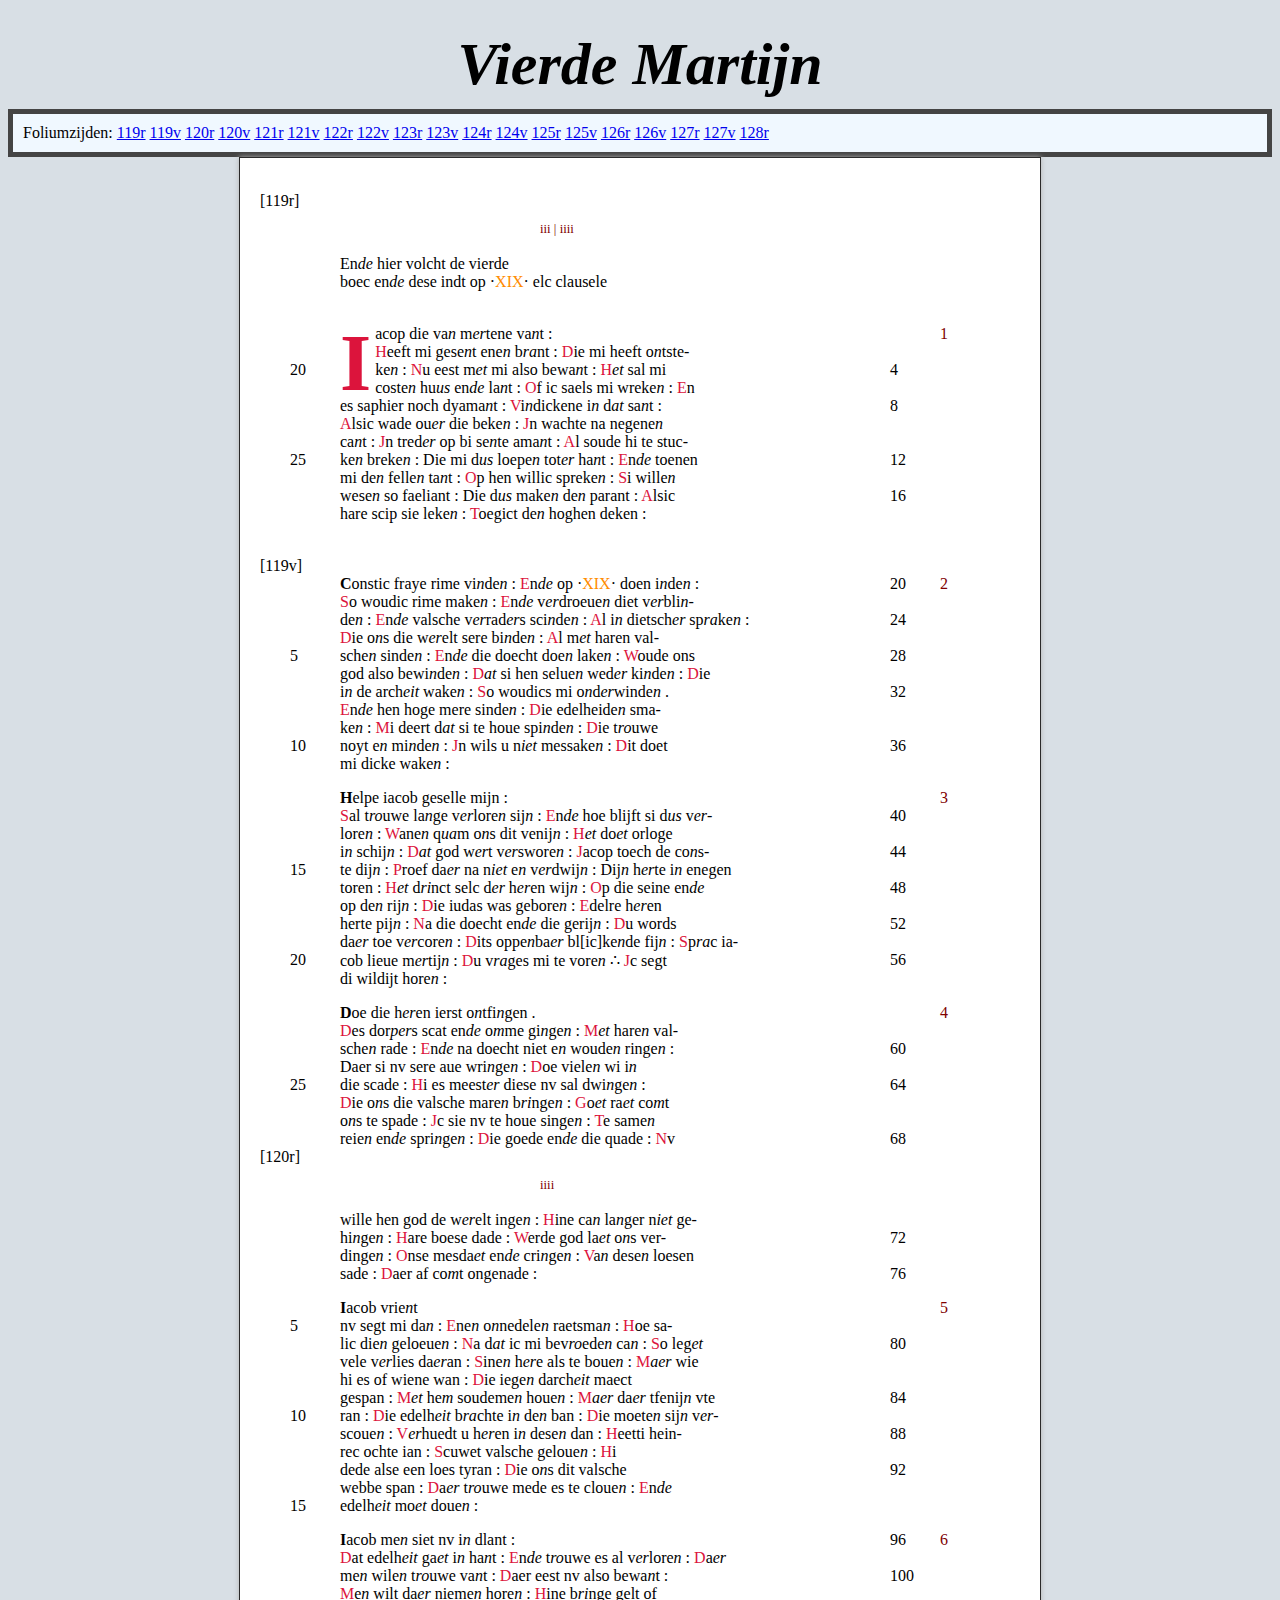
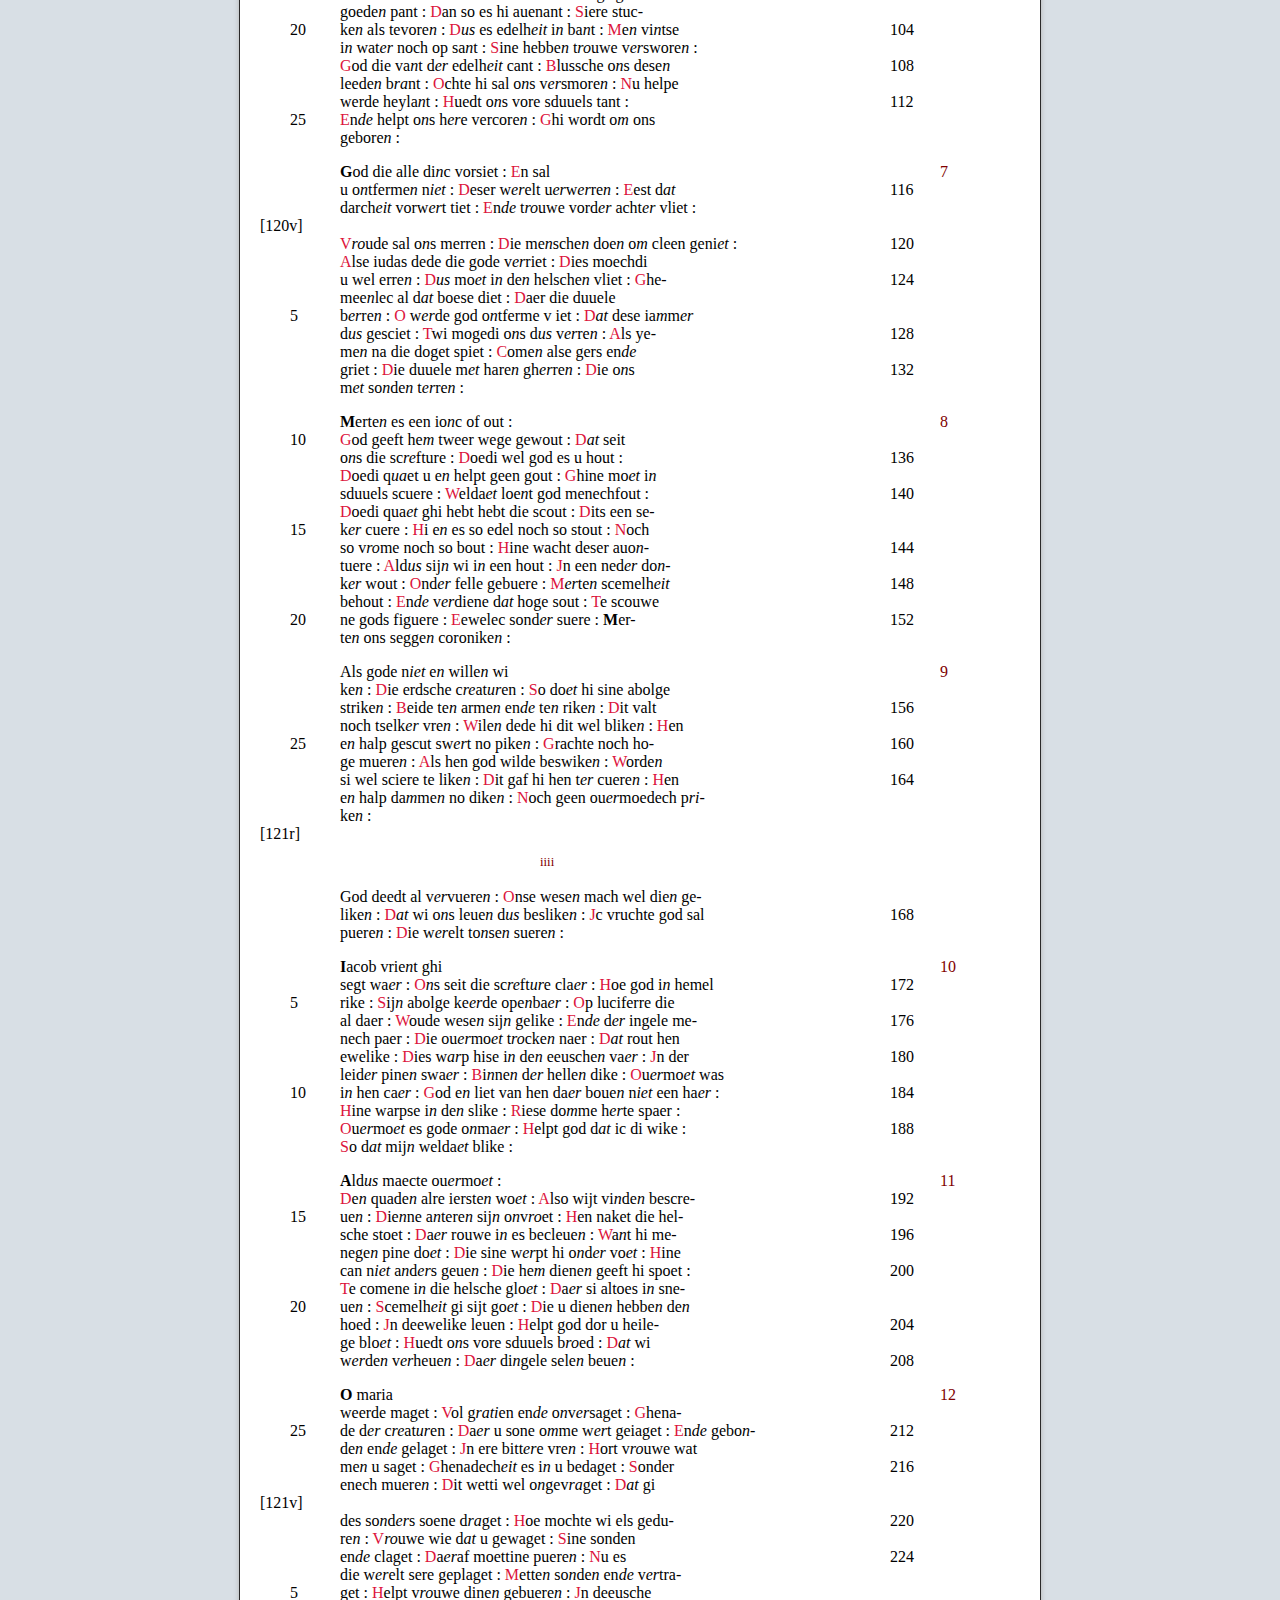
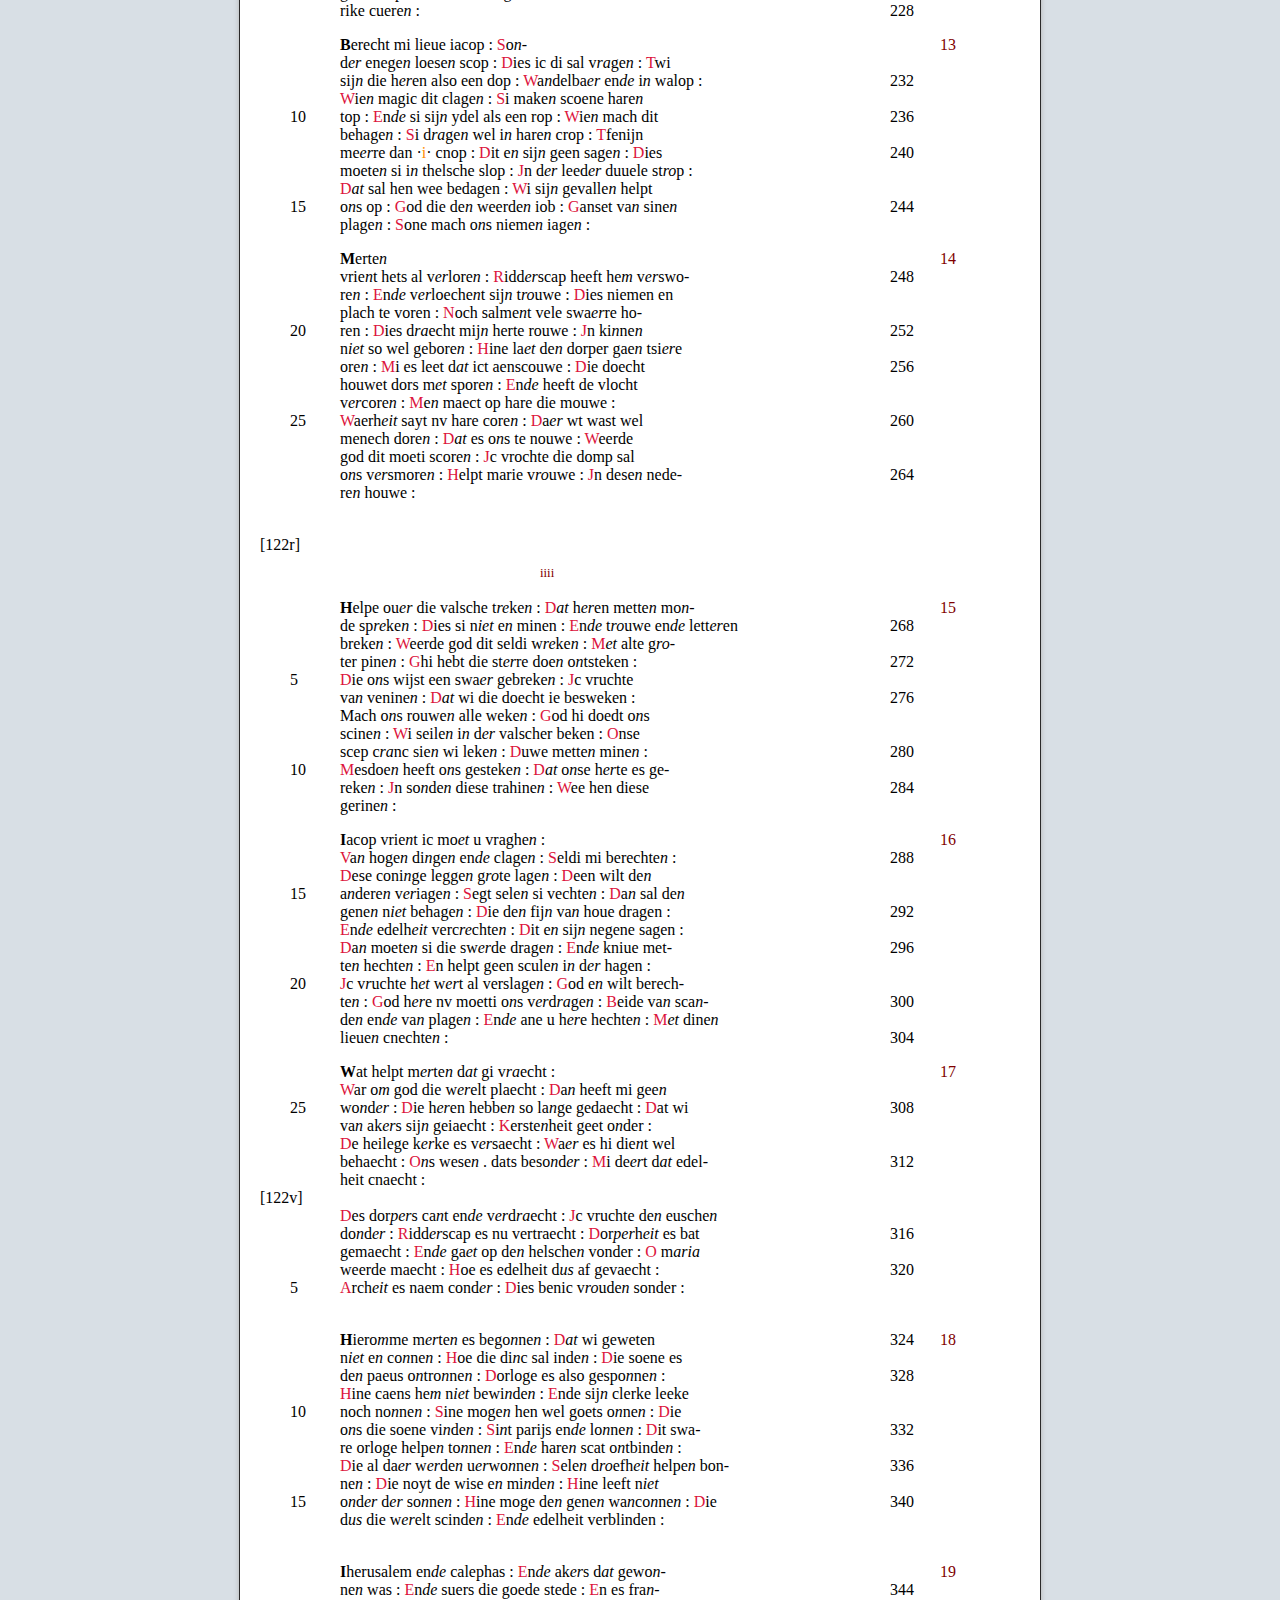
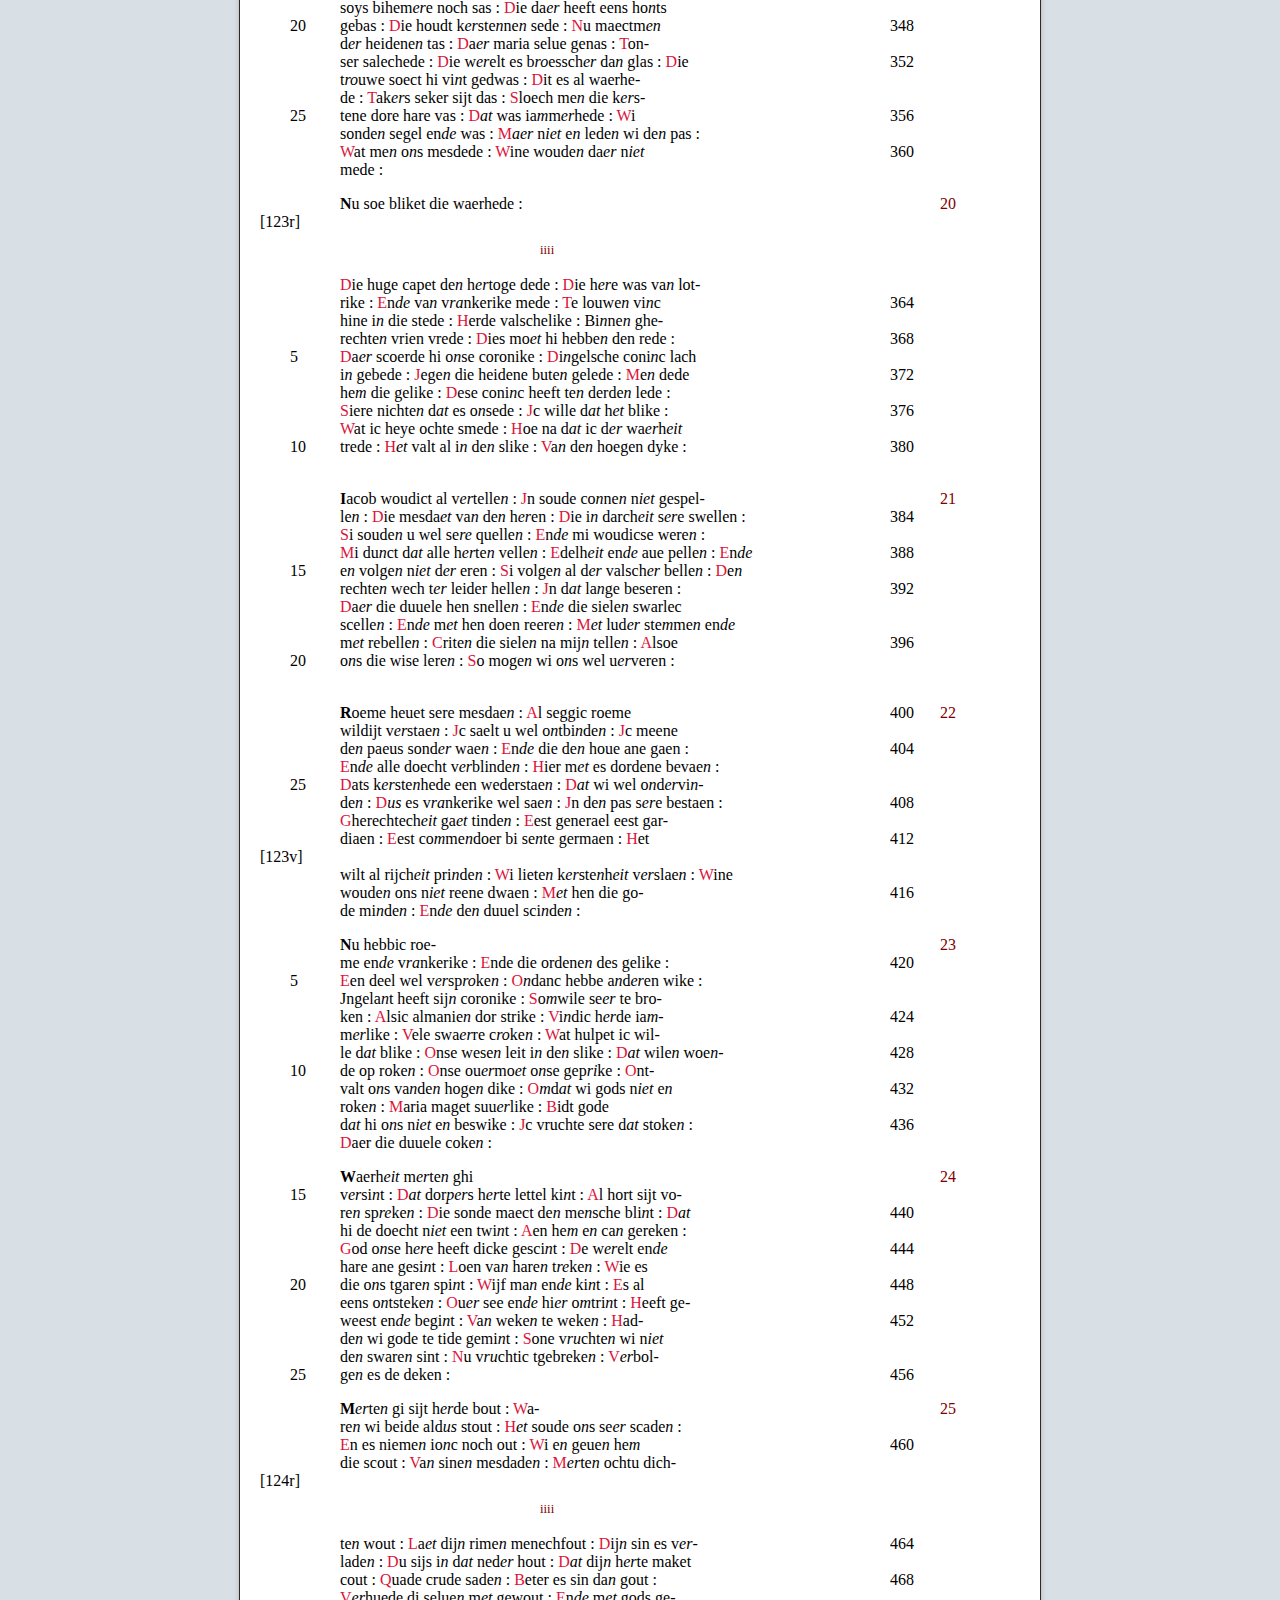
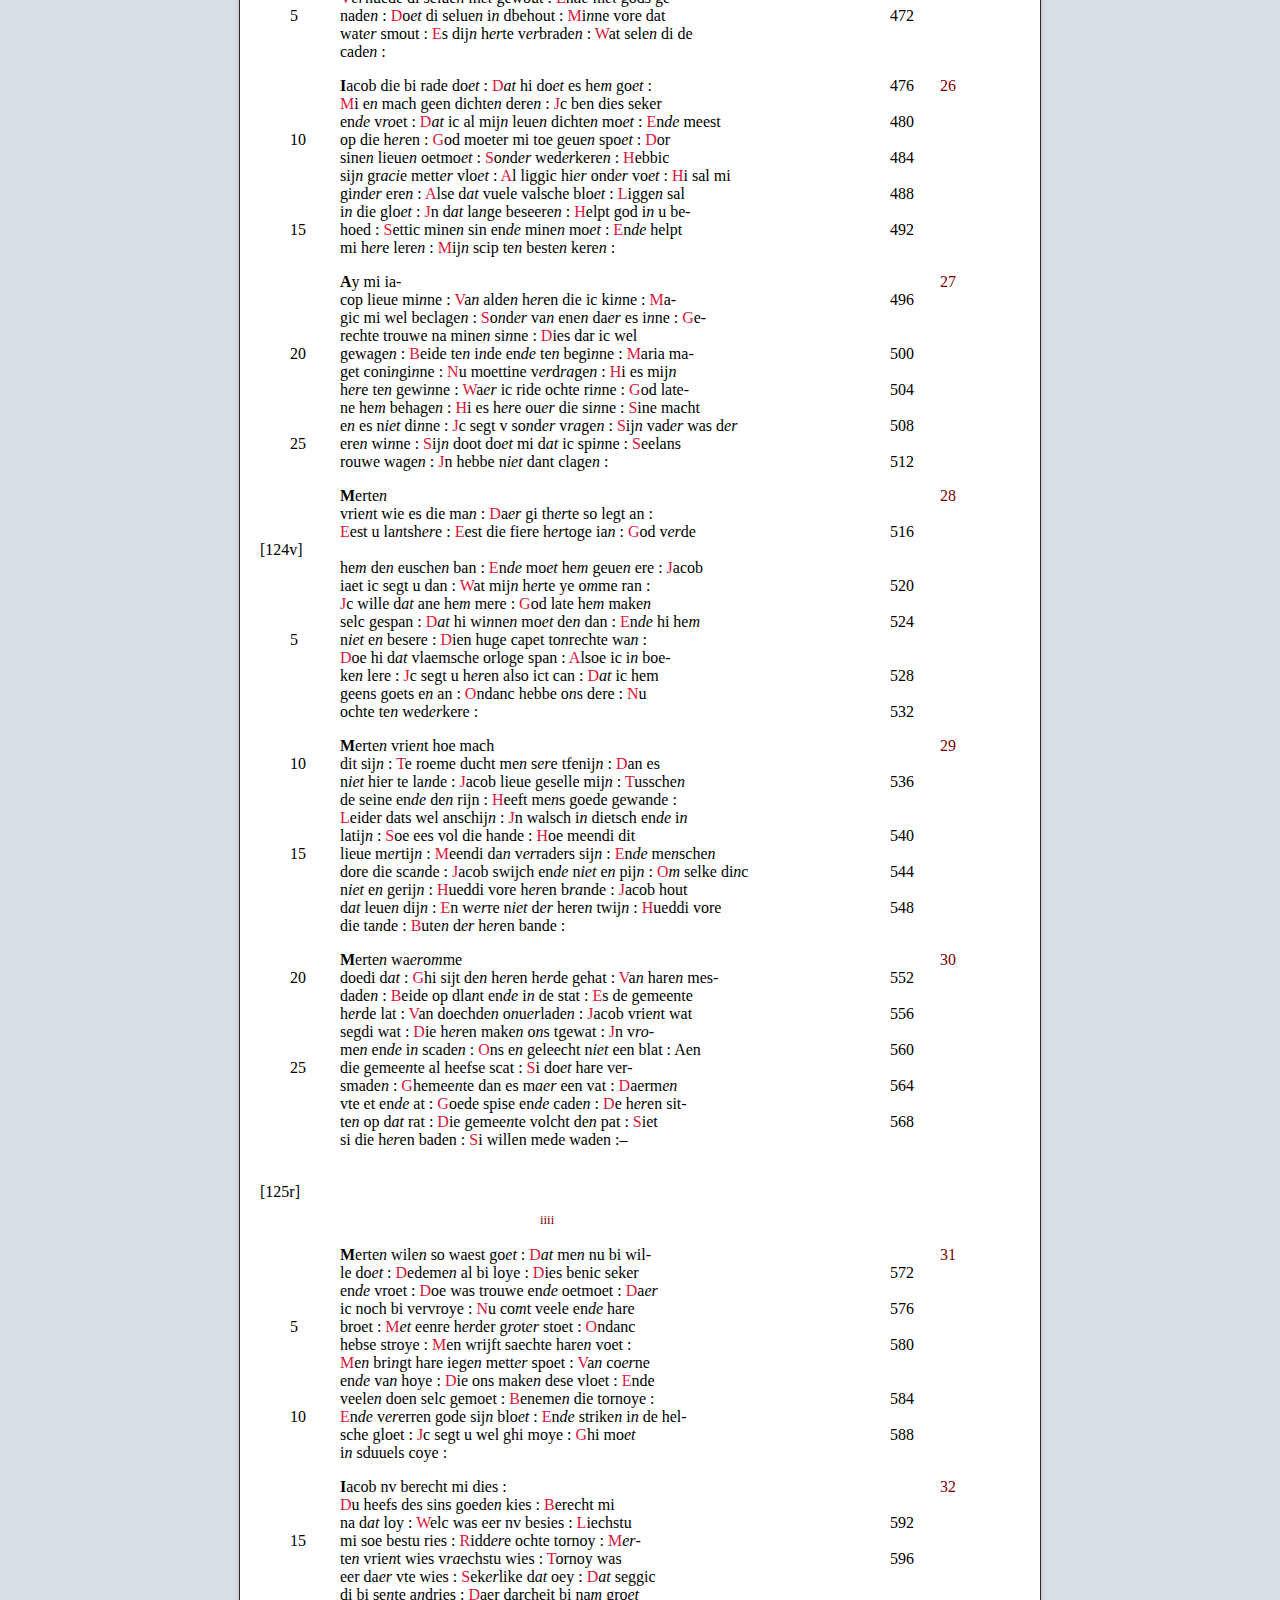
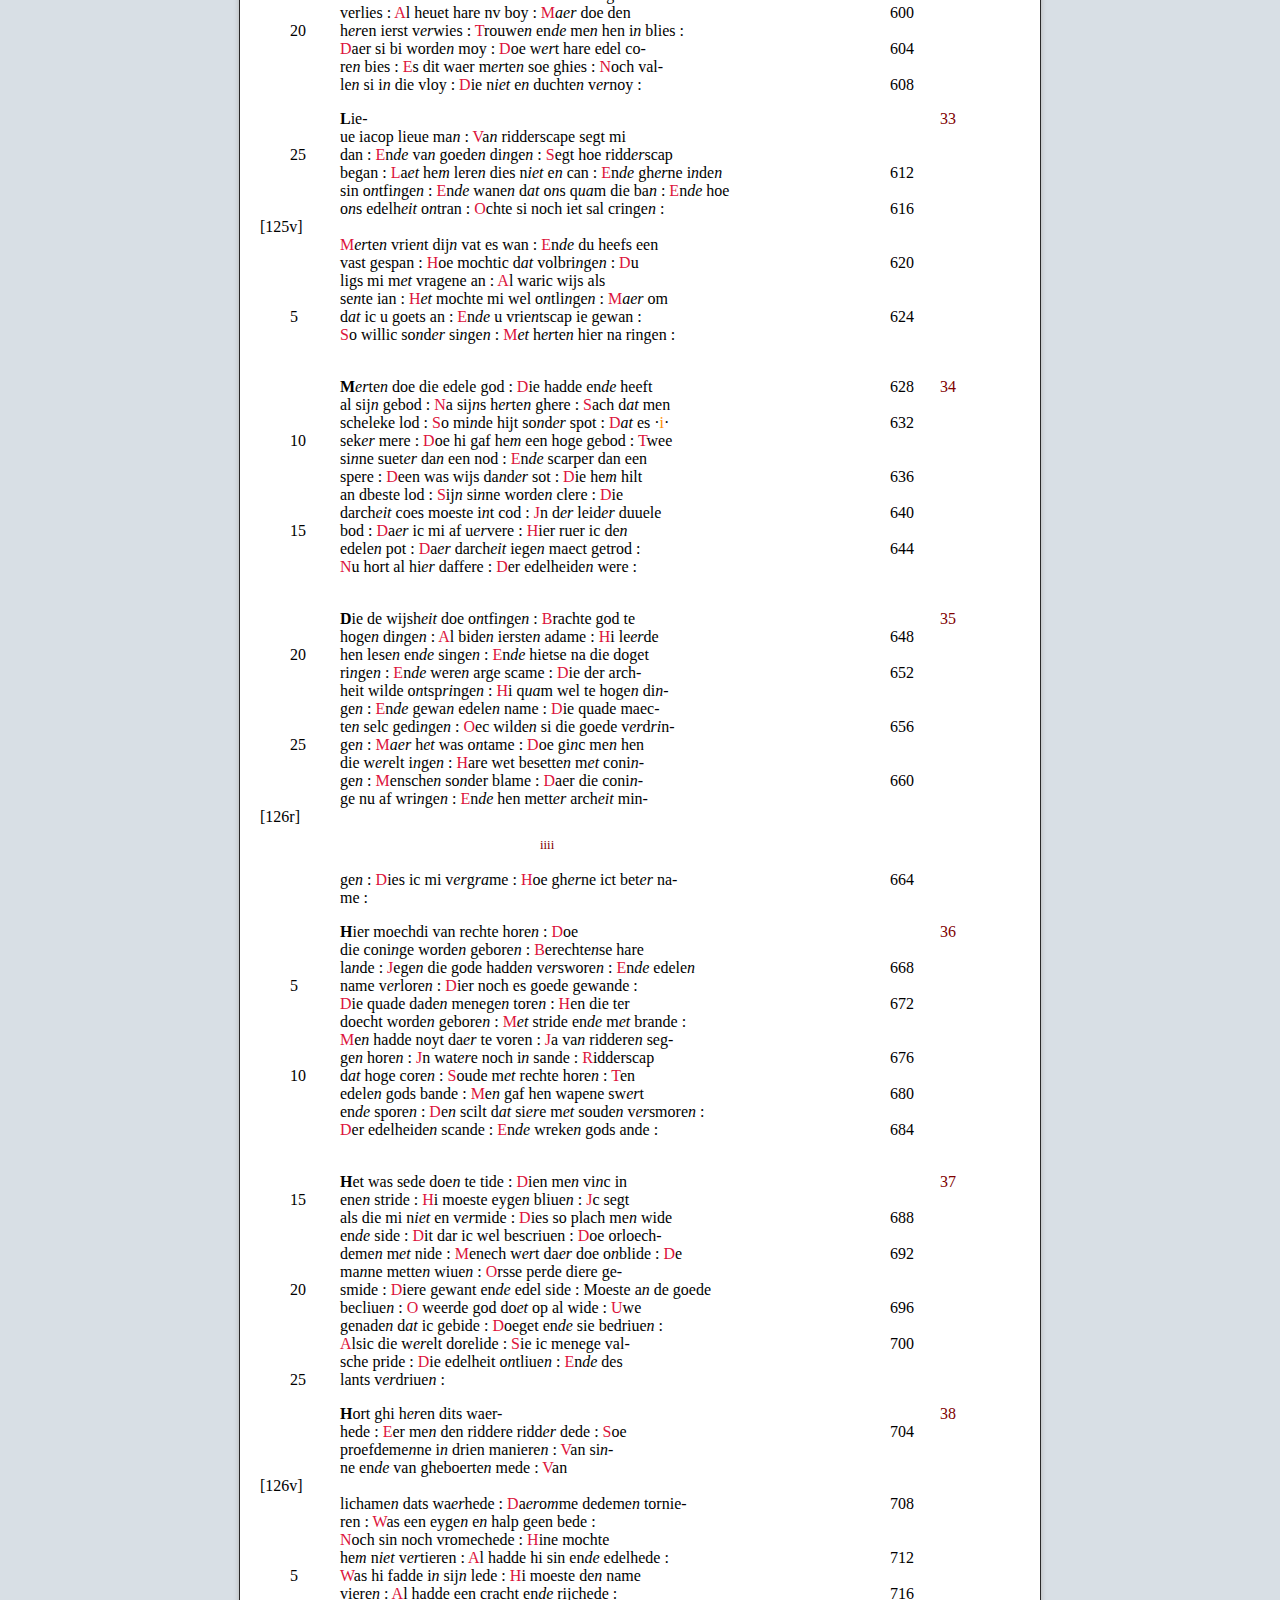
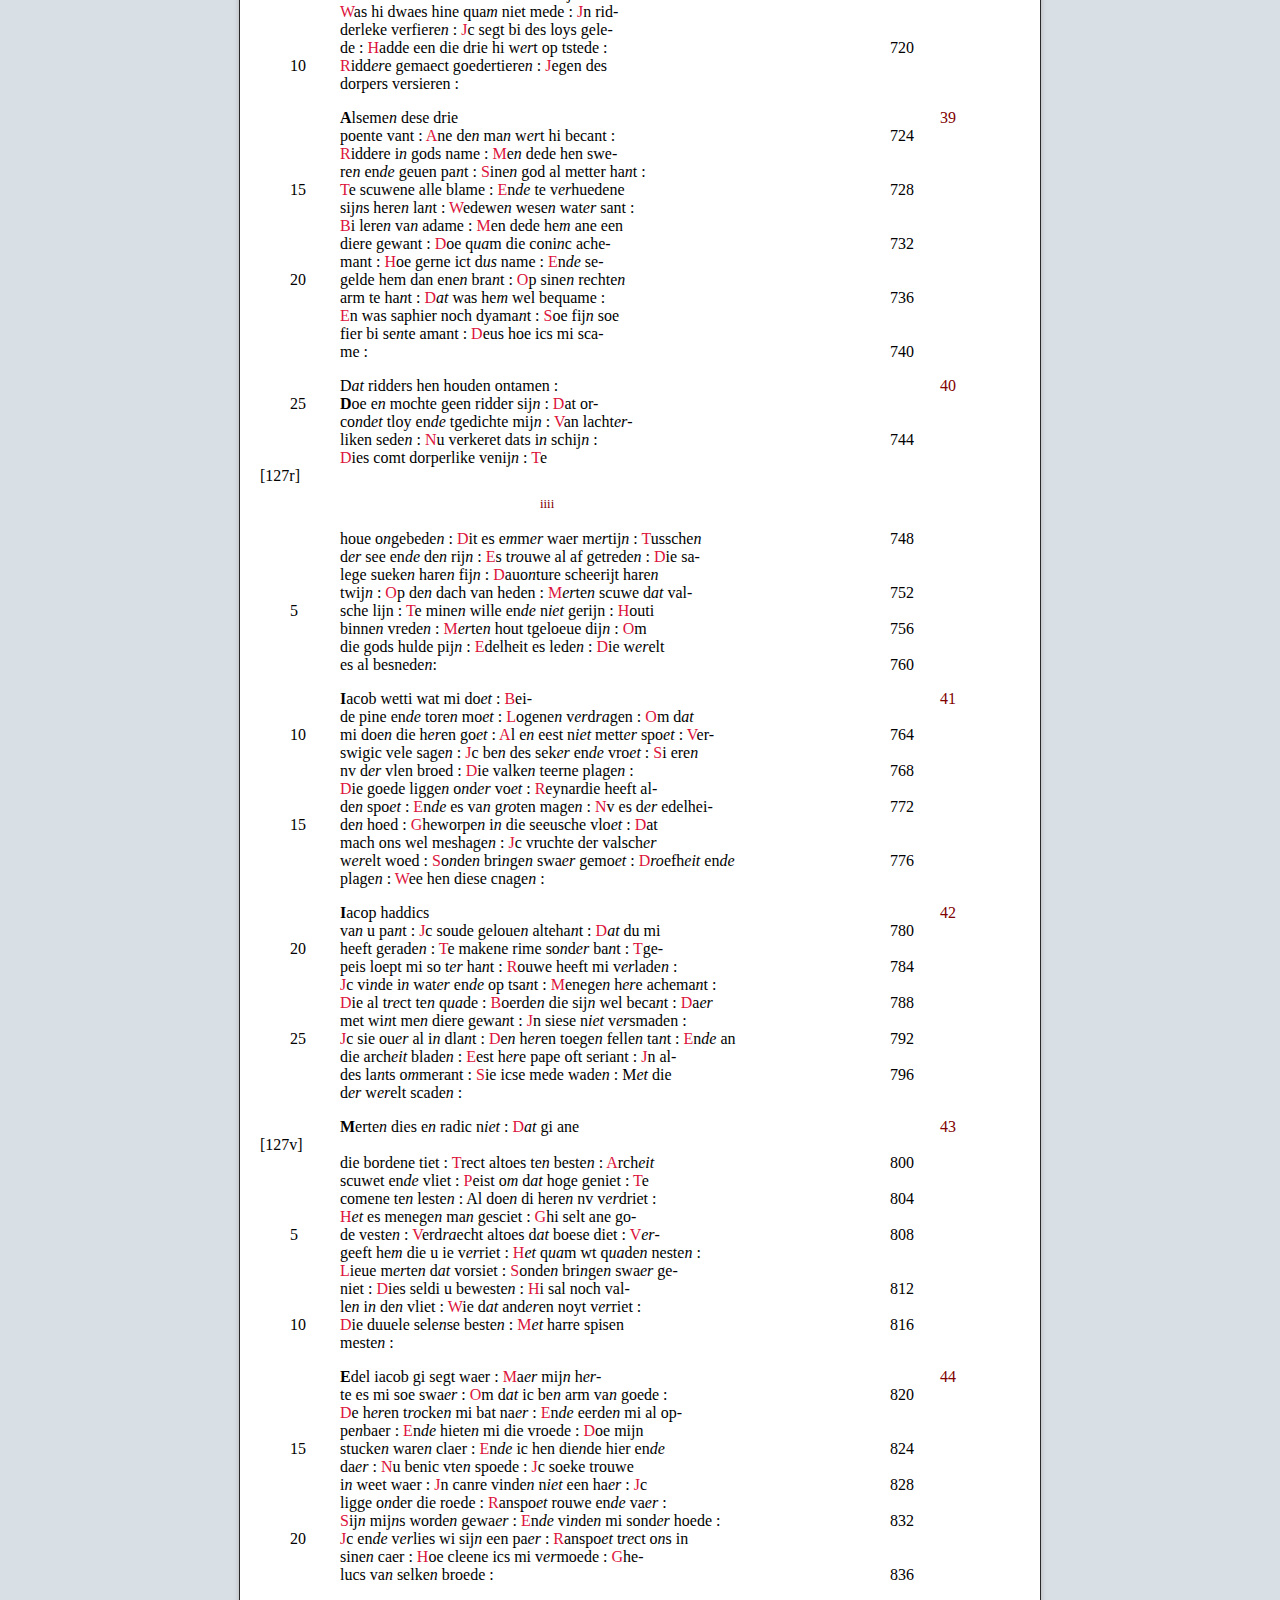
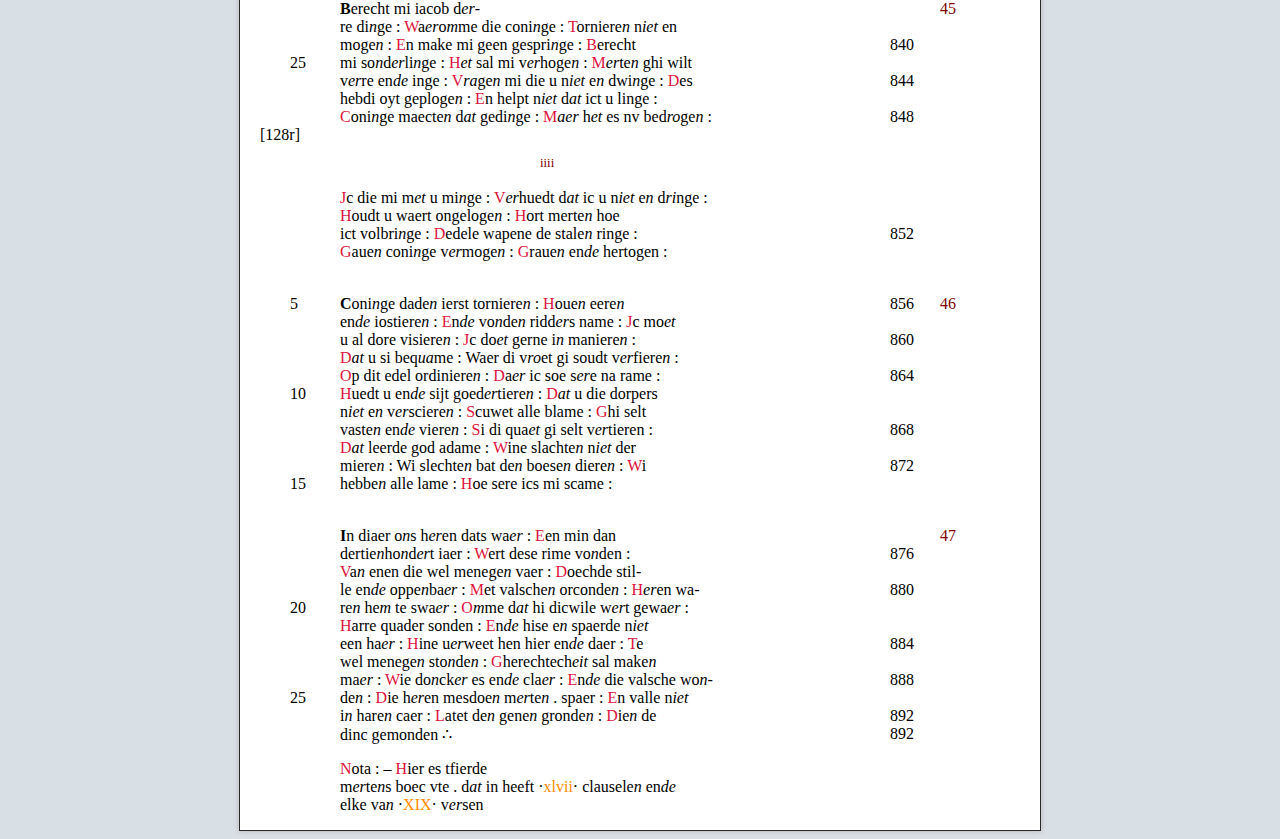
<file: mart4-afkortingen-opgelost.html>
<!DOCTYPE html><html>
   <head>
      <meta http-equiv="Content-Type" content="text/html; charset=utf-8">
   
      <title>
            
         Vierde Martijn
            
            
             
            
           
      </title>
      <link href="mvnhtml.css" rel="stylesheet" type="text/css">
   </head>
   <body>
      <h2>
            
         Vierde Martijn
            
            
             
            
           
      </h2>
      <div>
         Foliumzijden: 
         <a href="#pb119r">119r</a> <a href="#pb119v">119v</a> <a href="#pb120r">120r</a> <a href="#pb120v">120v</a> <a href="#pb121r">121r</a> <a href="#pb121v">121v</a> <a href="#pb122r">122r</a> <a href="#pb122v">122v</a> <a href="#pb123r">123r</a> <a href="#pb123v">123v</a> <a href="#pb124r">124r</a> <a href="#pb124v">124v</a> <a href="#pb125r">125r</a> <a href="#pb125v">125v</a> <a href="#pb126r">126r</a> <a href="#pb126v">126v</a> <a href="#pb127r">127r</a> <a href="#pb127v">127v</a> <a href="#pb128r">128r</a> 
      </div>
      <div>
         
         
         
         
         <p>
            <br><span class="moveleft"><a name="pb119r"></a>
               [119r]
               </span>
            <span class="fwheader">iii | iiii</span>
            
            <span class="line" id="l">
               <br id="HBSRf119r.16"><span class="linenumnewline">&nbsp;</span><span class="choice" title="Abbreviation was En&#772;">En<span class="ex">de</span></span> hier volcht de vierde
               <br id="HBSRf119r.17"><span class="linenumnewline">&nbsp;</span>boec <span class="choice" title="Abbreviation was en&#772;">en<span class="ex">de</span></span> dese indt op &middot;<span class="romannumber" title="roman number">XIX</span>&middot; elc clausele</span></p>
         
         
         <p><span class="line" id="l1"><br id="HBSRf119r.18"><span class="linenumnewline">&nbsp;</span><span class="note">1</span><span class="capitalsize4" title="capitalsize4">I</span>acop die <span class="choice" title="Abbreviation was va&#772;">va<span class="ex">n</span></span> <span class="choice" title="Abbreviation was m&#700;tene">m<span class="ex">er</span>tene</span> <span class="choice" title="Abbreviation was va&#772;t">va<span class="ex">n</span>t</span> :</span> <span class="line" id="l2">
               <br id="HBSRf119r.19"><span class="linenumnewline">&nbsp;</span><span class="rubric" title="rubric">H</span>eeft mi <span class="choice" title="Abbreviation was gese&#772;t">gese<span class="ex">n</span>t</span> <span class="choice" title="Abbreviation was ene&#772;">ene<span class="ex">n</span></span> <span class="choice" title="Abbreviation was bant">b<span class="ex">ra</span>nt</span> :</span> <span class="line" id="l3"><span class="rubric" title="rubric">D</span>ie mi heeft <span class="choice" title="Abbreviation was o&#772;tste">o<span class="ex">n</span>tste</span><span class="choice" title="Original was ">-</span>
               <br id="HBSRf119r.20"><span class="linenumnewline">20</span><span class="choice" title="Abbreviation was ke&#772;">ke<span class="ex">n</span></span> :</span> <span class="line" id="l4"><span class="rubric" title="rubric">N</span>u eest <span class="choice" title="Abbreviation was m&#42859;">m<span class="ex">et</span></span> mi also <span class="choice" title="Abbreviation was bewa&#772;t">bewa<span class="ex">n</span>t</span> :<span class="verseline">4</span></span><span class="line" id="l5"> <span class="choice" title="Abbreviation was H&#42859;"><span class="rubric" title="rubric">H</span><span class="ex">et</span></span> sal mi
               <br id="HBSRf119r.21"><span class="linenumnewline">&nbsp;</span><span class="choice" title="Abbreviation was coste&#772;">coste<span class="ex">n</span></span> <span class="choice" title="Abbreviation was hu&#42864;">hu<span class="ex">us</span></span> <span class="choice" title="Abbreviation was en&#772;">en<span class="ex">de</span></span> <span class="choice" title="Abbreviation was la&#772;t">la<span class="ex">n</span>t</span> :</span> <span class="line" id="l6"><span class="rubric" title="rubric">O</span>f ic saels mi <span class="choice" title="Abbreviation was wreke&#772;">wreke<span class="ex">n</span></span> :</span> <span class="line" id="l7"><span class="rubric" title="rubric">E</span>n
               <br id="HBSRf119r.22"><span class="linenumnewline">&nbsp;</span>es saphier noch <span class="choice" title="Abbreviation was dyama&#772;t">dyama<span class="ex">n</span>t</span> :</span> <span class="line" id="l8"><span class="choice" title="Abbreviation was Vi&#772;dickene"><span class="rubric" title="rubric">V</span>i<span class="ex">n</span>dickene</span> <span class="choice" title="Abbreviation was i&#772;">i<span class="ex">n</span></span> <span class="choice" title="Abbreviation was d&#42859;">d<span class="ex">at</span></span> <span class="choice" title="Abbreviation was sa&#772;t">sa<span class="ex">n</span>t</span> :<span class="verseline">8</span></span> <span class="line" id="l9">
               <br id="HBSRf119r.23"><span class="linenumnewline">&nbsp;</span><span class="rubric" title="rubric">A</span>lsic wade <span class="choice" title="Abbreviation was ou&#700;">ou<span class="ex">er</span></span> die <span class="choice" title="Abbreviation was beke&#772;">beke<span class="ex">n</span></span> :</span> <span class="line" id="l10"><span class="rubric" title="rubric">J</span>n wachte na <span class="choice" title="Abbreviation was negene&#772;">negene<span class="ex">n</span></span>
               <br id="HBSRf119r.24"><span class="linenumnewline">&nbsp;</span><span class="choice" title="Abbreviation was ca&#772;t">ca<span class="ex">n</span>t</span> :</span> <span class="line" id="l11"><span class="rubric" title="rubric">J</span>n <span class="choice" title="Abbreviation was tred&#700;">tred<span class="ex">er</span></span> op bi <span class="choice" title="Abbreviation was se&#772;te">se<span class="ex">n</span>te</span> <span class="choice" title="Abbreviation was ama&#772;t">ama<span class="ex">n</span>t</span> :</span> <span class="line" id="l12"><span class="rubric" title="rubric">A</span>l soude hi te stuc<span class="choice" title="Original was ">-</span>
               <br id="HBSRf119r.25"><span class="linenumnewline">25</span><span class="choice" title="Abbreviation was ke&#772;">ke<span class="ex">n</span></span> <span class="choice" title="Abbreviation was breke&#772;">breke<span class="ex">n</span></span> :<span class="verseline">12</span></span> <span class="line" id="l13">Die mi <span class="choice" title="Abbreviation was d&#42864;">d<span class="ex">us</span></span> <span class="choice" title="Abbreviation was loepe&#772;">loepe<span class="ex">n</span></span> <span class="choice" title="Abbreviation was tot&#700;">tot<span class="ex">er</span></span> <span class="choice" title="Abbreviation was ha&#772;t">ha<span class="ex">n</span>t</span> :</span> <span class="line" id="l14"><span class="choice" title="Abbreviation was En&#772;"><span class="rubric" title="rubric">E</span>n<span class="ex">de</span></span> toenen
               <br id="HBSRf119r.26"><span class="linenumnewline">&nbsp;</span>mi <span class="choice" title="Abbreviation was de&#772;">de<span class="ex">n</span></span> <span class="choice" title="Abbreviation was felle&#772;">felle<span class="ex">n</span></span> <span class="choice" title="Abbreviation was ta&#772;t">ta<span class="ex">n</span>t</span> :</span> <span class="line" id="l15"><span class="rubric" title="rubric">O</span>p hen willic <span class="choice" title="Abbreviation was spreke&#772;">spreke<span class="ex">n</span></span> :</span> <span class="line" id="l16"><span class="rubric" title="rubric">S</span>i <span class="choice" title="Abbreviation was wille&#772;">wille<span class="ex">n</span></span>
               <br id="HBSRf119r.27"><span class="linenumnewline">&nbsp;</span><span class="choice" title="Abbreviation was wese&#772;">wese<span class="ex">n</span></span> so faeliant :<span class="verseline">16</span></span> <span class="line" id="l17">Die <span class="choice" title="Abbreviation was d&#42864;">d<span class="ex">us</span></span> <span class="choice" title="Abbreviation was make&#772;">make<span class="ex">n</span></span> <span class="choice" title="Abbreviation was de&#772;">de<span class="ex">n</span></span> parant :</span> <span class="line" id="l18"><span class="rubric" title="rubric">A</span>lsic
               <br id="HBSRf119r.28"><span class="linenumnewline">&nbsp;</span>hare scip sie <span class="choice" title="Abbreviation was leke&#772;">leke<span class="ex">n</span></span> :</span> <span class="line" id="l19"><span class="rubric" title="rubric">T</span>oegict <span class="choice" title="Abbreviation was de&#772;">de<span class="ex">n</span></span> hoghen deken :</span>
            
         </p>
         
         
         <p><span class="line" id="l20">
               
               <br><span class="moveleft"><a name="pb119v"></a>
                  [119v]
                  </span>
               
               <br id="HBSRf119v.1"><span class="linenumnewline">&nbsp;</span><span class="note">2</span><span class="capitalsize1" title="capitalsize1">C</span>onstic fraye rime <span class="choice" title="Abbreviation was vi&#772;de&#772;">vi<span class="ex">n</span>de<span class="ex">n</span></span> :<span class="verseline">20</span></span> <span class="line" id="l21"><span class="choice" title="Abbreviation was En&#772;"><span class="rubric" title="rubric">E</span>n<span class="ex">de</span></span> op &middot;<span class="romannumber" title="roman number">XIX</span>&middot; doen <span class="choice" title="Abbreviation was i&#772;de&#772;">i<span class="ex">n</span>de<span class="ex">n</span></span> :</span>
            <span class="line" id="l22"><br id="HBSRf119v.2"><span class="linenumnewline">&nbsp;</span><span class="rubric" title="rubric">S</span>o woudic rime <span class="choice" title="Abbreviation was make&#772;">make<span class="ex">n</span></span> :</span> <span class="line" id="l23"><span class="choice" title="Abbreviation was En&#772;"><span class="rubric" title="rubric">E</span>n<span class="ex">de</span></span> <span class="choice" title="Abbreviation was v&#700;droeue&#772;">v<span class="ex">er</span>droeue<span class="ex">n</span></span> diet <span class="choice" title="Abbreviation was v&#700;bli&#772;-">v<span class="ex">er</span>bli<span class="ex">n</span><span class="choice" title="Original was ">-</span></span>
               <br id="HBSRf119v.3"><span class="linenumnewline">&nbsp;</span> <span class="choice" title="Abbreviation was de&#772;">de<span class="ex">n</span></span> :</span> <span class="line" id="l24"><span class="choice" title="Abbreviation was En&#772;"><span class="rubric" title="rubric">E</span>n<span class="ex">de</span></span> valsche <span class="choice" title="Abbreviation was v&#700;rad&#700;s">v<span class="ex">er</span>rad<span class="ex">er</span>s</span> <span class="choice" title="Abbreviation was sci&#772;de&#772;">sci<span class="ex">n</span>de<span class="ex">n</span></span> :<span class="verseline">24</span></span> <span class="line" id="l25"><span class="rubric" title="rubric">A</span>l <span class="choice" title="Abbreviation was i&#772;">i<span class="ex">n</span></span> <span class="choice" title="Abbreviation was dietsch&#700;">dietsch<span class="ex">er</span></span> <span class="choice" title="Abbreviation was spake&#772;">sp<span class="ex">ra</span>ke<span class="ex">n</span></span> :</span>
            <span class="line" id="l26"><br id="HBSRf119v.4"><span class="linenumnewline">&nbsp;</span><span class="rubric" title="rubric">D</span>ie <span class="choice" title="Abbreviation was o&#772;s">o<span class="ex">n</span>s</span> die <span class="choice" title="Abbreviation was w&#700;elt">w<span class="ex">er</span>elt</span> sere <span class="choice" title="Abbreviation was bi&#772;de&#772;">bi<span class="ex">n</span>de<span class="ex">n</span></span> :</span> <span class="line" id="l27"><span class="rubric" title="rubric">A</span>l <span class="choice" title="Abbreviation was m&#42859;">m<span class="ex">et</span></span> haren val<span class="choice" title="Original was ">-</span>
               <br id="HBSRf119v.5"><span class="linenumnewline">5</span> <span class="choice" title="Abbreviation was sche&#772;">sche<span class="ex">n</span></span> <span class="choice" title="Abbreviation was sinde&#772;">sinde<span class="ex">n</span></span> :</span> <span class="line" id="l28"><span class="choice" title="Abbreviation was En&#772;"><span class="rubric" title="rubric">E</span>n<span class="ex">de</span></span> die doecht <span class="choice" title="Abbreviation was doe&#772;">doe<span class="ex">n</span></span> <span class="choice" title="Abbreviation was lake&#772;">lake<span class="ex">n</span></span> :<span class="verseline">28</span></span>
            <span class="line" id="l29"><span class="rubric" title="rubric">W</span>oude ons<br id="HBSRf119v.6"><span class="linenumnewline">&nbsp;</span>god also <span class="choice" title="Abbreviation was bewi&#772;de&#772;">bewi<span class="ex">n</span>de<span class="ex">n</span></span> :</span> <span class="line" id="l30"><span class="choice" title="Abbreviation was D&#42859;"><span class="rubric" title="rubric">D</span><span class="ex">at</span></span> si hen <span class="choice" title="Abbreviation was selue&#772;">selue<span class="ex">n</span></span> <span class="choice" title="Abbreviation was wed&#700;">wed<span class="ex">er</span></span> <span class="choice" title="Abbreviation was ki&#772;de&#772;">ki<span class="ex">n</span>de<span class="ex">n</span></span> :</span>
            <span class="line" id="l31"><span class="rubric" title="rubric">D</span>ie<br id="HBSRf119v.7"><span class="linenumnewline">&nbsp;</span> <span class="choice" title="Abbreviation was i&#772;">i<span class="ex">n</span></span> de <span class="choice" title="Abbreviation was archt">arch<span class="ex">eit</span></span> <span class="choice" title="Abbreviation was wake&#772;">wake<span class="ex">n</span></span> :</span>
            <span class="line" id="l32"><span class="rubric" title="rubric">S</span>o woudics mi <span class="choice" title="Abbreviation was o&#772;d&#700;winde&#772;">o<span class="ex">n</span>d<span class="ex">er</span>winde<span class="ex">n</span></span> <span class="choice" title="Original was ">.</span><span class="verseline">32</span></span> <span class="line" id="l33"><br id="HBSRf119v.8"><span class="linenumnewline">&nbsp;</span><span class="choice" title="Abbreviation was En&#772;"><span class="rubric" title="rubric">E</span>n<span class="ex">de</span></span> hen hoge mere <span class="choice" title="Abbreviation was sinde&#772;">sinde<span class="ex">n</span></span> :</span> <span class="line" id="l34"><span class="rubric" title="rubric">D</span>ie <span class="choice" title="Abbreviation was edelheide&#772;">edelheide<span class="ex">n</span></span> sma<span class="choice" title="Original was ">-</span>
               <br id="HBSRf119v.9"><span class="linenumnewline">&nbsp;</span> <span class="choice" title="Abbreviation was ke&#772;">ke<span class="ex">n</span></span> :</span> <span class="line" id="l35"><span class="rubric" title="rubric">M</span>i deert <span class="choice" title="Abbreviation was d&#42859;">d<span class="ex">at</span></span> si te houe <span class="choice" title="Abbreviation was spi&#772;de&#772;">spi<span class="ex">n</span>de<span class="ex">n</span></span> :</span> <span class="line" id="l36"><span class="rubric" title="rubric">D</span>ie <span class="choice" title="Abbreviation was touwe">t<span class="ex">ro</span>uwe</span>
               <br id="HBSRf119v.10"><span class="linenumnewline">10</span> noyt <span class="choice" title="Abbreviation was e&#772;">e<span class="ex">n</span></span> <span class="choice" title="Abbreviation was mi&#772;de&#772;">mi<span class="ex">n</span>de<span class="ex">n</span></span> :<span class="verseline">36</span></span> <span class="line" id="l37"><span class="rubric" title="rubric">J</span>n wils u <span class="choice" title="Abbreviation was nt">n<span class="ex">iet</span></span> <span class="choice" title="Abbreviation was messake&#772;">messake<span class="ex">n</span></span> :</span> <span class="line" id="l38"><span class="rubric" title="rubric">D</span>it doet<br id="HBSRf119v.11"><span class="linenumnewline">&nbsp;</span>mi dicke <span class="choice" title="Abbreviation was wake&#772;">wake<span class="ex">n</span></span> :</span></p> 
         <p><span class="line" id="l39"><span class="note">3</span><span class="capitalsize1" title="capitalsize1">H</span>elpe iacob geselle mijn :</span>
            <span class="line" id="l40"><br id="HBSRf119v.12"><span class="linenumnewline">&nbsp;</span><span class="rubric" title="rubric">S</span>al <span class="choice" title="Abbreviation was touwe">t<span class="ex">ro</span>uwe</span> <span class="choice" title="Abbreviation was la&#772;ge">la<span class="ex">n</span>ge</span> <span class="choice" title="Abbreviation was v&#700;lore&#772;">v<span class="ex">er</span>lore<span class="ex">n</span></span> <span class="choice" title="Abbreviation was sij&#772;">sij<span class="ex">n</span></span> :<span class="verseline">40</span></span> <span class="line" id="l41"><span class="choice" title="Abbreviation was En&#772;"><span class="rubric" title="rubric">E</span>n<span class="ex">de</span></span> hoe blijft si <span class="choice" title="Abbreviation was d&#42864;">d<span class="ex">us</span></span> <span class="choice" title="Abbreviation was v&#700;-">v<span class="ex">er</span><span class="choice" title="Original was ">-</span></span>
               <br id="HBSRf119v.13"><span class="linenumnewline">&nbsp;</span><span class="choice" title="Abbreviation was lore&#772;">lore<span class="ex">n</span></span> :</span> <span class="line" id="l42"><span class="choice" title="Abbreviation was Wane&#772;"><span class="rubric" title="rubric">W</span>ane<span class="ex">n</span></span> <span class="choice" title="Abbreviation was qam">q<span class="ex">ua</span>m</span> <span class="choice" title="Abbreviation was o&#772;s">o<span class="ex">n</span>s</span> dit <span class="choice" title="Abbreviation was venij&#772;">venij<span class="ex">n</span></span> :</span> <span class="line" id="l43"><span class="choice" title="Abbreviation was H&#42859;"><span class="rubric" title="rubric">H</span><span class="ex">et</span></span> <span class="choice" title="Abbreviation was do&#42859;">do<span class="ex">et</span></span> orloge
               <br id="HBSRf119v.14"><span class="linenumnewline">&nbsp;</span><span class="choice" title="Abbreviation was i&#772;">i<span class="ex">n</span></span> <span class="choice" title="Abbreviation was schij&#772;">schij<span class="ex">n</span></span> :</span> <span class="line" id="l44"><span class="choice" title="Abbreviation was D&#42859;"><span class="rubric" title="rubric">D</span><span class="ex">at</span></span> god <span class="choice" title="Abbreviation was w&#700;t">w<span class="ex">er</span>t</span> <span class="choice" title="Abbreviation was v&#700;swore&#772;">v<span class="ex">er</span>swore<span class="ex">n</span></span> :<span class="verseline">44</span></span> <span class="line" id="l45"><span class="rubric" title="rubric">J</span>acop toech de <span class="choice" title="Abbreviation was co&#772;s-">co<span class="ex">n</span>s<span class="choice" title="Original was ">-</span></span>
               <br id="HBSRf119v.15"><span class="linenumnewline">15</span>te <span class="choice" title="Abbreviation was dij&#772;">dij<span class="ex">n</span></span> :</span> <span class="line" id="l46"><span class="rubric" title="rubric">P</span>roef <span class="choice" title="Abbreviation was da&#700;">da<span class="ex">er</span></span> na <span class="choice" title="Abbreviation was nt">n<span class="ex">iet</span></span> <span class="choice" title="Abbreviation was e&#772;">e<span class="ex">n</span></span> <span class="choice" title="Abbreviation was v&#700;dwij&#772;">v<span class="ex">er</span>dwij<span class="ex">n</span></span> :</span> <span class="line" id="l47"><span class="choice" title="Abbreviation was Dij&#772;">Dij<span class="ex">n</span></span> <span class="choice" title="Abbreviation was h&#700;te">h<span class="ex">er</span>te</span> <span class="choice" title="Abbreviation was i&#772;">i<span class="ex">n</span></span> enegen
               <br id="HBSRf119v.16"><span class="linenumnewline">&nbsp;</span>toren :</span> <span class="line" id="l48"><span class="choice" title="Abbreviation was H&#42859;"><span class="rubric" title="rubric">H</span><span class="ex">et</span></span> <span class="choice" title="Abbreviation was dinct">d<span class="ex">ri</span>nct</span> selc <span class="choice" title="Abbreviation was d&#700;">d<span class="ex">er</span></span> <span class="choice" title="Abbreviation was h&#700;en">h<span class="ex">er</span>en</span> <span class="choice" title="Abbreviation was wij&#772;">wij<span class="ex">n</span></span> :<span class="verseline">48</span></span> <span class="line" id="l49"><span class="rubric" title="rubric">O</span>p die seine <span class="choice" title="Abbreviation was en&#772;">en<span class="ex">de</span></span>
               <br id="HBSRf119v.17"><span class="linenumnewline">&nbsp;</span>op <span class="choice" title="Abbreviation was de&#772;">de<span class="ex">n</span></span> <span class="choice" title="Abbreviation was rij&#772;">rij<span class="ex">n</span></span> :</span> <span class="line" id="l50"><span class="rubric" title="rubric">D</span>ie iudas was <span class="choice" title="Abbreviation was gebore&#772;">gebore<span class="ex">n</span></span> :</span> <span class="line" id="l51"><span class="rubric" title="rubric">E</span>delre <span class="choice" title="Abbreviation was h&#700;en">h<span class="ex">er</span>en</span>
               <br id="HBSRf119v.18"><span class="linenumnewline">&nbsp;</span>herte <span class="choice" title="Abbreviation was pij&#772;">pij<span class="ex">n</span></span> :</span> <span class="line" id="l52"><span class="rubric" title="rubric">N</span>a die doecht <span class="choice" title="Abbreviation was en&#772;">en<span class="ex">de</span></span> die <span class="choice" title="Abbreviation was gerij&#772;">gerij<span class="ex">n</span></span> :<span class="verseline">52</span></span> <span class="line" id="l53"><span class="rubric" title="rubric">D</span>u words
               <br id="HBSRf119v.19"><span class="linenumnewline">&nbsp;</span><span class="choice" title="Abbreviation was da&#700;">da<span class="ex">er</span></span> toe <span class="choice" title="Abbreviation was v&#700;core&#772;">v<span class="ex">er</span>core<span class="ex">n</span></span> :</span> <span class="line" id="l54"><span class="rubric" title="rubric">D</span>its <span class="choice" title="Abbreviation was oppe&#772;ba&#700;">oppe<span class="ex">n</span>ba<span class="ex">er</span></span> <span class="choice" title="Abbreviation was bl[ic]ke&#772;de">bl[ic]ke<span class="ex">n</span>de</span> <span class="choice" title="Abbreviation was fij&#772;">fij<span class="ex">n</span></span> :</span> <span class="line" id="l55"><span class="choice" title="Abbreviation was Spac"><span class="rubric" title="rubric">S</span>p<span class="ex">ra</span>c</span> ia<span class="choice" title="Original was ">-</span>
               <br id="HBSRf119v.20"><span class="linenumnewline">20</span>cob lieue <span class="choice" title="Abbreviation was m&#700;tij&#772;">m<span class="ex">er</span>tij<span class="ex">n</span></span> :</span> <span class="line" id="l56"><span class="rubric" title="rubric">D</span>u <span class="choice" title="Abbreviation was vages">v<span class="ex">ra</span>ges</span> mi te <span class="choice" title="Abbreviation was vore&#772;">vore<span class="ex">n</span></span> &#8756;<span class="verseline">56</span></span> <span class="line" id="l57"><span class="rubric" title="rubric">J</span>c segt
               <br id="HBSRf119v.21"><span class="linenumnewline">&nbsp;</span>di wildijt <span class="choice" title="Abbreviation was hore&#772;">hore<span class="ex">n</span></span> :</span></p> 
         <p><span class="line" id="l58"><span class="note">4</span><span class="capitalsize1" title="capitalsize1">D</span>oe die <span class="choice" title="Abbreviation was h&#700;en">h<span class="ex">er</span>en</span> ierst <span class="choice" title="Abbreviation was o&#772;tfi&#772;gen">o<span class="ex">n</span>tfi<span class="ex">n</span>gen</span> .</span>
            <span class="line" id="l59"><br id="HBSRf119v.22"><span class="linenumnewline">&nbsp;</span><span class="rubric" title="rubric">D</span>es <span class="choice" title="Abbreviation was dors">dor<span class="ex">per</span>s</span> scat <span class="choice" title="Abbreviation was en&#772;">en<span class="ex">de</span></span> <span class="choice" title="Abbreviation was o&#772;me">o<span class="ex">m</span>me</span> <span class="choice" title="Abbreviation was gi&#772;ge&#772;">gi<span class="ex">n</span>ge<span class="ex">n</span></span> :</span> <span class="line" id="l60"><span class="choice" title="Abbreviation was M&#42859;"><span class="rubric" title="rubric">M</span><span class="ex">et</span></span> <span class="choice" title="Abbreviation was hare&#772;">hare<span class="ex">n</span></span> val<span class="choice" title="Original was ">-</span>
               <br id="HBSRf119v.23"><span class="linenumnewline">&nbsp;</span><span class="choice" title="Abbreviation was sche&#772;">sche<span class="ex">n</span></span> rade :<span class="verseline">60</span></span> <span class="line" id="l61"><span class="choice" title="Abbreviation was En&#772;"><span class="rubric" title="rubric">E</span>n<span class="ex">de</span></span> na doecht niet <span class="choice" title="Abbreviation was e&#772;">e<span class="ex">n</span></span> <span class="choice" title="Abbreviation was woude&#772;">woude<span class="ex">n</span></span> <span class="choice" title="Abbreviation was ringe&#772;">ringe<span class="ex">n</span></span> :</span>
            <span class="line" id="l62"><br id="HBSRf119v.24"><span class="linenumnewline">&nbsp;</span>Daer si nv sere aue <span class="choice" title="Abbreviation was wri&#772;ge&#772;">wri<span class="ex">n</span>ge<span class="ex">n</span></span> :</span> <span class="line" id="l63"><span class="rubric" title="rubric">D</span>oe <span class="choice" title="Abbreviation was viele&#772;">viele<span class="ex">n</span></span> wi <span class="choice" title="Abbreviation was i&#772;">i<span class="ex">n</span></span>
               <br id="HBSRf119v.25"><span class="linenumnewline">25</span>die scade :</span> <span class="line" id="l64"><span class="rubric" title="rubric">H</span>i es <span class="choice" title="Abbreviation was meest&#700;">meest<span class="ex">er</span></span> diese nv sal <span class="choice" title="Abbreviation was dwi&#772;ge&#772;">dwi<span class="ex">n</span>ge<span class="ex">n</span></span> :<span class="verseline">64</span></span>
            <span class="line" id="l65"><br id="HBSRf119v.26"><span class="linenumnewline">&nbsp;</span><span class="rubric" title="rubric">D</span>ie <span class="choice" title="Abbreviation was o&#772;s">o<span class="ex">n</span>s</span> die valsche <span class="choice" title="Abbreviation was mare&#772;">mare<span class="ex">n</span></span> <span class="choice" title="Abbreviation was binge&#772;">b<span class="ex">ri</span>nge<span class="ex">n</span></span> :</span> <span class="line" id="l66"><span class="choice" title="Abbreviation was Go&#42859;"><span class="rubric" title="rubric">G</span>o<span class="ex">et</span></span> <span class="choice" title="Abbreviation was ra&#42859;">ra<span class="ex">et</span></span> <span class="choice" title="Abbreviation was co&#772;t">co<span class="ex">m</span>t</span>
               <br id="HBSRf119v.27"><span class="linenumnewline">&nbsp;</span><span class="choice" title="Abbreviation was o&#772;s">o<span class="ex">n</span>s</span> te spade :</span> <span class="line" id="l67"><span class="rubric" title="rubric">J</span>c sie nv te houe <span class="choice" title="Abbreviation was singe&#772;">singe<span class="ex">n</span></span> :</span> <span class="line" id="l68"><span class="rubric" title="rubric">T</span>e <span class="choice" title="Abbreviation was same&#772;">same<span class="ex">n</span></span>
               <br id="HBSRf119v.28"><span class="linenumnewline">&nbsp;</span><span class="choice" title="Abbreviation was reie&#772;">reie<span class="ex">n</span></span> <span class="choice" title="Abbreviation was en&#772;">en<span class="ex">de</span></span> <span class="choice" title="Abbreviation was spri&#772;ge&#772;">spri<span class="ex">n</span>ge<span class="ex">n</span></span> :<span class="verseline">68</span></span> <span class="line" id="l69"><span class="rubric" title="rubric">D</span>ie goede <span class="choice" title="Abbreviation was en&#772;">en<span class="ex">de</span></span> die quade :</span> <span class="line" id="l70"><span class="rubric" title="rubric">N</span>v
               
               <br><span class="moveleft"><a name="pb120r"></a>
                  [120r]
                  </span>
               <span class="fwheader">iiii</span>
               
               <br id="HBSRf120r.1"><span class="linenumnewline">&nbsp;</span>wille hen god de <span class="choice" title="Abbreviation was w&#700;elt">w<span class="ex">er</span>elt</span> <span class="choice" title="Abbreviation was inge&#772;">inge<span class="ex">n</span></span> :</span> <span class="line" id="l71"><span class="rubric" title="rubric">H</span>ine <span class="choice" title="Abbreviation was ca&#772;">ca<span class="ex">n</span></span> <span class="choice" title="Abbreviation was la&#772;ger">la<span class="ex">n</span>ger</span> <span class="choice" title="Abbreviation was nt">n<span class="ex">iet</span></span> ge<span class="choice" title="Original was ">-</span>
               <br id="HBSRf120r.2"><span class="linenumnewline">&nbsp;</span><span class="choice" title="Abbreviation was hi&#772;ge&#772;">hi<span class="ex">n</span>ge<span class="ex">n</span></span> :</span> <span class="line" id="l72"><span class="rubric" title="rubric">H</span>are boese dade :<span class="verseline">72</span></span> <span class="line" id="l73"><span class="rubric" title="rubric">W</span>erde god <span class="choice" title="Abbreviation was la&#42859;">la<span class="ex">et</span></span> <span class="choice" title="Abbreviation was o&#772;s">o<span class="ex">n</span>s</span> ver<span class="choice" title="Original was ">-</span>
               <br id="HBSRf120r.3"><span class="linenumnewline">&nbsp;</span><span class="choice" title="Abbreviation was dinge&#772;">dinge<span class="ex">n</span></span> :</span> <span class="line" id="l74"><span class="rubric" title="rubric">O</span>nse <span class="choice" title="Abbreviation was mesda&#42859;">mesda<span class="ex">et</span></span> <span class="choice" title="Abbreviation was en&#772;">en<span class="ex">de</span></span> <span class="choice" title="Abbreviation was cri&#772;ge&#772;">cri<span class="ex">n</span>ge<span class="ex">n</span></span> :</span> <span class="line" id="l75"><span class="choice" title="Abbreviation was Va&#772;"><span class="rubric" title="rubric">V</span>a<span class="ex">n</span></span> <span class="choice" title="Abbreviation was dese&#772;">dese<span class="ex">n</span></span> loesen
               <br id="HBSRf120r.4"><span class="linenumnewline">&nbsp;</span>sade :</span> <span class="line" id="l76"><span class="rubric" title="rubric">D</span>aer af <span class="choice" title="Abbreviation was co&#772;t">co<span class="ex">m</span>t</span> ongenade :<span class="verseline">76</span></span></p> 
         <p><span class="line" id="l77"><span class="note">5</span><span class="capitalsize1" title="capitalsize1">I</span>acob <span class="choice" title="Abbreviation was vrie&#772;t">vrie<span class="ex">n</span>t</span>
               <br id="HBSRf120r.5"><span class="linenumnewline">5</span>nv segt mi <span class="choice" title="Abbreviation was da&#772;">da<span class="ex">n</span></span> :</span> <span class="line" id="l78"><span class="choice" title="Abbreviation was Ene&#772;"><span class="rubric" title="rubric">E</span>ne<span class="ex">n</span></span> <span class="choice" title="Abbreviation was o&#772;nedele&#772;">o<span class="ex">n</span>nedele<span class="ex">n</span></span> <span class="choice" title="Abbreviation was raetsma&#772;">raetsma<span class="ex">n</span></span> :</span> <span class="line" id="l79"><span class="rubric" title="rubric">H</span>oe sa<span class="choice" title="Original was ">-</span>
               <br id="HBSRf120r.6"><span class="linenumnewline">&nbsp;</span>lic <span class="choice" title="Abbreviation was die&#772;">die<span class="ex">n</span></span> <span class="choice" title="Abbreviation was geloeue&#772;">geloeue<span class="ex">n</span></span> :</span> <span class="line" id="l80"><span class="rubric" title="rubric">N</span>a <span class="choice" title="Abbreviation was d&#42859;">d<span class="ex">at</span></span> ic mi <span class="choice" title="Abbreviation was bevoede&#772;">bev<span class="ex">ro</span>ede<span class="ex">n</span></span> <span class="choice" title="Abbreviation was ca&#772;">ca<span class="ex">n</span></span> :<span class="verseline">80</span></span> <span class="line" id="l81"><span class="rubric" title="rubric">S</span>o <span class="choice" title="Abbreviation was leg&#42859;">leg<span class="ex">et</span></span>
               <br id="HBSRf120r.7"><span class="linenumnewline">&nbsp;</span>vele <span class="choice" title="Abbreviation was v&#700;lies">v<span class="ex">er</span>lies</span> <span class="choice" title="Abbreviation was da&#700;an">da<span class="ex">er</span>an</span> :</span> <span class="line" id="l82"><span class="choice" title="Abbreviation was Sine&#772;"><span class="rubric" title="rubric">S</span>ine<span class="ex">n</span></span> <span class="choice" title="Abbreviation was h&#700;e">h<span class="ex">er</span>e</span> als te <span class="choice" title="Abbreviation was boue&#772;">boue<span class="ex">n</span></span> :</span> <span class="line" id="l83"><span class="choice" title="Abbreviation was M"><span class="rubric" title="rubric">M</span><span class="ex">aer</span></span> wie
               <br id="HBSRf120r.8"><span class="linenumnewline">&nbsp;</span>hi es of wiene wan :</span> <span class="line" id="l84"><span class="rubric" title="rubric">D</span>ie <span class="choice" title="Abbreviation was iege&#772;">iege<span class="ex">n</span></span> <span class="choice" title="Abbreviation was darcht">darch<span class="ex">eit</span></span> maect
               <br id="HBSRf120r.9"><span class="linenumnewline">&nbsp;</span>gespan :<span class="verseline">84</span></span> <span class="line" id="l85"><span class="choice" title="Abbreviation was M&#42859;"><span class="rubric" title="rubric">M</span><span class="ex">et</span></span> <span class="choice" title="Abbreviation was he&#772;">he<span class="ex">m</span></span> <span class="choice" title="Abbreviation was soudeme&#772;">soudeme<span class="ex">n</span></span> <span class="choice" title="Abbreviation was houe&#772;">houe<span class="ex">n</span></span> :</span> <span class="line" id="l86"><span class="choice" title="Abbreviation was M"><span class="rubric" title="rubric">M</span><span class="ex">aer</span></span> <span class="choice" title="Abbreviation was da&#700;">da<span class="ex">er</span></span> <span class="choice" title="Abbreviation was tfenij&#772;">tfenij<span class="ex">n</span></span> vte
               <br id="HBSRf120r.10"><span class="linenumnewline">10</span>ran :</span> <span class="line" id="l87"><span class="rubric" title="rubric">D</span>ie <span class="choice" title="Abbreviation was edelht">edelh<span class="ex">eit</span></span> <span class="choice" title="Abbreviation was bachte">b<span class="ex">ra</span>chte</span> <span class="choice" title="Abbreviation was i&#772;">i<span class="ex">n</span></span> <span class="choice" title="Abbreviation was de&#772;">de<span class="ex">n</span></span> ban :</span> <span class="line" id="l88"><span class="rubric" title="rubric">D</span>ie <span class="choice" title="Abbreviation was moete&#772;">moete<span class="ex">n</span></span> <span class="choice" title="Abbreviation was sij&#772;">sij<span class="ex">n</span></span> <span class="choice" title="Abbreviation was v&#700;-">v<span class="ex">er</span><span class="choice" title="Original was ">-</span></span>
               <br id="HBSRf120r.11"><span class="linenumnewline">&nbsp;</span><span class="choice" title="Abbreviation was scoue&#772;">scoue<span class="ex">n</span></span> :<span class="verseline">88</span></span> <span class="line" id="l89"><span class="choice" title="Abbreviation was V&#700;huedt"><span class="rubric" title="rubric">V</span><span class="ex">er</span>huedt</span> u <span class="choice" title="Abbreviation was h&#700;en">h<span class="ex">er</span>en</span> <span class="choice" title="Abbreviation was i&#772;">i<span class="ex">n</span></span> <span class="choice" title="Abbreviation was dese&#772;">dese<span class="ex">n</span></span> dan :</span> <span class="line" id="l90"><span class="rubric" title="rubric">H</span>eetti hein-
               <br id="HBSRf120r.12"><span class="linenumnewline">&nbsp;</span>rec ochte ian :</span> <span class="line" id="l91"><span class="rubric" title="rubric">S</span>cuwet valsche <span class="choice" title="Abbreviation was geloue&#772;">geloue<span class="ex">n</span></span> :</span> <span class="line" id="l92"><span class="rubric" title="rubric">H</span>i
               <br id="HBSRf120r.13"><span class="linenumnewline">&nbsp;</span>dede alse een loes tyran :<span class="verseline">92</span></span> <span class="line" id="l93"><span class="rubric" title="rubric">D</span>ie <span class="choice" title="Abbreviation was o&#772;s">o<span class="ex">n</span>s</span> dit valsche
               <br id="HBSRf120r.14"><span class="linenumnewline">&nbsp;</span>webbe span :</span> <span class="line" id="l94"><span class="choice" title="Abbreviation was Da&#700;"><span class="rubric" title="rubric">D</span>a<span class="ex">er</span></span> <span class="choice" title="Abbreviation was touwe">t<span class="ex">ro</span>uwe</span> mede es te <span class="choice" title="Abbreviation was cloue&#772;">cloue<span class="ex">n</span></span> :</span> <span class="line" id="l95"><span class="choice" title="Abbreviation was En&#772;"><span class="rubric" title="rubric">E</span>n<span class="ex">de</span></span>
               <br id="HBSRf120r.15"><span class="linenumnewline">15</span><span class="choice" title="Abbreviation was edelht">edelh<span class="ex">eit</span></span> <span class="choice" title="Abbreviation was mo&#42859;">mo<span class="ex">et</span></span> <span class="choice" title="Abbreviation was doue&#772;">doue<span class="ex">n</span></span> :</span></p>
         
         <p><span class="line" id="l96"><span class="note">6</span><span class="capitalsize1" title="capitalsize1">I</span>acob <span class="choice" title="Abbreviation was me&#772;">me<span class="ex">n</span></span> siet nv <span class="choice" title="Abbreviation was i&#772;">i<span class="ex">n</span></span> dlant :<span class="verseline">96</span></span> <span class="line" id="l97"><br id="HBSRf120r.16"><span class="linenumnewline">&nbsp;</span><span class="rubric" title="rubric">D</span>at <span class="choice" title="Abbreviation was edelht">edelh<span class="ex">eit</span></span> <span class="choice" title="Abbreviation was ga&#42859;">ga<span class="ex">et</span></span> <span class="choice" title="Abbreviation was i&#772;">i<span class="ex">n</span></span> <span class="choice" title="Abbreviation was ha&#772;t">ha<span class="ex">n</span>t</span> :</span> <span class="line" id="l98"><span class="choice" title="Abbreviation was En&#772;"><span class="rubric" title="rubric">E</span>n<span class="ex">de</span></span> <span class="choice" title="Abbreviation was touwe">t<span class="ex">ro</span>uwe</span> es al <span class="choice" title="Abbreviation was v&#700;lore&#772;">v<span class="ex">er</span>lore<span class="ex">n</span></span> :</span> <span class="line" id="l99"><span class="choice" title="Abbreviation was Da&#700;"><span class="rubric" title="rubric">D</span>a<span class="ex">er</span></span>
               <br id="HBSRf120r.17"><span class="linenumnewline">&nbsp;</span><span class="choice" title="Abbreviation was me&#772;">me<span class="ex">n</span></span> <span class="choice" title="Abbreviation was wile&#772;">wile<span class="ex">n</span></span> <span class="choice" title="Abbreviation was touwe">t<span class="ex">ro</span>uwe</span> <span class="choice" title="Abbreviation was va&#772;t">va<span class="ex">n</span>t</span> :</span> <span class="line" id="l100"><span class="rubric" title="rubric">D</span>aer eest nv also <span class="choice" title="Abbreviation was bewa&#772;t">bewa<span class="ex">n</span>t</span> :<span class="verseline">100</span></span>
            <span class="line" id="l101"><br id="HBSRf120r.18"><span class="linenumnewline">&nbsp;</span><span class="choice" title="Abbreviation was Me&#772;"><span class="rubric" title="rubric">M</span>e<span class="ex">n</span></span> wilt <span class="choice" title="Abbreviation was da&#700;">da<span class="ex">er</span></span> <span class="choice" title="Abbreviation was nieme&#772;">nieme<span class="ex">n</span></span> <span class="choice" title="Abbreviation was hore&#772;">hore<span class="ex">n</span></span> :</span> <span class="line" id="l102"><span class="rubric" title="rubric">H</span>ine <span class="choice" title="Abbreviation was binge">b<span class="ex">ri</span>nge</span> gelt of
               <br id="HBSRf120r.19"><span class="linenumnewline">&nbsp;</span><span class="choice" title="Abbreviation was goede&#772;">goede<span class="ex">n</span></span> pant :</span> <span class="line" id="l103"><span class="rubric" title="rubric">D</span>an so es hi auenant :</span> <span class="line" id="l104"><span class="rubric" title="rubric">S</span>iere stuc<span class="choice" title="Original was ">-</span>
               <br id="HBSRf120r.20"><span class="linenumnewline">20</span><span class="choice" title="Abbreviation was ke&#772;">ke<span class="ex">n</span></span> als <span class="choice" title="Abbreviation was tevore&#772;">tevore<span class="ex">n</span></span> :<span class="verseline">104</span></span> <span class="line" id="l105"><span class="choice" title="Abbreviation was D&#42864;"><span class="rubric" title="rubric">D</span><span class="ex">us</span></span> es <span class="choice" title="Abbreviation was edelht">edelh<span class="ex">eit</span></span> <span class="choice" title="Abbreviation was i&#772;">i<span class="ex">n</span></span> <span class="choice" title="Abbreviation was ba&#772;t">ba<span class="ex">n</span>t</span> :</span> <span class="line" id="l106"><span class="choice" title="Abbreviation was Me&#772;"><span class="rubric" title="rubric">M</span>e<span class="ex">n</span></span> <span class="choice" title="Abbreviation was vi&#772;tse">vi<span class="ex">n</span>tse</span>
               <br id="HBSRf120r.21"><span class="linenumnewline">&nbsp;</span><span class="choice" title="Abbreviation was i&#772;">i<span class="ex">n</span></span> <span class="choice" title="Abbreviation was wat&#700;">wat<span class="ex">er</span></span> noch op <span class="choice" title="Abbreviation was sa&#772;t">sa<span class="ex">n</span>t</span> :</span> <span class="line" id="l107"><span class="rubric" title="rubric">S</span>ine <span class="choice" title="Abbreviation was hebbe&#772;">hebbe<span class="ex">n</span></span> <span class="choice" title="Abbreviation was touwe">t<span class="ex">ro</span>uwe</span> <span class="choice" title="Abbreviation was v&#700;swore&#772;">v<span class="ex">er</span>swore<span class="ex">n</span></span> :</span>
            <span class="line" id="l108"><br id="HBSRf120r.22"><span class="linenumnewline">&nbsp;</span><span class="rubric" title="rubric">G</span>od die <span class="choice" title="Abbreviation was va&#772;t">va<span class="ex">n</span>t</span> <span class="choice" title="Abbreviation was d&#700;">d<span class="ex">er</span></span> <span class="choice" title="Abbreviation was edelht">edelh<span class="ex">eit</span></span> cant :<span class="verseline">108</span></span> <span class="line" id="l109"><span class="rubric" title="rubric">B</span>lussche <span class="choice" title="Abbreviation was o&#772;s">o<span class="ex">n</span>s</span> <span class="choice" title="Abbreviation was dese&#772;">dese<span class="ex">n</span></span>
               <br id="HBSRf120r.23"><span class="linenumnewline">&nbsp;</span><span class="choice" title="Abbreviation was leede&#772;">leede<span class="ex">n</span></span> <span class="choice" title="Abbreviation was bant">b<span class="ex">ra</span>nt</span> :</span> <span class="line" id="l110"><span class="rubric" title="rubric">O</span>chte hi sal <span class="choice" title="Abbreviation was o&#772;s">o<span class="ex">n</span>s</span> <span class="choice" title="Abbreviation was v&#700;smore&#772;">v<span class="ex">er</span>smore<span class="ex">n</span></span> :</span> <span class="line" id="l111"><span class="rubric" title="rubric">N</span>u helpe
               <br id="HBSRf120r.24"><span class="linenumnewline">&nbsp;</span>werde <span class="choice" title="Abbreviation was heyla&#772;t">heyla<span class="ex">n</span>t</span> :</span> <span class="line" id="l112"><span class="rubric" title="rubric">H</span>uedt <span class="choice" title="Abbreviation was o&#772;s">o<span class="ex">n</span>s</span> vore sduuels tant :<span class="verseline">112</span></span>
            <span class="line" id="l113"><br id="HBSRf120r.25"><span class="linenumnewline">25</span><span class="choice" title="Abbreviation was En&#772;"><span class="rubric" title="rubric">E</span>n<span class="ex">de</span></span> helpt <span class="choice" title="Abbreviation was o&#772;s">o<span class="ex">n</span>s</span> <span class="choice" title="Abbreviation was h&#700;e">h<span class="ex">er</span>e</span> <span class="choice" title="Abbreviation was vercore&#772;">vercore<span class="ex">n</span></span> :</span> <span class="line" id="l114"><span class="rubric" title="rubric">G</span>hi wordt <span class="choice" title="Abbreviation was o&#772;">o<span class="ex">m</span></span> ons
               <br id="HBSRf120r.26"><span class="linenumnewline">&nbsp;</span><span class="choice" title="Abbreviation was gebore&#772;">gebore<span class="ex">n</span></span> :</span></p> 
         <p><span class="line" id="l115"><span class="note">7</span><span class="capitalsize1" title="capitalsize1">G</span>od die alle <span class="choice" title="Abbreviation was di&#772;c">di<span class="ex">n</span>c</span> vorsiet :</span> <span class="line" id="l116"><span class="rubric" title="rubric">E</span>n sal
               <br id="HBSRf120r.27"><span class="linenumnewline">&nbsp;</span>u <span class="choice" title="Abbreviation was o&#772;tferme&#772;">o<span class="ex">n</span>tferme<span class="ex">n</span></span> <span class="choice" title="Abbreviation was nt">n<span class="ex">iet</span></span> :<span class="verseline">116</span></span> <span class="line" id="l117"><span class="rubric" title="rubric">D</span>eser <span class="choice" title="Abbreviation was w&#700;elt">w<span class="ex">er</span>elt</span> <span class="choice" title="Abbreviation was u&#700;w&#700;re&#772;">u<span class="ex">er</span>w<span class="ex">er</span>re<span class="ex">n</span></span> :</span> <span class="line" id="l118"><span class="rubric" title="rubric">E</span>est <span class="choice" title="Abbreviation was d&#42859;">d<span class="ex">at</span></span>
               <br id="HBSRf120r.28"><span class="linenumnewline">&nbsp;</span><span class="choice" title="Abbreviation was darcht">darch<span class="ex">eit</span></span> <span class="choice" title="Abbreviation was vorw&#700;t">vorw<span class="ex">er</span>t</span> tiet :</span> <span class="line" id="l119"><span class="choice" title="Abbreviation was En&#772;"><span class="rubric" title="rubric">E</span>n<span class="ex">de</span></span> <span class="choice" title="Abbreviation was touwe">t<span class="ex">ro</span>uwe</span> <span class="choice" title="Abbreviation was vord&#700;">vord<span class="ex">er</span></span> <span class="choice" title="Abbreviation was acht&#700;">acht<span class="ex">er</span></span> vliet :</span>
            
            
            <span class="line" id="l120"><br><span class="moveleft"><a name="pb120v"></a>
                  [120v]
                  </span><br id="HBSRf120v.1"><span class="linenumnewline">&nbsp;</span><span class="choice" title="Abbreviation was Voude"><span class="rubric" title="rubric">V</span><span class="ex">ro</span>ude</span> sal <span class="choice" title="Abbreviation was o&#772;s">o<span class="ex">n</span>s</span> merren :<span class="verseline">120</span></span> <span class="line" id="l121"><span class="rubric" title="rubric">D</span>ie <span class="choice" title="Abbreviation was me&#772;sche&#772;">me<span class="ex">n</span>sche<span class="ex">n</span></span> <span class="choice" title="Abbreviation was doe&#772;">doe<span class="ex">n</span></span> <span class="choice" title="Abbreviation was o&#772;">o<span class="ex">m</span></span> cleen <span class="choice" title="Abbreviation was geni&#42859;">geni<span class="ex">et</span></span> :</span> 
            <span class="line" id="l122"><br id="HBSRf120v.2"><span class="linenumnewline">&nbsp;</span><span class="rubric" title="rubric">A</span>lse iudas dede die gode <span class="choice" title="Abbreviation was v&#700;riet">v<span class="ex">er</span>riet</span> :</span> <span class="line" id="l123"><span class="rubric" title="rubric">D</span>ies moechdi
               <br id="HBSRf120v.3"><span class="linenumnewline">&nbsp;</span>u wel <span class="choice" title="Abbreviation was erre&#772;">erre<span class="ex">n</span></span> :</span> <span class="line" id="l124"><span class="choice" title="Abbreviation was D&#42864;"><span class="rubric" title="rubric">D</span><span class="ex">us</span></span> <span class="choice" title="Abbreviation was mo&#42859;">mo<span class="ex">et</span></span> <span class="choice" title="Abbreviation was i&#772;">i<span class="ex">n</span></span> <span class="choice" title="Abbreviation was de&#772;">de<span class="ex">n</span></span> <span class="choice" title="Abbreviation was helsche&#772;">helsche<span class="ex">n</span></span> vliet :<span class="verseline">124</span></span> <span class="line" id="l125"><span class="rubric" title="rubric">G</span>he<span class="choice" title="Original was ">-</span>
               <br id="HBSRf120v.4"><span class="linenumnewline">&nbsp;</span><span class="choice" title="Abbreviation was mee&#772;lec">mee<span class="ex">n</span>lec</span> al <span class="choice" title="Abbreviation was d&#42859;">d<span class="ex">at</span></span> boese diet :</span> <span class="line" id="l126"><span class="rubric" title="rubric">D</span>aer die duuele
               <br id="HBSRf120v.5"><span class="linenumnewline">5</span><span class="choice" title="Abbreviation was b&#700;re&#772;">b<span class="ex">er</span>re<span class="ex">n</span></span> :</span> <span class="line" id="l127"><span class="rubric" title="rubric">O</span> <span class="choice" title="Abbreviation was w&#700;de">w<span class="ex">er</span>de</span> god <span class="choice" title="Abbreviation was o&#772;tferme">o<span class="ex">n</span>tferme</span> v iet :</span> <span class="line" id="l128"><span class="choice" title="Abbreviation was D&#42859;"><span class="rubric" title="rubric">D</span><span class="ex">at</span></span> dese <span class="choice" title="Abbreviation was ia&#772;m&#700;">ia<span class="ex">m</span>m<span class="ex">er</span></span>
               <br id="HBSRf120v.6"><span class="linenumnewline">&nbsp;</span><span class="choice" title="Abbreviation was d&#42864;">d<span class="ex">us</span></span> gesciet :<span class="verseline">128</span></span> <span class="line" id="l129"><span class="rubric" title="rubric">T</span>wi mogedi <span class="choice" title="Abbreviation was o&#772;s">o<span class="ex">n</span>s</span> <span class="choice" title="Abbreviation was d&#42864;">d<span class="ex">us</span></span> <span class="choice" title="Abbreviation was v&#700;re&#772;">v<span class="ex">er</span>re<span class="ex">n</span></span> :</span> <span class="line" id="l130"><span class="rubric" title="rubric">A</span>ls ye-
               <br id="HBSRf120v.7"><span class="linenumnewline">&nbsp;</span><span class="choice" title="Abbreviation was me&#772;">me<span class="ex">n</span></span> na die doget spiet :</span> <span class="line" id="l131"><span class="choice" title="Abbreviation was Come&#772;"><span class="rubric" title="rubric">C</span>ome<span class="ex">n</span></span> alse gers <span class="choice" title="Abbreviation was en&#772;">en<span class="ex">de</span></span>
               <br id="HBSRf120v.8"><span class="linenumnewline">&nbsp;</span>griet :</span> <span class="line" id="l132"><span class="rubric" title="rubric">D</span>ie duuele <span class="choice" title="Abbreviation was m&#42859;">m<span class="ex">et</span></span> <span class="choice" title="Abbreviation was hare&#772;">hare<span class="ex">n</span></span> <span class="choice" title="Abbreviation was gh&#700;re&#772;">gh<span class="ex">er</span>re<span class="ex">n</span></span> :<span class="verseline">132</span></span> <span class="line" id="l133"><span class="rubric" title="rubric">D</span>ie <span class="choice" title="Abbreviation was o&#772;s">o<span class="ex">n</span>s</span>
               <br id="HBSRf120v.9"><span class="linenumnewline">&nbsp;</span><span class="choice" title="Abbreviation was m&#42859;">m<span class="ex">et</span></span> <span class="choice" title="Abbreviation was so&#772;de&#772;">so<span class="ex">n</span>de<span class="ex">n</span></span> <span class="choice" title="Abbreviation was t&#700;re&#772;">t<span class="ex">er</span>re<span class="ex">n</span></span> :</span></p>
         
         <p><span class="line" id="l134"><span class="note">8</span><span class="choice" title="Abbreviation was Merte&#772;"><span class="capitalsize1" title="capitalsize1">M</span>erte<span class="ex">n</span></span> es een <span class="choice" title="Abbreviation was io&#772;c">io<span class="ex">n</span>c</span> of out :</span>
            <span class="line" id="l135"><br id="HBSRf120v.10"><span class="linenumnewline">10</span><span class="rubric" title="rubric">G</span>od geeft <span class="choice" title="Abbreviation was he&#772;">he<span class="ex">m</span></span> tweer wege gewout :</span> <span class="line" id="l136"><span class="choice" title="Abbreviation was D&#42859;"><span class="rubric" title="rubric">D</span><span class="ex">at</span></span> seit
               <br id="HBSRf120v.11"><span class="linenumnewline">&nbsp;</span><span class="choice" title="Abbreviation was o&#772;s">o<span class="ex">n</span>s</span> die <span class="choice" title="Abbreviation was scefture">sc<span class="ex">re</span>fture</span> :<span class="verseline">136</span></span> <span class="line" id="l137"><span class="rubric" title="rubric">D</span>oedi wel god es u hout :</span>
            <span class="line" id="l138"><br id="HBSRf120v.12"><span class="linenumnewline">&nbsp;</span><span class="rubric" title="rubric">D</span>oedi <span class="choice" title="Abbreviation was qaet">q<span class="ex">ua</span>et</span> u <span class="choice" title="Abbreviation was e&#772;">e<span class="ex">n</span></span> helpt geen gout :</span> <span class="line" id="l139"><span class="rubric" title="rubric">G</span>hine <span class="choice" title="Abbreviation was mo&#42859;">mo<span class="ex">et</span></span> <span class="choice" title="Abbreviation was i&#772;">i<span class="ex">n</span></span>
               <br id="HBSRf120v.13"><span class="linenumnewline">&nbsp;</span> sduuels scuere :</span> <span class="line" id="l140"><span class="choice" title="Abbreviation was Welda&#42859;"><span class="rubric" title="rubric">W</span>elda<span class="ex">et</span></span> <span class="choice" title="Abbreviation was loe&#772;t">loe<span class="ex">n</span>t</span> god menechfout :<span class="verseline">140</span></span>
            <span class="line" id="l141"><br id="HBSRf120v.14"><span class="linenumnewline">&nbsp;</span><span class="rubric" title="rubric">D</span>oedi <span class="choice" title="Abbreviation was qua&#42859;">qua<span class="ex">et</span></span> ghi hebt hebt die scout :</span> <span class="line" id="l142"><span class="rubric" title="rubric">D</span>its een se-
               <br id="HBSRf120v.15"><span class="linenumnewline">15</span><span class="choice" title="Abbreviation was k&#700;">k<span class="ex">er</span></span> cuere :</span> <span class="line" id="l143"><span class="rubric" title="rubric">H</span>i <span class="choice" title="Abbreviation was e&#772;">e<span class="ex">n</span></span> es so edel noch so stout :</span> <span class="line" id="l144"><span class="rubric" title="rubric">N</span>och
               <br id="HBSRf120v.16"><span class="linenumnewline">&nbsp;</span>so <span class="choice" title="Abbreviation was vome">v<span class="ex">ro</span>me</span> noch so bout :<span class="verseline">144</span></span> <span class="line" id="l145"><span class="rubric" title="rubric">H</span>ine wacht deser <span class="choice" title="Abbreviation was auo&#772;-">auo<span class="ex">n</span><span class="choice" title="Original was ">-</span></span>
               <br id="HBSRf120v.17"><span class="linenumnewline">&nbsp;</span>tuere :</span> <span class="line" id="l146"><span class="choice" title="Abbreviation was Ald&#42864;"><span class="rubric" title="rubric">A</span>ld<span class="ex">us</span></span> <span class="choice" title="Abbreviation was sij&#772;">sij<span class="ex">n</span></span> wi <span class="choice" title="Abbreviation was i&#772;">i<span class="ex">n</span></span> een hout :</span> <span class="line" id="l147"><span class="rubric" title="rubric">J</span>n een <span class="choice" title="Abbreviation was ned&#700;">ned<span class="ex">er</span></span> <span class="choice" title="Abbreviation was do&#772;-">do<span class="ex">n</span><span class="choice" title="Original was ">-</span></span>
               <br id="HBSRf120v.18"><span class="linenumnewline">&nbsp;</span><span class="choice" title="Abbreviation was k&#700;">k<span class="ex">er</span></span> wout :</span> <span class="line" id="l148"><span class="choice" title="Abbreviation was Ond&#700;"><span class="rubric" title="rubric">O</span>nd<span class="ex">er</span></span> felle gebuere :<span class="verseline">148</span></span> <span class="line" id="l149"><span class="choice" title="Abbreviation was M&#700;te&#772;"><span class="rubric" title="rubric">M</span><span class="ex">er</span>te<span class="ex">n</span></span> <span class="choice" title="Abbreviation was scemelht">scemelh<span class="ex">eit</span></span>
               <br id="HBSRf120v.19"><span class="linenumnewline">&nbsp;</span>behout :</span> <span class="line" id="l150"><span class="choice" title="Abbreviation was En&#772;"><span class="rubric" title="rubric">E</span>n<span class="ex">de</span></span> <span class="choice" title="Abbreviation was v&#700;diene">v<span class="ex">er</span>diene</span> <span class="choice" title="Abbreviation was d&#42859;">d<span class="ex">at</span></span> hoge sout :</span> <span class="line" id="l151"><span class="rubric" title="rubric">T</span>e scouwe
               <br id="HBSRf120v.20"><span class="linenumnewline">20</span>ne gods figuere :</span> <span class="line" id="l152"><span class="rubric" title="rubric">E</span>ewelec <span class="choice" title="Abbreviation was sond&#700;">sond<span class="ex">er</span></span> suere :<span class="verseline">152</span></span> <span class="line" id="l153"><span class="capitalsize1" title="capitalsize1">M</span>er<span class="choice" title="Original was ">-</span>
               <br id="HBSRf120v.21"><span class="linenumnewline">&nbsp;</span><span class="choice" title="Abbreviation was te&#772;">te<span class="ex">n</span></span> ons <span class="choice" title="Abbreviation was segge&#772;">segge<span class="ex">n</span></span> <span class="choice" title="Abbreviation was coronike&#772;">coronike<span class="ex">n</span></span> :</span></p> 
         <p><span class="line" id="l154"><span class="note">9</span>Als gode <span class="choice" title="Abbreviation was nt">n<span class="ex">iet</span></span> <span class="choice" title="Abbreviation was e&#772;">e<span class="ex">n</span></span> <span class="choice" title="Abbreviation was wille&#772;">wille<span class="ex">n</span></span> wi
               <br id="HBSRf120v.22"><span class="linenumnewline">&nbsp;</span><span class="choice" title="Abbreviation was ke&#772;">ke<span class="ex">n</span></span> :</span> <span class="line" id="l155"><span class="rubric" title="rubric">D</span>ie erdsche <span class="choice" title="Abbreviation was ceatren">c<span class="ex">re</span>at<span class="ex">ur</span>en</span> :</span> <span class="line" id="l156"><span class="rubric" title="rubric">S</span>o <span class="choice" title="Abbreviation was do&#42859;">do<span class="ex">et</span></span> hi sine abolge
               <br id="HBSRf120v.23"><span class="linenumnewline">&nbsp;</span><span class="choice" title="Abbreviation was strike&#772;">strike<span class="ex">n</span></span> :<span class="verseline">156</span></span> <span class="line" id="l157"><span class="rubric" title="rubric">B</span>eide <span class="choice" title="Abbreviation was te&#772;">te<span class="ex">n</span></span> <span class="choice" title="Abbreviation was arme&#772;">arme<span class="ex">n</span></span> <span class="choice" title="Abbreviation was en&#772;">en<span class="ex">de</span></span> <span class="choice" title="Abbreviation was te&#772;">te<span class="ex">n</span></span> <span class="choice" title="Abbreviation was rike&#772;">rike<span class="ex">n</span></span> :</span> <span class="line" id="l158"><span class="rubric" title="rubric">D</span>it valt
               <br id="HBSRf120v.24"><span class="linenumnewline">&nbsp;</span>noch <span class="choice" title="Abbreviation was tselk&#700;">tselk<span class="ex">er</span></span> <span class="choice" title="Abbreviation was vre&#772;">vre<span class="ex">n</span></span> :</span> <span class="line" id="l159"><span class="choice" title="Abbreviation was Wile&#772;"><span class="rubric" title="rubric">W</span>ile<span class="ex">n</span></span> dede hi dit wel <span class="choice" title="Abbreviation was blike&#772;">blike<span class="ex">n</span></span> :</span> <span class="line" id="l160"><span class="rubric" title="rubric">H</span>en
               <br id="HBSRf120v.25"><span class="linenumnewline">25</span><span class="choice" title="Abbreviation was e&#772;">e<span class="ex">n</span></span> halp gescut <span class="choice" title="Abbreviation was sw&#700;t">sw<span class="ex">er</span>t</span> no <span class="choice" title="Abbreviation was pike&#772;">pike<span class="ex">n</span></span> :<span class="verseline">160</span></span> <span class="line" id="l161"><span class="rubric" title="rubric">G</span>rachte noch ho<span class="choice" title="Original was ">-</span>
               <br id="HBSRf120v.26"><span class="linenumnewline">&nbsp;</span>ge <span class="choice" title="Abbreviation was muere&#772;">muere<span class="ex">n</span></span> :</span> <span class="line" id="l162"><span class="rubric" title="rubric">A</span>ls hen god wilde <span class="choice" title="Abbreviation was beswike&#772;">beswike<span class="ex">n</span></span> :</span> <span class="line" id="l163"><span class="choice" title="Abbreviation was Worde&#772;"><span class="rubric" title="rubric">W</span>orde<span class="ex">n</span></span>
               <br id="HBSRf120v.27"><span class="linenumnewline">&nbsp;</span>si wel sciere te <span class="choice" title="Abbreviation was like&#772;">like<span class="ex">n</span></span> :</span> <span class="line" id="l164"><span class="rubric" title="rubric">D</span>it gaf hi hen <span class="choice" title="Abbreviation was t&#700;">t<span class="ex">er</span></span> <span class="choice" title="Abbreviation was cuere&#772;">cuere<span class="ex">n</span></span> :<span class="verseline">164</span></span> <span class="line" id="l165"><span class="rubric" title="rubric">H</span>en
               <br id="HBSRf120v.28"><span class="linenumnewline">&nbsp;</span> <span class="choice" title="Abbreviation was e&#772;">e<span class="ex">n</span></span> halp <span class="choice" title="Abbreviation was da&#772;me&#772;">da<span class="ex">m</span>me<span class="ex">n</span></span> no <span class="choice" title="Abbreviation was dike&#772;">dike<span class="ex">n</span></span> :</span> <span class="line" id="l166"><span class="rubric" title="rubric">N</span>och geen <span class="choice" title="Abbreviation was ou&#700;moedech">ou<span class="ex">er</span>moedech</span> <span class="choice" title="Abbreviation was pi-">p<span class="ex">ri</span><span class="choice" title="Original was ">-</span></span>
               <br id="HBSRf120v.29"><span class="linenumnewline">&nbsp;</span><span class="choice" title="Abbreviation was ke&#772;">ke<span class="ex">n</span></span> <span class="choice" title="Original was ">:</span></span>
            
            <span class="line" id="l167">
               
               <br><span class="moveleft"><a name="pb121r"></a>
                  [121r]
                  </span>
               <span class="fwheader">iiii</span>
               
               <br id="HBSRf121r.1"><span class="linenumnewline">&nbsp;</span>God deedt al <span class="choice" title="Abbreviation was v&#700;vuere&#772;">v<span class="ex">er</span>vuere<span class="ex">n</span></span> :</span> <span class="line" id="l168"><span class="rubric" title="rubric">O</span>nse <span class="choice" title="Abbreviation was wese&#772;">wese<span class="ex">n</span></span> mach wel <span class="choice" title="Abbreviation was die&#772;">die<span class="ex">n</span></span> ge<span class="choice" title="Original was ">-</span> 
               <br id="HBSRf121r.2"><span class="linenumnewline">&nbsp;</span><span class="choice" title="Abbreviation was like&#772;">like<span class="ex">n</span></span> :<span class="verseline">168</span></span> <span class="line" id="l169"><span class="choice" title="Abbreviation was D&#42859;"><span class="rubric" title="rubric">D</span><span class="ex">at</span></span> wi <span class="choice" title="Abbreviation was o&#772;s">o<span class="ex">n</span>s</span> <span class="choice" title="Abbreviation was leue&#772;">leue<span class="ex">n</span></span> <span class="choice" title="Abbreviation was d&#42864;">d<span class="ex">us</span></span> <span class="choice" title="Abbreviation was beslike&#772;">beslike<span class="ex">n</span></span> :</span> <span class="line" id="l170"><span class="rubric" title="rubric">J</span>c vruchte god sal 
               <br id="HBSRf121r.3"><span class="linenumnewline">&nbsp;</span><span class="choice" title="Abbreviation was puere&#772;">puere<span class="ex">n</span></span> :</span> <span class="line" id="l171"><span class="rubric" title="rubric">D</span>ie <span class="choice" title="Abbreviation was w&#700;elt">w<span class="ex">er</span>elt</span> <span class="choice" title="Abbreviation was to&#772;se&#772;">to<span class="ex">n</span>se<span class="ex">n</span></span> <span class="choice" title="Abbreviation was suere&#772;">suere<span class="ex">n</span></span> :</span></p> 
         <p><span class="line" id="l172"><span class="note">10</span><span class="capitalsize1" title="capitalsize1">I</span>acob <span class="choice" title="Abbreviation was vrie&#772;t">vrie<span class="ex">n</span>t</span> ghi 
               <br id="HBSRf121r.4"><span class="linenumnewline">&nbsp;</span>segt <span class="choice" title="Abbreviation was wa&#700;">wa<span class="ex">er</span></span> :<span class="verseline">172</span></span> <span class="line" id="l173"><span class="choice" title="Abbreviation was O&#772;s"><span class="rubric" title="rubric">O</span><span class="ex">n</span>s</span> seit die <span class="choice" title="Abbreviation was sceftre">sc<span class="ex">re</span>ft<span class="ex">ur</span>e</span> <span class="choice" title="Abbreviation was cla&#700;">cla<span class="ex">er</span></span> :</span> <span class="line" id="l174"><span class="rubric" title="rubric">H</span>oe god <span class="choice" title="Abbreviation was i&#772;">i<span class="ex">n</span></span> hemel 
               <br id="HBSRf121r.5"><span class="linenumnewline">5</span>rike :</span> <span class="line" id="l175"><span class="choice" title="Abbreviation was Sij&#772;"><span class="rubric" title="rubric">S</span>ij<span class="ex">n</span></span> abolge <span class="choice" title="Abbreviation was ke&#700;de">ke<span class="ex">er</span>de</span> <span class="choice" title="Abbreviation was ope&#772;ba&#700;">ope<span class="ex">n</span>ba<span class="ex">er</span></span> :</span> <span class="line" id="l176"><span class="rubric" title="rubric">O</span>p luciferre die 
               <br id="HBSRf121r.6"><span class="linenumnewline">&nbsp;</span> al daer :<span class="verseline">176</span></span> <span class="line" id="l177"><span class="rubric" title="rubric">W</span>oude <span class="choice" title="Abbreviation was wese&#772;">wese<span class="ex">n</span></span> <span class="choice" title="Abbreviation was sij&#772;">sij<span class="ex">n</span></span> gelike :</span> <span class="line" id="l178"><span class="choice" title="Abbreviation was En&#772;"><span class="rubric" title="rubric">E</span>n<span class="ex">de</span></span> <span class="choice" title="Abbreviation was d&#700;">d<span class="ex">er</span></span> ingele me<span class="choice" title="Original was ">-</span> 
               <br id="HBSRf121r.7"><span class="linenumnewline">&nbsp;</span> nech paer :</span> <span class="line" id="l179"><span class="rubric" title="rubric">D</span>ie <span class="choice" title="Abbreviation was ou&#700;mo&#42859;">ou<span class="ex">er</span>mo<span class="ex">et</span></span> <span class="choice" title="Abbreviation was tocke&#772;">t<span class="ex">ro</span>cke<span class="ex">n</span></span> naer :</span> <span class="line" id="l180"><span class="choice" title="Abbreviation was D&#42859;"><span class="rubric" title="rubric">D</span><span class="ex">at</span></span> rout hen 
               <br id="HBSRf121r.8"><span class="linenumnewline">&nbsp;</span> ewelike :<span class="verseline">180</span></span> <span class="line" id="l181"><span class="rubric" title="rubric">D</span>ies <span class="choice" title="Abbreviation was wp">w<span class="ex">ar</span>p</span> hise <span class="choice" title="Abbreviation was i&#772;">i<span class="ex">n</span></span> <span class="choice" title="Abbreviation was de&#772;">de<span class="ex">n</span></span> <span class="choice" title="Abbreviation was eeusche&#772;">eeusche<span class="ex">n</span></span> <span class="choice" title="Abbreviation was va&#700;">va<span class="ex">er</span></span> :</span> <span class="line" id="l182"><span class="rubric" title="rubric">J</span>n der 
               <br id="HBSRf121r.9"><span class="linenumnewline">&nbsp;</span> <span class="choice" title="Abbreviation was leid&#700;">leid<span class="ex">er</span></span> <span class="choice" title="Abbreviation was pine&#772;">pine<span class="ex">n</span></span> <span class="choice" title="Abbreviation was swa&#700;">swa<span class="ex">er</span></span> :</span> <span class="line" id="l183"><span class="choice" title="Abbreviation was Bi&#772;ne&#772;"><span class="rubric" title="rubric">B</span>i<span class="ex">n</span>ne<span class="ex">n</span></span> <span class="choice" title="Abbreviation was d&#700;">d<span class="ex">er</span></span> <span class="choice" title="Abbreviation was helle&#772;">helle<span class="ex">n</span></span> dike :</span> <span class="line" id="l184"><span class="choice" title="Abbreviation was Ou&#700;mo&#42859;"><span class="rubric" title="rubric">O</span>u<span class="ex">er</span>mo<span class="ex">et</span></span> was 
               <br id="HBSRf121r.10"><span class="linenumnewline">10</span><span class="choice" title="Abbreviation was i&#772;">i<span class="ex">n</span></span> hen <span class="choice" title="Abbreviation was ca&#700;">ca<span class="ex">er</span></span> :<span class="verseline">184</span></span> <span class="line" id="l185"><span class="rubric" title="rubric">G</span>od <span class="choice" title="Abbreviation was e&#772;">e<span class="ex">n</span></span> liet van hen <span class="choice" title="Abbreviation was da&#700;">da<span class="ex">er</span></span> <span class="choice" title="Abbreviation was boue&#772;">boue<span class="ex">n</span></span> <span class="choice" title="Abbreviation was nt">n<span class="ex">iet</span></span> een <span class="choice" title="Abbreviation was ha&#700;">ha<span class="ex">er</span></span> :</span>
            <span class="line" id="l186"><br id="HBSRf121r.11"><span class="linenumnewline">&nbsp;</span><span class="rubric" title="rubric">H</span>ine warpse <span class="choice" title="Abbreviation was i&#772;">i<span class="ex">n</span></span> <span class="choice" title="Abbreviation was de&#772;">de<span class="ex">n</span></span> slike :</span> <span class="line" id="l187"><span class="rubric" title="rubric">R</span>iese <span class="choice" title="Abbreviation was do&#772;me">do<span class="ex">m</span>me</span> <span class="choice" title="Abbreviation was h&#700;te">h<span class="ex">er</span>te</span> spaer :</span>
            <span class="line" id="l188"><br id="HBSRf121r.12"><span class="linenumnewline">&nbsp;</span><span class="choice" title="Abbreviation was Ou&#700;mo&#42859;"><span class="rubric" title="rubric">O</span>u<span class="ex">er</span>mo<span class="ex">et</span></span> es gode <span class="choice" title="Abbreviation was o&#772;ma&#700;">o<span class="ex">n</span>ma<span class="ex">er</span></span> :<span class="verseline">188</span></span> <span class="line" id="l189"><span class="rubric" title="rubric">H</span>elpt god <span class="choice" title="Abbreviation was d&#42859;">d<span class="ex">at</span></span> ic di wike :</span>
            <span class="line" id="l190"><br id="HBSRf121r.13"><span class="linenumnewline">&nbsp;</span><span class="rubric" title="rubric">S</span>o <span class="choice" title="Abbreviation was d&#42859;">d<span class="ex">at</span></span> <span class="choice" title="Abbreviation was mij&#772;">mij<span class="ex">n</span></span> <span class="choice" title="Abbreviation was welda&#42859;">welda<span class="ex">et</span></span> blike :</span></p> 
         <p><span class="line" id="l191"><span class="note">11</span><span class="choice" title="Abbreviation was Ald&#42864;"><span class="capitalsize1" title="capitalsize1">A</span>ld<span class="ex">us</span></span> maecte <span class="choice" title="Abbreviation was ou&#700;mo&#42859;">ou<span class="ex">er</span>mo<span class="ex">et</span></span> :</span>
            <span class="line" id="l192"><br id="HBSRf121r.14"><span class="linenumnewline">&nbsp;</span><span class="choice" title="Abbreviation was De&#772;"><span class="rubric" title="rubric">D</span>e<span class="ex">n</span></span> <span class="choice" title="Abbreviation was quade&#772;">quade<span class="ex">n</span></span> alre <span class="choice" title="Abbreviation was ierste&#772;">ierste<span class="ex">n</span></span> <span class="choice" title="Abbreviation was wo&#42859;">wo<span class="ex">et</span></span> :<span class="verseline">192</span></span> <span class="line" id="l193"><span class="rubric" title="rubric">A</span>lso wijt <span class="choice" title="Abbreviation was vi&#772;de&#772;">vi<span class="ex">n</span>de<span class="ex">n</span></span> bescre<span class="choice" title="Original was ">-</span> 
               <br id="HBSRf121r.15"><span class="linenumnewline">15</span><span class="choice" title="Abbreviation was ue&#772;">ue<span class="ex">n</span></span> :</span> <span class="line" id="l194"><span class="choice" title="Abbreviation was Die&#772;ne"><span class="rubric" title="rubric">D</span>ie<span class="ex">n</span>ne</span> <span class="choice" title="Abbreviation was a&#772;tere&#772;">a<span class="ex">n</span>tere<span class="ex">n</span></span> <span class="choice" title="Abbreviation was sij&#772;">sij<span class="ex">n</span></span> <span class="choice" title="Abbreviation was o&#772;voet">o<span class="ex">n</span>v<span class="ex">ro</span>et</span> :</span> <span class="line" id="l195"><span class="rubric" title="rubric">H</span>en naket die hel<span class="choice" title="Original was ">-</span> 
               <br id="HBSRf121r.16"><span class="linenumnewline">&nbsp;</span>sche stoet :</span> <span class="line" id="l196"><span class="choice" title="Abbreviation was Da&#700;"><span class="rubric" title="rubric">D</span>a<span class="ex">er</span></span> rouwe <span class="choice" title="Abbreviation was i&#772;">i<span class="ex">n</span></span> es <span class="choice" title="Abbreviation was becleue&#772;">becleue<span class="ex">n</span></span> :<span class="verseline">196</span></span> <span class="line" id="l197"><span class="choice" title="Abbreviation was Wa&#772;t"><span class="rubric" title="rubric">W</span>a<span class="ex">n</span>t</span> hi me- 
               <br id="HBSRf121r.17"><span class="linenumnewline">&nbsp;</span><span class="choice" title="Abbreviation was nege&#772;">nege<span class="ex">n</span></span> pine <span class="choice" title="Abbreviation was do&#42859;">do<span class="ex">et</span></span> :</span> <span class="line" id="l198"><span class="rubric" title="rubric">D</span>ie sine <span class="choice" title="Abbreviation was w&#700;pt">w<span class="ex">er</span>pt</span> hi <span class="choice" title="Abbreviation was o&#772;d&#700;">o<span class="ex">n</span>d<span class="ex">er</span></span> <span class="choice" title="Abbreviation was vo&#42859;">vo<span class="ex">et</span></span> :</span> <span class="line" id="l199"><span class="rubric" title="rubric">H</span>ine 
               <br id="HBSRf121r.18"><span class="linenumnewline">&nbsp;</span>can <span class="choice" title="Abbreviation was nt">n<span class="ex">iet</span></span> <span class="choice" title="Abbreviation was a&#772;d&#700;s">a<span class="ex">n</span>d<span class="ex">er</span>s</span> <span class="choice" title="Abbreviation was geue&#772;">geue<span class="ex">n</span></span> :</span> <span class="line" id="l200"><span class="rubric" title="rubric">D</span>ie <span class="choice" title="Abbreviation was he&#772;">he<span class="ex">m</span></span> <span class="choice" title="Abbreviation was diene&#772;">diene<span class="ex">n</span></span> geeft hi spoet :<span class="verseline">200</span></span>
            <span class="line" id="l201"><br id="HBSRf121r.19"><span class="linenumnewline">&nbsp;</span><span class="rubric" title="rubric">T</span>e comene <span class="choice" title="Abbreviation was i&#772;">i<span class="ex">n</span></span> die helsche <span class="choice" title="Abbreviation was glo&#42859;">glo<span class="ex">et</span></span> :</span> <span class="line" id="l202"><span class="choice" title="Abbreviation was Da&#700;"><span class="rubric" title="rubric">D</span>a<span class="ex">er</span></span> si altoes <span class="choice" title="Abbreviation was i&#772;">i<span class="ex">n</span></span> sne- 
               <br id="HBSRf121r.20"><span class="linenumnewline">20</span><span class="choice" title="Abbreviation was ue&#772;">ue<span class="ex">n</span></span> :</span> <span class="line" id="l203"><span class="choice" title="Abbreviation was Scemelht"><span class="rubric" title="rubric">S</span>cemelh<span class="ex">eit</span></span> gi sijt <span class="choice" title="Abbreviation was go&#42859;">go<span class="ex">et</span></span> :</span> <span class="line" id="l204"><span class="rubric" title="rubric">D</span>ie u <span class="choice" title="Abbreviation was diene&#772;">diene<span class="ex">n</span></span> <span class="choice" title="Abbreviation was hebbe&#772;">hebbe<span class="ex">n</span></span> <span class="choice" title="Abbreviation was de&#772;">de<span class="ex">n</span></span> 
               <br id="HBSRf121r.21"><span class="linenumnewline">&nbsp;</span>hoed :<span class="verseline">204</span></span> <span class="line" id="l205"><span class="rubric" title="rubric">J</span>n deewelike leuen :</span> <span class="line" id="l206"><span class="rubric" title="rubric">H</span>elpt god dor u heile- 
               <br id="HBSRf121r.22"><span class="linenumnewline">&nbsp;</span>ge <span class="choice" title="Abbreviation was blo&#42859;">blo<span class="ex">et</span></span> :</span> <span class="line" id="l207"><span class="rubric" title="rubric">H</span>uedt <span class="choice" title="Abbreviation was o&#772;s">o<span class="ex">n</span>s</span> vore sduuels <span class="choice" title="Abbreviation was boed">b<span class="ex">ro</span>ed</span> :</span> <span class="line" id="l208"><span class="choice" title="Abbreviation was D&#42859;"><span class="rubric" title="rubric">D</span><span class="ex">at</span></span> wi 
               <br id="HBSRf121r.23"><span class="linenumnewline">&nbsp;</span><span class="choice" title="Abbreviation was w&#700;de&#772;">w<span class="ex">er</span>de<span class="ex">n</span></span> <span class="choice" title="Abbreviation was v&#700;heue&#772;">v<span class="ex">er</span>heue<span class="ex">n</span></span> :<span class="verseline">208</span></span> <span class="line" id="l209"><span class="choice" title="Abbreviation was Da&#700;"><span class="rubric" title="rubric">D</span>a<span class="ex">er</span></span> <span class="choice" title="Abbreviation was di&#772;gele">di<span class="ex">n</span>gele</span> <span class="choice" title="Abbreviation was sele&#772;">sele<span class="ex">n</span></span> <span class="choice" title="Abbreviation was beue&#772;">beue<span class="ex">n</span></span> :</span></p> 
         <p><span class="line" id="l210"><span class="note">12</span><span class="capitalsize1" title="capitalsize1">O</span> maria 
               <br id="HBSRf121r.24"><span class="linenumnewline">&nbsp;</span>weerde maget :</span> <span class="line" id="l211"><span class="rubric" title="rubric">V</span>ol <span class="choice" title="Abbreviation was gen">g<span class="ex">rati</span>en</span> <span class="choice" title="Abbreviation was en&#772;">en<span class="ex">de</span></span> <span class="choice" title="Abbreviation was o&#772;v&#700;saget">o<span class="ex">n</span>v<span class="ex">er</span>saget</span> :</span> <span class="line" id="l212"><span class="rubric" title="rubric">G</span>hena<span class="choice" title="Original was ">-</span>
               <br id="HBSRf121r.25"><span class="linenumnewline">25</span>de <span class="choice" title="Abbreviation was d&#700;">d<span class="ex">er</span></span> <span class="choice" title="Abbreviation was ceatren">c<span class="ex">re</span>at<span class="ex">ur</span>en</span> :<span class="verseline">212</span></span> <span class="line" id="l213"><span class="choice" title="Abbreviation was Da&#700;"><span class="rubric" title="rubric">D</span>a<span class="ex">er</span></span> u sone <span class="choice" title="Abbreviation was o&#772;me">o<span class="ex">m</span>me</span> <span class="choice" title="Abbreviation was w&#700;t">w<span class="ex">er</span>t</span> geiaget :</span> <span class="line" id="l214"><span class="choice" title="Abbreviation was En&#772;"><span class="rubric" title="rubric">E</span>n<span class="ex">de</span></span> <span class="choice" title="Abbreviation was gebo&#772;-">gebo<span class="ex">n</span><span class="choice" title="Original was ">-</span></span> 
               <br id="HBSRf121r.26"><span class="linenumnewline">&nbsp;</span><span class="choice" title="Abbreviation was de&#772;">de<span class="ex">n</span></span> <span class="choice" title="Abbreviation was en&#772;">en<span class="ex">de</span></span> gelaget :</span> <span class="line" id="l215"><span class="rubric" title="rubric">J</span>n ere <span class="choice" title="Abbreviation was bitt&#700;e">bitt<span class="ex">er</span>e</span> <span class="choice" title="Abbreviation was vre&#772;">vre<span class="ex">n</span></span> :</span> <span class="line" id="l216"><span class="rubric" title="rubric">H</span>ort <span class="choice" title="Abbreviation was vouwe">v<span class="ex">ro</span>uwe</span> wat 
               <br id="HBSRf121r.27"><span class="linenumnewline">&nbsp;</span><span class="choice" title="Abbreviation was me&#772;">me<span class="ex">n</span></span> u saget :<span class="verseline">216</span></span> <span class="line" id="l217"><span class="choice" title="Abbreviation was Ghenadecht"><span class="rubric" title="rubric">G</span>henadech<span class="ex">eit</span></span> es <span class="choice" title="Abbreviation was i&#772;">i<span class="ex">n</span></span> u bedaget :</span> <span class="line" id="l218"><span class="rubric" title="rubric">S</span>onder 
               <br id="HBSRf121r.28"><span class="linenumnewline">&nbsp;</span>enech <span class="choice" title="Abbreviation was muere&#772;">muere<span class="ex">n</span></span> :</span> <span class="line" id="l219"><span class="rubric" title="rubric">D</span>it wetti wel <span class="choice" title="Abbreviation was o&#772;gevaget">o<span class="ex">n</span>gev<span class="ex">ra</span>get</span> :</span> <span class="line" id="l220"><span class="choice" title="Abbreviation was D&#42859;"><span class="rubric" title="rubric">D</span><span class="ex">at</span></span> gi 
               
               
               <br><span class="moveleft"><a name="pb121v"></a>
                  [121v]
                  </span>
               
               <br id="HBSRf121v.1"><span class="linenumnewline">&nbsp;</span>des <span class="choice" title="Abbreviation was so&#772;d&#700;s">so<span class="ex">n</span>d<span class="ex">er</span>s</span> soene <span class="choice" title="Abbreviation was daget">d<span class="ex">ra</span>get</span> :<span class="verseline">220</span></span> <span class="line" id="l221"><span class="rubric" title="rubric">H</span>oe mochte wi els gedu<span class="choice" title="Original was ">-</span> 
               <br id="HBSRf121v.2"><span class="linenumnewline">&nbsp;</span><span class="choice" title="Abbreviation was re&#772;">re<span class="ex">n</span></span> :</span> <span class="line" id="l222"><span class="choice" title="Abbreviation was Vouwe"><span class="rubric" title="rubric">V</span><span class="ex">ro</span>uwe</span> wie <span class="choice" title="Abbreviation was d&#42859;">d<span class="ex">at</span></span> u gewaget :</span> <span class="line" id="l223"><span class="rubric" title="rubric">S</span>ine sonden 
               <br id="HBSRf121v.3"><span class="linenumnewline">&nbsp;</span><span class="choice" title="Abbreviation was en&#772;">en<span class="ex">de</span></span> claget :</span> <span class="line" id="l224"><span class="choice" title="Abbreviation was Da&#700;af"><span class="rubric" title="rubric">D</span>a<span class="ex">er</span>af</span> moettine <span class="choice" title="Abbreviation was puere&#772;">puere<span class="ex">n</span></span> :<span class="verseline">224</span></span> <span class="line" id="l225"><span class="rubric" title="rubric">N</span>u es 
               <br id="HBSRf121v.4"><span class="linenumnewline">&nbsp;</span>die <span class="choice" title="Abbreviation was w&#700;elt">w<span class="ex">er</span>elt</span> sere geplaget :</span> <span class="line" id="l226"><span class="choice" title="Abbreviation was Mette&#772;"><span class="rubric" title="rubric">M</span>ette<span class="ex">n</span></span> <span class="choice" title="Abbreviation was so&#772;de&#772;">so<span class="ex">n</span>de<span class="ex">n</span></span> <span class="choice" title="Abbreviation was en&#772;">en<span class="ex">de</span></span> <span class="choice" title="Abbreviation was v&#700;tra-">v<span class="ex">er</span>tra<span class="choice" title="Original was ">-</span></span> 
               <br id="HBSRf121v.5"><span class="linenumnewline">5</span>get :</span> <span class="line" id="l227"><span class="rubric" title="rubric">H</span>elpt <span class="choice" title="Abbreviation was vouwe">v<span class="ex">ro</span>uwe</span> <span class="choice" title="Abbreviation was dine&#772;">dine<span class="ex">n</span></span> <span class="choice" title="Abbreviation was gebuere&#772;">gebuere<span class="ex">n</span></span> :</span> <span class="line" id="l228"><span class="rubric" title="rubric">J</span>n deeusche 
               <br id="HBSRf121v.6"><span class="linenumnewline">&nbsp;</span>rike <span class="choice" title="Abbreviation was cuere&#772;">cuere<span class="ex">n</span></span> :<span class="verseline">228</span></span></p> 
         <p><span class="line" id="l229"><span class="note">13</span><span class="capitalsize1" title="capitalsize1">B</span>erecht mi lieue iacop :</span> <span class="line" id="l230"><span class="choice" title="Abbreviation was So&#772;-"><span class="rubric" title="rubric">S</span>o<span class="ex">n</span><span class="choice" title="Original was ">-</span></span> 
               <br id="HBSRf121v.7"><span class="linenumnewline">&nbsp;</span><span class="choice" title="Abbreviation was d&#700;">d<span class="ex">er</span></span> <span class="choice" title="Abbreviation was enege&#772;">enege<span class="ex">n</span></span> <span class="choice" title="Abbreviation was loese&#772;">loese<span class="ex">n</span></span> scop :</span> <span class="line" id="l231"><span class="rubric" title="rubric">D</span>ies ic di sal <span class="choice" title="Abbreviation was vage&#772;">v<span class="ex">ra</span>ge<span class="ex">n</span></span> :</span> <span class="line" id="l232"><span class="rubric" title="rubric">T</span>wi 
               <br id="HBSRf121v.8"><span class="linenumnewline">&nbsp;</span><span class="choice" title="Abbreviation was sij&#772;">sij<span class="ex">n</span></span> die <span class="choice" title="Abbreviation was h&#700;en">h<span class="ex">er</span>en</span> also een dop :<span class="verseline">232</span></span> <span class="line" id="l233"><span class="choice" title="Abbreviation was Wa&#772;delba&#700;"><span class="rubric" title="rubric">W</span>a<span class="ex">n</span>delba<span class="ex">er</span></span> <span class="choice" title="Abbreviation was en&#772;">en<span class="ex">de</span></span> <span class="choice" title="Abbreviation was i&#772;">i<span class="ex">n</span></span> walop :</span>
            <span class="line" id="l234"><br id="HBSRf121v.9"><span class="linenumnewline">&nbsp;</span><span class="choice" title="Abbreviation was Wie&#772;"><span class="rubric" title="rubric">W</span>ie<span class="ex">n</span></span> magic dit <span class="choice" title="Abbreviation was clage&#772;">clage<span class="ex">n</span></span> :</span> <span class="line" id="l235"><span class="rubric" title="rubric">S</span>i <span class="choice" title="Abbreviation was make&#772;">make<span class="ex">n</span></span> scoene <span class="choice" title="Abbreviation was hare&#772;">hare<span class="ex">n</span></span> 
               <br id="HBSRf121v.10"><span class="linenumnewline">10</span>top :</span> <span class="line" id="l236"><span class="choice" title="Abbreviation was En&#772;"><span class="rubric" title="rubric">E</span>n<span class="ex">de</span></span> si <span class="choice" title="Abbreviation was sij&#772;">sij<span class="ex">n</span></span> ydel als een rop :<span class="verseline">236</span></span> <span class="line" id="l237"><span class="choice" title="Abbreviation was Wie&#772;"><span class="rubric" title="rubric">W</span>ie<span class="ex">n</span></span> mach dit 
               <br id="HBSRf121v.11"><span class="linenumnewline">&nbsp;</span><span class="choice" title="Abbreviation was behage&#772;">behage<span class="ex">n</span></span> :</span> <span class="line" id="l238"><span class="rubric" title="rubric">S</span>i <span class="choice" title="Abbreviation was dage&#772;">d<span class="ex">ra</span>ge<span class="ex">n</span></span> wel <span class="choice" title="Abbreviation was i&#772;">i<span class="ex">n</span></span> <span class="choice" title="Abbreviation was hare&#772;">hare<span class="ex">n</span></span> crop :</span>
            <span class="line" id="l239"><span class="rubric" title="rubric">T</span>fenijn <br id="HBSRf121v.12"><span class="linenumnewline">&nbsp;</span><span class="choice" title="Abbreviation was me&#700;re">me<span class="ex">er</span>re</span> dan &middot;<span class="romannumber" title="roman number">i</span>&middot; cnop :</span> <span class="line" id="l240"><span class="rubric" title="rubric">D</span>it <span class="choice" title="Abbreviation was e&#772;">e<span class="ex">n</span></span> <span class="choice" title="Abbreviation was sij&#772;">sij<span class="ex">n</span></span> geen <span class="choice" title="Abbreviation was sage&#772;">sage<span class="ex">n</span></span> :<span class="verseline">240</span></span> <span class="line" id="l241"><span class="rubric" title="rubric">D</span>ies 
               <br id="HBSRf121v.13"><span class="linenumnewline">&nbsp;</span><span class="choice" title="Abbreviation was moete&#772;">moete<span class="ex">n</span></span> si <span class="choice" title="Abbreviation was i&#772;">i<span class="ex">n</span></span> thelsche slop :</span> <span class="line" id="l242"><span class="rubric" title="rubric">J</span>n <span class="choice" title="Abbreviation was d&#700;">d<span class="ex">er</span></span> <span class="choice" title="Abbreviation was leed&#700;">leed<span class="ex">er</span></span> duuele <span class="choice" title="Abbreviation was stop">st<span class="ex">ro</span>p</span> :</span>
            <span class="line" id="l243"><br id="HBSRf121v.14"><span class="linenumnewline">&nbsp;</span><span class="choice" title="Abbreviation was D&#42859;"><span class="rubric" title="rubric">D</span><span class="ex">at</span></span> sal hen wee bedagen :</span> <span class="line" id="l244"><span class="rubric" title="rubric">W</span>i <span class="choice" title="Abbreviation was sij&#772;">sij<span class="ex">n</span></span> <span class="choice" title="Abbreviation was gevalle&#772;">gevalle<span class="ex">n</span></span> helpt 
               <br id="HBSRf121v.15"><span class="linenumnewline">15</span><span class="choice" title="Abbreviation was o&#772;s">o<span class="ex">n</span>s</span> op :<span class="verseline">244</span></span> <span class="line" id="l245"><span class="rubric" title="rubric">G</span>od die <span class="choice" title="Abbreviation was de&#772;">de<span class="ex">n</span></span> <span class="choice" title="Abbreviation was weerde&#772;">weerde<span class="ex">n</span></span> iob :</span> <span class="line" id="l246"><span class="rubric" title="rubric">G</span>anset <span class="choice" title="Abbreviation was va&#772;">va<span class="ex">n</span></span> <span class="choice" title="Abbreviation was sine&#772;">sine<span class="ex">n</span></span> 
               <br id="HBSRf121v.16"><span class="linenumnewline">&nbsp;</span><span class="choice" title="Abbreviation was plage&#772;">plage<span class="ex">n</span></span> :</span> <span class="line" id="l247"><span class="rubric" title="rubric">S</span>one mach <span class="choice" title="Abbreviation was o&#772;s">o<span class="ex">n</span>s</span> <span class="choice" title="Abbreviation was nieme&#772;">nieme<span class="ex">n</span></span> <span class="choice" title="Abbreviation was iage&#772;">iage<span class="ex">n</span></span> :</span></p> 
         <p><span class="line" id="l248"><span class="note">14</span><span class="choice" title="Abbreviation was Merte&#772;"><span class="capitalsize1" title="capitalsize1">M</span>erte<span class="ex">n</span></span> 
               <br id="HBSRf121v.17"><span class="linenumnewline">&nbsp;</span><span class="choice" title="Abbreviation was vrie&#772;t">vrie<span class="ex">n</span>t</span> hets al <span class="choice" title="Abbreviation was v&#700;lore&#772;">v<span class="ex">er</span>lore<span class="ex">n</span></span> :<span class="verseline">248</span></span> <span class="line" id="l249"><span class="choice" title="Abbreviation was Ridd&#700;scap"><span class="rubric" title="rubric">R</span>idd<span class="ex">er</span>scap</span> heeft <span class="choice" title="Abbreviation was he&#772;">he<span class="ex">m</span></span> <span class="choice" title="Abbreviation was v&#700;swo-">v<span class="ex">er</span>swo-</span> 
               <br id="HBSRf121v.18"><span class="linenumnewline">&nbsp;</span><span class="choice" title="Abbreviation was re&#772;">re<span class="ex">n</span></span> :</span> <span class="line" id="l250"><span class="choice" title="Abbreviation was En&#772;"><span class="rubric" title="rubric">E</span>n<span class="ex">de</span></span> <span class="choice" title="Abbreviation was v&#700;loeche&#772;t">v<span class="ex">er</span>loeche<span class="ex">n</span>t</span> <span class="choice" title="Abbreviation was sij&#772;">sij<span class="ex">n</span></span> <span class="choice" title="Abbreviation was touwe">t<span class="ex">ro</span>uwe</span> :</span> <span class="line" id="l251"><span class="rubric" title="rubric">D</span>ies niemen en 
               <br id="HBSRf121v.19"><span class="linenumnewline">&nbsp;</span>plach te voren :</span> <span class="line" id="l252"><span class="rubric" title="rubric">N</span>och <span class="choice" title="Abbreviation was salme&#772;t">salme<span class="ex">n</span>t</span> vele <span class="choice" title="Abbreviation was swa&#700;re">swa<span class="ex">er</span>re</span> ho<span class="choice" title="Original was ">-</span> 
               <br id="HBSRf121v.20"><span class="linenumnewline">20</span>ren :<span class="verseline">252</span></span> <span class="line" id="l253"><span class="rubric" title="rubric">D</span>ies <span class="choice" title="Abbreviation was daecht">d<span class="ex">ra</span>echt</span> <span class="choice" title="Abbreviation was mij&#772;">mij<span class="ex">n</span></span> herte rouwe :</span> <span class="line" id="l254"><span class="rubric" title="rubric">J</span>n <span class="choice" title="Abbreviation was ki&#772;ne&#772;">ki<span class="ex">n</span>ne<span class="ex">n</span></span> 
               <br id="HBSRf121v.21"><span class="linenumnewline">&nbsp;</span><span class="choice" title="Abbreviation was nt">n<span class="ex">iet</span></span> so wel <span class="choice" title="Abbreviation was gebore&#772;">gebore<span class="ex">n</span></span> :</span> <span class="line" id="l255"><span class="rubric" title="rubric">H</span>ine <span class="choice" title="Abbreviation was la&#42859;">la<span class="ex">et</span></span> <span class="choice" title="Abbreviation was de&#772;">de<span class="ex">n</span></span> dorper <span class="choice" title="Abbreviation was gae&#772;">gae<span class="ex">n</span></span> <span class="choice" title="Abbreviation was tsi&#700;e">tsi<span class="ex">er</span>e</span> 
               <br id="HBSRf121v.22"><span class="linenumnewline">&nbsp;</span><span class="choice" title="Abbreviation was ore&#772;">ore<span class="ex">n</span></span> :</span> <span class="line" id="l256"><span class="rubric" title="rubric">M</span>i es leet <span class="choice" title="Abbreviation was d&#42859;">d<span class="ex">at</span></span> ict aenscouwe :<span class="verseline">256</span></span> <span class="line" id="l257"><span class="rubric" title="rubric">D</span>ie doecht 
               <br id="HBSRf121v.23"><span class="linenumnewline">&nbsp;</span>houwet dors <span class="choice" title="Abbreviation was m&#42859;">m<span class="ex">et</span></span> <span class="choice" title="Abbreviation was spore&#772;">spore<span class="ex">n</span></span> :</span> <span class="line" id="l258"><span class="choice" title="Abbreviation was En&#772;"><span class="rubric" title="rubric">E</span>n<span class="ex">de</span></span> heeft de vlocht 
               <br id="HBSRf121v.24"><span class="linenumnewline">&nbsp;</span><span class="choice" title="Abbreviation was v&#700;core&#772;">v<span class="ex">er</span>core<span class="ex">n</span></span> :</span> <span class="line" id="l259"><span class="choice" title="Abbreviation was Me&#772;"><span class="rubric" title="rubric">M</span>e<span class="ex">n</span></span> maect op hare die mouwe :</span>
            <span class="line" id="l260"><br id="HBSRf121v.25"><span class="linenumnewline">25</span><span class="choice" title="Abbreviation was Waerht"><span class="rubric" title="rubric">W</span>aerh<span class="ex">eit</span></span> sayt nv hare <span class="choice" title="Abbreviation was core&#772;">core<span class="ex">n</span></span> :<span class="verseline">260</span></span> <span class="line" id="l261"><span class="choice" title="Abbreviation was Da&#700;"><span class="rubric" title="rubric">D</span>a<span class="ex">er</span></span> wt wast wel 
               <br id="HBSRf121v.26"><span class="linenumnewline">&nbsp;</span>menech <span class="choice" title="Abbreviation was dore&#772;">dore<span class="ex">n</span></span> :</span> <span class="line" id="l262"><span class="choice" title="Abbreviation was D&#42859;"><span class="rubric" title="rubric">D</span><span class="ex">at</span></span> es <span class="choice" title="Abbreviation was o&#772;s">o<span class="ex">n</span>s</span> te nouwe :</span> <span class="line" id="l263"><span class="rubric" title="rubric">W</span>eerde 
               <br id="HBSRf121v.27"><span class="linenumnewline">&nbsp;</span>god dit moeti <span class="choice" title="Abbreviation was score&#772;">score<span class="ex">n</span></span> :</span> <span class="line" id="l264"><span class="rubric" title="rubric">J</span>c vrochte die domp sal 
               <br id="HBSRf121v.28"><span class="linenumnewline">&nbsp;</span><span class="choice" title="Abbreviation was o&#772;s">o<span class="ex">n</span>s</span> <span class="choice" title="Abbreviation was v&#700;smore&#772;">v<span class="ex">er</span>smore<span class="ex">n</span></span> :<span class="verseline">264</span></span> <span class="line" id="l265"><span class="rubric" title="rubric">H</span>elpt marie <span class="choice" title="Abbreviation was vouwe">v<span class="ex">ro</span>uwe</span> :</span> <span class="line" id="l266"><span class="rubric" title="rubric">J</span>n <span class="choice" title="Abbreviation was dese&#772;">dese<span class="ex">n</span></span> nede<span class="choice" title="Original was ">-</span> 
               <br id="HBSRf121v.29"><span class="linenumnewline">&nbsp;</span><span class="choice" title="Abbreviation was re&#772;">re<span class="ex">n</span></span> houwe :</span></p>
         
         
         <p><span class="line" id="l267"> 
               
               <br><span class="moveleft"><a name="pb122r"></a>
                  [122r]
                  </span>
               <span class="fwheader">iiii</span>
               
               <br id="HBSRf122r.1"><span class="linenumnewline">&nbsp;</span><span class="note">15</span><span class="capitalsize1" title="capitalsize1">H</span>elpe <span class="choice" title="Abbreviation was ou&#700;">ou<span class="ex">er</span></span> die valsche <span class="choice" title="Abbreviation was teke&#772;">t<span class="ex">re</span>ke<span class="ex">n</span></span> :</span> <span class="line" id="l268"><span class="choice" title="Abbreviation was D&#42859;"><span class="rubric" title="rubric">D</span><span class="ex">at</span></span> <span class="choice" title="Abbreviation was h&#700;en">h<span class="ex">er</span>en</span> <span class="choice" title="Abbreviation was mette&#772;">mette<span class="ex">n</span></span> <span class="choice" title="Abbreviation was mo&#772;-">mo<span class="ex">n</span><span class="choice" title="Original was ">-</span></span> 
               <br id="HBSRf122r.2"><span class="linenumnewline">&nbsp;</span>de <span class="choice" title="Abbreviation was speke&#772;">sp<span class="ex">re</span>ke<span class="ex">n</span></span> :<span class="verseline">268</span></span> <span class="line" id="l269"><span class="rubric" title="rubric">D</span>ies si <span class="choice" title="Abbreviation was nt">n<span class="ex">iet</span></span> <span class="choice" title="Abbreviation was e&#772;">e<span class="ex">n</span></span> minen :</span> <span class="line" id="l270"><span class="choice" title="Abbreviation was En&#772;"><span class="rubric" title="rubric">E</span>n<span class="ex">de</span></span> <span class="choice" title="Abbreviation was touwe">t<span class="ex">ro</span>uwe</span> <span class="choice" title="Abbreviation was en&#772;">en<span class="ex">de</span></span> <span class="choice" title="Abbreviation was lett&#700;en">lett<span class="ex">er</span>en</span> 
               <br id="HBSRf122r.3"><span class="linenumnewline">&nbsp;</span><span class="choice" title="Abbreviation was breke&#772;">breke<span class="ex">n</span></span> :</span> <span class="line" id="l271"><span class="rubric" title="rubric">W</span>eerde god dit seldi <span class="choice" title="Abbreviation was weke&#772;">w<span class="ex">re</span>ke<span class="ex">n</span></span> :</span> <span class="line" id="l272"><span class="choice" title="Abbreviation was M&#42859;"><span class="rubric" title="rubric">M</span><span class="ex">et</span></span> alte <span class="choice" title="Abbreviation was g">g<span class="ex">ro</span></span>- 
               <br id="HBSRf122r.4"><span class="linenumnewline">&nbsp;</span>ter <span class="choice" title="Abbreviation was pine&#772;">pine<span class="ex">n</span></span> :<span class="verseline">272</span></span> <span class="line" id="l273"><span class="rubric" title="rubric">G</span>hi hebt die <span class="choice" title="Abbreviation was st&#700;re">st<span class="ex">er</span>re</span> <span class="choice" title="Abbreviation was doe&#772;">doe<span class="ex">n</span></span> <span class="choice" title="Abbreviation was o&#772;tsteken">o<span class="ex">n</span>tsteken</span> :</span>
            <span class="line" id="l274"><br id="HBSRf122r.5"><span class="linenumnewline">5</span><span class="rubric" title="rubric">D</span>ie <span class="choice" title="Abbreviation was o&#772;s">o<span class="ex">n</span>s</span> wijst een <span class="choice" title="Abbreviation was swa&#700;">swa<span class="ex">er</span></span> <span class="choice" title="Abbreviation was gebreke&#772;">gebreke<span class="ex">n</span></span> :</span> <span class="line" id="l275"><span class="rubric" title="rubric">J</span>c vruchte 
               <br id="HBSRf122r.6"><span class="linenumnewline">&nbsp;</span><span class="choice" title="Abbreviation was va&#772;">va<span class="ex">n</span></span> <span class="choice" title="Abbreviation was venine&#772;">venine<span class="ex">n</span></span> :</span> <span class="line" id="l276"><span class="choice" title="Abbreviation was D&#42859;"><span class="rubric" title="rubric">D</span><span class="ex">at</span></span> wi die doecht ie besweken :<span class="verseline">276</span></span>
            <span class="line" id="l277"><br id="HBSRf122r.7"><span class="linenumnewline">&nbsp;</span>Mach <span class="choice" title="Abbreviation was o&#772;s">o<span class="ex">n</span>s</span> <span class="choice" title="Abbreviation was rouwe&#772;">rouwe<span class="ex">n</span></span> alle <span class="choice" title="Abbreviation was weke&#772;">weke<span class="ex">n</span></span> :</span> <span class="line" id="l278"><span class="rubric" title="rubric">G</span>od hi doedt <span class="choice" title="Abbreviation was o&#772;s">o<span class="ex">n</span>s</span> 
               <br id="HBSRf122r.8"><span class="linenumnewline">&nbsp;</span><span class="choice" title="Abbreviation was scine&#772;">scine<span class="ex">n</span></span> :</span> <span class="line" id="l279"><span class="rubric" title="rubric">W</span>i <span class="choice" title="Abbreviation was seile&#772;">seile<span class="ex">n</span></span> <span class="choice" title="Abbreviation was i&#772;">i<span class="ex">n</span></span> <span class="choice" title="Abbreviation was d&#700;">d<span class="ex">er</span></span> valscher beken :</span> <span class="line" id="l280"><span class="rubric" title="rubric">O</span>nse 
               <br id="HBSRf122r.9"><span class="linenumnewline">&nbsp;</span>scep <span class="choice" title="Abbreviation was canc">c<span class="ex">ra</span>nc</span> <span class="choice" title="Abbreviation was sie&#772;">sie<span class="ex">n</span></span> wi <span class="choice" title="Abbreviation was leke&#772;">leke<span class="ex">n</span></span> :<span class="verseline">280</span></span> <span class="line" id="l281"><span class="rubric" title="rubric">D</span>uwe <span class="choice" title="Abbreviation was mette&#772;">mette<span class="ex">n</span></span> <span class="choice" title="Abbreviation was mine&#772;">mine<span class="ex">n</span></span> :</span>
            <span class="line" id="l282"><br id="HBSRf122r.10"><span class="linenumnewline">10</span><span class="choice" title="Abbreviation was Mesdoe&#772;"><span class="rubric" title="rubric">M</span>esdoe<span class="ex">n</span></span> heeft <span class="choice" title="Abbreviation was o&#772;s">o<span class="ex">n</span>s</span> <span class="choice" title="Abbreviation was gesteke&#772;">gesteke<span class="ex">n</span></span> :</span> <span class="line" id="l283"><span class="choice" title="Abbreviation was D&#42859;"><span class="rubric" title="rubric">D</span><span class="ex">at</span></span> <span class="choice" title="Abbreviation was o&#772;se">o<span class="ex">n</span>se</span> <span class="choice" title="Abbreviation was h&#700;te">h<span class="ex">er</span>te</span> es ge<span class="choice" title="Original was ">-</span> 
               <br id="HBSRf122r.11"><span class="linenumnewline">&nbsp;</span><span class="choice" title="Abbreviation was reke&#772;">reke<span class="ex">n</span></span> :</span> <span class="line" id="l284"><span class="rubric" title="rubric">J</span>n <span class="choice" title="Abbreviation was so&#772;de&#772;">so<span class="ex">n</span>de<span class="ex">n</span></span> diese <span class="choice" title="Abbreviation was trahine&#772;">trahine<span class="ex">n</span></span> :<span class="verseline">284</span></span> <span class="line" id="l285"><span class="rubric" title="rubric">W</span>ee hen diese 
               <br id="HBSRf122r.12"><span class="linenumnewline">&nbsp;</span><span class="choice" title="Abbreviation was gerine&#772;">gerine<span class="ex">n</span></span> :</span></p> 
         <p><span class="line" id="l286"><span class="note">16</span><span class="capitalsize1" title="capitalsize1">I</span>acop <span class="choice" title="Abbreviation was vrie&#772;t">vrie<span class="ex">n</span>t</span> ic <span class="choice" title="Abbreviation was mo&#42859;">mo<span class="ex">et</span></span> u <span class="choice" title="Abbreviation was vraghe&#772;">vraghe<span class="ex">n</span></span> :</span>
            <span class="line" id="l287"><br id="HBSRf122r.13"><span class="linenumnewline">&nbsp;</span><span class="choice" title="Abbreviation was Va&#772;"><span class="rubric" title="rubric">V</span>a<span class="ex">n</span></span> <span class="choice" title="Abbreviation was hoge&#772;">hoge<span class="ex">n</span></span> <span class="choice" title="Abbreviation was di&#772;ge&#772;">di<span class="ex">n</span>ge<span class="ex">n</span></span> <span class="choice" title="Abbreviation was en&#772;">en<span class="ex">de</span></span> <span class="choice" title="Abbreviation was clage&#772;">clage<span class="ex">n</span></span> :</span> <span class="line" id="l288"><span class="rubric" title="rubric">S</span>eldi mi <span class="choice" title="Abbreviation was berechte&#772;">berechte<span class="ex">n</span></span> :<span class="verseline">288</span></span>
            <span class="line" id="l289"><br id="HBSRf122r.14"><span class="linenumnewline">&nbsp;</span><span class="rubric" title="rubric">D</span>ese <span class="choice" title="Abbreviation was coni&#772;ge">coni<span class="ex">n</span>ge</span> <span class="choice" title="Abbreviation was legge&#772;">legge<span class="ex">n</span></span> <span class="choice" title="Abbreviation was gote">g<span class="ex">ro</span>te</span> <span class="choice" title="Abbreviation was lage&#772;">lage<span class="ex">n</span></span> :</span> <span class="line" id="l290"><span class="rubric" title="rubric">D</span>een wilt <span class="choice" title="Abbreviation was de&#772;">de<span class="ex">n</span></span> 
               <br id="HBSRf122r.15"><span class="linenumnewline">15</span><span class="choice" title="Abbreviation was a&#772;dere&#772;">a<span class="ex">n</span>dere<span class="ex">n</span></span> <span class="choice" title="Abbreviation was v&#700;iage&#772;">v<span class="ex">er</span>iage<span class="ex">n</span></span> :</span> <span class="line" id="l291"><span class="rubric" title="rubric">S</span>egt <span class="choice" title="Abbreviation was sele&#772;">sele<span class="ex">n</span></span> si <span class="choice" title="Abbreviation was vechte&#772;">vechte<span class="ex">n</span></span> :</span> <span class="line" id="l292"><span class="choice" title="Abbreviation was Da&#772;"><span class="rubric" title="rubric">D</span>a<span class="ex">n</span></span> sal <span class="choice" title="Abbreviation was de&#772;">de<span class="ex">n</span></span> 
               <br id="HBSRf122r.16"><span class="linenumnewline">&nbsp;</span><span class="choice" title="Abbreviation was gene&#772;">gene<span class="ex">n</span></span> <span class="choice" title="Abbreviation was nt">n<span class="ex">iet</span></span> <span class="choice" title="Abbreviation was behage&#772;">behage<span class="ex">n</span></span> :<span class="verseline">292</span></span> <span class="line" id="l293"><span class="rubric" title="rubric">D</span>ie <span class="choice" title="Abbreviation was de&#772;">de<span class="ex">n</span></span> <span class="choice" title="Abbreviation was fij&#772;">fij<span class="ex">n</span></span> <span class="choice" title="Abbreviation was va&#772;">va<span class="ex">n</span></span> houe dragen :</span>
            <span class="line" id="l294"><br id="HBSRf122r.17"><span class="linenumnewline">&nbsp;</span><span class="choice" title="Abbreviation was En&#772;"><span class="rubric" title="rubric">E</span>n<span class="ex">de</span></span> <span class="choice" title="Abbreviation was edelht">edelh<span class="ex">eit</span></span> <span class="choice" title="Abbreviation was vercechte&#772;">verc<span class="ex">re</span>chte<span class="ex">n</span></span> :</span> <span class="line" id="l295"><span class="rubric" title="rubric">D</span>it <span class="choice" title="Abbreviation was e&#772;">e<span class="ex">n</span></span> <span class="choice" title="Abbreviation was sij&#772;">sij<span class="ex">n</span></span> negene sagen :</span>
            <span class="line" id="l296"><br id="HBSRf122r.18"><span class="linenumnewline">&nbsp;</span><span class="choice" title="Abbreviation was Da&#772;"><span class="rubric" title="rubric">D</span>a<span class="ex">n</span></span> <span class="choice" title="Abbreviation was moete&#772;">moete<span class="ex">n</span></span> si die <span class="choice" title="Abbreviation was sw&#700;de">sw<span class="ex">er</span>de</span> <span class="choice" title="Abbreviation was drage&#772;">drage<span class="ex">n</span></span> :<span class="verseline">296</span></span> <span class="line" id="l297"><span class="choice" title="Abbreviation was En&#772;"><span class="rubric" title="rubric">E</span>n<span class="ex">de</span></span> kniue met<span class="choice" title="Original was ">-</span> 
               <br id="HBSRf122r.19"><span class="linenumnewline">&nbsp;</span><span class="choice" title="Abbreviation was te&#772;">te<span class="ex">n</span></span> <span class="choice" title="Abbreviation was hechte&#772;">hechte<span class="ex">n</span></span> :</span> <span class="line" id="l298"><span class="rubric" title="rubric">E</span>n helpt geen <span class="choice" title="Abbreviation was scule&#772;">scule<span class="ex">n</span></span> <span class="choice" title="Abbreviation was i&#772;">i<span class="ex">n</span></span> <span class="choice" title="Abbreviation was d&#700;">d<span class="ex">er</span></span> hagen :</span>
            <span class="line" id="l299"><br id="HBSRf122r.20"><span class="linenumnewline">20</span><span class="rubric" title="rubric">J</span>c <span class="choice" title="Abbreviation was vuchte">v<span class="ex">r</span>uchte</span> <span class="choice" title="Abbreviation was h&#42859;">h<span class="ex">et</span></span> <span class="choice" title="Abbreviation was w&#700;t">w<span class="ex">er</span>t</span> al <span class="choice" title="Abbreviation was verslage&#772;">verslage<span class="ex">n</span></span> :</span> <span class="line" id="l300"><span class="rubric" title="rubric">G</span>od <span class="choice" title="Abbreviation was e&#772;">e<span class="ex">n</span></span> wilt berech<span class="choice" title="Original was ">-</span> 
               <br id="HBSRf122r.21"><span class="linenumnewline">&nbsp;</span><span class="choice" title="Abbreviation was te&#772;">te<span class="ex">n</span></span> :<span class="verseline">300</span></span> <span class="line" id="l301"><span class="rubric" title="rubric">G</span>od <span class="choice" title="Abbreviation was h&#700;e">h<span class="ex">er</span>e</span> nv moetti <span class="choice" title="Abbreviation was o&#772;s">o<span class="ex">n</span>s</span> <span class="choice" title="Abbreviation was v&#700;dage&#772;">v<span class="ex">er</span>d<span class="ex">ra</span>ge<span class="ex">n</span></span> :</span> <span class="line" id="l302"><span class="rubric" title="rubric">B</span>eide <span class="choice" title="Abbreviation was va&#772;">va<span class="ex">n</span></span> <span class="choice" title="Abbreviation was sca&#772;-">sca<span class="ex">n</span>-</span> 
               <br id="HBSRf122r.22"><span class="linenumnewline">&nbsp;</span><span class="choice" title="Abbreviation was de&#772;">de<span class="ex">n</span></span> <span class="choice" title="Abbreviation was en&#772;">en<span class="ex">de</span></span> <span class="choice" title="Abbreviation was va&#772;">va<span class="ex">n</span></span> <span class="choice" title="Abbreviation was plage&#772;">plage<span class="ex">n</span></span> :</span> <span class="line" id="l303"><span class="choice" title="Abbreviation was En&#772;"><span class="rubric" title="rubric">E</span>n<span class="ex">de</span></span> ane u <span class="choice" title="Abbreviation was h&#700;e">h<span class="ex">er</span>e</span> <span class="choice" title="Abbreviation was hechte&#772;">hechte<span class="ex">n</span></span> :</span> <span class="line" id="l304"><span class="choice" title="Abbreviation was M&#42859;"><span class="rubric" title="rubric">M</span><span class="ex">et</span></span> <span class="choice" title="Abbreviation was dine&#772;">dine<span class="ex">n</span></span> 
               <br id="HBSRf122r.23"><span class="linenumnewline">&nbsp;</span><span class="choice" title="Abbreviation was lieue&#772;">lieue<span class="ex">n</span></span> <span class="choice" title="Abbreviation was cnechte&#772;">cnechte<span class="ex">n</span></span> :<span class="verseline">304</span></span></p> 
         <p><span class="line" id="l305"><span class="note">17</span><span class="capitalsize1" title="capitalsize1">W</span>at helpt <span class="choice" title="Abbreviation was m&#700;te&#772;">m<span class="ex">er</span>te<span class="ex">n</span></span> <span class="choice" title="Abbreviation was d&#42859;">d<span class="ex">at</span></span> gi <span class="choice" title="Abbreviation was vaecht">v<span class="ex">ra</span>echt</span> :</span>
            <span class="line" id="l306"><br id="HBSRf122r.24"><span class="linenumnewline">&nbsp;</span><span class="rubric" title="rubric">W</span>ar <span class="choice" title="Abbreviation was o&#772;">o<span class="ex">m</span></span> god die <span class="choice" title="Abbreviation was w&#700;elt">w<span class="ex">er</span>elt</span> plaecht :</span> <span class="line" id="l307"><span class="choice" title="Abbreviation was Da&#772;"><span class="rubric" title="rubric">D</span>a<span class="ex">n</span></span> heeft mi <span class="choice" title="Abbreviation was gee&#772;">gee<span class="ex">n</span></span> 
               <br id="HBSRf122r.25"><span class="linenumnewline">25</span><span class="choice" title="Abbreviation was wo&#772;d&#700;">wo<span class="ex">n</span>d<span class="ex">er</span></span> :</span> <span class="line" id="l308"><span class="rubric" title="rubric">D</span>ie <span class="choice" title="Abbreviation was h&#700;en">h<span class="ex">er</span>en</span> <span class="choice" title="Abbreviation was hebbe&#772;">hebbe<span class="ex">n</span></span> so <span class="choice" title="Abbreviation was la&#772;ge">la<span class="ex">n</span>ge</span> gedaecht :<span class="verseline">308</span></span> <span class="line" id="l309"><span class="rubric" title="rubric">D</span>at wi 
               <br id="HBSRf122r.26"><span class="linenumnewline">&nbsp;</span><span class="choice" title="Abbreviation was va&#772;">va<span class="ex">n</span></span> <span class="choice" title="Abbreviation was ak&#700;s">ak<span class="ex">er</span>s</span> <span class="choice" title="Abbreviation was sij&#772;">sij<span class="ex">n</span></span> geiaecht :</span> <span class="line" id="l310"><span class="choice" title="Abbreviation was Kerste&#772;heit"><span class="rubric" title="rubric">K</span>erste<span class="ex">n</span>heit</span> geet <span class="choice" title="Abbreviation was o&#772;der">o<span class="ex">n</span>der</span> :</span>
            <span class="line" id="l311"><br id="HBSRf122r.27"><span class="linenumnewline">&nbsp;</span><span class="rubric" title="rubric">D</span>e heilege <span class="choice" title="Abbreviation was k&#700;ke">k<span class="ex">er</span>ke</span> es <span class="choice" title="Abbreviation was v&#700;saecht">v<span class="ex">er</span>saecht</span> :</span> <span class="line" id="l312"><span class="choice" title="Abbreviation was Wa&#700;"><span class="rubric" title="rubric">W</span>a<span class="ex">er</span></span> es hi <span class="choice" title="Abbreviation was die&#772;t">die<span class="ex">n</span>t</span> wel 
               <br id="HBSRf122r.28"><span class="linenumnewline">&nbsp;</span>behaecht :<span class="verseline">312</span></span> <span class="line" id="l313"><span class="choice" title="Abbreviation was O&#772;s"><span class="rubric" title="rubric">O</span><span class="ex">n</span>s</span> <span class="choice" title="Abbreviation was wese&#772;">wese<span class="ex">n</span></span> . dats <span class="choice" title="Abbreviation was beso&#772;d&#700;">beso<span class="ex">n</span>d<span class="ex">er</span></span> :</span> <span class="line" id="l314"><span class="rubric" title="rubric">M</span>i <span class="choice" title="Abbreviation was de&#700;t">de<span class="ex">er</span>t</span> <span class="choice" title="Abbreviation was d&#42859;">d<span class="ex">at</span></span> edel- 
               <br id="HBSRf122r.29"><span class="linenumnewline">&nbsp;</span>heit cnaecht :</span>
            
            <span class="line" id="l315">
               
               <br><span class="moveleft"><a name="pb122v"></a>
                  [122v]
                  </span>
               
               <br id="HBSRf122v.1"><span class="linenumnewline">&nbsp;</span><span class="rubric" title="rubric">D</span>es <span class="choice" title="Abbreviation was dors">dor<span class="ex">per</span>s</span> <span class="choice" title="Abbreviation was ca&#772;t">ca<span class="ex">n</span>t</span> <span class="choice" title="Abbreviation was en&#772;">en<span class="ex">de</span></span> <span class="choice" title="Abbreviation was v&#700;daecht">v<span class="ex">er</span>d<span class="ex">ra</span>echt</span> :</span> <span class="line" id="l316"><span class="rubric" title="rubric">J</span>c vruchte <span class="choice" title="Abbreviation was de&#772;">de<span class="ex">n</span></span> <span class="choice" title="Abbreviation was eusche&#772;">eusche<span class="ex">n</span></span> 
               <br id="HBSRf122v.2"><span class="linenumnewline">&nbsp;</span><span class="choice" title="Abbreviation was do&#772;d&#700;">do<span class="ex">n</span>d<span class="ex">er</span></span> :<span class="verseline">316</span></span> <span class="line" id="l317"><span class="choice" title="Abbreviation was Ridd&#700;scap"><span class="rubric" title="rubric">R</span>idd<span class="ex">er</span>scap</span> es nu vertraecht :</span> <span class="line" id="l318"><span class="choice" title="Abbreviation was Dorht"><span class="rubric" title="rubric">D</span>or<span class="ex">per</span>h<span class="ex">eit</span></span> es bat 
               <br id="HBSRf122v.3"><span class="linenumnewline">&nbsp;</span>gemaecht :</span> <span class="line" id="l319"><span class="choice" title="Abbreviation was En&#772;"><span class="rubric" title="rubric">E</span>n<span class="ex">de</span></span> <span class="choice" title="Abbreviation was ga&#42859;">ga<span class="ex">et</span></span> op <span class="choice" title="Abbreviation was de&#772;">de<span class="ex">n</span></span> <span class="choice" title="Abbreviation was helsche&#772;">helsche<span class="ex">n</span></span> vonder :</span> <span class="line" id="l320"><span class="rubric" title="rubric">O</span> <span class="choice" title="Abbreviation was m">m<span class="ex">aria</span></span> 
               <br id="HBSRf122v.4"><span class="linenumnewline">&nbsp;</span> weerde maecht :<span class="verseline">320</span></span> <span class="line" id="l321"><span class="rubric" title="rubric">H</span>oe es edelheit <span class="choice" title="Abbreviation was d&#42864;">d<span class="ex">us</span></span> af gevaecht :</span>
            <span class="line" id="l322"><br id="HBSRf122v.5"><span class="linenumnewline">5</span><span class="choice" title="Abbreviation was Archt"><span class="rubric" title="rubric">A</span>rch<span class="ex">eit</span></span> es naem <span class="choice" title="Abbreviation was cond&#700;">cond<span class="ex">er</span></span> :</span> <span class="line" id="l323"><span class="rubric" title="rubric">D</span>ies benic <span class="choice" title="Abbreviation was voude&#772;">v<span class="ex">ro</span>ude<span class="ex">n</span></span> sonder :</span></p>
         
         <p><span class="line" id="l324"><br id="HBSRf122v.6"><span class="linenumnewline">&nbsp;</span><span class="note">18</span><span class="choice" title="Abbreviation was Hiero&#772;me"><span class="capitalsize1" title="capitalsize1">H</span>iero<span class="ex">m</span>me</span> <span class="choice" title="Abbreviation was m&#700;te&#772;">m<span class="ex">er</span>te<span class="ex">n</span></span> es <span class="choice" title="Abbreviation was bego&#772;ne&#772;">bego<span class="ex">n</span>ne<span class="ex">n</span></span> :<span class="verseline">324</span></span> <span class="line" id="l325"><span class="choice" title="Abbreviation was D&#42859;"><span class="rubric" title="rubric">D</span><span class="ex">at</span></span> wi geweten 
               <br id="HBSRf122v.7"><span class="linenumnewline">&nbsp;</span><span class="choice" title="Abbreviation was nt">n<span class="ex">iet</span></span> <span class="choice" title="Abbreviation was e&#772;">e<span class="ex">n</span></span> <span class="choice" title="Abbreviation was co&#772;ne&#772;">co<span class="ex">n</span>ne<span class="ex">n</span></span> :</span> <span class="line" id="l326"><span class="rubric" title="rubric">H</span>oe die <span class="choice" title="Abbreviation was di&#772;c">di<span class="ex">n</span>c</span> sal <span class="choice" title="Abbreviation was inde&#772;">inde<span class="ex">n</span></span> :</span> <span class="line" id="l327"><span class="rubric" title="rubric">D</span>ie soene es 
               <br id="HBSRf122v.8"><span class="linenumnewline">&nbsp;</span><span class="choice" title="Abbreviation was de&#772;">de<span class="ex">n</span></span> paeus <span class="choice" title="Abbreviation was o&#772;tro&#772;ne&#772;">o<span class="ex">n</span>tro<span class="ex">n</span>ne<span class="ex">n</span></span> :</span> <span class="line" id="l328"><span class="rubric" title="rubric">D</span>orloge es also <span class="choice" title="Abbreviation was gespo&#772;ne&#772;">gespo<span class="ex">n</span>ne<span class="ex">n</span></span> :<span class="verseline">328</span></span>
            <span class="line" id="l329"><br id="HBSRf122v.9"><span class="linenumnewline">&nbsp;</span><span class="rubric" title="rubric">H</span>ine caens <span class="choice" title="Abbreviation was he&#772;">he<span class="ex">m</span></span> <span class="choice" title="Abbreviation was nt">n<span class="ex">iet</span></span> <span class="choice" title="Abbreviation was bewi&#772;de&#772;">bewi<span class="ex">n</span>de<span class="ex">n</span></span> :</span> <span class="line" id="l330"><span class="rubric" title="rubric">E</span>nde <span class="choice" title="Abbreviation was sij&#772;">sij<span class="ex">n</span></span> clerke leeke 
               <br id="HBSRf122v.10"><span class="linenumnewline">10</span>noch <span class="choice" title="Abbreviation was no&#772;ne&#772;">no<span class="ex">n</span>ne<span class="ex">n</span></span> :</span> <span class="line" id="l331"><span class="rubric" title="rubric">S</span>ine <span class="choice" title="Abbreviation was moge&#772;">moge<span class="ex">n</span></span> hen wel goets <span class="choice" title="Abbreviation was o&#772;ne&#772;">o<span class="ex">n</span>ne<span class="ex">n</span></span> :</span> <span class="line" id="l332"><span class="rubric" title="rubric">D</span>ie 
               <br id="HBSRf122v.11"><span class="linenumnewline">&nbsp;</span><span class="choice" title="Abbreviation was o&#772;s">o<span class="ex">n</span>s</span> die soene <span class="choice" title="Abbreviation was vi&#772;de&#772;">vi<span class="ex">n</span>de<span class="ex">n</span></span> :<span class="verseline">332</span></span> <span class="line" id="l333"><span class="choice" title="Abbreviation was Si&#772;t"><span class="rubric" title="rubric">S</span>i<span class="ex">n</span>t</span> parijs <span class="choice" title="Abbreviation was en&#772;">en<span class="ex">de</span></span> <span class="choice" title="Abbreviation was lo&#772;ne&#772;">lo<span class="ex">n</span>ne<span class="ex">n</span></span> :</span> <span class="line" id="l334"><span class="rubric" title="rubric">D</span>it swa<span class="choice" title="Original was ">-</span> 
               <br id="HBSRf122v.12"><span class="linenumnewline">&nbsp;</span>re orloge <span class="choice" title="Abbreviation was helpe&#772;">helpe<span class="ex">n</span></span> <span class="choice" title="Abbreviation was to&#772;ne&#772;">to<span class="ex">n</span>ne<span class="ex">n</span></span> :</span> <span class="line" id="l335"><span class="choice" title="Abbreviation was En&#772;"><span class="rubric" title="rubric">E</span>n<span class="ex">de</span></span> <span class="choice" title="Abbreviation was hare&#772;">hare<span class="ex">n</span></span> scat <span class="choice" title="Abbreviation was o&#772;tbinde&#772;">o<span class="ex">n</span>tbinde<span class="ex">n</span></span> :</span>
            <span class="line" id="l336"><br id="HBSRf122v.13"><span class="linenumnewline">&nbsp;</span><span class="rubric" title="rubric">D</span>ie al <span class="choice" title="Abbreviation was da&#700;">da<span class="ex">er</span></span> <span class="choice" title="Abbreviation was w&#700;de&#772;">w<span class="ex">er</span>de<span class="ex">n</span></span> <span class="choice" title="Abbreviation was u&#700;wo&#772;ne&#772;">u<span class="ex">er</span>wo<span class="ex">n</span>ne<span class="ex">n</span></span> :<span class="verseline">336</span></span> <span class="line" id="l337"><span class="choice" title="Abbreviation was Sele&#772;"><span class="rubric" title="rubric">S</span>ele<span class="ex">n</span></span> <span class="choice" title="Abbreviation was doefht">d<span class="ex">ro</span>efh<span class="ex">eit</span></span> <span class="choice" title="Abbreviation was helpe&#772;">helpe<span class="ex">n</span></span> bon- 
               <br id="HBSRf122v.14"><span class="linenumnewline">&nbsp;</span><span class="choice" title="Abbreviation was ne&#772;">ne<span class="ex">n</span></span> :</span> <span class="line" id="l338"><span class="rubric" title="rubric">D</span>ie noyt de wise <span class="choice" title="Abbreviation was e&#772;">e<span class="ex">n</span></span> <span class="choice" title="Abbreviation was mi&#772;de&#772;">mi<span class="ex">n</span>de<span class="ex">n</span></span> :</span> <span class="line" id="l339"><span class="rubric" title="rubric">H</span>ine leeft <span class="choice" title="Abbreviation was nt">n<span class="ex">iet</span></span> 
               <br id="HBSRf122v.15"><span class="linenumnewline">15</span><span class="choice" title="Abbreviation was o&#772;d&#700;">o<span class="ex">n</span>d<span class="ex">er</span></span> <span class="choice" title="Abbreviation was d&#700;">d<span class="ex">er</span></span> <span class="choice" title="Abbreviation was so&#772;ne&#772;">so<span class="ex">n</span>ne<span class="ex">n</span></span> :</span> <span class="line" id="l340"><span class="rubric" title="rubric">H</span>ine moge <span class="choice" title="Abbreviation was de&#772;">de<span class="ex">n</span></span> <span class="choice" title="Abbreviation was gene&#772;">gene<span class="ex">n</span></span> <span class="choice" title="Abbreviation was wa&#772;co&#772;ne&#772;">wa<span class="ex">n</span>co<span class="ex">n</span>ne<span class="ex">n</span></span> :<span class="verseline">340</span></span> <span class="line" id="l341"><span class="rubric" title="rubric">D</span>ie 
               <br id="HBSRf122v.16"><span class="linenumnewline">&nbsp;</span><span class="choice" title="Abbreviation was d&#42864;">d<span class="ex">us</span></span> die <span class="choice" title="Abbreviation was w&#700;elt">w<span class="ex">er</span>elt</span> <span class="choice" title="Abbreviation was scinde&#772;">scinde<span class="ex">n</span></span> :</span> <span class="line" id="l342"><span class="choice" title="Abbreviation was En&#772;"><span class="rubric" title="rubric">E</span>n<span class="ex">de</span></span> edelheit verblinden :</span></p>
         
         <p><span class="line" id="l343"><br id="HBSRf122v.17"><span class="linenumnewline">&nbsp;</span><span class="note">19</span><span class="capitalsize1" title="capitalsize1">I</span>herusalem <span class="choice" title="Abbreviation was en&#772;">en<span class="ex">de</span></span> calephas :</span> <span class="line" id="l344"><span class="choice" title="Abbreviation was En&#772;"><span class="rubric" title="rubric">E</span>n<span class="ex">de</span></span> <span class="choice" title="Abbreviation was ak&#700;s">ak<span class="ex">er</span>s</span> <span class="choice" title="Abbreviation was d&#42859;">d<span class="ex">at</span></span> <span class="choice" title="Abbreviation was gewo&#772;-">gewo<span class="ex">n</span><span class="choice" title="Original was ">-</span></span> 
               <br id="HBSRf122v.18"><span class="linenumnewline">&nbsp;</span><span class="choice" title="Abbreviation was ne&#772;">ne<span class="ex">n</span></span> was :<span class="verseline">344</span></span> <span class="line" id="l345"><span class="choice" title="Abbreviation was En&#772;"><span class="rubric" title="rubric">E</span>n<span class="ex">de</span></span> suers die goede stede :</span> <span class="line" id="l346"><span class="rubric" title="rubric">E</span>n es <span class="choice" title="Abbreviation was fra&#772;-">fra<span class="ex">n</span><span class="choice" title="Original was ">-</span></span> 
               <br id="HBSRf122v.19"><span class="linenumnewline">&nbsp;</span>soys <span class="choice" title="Abbreviation was bihem&#700;e">bihem<span class="ex">er</span>e</span> noch sas :</span> <span class="line" id="l347"><span class="rubric" title="rubric">D</span>ie <span class="choice" title="Abbreviation was da&#700;">da<span class="ex">er</span></span> heeft eens <span class="choice" title="Abbreviation was ho&#772;ts">ho<span class="ex">n</span>ts</span> 
               <br id="HBSRf122v.20"><span class="linenumnewline">20</span>gebas :</span> <span class="line" id="l348"><span class="rubric" title="rubric">D</span>ie houdt <span class="choice" title="Abbreviation was k&#700;ste&#772;ne&#772;">k<span class="ex">er</span>ste<span class="ex">n</span>ne<span class="ex">n</span></span> sede :<span class="verseline">348</span></span> <span class="line" id="l349"><span class="rubric" title="rubric">N</span>u <span class="choice" title="Abbreviation was maectm&#772;">maectm<span class="ex">en</span></span> 
               <br id="HBSRf122v.21"><span class="linenumnewline">&nbsp;</span><span class="choice" title="Abbreviation was d&#700;">d<span class="ex">er</span></span> <span class="choice" title="Abbreviation was heidene&#772;">heidene<span class="ex">n</span></span> tas :</span> <span class="line" id="l350"><span class="choice" title="Abbreviation was Da&#700;"><span class="rubric" title="rubric">D</span>a<span class="ex">er</span></span> maria selue genas :</span> <span class="line" id="l351"><span class="rubric" title="rubric">T</span>on<span class="choice" title="Original was ">-</span> 
               <br id="HBSRf122v.22"><span class="linenumnewline">&nbsp;</span>ser salechede :</span> <span class="line" id="l352"><span class="rubric" title="rubric">D</span>ie <span class="choice" title="Abbreviation was w&#700;elt">w<span class="ex">er</span>elt</span> es <span class="choice" title="Abbreviation was boessch&#700;">b<span class="ex">ro</span>essch<span class="ex">er</span></span> <span class="choice" title="Abbreviation was da&#772;">da<span class="ex">n</span></span> glas :<span class="verseline">352</span></span> <span class="line" id="l353"><span class="rubric" title="rubric">D</span>ie 
               <br id="HBSRf122v.23"><span class="linenumnewline">&nbsp;</span><span class="choice" title="Abbreviation was touwe">t<span class="ex">ro</span>uwe</span> soect hi <span class="choice" title="Abbreviation was vi&#772;t">vi<span class="ex">n</span>t</span> gedwas :</span> <span class="line" id="l354"><span class="rubric" title="rubric">D</span>it es al waerhe<span class="choice" title="Original was ">-</span> 
               <br id="HBSRf122v.24"><span class="linenumnewline">&nbsp;</span> de :</span> <span class="line" id="l355"><span class="choice" title="Abbreviation was Tak&#700;s"><span class="rubric" title="rubric">T</span>ak<span class="ex">er</span>s</span> seker sijt das :</span> <span class="line" id="l356"><span class="rubric" title="rubric">S</span>loech <span class="choice" title="Abbreviation was me&#772;">me<span class="ex">n</span></span> die <span class="choice" title="Abbreviation was k&#700;s-">k<span class="ex">er</span>s<span class="choice" title="Original was ">-</span></span> 
               <br id="HBSRf122v.25"><span class="linenumnewline">25</span>tene dore hare vas :<span class="verseline">356</span></span> <span class="line" id="l357"><span class="choice" title="Abbreviation was D&#42859;"><span class="rubric" title="rubric">D</span><span class="ex">at</span></span> was <span class="choice" title="Abbreviation was ia&#772;m&#700;hede">ia<span class="ex">m</span>m<span class="ex">er</span>hede</span> :</span> <span class="line" id="l358"><span class="rubric" title="rubric">W</span>i 
               <br id="HBSRf122v.26"><span class="linenumnewline">&nbsp;</span><span class="choice" title="Abbreviation was sonde&#772;">sonde<span class="ex">n</span></span> segel <span class="choice" title="Abbreviation was en&#772;">en<span class="ex">de</span></span> was :</span> <span class="line" id="l359"><span class="choice" title="Abbreviation was M"><span class="rubric" title="rubric">M</span><span class="ex">aer</span></span> <span class="choice" title="Abbreviation was nt">n<span class="ex">iet</span></span> <span class="choice" title="Abbreviation was e&#772;">e<span class="ex">n</span></span> <span class="choice" title="Abbreviation was lede&#772;">lede<span class="ex">n</span></span> wi <span class="choice" title="Abbreviation was de&#772;">de<span class="ex">n</span></span> pas :</span>
            <span class="line" id="l360"><br id="HBSRf122v.27"><span class="linenumnewline">&nbsp;</span><span class="rubric" title="rubric">W</span>at <span class="choice" title="Abbreviation was me&#772;">me<span class="ex">n</span></span> <span class="choice" title="Abbreviation was o&#772;s">o<span class="ex">n</span>s</span> mesdede :<span class="verseline">360</span></span> <span class="line" id="l361"><span class="rubric" title="rubric">W</span>ine <span class="choice" title="Abbreviation was woude&#772;">woude<span class="ex">n</span></span> <span class="choice" title="Abbreviation was da&#700;">da<span class="ex">er</span></span> <span class="choice" title="Abbreviation was nt">n<span class="ex">iet</span></span> 
               <br id="HBSRf122v.28"><span class="linenumnewline">&nbsp;</span>mede :</span></p> 
         <p><span class="line" id="l362"><span class="note">20</span><span class="capitalsize1" title="capitalsize1">N</span>u soe bliket die waerhede :</span>
            
            <span class="line" id="l363"> 
               
               <br><span class="moveleft"><a name="pb123r"></a>
                  [123r]
                  </span>
               <span class="fwheader">iiii</span>
               
               <br id="HBSRf123r.1"><span class="linenumnewline">&nbsp;</span><span class="rubric" title="rubric">D</span>ie huge capet <span class="choice" title="Abbreviation was de&#772;">de<span class="ex">n</span></span> <span class="choice" title="Abbreviation was h&#700;toge">h<span class="ex">er</span>toge</span> dede :</span> <span class="line" id="l364"><span class="rubric" title="rubric">D</span>ie <span class="choice" title="Abbreviation was h&#700;e">h<span class="ex">er</span>e</span> was <span class="choice" title="Abbreviation was va&#772;">va<span class="ex">n</span></span> lot<span class="choice" title="Original was ">-</span>
               <br id="HBSRf123r.2"><span class="linenumnewline">&nbsp;</span>rike :<span class="verseline">364</span></span> <span class="line" id="l365"><span class="choice" title="Abbreviation was En&#772;"><span class="rubric" title="rubric">E</span>n<span class="ex">de</span></span> <span class="choice" title="Abbreviation was va&#772;">va<span class="ex">n</span></span> <span class="choice" title="Abbreviation was vankerike">v<span class="ex">ra</span>nkerike</span> mede :</span> <span class="line" id="l366"><span class="rubric" title="rubric">T</span>e <span class="choice" title="Abbreviation was louwe&#772;">louwe<span class="ex">n</span></span> <span class="choice" title="Abbreviation was vi&#772;c">vi<span class="ex">n</span>c</span> 
               <br id="HBSRf123r.3"><span class="linenumnewline">&nbsp;</span>hine <span class="choice" title="Abbreviation was i&#772;">i<span class="ex">n</span></span> die stede :</span> <span class="line" id="l367"><span class="rubric" title="rubric">H</span>erde valschelike :</span> <span class="line" id="l368"><span class="choice" title="Abbreviation was Bi&#772;ne&#772;">Bi<span class="ex">n</span>ne<span class="ex">n</span></span> ghe<span class="choice" title="Original was ">-</span> 
               <br id="HBSRf123r.4"><span class="linenumnewline">&nbsp;</span> <span class="choice" title="Abbreviation was rechte&#772;">rechte<span class="ex">n</span></span> vrien vrede :<span class="verseline">368</span></span> <span class="line" id="l369"><span class="rubric" title="rubric">D</span>ies <span class="choice" title="Abbreviation was mo&#42859;">mo<span class="ex">et</span></span> hi <span class="choice" title="Abbreviation was hebbe&#772;">hebbe<span class="ex">n</span></span> den rede :</span>
            <span class="line" id="l370"><br id="HBSRf123r.5"><span class="linenumnewline">5</span><span class="choice" title="Abbreviation was Da&#700;"><span class="rubric" title="rubric">D</span>a<span class="ex">er</span></span> scoerde hi <span class="choice" title="Abbreviation was o&#772;se">o<span class="ex">n</span>se</span> coronike :</span> <span class="line" id="l371"><span class="choice" title="Abbreviation was Di&#772;gelsche"><span class="rubric" title="rubric">D</span>i<span class="ex">n</span>gelsche</span> <span class="choice" title="Abbreviation was coni&#772;c">coni<span class="ex">n</span>c</span> lach 
               <br id="HBSRf123r.6"><span class="linenumnewline">&nbsp;</span><span class="choice" title="Abbreviation was i&#772;">i<span class="ex">n</span></span> gebede :</span> <span class="line" id="l372"><span class="choice" title="Abbreviation was Jege&#772;"><span class="rubric" title="rubric">J</span>ege<span class="ex">n</span></span> die heidene <span class="choice" title="Abbreviation was bute&#772;">bute<span class="ex">n</span></span> gelede :<span class="verseline">372</span></span> <span class="line" id="l373"><span class="choice" title="Abbreviation was Me&#772;"><span class="rubric" title="rubric">M</span>e<span class="ex">n</span></span> dede 
               <br id="HBSRf123r.7"><span class="linenumnewline">&nbsp;</span><span class="choice" title="Abbreviation was he&#772;">he<span class="ex">m</span></span> die gelike :</span> <span class="line" id="l374"><span class="rubric" title="rubric">D</span>ese <span class="choice" title="Abbreviation was coni&#772;c">coni<span class="ex">n</span>c</span> heeft <span class="choice" title="Abbreviation was te&#772;">te<span class="ex">n</span></span> <span class="choice" title="Abbreviation was derde&#772;">derde<span class="ex">n</span></span> lede :</span>
            <span class="line" id="l375"><br id="HBSRf123r.8"><span class="linenumnewline">&nbsp;</span><span class="rubric" title="rubric">S</span>iere <span class="choice" title="Abbreviation was nichte&#772;">nichte<span class="ex">n</span></span> <span class="choice" title="Abbreviation was d&#42859;">d<span class="ex">at</span></span> es <span class="choice" title="Abbreviation was o&#772;sede">o<span class="ex">n</span>sede</span> :</span> <span class="line" id="l376"><span class="rubric" title="rubric">J</span>c wille <span class="choice" title="Abbreviation was d&#42859;">d<span class="ex">at</span></span> <span class="choice" title="Abbreviation was h&#42859;">h<span class="ex">et</span></span> blike :<span class="verseline">376</span></span>
            <span class="line" id="l377"><br id="HBSRf123r.9"><span class="linenumnewline">&nbsp;</span><span class="rubric" title="rubric">W</span>at ic heye ochte smede :</span> <span class="line" id="l378"><span class="rubric" title="rubric">H</span>oe na <span class="choice" title="Abbreviation was d&#42859;">d<span class="ex">at</span></span> ic <span class="choice" title="Abbreviation was d&#700;">d<span class="ex">er</span></span> <span class="choice" title="Abbreviation was wa&#700;ht">wa<span class="ex">er</span>h<span class="ex">eit</span></span> 
               <br id="HBSRf123r.10"><span class="linenumnewline">10</span>trede :</span> <span class="line" id="l379"><span class="choice" title="Abbreviation was H&#42859;"><span class="rubric" title="rubric">H</span><span class="ex">et</span></span> valt al <span class="choice" title="Abbreviation was i&#772;">i<span class="ex">n</span></span> <span class="choice" title="Abbreviation was de&#772;">de<span class="ex">n</span></span> slike :</span> <span class="line" id="l380"><span class="choice" title="Abbreviation was Va&#772;"><span class="rubric" title="rubric">V</span>a<span class="ex">n</span></span> <span class="choice" title="Abbreviation was de&#772;">de<span class="ex">n</span></span> hoegen dyke :<span class="verseline">380</span></span></p>
         
         <p><span class="line" id="l381"><br id="HBSRf123r.11"><span class="linenumnewline">&nbsp;</span><span class="note">21</span><span class="capitalsize1" title="capitalsize1">I</span>acob woudict al <span class="choice" title="Abbreviation was v&#700;telle&#772;">v<span class="ex">er</span>telle<span class="ex">n</span></span> :</span> <span class="line" id="l382"><span class="rubric" title="rubric">J</span>n soude <span class="choice" title="Abbreviation was co&#772;ne&#772;">co<span class="ex">n</span>ne<span class="ex">n</span></span> <span class="choice" title="Abbreviation was nt">n<span class="ex">iet</span></span> gespel<span class="choice" title="Original was ">-</span>
               <br id="HBSRf123r.12"><span class="linenumnewline">&nbsp;</span> <span class="choice" title="Abbreviation was le&#772;">le<span class="ex">n</span></span> :</span> <span class="line" id="l383"><span class="rubric" title="rubric">D</span>ie <span class="choice" title="Abbreviation was mesda&#42859;">mesda<span class="ex">et</span></span> <span class="choice" title="Abbreviation was va&#772;">va<span class="ex">n</span></span> <span class="choice" title="Abbreviation was de&#772;">de<span class="ex">n</span></span> <span class="choice" title="Abbreviation was h&#700;en">h<span class="ex">er</span>en</span> :</span> <span class="line" id="l384"><span class="rubric" title="rubric">D</span>ie <span class="choice" title="Abbreviation was i&#772;">i<span class="ex">n</span></span> <span class="choice" title="Abbreviation was darcht">darch<span class="ex">eit</span></span> <span class="choice" title="Abbreviation was s&#700;e">s<span class="ex">er</span>e</span> swellen :<span class="verseline">384</span></span>
            <span class="line" id="l385"><br id="HBSRf123r.13"><span class="linenumnewline">&nbsp;</span><span class="choice" title="Original was Sij"><span class="rubric" title="rubric">S</span>i</span> <span class="choice" title="Abbreviation was soude&#772;">soude<span class="ex">n</span></span> u wel <span class="choice" title="Abbreviation was see">se<span class="ex">re</span></span> <span class="choice" title="Abbreviation was quelle&#772;">quelle<span class="ex">n</span></span> :</span> <span class="line" id="l386"><span class="choice" title="Abbreviation was En&#772;"><span class="rubric" title="rubric">E</span>n<span class="ex">de</span></span> mi woudicse <span class="choice" title="Abbreviation was were&#772;">were<span class="ex">n</span></span> :</span>
            <span class="line" id="l387"><br id="HBSRf123r.14"><span class="linenumnewline">&nbsp;</span><span class="rubric" title="rubric">M</span>i <span class="choice" title="Abbreviation was du&#772;ct">du<span class="ex">n</span>ct</span> <span class="choice" title="Abbreviation was d&#42859;">d<span class="ex">at</span></span> alle <span class="choice" title="Abbreviation was h&#700;te&#772;">h<span class="ex">er</span>te<span class="ex">n</span></span> <span class="choice" title="Abbreviation was velle&#772;">velle<span class="ex">n</span></span> :</span> <span class="line" id="l388"><span class="choice" title="Abbreviation was Edelht"><span class="rubric" title="rubric">E</span>delh<span class="ex">eit</span></span> <span class="choice" title="Abbreviation was en&#772;">en<span class="ex">de</span></span> aue <span class="choice" title="Abbreviation was pelle&#772;">pelle<span class="ex">n</span></span> :<span class="verseline">388</span></span> <span class="line" id="l389"><span class="choice" title="Abbreviation was En&#772;"><span class="rubric" title="rubric">E</span>n<span class="ex">de</span></span> 
               <br id="HBSRf123r.15"><span class="linenumnewline">15</span><span class="choice" title="Abbreviation was e&#772;">e<span class="ex">n</span></span> <span class="choice" title="Abbreviation was volge&#772;">volge<span class="ex">n</span></span> <span class="choice" title="Abbreviation was nt">n<span class="ex">iet</span></span> <span class="choice" title="Abbreviation was d&#700;">d<span class="ex">er</span></span> eren :</span> <span class="line" id="l390"><span class="rubric" title="rubric">S</span>i <span class="choice" title="Abbreviation was volge&#772;">volge<span class="ex">n</span></span> al <span class="choice" title="Abbreviation was d&#700;">d<span class="ex">er</span></span> <span class="choice" title="Abbreviation was valsch&#700;">valsch<span class="ex">er</span></span> <span class="choice" title="Abbreviation was belle&#772;">belle<span class="ex">n</span></span> :</span> <span class="line" id="l391"><span class="choice" title="Abbreviation was De&#772;"><span class="rubric" title="rubric">D</span>e<span class="ex">n</span></span> 
               <br id="HBSRf123r.16"><span class="linenumnewline">&nbsp;</span> <span class="choice" title="Abbreviation was rechte&#772;">rechte<span class="ex">n</span></span> wech <span class="choice" title="Abbreviation was t&#700;">t<span class="ex">er</span></span> leider <span class="choice" title="Abbreviation was helle&#772;">helle<span class="ex">n</span></span> :</span> <span class="line" id="l392"><span class="rubric" title="rubric">J</span>n <span class="choice" title="Abbreviation was d&#42859;">d<span class="ex">at</span></span> <span class="choice" title="Abbreviation was la&#772;ge">la<span class="ex">n</span>ge</span> beseren :<span class="verseline">392</span></span>
            <span class="line" id="l393"><br id="HBSRf123r.17"><span class="linenumnewline">&nbsp;</span><span class="choice" title="Abbreviation was Da&#700;"><span class="rubric" title="rubric">D</span>a<span class="ex">er</span></span> die duuele hen <span class="choice" title="Abbreviation was snelle&#772;">snelle<span class="ex">n</span></span> :</span> <span class="line" id="l394"><span class="choice" title="Abbreviation was En&#772;"><span class="rubric" title="rubric">E</span>n<span class="ex">de</span></span> die <span class="choice" title="Abbreviation was siele&#772;">siele<span class="ex">n</span></span> swarlec 
               <br id="HBSRf123r.18"><span class="linenumnewline">&nbsp;</span><span class="choice" title="Abbreviation was scelle&#772;">scelle<span class="ex">n</span></span> :</span> <span class="line" id="l395"><span class="choice" title="Abbreviation was En&#772;"><span class="rubric" title="rubric">E</span>n<span class="ex">de</span></span> <span class="choice" title="Abbreviation was m&#42859;">m<span class="ex">et</span></span> hen doen <span class="choice" title="Abbreviation was reere&#772;">reere<span class="ex">n</span></span> :</span> <span class="line" id="l396"><span class="choice" title="Abbreviation was M&#42859;"><span class="rubric" title="rubric">M</span><span class="ex">et</span></span> <span class="choice" title="Abbreviation was lud&#700;">lud<span class="ex">er</span></span> <span class="choice" title="Abbreviation was ste&#772;me&#772;">ste<span class="ex">m</span>me<span class="ex">n</span></span> <span class="choice" title="Abbreviation was en&#772;">en<span class="ex">de</span></span> 
               <br id="HBSRf123r.19"><span class="linenumnewline">&nbsp;</span><span class="choice" title="Abbreviation was m&#42859;">m<span class="ex">et</span></span> <span class="choice" title="Abbreviation was rebelle&#772;">rebelle<span class="ex">n</span></span> :<span class="verseline">396</span></span> <span class="line" id="l397"><span class="choice" title="Abbreviation was Crite&#772;"><span class="rubric" title="rubric">C</span>rite<span class="ex">n</span></span> die <span class="choice" title="Abbreviation was siele&#772;">siele<span class="ex">n</span></span> na <span class="choice" title="Abbreviation was mij&#772;">mij<span class="ex">n</span></span> <span class="choice" title="Abbreviation was telle&#772;">telle<span class="ex">n</span></span> :</span> <span class="line" id="l398"><span class="rubric" title="rubric">A</span>lsoe 
               <br id="HBSRf123r.20"><span class="linenumnewline">20</span><span class="choice" title="Abbreviation was o&#772;s">o<span class="ex">n</span>s</span> die wise <span class="choice" title="Abbreviation was lere&#772;">lere<span class="ex">n</span></span> :</span> <span class="line" id="l399"><span class="rubric" title="rubric">S</span>o <span class="choice" title="Abbreviation was moge&#772;">moge<span class="ex">n</span></span> wi <span class="choice" title="Abbreviation was o&#772;s">o<span class="ex">n</span>s</span> wel <span class="choice" title="Abbreviation was u&#700;veren">u<span class="ex">er</span>veren</span> :</span></p>
         
         <p><span class="line" id="l400"><br id="HBSRf123r.21"><span class="linenumnewline">&nbsp;</span><span class="note">22</span><span class="capitalsize1" title="capitalsize1">R</span>oeme heuet sere <span class="choice" title="Abbreviation was mesdae&#772;">mesdae<span class="ex">n</span></span> :<span class="verseline">400</span></span> <span class="line" id="l401"><span class="rubric" title="rubric">A</span>l seggic roeme 
               <br id="HBSRf123r.22"><span class="linenumnewline">&nbsp;</span>wildijt <span class="choice" title="Abbreviation was v&#700;stae&#772;">v<span class="ex">er</span>stae<span class="ex">n</span></span> :</span> <span class="line" id="l402"><span class="rubric" title="rubric">J</span>c saelt u wel <span class="choice" title="Abbreviation was o&#772;tbi&#772;de&#772;">o<span class="ex">n</span>tbi<span class="ex">n</span>de<span class="ex">n</span></span> :</span> <span class="line" id="l403"><span class="rubric" title="rubric">J</span>c meene 
               <br id="HBSRf123r.23"><span class="linenumnewline">&nbsp;</span><span class="choice" title="Abbreviation was de&#772;">de<span class="ex">n</span></span> paeus <span class="choice" title="Abbreviation was sond&#700;">sond<span class="ex">er</span></span> <span class="choice" title="Abbreviation was wae&#772;">wae<span class="ex">n</span></span> :</span> <span class="line" id="l404"><span class="choice" title="Abbreviation was En&#772;"><span class="rubric" title="rubric">E</span>n<span class="ex">de</span></span> die <span class="choice" title="Abbreviation was de&#772;">de<span class="ex">n</span></span> houe ane gaen :<span class="verseline">404</span></span>
            <span class="line" id="l405"><br id="HBSRf123r.24"><span class="linenumnewline">&nbsp;</span><span class="choice" title="Abbreviation was En&#772;"><span class="rubric" title="rubric">E</span>n<span class="ex">de</span></span> alle doecht <span class="choice" title="Abbreviation was v&#700;blinde&#772;">v<span class="ex">er</span>blinde<span class="ex">n</span></span> :</span> <span class="line" id="l406"><span class="rubric" title="rubric">H</span>ier <span class="choice" title="Abbreviation was m&#42859;">m<span class="ex">et</span></span> es dordene <span class="choice" title="Abbreviation was bevae&#772;">bevae<span class="ex">n</span></span> :</span>
            <span class="line" id="l407"><br id="HBSRf123r.25"><span class="linenumnewline">25</span><span class="rubric" title="rubric">D</span>ats <span class="choice" title="Abbreviation was k&#700;ste&#772;hede">k<span class="ex">er</span>ste<span class="ex">n</span>hede</span> een <span class="choice" title="Abbreviation was wederstae&#772;">wederstae<span class="ex">n</span></span> :</span> <span class="line" id="l408"><span class="choice" title="Abbreviation was D&#42859;"><span class="rubric" title="rubric">D</span><span class="ex">at</span></span> wi wel <span class="choice" title="Abbreviation was o&#772;d&#700;vi&#772;-">o<span class="ex">n</span>d<span class="ex">er</span>vi<span class="ex">n</span><span class="choice" title="Original was ">-</span></span> 
               <br id="HBSRf123r.26"><span class="linenumnewline">&nbsp;</span><span class="choice" title="Abbreviation was de&#772;">de<span class="ex">n</span></span> :<span class="verseline">408</span></span> <span class="line" id="l409"><span class="choice" title="Abbreviation was D&#42864;"><span class="rubric" title="rubric">D</span><span class="ex">us</span></span> es <span class="choice" title="Abbreviation was vankerike">v<span class="ex">ra</span>nkerike</span> wel <span class="choice" title="Abbreviation was sae&#772;">sae<span class="ex">n</span></span> :</span> <span class="line" id="l410"><span class="rubric" title="rubric">J</span>n <span class="choice" title="Abbreviation was de&#772;">de<span class="ex">n</span></span> pas <span class="choice" title="Abbreviation was s&#700;e">s<span class="ex">er</span>e</span> bestaen :</span>
            <span class="line" id="l411"><br id="HBSRf123r.27"><span class="linenumnewline">&nbsp;</span><span class="choice" title="Abbreviation was Gherechtecht"><span class="rubric" title="rubric">G</span>herechtech<span class="ex">eit</span></span> <span class="choice" title="Abbreviation was ga&#42859;">ga<span class="ex">et</span></span> <span class="choice" title="Abbreviation was tinde&#772;">tinde<span class="ex">n</span></span> :</span> <span class="line" id="l412"><span class="rubric" title="rubric">E</span>est generael eest gar<span class="choice" title="Original was ">-</span> 
               <br id="HBSRf123r.28"><span class="linenumnewline">&nbsp;</span> diaen :<span class="verseline">412</span></span> <span class="line" id="l413"><span class="rubric" title="rubric">E</span>est <span class="choice" title="Abbreviation was co&#772;me&#772;doer">co<span class="ex">m</span>me<span class="ex">n</span>doer</span> bi <span class="choice" title="Abbreviation was se&#772;te">se<span class="ex">n</span>te</span> germaen :</span> <span class="line" id="l414"><span class="rubric" title="rubric">H</span>et 
               
               
               <br><span class="moveleft"><a name="pb123v"></a>
                  [123v]
                  </span>
               
               <br id="HBSRf123v.1"><span class="linenumnewline">&nbsp;</span>wilt al <span class="choice" title="Abbreviation was rijcht">rijch<span class="ex">eit</span></span> <span class="choice" title="Abbreviation was pri&#772;de&#772;">pri<span class="ex">n</span>de<span class="ex">n</span></span> :</span> <span class="line" id="l415"><span class="rubric" title="rubric">W</span>i <span class="choice" title="Abbreviation was liete&#772;">liete<span class="ex">n</span></span> <span class="choice" title="Abbreviation was k&#700;ste&#772;ht">k<span class="ex">er</span>ste<span class="ex">n</span>h<span class="ex">eit</span></span> <span class="choice" title="Abbreviation was v&#700;slae&#772;">v<span class="ex">er</span>slae<span class="ex">n</span></span> :</span> <span class="line" id="l416"><span class="rubric" title="rubric">W</span>ine 
               <br id="HBSRf123v.2"><span class="linenumnewline">&nbsp;</span><span class="choice" title="Abbreviation was woude&#772;">woude<span class="ex">n</span></span> ons <span class="choice" title="Abbreviation was nt">n<span class="ex">iet</span></span> reene dwaen :<span class="verseline">416</span></span> <span class="line" id="l417"><span class="choice" title="Abbreviation was M&#42859;"><span class="rubric" title="rubric">M</span><span class="ex">et</span></span> hen die go<span class="choice" title="Original was ">-</span> 
               <br id="HBSRf123v.3"><span class="linenumnewline">&nbsp;</span>de <span class="choice" title="Abbreviation was mi&#772;de&#772;">mi<span class="ex">n</span>de<span class="ex">n</span></span> :</span> <span class="line" id="l418"><span class="choice" title="Abbreviation was En&#772;"><span class="rubric" title="rubric">E</span>n<span class="ex">de</span></span> <span class="choice" title="Abbreviation was de&#772;">de<span class="ex">n</span></span> duuel <span class="choice" title="Abbreviation was sci&#772;de&#772;">sci<span class="ex">n</span>de<span class="ex">n</span></span> :</span></p> 
         <p><span class="line" id="l419"><span class="note">23</span><span class="capitalsize1" title="capitalsize1">N</span>u hebbic roe<span class="choice" title="Original was ">-</span> 
               <br id="HBSRf123v.4"><span class="linenumnewline">&nbsp;</span>me <span class="choice" title="Abbreviation was en&#772;">en<span class="ex">de</span></span> <span class="choice" title="Abbreviation was vankerike">v<span class="ex">ra</span>nkerike</span> <span class="choice" title="Original was ">:</span></span> <span class="line" id="l420"><span class="rubric" title="rubric">E</span>nde die <span class="choice" title="Abbreviation was ordene&#772;">ordene<span class="ex">n</span></span> des gelike :<span class="verseline">420</span></span>
            <span class="line" id="l421"><br id="HBSRf123v.5"><span class="linenumnewline">5</span><span class="rubric" title="rubric">E</span>en deel wel <span class="choice" title="Abbreviation was v&#700;spoke&#772;">v<span class="ex">er</span>sp<span class="ex">ro</span>ke<span class="ex">n</span></span> :</span> <span class="line" id="l422"><span class="choice" title="Abbreviation was O&#772;danc"><span class="rubric" title="rubric">O</span><span class="ex">n</span>danc</span> hebbe <span class="choice" title="Abbreviation was a&#772;d&#700;en">a<span class="ex">n</span>d<span class="ex">er</span>en</span> wike :</span>
            <span class="line" id="l423"><br id="HBSRf123v.6"><span class="linenumnewline">&nbsp;</span><span class="choice" title="Abbreviation was Jngela&#772;t">Jngela<span class="ex">n</span>t</span> heeft <span class="choice" title="Abbreviation was sij&#772;">sij<span class="ex">n</span></span> coronike :</span> <span class="line" id="l424"><span class="choice" title="Abbreviation was So&#772;wile"><span class="rubric" title="rubric">S</span>o<span class="ex">m</span>wile</span> <span class="choice" title="Abbreviation was se&#700;">se<span class="ex">er</span></span> te bro<span class="choice" title="Original was ">-</span> 
               <br id="HBSRf123v.7"><span class="linenumnewline">&nbsp;</span>ken :<span class="verseline">424</span></span> <span class="line" id="l425"><span class="rubric" title="rubric">A</span>lsic <span class="choice" title="Abbreviation was almanie&#772;">almanie<span class="ex">n</span></span> dor strike :</span> <span class="line" id="l426"><span class="choice" title="Abbreviation was Vi&#772;dic"><span class="rubric" title="rubric">V</span>i<span class="ex">n</span>dic</span> <span class="choice" title="Abbreviation was h&#700;de">h<span class="ex">er</span>de</span> <span class="choice" title="Abbreviation was ia&#772;-">ia<span class="ex">m</span><span class="choice" title="Original was ">-</span></span> 
               <br id="HBSRf123v.8"><span class="linenumnewline">&nbsp;</span> <span class="choice" title="Abbreviation was m&#700;like">m<span class="ex">er</span>like</span> :</span> <span class="line" id="l427"><span class="rubric" title="rubric">V</span>ele <span class="choice" title="Abbreviation was swa&#700;re">swa<span class="ex">er</span>re</span> <span class="choice" title="Abbreviation was coke&#772;">c<span class="ex">ro</span>ke<span class="ex">n</span></span> :</span> <span class="line" id="l428"><span class="rubric" title="rubric">W</span>at hulpet ic wil<span class="choice" title="Original was ">-</span> 
               <br id="HBSRf123v.9"><span class="linenumnewline">&nbsp;</span>le <span class="choice" title="Abbreviation was d&#42859;">d<span class="ex">at</span></span> blike :<span class="verseline">428</span></span> <span class="line" id="l429"><span class="rubric" title="rubric">O</span>nse <span class="choice" title="Abbreviation was wese&#772;">wese<span class="ex">n</span></span> leit <span class="choice" title="Abbreviation was i&#772;">i<span class="ex">n</span></span> <span class="choice" title="Abbreviation was de&#772;">de<span class="ex">n</span></span> slike :</span> <span class="line" id="l430"><span class="choice" title="Abbreviation was D&#42859;"><span class="rubric" title="rubric">D</span><span class="ex">at</span></span> <span class="choice" title="Abbreviation was wile&#772;">wile<span class="ex">n</span></span> <span class="choice" title="Abbreviation was woe&#772;-">woe<span class="ex">n</span><span class="choice" title="Original was ">-</span></span> 
               <br id="HBSRf123v.10"><span class="linenumnewline">10</span>de op <span class="choice" title="Abbreviation was roke&#772;">roke<span class="ex">n</span></span> :</span> <span class="line" id="l431"><span class="rubric" title="rubric">O</span>nse <span class="choice" title="Abbreviation was ou&#700;mo&#42859;">ou<span class="ex">er</span>mo<span class="ex">et</span></span> <span class="choice" title="Abbreviation was o&#772;se">o<span class="ex">n</span>se</span> <span class="choice" title="Abbreviation was gepike">gep<span class="ex">ri</span>ke</span> :</span> <span class="line" id="l432"><span class="rubric" title="rubric">O</span>nt<span class="choice" title="Original was ">-</span> 
               <br id="HBSRf123v.11"><span class="linenumnewline">&nbsp;</span>valt <span class="choice" title="Abbreviation was o&#772;s">o<span class="ex">n</span>s</span> <span class="choice" title="Abbreviation was va&#772;de&#772;">va<span class="ex">n</span>de<span class="ex">n</span></span> <span class="choice" title="Abbreviation was hoge&#772;">hoge<span class="ex">n</span></span> dike :<span class="verseline">432</span></span> <span class="line" id="l433"><span class="choice" title="Abbreviation was O&#772;d&#42859;"><span class="rubric" title="rubric">O</span><span class="ex">m</span>d<span class="ex">at</span></span> wi gods <span class="choice" title="Abbreviation was nt">n<span class="ex">iet</span></span> <span class="choice" title="Abbreviation was e&#772;">e<span class="ex">n</span></span> 
               <br id="HBSRf123v.12"><span class="linenumnewline">&nbsp;</span> <span class="choice" title="Abbreviation was roke&#772;">roke<span class="ex">n</span></span> :</span> <span class="line" id="l434"><span class="rubric" title="rubric">M</span>aria maget <span class="choice" title="Abbreviation was suu&#700;like">suu<span class="ex">er</span>like</span> :</span> <span class="line" id="l435"><span class="rubric" title="rubric">B</span>idt gode 
               <br id="HBSRf123v.13"><span class="linenumnewline">&nbsp;</span><span class="choice" title="Abbreviation was d&#42859;">d<span class="ex">at</span></span> hi <span class="choice" title="Abbreviation was o&#772;s">o<span class="ex">n</span>s</span> <span class="choice" title="Abbreviation was nt">n<span class="ex">iet</span></span> <span class="choice" title="Abbreviation was e&#772;">e<span class="ex">n</span></span> beswike :</span> <span class="line" id="l436"><span class="rubric" title="rubric">J</span>c vruchte sere <span class="choice" title="Abbreviation was d&#42859;">d<span class="ex">at</span></span> <span class="choice" title="Abbreviation was stoke&#772;">stoke<span class="ex">n</span></span> <span class="choice" title="Original was ">:</span><span class="verseline">436</span></span>
            <span class="line" id="l437"><br id="HBSRf123v.14"><span class="linenumnewline">&nbsp;</span><span class="rubric" title="rubric">D</span>aer die duuele <span class="choice" title="Abbreviation was coke&#772;">coke<span class="ex">n</span></span> :</span></p> 
         <p><span class="line" id="l438"><span class="note">24</span><span class="choice" title="Abbreviation was Waerht"><span class="capitalsize1" title="capitalsize1">W</span>aerh<span class="ex">eit</span></span> <span class="choice" title="Abbreviation was m&#700;te&#772;">m<span class="ex">er</span>te<span class="ex">n</span></span> ghi 
               <br id="HBSRf123v.15"><span class="linenumnewline">15</span><span class="choice" title="Abbreviation was v&#700;si&#772;t">v<span class="ex">er</span>si<span class="ex">n</span>t</span> :</span> <span class="line" id="l439"><span class="choice" title="Abbreviation was D&#42859;"><span class="rubric" title="rubric">D</span><span class="ex">at</span></span> <span class="choice" title="Abbreviation was dors">dor<span class="ex">per</span>s</span> <span class="choice" title="Abbreviation was h&#700;te">h<span class="ex">er</span>te</span> lettel <span class="choice" title="Abbreviation was ki&#772;t">ki<span class="ex">n</span>t</span> :</span> <span class="line" id="l440"><span class="rubric" title="rubric">A</span>l hort sijt vo<span class="choice" title="Original was ">-</span> 
               <br id="HBSRf123v.16"><span class="linenumnewline">&nbsp;</span> <span class="choice" title="Abbreviation was re&#772;">re<span class="ex">n</span></span> <span class="choice" title="Abbreviation was speke&#772;">sp<span class="ex">re</span>ke<span class="ex">n</span></span> :<span class="verseline">440</span></span> <span class="line" id="l441"><span class="rubric" title="rubric">D</span>ie sonde maect <span class="choice" title="Abbreviation was de&#772;">de<span class="ex">n</span></span> <span class="choice" title="Abbreviation was me&#772;sche">me<span class="ex">n</span>sche</span> <span class="choice" title="Abbreviation was bli&#772;t">bli<span class="ex">n</span>t</span> :</span> <span class="line" id="l442"><span class="choice" title="Abbreviation was D&#42859;"><span class="rubric" title="rubric">D</span><span class="ex">at</span></span> 
               <br id="HBSRf123v.17"><span class="linenumnewline">&nbsp;</span>hi de doecht <span class="choice" title="Abbreviation was nt">n<span class="ex">iet</span></span> een <span class="choice" title="Abbreviation was twi&#772;t">twi<span class="ex">n</span>t</span> :</span> <span class="line" id="l443"><span class="rubric" title="rubric">A</span>en <span class="choice" title="Abbreviation was he&#772;">he<span class="ex">m</span></span> <span class="choice" title="Abbreviation was e&#772;">e<span class="ex">n</span></span> <span class="choice" title="Abbreviation was ca&#772;">ca<span class="ex">n</span></span> gereken :</span>
            <span class="line" id="l444"><br id="HBSRf123v.18"><span class="linenumnewline">&nbsp;</span><span class="rubric" title="rubric">G</span>od <span class="choice" title="Abbreviation was o&#772;se">o<span class="ex">n</span>se</span> <span class="choice" title="Abbreviation was h&#700;e">h<span class="ex">er</span>e</span> heeft dicke <span class="choice" title="Abbreviation was gesci&#772;t">gesci<span class="ex">n</span>t</span> :<span class="verseline">444</span></span> <span class="line" id="l445"><span class="rubric" title="rubric">D</span>e <span class="choice" title="Abbreviation was w&#700;elt">w<span class="ex">er</span>elt</span> <span class="choice" title="Abbreviation was en&#772;">en<span class="ex">de</span></span> 
               <br id="HBSRf123v.19"><span class="linenumnewline">&nbsp;</span>hare ane <span class="choice" title="Abbreviation was gesi&#772;t">gesi<span class="ex">n</span>t</span> :</span> <span class="line" id="l446"><span class="rubric" title="rubric">L</span>oen <span class="choice" title="Abbreviation was va&#772;">va<span class="ex">n</span></span> <span class="choice" title="Abbreviation was hare&#772;">hare<span class="ex">n</span></span> <span class="choice" title="Abbreviation was teke&#772;">t<span class="ex">re</span>ke<span class="ex">n</span></span> :</span> <span class="line" id="l447"><span class="rubric" title="rubric">W</span>ie es 
               <br id="HBSRf123v.20"><span class="linenumnewline">20</span> die <span class="choice" title="Abbreviation was o&#772;s">o<span class="ex">n</span>s</span> <span class="choice" title="Abbreviation was tgare&#772;">tgare<span class="ex">n</span></span> <span class="choice" title="Abbreviation was spi&#772;t">spi<span class="ex">n</span>t</span> :</span> <span class="line" id="l448"><span class="rubric" title="rubric">W</span>ijf <span class="choice" title="Abbreviation was ma&#772;">ma<span class="ex">n</span></span> <span class="choice" title="Abbreviation was en&#772;">en<span class="ex">de</span></span> <span class="choice" title="Abbreviation was ki&#772;t">ki<span class="ex">n</span>t</span> :<span class="verseline">448</span></span> <span class="line" id="l449"><span class="rubric" title="rubric">E</span>s al 
               <br id="HBSRf123v.21"><span class="linenumnewline">&nbsp;</span>eens <span class="choice" title="Abbreviation was o&#772;tsteke&#772;">o<span class="ex">n</span>tsteke<span class="ex">n</span></span> :</span> <span class="line" id="l450"><span class="choice" title="Abbreviation was Ou&#700;"><span class="rubric" title="rubric">O</span>u<span class="ex">er</span></span> see <span class="choice" title="Abbreviation was en&#772;">en<span class="ex">de</span></span> <span class="choice" title="Abbreviation was hi&#700;">hi<span class="ex">er</span></span> <span class="choice" title="Abbreviation was o&#772;tri&#772;t">o<span class="ex">m</span>tri<span class="ex">n</span>t</span> :</span> <span class="line" id="l451"><span class="rubric" title="rubric">H</span>eeft ge<span class="choice" title="Original was ">-</span> 
               <br id="HBSRf123v.22"><span class="linenumnewline">&nbsp;</span>weest <span class="choice" title="Abbreviation was en&#772;">en<span class="ex">de</span></span> <span class="choice" title="Abbreviation was begi&#772;t">begi<span class="ex">n</span>t</span> :</span> <span class="line" id="l452"><span class="choice" title="Abbreviation was Va&#772;"><span class="rubric" title="rubric">V</span>a<span class="ex">n</span></span> <span class="choice" title="Abbreviation was weke&#772;">weke<span class="ex">n</span></span> te <span class="choice" title="Abbreviation was weke&#772;">weke<span class="ex">n</span></span> :<span class="verseline">452</span></span> <span class="line" id="l453"><span class="rubric" title="rubric">H</span>ad<span class="choice" title="Original was ">-</span> 
               <br id="HBSRf123v.23"><span class="linenumnewline">&nbsp;</span><span class="choice" title="Abbreviation was de&#772;">de<span class="ex">n</span></span> wi gode te tide <span class="choice" title="Abbreviation was gemi&#772;t">gemi<span class="ex">n</span>t</span> :</span> <span class="line" id="l454"><span class="rubric" title="rubric">S</span>one <span class="choice" title="Abbreviation was vchte&#772;">v<span class="ex">ru</span>chte<span class="ex">n</span></span> wi <span class="choice" title="Abbreviation was nt">n<span class="ex">iet</span></span> 
               <br id="HBSRf123v.24"><span class="linenumnewline">&nbsp;</span><span class="choice" title="Abbreviation was de&#772;">de<span class="ex">n</span></span> <span class="choice" title="Abbreviation was sware&#772;">sware<span class="ex">n</span></span> sint :</span> <span class="line" id="l455"><span class="rubric" title="rubric">N</span>u <span class="choice" title="Abbreviation was vchtic">v<span class="ex">ru</span>chtic</span> <span class="choice" title="Abbreviation was tgebreke&#772;">tgebreke<span class="ex">n</span></span> :</span> <span class="line" id="l456"><span class="choice" title="Abbreviation was V&#700;bol-"><span class="rubric" title="rubric">V</span><span class="ex">er</span>bol<span class="choice" title="Original was ">-</span></span> 
               <br id="HBSRf123v.25"><span class="linenumnewline">25</span><span class="choice" title="Abbreviation was ge&#772;">ge<span class="ex">n</span></span> es de deken :<span class="verseline">456</span></span></p> 
         <p><span class="line" id="l457"><span class="note">25</span><span class="choice" title="Abbreviation was M&#700;te&#772;"><span class="capitalsize1" title="capitalsize1">M</span><span class="ex">er</span>te<span class="ex">n</span></span> gi sijt <span class="choice" title="Abbreviation was h&#700;de">h<span class="ex">er</span>de</span> bout :</span> <span class="line" id="l458"><span class="rubric" title="rubric">W</span>a<span class="choice" title="Original was ">-</span> 
               <br id="HBSRf123v.26"><span class="linenumnewline">&nbsp;</span><span class="choice" title="Abbreviation was re&#772;">re<span class="ex">n</span></span> wi beide <span class="choice" title="Abbreviation was ald&#42864;">ald<span class="ex">us</span></span> stout :</span> <span class="line" id="l459"><span class="choice" title="Abbreviation was H&#42859;"><span class="rubric" title="rubric">H</span><span class="ex">et</span></span> soude <span class="choice" title="Abbreviation was o&#772;s">o<span class="ex">n</span>s</span> <span class="choice" title="Abbreviation was se&#700;">se<span class="ex">er</span></span> <span class="choice" title="Abbreviation was scade&#772;">scade<span class="ex">n</span></span> :</span>
            <span class="line" id="l460"><br id="HBSRf123v.27"><span class="linenumnewline">&nbsp;</span><span class="rubric" title="rubric">E</span>n es <span class="choice" title="Abbreviation was nieme&#772;">nieme<span class="ex">n</span></span> <span class="choice" title="Abbreviation was io&#772;c">io<span class="ex">n</span>c</span> noch out :<span class="verseline">460</span></span> <span class="line" id="l461"><span class="rubric" title="rubric">W</span>i <span class="choice" title="Abbreviation was e&#772;">e<span class="ex">n</span></span> <span class="choice" title="Abbreviation was geue&#772;">geue<span class="ex">n</span></span> <span class="choice" title="Abbreviation was he&#772;">he<span class="ex">m</span></span> 
               <br id="HBSRf123v.28"><span class="linenumnewline">&nbsp;</span> die scout :</span> <span class="line" id="l462"><span class="choice" title="Abbreviation was Va&#772;"><span class="rubric" title="rubric">V</span>a<span class="ex">n</span></span> <span class="choice" title="Abbreviation was sine&#772;">sine<span class="ex">n</span></span> <span class="choice" title="Abbreviation was mesdade&#772;">mesdade<span class="ex">n</span></span> :</span> <span class="line" id="l463"><span class="choice" title="Abbreviation was M&#700;te&#772;"><span class="rubric" title="rubric">M</span><span class="ex">er</span>te<span class="ex">n</span></span> ochtu dich<span class="choice" title="Original was ">-</span> 
               
               
               <br><span class="moveleft"><a name="pb124r"></a>
                  [124r]
                  </span>
               <span class="fwheader">iiii </span>
               
               <br id="HBSRf124r.1"><span class="linenumnewline">&nbsp;</span><span class="choice" title="Abbreviation was te&#772;">te<span class="ex">n</span></span> wout :</span> <span class="line" id="l464"><span class="choice" title="Abbreviation was La&#42859;"><span class="rubric" title="rubric">L</span>a<span class="ex">et</span></span> <span class="choice" title="Abbreviation was dij&#772;">dij<span class="ex">n</span></span> <span class="choice" title="Abbreviation was rime&#772;">rime<span class="ex">n</span></span> menechfout :<span class="verseline">464</span></span> <span class="line" id="l465"><span class="choice" title="Abbreviation was Dij&#772;"><span class="rubric" title="rubric">D</span>ij<span class="ex">n</span></span> sin es <span class="choice" title="Abbreviation was v&#700;-">v<span class="ex">er</span>-</span> 
               <br id="HBSRf124r.2"><span class="linenumnewline">&nbsp;</span><span class="choice" title="Abbreviation was lade&#772;">lade<span class="ex">n</span></span> :</span> <span class="line" id="l466"><span class="rubric" title="rubric">D</span>u sijs <span class="choice" title="Abbreviation was i&#772;">i<span class="ex">n</span></span> <span class="choice" title="Abbreviation was d&#42859;">d<span class="ex">at</span></span> <span class="choice" title="Abbreviation was ned&#700;">ned<span class="ex">er</span></span> hout :</span> <span class="line" id="l467"><span class="choice" title="Abbreviation was D&#42859;"><span class="rubric" title="rubric">D</span><span class="ex">at</span></span> <span class="choice" title="Abbreviation was dij&#772;">dij<span class="ex">n</span></span> <span class="choice" title="Abbreviation was h&#700;te">h<span class="ex">er</span>te</span> maket 
               <br id="HBSRf124r.3"><span class="linenumnewline">&nbsp;</span>cout :</span> <span class="line" id="l468"><span class="rubric" title="rubric">Q</span>uade crude <span class="choice" title="Abbreviation was sade&#772;">sade<span class="ex">n</span></span> :<span class="verseline">468</span></span> <span class="line" id="l469"><span class="rubric" title="rubric">B</span>eter es sin <span class="choice" title="Abbreviation was da&#772;">da<span class="ex">n</span></span> gout :</span>
            <span class="line" id="l470"><br id="HBSRf124r.4"><span class="linenumnewline">&nbsp;</span> <span class="choice" title="Abbreviation was V&#700;huede"><span class="rubric" title="rubric">V</span><span class="ex">er</span>huede</span> di <span class="choice" title="Abbreviation was selue&#772;">selue<span class="ex">n</span></span> <span class="choice" title="Abbreviation was m&#42859;">m<span class="ex">et</span></span> gewout :</span> <span class="line" id="l471"><span class="choice" title="Abbreviation was En&#772;"><span class="rubric" title="rubric">E</span>n<span class="ex">de</span></span> <span class="choice" title="Abbreviation was m&#42859;">m<span class="ex">et</span></span> gods ge- 
               <br id="HBSRf124r.5"><span class="linenumnewline">5</span><span class="choice" title="Abbreviation was nade&#772;">nade<span class="ex">n</span></span> :</span> <span class="line" id="l472"><span class="choice" title="Abbreviation was Do&#42859;"><span class="rubric" title="rubric">D</span>o<span class="ex">et</span></span> di <span class="choice" title="Abbreviation was selue&#772;">selue<span class="ex">n</span></span> <span class="choice" title="Abbreviation was i&#772;">i<span class="ex">n</span></span> dbehout :<span class="verseline">472</span></span> <span class="line" id="l473"><span class="choice" title="Abbreviation was Mi&#772;ne"><span class="rubric" title="rubric">M</span>i<span class="ex">n</span>ne</span> vore dat 
               <br id="HBSRf124r.6"><span class="linenumnewline">&nbsp;</span><span class="choice" title="Abbreviation was wat&#700;">wat<span class="ex">er</span></span> smout :</span> <span class="line" id="l474"><span class="rubric" title="rubric">E</span>s <span class="choice" title="Abbreviation was dij&#772;">dij<span class="ex">n</span></span> <span class="choice" title="Abbreviation was h&#700;te">h<span class="ex">er</span>te</span> <span class="choice" title="Abbreviation was v&#700;brade&#772;">v<span class="ex">er</span>brade<span class="ex">n</span></span> :</span> <span class="line" id="l475"><span class="rubric" title="rubric">W</span>at <span class="choice" title="Abbreviation was sele&#772;">sele<span class="ex">n</span></span> di de 
               <br id="HBSRf124r.7"><span class="linenumnewline">&nbsp;</span><span class="choice" title="Abbreviation was cade&#772;">cade<span class="ex">n</span></span> :</span></p> 
         <p><span class="line" id="l476"><span class="note">26</span><span class="capitalsize1" title="capitalsize1">I</span>acob die bi rade <span class="choice" title="Abbreviation was do&#42859;">do<span class="ex">et</span></span> :<span class="verseline">476</span></span> <span class="line" id="l477"><span class="choice" title="Abbreviation was D&#42859;"><span class="rubric" title="rubric">D</span><span class="ex">at</span></span> hi <span class="choice" title="Abbreviation was do&#42859;">do<span class="ex">et</span></span> es <span class="choice" title="Abbreviation was he&#772;">he<span class="ex">m</span></span> <span class="choice" title="Abbreviation was go&#42859;">go<span class="ex">et</span></span> :</span>
            <span class="line" id="l478"><br id="HBSRf124r.8"><span class="linenumnewline">&nbsp;</span><span class="rubric" title="rubric">M</span>i <span class="choice" title="Abbreviation was e&#772;">e<span class="ex">n</span></span> mach geen <span class="choice" title="Abbreviation was dichte&#772;">dichte<span class="ex">n</span></span> <span class="choice" title="Abbreviation was dere&#772;">dere<span class="ex">n</span></span> :</span> <span class="line" id="l479"><span class="rubric" title="rubric">J</span>c ben dies seker 
               <br id="HBSRf124r.9"><span class="linenumnewline">&nbsp;</span><span class="choice" title="Abbreviation was en&#772;">en<span class="ex">de</span></span> <span class="choice" title="Abbreviation was voet">v<span class="ex">ro</span>et</span> :</span> <span class="line" id="l480"><span class="choice" title="Abbreviation was D&#42859;"><span class="rubric" title="rubric">D</span><span class="ex">at</span></span> ic al <span class="choice" title="Abbreviation was mij&#772;">mij<span class="ex">n</span></span> <span class="choice" title="Abbreviation was leue&#772;">leue<span class="ex">n</span></span> <span class="choice" title="Abbreviation was dichte&#772;">dichte<span class="ex">n</span></span> <span class="choice" title="Abbreviation was mo&#42859;">mo<span class="ex">et</span></span> :<span class="verseline">480</span></span> <span class="line" id="l481"><span class="choice" title="Abbreviation was En&#772;"><span class="rubric" title="rubric">E</span>n<span class="ex">de</span></span> meest 
               <br id="HBSRf124r.10"><span class="linenumnewline">10</span>op die <span class="choice" title="Abbreviation was h&#700;en">h<span class="ex">er</span>en</span> :</span> <span class="line" id="l482"><span class="rubric" title="rubric">G</span>od moeter mi toe <span class="choice" title="Abbreviation was geue&#772;">geue<span class="ex">n</span></span> <span class="choice" title="Abbreviation was spo&#42859;">spo<span class="ex">et</span></span> :</span> <span class="line" id="l483"><span class="rubric" title="rubric">D</span>or 
               <br id="HBSRf124r.11"><span class="linenumnewline">&nbsp;</span><span class="choice" title="Abbreviation was sine&#772;">sine<span class="ex">n</span></span> <span class="choice" title="Abbreviation was lieue&#772;">lieue<span class="ex">n</span></span> <span class="choice" title="Abbreviation was oetmo&#42859;">oetmo<span class="ex">et</span></span> :</span> <span class="line" id="l484"><span class="choice" title="Abbreviation was So&#772;d&#700;"><span class="rubric" title="rubric">S</span>o<span class="ex">n</span>d<span class="ex">er</span></span> <span class="choice" title="Abbreviation was wed&#700;kere&#772;">wed<span class="ex">er</span>kere<span class="ex">n</span></span> :<span class="verseline">484</span></span> <span class="line" id="l485"><span class="rubric" title="rubric">H</span>ebbic 
               <br id="HBSRf124r.12"><span class="linenumnewline">&nbsp;</span> <span class="choice" title="Abbreviation was sij&#772;">sij<span class="ex">n</span></span> <span class="choice" title="Abbreviation was gre">gr<span class="ex">aci</span>e</span> <span class="choice" title="Abbreviation was mett&#700;">mett<span class="ex">er</span></span> <span class="choice" title="Abbreviation was vlo&#42859;">vlo<span class="ex">et</span></span> :</span> <span class="line" id="l486"><span class="rubric" title="rubric">A</span>l liggic <span class="choice" title="Abbreviation was hi&#700;">hi<span class="ex">er</span></span> <span class="choice" title="Abbreviation was ond&#700;">ond<span class="ex">er</span></span> <span class="choice" title="Abbreviation was vo&#42859;">vo<span class="ex">et</span></span> :</span> <span class="line" id="l487"><span class="rubric" title="rubric">H</span>i sal mi 
               <br id="HBSRf124r.13"><span class="linenumnewline">&nbsp;</span><span class="choice" title="Abbreviation was gi&#772;d&#700;">gi<span class="ex">n</span>d<span class="ex">er</span></span> <span class="choice" title="Abbreviation was ere&#772;">ere<span class="ex">n</span></span> :</span> <span class="line" id="l488"><span class="rubric" title="rubric">A</span>lse <span class="choice" title="Abbreviation was d&#42859;">d<span class="ex">at</span></span> vuele valsche <span class="choice" title="Abbreviation was blo&#42859;">blo<span class="ex">et</span></span> :<span class="verseline">488</span></span> <span class="line" id="l489"><span class="choice" title="Abbreviation was Ligge&#772;"><span class="rubric" title="rubric">L</span>igge<span class="ex">n</span></span> sal 
               <br id="HBSRf124r.14"><span class="linenumnewline">&nbsp;</span><span class="choice" title="Abbreviation was i&#772;">i<span class="ex">n</span></span> die <span class="choice" title="Abbreviation was glo&#42859;">glo<span class="ex">et</span></span> :</span> <span class="line" id="l490"><span class="rubric" title="rubric">J</span>n <span class="choice" title="Abbreviation was d&#42859;">d<span class="ex">at</span></span> <span class="choice" title="Abbreviation was la&#772;ge">la<span class="ex">n</span>ge</span> <span class="choice" title="Abbreviation was beseere&#772;">beseere<span class="ex">n</span></span> :</span> <span class="line" id="l491"><span class="rubric" title="rubric">H</span>elpt god <span class="choice" title="Abbreviation was i&#772;">i<span class="ex">n</span></span> u be<span class="choice" title="Original was ">-</span> 
               <br id="HBSRf124r.15"><span class="linenumnewline">15</span>hoed :</span> <span class="line" id="l492"><span class="rubric" title="rubric">S</span>ettic <span class="choice" title="Abbreviation was mine&#772;">mine<span class="ex">n</span></span> sin <span class="choice" title="Abbreviation was en&#772;">en<span class="ex">de</span></span> <span class="choice" title="Abbreviation was mine&#772;">mine<span class="ex">n</span></span> <span class="choice" title="Abbreviation was mo&#42859;">mo<span class="ex">et</span></span> :<span class="verseline">492</span></span> <span class="line" id="l493"><span class="choice" title="Abbreviation was En&#772;"><span class="rubric" title="rubric">E</span>n<span class="ex">de</span></span> helpt 
               <br id="HBSRf124r.16"><span class="linenumnewline">&nbsp;</span>mi <span class="choice" title="Abbreviation was h&#700;e">h<span class="ex">er</span>e</span> <span class="choice" title="Abbreviation was lere&#772;">lere<span class="ex">n</span></span> :</span> <span class="line" id="l494"><span class="choice" title="Abbreviation was Mij&#772;"><span class="rubric" title="rubric">M</span>ij<span class="ex">n</span></span> scip <span class="choice" title="Abbreviation was te&#772;">te<span class="ex">n</span></span> <span class="choice" title="Abbreviation was beste&#772;">beste<span class="ex">n</span></span> <span class="choice" title="Abbreviation was kere&#772;">kere<span class="ex">n</span></span> :</span></p> 
         <p><span class="line" id="l495"><span class="note">27</span><span class="capitalsize1" title="capitalsize1">A</span>y mi ia<span class="choice" title="Original was ">-</span> 
               <br id="HBSRf124r.17"><span class="linenumnewline">&nbsp;</span>cop lieue <span class="choice" title="Abbreviation was mi&#772;ne">mi<span class="ex">n</span>ne</span> :</span> <span class="line" id="l496"><span class="choice" title="Abbreviation was Va&#772;"><span class="rubric" title="rubric">V</span>a<span class="ex">n</span></span> <span class="choice" title="Abbreviation was alde&#772;">alde<span class="ex">n</span></span> <span class="choice" title="Abbreviation was h&#700;en">h<span class="ex">er</span>en</span> die ic <span class="choice" title="Abbreviation was ki&#772;ne">ki<span class="ex">n</span>ne</span> :<span class="verseline">496</span></span> <span class="line" id="l497"><span class="rubric" title="rubric">M</span>a<span class="choice" title="Original was ">-</span> 
               <br id="HBSRf124r.18"><span class="linenumnewline">&nbsp;</span>gic mi wel <span class="choice" title="Abbreviation was beclage&#772;">beclage<span class="ex">n</span></span> :</span> <span class="line" id="l498"><span class="choice" title="Abbreviation was So&#772;d&#700;"><span class="rubric" title="rubric">S</span>o<span class="ex">n</span>d<span class="ex">er</span></span> <span class="choice" title="Abbreviation was va&#772;">va<span class="ex">n</span></span> <span class="choice" title="Abbreviation was ene&#772;">ene<span class="ex">n</span></span> <span class="choice" title="Abbreviation was da&#700;">da<span class="ex">er</span></span> es <span class="choice" title="Abbreviation was i&#772;ne">i<span class="ex">n</span>ne</span> :</span> <span class="line" id="l499"><span class="rubric" title="rubric">G</span>e<span class="choice" title="Original was ">-</span> 
               <br id="HBSRf124r.19"><span class="linenumnewline">&nbsp;</span>rechte trouwe na <span class="choice" title="Abbreviation was mine&#772;">mine<span class="ex">n</span></span> <span class="choice" title="Abbreviation was si&#772;ne">si<span class="ex">n</span>ne</span> :</span> <span class="line" id="l500"><span class="rubric" title="rubric">D</span>ies dar ic wel 
               <br id="HBSRf124r.20"><span class="linenumnewline">20</span><span class="choice" title="Abbreviation was gewage&#772;">gewage<span class="ex">n</span></span> :<span class="verseline">500</span></span> <span class="line" id="l501"><span class="rubric" title="rubric">B</span>eide <span class="choice" title="Abbreviation was te&#772;">te<span class="ex">n</span></span> <span class="choice" title="Abbreviation was i&#772;de">i<span class="ex">n</span>de</span> <span class="choice" title="Abbreviation was en&#772;">en<span class="ex">de</span></span> <span class="choice" title="Abbreviation was te&#772;">te<span class="ex">n</span></span> <span class="choice" title="Abbreviation was begi&#772;ne">begi<span class="ex">n</span>ne</span> :</span> <span class="line" id="l502"><span class="rubric" title="rubric">M</span>aria ma<span class="choice" title="Original was ">-</span> 
               <br id="HBSRf124r.21"><span class="linenumnewline">&nbsp;</span>get <span class="choice" title="Abbreviation was coni&#772;gi&#772;ne">coni<span class="ex">n</span>gi<span class="ex">n</span>ne</span> :</span> <span class="line" id="l503"><span class="rubric" title="rubric">N</span>u moettine <span class="choice" title="Abbreviation was v&#700;dage&#772;">v<span class="ex">er</span>d<span class="ex">ra</span>ge<span class="ex">n</span></span> :</span> <span class="line" id="l504"><span class="rubric" title="rubric">H</span>i es <span class="choice" title="Abbreviation was mij&#772;">mij<span class="ex">n</span></span> 
               <br id="HBSRf124r.22"><span class="linenumnewline">&nbsp;</span><span class="choice" title="Abbreviation was h&#700;e">h<span class="ex">er</span>e</span> <span class="choice" title="Abbreviation was te&#772;">te<span class="ex">n</span></span> <span class="choice" title="Abbreviation was gewi&#772;ne">gewi<span class="ex">n</span>ne</span> :<span class="verseline">504</span></span> <span class="line" id="l505"><span class="choice" title="Abbreviation was Wa&#700;"><span class="rubric" title="rubric">W</span>a<span class="ex">er</span></span> ic ride ochte <span class="choice" title="Abbreviation was ri&#772;ne">ri<span class="ex">n</span>ne</span> :</span> <span class="line" id="l506"><span class="rubric" title="rubric">G</span>od late- 
               <br id="HBSRf124r.23"><span class="linenumnewline">&nbsp;</span>ne <span class="choice" title="Abbreviation was he&#772;">he<span class="ex">m</span></span> <span class="choice" title="Abbreviation was behage&#772;">behage<span class="ex">n</span></span> :</span> <span class="line" id="l507"><span class="rubric" title="rubric">H</span>i es <span class="choice" title="Abbreviation was h&#700;e">h<span class="ex">er</span>e</span> <span class="choice" title="Abbreviation was ou&#700;">ou<span class="ex">er</span></span> die <span class="choice" title="Abbreviation was si&#772;ne">si<span class="ex">n</span>ne</span> :</span> <span class="line" id="l508"><span class="rubric" title="rubric">S</span>ine macht 
               <br id="HBSRf124r.24"><span class="linenumnewline">&nbsp;</span><span class="choice" title="Abbreviation was e&#772;">e<span class="ex">n</span></span> es <span class="choice" title="Abbreviation was nt">n<span class="ex">iet</span></span> <span class="choice" title="Abbreviation was di&#772;ne">di<span class="ex">n</span>ne</span> :<span class="verseline">508</span></span> <span class="line" id="l509"><span class="rubric" title="rubric">J</span>c segt v <span class="choice" title="Abbreviation was so&#772;d&#700;">so<span class="ex">n</span>d<span class="ex">er</span></span> <span class="choice" title="Abbreviation was vage&#772;">v<span class="ex">ra</span>ge<span class="ex">n</span></span> :</span> <span class="line" id="l510"><span class="choice" title="Abbreviation was Sij&#772;"><span class="rubric" title="rubric">S</span>ij<span class="ex">n</span></span> <span class="choice" title="Abbreviation was vad&#700;">vad<span class="ex">er</span></span> was <span class="choice" title="Abbreviation was d&#700;">d<span class="ex">er</span></span> 
               <br id="HBSRf124r.25"><span class="linenumnewline">25</span><span class="choice" title="Abbreviation was ere&#772;">ere<span class="ex">n</span></span> <span class="choice" title="Abbreviation was wi&#772;ne">wi<span class="ex">n</span>ne</span> :</span> <span class="line" id="l511"><span class="choice" title="Abbreviation was Sij&#772;"><span class="rubric" title="rubric">S</span>ij<span class="ex">n</span></span> doot <span class="choice" title="Abbreviation was do&#42859;">do<span class="ex">et</span></span> mi <span class="choice" title="Abbreviation was d&#42859;">d<span class="ex">at</span></span> ic <span class="choice" title="Abbreviation was spi&#772;ne">spi<span class="ex">n</span>ne</span> :</span> <span class="line" id="l512"><span class="rubric" title="rubric">S</span>eelans 
               <br id="HBSRf124r.26"><span class="linenumnewline">&nbsp;</span> rouwe <span class="choice" title="Abbreviation was wage&#772;">wage<span class="ex">n</span></span> :<span class="verseline">512</span></span> <span class="line" id="l513"><span class="rubric" title="rubric">J</span>n hebbe <span class="choice" title="Abbreviation was nt">n<span class="ex">iet</span></span> dant <span class="choice" title="Abbreviation was clage&#772;">clage<span class="ex">n</span></span> :</span></p> 
         <p><span class="line" id="l514"><span class="note">28</span><span class="choice" title="Abbreviation was Merte&#772;"><span class="capitalsize1" title="capitalsize1">M</span>erte<span class="ex">n</span></span> 
               <br id="HBSRf124r.27"><span class="linenumnewline">&nbsp;</span><span class="choice" title="Abbreviation was vrie&#772;t">vrie<span class="ex">n</span>t</span> wie es die <span class="choice" title="Abbreviation was ma&#772;">ma<span class="ex">n</span></span> :</span> <span class="line" id="l515"><span class="choice" title="Abbreviation was Da&#700;"><span class="rubric" title="rubric">D</span>a<span class="ex">er</span></span> gi <span class="choice" title="Abbreviation was th&#700;te">th<span class="ex">er</span>te</span> so legt an :</span>
            <span class="line" id="l516"><br id="HBSRf124r.28"><span class="linenumnewline">&nbsp;</span><span class="rubric" title="rubric">E</span>est u <span class="choice" title="Abbreviation was la&#772;tsh&#700;e">la<span class="ex">n</span>tsh<span class="ex">er</span>e</span> :<span class="verseline">516</span></span> <span class="line" id="l517"><span class="rubric" title="rubric">E</span>est die fiere <span class="choice" title="Abbreviation was h&#700;toge">h<span class="ex">er</span>toge</span> <span class="choice" title="Abbreviation was ia&#772;">ia<span class="ex">n</span></span> :</span> <span class="line" id="l518"><span class="rubric" title="rubric">G</span>od <span class="choice" title="Abbreviation was v&#700;de">v<span class="ex">er</span>de</span> 
               
               
               <br><span class="moveleft"><a name="pb124v"></a>
                  [124v]
                  </span>
               
               <br id="HBSRf124v.1"><span class="linenumnewline">&nbsp;</span><span class="choice" title="Abbreviation was he&#772;">he<span class="ex">m</span></span> <span class="choice" title="Abbreviation was de&#772;">de<span class="ex">n</span></span> <span class="choice" title="Abbreviation was eusche&#772;">eusche<span class="ex">n</span></span> ban :</span> <span class="line" id="l519"><span class="choice" title="Abbreviation was En&#772;"><span class="rubric" title="rubric">E</span>n<span class="ex">de</span></span> <span class="choice" title="Abbreviation was mo&#42859;">mo<span class="ex">et</span></span> <span class="choice" title="Abbreviation was he&#772;">he<span class="ex">m</span></span> <span class="choice" title="Abbreviation was geue&#772;">geue<span class="ex">n</span></span> ere :</span> <span class="line" id="l520"><span class="rubric" title="rubric">J</span>acob 
               <br id="HBSRf124v.2"><span class="linenumnewline">&nbsp;</span>iaet ic segt u dan :<span class="verseline">520</span></span> <span class="line" id="l521"><span class="rubric" title="rubric">W</span>at <span class="choice" title="Abbreviation was mij&#772;">mij<span class="ex">n</span></span> <span class="choice" title="Abbreviation was h&#700;te">h<span class="ex">er</span>te</span> ye <span class="choice" title="Abbreviation was o&#772;me">o<span class="ex">m</span>me</span> ran :</span>
            <span class="line" id="l522"><br id="HBSRf124v.3"><span class="linenumnewline">&nbsp;</span><span class="rubric" title="rubric">J</span>c wille <span class="choice" title="Abbreviation was d&#42859;">d<span class="ex">at</span></span> ane <span class="choice" title="Abbreviation was he&#772;">he<span class="ex">m</span></span> mere :</span> <span class="line" id="l523"><span class="rubric" title="rubric">G</span>od late <span class="choice" title="Abbreviation was he&#772;">he<span class="ex">m</span></span> <span class="choice" title="Abbreviation was make&#772;">make<span class="ex">n</span></span> 
               <br id="HBSRf124v.4"><span class="linenumnewline">&nbsp;</span>selc gespan :</span> <span class="line" id="l524"><span class="choice" title="Abbreviation was D&#42859;"><span class="rubric" title="rubric">D</span><span class="ex">at</span></span> hi <span class="choice" title="Abbreviation was wi&#772;ne&#772;">wi<span class="ex">n</span>ne<span class="ex">n</span></span> <span class="choice" title="Abbreviation was mo&#42859;">mo<span class="ex">et</span></span> <span class="choice" title="Abbreviation was de&#772;">de<span class="ex">n</span></span> dan :<span class="verseline">524</span></span> <span class="line" id="l525"><span class="choice" title="Abbreviation was En&#772;"><span class="rubric" title="rubric">E</span>n<span class="ex">de</span></span> hi <span class="choice" title="Abbreviation was he&#772;">he<span class="ex">m</span></span> 
               <br id="HBSRf124v.5"><span class="linenumnewline">5</span><span class="choice" title="Abbreviation was nt">n<span class="ex">iet</span></span> <span class="choice" title="Abbreviation was e&#772;">e<span class="ex">n</span></span> besere :</span> <span class="line" id="l526"><span class="rubric" title="rubric">D</span>ien huge capet <span class="choice" title="Abbreviation was to&#772;rechte">to<span class="ex">n</span>rechte</span> <span class="choice" title="Abbreviation was wa&#772;">wa<span class="ex">n</span></span> :</span>
            <span class="line" id="l527"><br id="HBSRf124v.6"><span class="linenumnewline">&nbsp;</span><span class="rubric" title="rubric">D</span>oe hi <span class="choice" title="Abbreviation was d&#42859;">d<span class="ex">at</span></span> vlaemsche orloge span :</span> <span class="line" id="l528"><span class="rubric" title="rubric">A</span>lsoe ic <span class="choice" title="Abbreviation was i&#772;">i<span class="ex">n</span></span> boe<span class="choice" title="Original was ">-</span> 
               <br id="HBSRf124v.7"><span class="linenumnewline">&nbsp;</span><span class="choice" title="Abbreviation was ke&#772;">ke<span class="ex">n</span></span> lere :<span class="verseline">528</span></span> <span class="line" id="l529"><span class="rubric" title="rubric">J</span>c segt u <span class="choice" title="Abbreviation was h&#700;en">h<span class="ex">er</span>en</span> also ict can :</span> <span class="line" id="l530"><span class="choice" title="Abbreviation was D&#42859;"><span class="rubric" title="rubric">D</span><span class="ex">at</span></span> ic hem 
               <br id="HBSRf124v.8"><span class="linenumnewline">&nbsp;</span> geens goets <span class="choice" title="Abbreviation was e&#772;">e<span class="ex">n</span></span> an :</span> <span class="line" id="l531"><span class="rubric" title="rubric">O</span>ndanc hebbe <span class="choice" title="Abbreviation was o&#772;s">o<span class="ex">n</span>s</span> dere :</span> <span class="line" id="l532"><span class="rubric" title="rubric">N</span>u 
               <br id="HBSRf124v.9"><span class="linenumnewline">&nbsp;</span> ochte <span class="choice" title="Abbreviation was te&#772;">te<span class="ex">n</span></span> <span class="choice" title="Abbreviation was wed&#700;kere">wed<span class="ex">er</span>kere</span> :<span class="verseline">532</span></span></p> 
         <p><span class="line" id="l533"><span class="note">29</span><span class="choice" title="Abbreviation was Merte&#772;"><span class="capitalsize1" title="capitalsize1">M</span>erte<span class="ex">n</span></span> <span class="choice" title="Abbreviation was vrie&#772;t">vrie<span class="ex">n</span>t</span> hoe mach 
               <br id="HBSRf124v.10"><span class="linenumnewline">10</span>dit <span class="choice" title="Abbreviation was sij&#772;">sij<span class="ex">n</span></span> :</span> <span class="line" id="l534"><span class="rubric" title="rubric">T</span>e roeme ducht <span class="choice" title="Abbreviation was me&#772;">me<span class="ex">n</span></span> <span class="choice" title="Abbreviation was s&#700;e">s<span class="ex">er</span>e</span> <span class="choice" title="Abbreviation was tfenij&#772;">tfenij<span class="ex">n</span></span> :</span> <span class="line" id="l535"><span class="rubric" title="rubric">D</span>an es 
               <br id="HBSRf124v.11"><span class="linenumnewline">&nbsp;</span><span class="choice" title="Abbreviation was nt">n<span class="ex">iet</span></span> hier te <span class="choice" title="Abbreviation was la&#772;de">la<span class="ex">n</span>de</span> :</span> <span class="line" id="l536"><span class="rubric" title="rubric">J</span>acob lieue geselle <span class="choice" title="Abbreviation was mij&#772;">mij<span class="ex">n</span></span> :<span class="verseline">536</span></span> <span class="line" id="l537"><span class="choice" title="Abbreviation was Tussche&#772;"><span class="rubric" title="rubric">T</span>ussche<span class="ex">n</span></span> 
               <br id="HBSRf124v.12"><span class="linenumnewline">&nbsp;</span> de seine <span class="choice" title="Abbreviation was en&#772;">en<span class="ex">de</span></span> <span class="choice" title="Abbreviation was de&#772;">de<span class="ex">n</span></span> rijn :</span> <span class="line" id="l538"><span class="rubric" title="rubric">H</span>eeft <span class="choice" title="Abbreviation was me&#772;s">me<span class="ex">n</span>s</span> goede gewande :</span>
            <span class="line" id="l539"><br id="HBSRf124v.13"><span class="linenumnewline">&nbsp;</span><span class="rubric" title="rubric">L</span>eider dats wel <span class="choice" title="Abbreviation was anschij&#772;">anschij<span class="ex">n</span></span> :</span> <span class="line" id="l540"><span class="rubric" title="rubric">J</span>n walsch <span class="choice" title="Abbreviation was i&#772;">i<span class="ex">n</span></span> dietsch <span class="choice" title="Abbreviation was en&#772;">en<span class="ex">de</span></span> <span class="choice" title="Abbreviation was i&#772;">i<span class="ex">n</span></span> 
               <br id="HBSRf124v.14"><span class="linenumnewline">&nbsp;</span><span class="choice" title="Abbreviation was latij&#772;">latij<span class="ex">n</span></span> :<span class="verseline">540</span></span> <span class="line" id="l541"><span class="rubric" title="rubric">S</span>oe ees vol die hande :</span> <span class="line" id="l542"><span class="rubric" title="rubric">H</span>oe meendi dit 
               <br id="HBSRf124v.15"><span class="linenumnewline">15</span>lieue <span class="choice" title="Abbreviation was m&#700;tij&#772;">m<span class="ex">er</span>tij<span class="ex">n</span></span> :</span> <span class="line" id="l543"><span class="rubric" title="rubric">M</span>eendi <span class="choice" title="Abbreviation was da&#772;">da<span class="ex">n</span></span> <span class="choice" title="Abbreviation was v&#700;raders">v<span class="ex">er</span>raders</span> <span class="choice" title="Abbreviation was fsij&#772;"><span class="choice" title="Original was f">s</span>ij<span class="ex">n</span></span> :</span> <span class="line" id="l544"><span class="choice" title="Abbreviation was En&#772;"><span class="rubric" title="rubric">E</span>n<span class="ex">de</span></span> <span class="choice" title="Abbreviation was me&#772;sche&#772;">me<span class="ex">n</span>sche<span class="ex">n</span></span> 
               <br id="HBSRf124v.16"><span class="linenumnewline">&nbsp;</span>dore die <span class="choice" title="Abbreviation was sca&#772;de">sca<span class="ex">n</span>de</span> :<span class="verseline">544</span></span> <span class="line" id="l545"><span class="rubric" title="rubric">J</span>acob swijch <span class="choice" title="Abbreviation was en&#772;">en<span class="ex">de</span></span> <span class="choice" title="Abbreviation was nt">n<span class="ex">iet</span></span> <span class="choice" title="Abbreviation was e&#772;">e<span class="ex">n</span></span> <span class="choice" title="Abbreviation was pij&#772;">pij<span class="ex">n</span></span> :</span> <span class="line" id="l546"><span class="choice" title="Abbreviation was O&#772;"><span class="rubric" title="rubric">O</span><span class="ex">m</span></span> selke <span class="choice" title="Abbreviation was di&#772;c">di<span class="ex">n</span>c</span> 
               <br id="HBSRf124v.17"><span class="linenumnewline">&nbsp;</span><span class="choice" title="Abbreviation was nt">n<span class="ex">iet</span></span> <span class="choice" title="Abbreviation was e&#772;">e<span class="ex">n</span></span> <span class="choice" title="Abbreviation was gerij&#772;">gerij<span class="ex">n</span></span> :</span> <span class="line" id="l547"><span class="rubric" title="rubric">H</span>ueddi vore <span class="choice" title="Abbreviation was h&#700;en">h<span class="ex">er</span>en</span> <span class="choice" title="Abbreviation was bande">b<span class="ex">ra</span>nde</span> :</span> <span class="line" id="l548"><span class="rubric" title="rubric">J</span>acob hout 
               <br id="HBSRf124v.18"><span class="linenumnewline">&nbsp;</span><span class="choice" title="Abbreviation was d&#42859;">d<span class="ex">at</span></span> <span class="choice" title="Abbreviation was leue&#772;">leue<span class="ex">n</span></span> <span class="choice" title="Abbreviation was dij&#772;">dij<span class="ex">n</span></span> :<span class="verseline">548</span></span> <span class="line" id="l549"><span class="rubric" title="rubric">E</span>n <span class="choice" title="Abbreviation was w&#700;re">w<span class="ex">er</span>re</span> <span class="choice" title="Abbreviation was nt">n<span class="ex">iet</span></span> <span class="choice" title="Abbreviation was d&#700;">d<span class="ex">er</span></span> <span class="choice" title="Abbreviation was here&#772;">here<span class="ex">n</span></span> <span class="choice" title="Abbreviation was twij&#772;">twij<span class="ex">n</span></span> :</span> <span class="line" id="l550"><span class="rubric" title="rubric">H</span>ueddi vore 
               <br id="HBSRf124v.19"><span class="linenumnewline">&nbsp;</span>die <span class="choice" title="Abbreviation was ta&#772;de">ta<span class="ex">n</span>de</span> :</span> <span class="line" id="l551"><span class="choice" title="Abbreviation was Bute&#772;"><span class="rubric" title="rubric">B</span>ute<span class="ex">n</span></span> <span class="choice" title="Abbreviation was d&#700;">d<span class="ex">er</span></span> <span class="choice" title="Abbreviation was h&#700;en">h<span class="ex">er</span>en</span> bande :</span></p> 
         <p><span class="line" id="l552"><span class="note">30</span><span class="choice" title="Abbreviation was Merte&#772;"><span class="capitalsize1" title="capitalsize1">M</span>erte<span class="ex">n</span></span> <span class="choice" title="Abbreviation was wa&#700;o&#772;me">wa<span class="ex">er</span>o<span class="ex">m</span>me</span> 
               <br id="HBSRf124v.20"><span class="linenumnewline">20</span> doedi <span class="choice" title="Abbreviation was d&#42859;">d<span class="ex">at</span></span> :<span class="verseline">552</span></span> <span class="line" id="l553"><span class="rubric" title="rubric">G</span>hi sijt <span class="choice" title="Abbreviation was de&#772;">de<span class="ex">n</span></span> <span class="choice" title="Abbreviation was h&#700;en">h<span class="ex">er</span>en</span> <span class="choice" title="Abbreviation was h&#700;de">h<span class="ex">er</span>de</span> gehat :</span> <span class="line" id="l554"><span class="choice" title="Abbreviation was Va&#772;"><span class="rubric" title="rubric">V</span>a<span class="ex">n</span></span> <span class="choice" title="Abbreviation was hare&#772;">hare<span class="ex">n</span></span> mes- 
               <br id="HBSRf124v.21"><span class="linenumnewline">&nbsp;</span><span class="choice" title="Abbreviation was dade&#772;">dade<span class="ex">n</span></span> :</span> <span class="line" id="l555"><span class="rubric" title="rubric">B</span>eide op <span class="choice" title="Abbreviation was dla&#772;t">dla<span class="ex">n</span>t</span> <span class="choice" title="Abbreviation was en&#772;">en<span class="ex">de</span></span> <span class="choice" title="Abbreviation was i&#772;">i<span class="ex">n</span></span> de stat :</span> <span class="line" id="l556"><span class="rubric" title="rubric">E</span>s de gemeente 
               <br id="HBSRf124v.22"><span class="linenumnewline">&nbsp;</span><span class="choice" title="Abbreviation was h&#700;de">h<span class="ex">er</span>de</span> lat :<span class="verseline">556</span></span> <span class="line" id="l557"><span class="rubric" title="rubric">V</span>an <span class="choice" title="Abbreviation was doechde&#772;">doechde<span class="ex">n</span></span> <span class="choice" title="Abbreviation was o&#772;u&#700;lade&#772;">o<span class="ex">n</span>u<span class="ex">er</span>lade<span class="ex">n</span></span> :</span> <span class="line" id="l558"><span class="rubric" title="rubric">J</span>acob <span class="choice" title="Abbreviation was vrie&#772;t">vrie<span class="ex">n</span>t</span> wat 
               <br id="HBSRf124v.23"><span class="linenumnewline">&nbsp;</span>segdi wat :</span> <span class="line" id="l559"><span class="rubric" title="rubric">D</span>ie <span class="choice" title="Abbreviation was h&#700;en">h<span class="ex">er</span>en</span> <span class="choice" title="Abbreviation was make&#772;">make<span class="ex">n</span></span> <span class="choice" title="Abbreviation was o&#772;s">o<span class="ex">n</span>s</span> tgewat :</span> <span class="line" id="l560"><span class="rubric" title="rubric">J</span>n <span class="choice" title="Abbreviation was vo-">v<span class="ex">ro</span>-</span> 
               <br id="HBSRf124v.24"><span class="linenumnewline">&nbsp;</span> <span class="choice" title="Abbreviation was me&#772;">me<span class="ex">n</span></span> <span class="choice" title="Abbreviation was en&#772;">en<span class="ex">de</span></span> <span class="choice" title="Abbreviation was i&#772;">i<span class="ex">n</span></span> <span class="choice" title="Abbreviation was scade&#772;">scade<span class="ex">n</span></span> :<span class="verseline">560</span></span> <span class="line" id="l561"><span class="rubric" title="rubric">O</span>ns <span class="choice" title="Abbreviation was e&#772;">e<span class="ex">n</span></span> geleecht <span class="choice" title="Abbreviation was nt">n<span class="ex">iet</span></span> een blat :</span> <span class="line" id="l562">Aen 
               <br id="HBSRf124v.25"><span class="linenumnewline">25</span>die <span class="choice" title="Abbreviation was gemee&#772;te">gemee<span class="ex">n</span>te</span> al heefse scat :</span> <span class="line" id="l563"><span class="rubric" title="rubric">S</span>i <span class="choice" title="Abbreviation was do&#42859;">do<span class="ex">et</span></span> hare ver<span class="choice" title="Original was ">-</span> 
               <br id="HBSRf124v.26"><span class="linenumnewline">&nbsp;</span><span class="choice" title="Abbreviation was smade&#772;">smade<span class="ex">n</span></span> :</span> <span class="line" id="l564"><span class="choice" title="Abbreviation was Ghemee&#772;te"><span class="rubric" title="rubric">G</span>hemee<span class="ex">n</span>te</span> dan es <span class="choice" title="Abbreviation was m">m<span class="ex">aer</span></span> een vat :<span class="verseline">564</span></span> <span class="line" id="l565"><span class="choice" title="Abbreviation was Daerm&#772;"><span class="rubric" title="rubric">D</span>aerm<span class="ex">en</span></span> 
               <br id="HBSRf124v.27"><span class="linenumnewline">&nbsp;</span>vte et <span class="choice" title="Abbreviation was en&#772;">en<span class="ex">de</span></span> at :</span> <span class="line" id="l566"><span class="rubric" title="rubric">G</span>oede spise <span class="choice" title="Abbreviation was en&#772;">en<span class="ex">de</span></span> <span class="choice" title="Abbreviation was cade&#772;">cade<span class="ex">n</span></span> :</span> <span class="line" id="l567"><span class="rubric" title="rubric">D</span>e <span class="choice" title="Abbreviation was h&#700;en">h<span class="ex">er</span>en</span> sit<span class="choice" title="Original was ">-</span> 
               <br id="HBSRf124v.28"><span class="linenumnewline">&nbsp;</span><span class="choice" title="Abbreviation was te&#772;">te<span class="ex">n</span></span> op <span class="choice" title="Abbreviation was d&#42859;">d<span class="ex">at</span></span> rat :</span> <span class="line" id="l568"><span class="rubric" title="rubric">D</span>ie <span class="choice" title="Abbreviation was gemee&#772;te">gemee<span class="ex">n</span>te</span> volcht <span class="choice" title="Abbreviation was de&#772;">de<span class="ex">n</span></span> pat :<span class="verseline">568</span></span> <span class="line" id="l569"><span class="rubric" title="rubric">S</span>iet 
               <br id="HBSRf124v.29"><span class="linenumnewline">&nbsp;</span>si die <span class="choice" title="Abbreviation was h&#700;en">h<span class="ex">er</span>en</span> baden :</span> <span class="line" id="l570"><span class="rubric" title="rubric">S</span>i willen mede waden :&#8211;</span></p>
         
         
         <p><span class="line" id="l571">
               
               
               <br><span class="moveleft"><a name="pb125r"></a>
                  [125r]
                  </span>
               <span class="fwheader">iiii</span>
               
               <br id="HBSRf125r.1"><span class="linenumnewline">&nbsp;</span><span class="note">31</span><span class="choice" title="Abbreviation was Merte&#772;"><span class="capitalsize1" title="capitalsize1">M</span>erte<span class="ex">n</span></span> <span class="choice" title="Abbreviation was wile&#772;">wile<span class="ex">n</span></span> so waest <span class="choice" title="Abbreviation was go&#42859;">go<span class="ex">et</span></span> :</span> <span class="line" id="l572"><span class="choice" title="Abbreviation was D&#42859;"><span class="rubric" title="rubric">D</span><span class="ex">at</span></span> <span class="choice" title="Abbreviation was me&#772;">me<span class="ex">n</span></span> nu bi wil<span class="choice" title="Original was ">-</span> 
               <br id="HBSRf125r.2"><span class="linenumnewline">&nbsp;</span> le <span class="choice" title="Abbreviation was do&#42859;">do<span class="ex">et</span></span> :<span class="verseline">572</span></span> <span class="line" id="l573"><span class="choice" title="Abbreviation was Dedeme&#772;"><span class="rubric" title="rubric">D</span>edeme<span class="ex">n</span></span> al bi loye :</span> <span class="line" id="l574"><span class="rubric" title="rubric">D</span>ies benic seker 
               <br id="HBSRf125r.3"><span class="linenumnewline">&nbsp;</span> <span class="choice" title="Abbreviation was en&#772;">en<span class="ex">de</span></span> vroet :</span> <span class="line" id="l575"><span class="rubric" title="rubric">D</span>oe was trouwe <span class="choice" title="Abbreviation was en&#772;">en<span class="ex">de</span></span> oetmoet :</span> <span class="line" id="l576"><span class="choice" title="Abbreviation was Da&#700;"><span class="rubric" title="rubric">D</span>a<span class="ex">er</span></span> 
               <br id="HBSRf125r.4"><span class="linenumnewline">&nbsp;</span> ic noch bi vervroye :<span class="verseline">576</span></span> <span class="line" id="l577"><span class="rubric" title="rubric">N</span>u <span class="choice" title="Abbreviation was co&#772;t">co<span class="ex">m</span>t</span> veele <span class="choice" title="Abbreviation was en&#772;">en<span class="ex">de</span></span> hare 
               <br id="HBSRf125r.5"><span class="linenumnewline">5</span> broet :</span> <span class="line" id="l578"><span class="choice" title="Abbreviation was M&#42859;"><span class="rubric" title="rubric">M</span><span class="ex">et</span></span> eenre <span class="choice" title="Abbreviation was h&#700;der">h<span class="ex">er</span>der</span> <span class="choice" title="Abbreviation was got&#700;">g<span class="ex">ro</span>t<span class="ex">er</span></span> stoet :</span> <span class="line" id="l579"><span class="rubric" title="rubric">O</span>ndanc 
               <br id="HBSRf125r.6"><span class="linenumnewline">&nbsp;</span> hebse stroye :</span> <span class="line" id="l580"><span class="rubric" title="rubric">M</span>en wrijft saechte <span class="choice" title="Abbreviation was hare&#772;">hare<span class="ex">n</span></span> voet :<span class="verseline">580</span></span>
            <span class="line" id="l581"><br id="HBSRf125r.7"><span class="linenumnewline">&nbsp;</span><span class="choice" title="Abbreviation was Me&#772;"><span class="rubric" title="rubric">M</span>e<span class="ex">n</span></span> <span class="choice" title="Abbreviation was bri&#772;gt">bri<span class="ex">n</span>gt</span> hare <span class="choice" title="Abbreviation was iege&#772;">iege<span class="ex">n</span></span> <span class="choice" title="Abbreviation was mett&#700;">mett<span class="ex">er</span></span> spoet :</span> <span class="line" id="l582"><span class="choice" title="Abbreviation was Va&#772;"><span class="rubric" title="rubric">V</span>a<span class="ex">n</span></span> <span class="choice" title="Abbreviation was co&#700;ne">co<span class="ex">er</span>ne</span> 
               <br id="HBSRf125r.8"><span class="linenumnewline">&nbsp;</span> <span class="choice" title="Abbreviation was en&#772;">en<span class="ex">de</span></span> <span class="choice" title="Abbreviation was va&#772;">va<span class="ex">n</span></span> hoye :</span> <span class="line" id="l583"><span class="rubric" title="rubric">D</span>ie ons <span class="choice" title="Abbreviation was make&#772;">make<span class="ex">n</span></span> dese vloet :</span> <span class="line" id="l584"><span class="rubric" title="rubric">E</span>nde 
               <br id="HBSRf125r.9"><span class="linenumnewline">&nbsp;</span> <span class="choice" title="Abbreviation was veele&#772;">veele<span class="ex">n</span></span> doen selc gemoet :<span class="verseline">584</span></span> <span class="line" id="l585"><span class="choice" title="Abbreviation was Beneme&#772;"><span class="rubric" title="rubric">B</span>eneme<span class="ex">n</span></span> die tornoye :</span>
            <span class="line" id="l586"><br id="HBSRf125r.10"><span class="linenumnewline">10</span><span class="choice" title="Abbreviation was En&#772;"><span class="rubric" title="rubric">E</span>n<span class="ex">de</span></span> <span class="choice" title="Abbreviation was v&#700;erren">v<span class="ex">er</span>erren</span> gode <span class="choice" title="Abbreviation was sij&#772;">sij<span class="ex">n</span></span> <span class="choice" title="Abbreviation was blo&#42859;">blo<span class="ex">et</span></span> :</span> <span class="line" id="l587"><span class="choice" title="Abbreviation was En&#772;"><span class="rubric" title="rubric">E</span>n<span class="ex">de</span></span> <span class="choice" title="Abbreviation was strike&#772;">strike<span class="ex">n</span></span> <span class="choice" title="Abbreviation was i&#772;">i<span class="ex">n</span></span> de hel<span class="choice" title="Original was ">-</span> 
               <br id="HBSRf125r.11"><span class="linenumnewline">&nbsp;</span> sche gloet :</span> <span class="line" id="l588"><span class="rubric" title="rubric">J</span>c segt u wel ghi moye :<span class="verseline">588</span></span> <span class="line" id="l589"><span class="rubric" title="rubric">G</span>hi <span class="choice" title="Abbreviation was mo&#42859;">mo<span class="ex">et</span></span> 
               <br id="HBSRf125r.12"><span class="linenumnewline">&nbsp;</span><span class="choice" title="Abbreviation was i&#772;">i<span class="ex">n</span></span> sduuels coye :</span></p> 
         <p><span class="line" id="l590"><span class="note">32</span><span class="capitalsize1" title="capitalsize1">I</span>acob nv berecht mi dies <span class="choice" title="Original was ">:</span></span>
            <span class="line" id="l591"><br id="HBSRf125r.13"><span class="linenumnewline">&nbsp;</span><span class="rubric" title="rubric">D</span>u heefs des sins <span class="choice" title="Abbreviation was goede&#772;">goede<span class="ex">n</span></span> kies :</span> <span class="line" id="l592"><span class="rubric" title="rubric">B</span>erecht mi 
               <br id="HBSRf125r.14"><span class="linenumnewline">&nbsp;</span>na <span class="choice" title="Abbreviation was d&#42859;">d<span class="ex">at</span></span> loy :<span class="verseline">592</span></span> <span class="line" id="l593"><span class="rubric" title="rubric">W</span>elc was eer nv besies :</span> <span class="line" id="l594"><span class="rubric" title="rubric">L</span>iechstu 
               <br id="HBSRf125r.15"><span class="linenumnewline">15</span>mi soe bestu ries :</span> <span class="line" id="l595"><span class="choice" title="Abbreviation was Ridd&#700;e"><span class="rubric" title="rubric">R</span>idd<span class="ex">er</span>e</span> ochte tornoy :</span> <span class="line" id="l596"><span class="choice" title="Abbreviation was M&#700;-"><span class="rubric" title="rubric">M</span><span class="ex">er</span><span class="choice" title="Original was ">-</span></span> 
               <br id="HBSRf125r.16"><span class="linenumnewline">&nbsp;</span> <span class="choice" title="Abbreviation was te&#772;">te<span class="ex">n</span></span> <span class="choice" title="Abbreviation was vrie&#772;t">vrie<span class="ex">n</span>t</span> wies <span class="choice" title="Abbreviation was vaechstu">v<span class="ex">ra</span>echstu</span> wies :<span class="verseline">596</span></span> <span class="line" id="l597"><span class="rubric" title="rubric">T</span>ornoy was 
               <br id="HBSRf125r.17"><span class="linenumnewline">&nbsp;</span>eer <span class="choice" title="Abbreviation was da&#700;">da<span class="ex">er</span></span> vte wies :</span> <span class="line" id="l598"><span class="choice" title="Abbreviation was Sek&#700;like"><span class="rubric" title="rubric">S</span>ek<span class="ex">er</span>like</span> <span class="choice" title="Abbreviation was d&#42859;">d<span class="ex">at</span></span> oey :</span> <span class="line" id="l599"><span class="choice" title="Abbreviation was D&#42859;"><span class="rubric" title="rubric">D</span><span class="ex">at</span></span> seggic 
               <br id="HBSRf125r.18"><span class="linenumnewline">&nbsp;</span>di bi <span class="choice" title="Abbreviation was se&#772;te">se<span class="ex">n</span>te</span> <span class="choice" title="Abbreviation was a&#772;dries">a<span class="ex">n</span>dries</span> :</span> <span class="line" id="l600"><span class="rubric" title="rubric">D</span>aer darcheit bi <span class="choice" title="Abbreviation was na&#772;">na<span class="ex">m</span></span> <span class="choice" title="Abbreviation was gro&#42859;">gro<span class="ex">et</span></span> 
               <br id="HBSRf125r.19"><span class="linenumnewline">&nbsp;</span>verlies :<span class="verseline">600</span></span> <span class="line" id="l601"><span class="rubric" title="rubric">A</span>l heuet hare nv boy :</span> <span class="line" id="l602"><span class="choice" title="Abbreviation was M"><span class="rubric" title="rubric">M</span><span class="ex">aer</span></span> doe den 
               <br id="HBSRf125r.20"><span class="linenumnewline">20</span> <span class="choice" title="Abbreviation was h&#700;en">h<span class="ex">er</span>en</span> ierst <span class="choice" title="Abbreviation was v&#700;wies">v<span class="ex">er</span>wies</span> :</span> <span class="line" id="l603"><span class="choice" title="Abbreviation was Trouwe&#772;"><span class="rubric" title="rubric">T</span>rouwe<span class="ex">n</span></span> <span class="choice" title="Abbreviation was en&#772;">en<span class="ex">de</span></span> <span class="choice" title="Abbreviation was me&#772;">me<span class="ex">n</span></span> hen <span class="choice" title="Abbreviation was i&#772;">i<span class="ex">n</span></span> blies :</span>
            <span class="line" id="l604"><br id="HBSRf125r.21"><span class="linenumnewline">&nbsp;</span><span class="rubric" title="rubric">D</span>aer si bi <span class="choice" title="Abbreviation was worde&#772;">worde<span class="ex">n</span></span> moy :<span class="verseline">604</span></span> <span class="line" id="l605"><span class="rubric" title="rubric">D</span>oe <span class="choice" title="Abbreviation was w&#700;t">w<span class="ex">er</span>t</span> hare edel co<span class="choice" title="Original was ">-</span> 
               <br id="HBSRf125r.22"><span class="linenumnewline">&nbsp;</span><span class="choice" title="Abbreviation was re&#772;">re<span class="ex">n</span></span> bies :</span> <span class="line" id="l606"><span class="rubric" title="rubric">E</span>s dit waer <span class="choice" title="Abbreviation was m&#700;te&#772;">m<span class="ex">er</span>te<span class="ex">n</span></span> soe ghies :</span> <span class="line" id="l607"><span class="rubric" title="rubric">N</span>och val<span class="choice" title="Original was ">-</span> 
               <br id="HBSRf125r.23"><span class="linenumnewline">&nbsp;</span><span class="choice" title="Abbreviation was le&#772;">le<span class="ex">n</span></span> si <span class="choice" title="Abbreviation was i&#772;">i<span class="ex">n</span></span> die vloy :</span> <span class="line" id="l608"><span class="rubric" title="rubric">D</span>ie <span class="choice" title="Abbreviation was nt">n<span class="ex">iet</span></span> <span class="choice" title="Abbreviation was e&#772;">e<span class="ex">n</span></span> <span class="choice" title="Abbreviation was duchte&#772;">duchte<span class="ex">n</span></span> <span class="choice" title="Abbreviation was v&#700;noy">v<span class="ex">er</span>noy</span> :<span class="verseline">608</span></span></p> 
         <p><span class="line" id="l609"><span class="note">33</span><span class="capitalsize1" title="capitalsize1">L</span>ie<span class="choice" title="Original was ">-</span>
               <br id="HBSRf125r.24"><span class="linenumnewline">&nbsp;</span>ue iacop lieue <span class="choice" title="Abbreviation was ma&#772;">ma<span class="ex">n</span></span> :</span> <span class="line" id="l610"><span class="choice" title="Abbreviation was Va&#772;"><span class="rubric" title="rubric">V</span>a<span class="ex">n</span></span> ridderscape segt mi 
               <br id="HBSRf125r.25"><span class="linenumnewline">25</span>dan :</span> <span class="line" id="l611"><span class="choice" title="Abbreviation was En&#772;"><span class="rubric" title="rubric">E</span>n<span class="ex">de</span></span> <span class="choice" title="Abbreviation was va&#772;">va<span class="ex">n</span></span> <span class="choice" title="Abbreviation was goede&#772;">goede<span class="ex">n</span></span> <span class="choice" title="Abbreviation was di&#772;ge&#772;">di<span class="ex">n</span>ge<span class="ex">n</span></span> :</span> <span class="line" id="l612"><span class="rubric" title="rubric">S</span>egt hoe <span class="choice" title="Abbreviation was ridd&#700;scap">ridd<span class="ex">er</span>scap</span> 
               <br id="HBSRf125r.26"><span class="linenumnewline">&nbsp;</span>began :<span class="verseline">612</span></span> <span class="line" id="l613"><span class="choice" title="Abbreviation was La&#42859;"><span class="rubric" title="rubric">L</span>a<span class="ex">et</span></span> <span class="choice" title="Abbreviation was he&#772;">he<span class="ex">m</span></span> <span class="choice" title="Abbreviation was lere&#772;">lere<span class="ex">n</span></span> dies <span class="choice" title="Abbreviation was nt">n<span class="ex">iet</span></span> <span class="choice" title="Abbreviation was e&#772;">e<span class="ex">n</span></span> can :</span> <span class="line" id="l614"><span class="choice" title="Abbreviation was En&#772;"><span class="rubric" title="rubric">E</span>n<span class="ex">de</span></span> <span class="choice" title="Abbreviation was gh&#700;ne">gh<span class="ex">er</span>ne</span> <span class="choice" title="Abbreviation was i&#772;de&#772;">i<span class="ex">n</span>de<span class="ex">n</span></span> 
               <br id="HBSRf125r.27"><span class="linenumnewline">&nbsp;</span>sin <span class="choice" title="Abbreviation was o&#772;tfi&#772;ge&#772;">o<span class="ex">n</span>tfi<span class="ex">n</span>ge<span class="ex">n</span></span> :</span> <span class="line" id="l615"><span class="choice" title="Abbreviation was En&#772;"><span class="rubric" title="rubric">E</span>n<span class="ex">de</span></span> <span class="choice" title="Abbreviation was wane&#772;">wane<span class="ex">n</span></span> <span class="choice" title="Abbreviation was d&#42859;">d<span class="ex">at</span></span> <span class="choice" title="Abbreviation was o&#772;s">o<span class="ex">n</span>s</span> <span class="choice" title="Abbreviation was qam">q<span class="ex">ua</span>m</span> die <span class="choice" title="Abbreviation was ba&#772;">ba<span class="ex">n</span></span> :</span> <span class="line" id="l616"><span class="choice" title="Abbreviation was En&#772;"><span class="rubric" title="rubric">E</span>n<span class="ex">de</span></span> hoe 
               <br id="HBSRf125r.28"><span class="linenumnewline">&nbsp;</span><span class="choice" title="Abbreviation was o&#772;s">o<span class="ex">n</span>s</span> <span class="choice" title="Abbreviation was edelht">edelh<span class="ex">eit</span></span> <span class="choice" title="Abbreviation was o&#772;tran">o<span class="ex">n</span>tran</span> :<span class="verseline">616</span></span> <span class="line" id="l617"><span class="rubric" title="rubric">O</span>chte si noch iet sal <span class="choice" title="Abbreviation was cringe&#772;">cringe<span class="ex">n</span></span> :</span>
            
            <span class="line" id="l618">
               
               <br><span class="moveleft"><a name="pb125v"></a>
                  [125v]
                  </span>
               
               <br id="HBSRf125v.1"><span class="linenumnewline">&nbsp;</span><span class="choice" title="Abbreviation was M&#700;te&#772;"><span class="rubric" title="rubric">M</span><span class="ex">er</span>te<span class="ex">n</span></span> <span class="choice" title="Abbreviation was vrie&#772;t">vrie<span class="ex">n</span>t</span> <span class="choice" title="Abbreviation was dij&#772;">dij<span class="ex">n</span></span> vat es wan :</span> <span class="line" id="l619"><span class="choice" title="Abbreviation was En&#772;"><span class="rubric" title="rubric">E</span>n<span class="ex">de</span></span> du heefs een 
               <br id="HBSRf125v.2"><span class="linenumnewline">&nbsp;</span>vast gespan :</span> <span class="line" id="l620"><span class="rubric" title="rubric">H</span>oe mochtic <span class="choice" title="Abbreviation was d&#42859;">d<span class="ex">at</span></span> <span class="choice" title="Abbreviation was volbri&#772;ge&#772;">volbri<span class="ex">n</span>ge<span class="ex">n</span></span> :<span class="verseline">620</span></span> <span class="line" id="l621"><span class="rubric" title="rubric">D</span>u 
               <br id="HBSRf125v.3"><span class="linenumnewline">&nbsp;</span>ligs mi <span class="choice" title="Abbreviation was m&#42859;">m<span class="ex">et</span></span> vragene an :</span> <span class="line" id="l622"><span class="rubric" title="rubric">A</span>l waric wijs als 
               <br id="HBSRf125v.4"><span class="linenumnewline">&nbsp;</span> <span class="choice" title="Abbreviation was se&#772;te">se<span class="ex">n</span>te</span> ian :</span> <span class="line" id="l623"><span class="choice" title="Abbreviation was H&#42859;"><span class="rubric" title="rubric">H</span><span class="ex">et</span></span> mochte mi wel <span class="choice" title="Abbreviation was o&#772;tli&#772;ge&#772;">o<span class="ex">n</span>tli<span class="ex">n</span>ge<span class="ex">n</span></span> :</span> <span class="line" id="l624"><span class="choice" title="Abbreviation was M"><span class="rubric" title="rubric">M</span><span class="ex">aer</span></span> om 
               <br id="HBSRf125v.5"><span class="linenumnewline">5</span><span class="choice" title="Abbreviation was d&#42859;">d<span class="ex">at</span></span> ic u goets an :<span class="verseline">624</span></span> <span class="line" id="l625"><span class="choice" title="Abbreviation was En&#772;"><span class="rubric" title="rubric">E</span>n<span class="ex">de</span></span> u <span class="choice" title="Abbreviation was vrie&#772;tscap">vrie<span class="ex">n</span>tscap</span> ie gewan :</span>
            <span class="line" id="l626"><br id="HBSRf125v.6"><span class="linenumnewline">&nbsp;</span><span class="rubric" title="rubric">S</span>o willic <span class="choice" title="Abbreviation was so&#772;d&#700;">so<span class="ex">n</span>d<span class="ex">er</span></span> <span class="choice" title="Abbreviation was si&#772;ge&#772;">si<span class="ex">n</span>ge<span class="ex">n</span></span> :</span> <span class="line" id="l627"><span class="choice" title="Abbreviation was M&#42859;"><span class="rubric" title="rubric">M</span><span class="ex">et</span></span> <span class="choice" title="Abbreviation was h&#700;te&#772;">h<span class="ex">er</span>te<span class="ex">n</span></span> hier na ringen :</span></p>
         
         <p><span class="line" id="l628"><br id="HBSRf125v.7"><span class="linenumnewline">&nbsp;</span><span class="note">34</span><span class="choice" title="Abbreviation was M&#700;te&#772;"><span class="capitalsize1" title="capitalsize1">M</span><span class="ex">er</span>te<span class="ex">n</span></span> doe die edele god :<span class="verseline">628</span></span> <span class="line" id="l629"><span class="rubric" title="rubric">D</span>ie hadde <span class="choice" title="Abbreviation was en&#772;">en<span class="ex">de</span></span> heeft 
               <br id="HBSRf125v.8"><span class="linenumnewline">&nbsp;</span> al <span class="choice" title="Abbreviation was sij&#772;">sij<span class="ex">n</span></span> gebod :</span> <span class="line" id="l630"><span class="rubric" title="rubric">N</span>a <span class="choice" title="Abbreviation was sij&#772;s">sij<span class="ex">n</span>s</span> <span class="choice" title="Abbreviation was h&#700;te&#772;">h<span class="ex">er</span>te<span class="ex">n</span></span> ghere :</span> <span class="line" id="l631"><span class="rubric" title="rubric">S</span>ach <span class="choice" title="Abbreviation was d&#42859;">d<span class="ex">at</span></span> men 
               <br id="HBSRf125v.9"><span class="linenumnewline">&nbsp;</span>scheleke lod :</span> <span class="line" id="l632"><span class="rubric" title="rubric">S</span>o <span class="choice" title="Abbreviation was mi&#772;de">mi<span class="ex">n</span>de</span> hijt <span class="choice" title="Abbreviation was so&#772;d&#700;">so<span class="ex">n</span>d<span class="ex">er</span></span> spot :<span class="verseline">632</span></span> <span class="line" id="l633"><span class="choice" title="Abbreviation was D&#42859;"><span class="rubric" title="rubric">D</span><span class="ex">at</span></span> es &middot;<span class="romannumber" title="roman number">i</span>&middot;
               <br id="HBSRf125v.10"><span class="linenumnewline">10</span><span class="choice" title="Abbreviation was sek&#700;">sek<span class="ex">er</span></span> mere :</span> <span class="line" id="l634"><span class="rubric" title="rubric">D</span>oe hi gaf <span class="choice" title="Abbreviation was he&#772;">he<span class="ex">m</span></span> een hoge gebod :</span> <span class="line" id="l635"><span class="rubric" title="rubric">T</span>wee 
               <br id="HBSRf125v.11"><span class="linenumnewline">&nbsp;</span><span class="choice" title="Abbreviation was si&#772;ne">si<span class="ex">n</span>ne</span> <span class="choice" title="Abbreviation was suet&#700;">suet<span class="ex">er</span></span> <span class="choice" title="Abbreviation was da&#772;">da<span class="ex">n</span></span> een nod :</span> <span class="line" id="l636"><span class="choice" title="Abbreviation was En&#772;"><span class="rubric" title="rubric">E</span>n<span class="ex">de</span></span> scarper dan een 
               <br id="HBSRf125v.12"><span class="linenumnewline">&nbsp;</span> spere :<span class="verseline">636</span></span> <span class="line" id="l637"><span class="rubric" title="rubric">D</span>een was wijs <span class="choice" title="Abbreviation was da&#772;d&#700;">da<span class="ex">n</span>d<span class="ex">er</span></span> sot :</span> <span class="line" id="l638"><span class="rubric" title="rubric">D</span>ie <span class="choice" title="Abbreviation was he&#772;">he<span class="ex">m</span></span> hilt 
               <br id="HBSRf125v.13"><span class="linenumnewline">&nbsp;</span>an dbeste lod :</span> <span class="line" id="l639"><span class="choice" title="Abbreviation was Sij&#772;"><span class="rubric" title="rubric">S</span>ij<span class="ex">n</span></span> <span class="choice" title="Abbreviation was si&#772;ne">si<span class="ex">n</span>ne</span> <span class="choice" title="Abbreviation was worde&#772;">worde<span class="ex">n</span></span> clere :</span> <span class="line" id="l640"><span class="rubric" title="rubric">D</span>ie 
               <br id="HBSRf125v.14"><span class="linenumnewline">&nbsp;</span><span class="choice" title="Abbreviation was darcht">darch<span class="ex">eit</span></span> coes moeste <span class="choice" title="Abbreviation was i&#772;t">i<span class="ex">n</span>t</span> cod :<span class="verseline">640</span></span> <span class="line" id="l641"><span class="rubric" title="rubric">J</span>n <span class="choice" title="Abbreviation was d&#700;">d<span class="ex">er</span></span> <span class="choice" title="Abbreviation was leid&#700;">leid<span class="ex">er</span></span> duuele 
               <br id="HBSRf125v.15"><span class="linenumnewline">15</span>bod :</span> <span class="line" id="l642"><span class="choice" title="Abbreviation was Da&#700;"><span class="rubric" title="rubric">D</span>a<span class="ex">er</span></span> ic mi af <span class="choice" title="Abbreviation was u&#700;vere">u<span class="ex">er</span>vere</span> :</span> <span class="line" id="l643"><span class="rubric" title="rubric">H</span>ier ruer ic <span class="choice" title="Abbreviation was de&#772;">de<span class="ex">n</span></span> 
               <br id="HBSRf125v.16"><span class="linenumnewline">&nbsp;</span><span class="choice" title="Abbreviation was edele&#772;">edele<span class="ex">n</span></span> pot :</span> <span class="line" id="l644"><span class="choice" title="Abbreviation was Da&#700;"><span class="rubric" title="rubric">D</span>a<span class="ex">er</span></span> <span class="choice" title="Abbreviation was darcht">darch<span class="ex">eit</span></span> <span class="choice" title="Abbreviation was iege&#772;">iege<span class="ex">n</span></span> maect getrod :<span class="verseline">644</span></span>
            <span class="line" id="l645"><br id="HBSRf125v.17"><span class="linenumnewline">&nbsp;</span><span class="rubric" title="rubric">N</span>u hort al <span class="choice" title="Abbreviation was hi&#700;">hi<span class="ex">er</span></span> daffere :</span> <span class="line" id="l646"><span class="rubric" title="rubric">D</span>er <span class="choice" title="Abbreviation was edelheide&#772;">edelheide<span class="ex">n</span></span> were :</span></p>
         
         <p><span class="line" id="l647"><br id="HBSRf125v.18"><span class="linenumnewline">&nbsp;</span><span class="note">35</span><span class="capitalsize1" title="capitalsize1">D</span>ie de <span class="choice" title="Abbreviation was wijsht">wijsh<span class="ex">eit</span></span> doe <span class="choice" title="Abbreviation was o&#772;tfi&#772;ge&#772;">o<span class="ex">n</span>tfi<span class="ex">n</span>ge<span class="ex">n</span></span> :</span> <span class="line" id="l648"><span class="rubric" title="rubric">B</span>rachte god te 
               <br id="HBSRf125v.19"><span class="linenumnewline">&nbsp;</span><span class="choice" title="Abbreviation was hoge&#772;">hoge<span class="ex">n</span></span> <span class="choice" title="Abbreviation was di&#772;ge&#772;">di<span class="ex">n</span>ge<span class="ex">n</span></span> :<span class="verseline">648</span></span> <span class="line" id="l449"><span class="rubric" title="rubric">A</span>l <span class="choice" title="Abbreviation was bide&#772;">bide<span class="ex">n</span></span> <span class="choice" title="Abbreviation was ierste&#772;">ierste<span class="ex">n</span></span> adame :</span> <span class="line" id="l650"><span class="rubric" title="rubric">H</span>i <span class="choice" title="Abbreviation was le&#700;de">le<span class="ex">er</span>de</span> 
               <br id="HBSRf125v.20"><span class="linenumnewline">20</span> hen <span class="choice" title="Abbreviation was lese&#772;">lese<span class="ex">n</span></span> <span class="choice" title="Abbreviation was en&#772;">en<span class="ex">de</span></span> <span class="choice" title="Abbreviation was singe&#772;">singe<span class="ex">n</span></span> :</span> <span class="line" id="l651"><span class="choice" title="Abbreviation was En&#772;"><span class="rubric" title="rubric">E</span>n<span class="ex">de</span></span> hietse na die doget 
               <br id="HBSRf125v.21"><span class="linenumnewline">&nbsp;</span><span class="choice" title="Abbreviation was ri&#772;ge&#772;">ri<span class="ex">n</span>ge<span class="ex">n</span></span> :</span> <span class="line" id="l652"><span class="choice" title="Abbreviation was En&#772;"><span class="rubric" title="rubric">E</span>n<span class="ex">de</span></span> <span class="choice" title="Abbreviation was were&#772;">were<span class="ex">n</span></span> arge scame :<span class="verseline">652</span></span> <span class="line" id="l653"><span class="rubric" title="rubric">D</span>ie der arch<span class="choice" title="Original was ">-</span> 
               <br id="HBSRf125v.22"><span class="linenumnewline">&nbsp;</span>heit wilde <span class="choice" title="Abbreviation was o&#772;tspinge&#772;">o<span class="ex">n</span>tsp<span class="ex">ri</span>nge<span class="ex">n</span></span> :</span> <span class="line" id="l654"><span class="rubric" title="rubric">H</span>i <span class="choice" title="Abbreviation was qam">q<span class="ex">ua</span>m</span> wel te <span class="choice" title="Abbreviation was hoge&#772;">hoge<span class="ex">n</span></span> <span class="choice" title="Abbreviation was di&#772;-">di<span class="ex">n</span><span class="choice" title="Original was ">-</span></span> 
               <br id="HBSRf125v.23"><span class="linenumnewline">&nbsp;</span><span class="choice" title="Abbreviation was ge&#772;">ge<span class="ex">n</span></span> :</span> <span class="line" id="l655"><span class="choice" title="Abbreviation was En&#772;"><span class="rubric" title="rubric">E</span>n<span class="ex">de</span></span> <span class="choice" title="Abbreviation was gewa&#772;">gewa<span class="ex">n</span></span> <span class="choice" title="Abbreviation was edele&#772;">edele<span class="ex">n</span></span> name :</span> <span class="line" id="l656"><span class="rubric" title="rubric">D</span>ie quade maec<span class="choice" title="Original was ">-</span> 
               <br id="HBSRf125v.24"><span class="linenumnewline">&nbsp;</span> <span class="choice" title="Abbreviation was te&#772;">te<span class="ex">n</span></span> selc <span class="choice" title="Abbreviation was gedi&#772;ge&#772;">gedi<span class="ex">n</span>ge<span class="ex">n</span></span> :<span class="verseline">656</span></span> <span class="line" id="l657"><span class="rubric" title="rubric">O</span>ec <span class="choice" title="Abbreviation was wilde&#772;">wilde<span class="ex">n</span></span> si die goede <span class="choice" title="Abbreviation was v&#700;din-">v<span class="ex">er</span>d<span class="ex">ri</span>n-</span> 
               <br id="HBSRf125v.25"><span class="linenumnewline">25</span><span class="choice" title="Abbreviation was ge&#772;">ge<span class="ex">n</span></span> :</span> <span class="line" id="l658"><span class="choice" title="Abbreviation was M"><span class="rubric" title="rubric">M</span><span class="ex">aer</span></span> <span class="choice" title="Abbreviation was h&#42859;">h<span class="ex">et</span></span> was <span class="choice" title="Abbreviation was o&#772;tame">o<span class="ex">n</span>tame</span> :</span> <span class="line" id="l659"><span class="rubric" title="rubric">D</span>oe <span class="choice" title="Abbreviation was gi&#772;c">gi<span class="ex">n</span>c</span> <span class="choice" title="Abbreviation was me&#772;">me<span class="ex">n</span></span> hen 
               <br id="HBSRf125v.26"><span class="linenumnewline">&nbsp;</span>die <span class="choice" title="Abbreviation was w&#700;elt">w<span class="ex">er</span>elt</span> <span class="choice" title="Abbreviation was i&#772;ge&#772;">i<span class="ex">n</span>ge<span class="ex">n</span></span> :</span> <span class="line" id="l660"><span class="rubric" title="rubric">H</span>are wet <span class="choice" title="Abbreviation was besette&#772;">besette<span class="ex">n</span></span> <span class="choice" title="Abbreviation was m&#42859;">m<span class="ex">et</span></span> <span class="choice" title="Abbreviation was coni&#772;-">coni<span class="ex">n</span>-</span> 
               <br id="HBSRf125v.27"><span class="linenumnewline">&nbsp;</span><span class="choice" title="Abbreviation was ge&#772;">ge<span class="ex">n</span></span> :<span class="verseline">660</span></span> <span class="line" id="l661"><span class="choice" title="Abbreviation was Mensche&#772;"><span class="rubric" title="rubric">M</span>ensche<span class="ex">n</span></span> <span class="choice" title="Abbreviation was so&#772;der">so<span class="ex">n</span>der</span> blame :</span> <span class="line" id="l662"><span class="rubric" title="rubric">D</span>aer die <span class="choice" title="Abbreviation was coni&#772;-">coni<span class="ex">n</span>-</span> 
               <br id="HBSRf125v.28"><span class="linenumnewline">&nbsp;</span> ge nu af <span class="choice" title="Abbreviation was wri&#772;ge&#772;">wri<span class="ex">n</span>ge<span class="ex">n</span></span> :</span> <span class="line" id="l663"><span class="choice" title="Abbreviation was En&#772;"><span class="rubric" title="rubric">E</span>n<span class="ex">de</span></span> hen <span class="choice" title="Abbreviation was mett&#700;">mett<span class="ex">er</span></span> <span class="choice" title="Abbreviation was archt">arch<span class="ex">eit</span></span> min<span class="choice" title="Original was ">-</span> 
               
               
               <br><span class="moveleft"><a name="pb126r"></a>
                  [126r]
                  </span>
               <span class="fwheader">iiii</span>
               
               <br id="HBSRf126r.1"><span class="linenumnewline">&nbsp;</span> <span class="choice" title="Abbreviation was ge&#772;">ge<span class="ex">n</span></span> :</span> <span class="line" id="l664"><span class="rubric" title="rubric">D</span>ies ic mi <span class="choice" title="Abbreviation was v&#700;game">v<span class="ex">er</span>g<span class="ex">ra</span>me</span> :<span class="verseline">664</span></span> <span class="line" id="l665"><span class="rubric" title="rubric">H</span>oe <span class="choice" title="Abbreviation was gh&#700;ne">gh<span class="ex">er</span>ne</span> ict <span class="choice" title="Abbreviation was bet&#700;">bet<span class="ex">er</span></span> na<span class="choice" title="Original was ">-</span> 
               <br id="HBSRf126r.2"><span class="linenumnewline">&nbsp;</span> me :</span></p> 
         <p><span class="line" id="l666"><span class="note">36</span><span class="capitalsize1" title="capitalsize1">H</span>ier moechdi van rechte <span class="choice" title="Abbreviation was hore&#772;">hore<span class="ex">n</span></span> :</span> <span class="line" id="l667"><span class="rubric" title="rubric">D</span>oe 
               <br id="HBSRf126r.3"><span class="linenumnewline">&nbsp;</span>die <span class="choice" title="Abbreviation was coni&#772;ge">coni<span class="ex">n</span>ge</span> <span class="choice" title="Abbreviation was worde&#772;">worde<span class="ex">n</span></span> <span class="choice" title="Abbreviation was gebore&#772;">gebore<span class="ex">n</span></span> :</span> <span class="line" id="l668"><span class="choice" title="Abbreviation was Berechte&#772;se"><span class="rubric" title="rubric">B</span>erechte<span class="ex">n</span>se</span> hare 
               <br id="HBSRf126r.4"><span class="linenumnewline">&nbsp;</span> <span class="choice" title="Abbreviation was la&#772;de">la<span class="ex">n</span>de</span> :<span class="verseline">668</span></span> <span class="line" id="l669"><span class="choice" title="Abbreviation was Jege&#772;"><span class="rubric" title="rubric">J</span>ege<span class="ex">n</span></span> die gode <span class="choice" title="Abbreviation was hadde&#772;">hadde<span class="ex">n</span></span> <span class="choice" title="Abbreviation was v&#700;swore&#772;">v<span class="ex">er</span>swore<span class="ex">n</span></span> :</span> <span class="line" id="l670"><span class="choice" title="Abbreviation was En&#772;"><span class="rubric" title="rubric">E</span>n<span class="ex">de</span></span> <span class="choice" title="Abbreviation was edele&#772;">edele<span class="ex">n</span></span> 
               <br id="HBSRf126r.5"><span class="linenumnewline">5</span>name <span class="choice" title="Abbreviation was v&#700;lore&#772;">v<span class="ex">er</span>lore<span class="ex">n</span></span> :</span> <span class="line" id="l671"><span class="rubric" title="rubric">D</span>ier noch es goede gewande :</span>
            <span class="line" id="l672"><br id="HBSRf126r.6"><span class="linenumnewline">&nbsp;</span><span class="rubric" title="rubric">D</span>ie quade <span class="choice" title="Abbreviation was dade&#772;">dade<span class="ex">n</span></span> <span class="choice" title="Abbreviation was menege&#772;">menege<span class="ex">n</span></span> <span class="choice" title="Abbreviation was tore&#772;">tore<span class="ex">n</span></span> :<span class="verseline">672</span></span> <span class="line" id="l673"><span class="rubric" title="rubric">H</span>en die ter 
               <br id="HBSRf126r.7"><span class="linenumnewline">&nbsp;</span>doecht <span class="choice" title="Abbreviation was worde&#772;">worde<span class="ex">n</span></span> <span class="choice" title="Abbreviation was gebore&#772;">gebore<span class="ex">n</span></span> :</span> <span class="line" id="l674"><span class="choice" title="Abbreviation was M&#42859;"><span class="rubric" title="rubric">M</span><span class="ex">et</span></span> stride <span class="choice" title="Abbreviation was en&#772;">en<span class="ex">de</span></span> <span class="choice" title="Abbreviation was m&#42859;">m<span class="ex">et</span></span> brande :</span>
            <span class="line" id="l675"><br id="HBSRf126r.8"><span class="linenumnewline">&nbsp;</span><span class="choice" title="Abbreviation was Me&#772;"><span class="rubric" title="rubric">M</span>e<span class="ex">n</span></span> hadde noyt <span class="choice" title="Abbreviation was da&#700;">da<span class="ex">er</span></span> te voren :</span> <span class="line" id="l676"><span class="rubric" title="rubric">J</span>a <span class="choice" title="Abbreviation was va&#772;">va<span class="ex">n</span></span> <span class="choice" title="Abbreviation was riddere&#772;">riddere<span class="ex">n</span></span> seg<span class="choice" title="Original was ">-</span> 
               <br id="HBSRf126r.9"><span class="linenumnewline">&nbsp;</span><span class="choice" title="Abbreviation was ge&#772;">ge<span class="ex">n</span></span> <span class="choice" title="Abbreviation was hore&#772;">hore<span class="ex">n</span></span> :<span class="verseline">676</span></span> <span class="line" id="l677"><span class="rubric" title="rubric">J</span>n <span class="choice" title="Abbreviation was wat&#700;e">wat<span class="ex">er</span>e</span> noch <span class="choice" title="Abbreviation was i&#772;">i<span class="ex">n</span></span> sande :</span> <span class="line" id="l678"><span class="rubric" title="rubric">R</span>idderscap 
               <br id="HBSRf126r.10"><span class="linenumnewline">10</span><span class="choice" title="Abbreviation was d&#42859;">d<span class="ex">at</span></span> hoge <span class="choice" title="Abbreviation was core&#772;">core<span class="ex">n</span></span> :</span> <span class="line" id="l679"><span class="rubric" title="rubric">S</span>oude <span class="choice" title="Abbreviation was m&#42859;">m<span class="ex">et</span></span> rechte <span class="choice" title="Abbreviation was hore&#772;">hore<span class="ex">n</span></span> :</span> <span class="line" id="l680"><span class="rubric" title="rubric">T</span>en 
               <br id="HBSRf126r.11"><span class="linenumnewline">&nbsp;</span><span class="choice" title="Abbreviation was edele&#772;">edele<span class="ex">n</span></span> gods bande :<span class="verseline">680</span></span> <span class="line" id="l681"><span class="choice" title="Abbreviation was Me&#772;"><span class="rubric" title="rubric">M</span>e<span class="ex">n</span></span> gaf hen wapene <span class="choice" title="Abbreviation was sw&#700;t">sw<span class="ex">er</span>t</span> 
               <br id="HBSRf126r.12"><span class="linenumnewline">&nbsp;</span> <span class="choice" title="Abbreviation was en&#772;">en<span class="ex">de</span></span> <span class="choice" title="Abbreviation was spore&#772;">spore<span class="ex">n</span></span> :</span> <span class="line" id="l682"><span class="choice" title="Abbreviation was De&#772;"><span class="rubric" title="rubric">D</span>e<span class="ex">n</span></span> scilt <span class="choice" title="Abbreviation was d&#42859;">d<span class="ex">at</span></span> <span class="choice" title="Abbreviation was si&#700;e">si<span class="ex">er</span>e</span> <span class="choice" title="Abbreviation was m&#42859;">m<span class="ex">et</span></span> <span class="choice" title="Abbreviation was soude&#772;">soude<span class="ex">n</span></span> <span class="choice" title="Abbreviation was v&#700;smore&#772;">v<span class="ex">er</span>smore<span class="ex">n</span></span> :</span>
            <span class="line" id="l683"><br id="HBSRf126r.13"><span class="linenumnewline">&nbsp;</span><span class="rubric" title="rubric">D</span>er <span class="choice" title="Abbreviation was edelheide&#772;">edelheide<span class="ex">n</span></span> scande :</span> <span class="line" id="l684"><span class="choice" title="Abbreviation was En&#772;"><span class="rubric" title="rubric">E</span>n<span class="ex">de</span></span> <span class="choice" title="Abbreviation was wreke&#772;">wreke<span class="ex">n</span></span> gods ande :<span class="verseline">684</span></span></p>
         
         <p><span class="line" id="l685"><br id="HBSRf126r.14"><span class="linenumnewline">&nbsp;</span><span class="note">37</span><span class="capitalsize1" title="capitalsize1">H</span>et was sede <span class="choice" title="Abbreviation was doe&#772;">doe<span class="ex">n</span></span> te tide :</span> <span class="line" id="l686"><span class="rubric" title="rubric">D</span>ien <span class="choice" title="Abbreviation was me&#772;">me<span class="ex">n</span></span> <span class="choice" title="Abbreviation was vi&#772;c">vi<span class="ex">n</span>c</span> in 
               <br id="HBSRf126r.15"><span class="linenumnewline">15</span><span class="choice" title="Abbreviation was ene&#772;">ene<span class="ex">n</span></span> stride :</span> <span class="line" id="l687"><span class="rubric" title="rubric">H</span>i moeste <span class="choice" title="Abbreviation was eyge&#772;">eyge<span class="ex">n</span></span> <span class="choice" title="Abbreviation was bliue&#772;">bliue<span class="ex">n</span></span> :</span> <span class="line" id="l688"><span class="rubric" title="rubric">J</span>c segt 
               <br id="HBSRf126r.16"><span class="linenumnewline">&nbsp;</span> als die mi <span class="choice" title="Abbreviation was nt">n<span class="ex">iet</span></span> en <span class="choice" title="Abbreviation was v&#700;mide">v<span class="ex">er</span>mide</span> :<span class="verseline">688</span></span> <span class="line" id="l689"><span class="rubric" title="rubric">D</span>ies so plach <span class="choice" title="Abbreviation was me&#772;">me<span class="ex">n</span></span> wide 
               <br id="HBSRf126r.17"><span class="linenumnewline">&nbsp;</span><span class="choice" title="Abbreviation was en&#772;">en<span class="ex">de</span></span> side :</span> <span class="line" id="l690"><span class="rubric" title="rubric">D</span>it dar ic wel bescriuen :</span> <span class="line" id="l691"><span class="rubric" title="rubric">D</span>oe orloech<span class="choice" title="Original was ">-</span>
               <br id="HBSRf126r.18"><span class="linenumnewline">&nbsp;</span><span class="choice" title="Abbreviation was deme&#772;">deme<span class="ex">n</span></span> <span class="choice" title="Abbreviation was m&#42859;">m<span class="ex">et</span></span> nide :</span> <span class="line" id="l692"><span class="rubric" title="rubric">M</span>enech <span class="choice" title="Abbreviation was w&#700;t">w<span class="ex">er</span>t</span> <span class="choice" title="Abbreviation was da&#700;">da<span class="ex">er</span></span> doe <span class="choice" title="Abbreviation was o&#772;blide">o<span class="ex">n</span>blide</span> :<span class="verseline">692</span></span> <span class="line" id="l693"><span class="rubric" title="rubric">D</span>e 
               <br id="HBSRf126r.19"><span class="linenumnewline">&nbsp;</span><span class="choice" title="Abbreviation was ma&#772;ne">ma<span class="ex">n</span>ne</span> <span class="choice" title="Abbreviation was mette&#772;">mette<span class="ex">n</span></span> <span class="choice" title="Abbreviation was wiue&#772;">wiue<span class="ex">n</span></span> :</span> <span class="line" id="l694"><span class="rubric" title="rubric">O</span>rsse perde diere ge<span class="choice" title="Original was ">-</span> 
               <br id="HBSRf126r.20"><span class="linenumnewline">20</span> smide :</span> <span class="line" id="l695"><span class="rubric" title="rubric">D</span>iere gewant <span class="choice" title="Abbreviation was en&#772;">en<span class="ex">de</span></span> edel side :</span> <span class="line" id="l696">Moeste <span class="choice" title="Abbreviation was a&#772;">a<span class="ex">n</span></span> de goede 
               <br id="HBSRf126r.21"><span class="linenumnewline">&nbsp;</span><span class="choice" title="Abbreviation was becliue&#772;">becliue<span class="ex">n</span></span> :<span class="verseline">696</span></span> <span class="line" id="l697"><span class="rubric" title="rubric">O</span> weerde god <span class="choice" title="Abbreviation was do&#42859;">do<span class="ex">et</span></span> op al wide :</span> <span class="line" id="l698"><span class="rubric" title="rubric">U</span>we 
               <br id="HBSRf126r.22"><span class="linenumnewline">&nbsp;</span><span class="choice" title="Abbreviation was genade&#772;">genade<span class="ex">n</span></span> <span class="choice" title="Abbreviation was d&#42859;">d<span class="ex">at</span></span> ic gebide :</span> <span class="line" id="l699"><span class="rubric" title="rubric">D</span>oeget <span class="choice" title="Abbreviation was en&#772;">en<span class="ex">de</span></span> sie <span class="choice" title="Abbreviation was bedriue&#772;">bedriue<span class="ex">n</span></span> :</span>
            <span class="line" id="l700"><br id="HBSRf126r.23"><span class="linenumnewline">&nbsp;</span><span class="rubric" title="rubric">A</span>lsic die <span class="choice" title="Abbreviation was w&#700;elt">w<span class="ex">er</span>elt</span> dorelide :<span class="verseline">700</span></span> <span class="line" id="l701"><span class="rubric" title="rubric">S</span>ie ic menege val- 
               <br id="HBSRf126r.24"><span class="linenumnewline">&nbsp;</span> sche pride :</span> <span class="line" id="l702"><span class="rubric" title="rubric">D</span>ie edelheit <span class="choice" title="Abbreviation was o&#772;tliue&#772;">o<span class="ex">n</span>tliue<span class="ex">n</span></span> :</span> <span class="line" id="l703"><span class="choice" title="Abbreviation was En&#772;"><span class="rubric" title="rubric">E</span>n<span class="ex">de</span></span> des 
               <br id="HBSRf126r.25"><span class="linenumnewline">25</span>lants <span class="choice" title="Abbreviation was v&#700;driue&#772;">v<span class="ex">er</span>driue<span class="ex">n</span></span> :</span></p> 
         <p><span class="line" id="l704"><span class="note">38</span><span class="capitalsize1" title="capitalsize1">H</span>ort ghi <span class="choice" title="Abbreviation was h&#700;en">h<span class="ex">er</span>en</span> dits waer- 
               <br id="HBSRf126r.26"><span class="linenumnewline">&nbsp;</span>hede :<span class="verseline">704</span></span> <span class="line" id="l705"><span class="rubric" title="rubric">E</span>er <span class="choice" title="Abbreviation was me&#772;">me<span class="ex">n</span></span> den riddere <span class="choice" title="Abbreviation was ridd&#700;">ridd<span class="ex">er</span></span> dede :</span> <span class="line" id="l706"><span class="rubric" title="rubric">S</span>oe 
               <br id="HBSRf126r.27"><span class="linenumnewline">&nbsp;</span><span class="choice" title="Abbreviation was proefdeme&#772;ne">proefdeme<span class="ex">n</span>ne</span> <span class="choice" title="Abbreviation was i&#772;">i<span class="ex">n</span></span> drien <span class="choice" title="Abbreviation was maniere&#772;">maniere<span class="ex">n</span></span> :</span> <span class="line" id="l707"><span class="rubric" title="rubric">V</span>an <span class="choice" title="Abbreviation was si&#772;-">si<span class="ex">n</span><span class="choice" title="Original was ">-</span></span> 
               <br id="HBSRf126r.28"><span class="linenumnewline">&nbsp;</span> ne <span class="choice" title="Abbreviation was en&#772;">en<span class="ex">de</span></span> van <span class="choice" title="Abbreviation was gheboerte&#772;">gheboerte<span class="ex">n</span></span> mede :</span> <span class="line" id="l708"><span class="rubric" title="rubric">V</span>an 
               
               <br><span class="moveleft"><a name="pb126v"></a>
                  [126v]
                  </span>
               
               <br id="HBSRf126v.1"><span class="linenumnewline">&nbsp;</span><span class="choice" title="Abbreviation was lichame&#772;">lichame<span class="ex">n</span></span> dats <span class="choice" title="Abbreviation was wa&#700;hede">wa<span class="ex">er</span>hede</span> :<span class="verseline">708</span></span> <span class="line" id="l709"><span class="choice" title="Abbreviation was Da&#700;o&#772;me"><span class="rubric" title="rubric">D</span>a<span class="ex">er</span>o<span class="ex">m</span>me</span> <span class="choice" title="Abbreviation was dedeme&#772;">dedeme<span class="ex">n</span></span> tornie<span class="choice" title="Original was ">-</span> 
               <br id="HBSRf126v.2"><span class="linenumnewline">&nbsp;</span>ren :</span> <span class="line" id="l710"><span class="rubric" title="rubric">W</span>as een <span class="choice" title="Abbreviation was eyge&#772;">eyge<span class="ex">n</span></span> <span class="choice" title="Abbreviation was e&#772;">e<span class="ex">n</span></span> halp geen bede :</span>
            <span class="line" id="l711"><br id="HBSRf126v.3"><span class="linenumnewline">&nbsp;</span><span class="rubric" title="rubric">N</span>och sin noch vromechede :</span> <span class="line" id="l712"><span class="rubric" title="rubric">H</span>ine mochte 
               <br id="HBSRf126v.4"><span class="linenumnewline">&nbsp;</span><span class="choice" title="Abbreviation was he&#772;">he<span class="ex">m</span></span> <span class="choice" title="Abbreviation was nt">n<span class="ex">iet</span></span> <span class="choice" title="Abbreviation was v&#700;tieren">v<span class="ex">er</span>tieren</span> :<span class="verseline">712</span></span> <span class="line" id="l713"><span class="rubric" title="rubric">A</span>l hadde hi sin <span class="choice" title="Abbreviation was en&#772;">en<span class="ex">de</span></span> edelhede <span class="choice" title="Original was ">:</span></span>
            <span class="line" id="l714"><br id="HBSRf126v.5"><span class="linenumnewline">5</span><span class="rubric" title="rubric">W</span>as hi fadde <span class="choice" title="Abbreviation was i&#772;">i<span class="ex">n</span></span> <span class="choice" title="Abbreviation was sij&#772;">sij<span class="ex">n</span></span> lede :</span> <span class="line" id="l715"><span class="rubric" title="rubric">H</span>i moeste <span class="choice" title="Abbreviation was de&#772;">de<span class="ex">n</span></span> name 
               <br id="HBSRf126v.6"><span class="linenumnewline">&nbsp;</span><span class="choice" title="Abbreviation was viere&#772;">viere<span class="ex">n</span></span> :</span> <span class="line" id="l716"><span class="rubric" title="rubric">A</span>l hadde een cracht <span class="choice" title="Abbreviation was en&#772;">en<span class="ex">de</span></span> rijchede :<span class="verseline">716</span></span>
            <span class="line" id="l717"><br id="HBSRf126v.7"><span class="linenumnewline">&nbsp;</span><span class="rubric" title="rubric">W</span>as hi dwaes hine <span class="choice" title="Abbreviation was qua&#772;">qua<span class="ex">m</span></span> niet mede :</span> <span class="line" id="l718"><span class="rubric" title="rubric">J</span>n rid<span class="choice" title="Original was ">-</span> 
               <br id="HBSRf126v.8"><span class="linenumnewline">&nbsp;</span> derleke <span class="choice" title="Abbreviation was verfiere&#772;">verfiere<span class="ex">n</span></span> :</span> <span class="line" id="l719"><span class="rubric" title="rubric">J</span>c segt bi des loys gele<span class="choice" title="Original was ">-</span> 
               <br id="HBSRf126v.9"><span class="linenumnewline">&nbsp;</span>de :</span> <span class="line" id="l720"><span class="rubric" title="rubric">H</span>adde een die drie hi <span class="choice" title="Abbreviation was w&#700;t">w<span class="ex">er</span>t</span> op tstede :<span class="verseline">720</span></span>
            <span class="line" id="l721"><br id="HBSRf126v.10"><span class="linenumnewline">10</span><span class="choice" title="Abbreviation was Ridd&#700;e"><span class="rubric" title="rubric">R</span>idd<span class="ex">er</span>e</span> gemaect <span class="choice" title="Abbreviation was goedertiere&#772;">goedertiere<span class="ex">n</span></span> :</span> <span class="line" id="l722"><span class="rubric" title="rubric">J</span>egen des 
               <br id="HBSRf126v.11"><span class="linenumnewline">&nbsp;</span>dorpers versieren :</span></p> 
         <p><span class="line" id="l723"><span class="note">39</span><span class="choice" title="Abbreviation was Alseme&#772;"><span class="capitalsize1" title="capitalsize1">A</span>lseme<span class="ex">n</span></span> dese drie 
               <br id="HBSRf126v.12"><span class="linenumnewline">&nbsp;</span> poente vant :</span> <span class="line" id="l724"><span class="rubric" title="rubric">A</span>ne <span class="choice" title="Abbreviation was de&#772;">de<span class="ex">n</span></span> <span class="choice" title="Abbreviation was ma&#772;">ma<span class="ex">n</span></span> <span class="choice" title="Abbreviation was w&#700;t">w<span class="ex">er</span>t</span> hi becant :<span class="verseline">724</span></span>
            <span class="line" id="l725"><br id="HBSRf126v.13"><span class="linenumnewline">&nbsp;</span><span class="rubric" title="rubric">R</span>iddere <span class="choice" title="Abbreviation was i&#772;">i<span class="ex">n</span></span> gods name :</span> <span class="line" id="l726"><span class="choice" title="Abbreviation was Me&#772;"><span class="rubric" title="rubric">M</span>e<span class="ex">n</span></span> dede hen swe<span class="choice" title="Original was ">-</span> 
               <br id="HBSRf126v.14"><span class="linenumnewline">&nbsp;</span><span class="choice" title="Abbreviation was re&#772;">re<span class="ex">n</span></span> <span class="choice" title="Abbreviation was en&#772;">en<span class="ex">de</span></span> geuen <span class="choice" title="Abbreviation was pa&#772;t">pa<span class="ex">n</span>t</span> :</span> <span class="line" id="l727"><span class="choice" title="Abbreviation was Sine&#772;"><span class="rubric" title="rubric">S</span>ine<span class="ex">n</span></span> god al metter <span class="choice" title="Abbreviation was ha&#772;t">ha<span class="ex">n</span>t</span> :</span>
            <span class="line" id="l728"><br id="HBSRf126v.15"><span class="linenumnewline">15</span><span class="rubric" title="rubric">T</span>e scuwene alle blame :<span class="verseline">728</span></span> <span class="line" id="l729"><span class="choice" title="Abbreviation was En&#772;"><span class="rubric" title="rubric">E</span>n<span class="ex">de</span></span> te <span class="choice" title="Abbreviation was v&#700;huedene">v<span class="ex">er</span>huedene</span> 
               <br id="HBSRf126v.16"><span class="linenumnewline">&nbsp;</span> <span class="choice" title="Abbreviation was sij&#772;s">sij<span class="ex">n</span>s</span> <span class="choice" title="Abbreviation was here&#772;">here<span class="ex">n</span></span> <span class="choice" title="Abbreviation was la&#772;t">la<span class="ex">n</span>t</span> :</span> <span class="line" id="l730"><span class="choice" title="Abbreviation was Wedewe&#772;"><span class="rubric" title="rubric">W</span>edewe<span class="ex">n</span></span> <span class="choice" title="Abbreviation was wese&#772;">wese<span class="ex">n</span></span> <span class="choice" title="Abbreviation was wat&#700;">wat<span class="ex">er</span></span> sant :</span>
            <span class="line" id="l731"><br id="HBSRf126v.17"><span class="linenumnewline">&nbsp;</span><span class="rubric" title="rubric">B</span>i <span class="choice" title="Abbreviation was lere&#772;">lere<span class="ex">n</span></span> <span class="choice" title="Abbreviation was va&#772;">va<span class="ex">n</span></span> adame :</span> <span class="line" id="l732"><span class="rubric" title="rubric">M</span>en dede <span class="choice" title="Abbreviation was he&#772;">he<span class="ex">m</span></span> ane een 
               <br id="HBSRf126v.18"><span class="linenumnewline">&nbsp;</span>diere gewant :<span class="verseline">732</span></span> <span class="line" id="l733"><span class="rubric" title="rubric">D</span>oe <span class="choice" title="Abbreviation was qam">q<span class="ex">ua</span>m</span> die <span class="choice" title="Abbreviation was coni&#772;c">coni<span class="ex">n</span>c</span> ache<span class="choice" title="Original was ">-</span> 
               <br id="HBSRf126v.19"><span class="linenumnewline">&nbsp;</span>mant :</span> <span class="line" id="l734"><span class="rubric" title="rubric">H</span>oe gerne ict <span class="choice" title="Abbreviation was d&#42864;">d<span class="ex">us</span></span> name :</span> <span class="line" id="l735"><span class="choice" title="Abbreviation was En&#772;"><span class="rubric" title="rubric">E</span>n<span class="ex">de</span></span> se<span class="choice" title="Original was ">-</span> 
               <br id="HBSRf126v.20"><span class="linenumnewline">20</span> gelde hem dan <span class="choice" title="Abbreviation was ene&#772;">ene<span class="ex">n</span></span> <span class="choice" title="Abbreviation was bra&#772;t">bra<span class="ex">n</span>t</span> :</span> <span class="line" id="l736"><span class="rubric" title="rubric">O</span>p <span class="choice" title="Abbreviation was sine&#772;">sine<span class="ex">n</span></span> <span class="choice" title="Abbreviation was rechte&#772;">rechte<span class="ex">n</span></span> 
               <br id="HBSRf126v.21"><span class="linenumnewline">&nbsp;</span>arm te <span class="choice" title="Abbreviation was ha&#772;t">ha<span class="ex">n</span>t</span> :<span class="verseline">736</span></span> <span class="line" id="l737"><span class="choice" title="Abbreviation was D&#42859;"><span class="rubric" title="rubric">D</span><span class="ex">at</span></span> was <span class="choice" title="Abbreviation was he&#772;">he<span class="ex">m</span></span> wel bequame :</span>
            <span class="line" id="l738"><br id="HBSRf126v.22"><span class="linenumnewline">&nbsp;</span><span class="rubric" title="rubric">E</span>n was saphier noch <span class="choice" title="Abbreviation was dyama&#772;t">dyama<span class="ex">n</span>t</span> :</span> <span class="line" id="l739"><span class="rubric" title="rubric">S</span>oe <span class="choice" title="Abbreviation was fij&#772;">fij<span class="ex">n</span></span> soe 
               <br id="HBSRf126v.23"><span class="linenumnewline">&nbsp;</span>fier bi <span class="choice" title="Abbreviation was se&#772;te">se<span class="ex">n</span>te</span> amant :</span> <span class="line" id="l740"><span class="rubric" title="rubric">D</span>eus hoe ics mi sca<span class="choice" title="Original was ">-</span> 
               <br id="HBSRf126v.24"><span class="linenumnewline">&nbsp;</span>me :<span class="verseline">740</span></span></p> 
         <p><span class="line" id="l741"><span class="note">40</span><span class="choice" title="Abbreviation was D&#42859;">D<span class="ex">at</span></span> ridders hen houden ontamen :</span>
            <span class="line" id="l742"><br id="HBSRf126v.25"><span class="linenumnewline">25</span><span class="capitalsize1" title="capitalsize1">D</span>oe <span class="choice" title="Abbreviation was e&#772;">e<span class="ex">n</span></span> mochte geen ridder <span class="choice" title="Abbreviation was sij&#772;">sij<span class="ex">n</span></span> :</span> <span class="line" id="l743"><span class="rubric" title="rubric">D</span>at or<span class="choice" title="Original was ">-</span> 
               <br id="HBSRf126v.26"><span class="linenumnewline">&nbsp;</span><span class="choice" title="Abbreviation was co&#772;d&#42859;">co<span class="ex">n</span>d<span class="ex">et</span></span> tloy <span class="choice" title="Abbreviation was en&#772;">en<span class="ex">de</span></span> tgedichte <span class="choice" title="Abbreviation was mij&#772;">mij<span class="ex">n</span></span> :</span> <span class="line" id="l744"><span class="rubric" title="rubric">V</span>an <span class="choice" title="Abbreviation was lacht&#700;">lacht<span class="ex">er</span></span><span class="choice" title="Original was ">-</span>
               <br id="HBSRf126v.27"><span class="linenumnewline">&nbsp;</span>liken <span class="choice" title="Abbreviation was sede&#772;">sede<span class="ex">n</span></span> :<span class="verseline">744</span></span> <span class="line" id="l745"><span class="rubric" title="rubric">N</span>u verkeret dats <span class="choice" title="Abbreviation was i&#772;">i<span class="ex">n</span></span> <span class="choice" title="Abbreviation was schij&#772;">schij<span class="ex">n</span></span> :</span>
            <span class="line" id="l746"><br id="HBSRf126v.28"><span class="linenumnewline">&nbsp;</span><span class="rubric" title="rubric">D</span>ies comt dorperlike <span class="choice" title="Abbreviation was venij&#772;">venij<span class="ex">n</span></span> :</span> <span class="line" id="l747"><span class="rubric" title="rubric">T</span>e 
               
               
               <br><span class="moveleft"><a name="pb127r"></a>
                  [127r]
                  </span>
               <span class="fwheader">iiii </span>
               
               <br id="HBSRf127r.1"><span class="linenumnewline">&nbsp;</span>houe <span class="choice" title="Abbreviation was o&#772;gebede&#772;">o<span class="ex">n</span>gebede<span class="ex">n</span></span> :</span> <span class="line" id="l748"><span class="rubric" title="rubric">D</span>it es <span class="choice" title="Abbreviation was e&#772;m&#700;">e<span class="ex">m</span>m<span class="ex">er</span></span> waer <span class="choice" title="Abbreviation was m&#700;tij&#772;">m<span class="ex">er</span>tij<span class="ex">n</span></span> :<span class="verseline">748</span></span> <span class="line" id="l749"><span class="choice" title="Abbreviation was Tussche&#772;"><span class="rubric" title="rubric">T</span>ussche<span class="ex">n</span></span> 
               <br id="HBSRf127r.2"><span class="linenumnewline">&nbsp;</span><span class="choice" title="Abbreviation was d&#700;">d<span class="ex">er</span></span> see <span class="choice" title="Abbreviation was en&#772;">en<span class="ex">de</span></span> <span class="choice" title="Abbreviation was de&#772;">de<span class="ex">n</span></span> <span class="choice" title="Abbreviation was rij&#772;">rij<span class="ex">n</span></span> :</span> <span class="line" id="l750"><span class="rubric" title="rubric">E</span>s <span class="choice" title="Abbreviation was touwe">t<span class="ex">ro</span>uwe</span> al af <span class="choice" title="Abbreviation was getrede&#772;">getrede<span class="ex">n</span></span> :</span> <span class="line" id="l751"><span class="rubric" title="rubric">D</span>ie sa<span class="choice" title="Original was ">-</span> 
               <br id="HBSRf127r.3"><span class="linenumnewline">&nbsp;</span>lege <span class="choice" title="Abbreviation was sueke&#772;">sueke<span class="ex">n</span></span> <span class="choice" title="Abbreviation was hare&#772;">hare<span class="ex">n</span></span> <span class="choice" title="Abbreviation was fij&#772;">fij<span class="ex">n</span></span> :</span> <span class="line" id="l752"><span class="choice" title="Abbreviation was Dauo&#772;ture"><span class="rubric" title="rubric">D</span>auo<span class="ex">n</span>ture</span> scheerijt <span class="choice" title="Abbreviation was hare&#772;">hare<span class="ex">n</span></span> 
               <br id="HBSRf127r.4"><span class="linenumnewline">&nbsp;</span> <span class="choice" title="Abbreviation was twij&#772;">twij<span class="ex">n</span></span> :<span class="verseline">752</span></span> <span class="line" id="l753"><span class="rubric" title="rubric">O</span>p <span class="choice" title="Abbreviation was de&#772;">de<span class="ex">n</span></span> dach van heden :</span> <span class="line" id="l754"><span class="choice" title="Abbreviation was M&#700;te&#772;"><span class="rubric" title="rubric">M</span><span class="ex">er</span>te<span class="ex">n</span></span> scuwe <span class="choice" title="Abbreviation was d&#42859;">d<span class="ex">at</span></span> val<span class="choice" title="Original was ">-</span> 
               <br id="HBSRf127r.5"><span class="linenumnewline">5</span>sche lijn :</span> <span class="line" id="l755"><span class="rubric" title="rubric">T</span>e <span class="choice" title="Abbreviation was mine&#772;">mine<span class="ex">n</span></span> wille <span class="choice" title="Abbreviation was en&#772;">en<span class="ex">de</span></span> <span class="choice" title="Abbreviation was nt">n<span class="ex">iet</span></span> gerijn :</span> <span class="line" id="l756"><span class="rubric" title="rubric">H</span>outi 
               <br id="HBSRf127r.6"><span class="linenumnewline">&nbsp;</span><span class="choice" title="Abbreviation was binne&#772;">binne<span class="ex">n</span></span> <span class="choice" title="Abbreviation was vrede&#772;">vrede<span class="ex">n</span></span> :<span class="verseline">756</span></span> <span class="line" id="l757"><span class="choice" title="Abbreviation was M&#700;te&#772;"><span class="rubric" title="rubric">M</span><span class="ex">er</span>te<span class="ex">n</span></span> hout tgeloeue <span class="choice" title="Abbreviation was dij&#772;">dij<span class="ex">n</span></span> :</span> <span class="line" id="l758"><span class="rubric" title="rubric">O</span>m 
               <br id="HBSRf127r.7"><span class="linenumnewline">&nbsp;</span>die gods hulde <span class="choice" title="Abbreviation was pij&#772;">pij<span class="ex">n</span></span> :</span> <span class="line" id="l759"><span class="rubric" title="rubric">E</span>delheit es <span class="choice" title="Abbreviation was lede&#772;">lede<span class="ex">n</span></span> :</span> <span class="line" id="l760"><span class="rubric" title="rubric">D</span>ie <span class="choice" title="Abbreviation was w&#700;elt">w<span class="ex">er</span>elt</span> 
               <br id="HBSRf127r.8"><span class="linenumnewline">&nbsp;</span>es al <span class="choice" title="Abbreviation was besnede&#772;">besnede<span class="ex">n</span></span>:<span class="verseline">760</span></span></p> 
         <p><span class="line" id="l761"><span class="note">41</span><span class="capitalsize1" title="capitalsize1">I</span>acob wetti wat mi <span class="choice" title="Abbreviation was do&#42859;">do<span class="ex">et</span></span> :</span> <span class="line" id="l762"><span class="rubric" title="rubric">B</span>ei- 
               <br id="HBSRf127r.9"><span class="linenumnewline">&nbsp;</span>de pine <span class="choice" title="Abbreviation was en&#772;">en<span class="ex">de</span></span> <span class="choice" title="Abbreviation was tore&#772;">tore<span class="ex">n</span></span> <span class="choice" title="Abbreviation was mo&#42859;">mo<span class="ex">et</span></span> :</span> <span class="line" id="l763"><span class="choice" title="Abbreviation was Logene&#772;"><span class="rubric" title="rubric">L</span>ogene<span class="ex">n</span></span> <span class="choice" title="Abbreviation was v&#700;dagen">v<span class="ex">er</span>d<span class="ex">ra</span>gen</span> :</span> <span class="line" id="l764"><span class="rubric" title="rubric">O</span>m <span class="choice" title="Abbreviation was d&#42859;">d<span class="ex">at</span></span> 
               <br id="HBSRf127r.10"><span class="linenumnewline">10</span>mi <span class="choice" title="Abbreviation was doe&#772;">doe<span class="ex">n</span></span> die <span class="choice" title="Abbreviation was h&#700;en">h<span class="ex">er</span>en</span> <span class="choice" title="Abbreviation was go&#42859;">go<span class="ex">et</span></span> :<span class="verseline">764</span></span> <span class="line" id="l765"><span class="rubric" title="rubric">A</span>l <span class="choice" title="Abbreviation was e&#772;">e<span class="ex">n</span></span> eest <span class="choice" title="Abbreviation was nt">n<span class="ex">iet</span></span> <span class="choice" title="Abbreviation was mett&#700;">mett<span class="ex">er</span></span> <span class="choice" title="Abbreviation was spo&#42859;">spo<span class="ex">et</span></span> :</span> <span class="line" id="l766"><span class="rubric" title="rubric">V</span>er<span class="choice" title="Original was ">-</span> 
               <br id="HBSRf127r.11"><span class="linenumnewline">&nbsp;</span>swigic vele <span class="choice" title="Abbreviation was sage&#772;">sage<span class="ex">n</span></span> :</span> <span class="line" id="l767"><span class="rubric" title="rubric">J</span>c <span class="choice" title="Abbreviation was be&#772;">be<span class="ex">n</span></span> des <span class="choice" title="Abbreviation was sek&#700;">sek<span class="ex">er</span></span> <span class="choice" title="Abbreviation was en&#772;">en<span class="ex">de</span></span> <span class="choice" title="Abbreviation was vro&#42859;">vro<span class="ex">et</span></span> :</span> <span class="line" id="l768"><span class="rubric" title="rubric">S</span>i <span class="choice" title="Abbreviation was ere&#772;">ere<span class="ex">n</span></span> 
               <br id="HBSRf127r.12"><span class="linenumnewline">&nbsp;</span> nv <span class="choice" title="Abbreviation was d&#700;">d<span class="ex">er</span></span> vlen broed :<span class="verseline">768</span></span> <span class="line" id="l769"><span class="rubric" title="rubric">D</span>ie <span class="choice" title="Abbreviation was valke&#772;">valke<span class="ex">n</span></span> teerne <span class="choice" title="Abbreviation was plage&#772;">plage<span class="ex">n</span></span> :</span>
            <span class="line" id="l770"><br id="HBSRf127r.13"><span class="linenumnewline">&nbsp;</span><span class="rubric" title="rubric">D</span>ie goede <span class="choice" title="Abbreviation was ligge&#772;">ligge<span class="ex">n</span></span> <span class="choice" title="Abbreviation was o&#772;d&#700;">o<span class="ex">n</span>d<span class="ex">er</span></span> <span class="choice" title="Abbreviation was vo&#42859;">vo<span class="ex">et</span></span> :</span> <span class="line" id="l771"><span class="rubric" title="rubric">R</span>eynardie heeft al- 
               <br id="HBSRf127r.14"><span class="linenumnewline">&nbsp;</span><span class="choice" title="Abbreviation was de&#772;">de<span class="ex">n</span></span> <span class="choice" title="Abbreviation was spo&#42859;">spo<span class="ex">et</span></span> :</span> <span class="line" id="l772"><span class="choice" title="Abbreviation was En&#772;"><span class="rubric" title="rubric">E</span>n<span class="ex">de</span></span> es <span class="choice" title="Abbreviation was va&#772;">va<span class="ex">n</span></span> <span class="choice" title="Abbreviation was goten">g<span class="ex">ro</span>ten</span> <span class="choice" title="Abbreviation was mage&#772;">mage<span class="ex">n</span></span> :<span class="verseline">772</span></span> <span class="line" id="l773"><span class="rubric" title="rubric">N</span>v es <span class="choice" title="Abbreviation was d&#700;">d<span class="ex">er</span></span> edelhei- 
               <br id="HBSRf127r.15"><span class="linenumnewline">15</span><span class="choice" title="Abbreviation was de&#772;">de<span class="ex">n</span></span> hoed :</span> <span class="line" id="l774"><span class="choice" title="Abbreviation was Gheworpe&#772;"><span class="rubric" title="rubric">G</span>heworpe<span class="ex">n</span></span> <span class="choice" title="Abbreviation was i&#772;">i<span class="ex">n</span></span> die seeusche <span class="choice" title="Abbreviation was vlo&#42859;">vlo<span class="ex">et</span></span> :</span> <span class="line" id="l775"><span class="rubric" title="rubric">D</span>at 
               <br id="HBSRf127r.16"><span class="linenumnewline">&nbsp;</span> mach ons wel <span class="choice" title="Abbreviation was meshage&#772;">meshage<span class="ex">n</span></span> :</span> <span class="line" id="l776"><span class="rubric" title="rubric">J</span>c vruchte der <span class="choice" title="Abbreviation was valsch&#700;">valsch<span class="ex">er</span></span> 
               <br id="HBSRf127r.17"><span class="linenumnewline">&nbsp;</span><span class="choice" title="Abbreviation was w&#700;elt">w<span class="ex">er</span>elt</span> woed :<span class="verseline">776</span></span> <span class="line" id="l777"><span class="choice" title="Abbreviation was So&#772;de&#772;"><span class="rubric" title="rubric">S</span>o<span class="ex">n</span>de<span class="ex">n</span></span> <span class="choice" title="Abbreviation was bri&#772;ge&#772;">bri<span class="ex">n</span>ge<span class="ex">n</span></span> <span class="choice" title="Abbreviation was swa&#700;">swa<span class="ex">er</span></span> <span class="choice" title="Abbreviation was gemo&#42859;">gemo<span class="ex">et</span></span> :</span> <span class="line" id="l778"><span class="choice" title="Abbreviation was Doefht"><span class="rubric" title="rubric">D</span><span class="ex">ro</span>efh<span class="ex">eit</span></span> <span class="choice" title="Abbreviation was en&#772;">en<span class="ex">de</span></span> 
               <br id="HBSRf127r.18"><span class="linenumnewline">&nbsp;</span> <span class="choice" title="Abbreviation was plage&#772;">plage<span class="ex">n</span></span> :</span> <span class="line" id="l779"><span class="rubric" title="rubric">W</span>ee hen diese <span class="choice" title="Abbreviation was cnage&#772;">cnage<span class="ex">n</span></span> :</span></p> 
         <p><span class="line" id="l780"><span class="note">42</span><span class="capitalsize1" title="capitalsize1">I</span>acop haddics 
               <br id="HBSRf127r.19"><span class="linenumnewline">&nbsp;</span><span class="choice" title="Abbreviation was va&#772;">va<span class="ex">n</span></span> u <span class="choice" title="Abbreviation was pa&#772;t">pa<span class="ex">n</span>t</span> :<span class="verseline">780</span></span> <span class="line" id="l781"><span class="rubric" title="rubric">J</span>c soude <span class="choice" title="Abbreviation was geloue&#772;">geloue<span class="ex">n</span></span> <span class="choice" title="Abbreviation was alteha&#772;t">alteha<span class="ex">n</span>t</span> :</span> <span class="line" id="l782"><span class="choice" title="Abbreviation was D&#42859;"><span class="rubric" title="rubric">D</span><span class="ex">at</span></span> du mi 
               <br id="HBSRf127r.20"><span class="linenumnewline">20</span> heeft <span class="choice" title="Abbreviation was gerade&#772;">gerade<span class="ex">n</span></span> :</span> <span class="line" id="l783"><span class="rubric" title="rubric">T</span>e makene rime <span class="choice" title="Abbreviation was so&#772;d&#700;">so<span class="ex">n</span>d<span class="ex">er</span></span> <span class="choice" title="Abbreviation was ba&#772;t">ba<span class="ex">n</span>t</span> :</span> <span class="line" id="l784"><span class="rubric" title="rubric">T</span>ge<span class="choice" title="Original was ">-</span> 
               <br id="HBSRf127r.21"><span class="linenumnewline">&nbsp;</span>peis loept mi so <span class="choice" title="Abbreviation was t&#700;">t<span class="ex">er</span></span> <span class="choice" title="Abbreviation was ha&#772;t">ha<span class="ex">n</span>t</span> :<span class="verseline">784</span></span> <span class="line" id="l785"><span class="rubric" title="rubric">R</span>ouwe heeft mi <span class="choice" title="Abbreviation was v&#700;lade&#772;">v<span class="ex">er</span>lade<span class="ex">n</span></span> :</span>
            <span class="line" id="l786"><br id="HBSRf127r.22"><span class="linenumnewline">&nbsp;</span><span class="rubric" title="rubric">J</span>c <span class="choice" title="Abbreviation was vi&#772;de">vi<span class="ex">n</span>de</span> <span class="choice" title="Abbreviation was i&#772;">i<span class="ex">n</span></span> <span class="choice" title="Abbreviation was wat&#700;">wat<span class="ex">er</span></span> <span class="choice" title="Abbreviation was en&#772;">en<span class="ex">de</span></span> op <span class="choice" title="Abbreviation was tsa&#772;t">tsa<span class="ex">n</span>t</span> :</span> <span class="line" id="l787"><span class="choice" title="Abbreviation was Menege&#772;"><span class="rubric" title="rubric">M</span>enege<span class="ex">n</span></span> <span class="choice" title="Abbreviation was h&#700;e">h<span class="ex">er</span>e</span> <span class="choice" title="Abbreviation was achema&#772;t">achema<span class="ex">n</span>t</span> :</span>
            <span class="line" id="l788"><br id="HBSRf127r.23"><span class="linenumnewline">&nbsp;</span><span class="rubric" title="rubric">D</span>ie al <span class="choice" title="Abbreviation was tect">t<span class="ex">re</span>ct</span> <span class="choice" title="Abbreviation was te&#772;">te<span class="ex">n</span></span> <span class="choice" title="Abbreviation was qade">q<span class="ex">ua</span>de</span> :<span class="verseline">788</span></span> <span class="line" id="l789"><span class="choice" title="Abbreviation was Boerde&#772;"><span class="rubric" title="rubric">B</span>oerde<span class="ex">n</span></span> die <span class="choice" title="Abbreviation was sij&#772;">sij<span class="ex">n</span></span> wel <span class="choice" title="Abbreviation was beca&#772;t">beca<span class="ex">n</span>t</span> :</span> <span class="line" id="l790"><span class="choice" title="Abbreviation was Da&#700;"><span class="rubric" title="rubric">D</span>a<span class="ex">er</span></span> 
               <br id="HBSRf127r.24"><span class="linenumnewline">&nbsp;</span> met <span class="choice" title="Abbreviation was wi&#772;t">wi<span class="ex">n</span>t</span> <span class="choice" title="Abbreviation was me&#772;">me<span class="ex">n</span></span> diere <span class="choice" title="Abbreviation was gewa&#772;t">gewa<span class="ex">n</span>t</span> :</span> <span class="line" id="l791"><span class="rubric" title="rubric">J</span>n siese <span class="choice" title="Abbreviation was nt">n<span class="ex">iet</span></span> <span class="choice" title="Abbreviation was v&#700;smaden">v<span class="ex">er</span>smaden</span> :</span>
            <span class="line" id="l792"><br id="HBSRf127r.25"><span class="linenumnewline">25</span><span class="rubric" title="rubric">J</span>c sie <span class="choice" title="Abbreviation was ou&#700;">ou<span class="ex">er</span></span> al <span class="choice" title="Abbreviation was i&#772;">i<span class="ex">n</span></span> <span class="choice" title="Abbreviation was dla&#772;t">dla<span class="ex">n</span>t</span> :<span class="verseline">792</span></span> <span class="line" id="l793"><span class="choice" title="Abbreviation was De&#772;"><span class="rubric" title="rubric">D</span>e<span class="ex">n</span></span> <span class="choice" title="Abbreviation was h&#700;en">h<span class="ex">er</span>en</span> <span class="choice" title="Abbreviation was toege&#772;">toege<span class="ex">n</span></span> <span class="choice" title="Abbreviation was felle&#772;">felle<span class="ex">n</span></span> <span class="choice" title="Abbreviation was ta&#772;t">ta<span class="ex">n</span>t</span> :</span> <span class="line" id="l794"><span class="choice" title="Abbreviation was En&#772;"><span class="rubric" title="rubric">E</span>n<span class="ex">de</span></span> an 
               <br id="HBSRf127r.26"><span class="linenumnewline">&nbsp;</span>die <span class="choice" title="Abbreviation was archt">arch<span class="ex">eit</span></span> <span class="choice" title="Abbreviation was blade&#772;">blade<span class="ex">n</span></span> :</span> <span class="line" id="l795"><span class="rubric" title="rubric">E</span>est <span class="choice" title="Abbreviation was h&#700;e">h<span class="ex">er</span>e</span> pape oft seriant :</span> <span class="line" id="l796"><span class="rubric" title="rubric">J</span>n al- 
               <br id="HBSRf127r.27"><span class="linenumnewline">&nbsp;</span>des <span class="choice" title="Abbreviation was la&#772;ts">la<span class="ex">n</span>ts</span> <span class="choice" title="Abbreviation was o&#772;merant">o<span class="ex">m</span>merant</span> :<span class="verseline">796</span></span> <span class="line" id="l797"><span class="rubric" title="rubric">S</span>ie icse mede <span class="choice" title="Abbreviation was wade&#772;">wade<span class="ex">n</span></span> :</span> <span class="line" id="l798"><span class="choice" title="Abbreviation was M&#42859;">M<span class="ex">et</span></span> die 
               <br id="HBSRf127r.28"><span class="linenumnewline">&nbsp;</span><span class="choice" title="Abbreviation was d&#700;">d<span class="ex">er</span></span> <span class="choice" title="Abbreviation was w&#700;elt">w<span class="ex">er</span>elt</span> <span class="choice" title="Abbreviation was scade&#772;">scade<span class="ex">n</span></span> :</span></p> 
         <p><span class="line" id="l799"><span class="note">43</span><span class="choice" title="Abbreviation was Merte&#772;"><span class="capitalsize1" title="capitalsize1">M</span>erte<span class="ex">n</span></span> dies <span class="choice" title="Abbreviation was e&#772;">e<span class="ex">n</span></span> radic <span class="choice" title="Abbreviation was nt">n<span class="ex">iet</span></span> :</span> <span class="line" id="l800"><span class="choice" title="Abbreviation was D&#42859;"><span class="rubric" title="rubric">D</span><span class="ex">at</span></span> gi ane 
               
               
               <br><span class="moveleft"><a name="pb127v"></a>
                  [127v]
                  </span>
               
               <br id="HBSRf127v.1"><span class="linenumnewline">&nbsp;</span>die bordene tiet :<span class="verseline">800</span></span> <span class="line" id="l801"><span class="rubric" title="rubric">T</span>rect altoes <span class="choice" title="Abbreviation was te&#772;">te<span class="ex">n</span></span> <span class="choice" title="Abbreviation was beste&#772;">beste<span class="ex">n</span></span> :</span> <span class="line" id="l802"><span class="choice" title="Abbreviation was Archt"><span class="rubric" title="rubric">A</span>rch<span class="ex">eit</span></span> 
               <br id="HBSRf127v.2"><span class="linenumnewline">&nbsp;</span>scuwet <span class="choice" title="Abbreviation was en&#772;">en<span class="ex">de</span></span> vliet :</span> <span class="line" id="l803"><span class="rubric" title="rubric">P</span>eist <span class="choice" title="Abbreviation was o&#772;">o<span class="ex">m</span></span> <span class="choice" title="Abbreviation was d&#42859;">d<span class="ex">at</span></span> hoge geniet :</span> <span class="line" id="l804"><span class="rubric" title="rubric">T</span>e 
               <br id="HBSRf127v.3"><span class="linenumnewline">&nbsp;</span>comene <span class="choice" title="Abbreviation was te&#772;">te<span class="ex">n</span></span> <span class="choice" title="Abbreviation was leste&#772;">leste<span class="ex">n</span></span> :<span class="verseline">804</span></span> <span class="line" id="l805">Al <span class="choice" title="Abbreviation was doe&#772;">doe<span class="ex">n</span></span> di <span class="choice" title="Abbreviation was here&#772;">here<span class="ex">n</span></span> nv <span class="choice" title="Abbreviation was v&#700;driet">v<span class="ex">er</span>driet</span> :</span>
            <span class="line" id="l806"><br id="HBSRf127v.4"><span class="linenumnewline">&nbsp;</span><span class="choice" title="Abbreviation was H&#42859;"><span class="rubric" title="rubric">H</span><span class="ex">et</span></span> es <span class="choice" title="Abbreviation was menege&#772;">menege<span class="ex">n</span></span> <span class="choice" title="Abbreviation was ma&#772;">ma<span class="ex">n</span></span> gesciet :</span> <span class="line" id="l807"><span class="rubric" title="rubric">G</span>hi selt ane go<span class="choice" title="Original was ">-</span> 
               <br id="HBSRf127v.5"><span class="linenumnewline">5</span>de <span class="choice" title="Abbreviation was veste&#772;">veste<span class="ex">n</span></span> :</span> <span class="line" id="l808"><span class="choice" title="Abbreviation was Verdaecht"><span class="rubric" title="rubric">V</span>erd<span class="ex">ra</span>echt</span> altoes <span class="choice" title="Abbreviation was d&#42859;">d<span class="ex">at</span></span> boese diet :<span class="verseline">808</span></span> <span class="line" id="l809"><span class="choice" title="Abbreviation was V&#700;-"><span class="rubric" title="rubric">V</span><span class="ex">er</span><span class="choice" title="Original was ">-</span></span> 
               <br id="HBSRf127v.6"><span class="linenumnewline">&nbsp;</span>geeft <span class="choice" title="Abbreviation was he&#772;">he<span class="ex">m</span></span> die u ie <span class="choice" title="Abbreviation was v&#700;riet">v<span class="ex">er</span>riet</span> :</span> <span class="line" id="l810"><span class="choice" title="Abbreviation was H&#42859;"><span class="rubric" title="rubric">H</span><span class="ex">et</span></span> <span class="choice" title="Abbreviation was qam">q<span class="ex">ua</span>m</span> wt <span class="choice" title="Abbreviation was qade&#772;">q<span class="ex">ua</span>de<span class="ex">n</span></span> <span class="choice" title="Abbreviation was neste&#772;">neste<span class="ex">n</span></span> :</span>
            <span class="line" id="l811"><br id="HBSRf127v.7"><span class="linenumnewline">&nbsp;</span><span class="rubric" title="rubric">L</span>ieue <span class="choice" title="Abbreviation was m&#700;te&#772;">m<span class="ex">er</span>te<span class="ex">n</span></span> <span class="choice" title="Abbreviation was d&#42859;">d<span class="ex">at</span></span> vorsiet :</span> <span class="line" id="l812"><span class="choice" title="Abbreviation was Sonde&#772;"><span class="rubric" title="rubric">S</span>onde<span class="ex">n</span></span> <span class="choice" title="Abbreviation was bri&#772;ge&#772;">bri<span class="ex">n</span>ge<span class="ex">n</span></span> <span class="choice" title="Abbreviation was swa&#700;">swa<span class="ex">er</span></span> ge<span class="choice" title="Original was ">-</span> 
               <br id="HBSRf127v.8"><span class="linenumnewline">&nbsp;</span> niet :<span class="verseline">812</span></span> <span class="line" id="l813"><span class="rubric" title="rubric">D</span>ies seldi u <span class="choice" title="Abbreviation was beweste&#772;">beweste<span class="ex">n</span></span> :</span> <span class="line" id="l814"><span class="rubric" title="rubric">H</span>i sal noch val<span class="choice" title="Original was ">-</span> 
               <br id="HBSRf127v.9"><span class="linenumnewline">&nbsp;</span><span class="choice" title="Abbreviation was le&#772;">le<span class="ex">n</span></span> <span class="choice" title="Abbreviation was i&#772;">i<span class="ex">n</span></span> <span class="choice" title="Abbreviation was de&#772;">de<span class="ex">n</span></span> vliet :</span> <span class="line" id="l815"><span class="rubric" title="rubric">W</span>ie <span class="choice" title="Abbreviation was d&#42859;">d<span class="ex">at</span></span> <span class="choice" title="Abbreviation was and&#700;en">and<span class="ex">er</span>en</span> noyt <span class="choice" title="Abbreviation was v&#700;riet">v<span class="ex">er</span>riet</span> :</span>
            <span class="line" id="l816"><br id="HBSRf127v.10"><span class="linenumnewline">10</span><span class="rubric" title="rubric">D</span>ie duuele <span class="choice" title="Abbreviation was sele&#772;se">sele<span class="ex">n</span>se</span> <span class="choice" title="Abbreviation was beste&#772;">beste<span class="ex">n</span></span> :<span class="verseline">816</span></span> <span class="line" id="l817"><span class="choice" title="Abbreviation was M&#42859;"><span class="rubric" title="rubric">M</span><span class="ex">et</span></span> harre spisen 
               <br id="HBSRf127v.11"><span class="linenumnewline">&nbsp;</span> <span class="choice" title="Abbreviation was meste&#772;">meste<span class="ex">n</span></span> :</span></p> 
         <p><span class="line" id="l818"><span class="note">44</span><span class="capitalsize1" title="capitalsize1">E</span>del iacob gi segt waer :</span> <span class="line" id="l819"><span class="choice" title="Abbreviation was Ma&#700;"><span class="rubric" title="rubric">M</span>a<span class="ex">er</span></span> <span class="choice" title="Abbreviation was mij&#772;">mij<span class="ex">n</span></span> <span class="choice" title="Abbreviation was h&#700;-">h<span class="ex">er</span><span class="choice" title="Original was ">-</span></span> 
               <br id="HBSRf127v.12"><span class="linenumnewline">&nbsp;</span> te es mi soe <span class="choice" title="Abbreviation was swa&#700;">swa<span class="ex">er</span></span> :</span> <span class="line" id="l820"><span class="rubric" title="rubric">O</span>m <span class="choice" title="Abbreviation was d&#42859;">d<span class="ex">at</span></span> ic <span class="choice" title="Abbreviation was be&#772;">be<span class="ex">n</span></span> arm <span class="choice" title="Abbreviation was va&#772;">va<span class="ex">n</span></span> goede :<span class="verseline">820</span></span>
            <span class="line" id="l821"><br id="HBSRf127v.13"><span class="linenumnewline">&nbsp;</span><span class="rubric" title="rubric">D</span>e <span class="choice" title="Abbreviation was h&#700;en">h<span class="ex">er</span>en</span> <span class="choice" title="Abbreviation was tocke&#772;">t<span class="ex">ro</span>cke<span class="ex">n</span></span> mi bat <span class="choice" title="Abbreviation was na&#700;">na<span class="ex">er</span></span> :</span> <span class="line" id="l822"><span class="choice" title="Abbreviation was En&#772;"><span class="rubric" title="rubric">E</span>n<span class="ex">de</span></span> <span class="choice" title="Abbreviation was eerde&#772;">eerde<span class="ex">n</span></span> mi al op<span class="choice" title="Original was ">-</span> 
               <br id="HBSRf127v.14"><span class="linenumnewline">&nbsp;</span><span class="choice" title="Abbreviation was pe&#772;baer">pe<span class="ex">n</span>baer</span> :</span> <span class="line" id="l823"><span class="choice" title="Abbreviation was En&#772;"><span class="rubric" title="rubric">E</span>n<span class="ex">de</span></span> <span class="choice" title="Abbreviation was hiete&#772;">hiete<span class="ex">n</span></span> mi die vroede :</span> <span class="line" id="l824"><span class="rubric" title="rubric">D</span>oe mijn 
               <br id="HBSRf127v.15"><span class="linenumnewline">15</span><span class="choice" title="Abbreviation was stucke&#772;">stucke<span class="ex">n</span></span> <span class="choice" title="Abbreviation was ware&#772;">ware<span class="ex">n</span></span> claer :<span class="verseline">824</span></span> <span class="line" id="l825"><span class="choice" title="Abbreviation was En&#772;"><span class="rubric" title="rubric">E</span>n<span class="ex">de</span></span> ic hen <span class="choice" title="Abbreviation was die&#772;de">die<span class="ex">n</span>de</span> hier <span class="choice" title="Abbreviation was en&#772;">en<span class="ex">de</span></span> 
               <br id="HBSRf127v.16"><span class="linenumnewline">&nbsp;</span> <span class="choice" title="Abbreviation was da&#700;">da<span class="ex">er</span></span> :</span> <span class="line" id="l826"><span class="rubric" title="rubric">N</span>u benic <span class="choice" title="Abbreviation was vte&#772;">vte<span class="ex">n</span></span> spoede :</span> <span class="line" id="l827"><span class="rubric" title="rubric">J</span>c soeke trouwe 
               <br id="HBSRf127v.17"><span class="linenumnewline">&nbsp;</span><span class="choice" title="Abbreviation was i&#772;">i<span class="ex">n</span></span> weet waer :</span> <span class="line" id="l828"><span class="rubric" title="rubric">J</span>n canre <span class="choice" title="Abbreviation was vinde&#772;">vinde<span class="ex">n</span></span> <span class="choice" title="Abbreviation was nt">n<span class="ex">iet</span></span> een <span class="choice" title="Abbreviation was ha&#700;">ha<span class="ex">er</span></span> :<span class="verseline">828</span></span> <span class="line" id="l829"><span class="rubric" title="rubric">J</span>c 
               <br id="HBSRf127v.18"><span class="linenumnewline">&nbsp;</span>ligge <span class="choice" title="Abbreviation was o&#772;der">o<span class="ex">n</span>der</span> die roede :</span> <span class="line" id="l830"><span class="choice" title="Abbreviation was Ranspo&#42859;"><span class="rubric" title="rubric">R</span>anspo<span class="ex">et</span></span> rouwe <span class="choice" title="Abbreviation was en&#772;">en<span class="ex">de</span></span> <span class="choice" title="Abbreviation was va&#700;">va<span class="ex">er</span></span> :</span>
            <span class="line" id="l831"><br id="HBSRf127v.19"><span class="linenumnewline">&nbsp;</span><span class="choice" title="Abbreviation was Sij&#772;"><span class="rubric" title="rubric">S</span>ij<span class="ex">n</span></span> <span class="choice" title="Abbreviation was mij&#772;s">mij<span class="ex">n</span>s</span> <span class="choice" title="Abbreviation was worde&#772;">worde<span class="ex">n</span></span> <span class="choice" title="Abbreviation was gewa&#700;">gewa<span class="ex">er</span></span> :</span> <span class="line" id="l832"><span class="choice" title="Abbreviation was En&#772;"><span class="rubric" title="rubric">E</span>n<span class="ex">de</span></span> <span class="choice" title="Abbreviation was vi&#772;de&#772;">vi<span class="ex">n</span>de<span class="ex">n</span></span> mi <span class="choice" title="Abbreviation was sond&#700;">sond<span class="ex">er</span></span> hoede :<span class="verseline">832</span></span>
            <span class="line" id="l833"><br id="HBSRf127v.20"><span class="linenumnewline">20</span><span class="rubric" title="rubric">J</span>c <span class="choice" title="Abbreviation was en&#772;">en<span class="ex">de</span></span> <span class="choice" title="Abbreviation was v&#700;lies">v<span class="ex">er</span>lies</span> wi <span class="choice" title="Abbreviation was sij&#772;">sij<span class="ex">n</span></span> een <span class="choice" title="Abbreviation was pa&#700;">pa<span class="ex">er</span></span> :</span> <span class="line" id="l834"><span class="choice" title="Abbreviation was Ranspo&#42859;"><span class="rubric" title="rubric">R</span>anspo<span class="ex">et</span></span> <span class="choice" title="Abbreviation was tect">t<span class="ex">re</span>ct</span> <span class="choice" title="Abbreviation was o&#772;s">o<span class="ex">n</span>s</span> in 
               <br id="HBSRf127v.21"><span class="linenumnewline">&nbsp;</span><span class="choice" title="Abbreviation was sine&#772;">sine<span class="ex">n</span></span> caer :</span> <span class="line" id="l835"><span class="rubric" title="rubric">H</span>oe cleene ics mi <span class="choice" title="Abbreviation was v&#700;moede">v<span class="ex">er</span>moede</span> :</span> <span class="line" id="l836"><span class="rubric" title="rubric">G</span>he<span class="choice" title="Original was ">-</span> 
               <br id="HBSRf127v.22"><span class="linenumnewline">&nbsp;</span> lucs <span class="choice" title="Abbreviation was va&#772;">va<span class="ex">n</span></span> <span class="choice" title="Abbreviation was selke&#772;">selke<span class="ex">n</span></span> broede :<span class="verseline">836</span></span></p> 
         <p><span class="line" id="l837"><span class="note">45</span><span class="capitalsize1" title="capitalsize1">B</span>erecht mi iacob <span class="choice" title="Abbreviation was d&#700;-">d<span class="ex">er</span><span class="choice" title="Original was ">-</span></span> 
               <br id="HBSRf127v.23"><span class="linenumnewline">&nbsp;</span>re <span class="choice" title="Abbreviation was di&#772;ge">di<span class="ex">n</span>ge</span> :</span> <span class="line" id="l838"><span class="choice" title="Abbreviation was Wa&#700;o&#772;me"><span class="rubric" title="rubric">W</span>a<span class="ex">er</span>o<span class="ex">m</span>me</span> die <span class="choice" title="Abbreviation was coni&#772;ge">coni<span class="ex">n</span>ge</span> :</span> <span class="line" id="l839"><span class="choice" title="Abbreviation was Torniere&#772;"><span class="rubric" title="rubric">T</span>orniere<span class="ex">n</span></span> <span class="choice" title="Abbreviation was nt">n<span class="ex">iet</span></span> en 
               <br id="HBSRf127v.24"><span class="linenumnewline">&nbsp;</span> <span class="choice" title="Abbreviation was moge&#772;">moge<span class="ex">n</span></span> :</span> <span class="line" id="l840"><span class="rubric" title="rubric">E</span>n make mi geen <span class="choice" title="Abbreviation was gespri&#772;ge">gespri<span class="ex">n</span>ge</span> :<span class="verseline">840</span></span> <span class="line" id="l841"><span class="rubric" title="rubric">B</span>erecht 
               <br id="HBSRf127v.25"><span class="linenumnewline">25</span>mi <span class="choice" title="Abbreviation was so&#772;d&#700;li&#772;ge">so<span class="ex">n</span>d<span class="ex">er</span>li<span class="ex">n</span>ge</span> :</span> <span class="line" id="l842"><span class="choice" title="Abbreviation was H&#42859;"><span class="rubric" title="rubric">H</span><span class="ex">et</span></span> sal mi <span class="choice" title="Abbreviation was v&#700;hoge&#772;">v<span class="ex">er</span>hoge<span class="ex">n</span></span> :</span> <span class="line" id="l843"><span class="choice" title="Abbreviation was M&#700;te&#772;"><span class="rubric" title="rubric">M</span><span class="ex">er</span>te<span class="ex">n</span></span> ghi wilt 
               <br id="HBSRf127v.26"><span class="linenumnewline">&nbsp;</span><span class="choice" title="Abbreviation was v&#700;re">v<span class="ex">er</span>re</span> <span class="choice" title="Abbreviation was en&#772;">en<span class="ex">de</span></span> inge :</span> <span class="line" id="l844"><span class="choice" title="Abbreviation was Vage&#772;"><span class="rubric" title="rubric">V</span><span class="ex">ra</span>ge<span class="ex">n</span></span> mi die u <span class="choice" title="Abbreviation was nt">n<span class="ex">iet</span></span> <span class="choice" title="Abbreviation was e&#772;">e<span class="ex">n</span></span> <span class="choice" title="Abbreviation was dwi&#772;ge">dwi<span class="ex">n</span>ge</span> :<span class="verseline">844</span></span> <span class="line" id="l845"><span class="rubric" title="rubric">D</span>es 
               <br id="HBSRf127v.27"><span class="linenumnewline">&nbsp;</span>hebdi oyt <span class="choice" title="Abbreviation was geploge&#772;">geploge<span class="ex">n</span></span> :</span> <span class="line" id="l846"><span class="rubric" title="rubric">E</span>n helpt <span class="choice" title="Abbreviation was nt">n<span class="ex">iet</span></span> <span class="choice" title="Abbreviation was d&#42859;">d<span class="ex">at</span></span> ict u linge :</span>
            <span class="line" id="l847"><br id="HBSRf127v.28"><span class="linenumnewline">&nbsp;</span><span class="choice" title="Abbreviation was Coni&#772;ge"><span class="rubric" title="rubric">C</span>oni<span class="ex">n</span>ge</span> <span class="choice" title="Abbreviation was maecte&#772;">maecte<span class="ex">n</span></span> <span class="choice" title="Abbreviation was d&#42859;">d<span class="ex">at</span></span> <span class="choice" title="Abbreviation was gedi&#772;ge">gedi<span class="ex">n</span>ge</span> :</span> <span class="line" id="l848"><span class="choice" title="Abbreviation was M"><span class="rubric" title="rubric">M</span><span class="ex">aer</span></span> <span class="choice" title="Abbreviation was h&#42859;">h<span class="ex">et</span></span> es nv <span class="choice" title="Abbreviation was bedoge&#772;">bed<span class="ex">ro</span>ge<span class="ex">n</span></span> :<span class="verseline">848</span></span>
            
            <span class="line" id="l849">
               
               <br><span class="moveleft"><a name="pb128r"></a>
                  [128r]
                  </span>
               <span class="fwheader">iiii</span>
               
               <br id="HBSRf128r.1"><span class="linenumnewline">&nbsp;</span><span class="rubric" title="rubric">J</span>c die mi <span class="choice" title="Abbreviation was m&#42859;">m<span class="ex">et</span></span> u <span class="choice" title="Abbreviation was mi&#772;ge">mi<span class="ex">n</span>ge</span> :</span> <span class="line" id="l850"><span class="choice" title="Abbreviation was V&#700;huedt"><span class="rubric" title="rubric">V</span><span class="ex">er</span>huedt</span> <span class="choice" title="Abbreviation was d&#42859;">d<span class="ex">at</span></span> ic u <span class="choice" title="Abbreviation was nt">n<span class="ex">iet</span></span> <span class="choice" title="Abbreviation was e&#772;">e<span class="ex">n</span></span> <span class="choice" title="Abbreviation was dinge">d<span class="ex">ri</span>nge</span> :</span>
            <span class="line" id="l851"><br id="HBSRf128r.2"><span class="linenumnewline">&nbsp;</span><span class="rubric" title="rubric">H</span>oudt u waert <span class="choice" title="Abbreviation was ongeloge&#772;">ongeloge<span class="ex">n</span></span> :</span> <span class="line" id="l852"><span class="rubric" title="rubric">H</span>ort <span class="choice" title="Abbreviation was merte&#772;">merte<span class="ex">n</span></span> hoe 
               <br id="HBSRf128r.3"><span class="linenumnewline">&nbsp;</span>ict <span class="choice" title="Abbreviation was volbri&#772;ge">volbri<span class="ex">n</span>ge</span> :<span class="verseline">852</span></span> <span class="line" id="l853"><span class="rubric" title="rubric">D</span>edele wapene de <span class="choice" title="Abbreviation was stale&#772;">stale<span class="ex">n</span></span> ringe :</span>
            <span class="line" id="l854"><br id="HBSRf128r.4"><span class="linenumnewline">&nbsp;</span><span class="choice" title="Abbreviation was Gaue&#772;"><span class="rubric" title="rubric">G</span>aue<span class="ex">n</span></span> <span class="choice" title="Abbreviation was coni&#772;ge">coni<span class="ex">n</span>ge</span> <span class="choice" title="Abbreviation was v&#700;moge&#772;">v<span class="ex">er</span>moge<span class="ex">n</span></span> :</span> <span class="line" id="l855"><span class="choice" title="Abbreviation was Graue&#772;"><span class="rubric" title="rubric">G</span>raue<span class="ex">n</span></span> <span class="choice" title="Abbreviation was en&#772;">en<span class="ex">de</span></span> hertogen :</span></p>
         
         <p><span class="line" id="l856"><br id="HBSRf128r.5"><span class="linenumnewline">5</span><span class="note">46</span><span class="choice" title="Abbreviation was Coni&#772;ge"><span class="capitalsize1" title="capitalsize1">C</span>oni<span class="ex">n</span>ge</span> <span class="choice" title="Abbreviation was dade&#772;">dade<span class="ex">n</span></span> ierst <span class="choice" title="Abbreviation was torniere&#772;">torniere<span class="ex">n</span></span> :<span class="verseline">856</span></span> <span class="line" id="l857"><span class="choice" title="Abbreviation was Houe&#772;"><span class="rubric" title="rubric">H</span>oue<span class="ex">n</span></span> <span class="choice" title="Abbreviation was eere&#772;">eere<span class="ex">n</span></span> 
               <br id="HBSRf128r.6"><span class="linenumnewline">&nbsp;</span><span class="choice" title="Abbreviation was en&#772;">en<span class="ex">de</span></span> <span class="choice" title="Abbreviation was iostiere&#772;">iostiere<span class="ex">n</span></span> :</span> <span class="line" id="l858"><span class="choice" title="Abbreviation was En&#772;"><span class="rubric" title="rubric">E</span>n<span class="ex">de</span></span> <span class="choice" title="Abbreviation was vo&#772;de&#772;">vo<span class="ex">n</span>de<span class="ex">n</span></span> <span class="choice" title="Abbreviation was ridd&#700;s">ridd<span class="ex">er</span>s</span> name :</span> <span class="line" id="l859"><span class="rubric" title="rubric">J</span>c <span class="choice" title="Abbreviation was mo&#42859;">mo<span class="ex">et</span></span> 
               <br id="HBSRf128r.7"><span class="linenumnewline">&nbsp;</span>u al dore <span class="choice" title="Abbreviation was visiere&#772;">visiere<span class="ex">n</span></span> :</span> <span class="line" id="l860"><span class="rubric" title="rubric">J</span>c <span class="choice" title="Abbreviation was do&#42859;">do<span class="ex">et</span></span> gerne <span class="choice" title="Abbreviation was i&#772;">i<span class="ex">n</span></span> <span class="choice" title="Abbreviation was maniere&#772;">maniere<span class="ex">n</span></span> :<span class="verseline">860</span></span>
            <span class="line" id="l861"><br id="HBSRf128r.8"><span class="linenumnewline">&nbsp;</span><span class="choice" title="Abbreviation was D&#42859;"><span class="rubric" title="rubric">D</span><span class="ex">at</span></span> u si <span class="choice" title="Abbreviation was beqame">beq<span class="ex">ua</span>me</span> :</span> <span class="line" id="l862">Waer di <span class="choice" title="Abbreviation was voet">v<span class="ex">ro</span>et</span> gi soudt <span class="choice" title="Abbreviation was v&#700;fiere&#772;">v<span class="ex">er</span>fiere<span class="ex">n</span></span> :</span>
            <span class="line" id="l863"><br id="HBSRf128r.9"><span class="linenumnewline">&nbsp;</span><span class="rubric" title="rubric">O</span>p dit edel <span class="choice" title="Abbreviation was ordiniere&#772;">ordiniere<span class="ex">n</span></span> :</span> <span class="line" id="l864"><span class="choice" title="Abbreviation was Da&#700;"><span class="rubric" title="rubric">D</span>a<span class="ex">er</span></span> ic soe <span class="choice" title="Abbreviation was s&#700;e">s<span class="ex">er</span>e</span> na rame :<span class="verseline">864</span></span>
            <span class="line" id="l865"><br id="HBSRf128r.10"><span class="linenumnewline">10</span><span class="rubric" title="rubric">H</span>uedt u <span class="choice" title="Abbreviation was en&#772;">en<span class="ex">de</span></span> sijt <span class="choice" title="Abbreviation was goed&#700;tiere&#772;">goed<span class="ex">er</span>tiere<span class="ex">n</span></span> :</span> <span class="line" id="l866"><span class="choice" title="Abbreviation was D&#42859;"><span class="rubric" title="rubric">D</span><span class="ex">at</span></span> u die dorpers 
               <br id="HBSRf128r.11"><span class="linenumnewline">&nbsp;</span><span class="choice" title="Abbreviation was nt">n<span class="ex">iet</span></span> <span class="choice" title="Abbreviation was e&#772;">e<span class="ex">n</span></span> <span class="choice" title="Abbreviation was v&#700;sciere&#772;">v<span class="ex">er</span>sciere<span class="ex">n</span></span> :</span> <span class="line" id="l867"><span class="rubric" title="rubric">S</span>cuwet alle blame :</span> <span class="line" id="l868"><span class="rubric" title="rubric">G</span>hi selt 
               <br id="HBSRf128r.12"><span class="linenumnewline">&nbsp;</span> <span class="choice" title="Abbreviation was vaste&#772;">vaste<span class="ex">n</span></span> <span class="choice" title="Abbreviation was en&#772;">en<span class="ex">de</span></span> <span class="choice" title="Abbreviation was viere&#772;">viere<span class="ex">n</span></span> :<span class="verseline">868</span></span> <span class="line" id="l869"><span class="rubric" title="rubric">S</span>i di <span class="choice" title="Abbreviation was qua&#42859;">qua<span class="ex">et</span></span> gi selt <span class="choice" title="Abbreviation was v&#700;tieren">v<span class="ex">er</span>tieren</span> :</span>
            <span class="line" id="l870"><br id="HBSRf128r.13"><span class="linenumnewline">&nbsp;</span><span class="choice" title="Abbreviation was D&#42859;"><span class="rubric" title="rubric">D</span><span class="ex">at</span></span> leerde god adame :</span> <span class="line" id="l871"><span class="rubric" title="rubric">W</span>ine <span class="choice" title="Abbreviation was slachte&#772;">slachte<span class="ex">n</span></span> <span class="choice" title="Abbreviation was nt">n<span class="ex">iet</span></span> der 
               <br id="HBSRf128r.14"><span class="linenumnewline">&nbsp;</span><span class="choice" title="Abbreviation was miere&#772;">miere<span class="ex">n</span></span> :</span> <span class="line" id="l872">Wi <span class="choice" title="Abbreviation was slechte&#772;">slechte<span class="ex">n</span></span> bat <span class="choice" title="Abbreviation was de&#772;">de<span class="ex">n</span></span> <span class="choice" title="Abbreviation was boese&#772;">boese<span class="ex">n</span></span> <span class="choice" title="Abbreviation was diere&#772;">diere<span class="ex">n</span></span> :<span class="verseline">872</span></span> <span class="line" id="l873"><span class="rubric" title="rubric">W</span>i 
               <br id="HBSRf128r.15"><span class="linenumnewline">15</span><span class="choice" title="Abbreviation was hebbe&#772;">hebbe<span class="ex">n</span></span> alle lame :</span> <span class="line" id="l874"><span class="rubric" title="rubric">H</span>oe sere ics mi scame :</span></p>
         
         <p><span class="line" id="l875"><br id="HBSRf128r.16"><span class="linenumnewline">&nbsp;</span><span class="note">47</span><span class="capitalsize1" title="capitalsize1">I</span>n diaer <span class="choice" title="Abbreviation was o&#772;s">o<span class="ex">n</span>s</span> <span class="choice" title="Abbreviation was h&#700;en">h<span class="ex">er</span>en</span> dats <span class="choice" title="Abbreviation was wa&#700;">wa<span class="ex">er</span></span> :</span> <span class="line" id="l876"><span class="rubric" title="rubric">E</span>en min dan 
               <br id="HBSRf128r.17"><span class="linenumnewline">&nbsp;</span><span class="choice" title="Abbreviation was dertie&#772;ho&#772;d&#700;t">dertie<span class="ex">n</span>ho<span class="ex">n</span>d<span class="ex">er</span>t</span> iaer :<span class="verseline">876</span></span> <span class="line" id="l877"><span class="rubric" title="rubric">W</span>ert dese rime <span class="choice" title="Abbreviation was vo&#772;den">vo<span class="ex">n</span>den</span> :</span>
            <span class="line" id="l878"><br id="HBSRf128r.18"><span class="linenumnewline">&nbsp;</span><span class="choice" title="Abbreviation was Va&#772;"><span class="rubric" title="rubric">V</span>a<span class="ex">n</span></span> enen die wel <span class="choice" title="Abbreviation was menege&#772;">menege<span class="ex">n</span></span> vaer :</span> <span class="line" id="l879"><span class="rubric" title="rubric">D</span>oechde stil<span class="choice" title="Original was ">-</span> 
               <br id="HBSRf128r.19"><span class="linenumnewline">&nbsp;</span>le <span class="choice" title="Abbreviation was en&#772;">en<span class="ex">de</span></span> <span class="choice" title="Abbreviation was oppe&#772;ba&#700;">oppe<span class="ex">n</span>ba<span class="ex">er</span></span> :</span> <span class="line" id="l880"><span class="rubric" title="rubric">M</span>et <span class="choice" title="Abbreviation was valsche&#772;">valsche<span class="ex">n</span></span> <span class="choice" title="Abbreviation was orconde&#772;">orconde<span class="ex">n</span></span> :<span class="verseline">880</span></span> <span class="line" id="l881"><span class="choice" title="Abbreviation was H&#700;en"><span class="rubric" title="rubric">H</span><span class="ex">er</span>en</span> wa<span class="choice" title="Original was ">-</span> 
               <br id="HBSRf128r.20"><span class="linenumnewline">20</span><span class="choice" title="Abbreviation was re&#772;">re<span class="ex">n</span></span> <span class="choice" title="Abbreviation was he&#772;">he<span class="ex">m</span></span> te <span class="choice" title="Abbreviation was swa&#700;">swa<span class="ex">er</span></span> :</span> <span class="line" id="l882"><span class="choice" title="Abbreviation was O&#772;me"><span class="rubric" title="rubric">O</span><span class="ex">m</span>me</span> <span class="choice" title="Abbreviation was d&#42859;">d<span class="ex">at</span></span> hi dicwile <span class="choice" title="Abbreviation was w&#700;t">w<span class="ex">er</span>t</span> <span class="choice" title="Abbreviation was gewa&#700;">gewa<span class="ex">er</span></span> :</span>
            <span class="line" id="l883"><br id="HBSRf128r.21"><span class="linenumnewline">&nbsp;</span><span class="rubric" title="rubric">H</span>arre quader sonden :</span> <span class="line" id="l884"><span class="choice" title="Abbreviation was En&#772;"><span class="rubric" title="rubric">E</span>n<span class="ex">de</span></span> hise <span class="choice" title="Abbreviation was e&#772;">e<span class="ex">n</span></span> spaerde <span class="choice" title="Abbreviation was nt">n<span class="ex">iet</span></span> 
               <br id="HBSRf128r.22"><span class="linenumnewline">&nbsp;</span>een <span class="choice" title="Abbreviation was ha&#700;">ha<span class="ex">er</span></span> :<span class="verseline">884</span></span> <span class="line" id="l885"><span class="rubric" title="rubric">H</span>ine <span class="choice" title="Abbreviation was u&#700;weet">u<span class="ex">er</span>weet</span> hen hier <span class="choice" title="Abbreviation was en&#772;">en<span class="ex">de</span></span> daer :</span> <span class="line" id="l886"><span class="rubric" title="rubric">T</span>e 
               <br id="HBSRf128r.23"><span class="linenumnewline">&nbsp;</span>wel <span class="choice" title="Abbreviation was menege&#772;">menege<span class="ex">n</span></span> <span class="choice" title="Abbreviation was sto&#772;de&#772;">sto<span class="ex">n</span>de<span class="ex">n</span></span> :</span> <span class="line" id="l887"><span class="choice" title="Abbreviation was Gherechtecht"><span class="rubric" title="rubric">G</span>herechtech<span class="ex">eit</span></span> sal <span class="choice" title="Abbreviation was make&#772;">make<span class="ex">n</span></span> 
               <br id="HBSRf128r.24"><span class="linenumnewline">&nbsp;</span> <span class="choice" title="Abbreviation was ma&#700;">ma<span class="ex">er</span></span> :</span> <span class="line" id="l888"><span class="rubric" title="rubric">W</span>ie <span class="choice" title="Abbreviation was do&#772;ck&#700;">do<span class="ex">n</span>ck<span class="ex">er</span></span> es <span class="choice" title="Abbreviation was en&#772;">en<span class="ex">de</span></span> <span class="choice" title="Abbreviation was cla&#700;">cla<span class="ex">er</span></span> :<span class="verseline">888</span></span> <span class="line" id="l889"><span class="choice" title="Abbreviation was En&#772;"><span class="rubric" title="rubric">E</span>n<span class="ex">de</span></span> die valsche <span class="choice" title="Abbreviation was wo&#772;-">wo<span class="ex">n</span><span class="choice" title="Original was ">-</span></span> 
               <br id="HBSRf128r.25"><span class="linenumnewline">25</span><span class="choice" title="Abbreviation was de&#772;">de<span class="ex">n</span></span> :</span> <span class="line" id="l890"><span class="rubric" title="rubric">D</span>ie <span class="choice" title="Abbreviation was h&#700;en">h<span class="ex">er</span>en</span> <span class="choice" title="Abbreviation was mesdoe&#772;">mesdoe<span class="ex">n</span></span> <span class="choice" title="Abbreviation was m&#700;te&#772;">m<span class="ex">er</span>te<span class="ex">n</span></span> . spaer :</span> <span class="line" id="l891"><span class="rubric" title="rubric">E</span>n valle <span class="choice" title="Abbreviation was nt">n<span class="ex">iet</span></span> 
               <br id="HBSRf128r.26"><span class="linenumnewline">&nbsp;</span><span class="choice" title="Abbreviation was i&#772;">i<span class="ex">n</span></span> <span class="choice" title="Abbreviation was hare&#772;">hare<span class="ex">n</span></span> caer :</span> <span class="line" id="l892"><span class="rubric" title="rubric">L</span>atet <span class="choice" title="Abbreviation was de&#772;">de<span class="ex">n</span></span> <span class="choice" title="Abbreviation was gene&#772;">gene<span class="ex">n</span></span> <span class="choice" title="Abbreviation was gronde&#772;">gronde<span class="ex">n</span></span> :<span class="verseline">892</span></span> <span class="line" id="l892"><span class="choice" title="Abbreviation was Die&#772;"><span class="rubric" title="rubric">D</span>ie<span class="ex">n</span></span> de 
               <br id="HBSRf128r.27"><span class="linenumnewline">&nbsp;</span>dinc gemonden &#8756;<span class="verseline">892</span></span></p>
         
         
         <p><span class="line" id="l"><span class="rubric" title="rubric">N</span>ota :</span> <span class="line" id="l">&#8211;  <span class="rubric" title="rubric">H</span>ier es tfierde 
               <br id="HBSRf128r.28"><span class="linenumnewline">&nbsp;</span><span class="choice" title="Abbreviation was m&#700;te&#772;s">m<span class="ex">er</span>te<span class="ex">n</span>s</span> boec vte . <span class="choice" title="Abbreviation was d&#42859;">d<span class="ex">at</span></span> in heeft &middot;<span class="romannumber" title="roman number">xlvii</span>&middot; <span class="choice" title="Abbreviation was clausele&#772;">clausele<span class="ex">n</span></span> <span class="choice" title="Abbreviation was en&#772;">en<span class="ex">de</span></span> 
               <br id=""><span class="linenumnewline">&nbsp;</span>elke <span class="choice" title="Abbreviation was va&#772;">va<span class="ex">n</span></span> &middot;<span class="romannumber" title="roman number">XIX</span>&middot; <span class="choice" title="Abbreviation was v&#700;sen">v<span class="ex">er</span>sen</span></span></p>
         
         
         
         
      </div>
   </body>
</html>
</file>
<file: mvnhtml.css>
p {
   position:relative;
    left:100px;
}
span.romannumber{
    color:darkorange;
}
p[title="head"]{
    color: green;
    display: block;
  font-size:120%;
  position:relative;
  left:200px;
  font-weight:bold;
}
span.foreign-la{
    color: gray;
   font-size:100%;
   left:200px;
}
span.verseline {
   position:absolute;
    left:550px;
}
/* workaround for weird Webkit/Blink bug relating to absolute positioning
 * which sometimes makes a space disappear */
span.verseline + span:before {
	content: " "
}
span.linenumnewline {
   position:absolute;
    left:-50px;
}

span.moveleft {
   position:absolute;
    left:-80px;
}
span.del {
    text-decoration:line-through;
    color:red
}
span.ex{
    font-style:italic;
}
span.fwheader{
  padding-top: 30px;
  color: maroon;
  display: table;
  font-size:80%;
  position:relative;
  left:200px;
}
span.subst {
    border:thin solid green;
}
span.restore{
    border:thin solid green;
}
div.text {
    margin:20px;
    padding:20px;
    /*border: medium dotted black;*/
}
span.linenum {
    position:absolute;
   left:-60px;
}
span.note {
    text-decoration:none;
    color:maroon;
   position:absolute;
    left:600px;
}
span.underline {
  display: inline;
  text-decoration: underline;
}
span.ul {
  display: inline;
  text-decoration: underline;
}
span.ulr {
  display: inline;
  border-bottom:thin solid red;
}
span.rubric {
  display: inline;
  color:crimson;
}
span.capitalsize1 {
  font-size:100%;
  font-weight:bold;
}
span.capitalsize2 {
  font-size:130%;
}
span.capitalsize3 {
  font-size:160%;
}
span.capitalsize4 {
	color: crimson;
	float: left;
	font-size: 5em;
	font-weight:bold;
	line-height: 0.8em;
	margin-right: 0.05em;
	margin-top: 0.075em;
}
span.capitalsize5 {
  font-size:220%;
}
span.capitalsize6 {
  font-size:250%;
}
span.capitalsize7 {
  font-size:270%;
}
span.capitalsize8 {
  font-size:300%;
}
span.junicode {
    font-family:junicode, sans-serif;
}
span.add {
    text-decoration:underline;
    color:green;
}

html {background: #d8dfe5}
h2 {
	font-family: "Georgia", serif;
	font-size: 60px;
	font-style: italic;
	font-weight: bold;
	margin: 30px 20px 10px;
	text-align: center;
}
body > h2+div {
	background: aliceblue;
	border: 5px solid #444444;
	padding: 10px;
	
}
body > div+div {
	background: white;
	display:table;
	width: 800px;
	margin:auto;
	border: 1px solid #2A2A2A;
	box-shadow: 0px 0px 5px #B1B1B1;
}

:target {
  animation: highlight 5s ease;      
}
@keyframes highlight {
  0% { background: yellow; }
  100% { background: transparent; }
}
</file>
